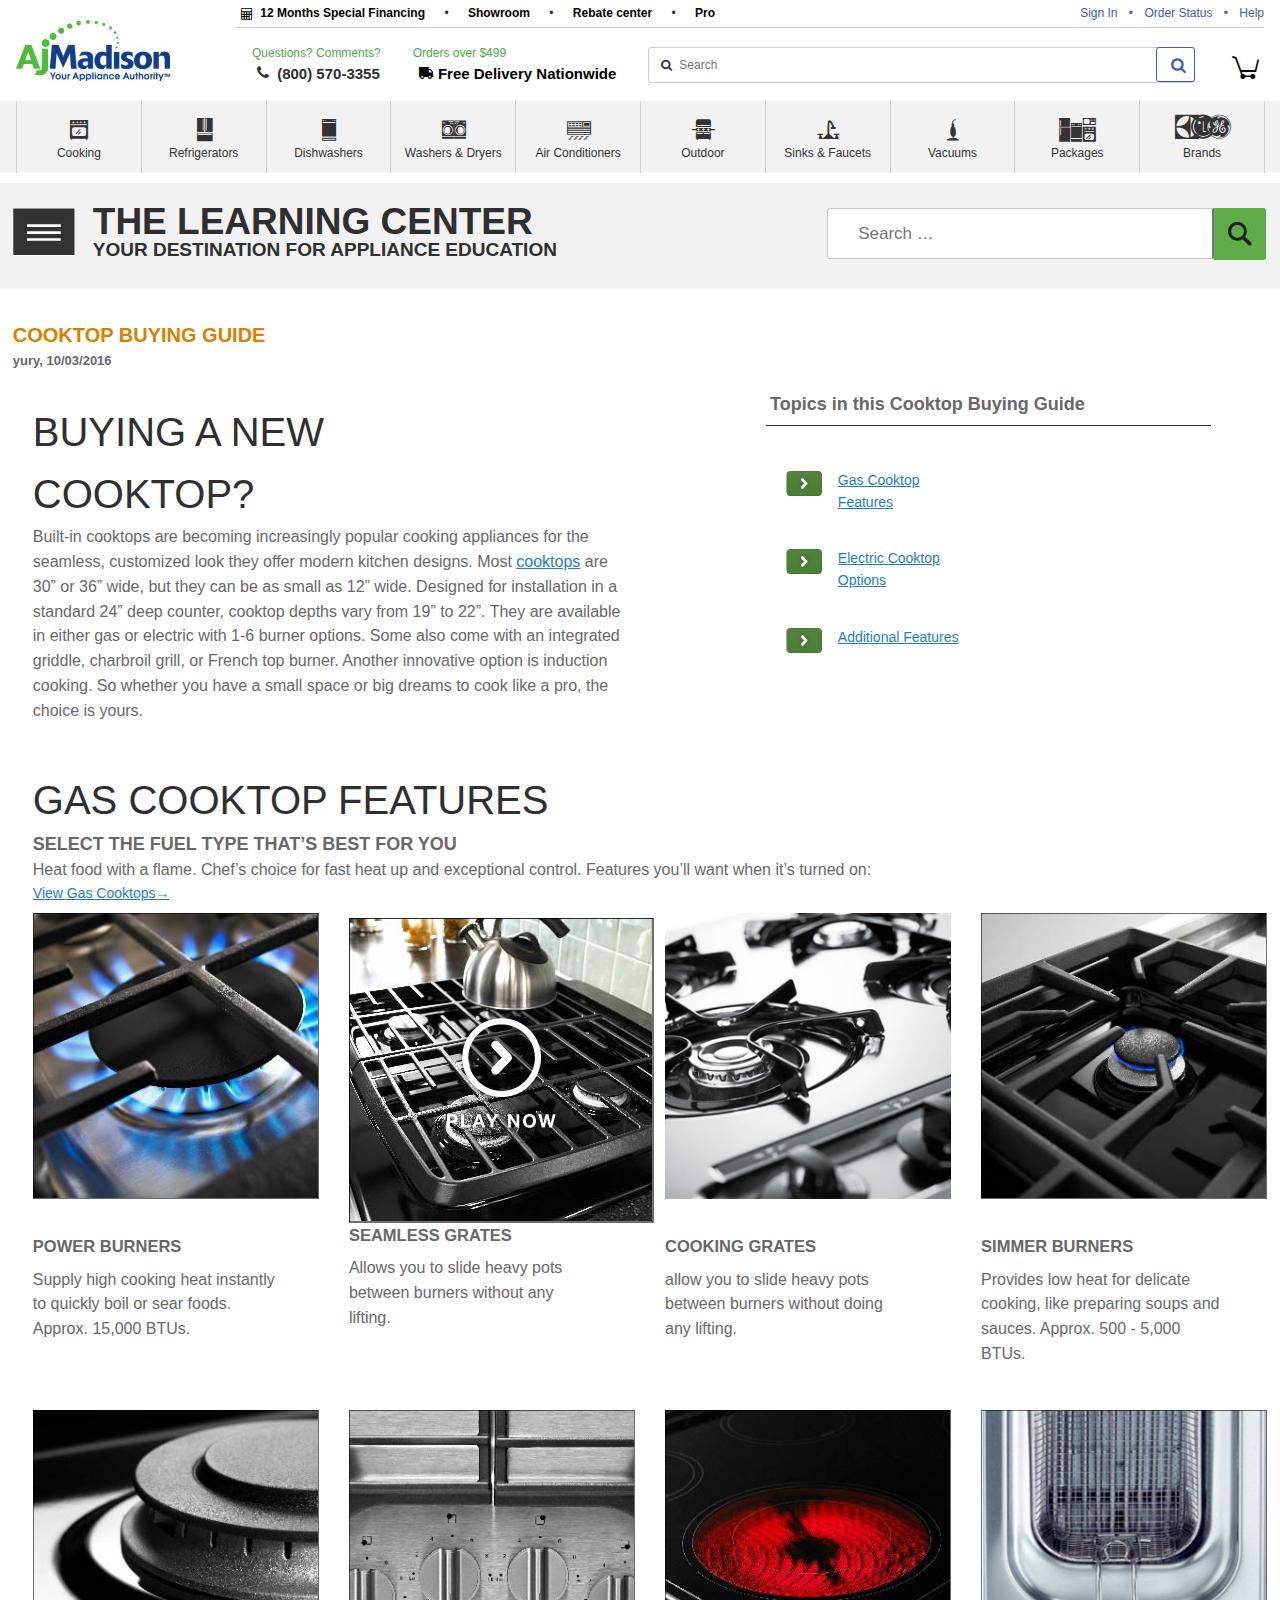
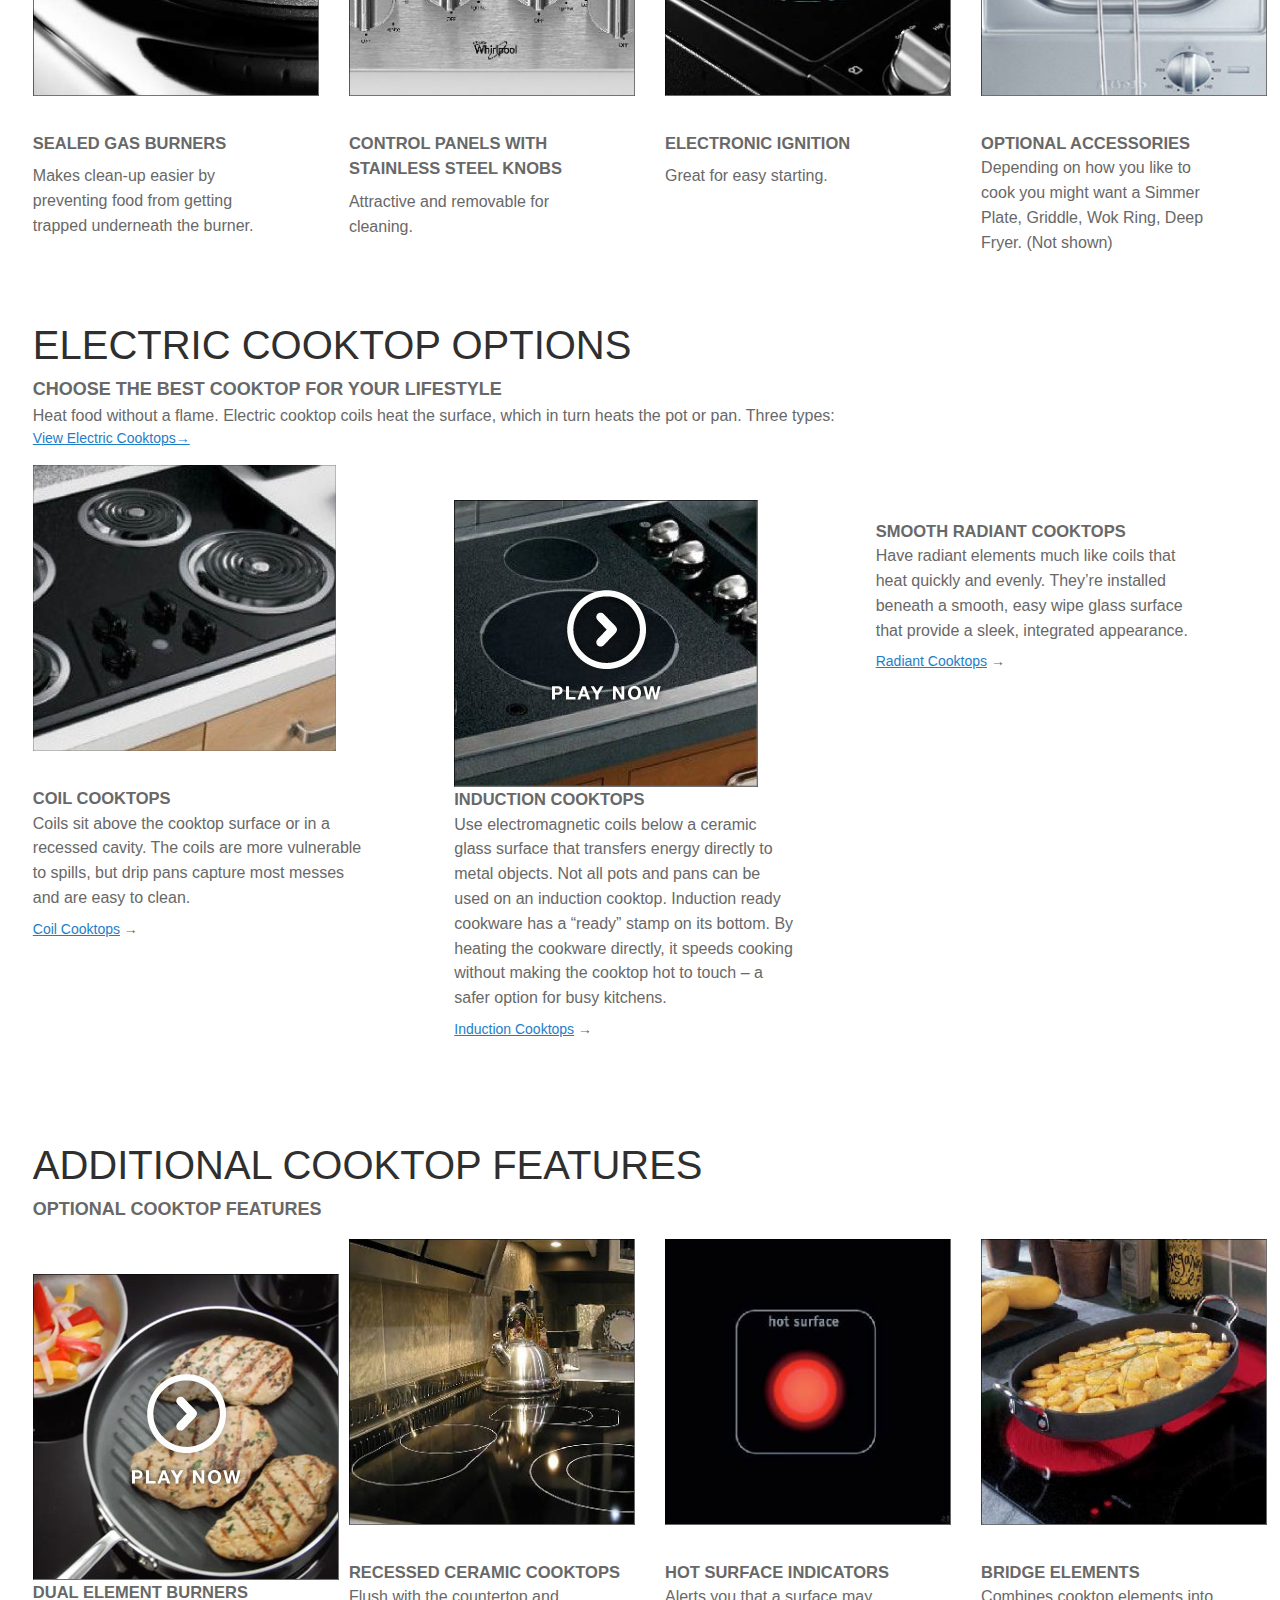
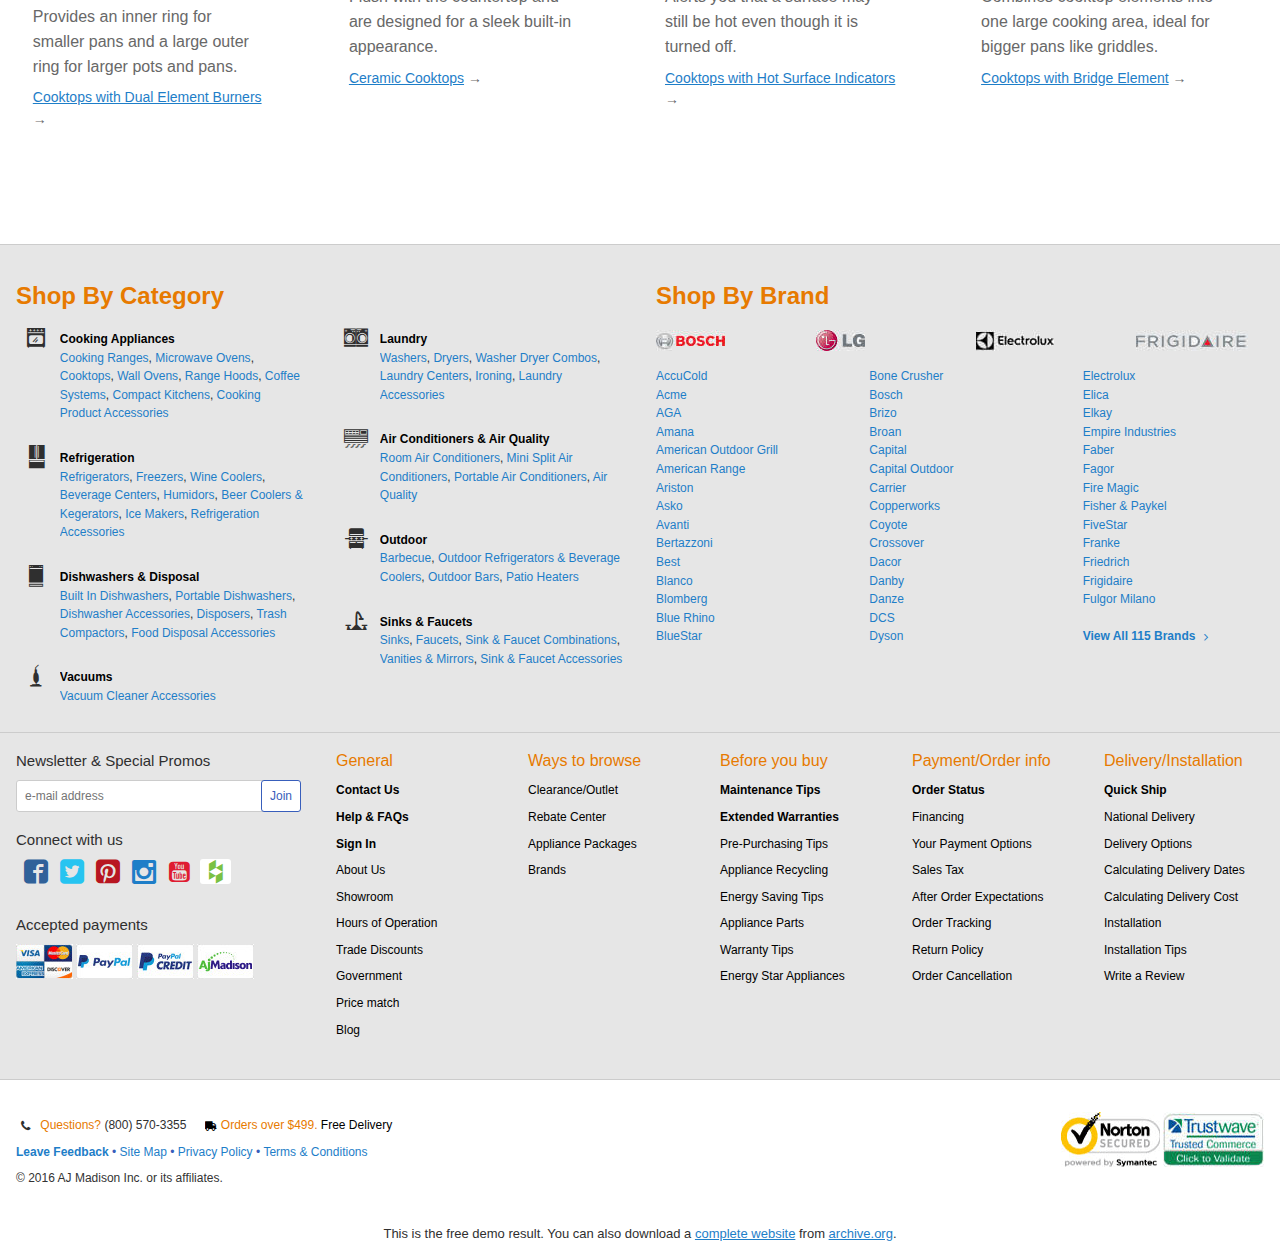
<file: cooktop/index.html>
<!DOCTYPE html>
<html lang="en-US" prefix="og: http://ogp.me/ns#" class="no-js">
<head>
<meta http-equiv="Content-Type" content="text/html; charset=UTF-8"/>
	<script type="text/javascript">(window.NREUM||(NREUM={})).loader_config={xpid:"VwQAUVFUGwcEXFhaBAkG"};window.NREUM||(NREUM={}),__nr_require=function(t,n,e){function r(e){if(!n[e]){var o=n[e]={exports:{}};t[e][0].call(o.exports,function(n){var o=t[e][1][n];return r(o||n)},o,o.exports)}return n[e].exports}if("function"==typeof __nr_require)return __nr_require;for(var o=0;o<e.length;o++)r(e[o]);return r}({1:[function(t,n,e){function r(t){try{s.console&&console.log(t)}catch(n){}}var o,i=t("ee"),a=t(15),s={};try{o=localStorage.getItem("__nr_flags").split(","),console&&"function"==typeof console.log&&(s.console=!0,o.indexOf("dev")!==-1&&(s.dev=!0),o.indexOf("nr_dev")!==-1&&(s.nrDev=!0))}catch(c){}s.nrDev&&i.on("internal-error",function(t){r(t.stack)}),s.dev&&i.on("fn-err",function(t,n,e){r(e.stack)}),s.dev&&(r("NR AGENT IN DEVELOPMENT MODE"),r("flags: "+a(s,function(t,n){return t}).join(", ")))},{}],2:[function(t,n,e){function r(t,n,e,r,o){try{d?d-=1:i("err",[o||new UncaughtException(t,n,e)])}catch(s){try{i("ierr",[s,c.now(),!0])}catch(u){}}return"function"==typeof f&&f.apply(this,a(arguments))}function UncaughtException(t,n,e){this.message=t||"Uncaught error with no additional information",this.sourceURL=n,this.line=e}function o(t){i("err",[t,c.now()])}var i=t("handle"),a=t(16),s=t("ee"),c=t("loader"),f=window.onerror,u=!1,d=0;c.features.err=!0,t(1),window.onerror=r;try{throw new Error}catch(l){"stack"in l&&(t(8),t(7),"addEventListener"in window&&t(5),c.xhrWrappable&&t(9),u=!0)}s.on("fn-start",function(t,n,e){u&&(d+=1)}),s.on("fn-err",function(t,n,e){u&&(this.thrown=!0,o(e))}),s.on("fn-end",function(){u&&!this.thrown&&d>0&&(d-=1)}),s.on("internal-error",function(t){i("ierr",[t,c.now(),!0])})},{}],3:[function(t,n,e){t("loader").features.ins=!0},{}],4:[function(t,n,e){function r(t){}if(window.performance&&window.performance.timing&&window.performance.getEntriesByType){var o=t("ee"),i=t("handle"),a=t(8),s=t(7),c="learResourceTimings",f="addEventListener",u="resourcetimingbufferfull",d="bstResource",l="resource",p="-start",h="-end",m="fn"+p,w="fn"+h,v="bstTimer",y="pushState",g=t("loader");g.features.stn=!0,t(6);var b=NREUM.o.EV;o.on(m,function(t,n){var e=t[0];e instanceof b&&(this.bstStart=g.now())}),o.on(w,function(t,n){var e=t[0];e instanceof b&&i("bst",[e,n,this.bstStart,g.now()])}),a.on(m,function(t,n,e){this.bstStart=g.now(),this.bstType=e}),a.on(w,function(t,n){i(v,[n,this.bstStart,g.now(),this.bstType])}),s.on(m,function(){this.bstStart=g.now()}),s.on(w,function(t,n){i(v,[n,this.bstStart,g.now(),"requestAnimationFrame"])}),o.on(y+p,function(t){this.time=g.now(),this.startPath=location.pathname+location.hash}),o.on(y+h,function(t){i("bstHist",[location.pathname+location.hash,this.startPath,this.time])}),f in window.performance&&(window.performance["c"+c]?window.performance[f](u,function(t){i(d,[window.performance.getEntriesByType(l)]),window.performance["c"+c]()},!1):window.performance[f]("webkit"+u,function(t){i(d,[window.performance.getEntriesByType(l)]),window.performance["webkitC"+c]()},!1)),document[f]("scroll",r,{passive:!0}),document[f]("keypress",r,!1),document[f]("click",r,!1)}},{}],5:[function(t,n,e){function r(t){for(var n=t;n&&!n.hasOwnProperty(u);)n=Object.getPrototypeOf(n);n&&o(n)}function o(t){s.inPlace(t,[u,d],"-",i)}function i(t,n){return t[1]}var a=t("ee").get("events"),s=t(18)(a,!0),c=t("gos"),f=XMLHttpRequest,u="addEventListener",d="removeEventListener";n.exports=a,"getPrototypeOf"in Object?(r(document),r(window),r(f.prototype)):f.prototype.hasOwnProperty(u)&&(o(window),o(f.prototype)),a.on(u+"-start",function(t,n){var e=t[1],r=c(e,"nr@wrapped",function(){function t(){if("function"==typeof e.handleEvent)return e.handleEvent.apply(e,arguments)}var n={object:t,"function":e}[typeof e];return n?s(n,"fn-",null,n.name||"anonymous"):e});this.wrapped=t[1]=r}),a.on(d+"-start",function(t){t[1]=this.wrapped||t[1]})},{}],6:[function(t,n,e){var r=t("ee").get("history"),o=t(18)(r);n.exports=r,o.inPlace(window.history,["pushState","replaceState"],"-")},{}],7:[function(t,n,e){var r=t("ee").get("raf"),o=t(18)(r),i="equestAnimationFrame";n.exports=r,o.inPlace(window,["r"+i,"mozR"+i,"webkitR"+i,"msR"+i],"raf-"),r.on("raf-start",function(t){t[0]=o(t[0],"fn-")})},{}],8:[function(t,n,e){function r(t,n,e){t[0]=a(t[0],"fn-",null,e)}function o(t,n,e){this.method=e,this.timerDuration=isNaN(t[1])?0:+t[1],t[0]=a(t[0],"fn-",this,e)}var i=t("ee").get("timer"),a=t(18)(i),s="setTimeout",c="setInterval",f="clearTimeout",u="-start",d="-";n.exports=i,a.inPlace(window,[s,"setImmediate"],s+d),a.inPlace(window,[c],c+d),a.inPlace(window,[f,"clearImmediate"],f+d),i.on(c+u,r),i.on(s+u,o)},{}],9:[function(t,n,e){function r(t,n){d.inPlace(n,["onreadystatechange"],"fn-",s)}function o(){var t=this,n=u.context(t);t.readyState>3&&!n.resolved&&(n.resolved=!0,u.emit("xhr-resolved",[],t)),d.inPlace(t,y,"fn-",s)}function i(t){g.push(t),h&&(x?x.then(a):w?w(a):(E=-E,O.data=E))}function a(){for(var t=0;t<g.length;t++)r([],g[t]);g.length&&(g=[])}function s(t,n){return n}function c(t,n){for(var e in t)n[e]=t[e];return n}t(5);var f=t("ee"),u=f.get("xhr"),d=t(18)(u),l=NREUM.o,p=l.XHR,h=l.MO,m=l.PR,w=l.SI,v="readystatechange",y=["onload","onerror","onabort","onloadstart","onloadend","onprogress","ontimeout"],g=[];n.exports=u;var b=window.XMLHttpRequest=function(t){var n=new p(t);try{u.emit("new-xhr",[n],n),n.addEventListener(v,o,!1)}catch(e){try{u.emit("internal-error",[e])}catch(r){}}return n};if(c(p,b),b.prototype=p.prototype,d.inPlace(b.prototype,["open","send"],"-xhr-",s),u.on("send-xhr-start",function(t,n){r(t,n),i(n)}),u.on("open-xhr-start",r),h){var x=m&&m.resolve();if(!w&&!m){var E=1,O=document.createTextNode(E);new h(a).observe(O,{characterData:!0})}}else f.on("fn-end",function(t){t[0]&&t[0].type===v||a()})},{}],10:[function(t,n,e){function r(t){var n=this.params,e=this.metrics;if(!this.ended){this.ended=!0;for(var r=0;r<d;r++)t.removeEventListener(u[r],this.listener,!1);if(!n.aborted){if(e.duration=a.now()-this.startTime,4===t.readyState){n.status=t.status;var i=o(t,this.lastSize);if(i&&(e.rxSize=i),this.sameOrigin){var c=t.getResponseHeader("X-NewRelic-App-Data");c&&(n.cat=c.split(", ").pop())}}else n.status=0;e.cbTime=this.cbTime,f.emit("xhr-done",[t],t),s("xhr",[n,e,this.startTime])}}}function o(t,n){var e=t.responseType;if("json"===e&&null!==n)return n;var r="arraybuffer"===e||"blob"===e||"json"===e?t.response:t.responseText;return h(r)}function i(t,n){var e=c(n),r=t.params;r.host=e.hostname+":"+e.port,r.pathname=e.pathname,t.sameOrigin=e.sameOrigin}var a=t("loader");if(a.xhrWrappable){var s=t("handle"),c=t(11),f=t("ee"),u=["load","error","abort","timeout"],d=u.length,l=t("id"),p=t(14),h=t(13),m=window.XMLHttpRequest;a.features.xhr=!0,t(9),f.on("new-xhr",function(t){var n=this;n.totalCbs=0,n.called=0,n.cbTime=0,n.end=r,n.ended=!1,n.xhrGuids={},n.lastSize=null,p&&(p>34||p<10)||window.opera||t.addEventListener("progress",function(t){n.lastSize=t.loaded},!1)}),f.on("open-xhr-start",function(t){this.params={method:t[0]},i(this,t[1]),this.metrics={}}),f.on("open-xhr-end",function(t,n){"loader_config"in NREUM&&"xpid"in NREUM.loader_config&&this.sameOrigin&&n.setRequestHeader("X-NewRelic-ID",NREUM.loader_config.xpid)}),f.on("send-xhr-start",function(t,n){var e=this.metrics,r=t[0],o=this;if(e&&r){var i=h(r);i&&(e.txSize=i)}this.startTime=a.now(),this.listener=function(t){try{"abort"===t.type&&(o.params.aborted=!0),("load"!==t.type||o.called===o.totalCbs&&(o.onloadCalled||"function"!=typeof n.onload))&&o.end(n)}catch(e){try{f.emit("internal-error",[e])}catch(r){}}};for(var s=0;s<d;s++)n.addEventListener(u[s],this.listener,!1)}),f.on("xhr-cb-time",function(t,n,e){this.cbTime+=t,n?this.onloadCalled=!0:this.called+=1,this.called!==this.totalCbs||!this.onloadCalled&&"function"==typeof e.onload||this.end(e)}),f.on("xhr-load-added",function(t,n){var e=""+l(t)+!!n;this.xhrGuids&&!this.xhrGuids[e]&&(this.xhrGuids[e]=!0,this.totalCbs+=1)}),f.on("xhr-load-removed",function(t,n){var e=""+l(t)+!!n;this.xhrGuids&&this.xhrGuids[e]&&(delete this.xhrGuids[e],this.totalCbs-=1)}),f.on("addEventListener-end",function(t,n){n instanceof m&&"load"===t[0]&&f.emit("xhr-load-added",[t[1],t[2]],n)}),f.on("removeEventListener-end",function(t,n){n instanceof m&&"load"===t[0]&&f.emit("xhr-load-removed",[t[1],t[2]],n)}),f.on("fn-start",function(t,n,e){n instanceof m&&("onload"===e&&(this.onload=!0),("load"===(t[0]&&t[0].type)||this.onload)&&(this.xhrCbStart=a.now()))}),f.on("fn-end",function(t,n){this.xhrCbStart&&f.emit("xhr-cb-time",[a.now()-this.xhrCbStart,this.onload,n],n)})}},{}],11:[function(t,n,e){n.exports=function(t){var n=document.createElement("a"),e=window.location,r={};n.href=t,r.port=n.port;var o=n.href.split("://");!r.port&&o[1]&&(r.port=o[1].split("/")[0].split("@").pop().split(":")[1]),r.port&&"0"!==r.port||(r.port="https"===o[0]?"443":"80"),r.hostname=n.hostname||e.hostname,r.pathname=n.pathname,r.protocol=o[0],"/"!==r.pathname.charAt(0)&&(r.pathname="/"+r.pathname);var i=!n.protocol||":"===n.protocol||n.protocol===e.protocol,a=n.hostname===document.domain&&n.port===e.port;return r.sameOrigin=i&&(!n.hostname||a),r}},{}],12:[function(t,n,e){function r(){}function o(t,n,e){return function(){return i(t,[f.now()].concat(s(arguments)),n?null:this,e),n?void 0:this}}var i=t("handle"),a=t(15),s=t(16),c=t("ee").get("tracer"),f=t("loader"),u=NREUM;"undefined"==typeof window.newrelic&&(newrelic=u);var d=["setPageViewName","setCustomAttribute","setErrorHandler","finished","addToTrace","inlineHit","addRelease"],l="api-",p=l+"ixn-";a(d,function(t,n){u[n]=o(l+n,!0,"api")}),u.addPageAction=o(l+"addPageAction",!0),u.setCurrentRouteName=o(l+"routeName",!0),n.exports=newrelic,u.interaction=function(){return(new r).get()};var h=r.prototype={createTracer:function(t,n){var e={},r=this,o="function"==typeof n;return i(p+"tracer",[f.now(),t,e],r),function(){if(c.emit((o?"":"no-")+"fn-start",[f.now(),r,o],e),o)try{return n.apply(this,arguments)}finally{c.emit("fn-end",[f.now()],e)}}}};a("setName,setAttribute,save,ignore,onEnd,getContext,end,get".split(","),function(t,n){h[n]=o(p+n)}),newrelic.noticeError=function(t){"string"==typeof t&&(t=new Error(t)),i("err",[t,f.now()])}},{}],13:[function(t,n,e){n.exports=function(t){if("string"==typeof t&&t.length)return t.length;if("object"==typeof t){if("undefined"!=typeof ArrayBuffer&&t instanceof ArrayBuffer&&t.byteLength)return t.byteLength;if("undefined"!=typeof Blob&&t instanceof Blob&&t.size)return t.size;if(!("undefined"!=typeof FormData&&t instanceof FormData))try{return JSON.stringify(t).length}catch(n){return}}}},{}],14:[function(t,n,e){var r=0,o=navigator.userAgent.match(/Firefox[\/\s](\d+\.\d+)/);o&&(r=+o[1]),n.exports=r},{}],15:[function(t,n,e){function r(t,n){var e=[],r="",i=0;for(r in t)o.call(t,r)&&(e[i]=n(r,t[r]),i+=1);return e}var o=Object.prototype.hasOwnProperty;n.exports=r},{}],16:[function(t,n,e){function r(t,n,e){n||(n=0),"undefined"==typeof e&&(e=t?t.length:0);for(var r=-1,o=e-n||0,i=Array(o<0?0:o);++r<o;)i[r]=t[n+r];return i}n.exports=r},{}],17:[function(t,n,e){n.exports={exists:"undefined"!=typeof window.performance&&window.performance.timing&&"undefined"!=typeof window.performance.timing.navigationStart}},{}],18:[function(t,n,e){function r(t){return!(t&&t instanceof Function&&t.apply&&!t[a])}var o=t("ee"),i=t(16),a="nr@original",s=Object.prototype.hasOwnProperty,c=!1;n.exports=function(t,n){function e(t,n,e,o){function nrWrapper(){var r,a,s,c;try{a=this,r=i(arguments),s="function"==typeof e?e(r,a):e||{}}catch(f){l([f,"",[r,a,o],s])}u(n+"start",[r,a,o],s);try{return c=t.apply(a,r)}catch(d){throw u(n+"err",[r,a,d],s),d}finally{u(n+"end",[r,a,c],s)}}return r(t)?t:(n||(n=""),nrWrapper[a]=t,d(t,nrWrapper),nrWrapper)}function f(t,n,o,i){o||(o="");var a,s,c,f="-"===o.charAt(0);for(c=0;c<n.length;c++)s=n[c],a=t[s],r(a)||(t[s]=e(a,f?s+o:o,i,s))}function u(e,r,o){if(!c||n){var i=c;c=!0;try{t.emit(e,r,o,n)}catch(a){l([a,e,r,o])}c=i}}function d(t,n){if(Object.defineProperty&&Object.keys)try{var e=Object.keys(t);return e.forEach(function(e){Object.defineProperty(n,e,{get:function(){return t[e]},set:function(n){return t[e]=n,n}})}),n}catch(r){l([r])}for(var o in t)s.call(t,o)&&(n[o]=t[o]);return n}function l(n){try{t.emit("internal-error",n)}catch(e){}}return t||(t=o),e.inPlace=f,e.flag=a,e}},{}],ee:[function(t,n,e){function r(){}function o(t){function n(t){return t&&t instanceof r?t:t?c(t,s,i):i()}function e(e,r,o,i){if(!l.aborted||i){t&&t(e,r,o);for(var a=n(o),s=h(e),c=s.length,f=0;f<c;f++)s[f].apply(a,r);var d=u[y[e]];return d&&d.push([g,e,r,a]),a}}function p(t,n){v[t]=h(t).concat(n)}function h(t){return v[t]||[]}function m(t){return d[t]=d[t]||o(e)}function w(t,n){f(t,function(t,e){n=n||"feature",y[e]=n,n in u||(u[n]=[])})}var v={},y={},g={on:p,emit:e,get:m,listeners:h,context:n,buffer:w,abort:a,aborted:!1};return g}function i(){return new r}function a(){(u.api||u.feature)&&(l.aborted=!0,u=l.backlog={})}var s="nr@context",c=t("gos"),f=t(15),u={},d={},l=n.exports=o();l.backlog=u},{}],gos:[function(t,n,e){function r(t,n,e){if(o.call(t,n))return t[n];var r=e();if(Object.defineProperty&&Object.keys)try{return Object.defineProperty(t,n,{value:r,writable:!0,enumerable:!1}),r}catch(i){}return t[n]=r,r}var o=Object.prototype.hasOwnProperty;n.exports=r},{}],handle:[function(t,n,e){function r(t,n,e,r){o.buffer([t],r),o.emit(t,n,e)}var o=t("ee").get("handle");n.exports=r,r.ee=o},{}],id:[function(t,n,e){function r(t){var n=typeof t;return!t||"object"!==n&&"function"!==n?-1:t===window?0:a(t,i,function(){return o++})}var o=1,i="nr@id",a=t("gos");n.exports=r},{}],loader:[function(t,n,e){function r(){if(!x++){var t=b.info=NREUM.info,n=l.getElementsByTagName("script")[0];if(setTimeout(u.abort,3e4),!(t&&t.licenseKey&&t.applicationID&&n))return u.abort();f(y,function(n,e){t[n]||(t[n]=e)}),c("mark",["onload",a()+b.offset],null,"api");var e=l.createElement("script");e.src="https://"+t.agent,n.parentNode.insertBefore(e,n)}}function o(){"complete"===l.readyState&&i()}function i(){c("mark",["domContent",a()+b.offset],null,"api")}function a(){return E.exists&&performance.now?Math.round(performance.now()):(s=Math.max((new Date).getTime(),s))-b.offset}var s=(new Date).getTime(),c=t("handle"),f=t(15),u=t("ee"),d=window,l=d.document,p="addEventListener",h="attachEvent",m=d.XMLHttpRequest,w=m&&m.prototype;NREUM.o={ST:setTimeout,SI:d.setImmediate,CT:clearTimeout,XHR:m,REQ:d.Request,EV:d.Event,PR:d.Promise,MO:d.MutationObserver};var v=""+location,y={beacon:"bam.nr-data.net",errorBeacon:"bam.nr-data.net",agent:"js-agent.newrelic.com/nr-1044.min.js"},g=m&&w&&w[p]&&!/CriOS/.test(navigator.userAgent),b=n.exports={offset:s,now:a,origin:v,features:{},xhrWrappable:g};t(12),l[p]?(l[p]("DOMContentLoaded",i,!1),d[p]("load",r,!1)):(l[h]("onreadystatechange",o),d[h]("onload",r)),c("mark",["firstbyte",s],null,"api");var x=0,E=t(17)},{}]},{},["loader",2,10,4,3]);</script>
	<meta name="viewport" content="width=device-width, initial-scale=1">
	<link rel="profile" href="http://gmpg.org/xfn/11">
		<link rel="pingback" href="https://www.ajmadison.com/learn/xmlrpc.php">
		<link rel="stylesheet" type="text/css" href="learn/wp-content/themes/ajmadison/css/styles.css" media="all"/>
	<script src="ajax/libs/jquery/1.8.2/jquery.min.js"></script>
	<script src="learn/wp-content/themes/ajmadison/js/jquery.bxslider.min.js"></script>
	<link href="learn/wp-content/themes/ajmadison/jquery.bxslider.css" rel="stylesheet"/>
	<link href="learn/wp-content/themes/ajmadison/css/main.css" rel="stylesheet"/> 
    <link rel="stylesheet" href="learn/wp-content/themes/ajmadison/css/jPushMenu.css">	
    <script type="text/javascript">	
        (function(d) { if (document.addEventListener) document.addEventListener('ltkAsyncListener', d);
        else {e = document.documentElement; e.ltkAsyncProperty = 0; e.attachEvent('onpropertychange', function (e) {
        if (e.propertyName == 'ltkAsyncProperty'){d();}});}})(function() {
            /********** Begin Custom Code **********/
            _ltk.Activity.AddPageBrowse();
            _ltk.Activity.Submit();
            /********** End Custom Code **********/
        });
</script>
<script type="text/javascript">
window.dataLayer = [{"fvid":"1586103363199036","sid":"5c542564fac0891cdd00cdb8905d8613","section":"Learning Center","page":"Learning Center","ts":"1512626040"}]; 
      (function(w,d,s,l,i){w[l]=w[l]||[];w[l].push({'gtm.start':
      new Date().getTime(),event:'gtm.js'});var f=d.getElementsByTagName(s)[0],
      j=d.createElement(s),dl=l!='dataLayer'?'&l='+l:'';j.async=true;j.src=
      'https://www.googletagmanager.com/gtm.js?id='+i+dl;f.parentNode.insertBefore(j,f);
      })(window,document,'script','dataLayer','GTM-TTT8XJ');
    </script>
	<script type="text/javascript">
	    $(document).ready(function(){
	      $('.subslider').bxSlider({
	          minSlides: 1,
	          maxSlides: 3,
	          slideWidth: '395',
	          slideMargin: 20,
	          pager: false,
	          speed:1000,
	          moveSlides: 1,
	          //infiniteLoop: true
	          responsive:true
	      });
	    });
    </script>
	<script>(function(html){html.className = html.className.replace(/\bno-js\b/,'js')})(document.documentElement);</script>
<title>Cooktop Buying Guide - How to Buy the Best Cooktop - AJ Madison</title>
<!-- This site is optimized with the Yoast SEO plugin v5.8 - https://yoast.com/wordpress/plugins/seo/ -->
<meta name="description" content="Find the best Cooktops for the seamless, customized look they offer modern kitchen designs including electric cooktop options like coil &amp; induction"/>
<link rel="canonical" href="/"/>
<meta property="og:locale" content="en_US"/>
<meta property="og:type" content="article"/>
<meta property="og:title" content="Cooktop Buying Guide - How to Buy the Best Cooktop - AJ Madison"/>
<meta property="og:description" content="Find the best Cooktops for the seamless, customized look they offer modern kitchen designs including electric cooktop options like coil &amp; induction"/>
<meta property="og:url" content="https://www.ajmadison.com/learn/cooktop-buying-guide/"/>
<meta property="og:site_name" content="AJ Madison Learning Center"/>
<meta property="article:tag" content="Featured Buying Guide"/>
<meta property="article:section" content="Buying Guide"/>
<meta property="article:published_time" content="2016-10-03T15:16:35+00:00"/>
<meta property="article:modified_time" content="2017-05-08T18:13:27+00:00"/>
<meta property="og:updated_time" content="2017-05-08T18:13:27+00:00"/>
<meta property="og:image" content="assets_subdomain/image/fetch/f_auto_fl_lossy.progressive_q_auto/learn/wp-content/uploads/2016/09/featured-image-cooktop.jpg"/>
<meta property="og:image:secure_url" content="https://assets.ajmadison.com/image/fetch/f_auto,fl_lossy.progressive,q_auto/https://www.ajmadison.com/learn/wp-content/uploads/2016/09/featured-image-cooktop.jpg"/>
<meta property="og:image:width" content="510"/>
<meta property="og:image:height" content="343"/>
<meta name="twitter:card" content="summary"/>
<meta name="twitter:description" content="Find the best Cooktops for the seamless, customized look they offer modern kitchen designs including electric cooktop options like coil &amp; induction"/>
<meta name="twitter:title" content="Cooktop Buying Guide - How to Buy the Best Cooktop - AJ Madison"/>
<meta name="twitter:image" content="assets_subdomain/image/fetch/f_auto_fl_lossy.progressive_q_auto/learn/wp-content/uploads/2016/09/featured-image-cooktop.jpg"/>
<script type="application/ld+json">{"@context":"http:\/\/schema.org","@type":"WebSite","@id":"#website","url":"https:\/\/www.ajmadison.com\/learn\/","name":"AJ Madison Learning Center","potentialAction":{"@type":"SearchAction","target":"https:\/\/www.ajmadison.com\/learn\/?s={search_term_string}","query-input":"required name=search_term_string"}}</script>
<!-- / Yoast SEO plugin. -->
<link rel="dns-prefetch" href="https://fonts.googleapis.com/"/>
<link rel="dns-prefetch" href="https://s.w.org/"/>
<link rel="alternate" type="application/rss+xml" title="AJ Madison Learning Center » Feed" href="https://www.ajmadison.com/learn/feed/"/>
<link rel="alternate" type="application/rss+xml" title="AJ Madison Learning Center » Comments Feed" href="https://www.ajmadison.com/learn/comments/feed/"/>
<link rel="alternate" type="application/rss+xml" title="AJ Madison Learning Center » Cooktop Buying Guide Comments Feed" href="https://www.ajmadison.com/learn/cooktop-buying-guide/feed/"/>
		<script type="text/javascript">
			window._wpemojiSettings = {"baseUrl":"https:\/\/s.w.org\/images\/core\/emoji\/2.3\/72x72\/","ext":".png","svgUrl":"https:\/\/s.w.org\/images\/core\/emoji\/2.3\/svg\/","svgExt":".svg","source":{"concatemoji":"https:\/\/www.ajmadison.com\/learn\/wp-includes\/js\/wp-emoji-release.min.js?ver=4.8.3"}};
			!function(a,b,c){function d(a){var b,c,d,e,f=String.fromCharCode;if(!k||!k.fillText)return!1;switch(k.clearRect(0,0,j.width,j.height),k.textBaseline="top",k.font="600 32px Arial",a){case"flag":return k.fillText(f(55356,56826,55356,56819),0,0),b=j.toDataURL(),k.clearRect(0,0,j.width,j.height),k.fillText(f(55356,56826,8203,55356,56819),0,0),c=j.toDataURL(),b!==c&&(k.clearRect(0,0,j.width,j.height),k.fillText(f(55356,57332,56128,56423,56128,56418,56128,56421,56128,56430,56128,56423,56128,56447),0,0),b=j.toDataURL(),k.clearRect(0,0,j.width,j.height),k.fillText(f(55356,57332,8203,56128,56423,8203,56128,56418,8203,56128,56421,8203,56128,56430,8203,56128,56423,8203,56128,56447),0,0),c=j.toDataURL(),b!==c);case"emoji4":return k.fillText(f(55358,56794,8205,9794,65039),0,0),d=j.toDataURL(),k.clearRect(0,0,j.width,j.height),k.fillText(f(55358,56794,8203,9794,65039),0,0),e=j.toDataURL(),d!==e}return!1}function e(a){var c=b.createElement("script");c.src=a,c.defer=c.type="text/javascript",b.getElementsByTagName("head")[0].appendChild(c)}var f,g,h,i,j=b.createElement("canvas"),k=j.getContext&&j.getContext("2d");for(i=Array("flag","emoji4"),c.supports={everything:!0,everythingExceptFlag:!0},h=0;h<i.length;h++)c.supports[i[h]]=d(i[h]),c.supports.everything=c.supports.everything&&c.supports[i[h]],"flag"!==i[h]&&(c.supports.everythingExceptFlag=c.supports.everythingExceptFlag&&c.supports[i[h]]);c.supports.everythingExceptFlag=c.supports.everythingExceptFlag&&!c.supports.flag,c.DOMReady=!1,c.readyCallback=function(){c.DOMReady=!0},c.supports.everything||(g=function(){c.readyCallback()},b.addEventListener?(b.addEventListener("DOMContentLoaded",g,!1),a.addEventListener("load",g,!1)):(a.attachEvent("onload",g),b.attachEvent("onreadystatechange",function(){"complete"===b.readyState&&c.readyCallback()})),f=c.source||{},f.concatemoji?e(f.concatemoji):f.wpemoji&&f.twemoji&&(e(f.twemoji),e(f.wpemoji)))}(window,document,window._wpemojiSettings);
		</script>
		<style type="text/css">
img.wp-smiley,
img.emoji {
	display: inline !important;
	border: none !important;
	box-shadow: none !important;
	height: 1em !important;
	width: 1em !important;
	margin: 0 .07em !important;
	vertical-align: -0.1em !important;
	background: none !important;
	padding: 0 !important;
}
</style>
<link rel="stylesheet" id="ajax-load-more-css" href="learn/wp-content/plugins/ajax-load-more/core/dist/css/ajax-load-more.min.css" type="text/css" media="all"/>
<link rel="stylesheet" id="contact-form-7-css" href="learn/wp-content/plugins/contact-form-7/includes/css/styles.css" type="text/css" media="all"/>
<link rel="stylesheet" id="flipclock-css" href="learn/wp-content/plugins/wp-flipclock/inc/css/flipclock.css" type="text/css" media="all"/>
<link rel="stylesheet" id="flipclock-added-css" href="learn/wp-content/plugins/wp-flipclock/inc/css/added.css" type="text/css" media="all"/>
<link rel="stylesheet" id="twentysixteen-fonts-css" href="//fonts.googleapis.com/css?family=Merriweather%3A400%2C700%2C900%2C400italic%2C700italic%2C900italic%7CMontserrat%3A400%2C700%7CInconsolata%3A400&amp;subset=latin%2Clatin-ext" type="text/css" media="all"/>
<link rel="stylesheet" id="genericons-css" href="learn/wp-content/themes/ajmadison/genericons/genericons.css" type="text/css" media="all"/>
<link rel="stylesheet" id="twentysixteen-style-css" href="learn/wp-content/themes/ajmadison/style.css" type="text/css" media="all"/>
<!--[if lt IE 10]>
<link rel='stylesheet' id='twentysixteen-ie-css'  href='https://www.ajmadison.com/learn/wp-content/themes/ajmadison/css/ie.css?ver=20160816' type='text/css' media='all' />
<![endif]-->
<!--[if lt IE 9]>
<link rel='stylesheet' id='twentysixteen-ie8-css'  href='https://www.ajmadison.com/learn/wp-content/themes/ajmadison/css/ie8.css?ver=20160816' type='text/css' media='all' />
<![endif]-->
<!--[if lt IE 8]>
<link rel='stylesheet' id='twentysixteen-ie7-css'  href='https://www.ajmadison.com/learn/wp-content/themes/ajmadison/css/ie7.css?ver=20160816' type='text/css' media='all' />
<![endif]-->
<link rel="stylesheet" id="js_composer_front-css" href="learn/wp-content/plugins/js_composer/assets/css/js_composer.min.css" type="text/css" media="all"/>
<link rel="stylesheet" id="ubermenu-css" href="learn/wp-content/plugins/ubermenu/pro/assets/css/ubermenu.min.css" type="text/css" media="all"/>
<link rel="stylesheet" id="ubermenu-black-white-2-css" href="learn/wp-content/plugins/ubermenu/assets/css/skins/blackwhite2.css" type="text/css" media="all"/>
<link rel="stylesheet" id="ubermenu-font-awesome-css" href="learn/wp-content/plugins/ubermenu/assets/css/fontawesome/css/font-awesome.min.css" type="text/css" media="all"/>
<script type="text/javascript" src="learn/wp-includes/js/jquery/jquery.js"></script>
<script type="text/javascript" src="learn/wp-includes/js/jquery/jquery-migrate.min.js"></script>
<script type="text/javascript" src="learn/wp-content/plugins/wp-flipclock/inc/js/flipclock.min.js"></script>
<!--[if lt IE 9]>
<script type='text/javascript' src='https://www.ajmadison.com/learn/wp-content/themes/ajmadison/js/html5.js?ver=3.7.3'></script>
<![endif]-->
<link rel="https://api.w.org/" href="https://www.ajmadison.com/learn/wp-json/"/>
<link rel="EditURI" type="application/rsd+xml" title="RSD" href="https://www.ajmadison.com/learn/xmlrpc.php?rsd"/>
<link rel="wlwmanifest" type="application/wlwmanifest+xml" href="https://www.ajmadison.com/learn/wp-includes/wlwmanifest.xml"/> 
<meta name="generator" content="WordPress 4.8.3"/>
<link rel="shortlink" href="https://www.ajmadison.com/learn/?p=51551"/>
<link rel="alternate" type="application/json+oembed" href="https://www.ajmadison.com/learn/wp-json/oembed/1.0/embed?url=https%3A%2F%2Fwww.ajmadison.com%2Flearn%2Fcooktop-buying-guide%2F"/>
<link rel="alternate" type="text/xml+oembed" href="https://www.ajmadison.com/learn/wp-json/oembed/1.0/embed?url=https%3A%2F%2Fwww.ajmadison.com%2Flearn%2Fcooktop-buying-guide%2F&amp;format=xml"/>
            <!--/ Facebook Thumb Fixer Open Graph /-->
            <meta property="og:type" content="article"/>
            <meta property="og:url" content="https://www.ajmadison.com/learn/cooktop-buying-guide/"/>
            <meta property="og:title" content="Cooktop Buying Guide"/>
            <meta property="og:description" content="JTNDc3BhbiUy"/>
            <meta property="og:site_name" content="AJ Madison Learning Center"/>
            <meta property="og:image" content="assets_subdomain/image/fetch/f_auto_fl_lossy.progressive_q_auto/learn/wp-content/uploads/2016/09/featured-image-cooktop.jpg"/>
            <meta itemscope itemtype="article"/>
            <meta itemprop="description" content="JTNDc3BhbiUy"/>
            <meta itemprop="image" content="assets_subdomain/image/fetch/f_auto_fl_lossy.progressive_q_auto/learn/wp-content/uploads/2016/09/featured-image-cooktop.jpg"/>
<style id="ubermenu-custom-generated-css">
/* Status: Loaded from Transient */
</style><style>/* CSS added by WP Meta and Date Remover*//* Remove meta from post */
.entry-meta {
display:none !important;
}
/* Remove meta from home page */
.home .entry-meta { 
display: none; 
}
/* WPTheme 2015 Metadata Removal */
.entry-footer {
display:none !important;
}
/* WPTheme 2015 Metadata Removal */
.home .entry-footer { 
display: none; 
}</style><meta name="generator" content="Powered by Visual Composer - drag and drop page builder for WordPress."/>
<!--[if lte IE 9]><link rel="stylesheet" type="text/css" href="https://www.ajmadison.com/learn/wp-content/plugins/js_composer/assets/css/vc_lte_ie9.min.css" media="screen"><![endif]--><!--[if IE  8]><link rel="stylesheet" type="text/css" href="https://www.ajmadison.com/learn/wp-content/plugins/js_composer/assets/css/vc-ie8.min.css" media="screen"><![endif]--><link rel="amphtml" href="https://www.ajmadison.com/learn/cooktop-buying-guide/amp/"/><style type="text/css" data-type="vc_shortcodes-custom-css">.vc_custom_1470859809428{margin-bottom: 0px !important;margin-left: 5px !important;}.vc_custom_1470854190505{margin-top: 0px !important;margin-left: 5px !important;}.vc_custom_1470849371939{margin-bottom: 35px !important;margin-left: 5px !important;}.vc_custom_1470849371939{margin-bottom: 35px !important;margin-left: 5px !important;}.vc_custom_1470849384487{margin-top: 40px !important;margin-left: 5px !important;}.vc_custom_1470926936984{margin-bottom: 35px !important;margin-left: 5px !important;}.vc_custom_1470862943543{margin-top: 40px !important;margin-left: 5px !important;}.vc_custom_1470926936984{margin-bottom: 35px !important;margin-left: 5px !important;}.vc_custom_1470859882198{margin-bottom: 0px !important;}.vc_custom_1471017009056{margin-top: 0px !important;margin-bottom: 0px !important;}.vc_custom_1476452342584{margin-top: 0px !important;margin-bottom: 0px !important;border-right-width: 0px !important;padding-right: 140px !important;}.vc_custom_1470846786670{margin-top: 0px !important;margin-left: 30px !important;}.vc_custom_1470860782570{margin-left: 60px !important;}.vc_custom_1470846415890{margin-bottom: 0px !important;margin-left: 60px !important;}.vc_custom_1470846415890{margin-bottom: 0px !important;margin-left: 60px !important;}.vc_custom_1474470106848{margin-bottom: 5px !important;margin-left: 0px !important;}.vc_custom_1470844666483{margin-right: 0px !important;margin-left: 45px !important;padding-right: 0px !important;}.vc_custom_1470844673915{margin-left: 20px !important;padding-left: 0px !important;}.vc_custom_1474470992171{margin-right: 50px !important;margin-left: 0px !important;}.vc_custom_1470844666483{margin-right: 0px !important;margin-left: 45px !important;padding-right: 0px !important;}.vc_custom_1470844673915{margin-left: 20px !important;padding-left: 0px !important;}.vc_custom_1474471957528{margin-right: 50px !important;margin-left: 0px !important;}.vc_custom_1470844666483{margin-right: 0px !important;margin-left: 45px !important;padding-right: 0px !important;}.vc_custom_1470844673915{margin-left: 20px !important;padding-left: 0px !important;}.vc_custom_1474471991797{margin-right: 50px !important;margin-left: 0px !important;}.vc_custom_1474470885660{margin-bottom: 0px !important;}.vc_custom_1476452364998{margin-bottom: 0px !important;padding-right: 40px !important;}.vc_custom_1474474668127{margin-top: 0px !important;margin-bottom: 0px !important;}.vc_custom_1474474673856{margin-top: 0px !important;margin-bottom: 0px !important;}.vc_custom_1474474682878{margin-top: 0px !important;margin-bottom: 8px !important;padding-right: 40px !important;}.vc_custom_1476205433287{margin-top: -30px !important;}.vc_custom_1474471260522{margin-bottom: 8px !important;}.vc_custom_1474472805087{margin-bottom: 15px !important;padding-right: 40px !important;}.vc_custom_1474471314028{margin-bottom: 8px !important;}.vc_custom_1474472900846{margin-bottom: 15px !important;padding-right: 40px !important;}.vc_custom_1474471280892{margin-bottom: 8px !important;}.vc_custom_1474473415754{margin-bottom: 15px !important;padding-right: 40px !important;}.vc_custom_1474471452921{margin-bottom: 8px !important;}.vc_custom_1472223228336{margin-bottom: 8px !important;padding-right: 40px !important;}.vc_custom_1474471473143{margin-bottom: 8px !important;}.vc_custom_1472223249141{margin-bottom: 8px !important;padding-right: 60px !important;}.vc_custom_1474471423482{margin-bottom: 8px !important;}.vc_custom_1474473064942{margin-bottom: 15px !important;padding-right: 40px !important;}.vc_custom_1474471509608{margin-bottom: 8px !important;}.vc_custom_1472152579435{margin-bottom: 8px !important;padding-right: 50px !important;}.vc_custom_1470928092152{margin-bottom: 0px !important;}.vc_custom_1472223441570{margin-bottom: 8px !important;padding-right: 50px !important;}.vc_custom_1474471813683{margin-bottom: 0px !important;}.vc_custom_1474471800734{margin-bottom: 0px !important;padding-right: 40px !important;}.vc_custom_1474471846365{margin-bottom: 0px !important;}.vc_custom_1474557255383{margin-top: 0px !important;margin-bottom: 0px !important;}.vc_custom_1474557226675{margin-top: 0px !important;margin-bottom: 15px !important;}.vc_custom_1470930732176{margin-bottom: 0px !important;}.vc_custom_1472223497718{margin-bottom: 8px !important;padding-right: 60px !important;}.vc_custom_1475183195804{margin-bottom: 8px !important;padding-right: 40px !important;}.vc_custom_1470937577666{margin-bottom: 0px !important;}.vc_custom_1472223542768{margin-bottom: 8px !important;padding-right: 50px !important;}.vc_custom_1475183860923{margin-bottom: 8px !important;padding-right: 40px !important;}.vc_custom_1470930843084{margin-bottom: 0px !important;}.vc_custom_1472223567562{margin-bottom: 8px !important;padding-right: 60px !important;}.vc_custom_1475183897492{margin-bottom: 8px !important;padding-right: 40px !important;}.vc_custom_1474471892354{margin-bottom: 0px !important;padding-right: 40px !important;}.vc_custom_1474557319432{margin-bottom: 15px !important;}.vc_custom_1470938013958{margin-bottom: 0px !important;}.vc_custom_1472152690617{margin-bottom: 8px !important;padding-right: 60px !important;}.vc_custom_1475184422900{margin-bottom: 8px !important;padding-right: 40px !important;}.vc_custom_1470938097548{margin-bottom: 0px !important;}.vc_custom_1472223584843{margin-bottom: 8px !important;padding-right: 50px !important;}.vc_custom_1475184430375{margin-bottom: 8px !important;padding-right: 40px !important;}.vc_custom_1470938919634{margin-bottom: 0px !important;}.vc_custom_1472152713822{margin-bottom: 8px !important;padding-right: 60px !important;}.vc_custom_1475184438050{margin-bottom: 8px !important;padding-right: 40px !important;}.vc_custom_1470938253938{margin-bottom: 0px !important;}.vc_custom_1472223673010{margin-bottom: 8px !important;padding-right: 50px !important;}.vc_custom_1475184446733{margin-bottom: 8px !important;padding-right: 40px !important;}</style><noscript><style type="text/css"> .wpb_animate_when_almost_visible { opacity: 1; }</style></noscript></head>
<body class="post-template-default single single-post postid-51551 single-format-standard group-blog no-sidebar wpb-js-composer js-comp-ver-4.11.1 vc_responsive">
	 <div id="feedback-modal" class="modal modal-lg mfp-hide bg-white p3">
      <h3 class="mt1 regular">
      Leave Feedback
        <a class="right link-alt" href="/" rel="modal:close">
        <i class="icon icon-cross"></i>
        </a>
      </h3>
      <form class="js-ajaxify" method="POST" action="2.0/ajax/leave-feedback/send.json/" novalidate>
          <div class="js-show-on-success display-none p1 white bg-green">Thanks for your feedback.</div>
          <div class="js-show-on-error display-none p1 white bg-red">Error.</div>
          <input type="hidden" name="url" value="/">
          <div class="clearfix mxn2">
              <div class="col col-4 md-col-3 p2 right-align">
                  <label for="feedback-modal__name">Name</label>
              </div>
              <div class="col col-8 md-col-9 p2">
                  <input id="feedback-modal__name" class="field block full-width" type="text" required name="name">
              </div>
          </div>
          <div class="clearfix mxn2">
              <div class="col col-4 md-col-3 p2 right-align">
                  <label for="feedback-modal__email">Email Address</label>
              </div>
              <div class="col col-8 md-col-9 p2">
                  <input id="feedback-modal__email" class="field block full-width" type="email" required name="email">
              </div>
          </div>
          <div class="clearfix mxn2">
              <div class="col col-4 md-col-3 p2 right-align">
                  <label for="feedback-modal__feedback">Feedback</label>
              </div>
              <div class="col col-8 md-col-9 p2">
                  <textarea id="feedback-modal__feedback" class="field block full-width" required name="feedback" rows="5"></textarea>
              </div>
          </div>
          <div class="clearfix mxn2">
              <div class="md-col-3 p2">&nbsp;</div>
              <div class="md-col-9 p2">
                  <div id="recaptcha-feedback-modal"></div>
              </div>
          </div>
          <div class="right-align">
              <a class="red" href="/" rel="modal:close">Cancel</a> &nbsp;
              <button class="btn btn-primary" type="submit">Submit</button>
          </div>
      </form>
    </div>
    <!--Desktop header start-->
    <header class="main-header desktop-header">
        <div class="container container--fluid clearfix relative z2">
            <div class="table">
                <a class="table-cell" href="/" style="width: 220px;">
                    <img src="assets_subdomain/image/upload/c_limit_f_jpg_h_61/2.0/assets/images/logo-high.b95ed8da.png" alt="AJ Madison"/> </a>
                <div class="table-cell">
                    <div class="border-bottom clearfix py05">
                        <ul class="list-reset left m0">
                            <li class="inline-block mr2">
                                <a class="link-alt bold" href="financing/">
                                    <i class="icon icon-calculator"></i> 12 Months Special Financing
                                </a>
                            </li>
                            <li class="inline-block mr2">&bull;</li>
                            <li class="inline-block mr2">
                                <a class="link-alt bold" href="appliances/showroom/">Showroom</a>
                            </li>
                            <li class="inline-block mr2">&bull;</li>
                            <li class="inline-block mr2">
                                <a class="link-alt bold" href="rebates/center/">Rebate center</a>
                            </li>
                            <li class="inline-block mr2">&bull;</li>
                            <li class="inline-block mr2">
                                <a class="link-alt bold" href="pages/builder_form/">Pro</a>
                            </li>
                        </ul>
                        <ul class="list-reset right m0 right-list">
                            <li class="inline-block"></li>
                            <li class="inline-block">
                                <a href="customer/account/sign_in/">Sign In</a>
                            </li>
                            <li class="inline-block blue mr1 ml1">&bull;</li>
                            <li class="inline-block">
                                <a href="customer/order_track/login/">Order Status</a>
                            </li>
                            <li class="inline-block blue mr1 ml1">&bull;</li>
                            <li class="inline-block">
                                <a href="help_center/help_center/">Help</a>
                            </li>
                        </ul>
                    </div>
                    <div class="flex items-center py2 px2 mxn2">
                        <div class="flex-none px2">
                            <div class="green">Questions? Comments?</div>
                            <div class="font-size-lg bold">
                                <i class="icon icon-phone align-middle"></i>
                                <span class="rTapNumber210549">(800) 570-3355</span>
                            </div>
                        </div>
                        <div class="flex-none px2">
                            <a class="link-alt" href="pages/sale_details/">
                                <div class="green">
                                    Orders over $499 </div>
                                <div class="font-size-lg bold">
                                    <i class="icon icon-truck icon-flip-horizontal"></i> Free Delivery Nationwide
                                </div>
                            </a>
                        </div>
                        <div class="flex-auto px2">
                            <form class="search-form relative" role="search" method="get" action="b/">
                                <label class="hide" for="searchText">Search</label>
                                <input id="searchText" class="full-width input mb0 search-form__input js-search-form__input" type="text" placeholder="Search" name="Ntt" required>
                                <div class="absolute gray top-0 left-0 icon-search-left">
                                    <i class="icon icon-search"></i>
                                </div>
                                <button class="absolute p1 btn btn-primary search-form__button top-0 right-0 search-form__submit" type="submit">
                                <i class="icon icon-search icon-lg"></i>
                                </button>
                            </form>
                        </div>
                        <div class="cart-nav flex-none px2" data-hover-intent>
                            <a class="link-alt cart-nav__link relative block" href="buy/shopping_cart/">
                                <i class="icon icon-cart-empty icon-3x align-middle"></i>
                                <span class="cart-nav__count absolute font-size-lg center top-0 orange">0</span>
                            </a>
                        </div>
                    </div>
                </div>
            </div>
        </div>
        <div class="main-nav relative z1">
            <div class="container container--fluid clearfix">
                <ul class="main-nav__list border-collapse full-width relative list-reset m0 js-menuaim">
                    <li class="main-nav__item " itemscope itemtype="http://www.schema.org/SiteNavigationElement">
                        <a id="cooking-appliances-head" href="cooking-appliances/" itemprop="url">
                            <i class="icon icon-cooking mr05"></i>
                            <span itemprop="name">Cooking</span>
                        </a>
                        <div class="dropdown-menu main-nav__dropdown-menu">
                            <div class="clearfix mxn2">
                                <div class="sm-col sm-col-4 px2">
                                    <div class="font-size-lg mt2 mb1 bold">
                                        <a class="orange" href="b.php/Ranges/N_25/">Stoves</a> /
                                        <a class="orange" href="b.php/Ranges/N_25/">Ranges</a>
                                    </div>
                                    <ul class="list-reset">
                                        <li class="prepend-arrow">
                                            <a href="gas-ranges/">Gas Ranges</a>
                                        </li>
                                        <li class="prepend-arrow">
                                            <a href="cooking-appliances/electric-ranges/">Electric Ranges</a>
                                        </li>
                                        <li class="prepend-arrow">
                                            <a href="b.php/Dual_Fuel_Ranges/N_25_4294965540/">Dual Fuel Ranges</a>
                                        </li>
                                        <li class="prepend-arrow">
                                            <a href="b.php/Range_Cooktop_Induction_Ranges/rpp_40_N_25_4294836579/">Induction Ranges</a>
                                        </li>
                                    </ul>
                                    <a class="orange font-size-lg mt2 mb1 bold" href="b.php/Cooktops/N_29/">Cooktops & Rangetops</a>
                                    <ul class="list-reset">
                                        <li class="prepend-arrow">
                                            <a href="b.php/Electric_Cooktops/N_29_4294965549/">Electric Cooktops</a>
                                        </li>
                                        <li class="prepend-arrow">
                                            <a href="gas-cooktops/">Gas Cooktops</a>
                                        </li>
                                        <li class="prepend-arrow">
                                            <a href="cooking-appliances/induction-cooktops/">Induction Cooktops</a>
                                        </li>
                                        <li class="prepend-arrow">
                                            <a href="b.php/Rangetop_Cooktops/N_29_4294964366/">Rangetops</a>
                                        </li>
                                    </ul>
                                </div>
                                <div class="sm-col sm-col-4 px2">
                                    <a class="orange font-size-lg mt2 mb1 bold" href="cooking-appliances/wall-ovens/">Wall Ovens</a>
                                    <ul class="list-reset">
                                        <li class="prepend-arrow">
                                            <a href="b.php/Single_Wall_Ovens/N_30_4294836998/">Single Wall Ovens</a>
                                        </li>
                                        <li class="prepend-arrow">
                                            <a href="cooking-appliances/double-wall-ovens/">Double Wall Ovens</a>
                                        </li>
                                        <li class="prepend-arrow">
                                            <a href="b.php/Oven___Microwave_Wall_Ovens/N_30_4294836901/">Microwave + Oven Combos</a>
                                        </li>
                                        <li class="prepend-arrow">
                                            <a href="b.php/Speed_Oven_Wall_Ovens/N_30_4294836990/">Speed Ovens</a>
                                        </li>
                                        <li class="prepend-arrow">
                                            <a href="b.php/Steam_Oven_Wall_Ovens/N_30_4294836993/">Steam Ovens</a>
                                        </li>
                                        <li class="prepend-arrow">
                                            <a href="b.php/Warming_Drawer_Wall_Ovens/N_30_4294836991/">Warming Drawers</a>
                                        </li>
                                    </ul>
                                    <a class="orange font-size-lg mt2 mb1 bold" href="b.php/Microwave_Ovens/N_28/">Microwaves</a>
                                    <ul class="list-reset">
                                        <li class="prepend-arrow">
                                            <a href="b.php/Counter_Top_Microwaves/N_28_4294964355/">Countertop Microwaves</a>
                                        </li>
                                        <li class="prepend-arrow">
                                            <a href="b.php/Over_the_Counter_Microwaves/N_28_4294964086/">Over the Counter Microwaves</a>
                                        </li>
                                        <li class="prepend-arrow">
                                            <a href="cooking-appliances/over-the-range-microwaves/">Over the Range Microwaves</a>
                                        </li>
                                        <li class="prepend-arrow">
                                            <a href="b.php/Built_In_Microwaves/N_28_4294961193/">Built In Microwaves</a>
                                        </li>
                                        <li class="prepend-arrow">
                                            <a href="b.php/Drawer_Microwaves/N_28_4294836766/">Microwave Drawers</a>
                                        </li>
                                    </ul>
                                </div>
                                <div class="sm-col sm-col-4 px2">
                                    <a class="orange font-size-lg mt2 mb1 bold" href="b.php/Range_Hoods/N_32/">Range Hoods</a>
                                    <ul class="list-reset">
                                        <li class="prepend-arrow">
                                            <a href="b.php/Range_Hoods/N_32/">Range Hoods</a>
                                        </li>
                                    </ul>
                                    <a class="orange font-size-lg mt2 mb1 bold" href="b.php/Compact_Kitchens/N_36/">Compact Kitchens</a>
                                    <ul class="list-reset">
                                        <li class="prepend-arrow">
                                            <a href="b.php/Compact_Kitchens/N_36/">Compact Kitchens</a>
                                        </li>
                                    </ul>
                                    <a class="orange font-size-lg mt2 mb1 bold" href="b.php/Coffee_Systems/N_35/">Coffee Systems</a>
                                    <ul class="list-reset">
                                        <li class="prepend-arrow">
                                            <a href="b.php/Built-in_Coffee_Systems/N_35_4294963040/">Built In Coffee Systems</a>
                                        </li>
                                        <li class="prepend-arrow">
                                            <a href="b.php/Freestanding_Coffee_Systems/N_35_4294965548/">Freestanding Coffee Systems</a>
                                        </li>
                                    </ul>
                                    <div class="font-size-lg mt2 mb1 bold orange">Featured</div>
                                    <a class="block link-alt" href="b.php/Kitchen_Appliance_Packages/N_2038/">
                                        <i class="icon icon-packages font-size-xxl mr1"></i>
                                        <div class="inline-block">Kitchen Appliance
                                            <br> Packages</div>
                                    </a>
                                </div>
                            </div>
                        </div>
                    </li>
                    <li class="main-nav__item " itemscope itemtype="http://www.schema.org/SiteNavigationElement">
                        <a href="refrigeration/" itemprop="url">
                            <i class="icon icon-refrigerators mr05"></i>
                            <span itemprop="name">Refrigerators</span>
                        </a>
                        <div class="dropdown-menu main-nav__dropdown-menu">
                            <div class="clearfix mxn2">
                                <div class="sm-col sm-col-4 px2">
                                    <a class="orange font-size-lg mt2 mb1 bold" href="b.php/Full_Size_Refrigerators/N_26_4294842433/">Full Size Refrigerators</a>
                                    <ul class="list-reset">
                                        <li class="prepend-arrow">
                                            <a href="refrigerators/top-freezer-refrigerators/">Top Freezer Refrigerators</a>
                                        </li>
                                        <li class="prepend-arrow">
                                            <a href="refrigerators/bottom-freezer-refrigerators/">Bottom Freezer Refrigerators</a>
                                        </li>
                                        <li class="prepend-arrow">
                                            <a href="refrigerators/french-door-refrigerators/">French Door Refrigerators</a>
                                        </li>
                                        <li class="prepend-arrow">
                                            <a href="refrigerators/side-by-side-refrigerators/">Side by Side Refrigerators</a>
                                        </li>
                                        <li class="prepend-arrow">
                                            <a href="refrigerators/built-in-refrigerators/">Built In Refrigerators</a>
                                        </li>
                                        <li class="prepend-arrow">
                                            <a href="b.php/Panel_Ready_Refrigerators/N_26_1441_Nr_NOT(4294960671)/">Panel Ready Refrigerators</a>
                                        </li>
                                        <li class="prepend-arrow">
                                            <a href="b.php/Full_Refrigerator_Refrigerators/N_26_4294801192_Nr_NOT(4294960671)/">All Refrigerators</a>
                                        </li>
                                        <li class="prepend-arrow">
                                            <a href="b.php/Upright_Freezers/N_51_4294964270_1416/">All Freezers</a>
                                        </li>
                                    </ul>
                                </div>
                                <div class="sm-col sm-col-4 px2">
                                    <a class="orange font-size-lg mt2 mb1 bold" href="refrigerators/compact-refrigerators/">Compact Refrigeration</a>
                                    <ul class="list-reset">
                                        <li class="prepend-arrow">
                                            <a href="refrigerators/compact-refrigerators/">Compact Refrigerators</a>
                                        </li>
                                        <li class="prepend-arrow">
                                            <a href="files/_Total_Capacity_html_p47jdea2re82em5xtbpdox/">Compact Freezers</a>
                                        </li>
                                        <li class="prepend-arrow">
                                            <a href="b.php/Compact_Wine_Coolers/N_34_4294960671/">Compact Wine Storage</a>
                                        </li>
                                        <li class="prepend-arrow">
                                            <a href="b.php/Beverage_Center_Compact_Refrigerators/N_26_4294960895_4294960671/">Compact Beverage Centers</a>
                                        </li>
                                        <li class="prepend-arrow">
                                            <a href="b.php/Ice_Makers/N_31/">Ice Makers</a>
                                        </li>
                                        <li class="prepend-arrow">
                                            <a href="b.php/Beer_Coolers___Kegerators/N_52/">Beer / Kegerators</a>
                                        </li>
                                    </ul>
                                </div>
                                <div class="sm-col sm-col-4 px2">
                                    <a class="orange font-size-lg mt2 mb1 bold" href="b.php/Refrigeration/N_61_Nr_NOT(26)/">Specialty Refrigeration</a>
                                    <ul class="list-reset">
                                        <li class="prepend-arrow">
                                            <a href="b.php/Wine_Coolers/Nao_20_Nf__height_GTEQ_36.1_N_34_propname_height_Height_propname_total_capacity_Total_Capacity/">Full Size Wine Storage</a>
                                        </li>
                                        <li class="prepend-arrow">
                                            <a href="b.php/Beverage_Center_Full_Size_Refrigerators/N_26_4294960895_4294842433/">Full Size Beverage Centers</a>
                                        </li>
                                        <li class="prepend-arrow">
                                            <a href="b.php/Chest_Freezers/N_51_4294964271/">Chest Freezers</a>
                                        </li>
                                        <li class="prepend-arrow">
                                            <a href="b.php/Upright_Freezers/Nr_NOT(26)_N_51_4294964270/">Upright Freezers</a>
                                        </li>
                                    </ul>
                                    <div class="font-size-lg mt2 mb1 bold orange">Featured</div>
                                    <a class="block link-alt" href="b.php/Kitchen_Appliance_Packages/N_2038/">
                                        <i class="icon icon-packages font-size-xxl mr1"></i>
                                        <div class="inline-block">Kitchen Appliance
                                            <br> Packages</div>
                                    </a>
                                </div>
                            </div>
                        </div>
                    </li>
                    <li class="main-nav__item " itemscope itemtype="http://www.schema.org/SiteNavigationElement">
                        <a href="dishwashers/" itemprop="url">
                            <i class="icon icon-dishwashers mr05"></i>
                            <span itemprop="name">Dishwashers</span>
                        </a>
                        <div class="dropdown-menu main-nav__dropdown-menu">
                            <div class="clearfix mxn2">
                                <div class="sm-col sm-col-4 px2">
                                    <a class="orange font-size-lg mt2 mb1 bold" href="b.php/Built_In_Dishwashers/N_64_4294961194/">Built In Dishwashers</a>
                                    <ul class="list-reset">
                                        <li class="prepend-arrow">
                                            <a href="b.php/Full_Console_Dishwashers/N_64_4294965495/">Full Console Dishwashers</a>
                                        </li>
                                        <li class="prepend-arrow">
                                            <a href="b.php/Fully_Integrated_Dishwashers/N_64_4294965728/">Fully Integrated Dishwashers</a>
                                        </li>
                                        <li class="prepend-arrow">
                                            <a href="b.php/Semi-Integrated_Dishwashers/N_64_4294848042/">Semi Integrated Dishwashers</a>
                                        </li>
                                        <li class="prepend-arrow">
                                            <a href="b.php/Panel_Ready_Dishwashers/N_64_1441/">Panel Ready Dishwashers</a>
                                        </li>
                                        <li class="prepend-arrow">
                                            <a href="b.php/Drawers_Dishwashers/N_64_4294965730/">Dishwasher Drawers</a>
                                        </li>
                                    </ul>
                                </div>
                                <div class="sm-col sm-col-4 px2">
                                    <a class="orange font-size-lg mt2 mb1 bold" href="b.php/Portable_Dishwashers/N_64_4294966330/">Portable Dishwashers</a>
                                    <ul class="list-reset">
                                        <li class="prepend-arrow">
                                            <a href="b.php/Portable_Dishwashers/N_64_4294966330/b.php/Portable_Dishwashers/N_64_4294966330/">Portable Dishwashers</a>
                                        </li>
                                    </ul>
                                    <a class="orange font-size-lg mt2 mb1 bold" href="b.php/Disposers/N_38/">Food Disposers</a>
                                    <ul class="list-reset">
                                        <li class="prepend-arrow">
                                            <a href="b.php/Batch_Feed_Disposers/N_38_4294963190/">Batch Feed Disposers</a>
                                        </li>
                                        <li class="prepend-arrow">
                                            <a href="b.php/Continuous_Feed_Disposers/N_38_4294964246/">Continuous Feed Disposers</a>
                                        </li>
                                    </ul>
                                </div>
                                <div class="sm-col sm-col-4 px2">
                                    <a class="orange font-size-lg mt2 mb1 bold" href="b.php/Trash_Compactors/N_44/">Trash Compactors</a>
                                    <ul class="list-reset">
                                        <li class="prepend-arrow">
                                            <a href="b.php/Freestanding_Trash_Compactors/N_44_4294965548/">Freestanding Trash Compactors</a>
                                        </li>
                                        <li class="prepend-arrow">
                                            <a href="b.php/Built_In_Trash_Compactors/N_44_4294961193/">Built in Trash Compactos</a>
                                        </li>
                                        <li class="prepend-arrow">
                                            <a href="b.php/Panel_Ready_Trash_Compactors/N_44_1441/">Panel Ready Trash Compactors</a>
                                        </li>
                                    </ul>
                                </div>
                            </div>
                        </div>
                    </li>
                    <li class="main-nav__item " itemscope itemtype="http://www.schema.org/SiteNavigationElement">
                        <a href="laundry/" itemprop="url">
                            <i class="icon icon-washers-dryers mr05"></i>
                            <span itemprop="name">Washers & Dryers</span>
                        </a>
                        <div class="dropdown-menu main-nav__dropdown-menu">
                            <div class="clearfix mxn2">
                                <div class="sm-col sm-col-4 px2">
                                    <a class="orange font-size-lg mt2 mb1 bold" href="b.php/Washer___Dryer_Sets/N_1771/">Laundry Pairs</a>
                                    <ul class="list-reset">
                                        <li class="prepend-arrow">
                                            <a href="b.php/Front_Load_Washer___Dryer_Sets/N_1771_4294846359/">Front Load Laundry Pairs</a>
                                        </li>
                                        <li class="prepend-arrow">
                                            <a href="b.php/Top_Load_Washer___Dryer_Sets/N_1771_4294846358/">Top Load Laundry Pairs</a>
                                        </li>
                                        <li class="prepend-arrow">
                                            <a href="b.php/Stackable_Washer___Dryer_Sets/N_1771_4294752967/">Stackable Laundry Pairs</a>
                                        </li>
                                        <li class="prepend-arrow">
                                            <a href="b.php/Ventless_Washer___Dryer_Sets/N_1771_1177/">Ventless Laundry Pairs</a>
                                        </li>
                                    </ul>
                                    <div class="font-size-lg mt2 mb1 bold">
                                        <a class="orange" href="laundry/washing-machines/">Washing Machines</a> /
                                        <a class="orange" href="laundry/washing-machines/">Washers</a>
                                    </div>
                                    <ul class="list-reset">
                                        <li class="prepend-arrow">
                                            <a href="front-load-washers/">Front Load Washers</a>
                                        </li>
                                        <li class="prepend-arrow">
                                            <a href="b.php/Top_Load_Washers/N_37_4294846358/">Top Load Washers</a>
                                        </li>
                                        <li class="prepend-arrow">
                                            <a href="b.php/Stackable_Washers/N_37_4294964215/">Stackable Washers</a>
                                        </li>
                                    </ul>
                                </div>
                                <div class="sm-col sm-col-4 px2">
                                    <a class="orange font-size-lg mt2 mb1 bold" href="b.php/Dryers/N_39/">Dryers</a>
                                    <ul class="list-reset">
                                        <li class="prepend-arrow">
                                            <a href="b.php/Gas_Dryers/N_39_4294965554/">Gas Dryers</a>
                                        </li>
                                        <li class="prepend-arrow">
                                            <a href="laundry/electric-dryers/">Electric Dryers</a>
                                        </li>
                                        <li class="prepend-arrow">
                                            <a href="laundry/stackable-dryers/">Stackable Dryers</a>
                                        </li>
                                        <li class="prepend-arrow">
                                            <a href="b.php/Ventless_Dryers/N_39_1177/">Ventless Dryers</a>
                                        </li>
                                    </ul>
                                    <a class="orange font-size-lg mt2 mb1 bold" href="b.php/Laundry_Centers/N_50/">Laundry Centers</a>
                                    <ul class="list-reset">
                                        <li class="prepend-arrow">
                                            <a href="b.php/Laundry_Centers/N_50/">Laundry Centers</a>
                                        </li>
                                    </ul>
                                    <a class="orange font-size-lg mt2 mb1 bold" href="b.php/Washer_Dryer_Combos/N_70/">Washer Dryer Combos</a>
                                    <ul class="list-reset">
                                        <li class="prepend-arrow">
                                            <a href="b.php/Washer_Dryer_Combos/N_70/">Washer Dryer Combos</a>
                                        </li>
                                    </ul>
                                </div>
                                <div class="sm-col sm-col-4 px2">
                                    <a class="orange font-size-lg mt2 mb1 bold" href="b.php/Ironing/N_2015/">Ironing</a>
                                    <ul class="list-reset">
                                        <li class="prepend-arrow">
                                            <a href="b.php/Ironing_Centers/N_126/">Ironing Centers</a>
                                        </li>
                                        <li class="prepend-arrow">
                                            <a href="b.php/Ironing_Stations/N_2016/">Ironing Stations</a>
                                        </li>
                                        <li class="prepend-arrow">
                                            <a href="b.php/Rotary_Irons/N_2046/">Rotary Irons</a>
                                        </li>
                                        <li class="prepend-arrow">
                                            <a href="b.php/Garment_Steamers/N_2014/">Garment Steamers</a>
                                        </li>
                                    </ul>
                                    <a class="orange font-size-lg mt2 mb1 bold" href="b.php/Laundry_Accessories/N_48/">Laundry Accessories</a>
                                    <ul class="list-reset">
                                        <li class="prepend-arrow">
                                            <a href="b.php/Laundry_Pedestals/N_1846/">Pedestals</a>
                                        </li>
                                        <li class="prepend-arrow">
                                            <a href="b.php/Laundry_Stacking_Kits/N_1848/">Stacking Kits</a>
                                        </li>
                                        <li class="prepend-arrow">
                                            <a href="b.php/Ironing_Accessories/N_2041/">More Accessories</a>
                                        </li>
                                    </ul>
                                </div>
                            </div>
                        </div>
                    </li>
                    <li class="main-nav__item " itemscope itemtype="http://www.schema.org/SiteNavigationElement">
                        <a href="air-conditioners/" itemprop="url">
                            <i class="icon icon-air-conditioners mr05"></i>
                            <span itemprop="name">Air Conditioners</span>
                        </a>
                        <div class="dropdown-menu main-nav__dropdown-menu">
                            <div class="clearfix mxn2">
                                <div class="sm-col sm-col-4 px2">
                                    <a class="orange font-size-lg mt2 mb1 bold" href="air-conditioners/room-air-conditioners/">Room Air Conditioners</a>
                                    <ul class="list-reset">
                                        <li class="prepend-arrow">
                                            <a href="air-conditioners/window-air-conditioners/">Window Air Conditioners</a>
                                        </li>
                                        <li class="prepend-arrow">
                                            <a href="air-conditioners/wall-air-conditioners/">Wall Air Conditioners</a>
                                        </li>
                                        <li class="prepend-arrow">
                                            <a href="air-conditioners/ptac-air-conditioners/">PTAC Air Conditioners</a>
                                        </li>
                                    </ul>
                                    <a class="orange font-size-lg mt2 mb1 bold" href="air-conditioners/ductless-mini-split-air-conditioners/">Ductless Mini Splits</a>
                                    <ul class="list-reset">
                                        <li class="prepend-arrow">
                                            <a href="air-conditioners/single-zone-ductless-split-air-conditioners/">Single Zone Ductless Splits</a>
                                        </li>
                                        <li class="prepend-arrow">
                                            <a href="air-conditioners/multi-zone-ductless-split-air-conditioners/">Multi Zone Ductless Splits</a>
                                        </li>
                                        <li class="prepend-arrow">
                                            <a href="air-conditioners/wall-mount-ductless-split-air-conditioners/">Wall Mount Ductless Splits</a>
                                        </li>
                                        <li class="prepend-arrow">
                                            <a href="air-conditioners/ceiling-mount-ductless-split-air-conditioners/">Ceiling Mount Ductless Splits</a>
                                        </li>
                                    </ul>
                                </div>
                                <div class="sm-col sm-col-4 px2">
                                    <a class="orange font-size-lg mt2 mb1 bold" href="air-conditioners/portable-air-conditioners/">Portable Air Conditioners</a>
                                    <ul class="list-reset">
                                        <li class="prepend-arrow">
                                            <a href="air-conditioners/residential-portable-air-conditioners/">Residential</a>
                                        </li>
                                        <li class="prepend-arrow">
                                            <a href="air-conditioners/commercial-portable-air-conditioners/">Commercial</a>
                                        </li>
                                    </ul>
                                    <a class="orange font-size-lg mt2 mb1 bold" href="air-conditioners/air-quality/">Air Quality</a>
                                    <ul class="list-reset">
                                        <li class="prepend-arrow">
                                            <a href="air-conditioners/dehumidifiers/">Dehumidifiers</a>
                                        </li>
                                        <li class="prepend-arrow">
                                            <a href="air-conditioners/air-purifiers/">Air Purifiers</a>
                                        </li>
                                    </ul>
                                </div>
                                <div class="sm-col sm-col-4 px2">
                                    <a class="orange font-size-lg mt2 mb1 bold" href="b.php/N_1994/">Fireplaces</a>
                                    <ul class="list-reset">
                                        <li class="prepend-arrow">
                                            <a href="b.php/N_1994/">Fireplaces</a>
                                        </li>
                                    </ul>
                                </div>
                            </div>
                        </div>
                    </li>
                    <li class="main-nav__item " itemscope itemtype="http://www.schema.org/SiteNavigationElement">
                        <a href="outdoor-living/" itemprop="url">
                            <i class="icon icon-outdoors mr05"></i>
                            <span itemprop="name">Outdoor</span>
                        </a>
                        <div class="dropdown-menu main-nav__dropdown-menu dropdown-menu--right">
                            <div class="clearfix mxn2">
                                <div class="sm-col sm-col-4 px2">
                                    <a class="orange font-size-lg mt2 mb1 bold" href="b.php/Built_In_Barbecue_Grills/N_754_4294961193/">Built In Grills</a>
                                    <ul class="list-reset">
                                        <li class="prepend-arrow">
                                            <a href="b.php/Built_In_Liquid_Propane_Grills/N_754_4294961193_4294964070/">Liquid Propane Built In Grills</a>
                                        </li>
                                        <li class="prepend-arrow">
                                            <a href="b.php/Built_In_Natural_Gas_Grills/N_754_4294961193_4294964069/">Natural Gas Built In Grills</a>
                                        </li>
                                        <li class="prepend-arrow">
                                            <a href="b.php/Built_In_Charcoal_Grills/N_754_4294961193_4294961862/">Charcoal Built In Grills</a>
                                        </li>
                                        <li class="prepend-arrow">
                                            <a href="b.php/Built_In_Electric_Grills/N_754_4294961193_4294965549/">Electric Built In Grills</a>
                                        </li>
                                    </ul>
                                    <a class="orange font-size-lg mt2 mb1 bold" href="b.php/Freestanding_Barbecue_Grills/N_754_4294965548/">Freestanding Grills</a>
                                    <ul class="list-reset">
                                        <li class="prepend-arrow">
                                            <a href="b.php/Freestanding_Liquid_Propane_Grills/N_754_4294965548_4294964070/">Liquid Propane Freestanding Grills</a>
                                        </li>
                                        <li class="prepend-arrow">
                                            <a href="b.php/Freestanding_Natural_Gas_Grills/N_754_4294965548_4294964069/">Natural Gas Freestanding Grills</a>
                                        </li>
                                        <li class="prepend-arrow">
                                            <a href="b.php/Freestanding_Charcoal_Grills/N_754_4294965548_4294961862/">Charcoal Freestanding Grills</a>
                                        </li>
                                        <li class="prepend-arrow">
                                            <a href="b.php/Electric_Grills/N_754_4294965549/">Electric Freestanding Grills</a>
                                        </li>
                                    </ul>
                                    <a class="orange font-size-lg mt2 mb1 bold" href="b.php/Portable_Grills/N_754_4294961238/">Portable Grills</a>
                                    <ul class="list-reset">
                                        <li class="prepend-arrow">
                                            <a href="b.php/Portable_Liquid_Propane_Grills/N_754_4294961238_4294964070/">Liquid Propane Portable Grills</a>
                                        </li>
                                        <li class="prepend-arrow">
                                            <a href="b.php/Portable_Charcoal_Grills/N_754_4294961238_4294961862/">Charcoal Portable Grills</a>
                                        </li>
                                        <li class="prepend-arrow">
                                            <a href="b.php/Portable_Electric_Grills/N_754_4294961238_4294965549/">Electric Portable Grills</a>
                                        </li>
                                    </ul>
                                </div>
                                <div class="sm-col sm-col-4 px2">
                                    <a class="orange font-size-lg mt2 mb1 bold" href="b.php/Post_Mount_Grills/N_754_4294820674/">Post Mount Grills</a>
                                    <ul class="list-reset">
                                        <li class="prepend-arrow">
                                            <a href="b.php/Post_Mount_Liquid_Propane_Grills/N_754_4294820674_4294964070/">Liquid Propane Post Mount Grills</a>
                                        </li>
                                        <li class="prepend-arrow">
                                            <a href="b.php/Post_Mount_Natural_Gas_Grills/N_754_4294820674_4294964069/">Natural Gas Post Mount Grills</a>
                                        </li>
                                        <li class="prepend-arrow">
                                            <a href="b.php/Post_Mount_Charcoal_Grills/N_754_4294820674_4294961862/">Charcoal Post Mount Grills</a>
                                        </li>
                                        <li class="prepend-arrow">
                                            <a href="b.php/Post_Mount_Electric_Grills/N_754_4294820674_4294965549/">Electric Post Mount Grills</a>
                                        </li>
                                    </ul>
                                    <a class="orange font-size-lg mt2 mb1 bold" href="b.php/Outdoor_Cabinets___Shelves/N_1135/">Cabinets & Shelves</a>
                                    <ul class="list-reset">
                                        <li class="prepend-arrow">
                                            <a href="b.php/Outdoor_Cabinets___Shelves/N_1135/">Cabinets & Shelves</a>
                                        </li>
                                    </ul>
                                    <a class="orange font-size-lg mt2 mb1 bold" href="b.php/Outdoor_Hoods/N_1134/">Outdoor Range <br> Hoods</a>
                                    <ul class="list-reset">
                                        <li class="prepend-arrow">
                                            <a href="b.php/Outdoor_Hoods/N_1134/">Outdoor Range Hoods</a>
                                        </li>
                                    </ul>
                                    <a class="orange font-size-lg mt2 mb1 bold" href="b.php/Side_Burners/N_1133/">Side Burners</a>
                                    <ul class="list-reset">
                                        <li class="prepend-arrow">
                                            <a href="b.php/Side_Burners/N_1133/">Side Burners</a>
                                        </li>
                                    </ul>
                                </div>
                                <div class="sm-col sm-col-4 px2">
                                    <a class="orange font-size-lg mt2 mb1 bold" href="b.php/Outdoor_Warming_Drawers/N_1132/">Warming Drawers</a>
                                    <ul class="list-reset">
                                        <li class="prepend-arrow">
                                            <a href="b.php/Outdoor_Warming_Drawers/N_1132/">Warming Drawers</a>
                                        </li>
                                    </ul>
                                    <a class="orange font-size-lg mt2 mb1 bold" href="b.php/Approved_for_Outdoor_Use_Refrigerators/N_26_4294966095/">Outdoor Refrigeration</a>
                                    <ul class="list-reset">
                                        <li class="prepend-arrow">
                                            <a href="b.php/Refrigerators/N_26_4294966095/">Outdoor Refrigerators</a>
                                        </li>
                                        <li class="prepend-arrow">
                                            <a href="b.php/Ice_Makers/N_31_4294966095/">Outdoor Ice Makers</a>
                                        </li>
                                        <li class="prepend-arrow">
                                            <a href="b.php/Outdoor_Beverage_Center/N_26_4294960895_4294966095/">Outdoor Beverage Centers</a>
                                        </li>
                                    </ul>
                                    <a class="orange font-size-lg mt2 mb1 bold" href="b.php/Outdoor_Bars/N_77/">Outdoor Bars & Refreshment <br> Centers</a>
                                    <ul class="list-reset">
                                        <li class="prepend-arrow">
                                            <a href="b.php/Built_In_Outdoor_Bars/N_77_4294961193/">Built In Bars</a>
                                        </li>
                                        <li class="prepend-arrow">
                                            <a href="b.php/Freestanding_Outdoor_Bars/N_77_4294965548/">Freestanding Bars</a>
                                        </li>
                                    </ul>
                                    <a class="orange font-size-lg mt2 mb1 bold" href="b.php/Patio_Heaters/N_54/">Patio Heaters</a>
                                    <ul class="list-reset">
                                        <li class="prepend-arrow">
                                            <a href="b.php/Built_In_Patio_Heaters/N_54_4294961192/">Built In Patio Heaters</a>
                                        </li>
                                        <li class="prepend-arrow">
                                            <a href="b.php/Freestanding_Patio_Heaters/N_54_4294961632/">Freestanding Patio Heaters</a>
                                        </li>
                                    </ul>
                                </div>
                            </div>
                        </div>
                    </li>
                    <li class="main-nav__item " itemscope itemtype="http://www.schema.org/SiteNavigationElement">
                        <a href="sinks-faucets/" itemprop="url">
                            <i class="icon icon-sinks-faucets mr05"></i>
                            <span itemprop="name">Sinks & Faucets</span>
                        </a>
                        <div class="dropdown-menu main-nav__dropdown-menu dropdown-menu--right">
                            <div class="clearfix mxn2">
                                <div class="sm-col sm-col-4 px2">
                                    <a class="orange font-size-lg mt2 mb1 bold" href="b.php/Sinks/N_43/">Sinks</a>
                                    <ul class="list-reset">
                                        <li class="prepend-arrow">
                                            <a href="b.php/Kitchen_Sinks/N_43_4294721452/">Kitchen Sinks</a>
                                        </li>
                                        <li class="prepend-arrow">
                                            <a href="b.php/Bath_Sinks/N_43_4294721449/">Bathroom Sinks</a>
                                        </li>
                                        <li class="prepend-arrow">
                                            <a href="b.php/Bar_Sinks/N_43_4294721451/">Bar Sinks</a>
                                        </li>
                                        <li class="prepend-arrow">
                                            <a href="b.php/Laundry_Sinks/N_43_4294721448/">Laundry Sinks</a>
                                        </li>
                                        <li class="prepend-arrow">
                                            <a href="b.php/Outdoor_Sinks/N_43_4294721446/">Outdoor Sinks</a>
                                        </li>
                                        <li class="prepend-arrow">
                                            <a href="b.php/Undermount_Sinks/N_43_4294721365/">Undermount Sinks</a>
                                        </li>
                                        <li class="prepend-arrow">
                                            <a href="b.php/Drop-In_Sinks/N_43_4294721366/">Drop In Sinks</a>
                                        </li>
                                        <li class="prepend-arrow">
                                            <a href="b.php/Apron_Front_Sinks/N_43_4294721364/">Apron Sinks</a>
                                        </li>
                                    </ul>
                                </div>
                                <div class="sm-col sm-col-4 px2">
                                    <a class="orange font-size-lg mt2 mb1 bold" href="b.php/Faucets/N_42/">Faucets</a>
                                    <ul class="list-reset">
                                        <li class="prepend-arrow">
                                            <a href="b.php/Kitchen_Faucets/N_42_4294721452/">Kitchen Faucets</a>
                                        </li>
                                        <li class="prepend-arrow">
                                            <a href="b.php/Bath_Faucets/N_42_4294721449/">Bathroom Faucets</a>
                                        </li>
                                        <li class="prepend-arrow">
                                            <a href="b.php/Bar_Faucets/N_42_4294721451/">Bar Faucets</a>
                                        </li>
                                        <li class="prepend-arrow">
                                            <a href="b.php/Laundry_Faucets/N_42_4294721448/">Laundry Room Faucets</a>
                                        </li>
                                        <li class="prepend-arrow">
                                            <a href="b.php/Pot_Filler_Faucets/N_42_4294721373/">Pot Fillers</a>
                                        </li>
                                        <li class="prepend-arrow">
                                            <a href="b.php/Instant_Hot_Faucets/N_42_4294721355/">Instant Hot Faucets</a>
                                        </li>
                                        <li class="prepend-arrow">
                                            <a href="b.php/Cast_Spout_Faucets/N_42_4294721371/">Cast Spout Faucets</a>
                                        </li>
                                        <li class="prepend-arrow">
                                            <a href="b.php/Filtration_Faucets/N_42_4294721370/">Filtration Faucets</a>
                                        </li>
                                        <li class="prepend-arrow">
                                            <a href="b.php/Pull-Out_Faucets/N_42_4294721372/">Pullout Faucets</a>
                                        </li>
                                    </ul>
                                </div>
                                <div class="sm-col sm-col-4 px2">
                                    <a class="orange font-size-lg mt2 mb1 bold" href="b.php/Sink___Faucet_Combinations/N_1838/">Sink & Faucet Combos</a>
                                    <ul class="list-reset">
                                        <li class="prepend-arrow">
                                            <a href="b.php/Kitchen_Sink___Faucet_Combinations/N_1838_4294721452/">Kitchen Combos</a>
                                        </li>
                                        <li class="prepend-arrow">
                                            <a href="b.php/Bath_Sink___Faucet_Combinations/N_1838_4294721449/">Bath Combos</a>
                                        </li>
                                        <li class="prepend-arrow">
                                            <a href="b.php/Bar_Sink___Faucet_Combinations/N_1838_4294721451/">Bar Combos</a>
                                        </li>
                                        <li class="prepend-arrow">
                                            <a href="b.php/Single_Bowl_Sink___Faucet_Combinations/N_1838_4294963907/">Single Bowl Combos</a>
                                        </li>
                                        <li class="prepend-arrow">
                                            <a href="b.php/Double_Bowl_Sink___Faucet_Combinations/N_1838_4294963905/">Double Bowl Combos</a>
                                        </li>
                                    </ul>
                                    <a class="orange font-size-lg mt2 mb1 bold" href="b.php/Vanities___Mirrors/N_1663/">Vanities & Mirrors</a>
                                    <ul class="list-reset">
                                        <li class="prepend-arrow">
                                            <a href="b.php/Vanities___Mirrors/N_1663/">Vanities & Mirrors</a>
                                        </li>
                                    </ul>
                                </div>
                            </div>
                        </div>
                    </li>
                    <li class="main-nav__item " itemscope itemtype="http://www.schema.org/SiteNavigationElement">
                        <a href="b.php/Vacuums/N_1602/" itemprop="url">
                            <i class="icon icon-vacuums mr05"></i>
                            <span itemprop="name">Vacuums</span>
                        </a>
                        <div class="dropdown-menu main-nav__dropdown-menu dropdown-menu--right">
                            <a class="orange font-size-lg mt2 mb1 bold" href="b.php/Vacuum_Cleaners/N_1464/">Vacuums</a>
                            <div class="clearfix mxn2">
                                <div class="sm-col sm-col-4 px2">
                                    <ul class="list-reset">
                                        <li class="prepend-arrow">
                                            <a href="b.php/Canister_Vacuum_Cleaners/N_1464_4294839410/">Canister Vacuums</a>
                                        </li>
                                        <li class="prepend-arrow">
                                            <a href="b.php/Upright_Vacuum_Cleaners/N_1464_4294839411/">Upright Vacuums</a>
                                        </li>
                                        <li class="prepend-arrow">
                                            <a href="b.php/Stick_Vacuum_Cleaners/N_1464_4294839412/">Stick Vacuums</a>
                                        </li>
                                        <li class="prepend-arrow">
                                            <a href="b.php/Yes_Vacuum_Cleaners/N_1464_4294827293/">Swivel Vacuums</a>
                                        </li>
                                        <li class="prepend-arrow">
                                            <a href="b.php/Handheld_Vacuum_Cleaners/N_1464_4294835589/">Handheld Vacuums</a>
                                        </li>
                                        <li class="prepend-arrow">
                                            <a href="b.php/Steam_Cleaner_Vacuum_Cleaners/N_1464_4294834032/">Steam Vacuums</a>
                                        </li>
                                        <li class="prepend-arrow">
                                            <a href="b.php/Allergy-Hepa_Filter_Vacuum_Cleaners/N_1464_4294834036/">HEPA Filter Vacuums</a>
                                        </li>
                                    </ul>
                                </div>
                                <div class="sm-col sm-col-4 px2">
                                    <ul class="list-reset">
                                        <li class="prepend-arrow">
                                            <a href="b.php/Smooth_Floor_Vacuum_Cleaners/N_1464_4294834044/">Smooth Floor Vacuums</a>
                                        </li>
                                        <li class="prepend-arrow">
                                            <a href="b.php/Carpet_Vacuum_Cleaners/N_1464_4294834043/">Carpet Vacuums</a>
                                        </li>
                                        <li class="prepend-arrow">
                                            <a href="b.php/Stairs-Multi_Floor_Vacuum_Cleaners/N_1464_4294834042/">Multi Floor Vacuums</a>
                                        </li>
                                        <li class="prepend-arrow">
                                            <a href="b.php/Wet___Dry_Surfaces_Vacuum_Cleaners/N_1464_4294834031/">Wet/Dry Vacuums</a>
                                        </li>
                                    </ul>
                                    <a class="orange font-size-lg mt2 mb1 bold" href="b.php/Vacuum_Cleaner_Accessories/N_1506/">Vacuum Accessories</a>
                                    <ul class="list-reset">
                                        <li class="prepend-arrow">
                                            <a href="b.php/Dust_Bags/N_1605/">Dust Bags</a>
                                        </li>
                                        <li class="prepend-arrow">
                                            <a href="b.php/Filters/N_1606/">Filters</a>
                                        </li>
                                    </ul>
                                </div>
                            </div>
                        </div>
                    </li>
                    <li class="main-nav__item " itemscope itemtype="http://www.schema.org/SiteNavigationElement">
                        <a href="pages/promotions/packages/" itemprop="url">
                            <i class="icon icon-packages mr05"></i>
                            <span itemprop="name">Packages</span>
                        </a>
                        <div class="dropdown-menu main-nav__dropdown-menu dropdown-menu--right">
                            <div class="clearfix mxn2">
                                <div class="sm-col sm-col-6 px2">
                                    <a class="orange font-size-lg mt2 mb1 bold" href="kitchen-appliance-packages/f/">
                                        <img src="assets_subdomain/image/upload/f_jpg/2.0/assets/images/packages/kitchen-package.225a02e1.jpg"/>
                                        <br> Kitchen Packages
                                    </a>
                                </div>
                                <div class="sm-col sm-col-6 px2">
                                    <a class="orange font-size-lg mt2 mb1 bold" href="washer-dryer-sets/f/">
                                        <img src="assets_subdomain/image/upload/f_jpg/2.0/assets/images/packages/laundry-package.c382bb6b.jpg"/>
                                        <br> Washer & Dryer Sets
                                    </a>
                                </div>
                            </div>
                        </div>
                    </li>
                    <li class="main-nav__item " itemscope itemtype="http://www.schema.org/SiteNavigationElement">
                        <a href="pages/brands/shop_appliances_by_brand/" itemprop="url">
                            <div class="icon-group-brands align-middle mr05"><i class="icon icon-electrolux-logo"></i><i class="icon icon-lg-logo"></i><i class="icon icon-ge-logo"></i>
                            </div>
                            <span itemprop="name">Brands</span>
                        </a>
                        <div class="dropdown-menu main-nav__dropdown-menu dropdown-menu--full">
                            <div class="clearfix mxn2">
                                <div class="sm-col sm-col-2 px2">
                                    <ul class="list-reset">
                                        <li class="prepend-arrow">
                                            <a href="accucold-appliances/">AccuCold</a>
                                        </li>
                                        <li class="prepend-arrow">
                                            <a href="acme-appliances/">Acme</a>
                                        </li>
                                        <li class="prepend-arrow">
                                            <a href="aga-appliances/">AGA</a>
                                        </li>
                                        <li class="prepend-arrow">
                                            <a href="amana-appliances/">Amana</a>
                                        </li>
                                        <li class="prepend-arrow">
                                            <a href="american-outdoor-grill-appliances/">American Outdoor Grill</a>
                                        </li>
                                        <li class="prepend-arrow">
                                            <a href="american-range-appliances/">American Range</a>
                                        </li>
                                        <li class="prepend-arrow">
                                            <a href="ariston-appliances/">Ariston</a>
                                        </li>
                                        <li class="prepend-arrow">
                                            <a href="asko-appliances/">Asko</a>
                                        </li>
                                        <li class="prepend-arrow">
                                            <a href="avanti-appliances/">Avanti</a>
                                        </li>
                                        <li class="prepend-arrow">
                                            <a href="bertazzoni-appliances/">Bertazzoni</a>
                                        </li>
                                        <li class="prepend-arrow">
                                            <a href="best-appliances/">Best</a>
                                        </li>
                                        <li class="prepend-arrow">
                                            <a href="blanco-appliances/">Blanco</a>
                                        </li>
                                        <li class="prepend-arrow">
                                            <a href="blomberg-appliances/">Blomberg</a>
                                        </li>
                                        <li class="prepend-arrow">
                                            <a href="blue-rhino-appliances/">Blue Rhino</a>
                                        </li>
                                        <li class="prepend-arrow">
                                            <a href="bluestar-appliances/">BlueStar</a>
                                        </li>
                                        <li class="prepend-arrow">
                                            <a href="bone-crusher-appliances/">Bone Crusher</a>
                                        </li>
                                        <li class="prepend-arrow">
                                            <a href="bosch-appliances/">Bosch</a>
                                        </li>
                                        <li class="prepend-arrow">
                                            <a href="brizo-appliances/">Brizo</a>
                                        </li>
                                        <li class="prepend-arrow">
                                            <a href="broan-appliances/">Broan</a>
                                        </li>
                                        <li class="prepend-arrow">
                                            <a href="capital-appliances/">Capital</a>
                                        </li>
                                    </ul>
                                </div>
                                <div class="sm-col sm-col-2 px2">
                                    <ul class="list-reset">
                                        <li class="prepend-arrow">
                                            <a href="capital-outdoor-appliances/">Capital Outdoor</a>
                                        </li>
                                        <li class="prepend-arrow">
                                            <a href="carrier-appliances/">Carrier</a>
                                        </li>
                                        <li class="prepend-arrow">
                                            <a href="copperworks-appliances/">Copperworks</a>
                                        </li>
                                        <li class="prepend-arrow">
                                            <a href="coyote-appliances/">Coyote</a>
                                        </li>
                                        <li class="prepend-arrow">
                                            <a href="crossover-appliances/">Crossover</a>
                                        </li>
                                        <li class="prepend-arrow">
                                            <a href="dacor-appliances/">Dacor</a>
                                        </li>
                                        <li class="prepend-arrow">
                                            <a href="danby-appliances/">Danby</a>
                                        </li>
                                        <li class="prepend-arrow">
                                            <a href="danze-appliances/">Danze</a>
                                        </li>
                                        <li class="prepend-arrow">
                                            <a href="dcs-appliances/">DCS</a>
                                        </li>
                                        <li class="prepend-arrow">
                                            <a href="dyson-appliances/">Dyson</a>
                                        </li>
                                        <li class="prepend-arrow">
                                            <a href="electrolux-appliances/">Electrolux</a>
                                        </li>
                                        <li class="prepend-arrow">
                                            <a href="elica-appliances/">Elica</a>
                                        </li>
                                        <li class="prepend-arrow">
                                            <a href="elkay-appliances/">Elkay</a>
                                        </li>
                                        <li class="prepend-arrow">
                                            <a href="empire-industries-appliances/">Empire Industries</a>
                                        </li>
                                        <li class="prepend-arrow">
                                            <a href="faber-appliances/">Faber</a>
                                        </li>
                                        <li class="prepend-arrow">
                                            <a href="fagor-appliances/">Fagor</a>
                                        </li>
                                        <li class="prepend-arrow">
                                            <a href="fire-magic-appliances/">Fire Magic</a>
                                        </li>
                                        <li class="prepend-arrow">
                                            <a href="fisher-paykel-appliances/">Fisher & Paykel</a>
                                        </li>
                                        <li class="prepend-arrow">
                                            <a href="fivestar-appliances/">FiveStar</a>
                                        </li>
                                        <li class="prepend-arrow">
                                            <a href="franke-appliances/">Franke</a>
                                        </li>
                                    </ul>
                                </div>
                                <div class="sm-col sm-col-2 px2">
                                    <ul class="list-reset">
                                        <li class="prepend-arrow">
                                            <a href="friedrich-appliances/">Friedrich</a>
                                        </li>
                                        <li class="prepend-arrow">
                                            <a href="frigidaire-appliances/">Frigidaire</a>
                                        </li>
                                        <li class="prepend-arrow">
                                            <a href="fulgor-milano-appliances/">Fulgor Milano</a>
                                        </li>
                                        <li class="prepend-arrow">
                                            <a href="futuro-futuro-appliances/">Futuro Futuro</a>
                                        </li>
                                        <li class="prepend-arrow">
                                            <a href="gaggenau-appliances/">Gaggenau</a>
                                        </li>
                                        <li class="prepend-arrow">
                                            <a href="ge-appliances/">GE</a>
                                        </li>
                                        <li class="prepend-arrow">
                                            <a href="gladiator-appliances/">Gladiator</a>
                                        </li>
                                        <li class="prepend-arrow">
                                            <a href="gree-appliances/">Gree</a>
                                        </li>
                                        <li class="prepend-arrow">
                                            <a href="haier-appliances/">Haier</a>
                                        </li>
                                        <li class="prepend-arrow">
                                            <a href="hansgrohe-appliances/">Hansgrohe</a>
                                        </li>
                                        <li class="prepend-arrow">
                                            <a href="heartland-appliances/">Heartland</a>
                                        </li>
                                        <li class="prepend-arrow">
                                            <a href="hestan-appliances/">Hestan</a>
                                        </li>
                                        <li class="prepend-arrow">
                                            <a href="hotpoint-appliances/">Hotpoint</a>
                                        </li>
                                        <li class="prepend-arrow">
                                            <a href="houzer-appliances/">Houzer</a>
                                        </li>
                                        <li class="prepend-arrow">
                                            <a href="ilve-appliances/">Ilve</a>
                                        </li>
                                        <li class="prepend-arrow">
                                            <a href="insinkerator-appliances/">InSinkErator</a>
                                        </li>
                                        <li class="prepend-arrow">
                                            <a href="iron-a-way-appliances/">Iron-A-Way</a>
                                        </li>
                                        <li class="prepend-arrow">
                                            <a href="kenyon-appliances/">Kenyon</a>
                                        </li>
                                        <li class="prepend-arrow">
                                            <a href="kobe-appliances/">Kobe</a>
                                        </li>
                                        <li class="prepend-arrow">
                                            <a href="kraus-appliances/">Kraus</a>
                                        </li>
                                    </ul>
                                </div>
                                <div class="sm-col sm-col-2 px2">
                                    <ul class="list-reset">
                                        <li class="prepend-arrow">
                                            <a href="lg-appliances/">LG</a>
                                        </li>
                                        <li class="prepend-arrow">
                                            <a href="liebherr-appliances/">Liebherr</a>
                                        </li>
                                        <li class="prepend-arrow">
                                            <a href="lynx-appliances/">Lynx</a>
                                        </li>
                                        <li class="prepend-arrow">
                                            <a href="marvel-appliances/">Marvel</a>
                                        </li>
                                        <li class="prepend-arrow">
                                            <a href="maytag-appliances/">Maytag</a>
                                        </li>
                                        <li class="prepend-arrow">
                                            <a href="microfridge-appliances/">MicroFridge</a>
                                        </li>
                                        <li class="prepend-arrow">
                                            <a href="miele-appliances/">Miele</a>
                                        </li>
                                        <li class="prepend-arrow">
                                            <a href="moen-appliances/">Moen</a>
                                        </li>
                                        <li class="prepend-arrow">
                                            <a href="ge-monogram-appliances/">Monogram</a>
                                        </li>
                                        <li class="prepend-arrow">
                                            <a href="movincool-appliances/">Movincool</a>
                                        </li>
                                        <li class="prepend-arrow">
                                            <a href="nantucket-sinks-appliances/">Nantucket Sinks</a>
                                        </li>
                                        <li class="prepend-arrow">
                                            <a href="napoleon-appliances/">Napoleon</a>
                                        </li>
                                        <li class="prepend-arrow">
                                            <a href="nxr-appliances/">NXR</a>
                                        </li>
                                        <li class="prepend-arrow">
                                            <a href="oceanaire-appliances/">OceanAire</a>
                                        </li>
                                        <li class="prepend-arrow">
                                            <a href="perlick-appliances/">Perlick</a>
                                        </li>
                                        <li class="prepend-arrow">
                                            <a href="premier-appliances/">Premier</a>
                                        </li>
                                        <li class="prepend-arrow">
                                            <a href="prestige-appliances/">Prestige</a>
                                        </li>
                                        <li class="prepend-arrow">
                                            <a href="primo-appliances/">Primo</a>
                                        </li>
                                        <li class="prepend-arrow">
                                            <a href="prizer-hoods-appliances/">Prizer Hoods</a>
                                        </li>
                                    </ul>
                                </div>
                                <div class="sm-col sm-col-2 px2">
                                    <ul class="list-reset">
                                        <li class="prepend-arrow">
                                            <a href="rangecraft-appliances/">RangeCraft</a>
                                        </li>
                                        <li class="prepend-arrow">
                                            <a href="reliable-appliances/">Reliable</a>
                                        </li>
                                        <li class="prepend-arrow">
                                            <a href="rohl-appliances/">Rohl</a>
                                        </li>
                                        <li class="prepend-arrow">
                                            <a href="samsung-appliances/">Samsung</a>
                                        </li>
                                        <li class="prepend-arrow">
                                            <a href="scotsman-appliances/">Scotsman</a>
                                        </li>
                                        <li class="prepend-arrow">
                                            <a href="sharp-appliances/">Sharp</a>
                                        </li>
                                        <li class="prepend-arrow">
                                            <a href="sirius-appliances/">Sirius</a>
                                        </li>
                                        <li class="prepend-arrow">
                                            <a href="smart-choice-appliances/">Smart Choice</a>
                                        </li>
                                        <li class="prepend-arrow">
                                            <a href="smeg-appliances/">Smeg</a>
                                        </li>
                                        <li class="prepend-arrow">
                                            <a href="soleus-appliances/">Soleus</a>
                                        </li>
                                        <li class="prepend-arrow">
                                            <a href="speed-queen-appliances/">Speed Queen</a>
                                        </li>
                                        <li class="prepend-arrow">
                                            <a href="sub-zero-appliances/">Sub-Zero</a>
                                        </li>
                                        <li class="prepend-arrow">
                                            <a href="summit-appliances/">Summit</a>
                                        </li>
                                        <li class="prepend-arrow">
                                            <a href="sunpentown-appliances/">Sunpentown</a>
                                        </li>
                                        <li class="prepend-arrow">
                                            <a href="tecnogas-superiore-appliances/">Tecnogas Superiore</a>
                                        </li>
                                        <li class="prepend-arrow">
                                            <a href="thermador-appliances/">Thermador</a>
                                        </li>
                                        <li class="prepend-arrow">
                                            <a href="traeger-appliances/">Traeger</a>
                                        </li>
                                        <li class="prepend-arrow">
                                            <a href="u-line-appliances/">U Line</a>
                                        </li>
                                        <li class="prepend-arrow">
                                            <a href="ukinox-appliances/">Ukinox</a>
                                        </li>
                                    </ul>
                                </div>
                                <div class="sm-col sm-col-2 px2">
                                    <ul class="list-reset">
                                        <li class="prepend-arrow">
                                            <a href="vapamore-appliances/">Vapamore</a>
                                        </li>
                                        <li class="prepend-arrow">
                                            <a href="vent-a-hood-appliances/">Vent-A-Hood</a>
                                        </li>
                                        <li class="prepend-arrow">
                                            <a href="verona-appliances/">Verona</a>
                                        </li>
                                        <li class="prepend-arrow">
                                            <a href="vigo-industries-appliances/">Vigo Industries</a>
                                        </li>
                                        <li class="prepend-arrow">
                                            <a href="viking-appliances/">Viking</a>
                                        </li>
                                        <li class="prepend-arrow">
                                            <a href="vinotemp-appliances/">Vinotemp</a>
                                        </li>
                                        <li class="prepend-arrow">
                                            <a href="vintage-appliances/">Vintage</a>
                                        </li>
                                        <li class="prepend-arrow">
                                            <a href="waste-king-appliances/">Waste King</a>
                                        </li>
                                        <li class="prepend-arrow">
                                            <a href="waterx-appliances/">WateRx</a>
                                        </li>
                                        <li class="prepend-arrow">
                                            <a href="whirlpool-appliances/">Whirlpool</a>
                                        </li>
                                        <li class="prepend-arrow">
                                            <a href="white-westinghouse-appliances/">White-Westinghouse</a>
                                        </li>
                                        <li class="prepend-arrow">
                                            <a href="whynter-appliances/">Whynter</a>
                                        </li>
                                        <li class="prepend-arrow">
                                            <a href="wolf-appliances/">Wolf</a>
                                        </li>
                                        <li class="prepend-arrow">
                                            <a href="xo-appliances/">XO</a>
                                        </li>
                                        <li class="prepend-arrow">
                                            <a href="zephyr-appliances/">Zephyr</a>
                                        </li>
                                    </ul>
                                </div>
                            </div>
                        </div>
                    </li>
                </ul>
            </div>
        </div>
    </header>
    <!--Desktop header End-->
    <!--Mobile header start-->
    <div class="mobile-header">
      <header class="main-header">
        <div class="container container--fluid clearfix relative z2">
                    <div class="clearfix">
              <a class="block left p2 font-size-xl link-alt mr2 toggle-menu menu-left push-body" href="#">
                <i class="icon icon-shop-burger"></i>
              </a>
              <a class="block left p2 font-size-xl link-alt" href="tel:800-570-3355">
                <i class="icon icon-phone"></i>
              </a>
              <a class="block right p2 link-alt relative" href="buy/shopping_cart/">
                <i class="icon icon-cart-empty align-middle font-size-xxl"></i>
                          <span class="absolute center orange full-width left-0" style="top: 7px;">0</span>
              </a>
              <a class="block right p2 font-size-xl link-alt mr2" href="customer/account/sign_in/">
                <i class="icon icon-user"></i>
              </a>
              <div class="overflow-hidden center">
                <a class="inline-block p1" href="learn/">
                  <img src="assets_subdomain/image/upload/c_limit_f_jpg_h_36/2.0/assets/images/mobile-logo-high.aaa96291.png" alt="AJ Madison">          </a>
              </div>
            </div>
            <form class="search-form relative" role="search" method="get" action="b/">
        <label class="hide" for="searchText">Search</label>
        <span class="twitter-typeahead" style="position: relative; display: inline-block;"><input id="searchText" class="full-width input mb0 search-form__input js-search-form__input tt-input" type="text" placeholder="Search" name="Ntt" required="" autocomplete="off" spellcheck="false" dir="auto" style="position: relative; vertical-align: top;"><pre aria-hidden="true" style="position: absolute; visibility: hidden; white-space: pre; font-family: Arial, sans-serif; font-size: 12px; font-style: normal; font-variant-ligatures: normal; font-variant-caps: normal; font-weight: 400; word-spacing: 0px; letter-spacing: 0px; text-indent: 0px; text-rendering: auto; text-transform: none;"></pre><div class="tt-menu" style="position: absolute; top: 100%; left: 0px; z-index: 100; display: none;"><div class="tt-dataset tt-dataset-search-form"></div></div></span>
        <div class="absolute gray top-0 left-0 icon-search-left">
          <i class="icon icon-search"></i>
        </div>
        <button class="absolute p1 btn btn-primary search-form__button top-0 right-0 search-form__submit" type="submit">
          <i class="icon icon-search icon-lg"></i>
        </button>
      </form>
            </div>
        </header>
    </div>
    <div class="sb-slidebar sb-left sb-width-custom bg-gray-1 mobile-header-content cbp-spmenu cbp-spmenu-vertical cbp-spmenu-left" style="width: 280px;">
      <div class="bg-white clearfix">
        <div class="left font-size-lg p2">Shop</div>
        <i class="icon icon-cross font-size-xl right p2 sb-close toggle-menu menu-left push-body"></i>
      </div>
      <div class="border-bottom">
        <ul class="list-reset mb0 py2 main-menu--mobile">
          <li class="mt1 mb1 px1 " itemscope="" itemtype="http://www.schema.org/SiteNavigationElement">
            <a id="cooking-appliances-head-mob" class="link-alt" href="cooking-appliances/" itemprop="url">
              <i class="icon icon-2x icon-fw align-middle mr1 icon-cooking"></i>
              <span itemprop="name">Cooking</span>
            </a>
          </li>
          <li class="mt1 mb1 px1 " itemscope="" itemtype="http://www.schema.org/SiteNavigationElement">
            <a class="link-alt" href="refrigerators/" itemprop="url">
              <i class="icon icon-2x icon-fw align-middle mr1 icon-refrigerators"></i>
              <span itemprop="name">Refrigerators</span>
            </a>
          </li>
          <li class="mt1 mb1 px1 " itemscope="" itemtype="http://www.schema.org/SiteNavigationElement">
            <a class="link-alt" href="dishwashers/" itemprop="url">
              <i class="icon icon-2x icon-fw align-middle mr1 icon-dishwashers"></i>
              <span itemprop="name">Dishwashers</span>
            </a>
          </li>
          <li class="mt1 mb1 px1 " itemscope="" itemtype="http://www.schema.org/SiteNavigationElement">
            <a class="link-alt" href="laundry/" itemprop="url">
              <i class="icon icon-2x icon-fw align-middle mr1 icon-washers-dryers"></i>
              <span itemprop="name">Washers & Dryers</span>
            </a>
          </li>
          <li class="mt1 mb1 px1 " itemscope="" itemtype="http://www.schema.org/SiteNavigationElement">
            <a class="link-alt" href="air-conditioners/" itemprop="url">
              <i class="icon icon-2x icon-fw align-middle mr1 icon-air-conditioners"></i>
              <span itemprop="name">Air Conditioners</span>
            </a>
          </li>
          <li class="mt1 mb1 px1 " itemscope="" itemtype="http://www.schema.org/SiteNavigationElement">
            <a class="link-alt" href="outdoor-living/" itemprop="url">
              <i class="icon icon-2x icon-fw align-middle mr1 icon-outdoors"></i>
              <span itemprop="name">Outdoor</span>
            </a>
          </li>
          <li class="mt1 mb1 px1 " itemscope="" itemtype="http://www.schema.org/SiteNavigationElement">
            <a class="link-alt" href="sinks-faucets/" itemprop="url">
              <i class="icon icon-2x icon-fw align-middle mr1 icon-sinks-faucets"></i>
              <span itemprop="name">Sinks & Faucets</span>
            </a>
          </li>
          <li class="mt1 mb1 px1 " itemscope="" itemtype="http://www.schema.org/SiteNavigationElement">
            <a class="link-alt" href="b.php/Vacuums/N_1602/" itemprop="url">
              <i class="icon icon-2x icon-fw align-middle mr1 icon-vacuums"></i>
              <span itemprop="name">Vacuums</span>
            </a>
          </li>
        </ul>
      </div>
      <div class="p2 border-bottom">
        <ul class="list-reset mb0">
                  <li class="mt1 mb1">
              <a class="link-alt" href="customer/account/sign_in/">Sign In</a>
            </li>
                <li class="mt1 mb1">
            <a class="link-alt" href="customer/order_track/login/">Order Status</a>
          </li>
          <li class="mt1 mb1">
            <a class="link-alt" href="help_center/help_center/">Help & FAQs</a>
          </li>
        </ul>
      </div>
      <div class="p2 border-bottom">
        <ul class="list-reset mb0">
          <li class="mt1 mb1">
            <a class="link-alt" href="pages/contact_us/">Contact Us</a>
          </li>
          <li class="mt1 mb1">
            <a class="link-alt" href="pages/promise/">About Us</a>
          </li>
          <li class="mt1 mb1">
            <a class="link-alt" href="appliances/showroom/">Showroom</a>
          </li>
        </ul>
      </div>
      <div class="p2">
        <div class="clearfix mxn2 center">
          <div class="col col-6 p2">
            <a class="link-alt block" href="pages/brands/shop_appliances_by_brand/">
              <div class="icon-group-brands mb1"><i class="icon icon-electrolux-logo"></i><i class="icon icon-lg-logo"></i><i class="icon icon-ge-logo"></i></div>
              Brands
            </a>
          </div>
          <div class="col col-6 p2">
            <a class="link-alt block" href="pages/promotions/packages/">
              <i class="icon icon-packages icon-2x block mb1"></i>
              Packages
            </a>
          </div>
        </div>
      </div>
    </div> 
     <!--Mobile header end>
    <div class="bg-yellow">
        <div class="container center">
            <a href="https://www.ajmadison.com#holiday-closing-modal" class="link-alt block p1" rel="modal:open">
                <i class="icon icon-calendar align-middle"></i> Holiday Schedule: Call Center + Showroom </a>
        </div>
    </div> 
    <!-- <div class="header">
    <a href="https://www.ajmadison.com/learn">Header Content goes here</a>
</div> -->
<!-- Body Panel Start-->
    <div class="body-pan">
<div class="body-banner">
    <div class="wrapper">
	    <div class="top-menu">
<!-- UberMenu [Configuration:main] [Theme Loc:primary] [Integration:api] -->
<a class="ubermenu-responsive-toggle ubermenu-responsive-toggle-main ubermenu-skin-black-white-2 ubermenu-loc-primary ubermenu-responsive-toggle-content-align-left ubermenu-responsive-toggle-align-full " data-ubermenu-target="ubermenu-main-12311-primary-2"><i class="fa fa-bars"></i>Menu</a><nav id="ubermenu-main-12311-primary-2" class="ubermenu ubermenu-nojs ubermenu-main ubermenu-menu-12311 ubermenu-loc-primary ubermenu-responsive ubermenu-responsive-default ubermenu-responsive-collapse ubermenu-horizontal ubermenu-transition-fade ubermenu-trigger-click ubermenu-skin-black-white-2 ubermenu-has-border ubermenu-bar-align-full ubermenu-items-align-left ubermenu-bound ubermenu-disable-submenu-scroll ubermenu-sub-indicators ubermenu-retractors-responsive"><ul id="ubermenu-nav-main-12311-primary" class="ubermenu-nav"><li id="menu-item-61681" class="home-icon ubermenu-item ubermenu-item-type-custom ubermenu-item-object-custom ubermenu-current-menu-ancestor ubermenu-item-has-children ubermenu-item-61681 ubermenu-item-level-0 ubermenu-column ubermenu-column-auto ubermenu-has-submenu-drop ubermenu-has-submenu-mega"><a class="ubermenu-target ubermenu-target-with-image ubermenu-item-layout-default ubermenu-item-layout-image_left" href="#" tabindex="0" itemprop="url"><img class="ubermenu-image ubermenu-image-size-full" src="assets_subdomain/image/fetch/f_auto_fl_lossy.progressive_q_auto/learn/wp-content/uploads/2016/10/menu.png" width="62" height="48" alt="menu"/><span class="ubermenu-target-title ubermenu-target-text">Home</span></a><ul class="ubermenu-submenu ubermenu-submenu-id-61681 ubermenu-submenu-type-auto ubermenu-submenu-type-mega ubermenu-submenu-drop ubermenu-submenu-align-full_width"><!-- begin Tabs: [Tabs] 61691 --><li id="menu-item-61691" class="ubermenu-tabs menu-item-61691 ubermenu-item-level-1 ubermenu-column ubermenu-column-full ubermenu-tab-layout-left ubermenu-tabs-show-default"><ul class="ubermenu-tabs-group ubermenu-column ubermenu-column-1-5 ubermenu-submenu ubermenu-submenu-id-61691 ubermenu-submenu-type-auto ubermenu-submenu-type-tabs-group"><li id="menu-item-64921" class="ubermenu-tab ubermenu-item ubermenu-item-type-custom ubermenu-item-object-custom ubermenu-item-has-children ubermenu-item-64921 ubermenu-item-auto ubermenu-column ubermenu-column-full ubermenu-has-submenu-drop" data-ubermenu-trigger="mouseover"><a class="ubermenu-target ubermenu-item-layout-default ubermenu-item-layout-text_only" href="#" itemprop="url"><span class="ubermenu-target-title ubermenu-target-text">Categories</span></a><ul class="ubermenu-tab-content-panel ubermenu-column ubermenu-column-4-5 ubermenu-submenu ubermenu-submenu-id-64921 ubermenu-submenu-type-tab-content-panel"><li id="menu-item-64951" class="ubermenu-item ubermenu-item-type-taxonomy ubermenu-item-object-category ubermenu-item-64951 ubermenu-item-header ubermenu-item-level-3 ubermenu-column ubermenu-column-1-4"><a class="ubermenu-target ubermenu-target-with-image ubermenu-item-layout-default ubermenu-item-layout-image_left" href="learn/refrigerators/" itemprop="url"><img class="ubermenu-image ubermenu-image-size-medium" src="assets_subdomain/image/fetch/f_auto_fl_lossy.progressive_q_auto/learn/wp-content/uploads/2016/10/refrigerators-menu-image.jpg" width="300" height="229" alt="refrigerators-menu-image"/><span class="ubermenu-target-title ubermenu-target-text">Refrigerators</span></a><div class="ubermenu-content-block ubermenu-custom-content ubermenu-custom-content-padded"><center><b>Refrigerators</center></b></div></li><li id="menu-item-64941" class="ubermenu-item ubermenu-item-type-taxonomy ubermenu-item-object-category ubermenu-current-post-ancestor ubermenu-current-menu-parent ubermenu-current-post-parent ubermenu-item-64941 ubermenu-item-auto ubermenu-item-header ubermenu-item-level-3 ubermenu-column ubermenu-column-1-4"><a class="ubermenu-target ubermenu-target-with-image ubermenu-item-layout-default ubermenu-item-layout-image_left" href="learn/cooking/" itemprop="url"><img class="ubermenu-image ubermenu-image-size-medium" src="assets_subdomain/image/fetch/f_auto_fl_lossy.progressive_q_auto/learn/wp-content/uploads/2016/10/gas-range-image.jpg" width="300" height="229" alt="gas-range-image"/><span class="ubermenu-target-title ubermenu-target-text">Cooking</span></a><div class="ubermenu-content-block ubermenu-custom-content ubermenu-custom-content-padded"><center><b>Cooking</center></b></div></li><li id="menu-item-64971" class="ubermenu-item ubermenu-item-type-taxonomy ubermenu-item-object-category ubermenu-item-64971 ubermenu-item-auto ubermenu-item-header ubermenu-item-level-3 ubermenu-column ubermenu-column-1-4"><a class="ubermenu-target ubermenu-target-with-image ubermenu-item-layout-default ubermenu-item-layout-image_left" href="learn/laundry/" itemprop="url"><img class="ubermenu-image ubermenu-image-size-medium" src="assets_subdomain/image/fetch/f_auto_fl_lossy.progressive_q_auto/learn/wp-content/uploads/2016/10/washers-image.jpg" width="300" height="229" alt="washers-image"/><span class="ubermenu-target-title ubermenu-target-text">Laundry</span></a><div class="ubermenu-content-block ubermenu-custom-content ubermenu-custom-content-padded"><center><b>Laundry</center></b></div></li><li id="menu-item-64961" class="ubermenu-item ubermenu-item-type-taxonomy ubermenu-item-object-category ubermenu-item-64961 ubermenu-item-auto ubermenu-item-header ubermenu-item-level-3 ubermenu-column ubermenu-column-1-4"><a class="ubermenu-target ubermenu-target-with-image ubermenu-item-layout-default ubermenu-item-layout-image_left" href="learn/dishwashers/" itemprop="url"><img class="ubermenu-image ubermenu-image-size-medium" src="assets_subdomain/image/fetch/f_auto_fl_lossy.progressive_q_auto/learn/wp-content/uploads/2016/10/dishwashers-featured-image-main-page.jpg" width="300" height="224" alt="dishwashers-featured-image-main-page"/><span class="ubermenu-target-title ubermenu-target-text">Dishwashers</span></a><div class="ubermenu-content-block ubermenu-custom-content ubermenu-custom-content-padded"><center><b>Dishwashers</center></b></div></li><li class="ubermenu-retractor ubermenu-retractor-mobile"><i class="fa fa-times"></i> Close</li></ul></li><li id="menu-item-62211" class="ubermenu-tab ubermenu-item ubermenu-item-type-custom ubermenu-item-object-custom ubermenu-current-menu-ancestor ubermenu-item-has-children ubermenu-item-62211 ubermenu-item-auto ubermenu-column ubermenu-column-full ubermenu-has-submenu-drop" data-ubermenu-trigger="mouseover"><a class="ubermenu-target ubermenu-item-layout-default ubermenu-item-layout-text_only" href="learn/category/buying-guide/" itemprop="url"><span class="ubermenu-target-title ubermenu-target-text">Buying Guides</span></a><ul class="ubermenu-tab-content-panel ubermenu-column ubermenu-column-4-5 ubermenu-submenu ubermenu-submenu-id-62211 ubermenu-submenu-type-tab-content-panel"><li id="menu-item-64871" class="ubermenu-item ubermenu-item-type-custom ubermenu-item-object-custom ubermenu-item-has-children ubermenu-item-64871 ubermenu-item-header ubermenu-item-level-3 ubermenu-column ubermenu-column-auto ubermenu-has-submenu-stack"><a class="ubermenu-target ubermenu-item-layout-default ubermenu-item-layout-text_only" href="#" itemprop="url"><span class="ubermenu-target-title ubermenu-target-text">Featured Buying Guide</span></a><ul class="ubermenu-submenu ubermenu-submenu-id-64871 ubermenu-submenu-type-auto ubermenu-submenu-type-stack"><li id="menu-item-62221" class="ubermenu-item ubermenu-item-type-custom ubermenu-item-object-custom ubermenu-item-62221 ubermenu-item-auto ubermenu-item-normal ubermenu-item-level-4 ubermenu-column ubermenu-column-auto"><a class="ubermenu-target ubermenu-target-with-image ubermenu-item-layout-default ubermenu-item-layout-image_left" href="learn/refrigerator-buying-guide/" itemprop="url"><img class="ubermenu-image ubermenu-image-size-full" src="assets_subdomain/image/fetch/f_auto_fl_lossy.progressive_q_auto/learn/wp-content/uploads/2016/10/refrigerators-featured-image-main-page.jpg" width="308" height="230" alt="refrigerators-featured-image-main-page"/><span class="ubermenu-target-title ubermenu-target-text">Featured Buying Guide</span></a></li></ul></li><li id="menu-item-62231" class="ubermenu-item ubermenu-item-type-custom ubermenu-item-object-custom ubermenu-current-menu-ancestor ubermenu-current-menu-parent ubermenu-item-has-children ubermenu-item-62231 ubermenu-item-auto ubermenu-item-header ubermenu-item-level-3 ubermenu-column ubermenu-column-auto ubermenu-has-submenu-stack"><a class="ubermenu-target ubermenu-item-layout-default ubermenu-item-layout-text_only" href="#" itemprop="url"><span class="ubermenu-target-title ubermenu-target-text">Cooking Buying Guides</span></a><ul class="ubermenu-submenu ubermenu-submenu-id-62231 ubermenu-submenu-type-auto ubermenu-submenu-type-stack"><li id="menu-item-64901" class="ubermenu-item ubermenu-item-type-post_type ubermenu-item-object-post ubermenu-item-64901 ubermenu-item-auto ubermenu-item-normal ubermenu-item-level-4 ubermenu-column ubermenu-column-auto"><a class="ubermenu-target ubermenu-item-layout-default ubermenu-item-layout-text_only" href="learn/range-stove-buying-guide/" itemprop="url"><span class="ubermenu-target-title ubermenu-target-text">Range / Stove</span></a></li><li id="menu-item-64741" class="ubermenu-item ubermenu-item-type-post_type ubermenu-item-object-post ubermenu-item-64741 ubermenu-item-auto ubermenu-item-normal ubermenu-item-level-4 ubermenu-column ubermenu-column-auto"><a class="ubermenu-target ubermenu-item-layout-default ubermenu-item-layout-text_only" href="learn/wall-oven-buying-guide/" itemprop="url"><span class="ubermenu-target-title ubermenu-target-text">Wall Oven</span></a></li><li id="menu-item-64681" class="ubermenu-item ubermenu-item-type-post_type ubermenu-item-object-post ubermenu-current-menu-item ubermenu-item-64681 ubermenu-item-auto ubermenu-item-normal ubermenu-item-level-4 ubermenu-column ubermenu-column-auto"><a class="ubermenu-target ubermenu-item-layout-default ubermenu-item-layout-text_only" href="/" itemprop="url"><span class="ubermenu-target-title ubermenu-target-text">Cooktop</span></a></li><li id="menu-item-64661" class="ubermenu-item ubermenu-item-type-post_type ubermenu-item-object-post ubermenu-item-64661 ubermenu-item-auto ubermenu-item-normal ubermenu-item-level-4 ubermenu-column ubermenu-column-auto"><a class="ubermenu-target ubermenu-item-layout-default ubermenu-item-layout-text_only" href="learn/range-hood-ventilation-buying-guide/" itemprop="url"><span class="ubermenu-target-title ubermenu-target-text">Range Hood Ventilation</span></a></li><li id="menu-item-64671" class="ubermenu-item ubermenu-item-type-post_type ubermenu-item-object-post ubermenu-item-64671 ubermenu-item-auto ubermenu-item-normal ubermenu-item-level-4 ubermenu-column ubermenu-column-auto"><a class="ubermenu-target ubermenu-item-layout-default ubermenu-item-layout-text_only" href="learn/microwave-buying-guide/" itemprop="url"><span class="ubermenu-target-title ubermenu-target-text">Microwave</span></a></li></ul></li><li id="menu-item-62271" class="ubermenu-item ubermenu-item-type-custom ubermenu-item-object-custom ubermenu-item-has-children ubermenu-item-62271 ubermenu-item-auto ubermenu-item-header ubermenu-item-level-3 ubermenu-column ubermenu-column-auto ubermenu-has-submenu-stack"><a class="ubermenu-target ubermenu-item-layout-default ubermenu-item-layout-text_only" href="#" itemprop="url"><span class="ubermenu-target-title ubermenu-target-text">Dishwasher Buying Guides</span></a><ul class="ubermenu-submenu ubermenu-submenu-id-62271 ubermenu-submenu-type-auto ubermenu-submenu-type-stack"><li id="menu-item-64911" class="ubermenu-item ubermenu-item-type-post_type ubermenu-item-object-post ubermenu-item-64911 ubermenu-item-auto ubermenu-item-normal ubermenu-item-level-4 ubermenu-column ubermenu-column-auto"><a class="ubermenu-target ubermenu-item-layout-default ubermenu-item-layout-text_only" href="learn/dishwasher-buying-guide/" itemprop="url"><span class="ubermenu-target-title ubermenu-target-text">Dishwasher</span></a></li><li id="menu-item-64651" class="ubermenu-item ubermenu-item-type-post_type ubermenu-item-object-post ubermenu-item-64651 ubermenu-item-auto ubermenu-item-normal ubermenu-item-level-4 ubermenu-column ubermenu-column-auto"><a class="ubermenu-target ubermenu-item-layout-default ubermenu-item-layout-text_only" href="learn/trash-compactor-food-disposer-buying-guide/" itemprop="url"><span class="ubermenu-target-title ubermenu-target-text">Trash Compactor &#038; Food Disposer</span></a></li></ul></li><li id="menu-item-62311" class="ubermenu-item ubermenu-item-type-custom ubermenu-item-object-custom ubermenu-item-has-children ubermenu-item-62311 ubermenu-item-auto ubermenu-item-header ubermenu-item-level-3 ubermenu-column ubermenu-column-auto ubermenu-has-submenu-stack"><a class="ubermenu-target ubermenu-item-layout-default ubermenu-item-layout-text_only" href="#" itemprop="url"><span class="ubermenu-target-title ubermenu-target-text">More Buying Guides</span></a><ul class="ubermenu-submenu ubermenu-submenu-id-62311 ubermenu-submenu-type-auto ubermenu-submenu-type-stack"><li id="menu-item-64761" class="ubermenu-item ubermenu-item-type-post_type ubermenu-item-object-post ubermenu-item-64761 ubermenu-item-auto ubermenu-item-normal ubermenu-item-level-4 ubermenu-column ubermenu-column-auto"><a class="ubermenu-target ubermenu-item-layout-default ubermenu-item-layout-text_only" href="learn/refrigerator-buying-guide/" itemprop="url"><span class="ubermenu-target-title ubermenu-target-text">Refrigerator</span></a></li><li id="menu-item-64691" class="ubermenu-item ubermenu-item-type-post_type ubermenu-item-object-post ubermenu-item-64691 ubermenu-item-auto ubermenu-item-normal ubermenu-item-level-4 ubermenu-column ubermenu-column-auto"><a class="ubermenu-target ubermenu-item-layout-default ubermenu-item-layout-text_only" href="learn/vacuum-buying-guide/" itemprop="url"><span class="ubermenu-target-title ubermenu-target-text">Vacuum</span></a></li><li id="menu-item-64701" class="ubermenu-item ubermenu-item-type-post_type ubermenu-item-object-post ubermenu-item-64701 ubermenu-item-auto ubermenu-item-normal ubermenu-item-level-4 ubermenu-column ubermenu-column-auto"><a class="ubermenu-target ubermenu-item-layout-default ubermenu-item-layout-text_only" href="learn/small-spaces-buying-guide/" itemprop="url"><span class="ubermenu-target-title ubermenu-target-text">Small Spaces</span></a></li><li id="menu-item-64711" class="ubermenu-item ubermenu-item-type-post_type ubermenu-item-object-post ubermenu-item-64711 ubermenu-item-auto ubermenu-item-normal ubermenu-item-level-4 ubermenu-column ubermenu-column-auto"><a class="ubermenu-target ubermenu-item-layout-default ubermenu-item-layout-text_only" href="learn/washer-dryer-buying-guide/" itemprop="url"><span class="ubermenu-target-title ubermenu-target-text">Washer &#038; Dryer</span></a></li><li id="menu-item-64731" class="ubermenu-item ubermenu-item-type-post_type ubermenu-item-object-post ubermenu-item-64731 ubermenu-item-auto ubermenu-item-normal ubermenu-item-level-4 ubermenu-column ubermenu-column-auto"><a class="ubermenu-target ubermenu-item-layout-default ubermenu-item-layout-text_only" href="learn/sinks-and-faucets-buying-guide/" itemprop="url"><span class="ubermenu-target-title ubermenu-target-text">Sinks and Faucets</span></a></li></ul></li><li class="ubermenu-retractor ubermenu-retractor-mobile"><i class="fa fa-times"></i> Close</li></ul></li><li id="menu-item-64801" class="ubermenu-tab ubermenu-item ubermenu-item-type-custom ubermenu-item-object-custom ubermenu-item-has-children ubermenu-item-64801 ubermenu-item-auto ubermenu-column ubermenu-column-full ubermenu-has-submenu-drop" data-ubermenu-trigger="mouseover"><a class="ubermenu-target ubermenu-item-layout-default ubermenu-item-layout-text_only" href="learn/category/how-to/" itemprop="url"><span class="ubermenu-target-title ubermenu-target-text">How To Articles</span></a><ul class="ubermenu-tab-content-panel ubermenu-column ubermenu-column-4-5 ubermenu-submenu ubermenu-submenu-id-64801 ubermenu-submenu-type-tab-content-panel"><!-- begin Dynamic Posts: [Dynamic Posts] ID[64811] count[4] --><li class=" ubermenu-autocolumn menu-item-64811-col-0 ubermenu-item-level-4 ubermenu-column ubermenu-column-1-4 ubermenu-has-submenu-stack ubermenu-item-type-column ubermenu-column-id-64811-col-0"><ul class="ubermenu-submenu ubermenu-submenu-id-64811-col-0 ubermenu-submenu-type-stack"><li id="menu-item-64811-post-67501" class="ubermenu-item ubermenu-item-type-custom ubermenu-item-object-ubermenu-custom ubermenu-dynamic-post ubermenu-item-64811 ubermenu-item-64811-post-67501 ubermenu-item-auto ubermenu-item-normal ubermenu-item-level-4 ubermenu-column ubermenu-column-auto"><a class="ubermenu-target ubermenu-target-with-image ubermenu-item-layout-default ubermenu-item-layout-image_left" href="learn/save-money-buying-appliances-with-packages-discounts-promotions/" itemprop="url"><img class="ubermenu-image ubermenu-image-size-medium" src="assets_subdomain/image/fetch/f_auto_fl_lossy.progressive_q_auto/learn/wp-content/uploads/2016/11/featured-image.jpg" width="300" height="202" alt="featured-image"/><span class="ubermenu-target-title ubermenu-target-text">Save Money Buying Appliances with Packages, Discounts &#038; Promotions</span></a></li></ul></li><li class=" ubermenu-autocolumn menu-item-64811-col-1 ubermenu-item-level-4 ubermenu-column ubermenu-column-1-4 ubermenu-has-submenu-stack ubermenu-item-type-column ubermenu-column-id-64811-col-1"><ul class="ubermenu-submenu ubermenu-submenu-id-64811-col-1 ubermenu-submenu-type-stack"><li id="menu-item-64811-post-43681" class="ubermenu-item ubermenu-item-type-custom ubermenu-item-object-ubermenu-custom ubermenu-dynamic-post ubermenu-item-64811 ubermenu-item-64811-post-43681 ubermenu-item-auto ubermenu-item-normal ubermenu-item-level-4 ubermenu-column ubermenu-column-auto"><a class="ubermenu-target ubermenu-target-with-image ubermenu-item-layout-default ubermenu-item-layout-image_left" href="learn/common-refrigerator-problems-how-to-fix-them/" itemprop="url"><img class="ubermenu-image ubermenu-image-size-medium" src="assets_subdomain/image/fetch/f_auto_fl_lossy.progressive_q_auto/learn/wp-content/uploads/2016/09/featured-image-16.jpg" width="300" height="202" alt="featured-image"/><span class="ubermenu-target-title ubermenu-target-text">Common Refrigerator Problems &#038; How to Fix Them</span></a></li></ul></li><li class=" ubermenu-autocolumn menu-item-64811-col-2 ubermenu-item-level-4 ubermenu-column ubermenu-column-1-4 ubermenu-has-submenu-stack ubermenu-item-type-column ubermenu-column-id-64811-col-2"><ul class="ubermenu-submenu ubermenu-submenu-id-64811-col-2 ubermenu-submenu-type-stack"><li id="menu-item-64811-post-60871" class="ubermenu-item ubermenu-item-type-custom ubermenu-item-object-ubermenu-custom ubermenu-dynamic-post ubermenu-item-64811 ubermenu-item-64811-post-60871 ubermenu-item-auto ubermenu-item-normal ubermenu-item-level-4 ubermenu-column ubermenu-column-auto"><a class="ubermenu-target ubermenu-target-with-image ubermenu-item-layout-default ubermenu-item-layout-image_left" href="learn/how-to-clean-stainless-steel-appliances/" itemprop="url"><img class="ubermenu-image ubermenu-image-size-medium" src="assets_subdomain/image/fetch/f_auto_fl_lossy.progressive_q_auto/learn/wp-content/uploads/2016/10/featured-image.jpg" width="300" height="202" alt="featured-image"/><span class="ubermenu-target-title ubermenu-target-text">How to Clean Stainless Steel Appliances</span></a></li></ul></li><li class=" ubermenu-autocolumn menu-item-64811-col-3 ubermenu-item-level-4 ubermenu-column ubermenu-column-1-4 ubermenu-has-submenu-stack ubermenu-item-type-column ubermenu-column-id-64811-col-3"><ul class="ubermenu-submenu ubermenu-submenu-id-64811-col-3 ubermenu-submenu-type-stack"><li id="menu-item-64811-post-59231" class="ubermenu-item ubermenu-item-type-custom ubermenu-item-object-ubermenu-custom ubermenu-dynamic-post ubermenu-item-64811 ubermenu-item-64811-post-59231 ubermenu-item-auto ubermenu-item-normal ubermenu-item-level-4 ubermenu-column ubermenu-column-auto"><a class="ubermenu-target ubermenu-target-with-image ubermenu-item-layout-default ubermenu-item-layout-image_left" href="learn/top-7-ways-to-make-your-refrigerator-last-longer/" itemprop="url"><img class="ubermenu-image ubermenu-image-size-medium" src="assets_subdomain/image/fetch/f_auto_fl_lossy.progressive_q_auto/learn/wp-content/uploads/2016/09/featured-image-10.jpg" width="300" height="202" alt="featured-image"/><span class="ubermenu-target-title ubermenu-target-text">Top 7 Ways to Make Your Refrigerator Last Longer</span></a></li></ul></li><li class="ubermenu-item ubermenu-item-normal ubermenu-item-view-all"><a href="learn/how-to/" class="ubermenu-target">View All</a></li><!-- end Dynamic Posts: [Dynamic Posts] ID[64811] --><li class="ubermenu-retractor ubermenu-retractor-mobile"><i class="fa fa-times"></i> Close</li></ul></li><li id="menu-item-64821" class="ubermenu-tab ubermenu-item ubermenu-item-type-custom ubermenu-item-object-custom ubermenu-item-has-children ubermenu-item-64821 ubermenu-item-auto ubermenu-column ubermenu-column-full ubermenu-has-submenu-drop" data-ubermenu-trigger="mouseover"><a class="ubermenu-target ubermenu-item-layout-default ubermenu-item-layout-text_only" href="learn/category/blog/" itemprop="url"><span class="ubermenu-target-title ubermenu-target-text">News &#038; Trends</span></a><ul class="ubermenu-tab-content-panel ubermenu-column ubermenu-column-4-5 ubermenu-submenu ubermenu-submenu-id-64821 ubermenu-submenu-type-tab-content-panel"><!-- begin Dynamic Posts: [Dynamic Posts] ID[64831] count[4] --><li class=" ubermenu-autocolumn menu-item-64831-col-0 ubermenu-item-level-4 ubermenu-column ubermenu-column-1-4 ubermenu-has-submenu-stack ubermenu-item-type-column ubermenu-column-id-64831-col-0"><ul class="ubermenu-submenu ubermenu-submenu-id-64831-col-0 ubermenu-submenu-type-stack"><li id="menu-item-64831-post-118541" class="ubermenu-item ubermenu-item-type-custom ubermenu-item-object-ubermenu-custom ubermenu-dynamic-post ubermenu-item-64831 ubermenu-item-64831-post-118541 ubermenu-item-auto ubermenu-item-normal ubermenu-item-level-4 ubermenu-column ubermenu-column-auto"><a class="ubermenu-target ubermenu-item-layout-default ubermenu-item-layout-text_only" href="learn/holiday-gift-guide/" itemprop="url"><span class="ubermenu-target-title ubermenu-target-text">2017 Holiday Gift Guide</span></a></li></ul></li><li class=" ubermenu-autocolumn menu-item-64831-col-1 ubermenu-item-level-4 ubermenu-column ubermenu-column-1-4 ubermenu-has-submenu-stack ubermenu-item-type-column ubermenu-column-id-64831-col-1"><ul class="ubermenu-submenu ubermenu-submenu-id-64831-col-1 ubermenu-submenu-type-stack"><li id="menu-item-64831-post-117341" class="ubermenu-item ubermenu-item-type-custom ubermenu-item-object-ubermenu-custom ubermenu-dynamic-post ubermenu-item-64831 ubermenu-item-64831-post-117341 ubermenu-item-auto ubermenu-item-normal ubermenu-item-level-4 ubermenu-column ubermenu-column-auto"><a class="ubermenu-target ubermenu-target-with-image ubermenu-item-layout-default ubermenu-item-layout-image_left" href="learn/top-5-best-electrolux-refrigerators/" itemprop="url"><img class="ubermenu-image ubermenu-image-size-medium" src="assets_subdomain/image/fetch/f_auto_fl_lossy.progressive_q_auto/learn/wp-content/uploads/2017/11/top-5-best-electrolux-refrigerators.jpg" width="300" height="202" alt="top-5-best-electrolux-refrigerators"/><span class="ubermenu-target-title ubermenu-target-text">Top 5 Best Electrolux Refrigerators in 2017</span></a></li></ul></li><li class=" ubermenu-autocolumn menu-item-64831-col-2 ubermenu-item-level-4 ubermenu-column ubermenu-column-1-4 ubermenu-has-submenu-stack ubermenu-item-type-column ubermenu-column-id-64831-col-2"><ul class="ubermenu-submenu ubermenu-submenu-id-64831-col-2 ubermenu-submenu-type-stack"><li id="menu-item-64831-post-117231" class="ubermenu-item ubermenu-item-type-custom ubermenu-item-object-ubermenu-custom ubermenu-dynamic-post ubermenu-item-64831 ubermenu-item-64831-post-117231 ubermenu-item-auto ubermenu-item-normal ubermenu-item-level-4 ubermenu-column ubermenu-column-auto"><a class="ubermenu-target ubermenu-target-with-image ubermenu-item-layout-default ubermenu-item-layout-image_left" href="learn/top-5-best-maytag-refrigerators/" itemprop="url"><img class="ubermenu-image ubermenu-image-size-medium" src="assets_subdomain/image/fetch/f_auto_fl_lossy.progressive_q_auto/learn/wp-content/uploads/2017/11/top-5-best-maytag-refrigerators.jpg" width="300" height="202" alt="top-5-best-maytag-refrigerators"/><span class="ubermenu-target-title ubermenu-target-text">Top 5 Best Maytag Refrigerators in 2017</span></a></li></ul></li><li class=" ubermenu-autocolumn menu-item-64831-col-3 ubermenu-item-level-4 ubermenu-column ubermenu-column-1-4 ubermenu-has-submenu-stack ubermenu-item-type-column ubermenu-column-id-64831-col-3"><ul class="ubermenu-submenu ubermenu-submenu-id-64831-col-3 ubermenu-submenu-type-stack"><li id="menu-item-64831-post-117171" class="ubermenu-item ubermenu-item-type-custom ubermenu-item-object-ubermenu-custom ubermenu-dynamic-post ubermenu-item-64831 ubermenu-item-64831-post-117171 ubermenu-item-auto ubermenu-item-normal ubermenu-item-level-4 ubermenu-column ubermenu-column-auto"><a class="ubermenu-target ubermenu-target-with-image ubermenu-item-layout-default ubermenu-item-layout-image_left" href="learn/top-5-best-viking-refrigerators/" itemprop="url"><img class="ubermenu-image ubermenu-image-size-medium" src="assets_subdomain/image/fetch/f_auto_fl_lossy.progressive_q_auto/learn/wp-content/uploads/2017/11/top-5-best-viking-refrigerators.jpg" width="300" height="202" alt="top-5-best-viking-refrigerators"/><span class="ubermenu-target-title ubermenu-target-text">Top 5 Best Viking Refrigerators in 2017</span></a></li></ul></li><li class="ubermenu-item ubermenu-item-normal ubermenu-item-view-all"><a href="learn/blog/" class="ubermenu-target">View All</a></li><!-- end Dynamic Posts: [Dynamic Posts] ID[64831] --><li class="ubermenu-retractor ubermenu-retractor-mobile"><i class="fa fa-times"></i> Close</li></ul></li><li id="menu-item-64841" class="ubermenu-tab ubermenu-item ubermenu-item-type-custom ubermenu-item-object-custom ubermenu-item-has-children ubermenu-item-64841 ubermenu-item-auto ubermenu-column ubermenu-column-full ubermenu-has-submenu-drop" data-ubermenu-trigger="mouseover"><a class="ubermenu-target ubermenu-item-layout-default ubermenu-item-layout-text_only" href="learn/category/product-launch/" itemprop="url"><span class="ubermenu-target-title ubermenu-target-text">New Product Launches</span></a><ul class="ubermenu-tab-content-panel ubermenu-column ubermenu-column-4-5 ubermenu-submenu ubermenu-submenu-id-64841 ubermenu-submenu-type-tab-content-panel"><!-- begin Dynamic Posts: [Dynamic Posts] ID[64851] count[4] --><li class=" ubermenu-autocolumn menu-item-64851-col-0 ubermenu-item-level-4 ubermenu-column ubermenu-column-1-4 ubermenu-has-submenu-stack ubermenu-item-type-column ubermenu-column-id-64851-col-0"><ul class="ubermenu-submenu ubermenu-submenu-id-64851-col-0 ubermenu-submenu-type-stack"><li id="menu-item-64851-post-85791" class="ubermenu-item ubermenu-item-type-custom ubermenu-item-object-ubermenu-custom ubermenu-dynamic-post ubermenu-item-64851 ubermenu-item-64851-post-85791 ubermenu-item-auto ubermenu-item-normal ubermenu-item-level-4 ubermenu-column ubermenu-column-auto"><a class="ubermenu-target ubermenu-target-with-image ubermenu-item-layout-default ubermenu-item-layout-image_left" href="learn/renowned-designer-nate-berkus-partners-with-lg-to-create-a-line-of-stunning-studio-collection-appliances/" itemprop="url"><img class="ubermenu-image ubermenu-image-size-medium" src="assets_subdomain/image/fetch/f_auto_fl_lossy.progressive_q_auto/learn/wp-content/uploads/2017/02/featured-image-nate.jpg" width="300" height="202" alt="featured-image-nate"/><span class="ubermenu-target-title ubermenu-target-text">Renowned Designer Nate Berkus Partners with LG to Create a Line of Stunning Studio Collection Appliances</span></a></li></ul></li><li class=" ubermenu-autocolumn menu-item-64851-col-1 ubermenu-item-level-4 ubermenu-column ubermenu-column-1-4 ubermenu-has-submenu-stack ubermenu-item-type-column ubermenu-column-id-64851-col-1"><ul class="ubermenu-submenu ubermenu-submenu-id-64851-col-1 ubermenu-submenu-type-stack"><li id="menu-item-64851-post-78511" class="ubermenu-item ubermenu-item-type-custom ubermenu-item-object-ubermenu-custom ubermenu-dynamic-post ubermenu-item-64851 ubermenu-item-64851-post-78511 ubermenu-item-auto ubermenu-item-normal ubermenu-item-level-4 ubermenu-column ubermenu-column-auto"><a class="ubermenu-target ubermenu-target-with-image ubermenu-item-layout-default ubermenu-item-layout-image_left" href="learn/viking-professional-series-wine-cellars/" itemprop="url"><img class="ubermenu-image ubermenu-image-size-medium" src="assets_subdomain/image/fetch/f_auto_fl_lossy.progressive_q_auto/learn/wp-content/uploads/2016/12/wine-featured-image.jpg" width="300" height="202" alt="wine-featured-image"/><span class="ubermenu-target-title ubermenu-target-text">Viking Professional Series Wine Cellars</span></a></li></ul></li><li class=" ubermenu-autocolumn menu-item-64851-col-2 ubermenu-item-level-4 ubermenu-column ubermenu-column-1-4 ubermenu-has-submenu-stack ubermenu-item-type-column ubermenu-column-id-64851-col-2"><ul class="ubermenu-submenu ubermenu-submenu-id-64851-col-2 ubermenu-submenu-type-stack"><li id="menu-item-64851-post-75511" class="ubermenu-item ubermenu-item-type-custom ubermenu-item-object-ubermenu-custom ubermenu-dynamic-post ubermenu-item-64851 ubermenu-item-64851-post-75511 ubermenu-item-auto ubermenu-item-normal ubermenu-item-level-4 ubermenu-column ubermenu-column-auto"><a class="ubermenu-target ubermenu-target-with-image ubermenu-item-layout-default ubermenu-item-layout-image_left" href="learn/new-samsung-black-stainless-steel-electric-double-wall-oven-with-steam-cook/" itemprop="url"><img class="ubermenu-image ubermenu-image-size-medium" src="assets_subdomain/image/fetch/f_auto_fl_lossy.progressive_q_auto/learn/wp-content/uploads/2016/12/featured-image-samsung.jpg" width="300" height="202" alt="featured-image-samsung"/><span class="ubermenu-target-title ubermenu-target-text">New Samsung Black Stainless Steel Electric Double Wall Oven with Steam Cook</span></a></li></ul></li><li class=" ubermenu-autocolumn menu-item-64851-col-3 ubermenu-item-level-4 ubermenu-column ubermenu-column-1-4 ubermenu-has-submenu-stack ubermenu-item-type-column ubermenu-column-id-64851-col-3"><ul class="ubermenu-submenu ubermenu-submenu-id-64851-col-3 ubermenu-submenu-type-stack"><li id="menu-item-64851-post-70991" class="ubermenu-item ubermenu-item-type-custom ubermenu-item-object-ubermenu-custom ubermenu-dynamic-post ubermenu-item-64851 ubermenu-item-64851-post-70991 ubermenu-item-auto ubermenu-item-normal ubermenu-item-level-4 ubermenu-column ubermenu-column-auto"><a class="ubermenu-target ubermenu-target-with-image ubermenu-item-layout-default ubermenu-item-layout-image_left" href="learn/bosch-800-dlx-series-dishwashers/" itemprop="url"><img class="ubermenu-image ubermenu-image-size-medium" src="assets_subdomain/image/fetch/f_auto_fl_lossy.progressive_q_auto/learn/wp-content/uploads/2016/11/featured-bosch-product-launch.jpg" width="300" height="202" alt="featured-bosch-product-launch"/><span class="ubermenu-target-title ubermenu-target-text">Bosch 800 DLX Series Dishwashers</span></a></li></ul></li><li class="ubermenu-item ubermenu-item-normal ubermenu-item-view-all"><a href="learn/product-launch/" class="ubermenu-target">View All</a></li><!-- end Dynamic Posts: [Dynamic Posts] ID[64851] --><li class="ubermenu-retractor ubermenu-retractor-mobile"><i class="fa fa-times"></i> Close</li></ul></li></ul></li><!-- end Tabs: [Tabs] 61691 --><li class="ubermenu-retractor ubermenu-retractor-mobile"><i class="fa fa-times"></i> Close</li></ul></li></ul></nav>
<!-- End UberMenu -->
    	</div>
	    <div class="heading-pan-left">
			<h2><a href="learn/">THE LEARNING CENTER <span>YOUR DESTINATION FOR APPLIANCE EDUCATION</span></a></h2>					 
	    </div>
	    <div class="search-right">
            <form role="search" method="get" class="search-form" action="learn/">
                <label>
                <input type="search" class="search-field search" placeholder="Search …" value="" name="s"/>
                </label>
                <button type="submit" class="search-button"><span class="screen-reader-text">Search</span></button>
            </form>
        </div>        
    </div>
</div>
<div class="wrapper">
			<h1 class="proheading">Cooktop Buying Guide</h1>  
		<span class="blogdate">yury, 10/03/2016</span>
	<div class="events_subLanding-pan">
	<div class="vc_row wpb_row vc_row-fluid vc_custom_1470859809428"><div class="wpb_column vc_column_container vc_col-sm-6"><div class="vc_column-inner vc_custom_1470859882198"><div class="wpb_wrapper">
	<div class="wpb_raw_code wpb_content_element wpb_raw_html vc_custom_1471017009056">
		<div class="wpb_wrapper">
			<span id="back-to-top"></span>
		</div>
	</div>
<h2 style="font-size: 40px;text-align: left" class="vc_custom_heading vc_custom_1476452342584">BUYING A NEW COOKTOP?</h2>
	<div class="wpb_text_column wpb_content_element ">
		<div class="wpb_wrapper">
			<p style="text-align: left; font-size: 16px;">Built-in cooktops are becoming increasingly popular cooking appliances for the seamless, customized look they offer modern kitchen designs. Most <a href="b.php/Cooktops/N_29/">cooktops</a> are 30” or 36” wide, but they can be as small as 12” wide. Designed for installation in a standard 24” deep counter, cooktop depths vary from 19” to 22”. They are available in either gas or electric with 1-6 burner options. Some also come with an integrated griddle, charbroil grill, or French top burner. Another innovative option is induction cooking. So whether you have a small space or big dreams to cook like a pro, the choice is yours.</p>
		</div>
	</div>
</div></div></div><div class="wpb_column vc_column_container vc_col-sm-6"><div class="vc_column-inner "><div class="wpb_wrapper"><div class="vc_row wpb_row vc_inner vc_row-fluid vc_custom_1470846786670"><div class="wpb_column vc_column_container vc_col-sm-12"><div class="vc_column-inner "><div class="wpb_wrapper">
	<div class="wpb_text_column wpb_content_element  vc_custom_1474470106848">
		<div class="wpb_wrapper">
			<p style="text-align: left; font-size: 18px; padding-left: 60px;"><strong>Topics in this Cooktop Buying Guide</strong></p>
		</div>
	</div>
<div class="vc_separator wpb_content_element vc_separator_align_center vc_sep_width_80 vc_sep_pos_align_center vc_separator_no_text vc_sep_color_black"><span class="vc_sep_holder vc_sep_holder_l"><span class="vc_sep_line"></span></span><span class="vc_sep_holder vc_sep_holder_r"><span class="vc_sep_line"></span></span>
</div></div></div></div></div><div class="vc_row wpb_row vc_inner vc_row-fluid vc_custom_1470860782570"><div class="wpb_column vc_column_container vc_col-sm-2"><div class="vc_column-inner vc_custom_1470844666483"><div class="wpb_wrapper">
	<div class="wpb_single_image wpb_content_element vc_align_left">
		<figure class="wpb_wrapper vc_figure">
			<div class="vc_single_image-wrapper   vc_box_border_grey"><img class="vc_single_image-img" src="assets_subdomain/image/upload/v1467913590/Arrow_buying-guide.png"/></div>
		</figure>
	</div>
</div></div></div><div class="wpb_column vc_column_container vc_col-sm-4"><div class="vc_column-inner vc_custom_1470844673915"><div class="wpb_wrapper">
	<div class="wpb_text_column wpb_content_element  vc_custom_1474470992171">
		<div class="wpb_wrapper">
			<p style="text-align: left; font-size: 14px;"><a href="#gas-cooktop-features">Gas Cooktop Features</a></p>
		</div>
	</div>
</div></div></div></div><div class="vc_row wpb_row vc_inner vc_row-fluid vc_custom_1470846415890"><div class="wpb_column vc_column_container vc_col-sm-2"><div class="vc_column-inner vc_custom_1470844666483"><div class="wpb_wrapper">
	<div class="wpb_single_image wpb_content_element vc_align_left">
		<figure class="wpb_wrapper vc_figure">
			<div class="vc_single_image-wrapper   vc_box_border_grey"><img class="vc_single_image-img" src="assets_subdomain/image/upload/v1467913590/Arrow_buying-guide.png"/></div>
		</figure>
	</div>
</div></div></div><div class="wpb_column vc_column_container vc_col-sm-4"><div class="vc_column-inner vc_custom_1470844673915"><div class="wpb_wrapper">
	<div class="wpb_text_column wpb_content_element  vc_custom_1474471957528">
		<div class="wpb_wrapper">
			<p style="text-align: left; font-size: 14px;"><a href="#electric-cooktop-options">Electric Cooktop Options</a></p>
		</div>
	</div>
</div></div></div></div><div class="vc_row wpb_row vc_inner vc_row-fluid vc_custom_1470846415890"><div class="wpb_column vc_column_container vc_col-sm-2"><div class="vc_column-inner vc_custom_1470844666483"><div class="wpb_wrapper">
	<div class="wpb_single_image wpb_content_element vc_align_left">
		<figure class="wpb_wrapper vc_figure">
			<div class="vc_single_image-wrapper   vc_box_border_grey"><img class="vc_single_image-img" src="assets_subdomain/image/upload/v1467913590/Arrow_buying-guide.png"/></div>
		</figure>
	</div>
</div></div></div><div class="wpb_column vc_column_container vc_col-sm-4"><div class="vc_column-inner vc_custom_1470844673915"><div class="wpb_wrapper">
	<div class="wpb_text_column wpb_content_element  vc_custom_1474471991797">
		<div class="wpb_wrapper">
			<p style="text-align: left; font-size: 14px;"><a href="#additional-features">Additional Features</a></p>
		</div>
	</div>
</div></div></div></div></div></div></div></div><div class="vc_row wpb_row vc_row-fluid vc_custom_1470854190505"><div class="wpb_column vc_column_container vc_col-sm-12"><div class="vc_column-inner "><div class="wpb_wrapper">
	<div class="wpb_raw_code wpb_content_element wpb_raw_html vc_custom_1474470885660">
		<div class="wpb_wrapper">
			<span id="gas-cooktop-features"></span>
		</div>
	</div>
<h2 style="font-size: 40px;text-align: left" class="vc_custom_heading vc_custom_1476452364998">GAS COOKTOP FEATURES </h2>
	<div class="wpb_text_column wpb_content_element  vc_custom_1474474668127">
		<div class="wpb_wrapper">
			<p style="text-align: left; font-size: 18px;"><strong>SELECT THE FUEL TYPE THAT’S BEST FOR YOU</strong></p>
		</div>
	</div>
	<div class="wpb_text_column wpb_content_element  vc_custom_1474474673856">
		<div class="wpb_wrapper">
			<p style="text-align: left; font-size: 16px;">Heat food with a flame. Chef’s choice for fast heat up and exceptional control. Features you’ll want when it’s turned on:</p>
		</div>
	</div>
	<div class="wpb_text_column wpb_content_element  vc_custom_1474474682878">
		<div class="wpb_wrapper">
			<p style="text-align: left; font-size: 14px;"><a href="b.php/Gas_Cooktop_Cooktops/N_29_4294964374_4294965554/">View Gas Cooktops→</a></p>
		</div>
	</div>
</div></div></div></div><div class="vc_row wpb_row vc_row-fluid vc_custom_1470849371939"><div class="wpb_column vc_column_container vc_col-sm-3"><div class="vc_column-inner "><div class="wpb_wrapper">
	<div class="wpb_single_image wpb_content_element vc_align_left">
		<figure class="wpb_wrapper vc_figure">
			<div class="vc_single_image-wrapper   vc_box_border_grey"><img class="vc_single_image-img" src="assets_subdomain/image/upload/bo_0.5px_solid_rgb_000/v1471027943/Power_Burner.jpg"/></div>
		</figure>
	</div>
	<div class="wpb_text_column wpb_content_element  vc_custom_1474471260522">
		<div class="wpb_wrapper">
			<p style="text-align: left; font-size: 16.5px;"><strong>POWER BURNERS</strong></p>
		</div>
	</div>
	<div class="wpb_text_column wpb_content_element  vc_custom_1474472805087">
		<div class="wpb_wrapper">
			<p style="text-align: left; font-size: 16px;">Supply high cooking heat instantly to quickly boil or sear foods. Approx. 15,000 BTUs.</p>
		</div>
	</div>
</div></div></div><div class="wpb_column vc_column_container vc_col-sm-3"><div class="vc_column-inner vc_custom_1476205433287"><div class="wpb_wrapper">
	<div class="wpb_raw_code wpb_content_element wpb_raw_html">
		<div class="wpb_wrapper">
			<a rel="modal:open" data-type="iframe" href="https://players.brightcove.net/1488773260001/VyyKmQ00g_default/index.html?videoId=5097219590001">
  <img src="assets_subdomain/image/upload/bo_0.5px_solid_rgb_000/v1472070258/Seamless_Grate_play.jpg"/>
</a>
		</div>
	</div>
	<div class="wpb_text_column wpb_content_element  vc_custom_1474471314028">
		<div class="wpb_wrapper">
			<p style="text-align: left; font-size: 16.5px;"><strong>SEAMLESS GRATES</strong></p>
		</div>
	</div>
	<div class="wpb_text_column wpb_content_element  vc_custom_1474472900846">
		<div class="wpb_wrapper">
			<p style="text-align: left; font-size: 16px;">Allows you to slide heavy pots between burners without any lifting.</p>
		</div>
	</div>
</div></div></div><div class="wpb_column vc_column_container vc_col-sm-3"><div class="vc_column-inner "><div class="wpb_wrapper">
	<div class="wpb_single_image wpb_content_element vc_align_left">
		<figure class="wpb_wrapper vc_figure">
			<div class="vc_single_image-wrapper   vc_box_border_grey"><img class="vc_single_image-img" src="learn/wp-content/uploads/2016/09/cooking-grates.jpg"/></div>
		</figure>
	</div>
	<div class="wpb_text_column wpb_content_element  vc_custom_1474471280892">
		<div class="wpb_wrapper">
			<p style="text-align: left; font-size: 16.5px;"><strong>COOKING GRATES</strong></p>
		</div>
	</div>
	<div class="wpb_text_column wpb_content_element  vc_custom_1474473415754">
		<div class="wpb_wrapper">
			<p style="text-align: left; font-size: 16px;">allow you to slide heavy pots between burners without doing any lifting.</p>
		</div>
	</div>
</div></div></div><div class="wpb_column vc_column_container vc_col-sm-3"><div class="vc_column-inner "><div class="wpb_wrapper">
	<div class="wpb_single_image wpb_content_element vc_align_left">
		<figure class="wpb_wrapper vc_figure">
			<div class="vc_single_image-wrapper   vc_box_border_grey"><img class="vc_single_image-img" src="assets_subdomain/image/upload/bo_0.5px_solid_rgb_000/v1471028119/Simmer_Burner.jpg"/></div>
		</figure>
	</div>
	<div class="wpb_text_column wpb_content_element  vc_custom_1474471452921">
		<div class="wpb_wrapper">
			<p style="text-align: left; font-size: 16.5px;"><strong>SIMMER BURNERS</strong></p>
		</div>
	</div>
	<div class="wpb_text_column wpb_content_element  vc_custom_1472223228336">
		<div class="wpb_wrapper">
			<p style="text-align: left; font-size: 16px;">Provides low heat for delicate cooking, like preparing soups and sauces. Approx. 500 - 5,000 BTUs.</p>
		</div>
	</div>
</div></div></div></div><div class="vc_row wpb_row vc_row-fluid vc_custom_1470849371939"><div class="wpb_column vc_column_container vc_col-sm-3"><div class="vc_column-inner "><div class="wpb_wrapper">
	<div class="wpb_single_image wpb_content_element vc_align_left">
		<figure class="wpb_wrapper vc_figure">
			<div class="vc_single_image-wrapper   vc_box_border_grey"><img class="vc_single_image-img" src="assets_subdomain/image/upload/bo_0.5px_solid_rgb_000/v1471028152/Sealed_Gas_Burner.jpg"/></div>
		</figure>
	</div>
	<div class="wpb_text_column wpb_content_element  vc_custom_1474471473143">
		<div class="wpb_wrapper">
			<p style="text-align: left; font-size: 16.5px;"><strong>SEALED GAS BURNERS</strong></p>
		</div>
	</div>
	<div class="wpb_text_column wpb_content_element  vc_custom_1472223249141">
		<div class="wpb_wrapper">
			<p style="text-align: left; font-size: 16px;">Makes clean-up easier by preventing food from getting trapped underneath the burner.</p>
		</div>
	</div>
</div></div></div><div class="wpb_column vc_column_container vc_col-sm-3"><div class="vc_column-inner "><div class="wpb_wrapper">
	<div class="wpb_single_image wpb_content_element vc_align_left">
		<figure class="wpb_wrapper vc_figure">
			<div class="vc_single_image-wrapper   vc_box_border_grey"><img class="vc_single_image-img" src="assets_subdomain/image/upload/bo_0.5px_solid_rgb_000/v1471028059/Center_Control_Panel.jpg"/></div>
		</figure>
	</div>
	<div class="wpb_text_column wpb_content_element  vc_custom_1474471423482">
		<div class="wpb_wrapper">
			<p style="text-align: left; font-size: 16.5px;"><strong>CONTROL PANELS WITH STAINLESS STEEL KNOBS</strong></p>
		</div>
	</div>
	<div class="wpb_text_column wpb_content_element  vc_custom_1474473064942">
		<div class="wpb_wrapper">
			<p style="text-align: left; font-size: 16px;">Attractive and removable for cleaning.</p>
		</div>
	</div>
</div></div></div><div class="wpb_column vc_column_container vc_col-sm-3"><div class="vc_column-inner "><div class="wpb_wrapper">
	<div class="wpb_single_image wpb_content_element vc_align_left">
		<figure class="wpb_wrapper vc_figure">
			<div class="vc_single_image-wrapper   vc_box_border_grey"><img class="vc_single_image-img" src="assets_subdomain/image/upload/bo_0.5px_solid_rgb_000/v1471028091/Electronic_Ignition.jpg"/></div>
		</figure>
	</div>
	<div class="wpb_text_column wpb_content_element  vc_custom_1474471509608">
		<div class="wpb_wrapper">
			<p style="text-align: left; font-size: 16.5px;"><strong>ELECTRONIC IGNITION</strong></p>
		</div>
	</div>
	<div class="wpb_text_column wpb_content_element  vc_custom_1472152579435">
		<div class="wpb_wrapper">
			<p style="text-align: left; font-size: 16px;">Great for easy starting.</p>
		</div>
	</div>
</div></div></div><div class="wpb_column vc_column_container vc_col-sm-3"><div class="vc_column-inner "><div class="wpb_wrapper">
	<div class="wpb_single_image wpb_content_element vc_align_left">
		<figure class="wpb_wrapper vc_figure">
			<div class="vc_single_image-wrapper   vc_box_border_grey"><img class="vc_single_image-img" src="assets_subdomain/image/upload/bo_0.5px_solid_rgb_000/v1471379978/deep_fryer.jpg"/></div>
		</figure>
	</div>
	<div class="wpb_text_column wpb_content_element  vc_custom_1470928092152">
		<div class="wpb_wrapper">
			<p style="text-align: left; font-size: 16.5px;"><strong>OPTIONAL ACCESSORIES</strong></p>
		</div>
	</div>
	<div class="wpb_text_column wpb_content_element  vc_custom_1472223441570">
		<div class="wpb_wrapper">
			<p style="text-align: left; font-size: 16px;">Depending on how you like to cook you might want a Simmer Plate, Griddle, Wok Ring, Deep Fryer. (Not shown)</p>
		</div>
	</div>
</div></div></div></div><div class="vc_row wpb_row vc_row-fluid vc_custom_1470849384487"><div class="wpb_column vc_column_container vc_col-sm-12"><div class="vc_column-inner "><div class="wpb_wrapper">
	<div class="wpb_raw_code wpb_content_element wpb_raw_html vc_custom_1474471813683">
		<div class="wpb_wrapper">
			<span id="electric-cooktop-options"></span>
		</div>
	</div>
<h2 style="font-size: 40px;text-align: left" class="vc_custom_heading vc_custom_1474471800734">ELECTRIC COOKTOP OPTIONS</h2>
	<div class="wpb_text_column wpb_content_element  vc_custom_1474471846365">
		<div class="wpb_wrapper">
			<p style="text-align: left; font-size: 18px;"><strong>CHOOSE THE BEST COOKTOP FOR YOUR LIFESTYLE</strong></p>
		</div>
	</div>
	<div class="wpb_text_column wpb_content_element  vc_custom_1474557255383">
		<div class="wpb_wrapper">
			<p style="text-align: left; font-size: 16px;">Heat food without a flame. Electric cooktop coils heat the surface, which in turn heats the pot or pan. Three types:</p>
		</div>
	</div>
	<div class="wpb_text_column wpb_content_element  vc_custom_1474557226675">
		<div class="wpb_wrapper">
			<p style="text-align: left; font-size: 14px;"><a href="b.php/Electric_Cooktops/N_29_4294965549/">View Electric Cooktops→</a></p>
		</div>
	</div>
</div></div></div></div><div class="vc_row wpb_row vc_row-fluid vc_custom_1470926936984"><div class="wpb_column vc_column_container vc_col-sm-4"><div class="vc_column-inner "><div class="wpb_wrapper">
	<div class="wpb_single_image wpb_content_element vc_align_left">
		<figure class="wpb_wrapper vc_figure">
			<div class="vc_single_image-wrapper   vc_box_border_grey"><img class="vc_single_image-img" src="assets_subdomain/image/upload/bo_0.5px_solid_rgb_000/c_scale_w_303/v1470930687/Cooking_BuyingGuide_image-15.jpg"/></div>
		</figure>
	</div>
	<div class="wpb_text_column wpb_content_element  vc_custom_1470930732176">
		<div class="wpb_wrapper">
			<p style="text-align: left; font-size: 16.5px;"><strong>COIL COOKTOPS</strong></p>
		</div>
	</div>
	<div class="wpb_text_column wpb_content_element  vc_custom_1472223497718">
		<div class="wpb_wrapper">
			<p style="text-align: left; font-size: 16px;">Coils sit above the cooktop surface or in a recessed cavity. The coils are more vulnerable to spills, but drip pans capture most messes and are easy to clean.</p>
		</div>
	</div>
	<div class="wpb_text_column wpb_content_element  vc_custom_1475183195804">
		<div class="wpb_wrapper">
			<p style="text-align: left; font-size: 14px;"><a href="b.php/Coil_Cooktops/N_29_4294964367/">Coil Cooktops</a> →</p>
		</div>
	</div>
</div></div></div><div class="wpb_column vc_column_container vc_col-sm-4"><div class="vc_column-inner "><div class="wpb_wrapper">
	<div class="wpb_raw_code wpb_content_element wpb_raw_html">
		<div class="wpb_wrapper">
			<a rel="modal:open" data-type="iframe" href="https://players.brightcove.net/1488773260001/VyyKmQ00g_default/index.html?videoId=5097290777001">
  <img src="assets_subdomain/image/upload/bo_0.5px_solid_rgb_000/v1472070684/Induction_cooking_play.jpg"/>
</a>
		</div>
	</div>
	<div class="wpb_text_column wpb_content_element  vc_custom_1470937577666">
		<div class="wpb_wrapper">
			<p style="text-align: left; font-size: 16.5px;"><strong>INDUCTION COOKTOPS</strong></p>
		</div>
	</div>
	<div class="wpb_text_column wpb_content_element  vc_custom_1472223542768">
		<div class="wpb_wrapper">
			<p style="text-align: left; font-size: 16px;">Use electromagnetic coils below a ceramic glass surface that transfers energy directly to metal objects. Not all pots and pans can be used on an induction cooktop. Induction ready cookware has a “ready” stamp on its bottom. By heating the cookware directly, it speeds cooking without making the cooktop hot to touch – a safer option for busy kitchens.</p>
		</div>
	</div>
	<div class="wpb_text_column wpb_content_element  vc_custom_1475183860923">
		<div class="wpb_wrapper">
			<p style="text-align: left; font-size: 14px;"><a href="cooking-appliances/induction-cooktops/">Induction Cooktops</a> →</p>
		</div>
	</div>
</div></div></div><div class="wpb_column vc_column_container vc_col-sm-4"><div class="vc_column-inner "><div class="wpb_wrapper">
	<div class="wpb_single_image wpb_content_element vc_align_left">
		<figure class="wpb_wrapper vc_figure">
			<div class="vc_single_image-wrapper   vc_box_border_grey"><img class="vc_single_image-img" /></div>
		</figure>
	</div>
	<div class="wpb_text_column wpb_content_element  vc_custom_1470930843084">
		<div class="wpb_wrapper">
			<p style="text-align: left; font-size: 16.5px;"><strong>SMOOTH RADIANT COOKTOPS</strong></p>
		</div>
	</div>
	<div class="wpb_text_column wpb_content_element  vc_custom_1472223567562">
		<div class="wpb_wrapper">
			<p style="text-align: left; font-size: 16px;">Have radiant elements much like coils that heat quickly and evenly. They’re installed beneath a smooth, easy wipe glass surface that provide a sleek, integrated appearance.</p>
		</div>
	</div>
	<div class="wpb_text_column wpb_content_element  vc_custom_1475183897492">
		<div class="wpb_wrapper">
			<p style="text-align: left; font-size: 14px;"><a href="b_Ntt_radiant_cooktop/">Radiant Cooktops</a> →</p>
		</div>
	</div>
</div></div></div></div><div class="vc_row wpb_row vc_row-fluid vc_custom_1470862943543"><div class="wpb_column vc_column_container vc_col-sm-12"><div class="vc_column-inner "><div class="wpb_wrapper">
	<div class="wpb_raw_code wpb_content_element wpb_raw_html">
		<div class="wpb_wrapper">
			<span id="additional-features"></span>
		</div>
	</div>
<h2 style="font-size: 40px;text-align: left" class="vc_custom_heading vc_custom_1474471892354">ADDITIONAL COOKTOP FEATURES</h2>
	<div class="wpb_text_column wpb_content_element  vc_custom_1474557319432">
		<div class="wpb_wrapper">
			<p style="text-align: left; font-size: 18px;"><strong>OPTIONAL COOKTOP FEATURES</strong></p>
		</div>
	</div>
</div></div></div></div><div class="vc_row wpb_row vc_row-fluid vc_custom_1470926936984"><div class="wpb_column vc_column_container vc_col-sm-3"><div class="vc_column-inner "><div class="wpb_wrapper">
	<div class="wpb_raw_code wpb_content_element wpb_raw_html">
		<div class="wpb_wrapper">
			<a rel="modal:open" data-type="iframe" href="https://players.brightcove.net/1488773260001/VyyKmQ00g_default/index.html?videoId=5097290819001">
  <img src="assets_subdomain/image/upload/bo_0.5px_solid_rgb_000/v1472071021/dual-element-burners_play.jpg"/>
</a>
		</div>
	</div>
	<div class="wpb_text_column wpb_content_element  vc_custom_1470938013958">
		<div class="wpb_wrapper">
			<p style="text-align: left; font-size: 16.5px;"><strong>DUAL ELEMENT BURNERS</strong></p>
		</div>
	</div>
	<div class="wpb_text_column wpb_content_element  vc_custom_1472152690617">
		<div class="wpb_wrapper">
			<p style="text-align: left; font-size: 16px;">Provides an inner ring for smaller pans and a large outer ring for larger pots and pans.</p>
		</div>
	</div>
	<div class="wpb_text_column wpb_content_element  vc_custom_1475184422900">
		<div class="wpb_wrapper">
			<p style="text-align: left; font-size: 14px;"><a href="b.php/Cooktops/N_29_Ntt_dual_elements_burner_cooktop/">Cooktops with Dual Element Burners</a> →</p>
		</div>
	</div>
</div></div></div><div class="wpb_column vc_column_container vc_col-sm-3"><div class="vc_column-inner "><div class="wpb_wrapper">
	<div class="wpb_single_image wpb_content_element vc_align_left">
		<figure class="wpb_wrapper vc_figure">
			<div class="vc_single_image-wrapper   vc_box_border_grey"><img class="vc_single_image-img" src="assets_subdomain/image/upload/bo_0.5px_solid_rgb_000/v1471028463/Recessed_Ceramic_Cooktop_2.jpg"/></div>
		</figure>
	</div>
	<div class="wpb_text_column wpb_content_element  vc_custom_1470938097548">
		<div class="wpb_wrapper">
			<p style="text-align: left; font-size: 16.5px;"><strong>RECESSED CERAMIC COOKTOPS</strong></p>
		</div>
	</div>
	<div class="wpb_text_column wpb_content_element  vc_custom_1472223584843">
		<div class="wpb_wrapper">
			<p style="text-align: left; font-size: 16px;">Flush with the countertop and are designed for a sleek built-in appearance.</p>
		</div>
	</div>
	<div class="wpb_text_column wpb_content_element  vc_custom_1475184430375">
		<div class="wpb_wrapper">
			<p style="text-align: left; font-size: 14px;"><a href="b.php/Cooktops/N_29_Ntt_ceramic_cooktop/">Ceramic Cooktops</a> →</p>
		</div>
	</div>
</div></div></div><div class="wpb_column vc_column_container vc_col-sm-3"><div class="vc_column-inner "><div class="wpb_wrapper">
	<div class="wpb_single_image wpb_content_element vc_align_left">
		<figure class="wpb_wrapper vc_figure">
			<div class="vc_single_image-wrapper   vc_box_border_grey"><img class="vc_single_image-img" src="assets_subdomain/image/upload/bo_0.5px_solid_rgb_000/v1471028369/Hot_Surface_Indicator_2.jpg"/></div>
		</figure>
	</div>
	<div class="wpb_text_column wpb_content_element  vc_custom_1470938919634">
		<div class="wpb_wrapper">
			<p style="text-align: left; font-size: 16.5px;"><strong>HOT SURFACE INDICATORS</strong></p>
		</div>
	</div>
	<div class="wpb_text_column wpb_content_element  vc_custom_1472152713822">
		<div class="wpb_wrapper">
			<p style="text-align: left; font-size: 16px;">Alerts you that a surface may still be hot even though it is turned off.</p>
		</div>
	</div>
	<div class="wpb_text_column wpb_content_element  vc_custom_1475184438050">
		<div class="wpb_wrapper">
			<p style="text-align: left; font-size: 14px;"><a href="b.php/Cooktops/N_29_Ntt_hot_surface_indicator_cooktop/">Cooktops with Hot Surface Indicators</a> →</p>
		</div>
	</div>
</div></div></div><div class="wpb_column vc_column_container vc_col-sm-3"><div class="vc_column-inner "><div class="wpb_wrapper">
	<div class="wpb_single_image wpb_content_element vc_align_left">
		<figure class="wpb_wrapper vc_figure">
			<div class="vc_single_image-wrapper   vc_box_border_grey"><img class="vc_single_image-img" src="assets_subdomain/image/upload/bo_0.5px_solid_rgb_000/v1471028332/Bridge_Element_1.jpg"/></div>
		</figure>
	</div>
	<div class="wpb_text_column wpb_content_element  vc_custom_1470938253938">
		<div class="wpb_wrapper">
			<p style="text-align: left; font-size: 16.5px;"><strong>BRIDGE ELEMENTS</strong></p>
		</div>
	</div>
	<div class="wpb_text_column wpb_content_element  vc_custom_1472223673010">
		<div class="wpb_wrapper">
			<p style="text-align: left; font-size: 16px;">Combines cooktop elements into one large cooking area, ideal for bigger pans like griddles.</p>
		</div>
	</div>
	<div class="wpb_text_column wpb_content_element  vc_custom_1475184446733">
		<div class="wpb_wrapper">
			<p style="text-align: left; font-size: 14px;"><a href="b.php/Cooktops/N_29_Ntt_bridge_element_cooktop/">Cooktops with Bridge Element</a> →</p>
		</div>
	</div>
</div></div></div></div>
	</div>	
</div>
</div>
    <!-- Body Panel End-->
<!-- Footer Panel Start-->
<div class="footer">
	<div class="py3 border-top border-bottom bg-gray-1">
            <div class="border-bottom">
                <div class="container">
                    <div class="clearfix mxn2">
                        <div class="md-col md-col-6 px2 footer-list1">
                            <div class="font-size-xxl bold orange mb2">Shop By Category</div>
                            <div class="clearfix mxn2" style="text-transform: capitalize;">
                                <div class="col col-6 px2">
                                    <div class="mb2">
                                        <i class="icon icon-cooking icon-fw font-size-xxl left mr1"></i>
                                        <div class="overflow-hidden">
                                            <a class="block link-alt bold" href="cooking-appliances/">cooking appliances</a>
                                            <p>
                                                <a href="b.php/Ranges/N_25/">cooking ranges</a>,
                                                <a href="b.php/Microwaves/N_28/">microwave ovens</a>,
                                                <a href="b.php/Cooktops/N_29/">cooktops</a>,
                                                <a href="cooking-appliances/wall-ovens/">wall ovens</a>,
                                                <a href="b.php/Range_Hoods/N_32/">range hoods</a>,
                                                <a href="b.php/Coffee_Systems/N_35/">coffee systems</a>,
                                                <a href="b.php/Compact_Kitchens/N_36/">compact kitchens</a>,
                                                <a href="b.php/Cooking_Product_Accessories/N_127/">cooking product accessories</a>
                                            </p>
                                        </div>
                                    </div>
                                    <div class="mb2">
                                        <i class="icon icon-refrigerators icon-fw font-size-xxl left mr1"></i>
                                        <div class="overflow-hidden">
                                            <a class="block link-alt bold" href="refrigeration/">refrigeration</a>
                                            <p>
                                                <a href="refrigerators/">refrigerators</a>,
                                                <a href="b.php/Freezers/N_51/">freezers</a>,
                                                <a href="b.php/Wine_Coolers/N_34/">wine coolers</a>,
                                                <a href="b.php/Beverage_Center_Refrigerators/N_26_4294960895/">beverage centers</a>,
                                                <a href="b.php/Humidors/N_1651/">humidors</a>,
                                                <a href="b.php/Beer_Coolers___Kegerators/N_52/">beer coolers & kegerators</a>,
                                                <a href="b.php/Ice_Makers/N_31/">ice makers</a>,
                                                <a href="b.php/Refrigeration_Accessories/N_750/">refrigeration accessories</a>
                                            </p>
                                        </div>
                                    </div>
                                    <div class="mb2">
                                        <i class="icon icon-dishwashers icon-fw font-size-xxl left mr1"></i>
                                        <div class="overflow-hidden">
                                            <a class="block link-alt bold" href="dishwashers/">dishwashers & disposal</a>
                                            <p>
                                                <a href="b.php/Built_In_Dishwashers/N_64_4294961194/">built in dishwashers</a>,
                                                <a href="b.php/Portable_Dishwashers/N_64_4294966330/">portable dishwashers</a>,
                                                <a href="b.php/Dishwashers/N_64_4294963285/">dishwasher accessories</a>,
                                                <a href="b.php/Disposers/N_38/">disposers</a>,
                                                <a href="b.php/Trash_Compactors/N_44/">trash compactors</a>,
                                                <a href="b.php/Food_Disposal_Accessories/N_1408/">food disposal accessories</a>
                                            </p>
                                        </div>
                                    </div>
                                    <div class="mb2">
                                        <i class="icon icon-vacuums icon-fw font-size-xxl left mr1"></i>
                                        <div class="overflow-hidden">
                                            <a class="block link-alt bold" href="b.php/Vacuums/N_1602/">vacuums</a>
                                            <p>
                                                <a href="b.php/Vacuum_Cleaner_Accessories/N_1506/">vacuum cleaner accessories</a>
                                            </p>
                                        </div>
                                    </div>
                                </div>
                                <div class="col col-6 px2">
                                    <div class="mb2">
                                        <i class="icon icon-washers-dryers icon-fw font-size-xxl left mr1"></i>
                                        <div class="overflow-hidden">
                                            <a class="block link-alt bold" href="laundry/">laundry</a>
                                            <p>
                                                <a href="laundry/washing-machines/">washers</a>,
                                                <a href="b.php/Dryers/N_39/">dryers</a>,
                                                <a href="b.php/Washer_Dryer_Combos/N_70/">washer dryer combos</a>,
                                                <a href="b.php/Laundry_Centers/N_50/">laundry centers</a>,
                                                <a href="b.php/Ironing/N_2015/">ironing</a>,
                                                <a href="b.php/Laundry_Accessories/N_48/">laundry accessories</a>
                                            </p>
                                        </div>
                                    </div>
                                    <div class="mb2">
                                        <i class="icon icon-air-conditioners icon-fw font-size-xxl left mr1"></i>
                                        <div class="overflow-hidden">
                                            <a class="block link-alt bold" href="air-conditioners/">air conditioners & air quality</a>
                                            <p>
                                                <a href="air-conditioners/room-air-conditioners/">room air conditioners</a>,
                                                <a href="air-conditioners/ductless-mini-split-air-conditioners/">mini split air conditioners</a>,
                                                <a href="air-conditioners/portable-air-conditioners/">portable air conditioners</a>,
                                                <a href="air-conditioners/air-quality/">air quality</a>
                                            </p>
                                        </div>
                                    </div>
                                    <div class="mb2">
                                        <i class="icon icon-outdoors icon-fw font-size-xxl left mr1"></i>
                                        <div class="overflow-hidden">
                                            <a class="block link-alt bold" href="outdoor-living/">outdoor</a>
                                            <p>
                                                <a href="b.php/Barbecue/N_47/">barbecue</a>,
                                                <a href="b.php/Outdoor_Refrigerators___Beverage_Coolers/N_46/">outdoor refrigerators & beverage coolers</a>,
                                                <a href="b.php/Outdoor_Bars/N_77/">outdoor bars</a>,
                                                <a href="b.php/Patio_Heaters/N_54/">patio heaters</a>
                                            </p>
                                        </div>
                                    </div>
                                    <div class="mb2">
                                        <i class="icon icon-sinks-faucets icon-fw font-size-xxl left mr1"></i>
                                        <div class="overflow-hidden">
                                            <a class="block link-alt bold" href="sinks-faucets/">sinks & faucets</a>
                                            <p>
                                                <a href="b.php/Sinks/N_43/">sinks</a>,
                                                <a href="b.php/Faucets/N_42/">faucets</a>,
                                                <a href="b.php/Sink___Faucet_Combinations/N_1838/">sink & faucet combinations</a>,
                                                <a href="b.php/Vanities___Mirrors/N_1663/">vanities & mirrors</a>,
                                                <a href="b.php/Sink___Faucet_Accessories/N_79/">sink & faucet accessories</a>
                                            </p>
                                        </div>
                                    </div>
                                </div>
                            </div>
                        </div>
                        <div class="md-col md-col-6 px2 footer-list2">
                            <div class="font-size-xxl bold orange mb2">Shop By Brand</div>
                            <div class="clearfix mb2 mxn2">
                                <div class="col col-3 px2">
                                    <a href="bosch-appliances/">
                                        <img src="assets_subdomain/image/upload/f_auto_q_auto/2.0/assets/images/footer/bosch.5185092f.jpg"/> </a>
                                </div>
                                <div class="col col-3 px2">
                                    <a href="lg-appliances/">
                                        <img src="assets_subdomain/image/upload/f_auto_q_auto/2.0/assets/images/footer/lg.144fbff5.jpg"/> </a>
                                </div>
                                <div class="col col-3 px2">
                                    <a href="electrolux-appliances/">
                                        <img src="assets_subdomain/image/upload/f_auto_q_auto/2.0/assets/images/footer/electrolux.79c1ae1a.jpg"/> </a>
                                </div>
                                <div class="col col-3 px2">
                                    <a href="frigidaire-appliances/">
                                        <img src="assets_subdomain/image/upload/f_auto_q_auto/2.0/assets/images/footer/frigidaire.ce56f0f2.jpg"/> </a>
                                </div>
                            </div>
                            <div class="clearfix mxn2 mb2">
                                <div class="col col-4 px2">
                                    <ul class="list-reset">
                                        <li>
                                            <a href="accucold-appliances/">AccuCold</a>
                                        </li>
                                        <li>
                                            <a href="acme-appliances/">Acme</a>
                                        </li>
                                        <li>
                                            <a href="aga-appliances/">AGA</a>
                                        </li>
                                        <li>
                                            <a href="amana-appliances/">Amana</a>
                                        </li>
                                        <li>
                                            <a href="american-outdoor-grill-appliances/">American Outdoor Grill</a>
                                        </li>
                                        <li>
                                            <a href="american-range-appliances/">American Range</a>
                                        </li>
                                        <li>
                                            <a href="ariston-appliances/">Ariston</a>
                                        </li>
                                        <li>
                                            <a href="asko-appliances/">Asko</a>
                                        </li>
                                        <li>
                                            <a href="avanti-appliances/">Avanti</a>
                                        </li>
                                        <li>
                                            <a href="bertazzoni-appliances/">Bertazzoni</a>
                                        </li>
                                        <li>
                                            <a href="best-appliances/">Best</a>
                                        </li>
                                        <li>
                                            <a href="blanco-appliances/">Blanco</a>
                                        </li>
                                        <li>
                                            <a href="blomberg-appliances/">Blomberg</a>
                                        </li>
                                        <li>
                                            <a href="blue-rhino-appliances/">Blue Rhino</a>
                                        </li>
                                        <li>
                                            <a href="bluestar-appliances/">BlueStar</a>
                                        </li>
                                    </ul>
                                </div>
                                <div class="col col-4 px2">
                                    <ul class="list-reset">
                                        <li>
                                            <a href="bone-crusher-appliances/">Bone Crusher</a>
                                        </li>
                                        <li>
                                            <a href="bosch-appliances/">Bosch</a>
                                        </li>
                                        <li>
                                            <a href="brizo-appliances/">Brizo</a>
                                        </li>
                                        <li>
                                            <a href="broan-appliances/">Broan</a>
                                        </li>
                                        <li>
                                            <a href="capital-appliances/">Capital</a>
                                        </li>
                                        <li>
                                            <a href="capital-outdoor-appliances/">Capital Outdoor</a>
                                        </li>
                                        <li>
                                            <a href="carrier-appliances/">Carrier</a>
                                        </li>
                                        <li>
                                            <a href="copperworks-appliances/">Copperworks</a>
                                        </li>
                                        <li>
                                            <a href="coyote-appliances/">Coyote</a>
                                        </li>
                                        <li>
                                            <a href="crossover-appliances/">Crossover</a>
                                        </li>
                                        <li>
                                            <a href="dacor-appliances/">Dacor</a>
                                        </li>
                                        <li>
                                            <a href="danby-appliances/">Danby</a>
                                        </li>
                                        <li>
                                            <a href="danze-appliances/">Danze</a>
                                        </li>
                                        <li>
                                            <a href="dcs-appliances/">DCS</a>
                                        </li>
                                        <li>
                                            <a href="dyson-appliances/">Dyson</a>
                                        </li>
                                    </ul>
                                </div>
                                <div class="col col-4 px2">
                                    <ul class="list-reset mb0">
                                        <li>
                                            <a href="electrolux-appliances/">Electrolux</a>
                                        </li>
                                        <li>
                                            <a href="elica-appliances/">Elica</a>
                                        </li>
                                        <li>
                                            <a href="elkay-appliances/">Elkay</a>
                                        </li>
                                        <li>
                                            <a href="empire-industries-appliances/">Empire Industries</a>
                                        </li>
                                        <li>
                                            <a href="faber-appliances/">Faber</a>
                                        </li>
                                        <li>
                                            <a href="fagor-appliances/">Fagor</a>
                                        </li>
                                        <li>
                                            <a href="fire-magic-appliances/">Fire Magic</a>
                                        </li>
                                        <li>
                                            <a href="fisher-paykel-appliances/">Fisher & Paykel</a>
                                        </li>
                                        <li>
                                            <a href="fivestar-appliances/">FiveStar</a>
                                        </li>
                                        <li>
                                            <a href="franke-appliances/">Franke</a>
                                        </li>
                                        <li>
                                            <a href="friedrich-appliances/">Friedrich</a>
                                        </li>
                                        <li>
                                            <a href="frigidaire-appliances/">Frigidaire</a>
                                        </li>
                                        <li>
                                            <a href="fulgor-milano-appliances/">Fulgor Milano</a>
                                        </li>
                                    </ul>
                                    <br>
                                    <a class="bold" href="pages/brands/shop_appliances_by_brand/">
                            View All 115 Brands
                            <i class="icon icon-angle-right align-middle"></i>
                          </a>
                                </div>
                            </div>
                        </div>
                    </div>
                </div>
            </div>
            <div class="container">
                <div class="clearfix mxn2">
                    <div class="lg-col lg-col-3 px2">
                        <div class="clearfix mxn2">
                            <div class="px2 lg-col lg-col-12 sm-col sm-col-4">
                                <div class="font-size-lg mt2 mb1">Newsletter & Special Promos</div>
                                <form class="newsletter-form js-ajaxify" method="POST" action="2.0/ajax/news-letter/send.json/">
                                    <button class="right p1 btn btn-primary btn-overlaps-input" type="submit">Join</button>
                                    <div class="overflow-hidden relative">
                                        <label class="hide" for="newsletter-email">Email</label>
                                        <input id="newsletter-email" class="block full-width rounded input mb0" type="email" placeholder="e-mail address" name="newsletteremail" value="" required>
                                    </div>
                                    <div class="display-none js-show-on-success">Thanks for signing up.</div>
                                    <div class="display-none js-show-on-error">Invalid Email.</div>
                                </form>
                            </div>
                            <div class="px2 lg-col lg-col-12 sm-col sm-col-4">
                                <div class="font-size-lg mt2 mb1">Connect with us</div>
                                <ul class="list-reset font-size-xxl social-icons clearfix mb0">
                                    <li class="left">
                                        <a href="https://www.facebook.com/AJMadisonAppliances" target="_blank">
                                            <i class="icon icon-fw icon-facebook"></i>
                                        </a>
                                    </li>
                                    <li class="left">
                                        <a href="https://twitter.com/ajmadison">
                                            <i class="icon icon-fw icon-twitter"></i>
                                        </a>
                                    </li>
                                    <li class="left">
                                        <a href="https://www.pinterest.com/AJMadisonNYC/" target="_blank">
                                            <i class="icon icon-fw icon-pinterest"></i>
                                        </a>
                                    </li>
                                    <li class="left">
                                        <a href="http://instagram.com/ajmadison" target="_blank">
                                            <i class="icon icon-fw icon-instagram"></i>
                                        </a>
                                    </li>
                                    <li class="left">
                                        <a href="https://www.youtube.com/user/AjMadisonAppliances" target="_blank">
                                            <i class="icon icon-fw icon-youtube"></i>
                                        </a>
                                    </li>
                                    <li class="left">
                                        <a href="http://www.houzz.com/pro/ajmadisonappliances/aj-madison" target="_blank">
                                            <i class="icon icon-fw icon-houzz bg-white rounded"></i>
                                        </a>
                                    </li>
                                </ul>
                            </div>
                            <div class="px2 lg-col lg-col-12 sm-col sm-col-4">
                                <div class="font-size-lg mt2 mb1">Accepted payments</div>
                                <ul class="list-reset clearfix">
                                    <li class="inline-block">
                                        <a href="pages/more_ways_to_pay/" target="_blank">
                                            <img src="assets_subdomain/image/upload/f_jpg_h_35_w_57/2.0/assets/images/icons/cc-high.8bec5838.png" alt="visa"/> </a>
                                    </li>
                                    <li class="inline-block">
                                        <a href="https://www.paypal.com/webapps/mpp/paypal-popup" target="_blank">
                                            <img src="assets_subdomain/image/upload/f_jpg_h_35_w_57/2.0/assets/images/icons/paypal-high.35256a17.png" alt="paypal"/> </a>
                                    </li>
                                    <li class="inline-block">
                                        <a href="https://www.securecheckout.billmelater.com/paycapture-content/fetch?hash=U5330UZ4&amp;content=/bmlweb/np6mrollingiw.html" target="_blank">
                                            <img src="assets_subdomain/image/upload/f_jpg_h_35_w_57/2.0/assets/images/icons/paypalcredit-high.0e35577d.png" alt="bill-me"/> </a>
                                    </li>
                                    <li class="inline-block">
                                        <a href="financing/" target="_blank">
                                            <img src="assets_subdomain/image/upload/f_jpg_h_35_w_57/2.0/assets/images/icons/ajmadison-high.da147374.png" alt="aj-madison"/> </a>
                                    </li>
                                </ul>
                            </div>
                        </div>
                    </div>
                    <div class="lg-col lg-col-9 px2">
                        <div class="clearfix mxn2 footer-nav js-collapsible">
                            <div class="footer-nav__group px2 active">
                                <div class="footer-nav__group__header orange">
                                    General
                                    <i class="icon icon-angle-up icon-lg black right"></i>
                                    <i class="icon icon-angle-down icon-lg black right"></i>
                                </div>
                                <ul class="list-reset mb0">
                                    <li class="mt1 mb1">
                                        <a class="link-alt" href="pages/contact_us/">
                                            <strong>Contact Us</strong>
                                        </a>
                                    </li>
                                    <li class="mt1 mb1">
                                        <a class="link-alt" href="help_center/help_center/">
                                            <strong>Help & FAQs</strong>
                                        </a>
                                    </li>
                                    <li class="mt1 mb1">
                                        <a class="link-alt" href="customer/account/sign_in/">
                                            <strong>Sign In</strong>
                                        </a>
                                    </li>
                                    <li class="mt1 mb1">
                                        <a class="link-alt" href="pages/promise/">About Us</a>
                                    </li>
                                    <li class="mt1 mb1">
                                        <a class="link-alt" href="appliances/showroom/">Showroom</a>
                                    </li>
                                    <li class="mt1 mb1">
                                        <a class="link-alt" href="help_center/help_center_1_7_q-26/">Hours of Operation</a>
                                    </li>
                                    <li class="mt1 mb1">
                                        <a class="link-alt" href="help_center/help_center_1_7_q-24/">Trade Discounts</a>
                                    </li>
                                    <li class="mt1 mb1">
                                        <a class="link-alt" href="gov/">Government</a>
                                    </li>
                                    <li class="mt1 mb1">
                                        <a class="link-alt" href="pages/price_match_policy/">Price match</a>
                                    </li>
                                    <li class="mt1 mb1">
                                        <a class="link-alt" href="http://www.applianceauthority.com/">Blog</a>
                                    </li>
                                </ul>
                            </div>
                            <div class="footer-nav__group px2">
                                <div class="footer-nav__group__header orange">
                                    Ways to browse
                                    <i class="icon icon-angle-up icon-lg black right"></i>
                                    <i class="icon icon-angle-down icon-lg black right"></i>
                                </div>
                                <ul class="list-reset mb0">
                                    <li class="mt1 mb1">
                                        <a class="link-alt" href="b.php/Nr_AND(Clearance_Restricted_1)_template_clearance_01/">Clearance/Outlet</a>
                                    </li>
                                    <li class="mt1 mb1">
                                        <a class="link-alt" href="rebates/center/">Rebate Center</a>
                                    </li>
                                    <li class="mt1 mb1">
                                        <a class="link-alt" href="appliance-packages/f/">Appliance Packages</a>
                                    </li>
                                    <li class="mt1 mb1">
                                        <a class="link-alt" href="pages/brands/shop_appliances_by_brand/">Brands</a>
                                    </li>
                                </ul>
                            </div>
                            <div class="footer-nav__group px2">
                                <div class="footer-nav__group__header orange">
                                    Before you buy
                                    <i class="icon icon-angle-up icon-lg black right"></i>
                                    <i class="icon icon-angle-down icon-lg black right"></i>
                                </div>
                                <ul class="list-reset mb0">
                                    <li class="mt1 mb1">
                                        <a class="link-alt" href="help_center/help_center_1_7_q-41/">
                                            <strong>Maintenance Tips</strong>
                                        </a>
                                    </li>
                                    <li class="mt1 mb1">
                                        <a class="link-alt" href="help_center/help_center_1_7_q-27/">
                                            <strong>Extended Warranties</strong>
                                        </a>
                                    </li>
                                    <li class="mt1 mb1">
                                        <a class="link-alt" href="help_center/help_center_1_7_q-29/">Pre-Purchasing Tips</a>
                                    </li>
                                    <li class="mt1 mb1">
                                        <a class="link-alt" href="help_center/help_center_1_7_q-34/">Appliance Recycling</a>
                                    </li>
                                    <li class="mt1 mb1">
                                        <a class="link-alt" href="help_center/help_center_1_7_q-44/">Energy Saving Tips</a>
                                    </li>
                                    <li class="mt1 mb1">
                                        <a class="link-alt" href="help_center/help_center_1_7_q-6/">Appliance Parts</a>
                                    </li>
                                    <li class="mt1 mb1">
                                        <a class="link-alt" href="help_center/help_center_1_7_q-43/">Warranty Tips</a>
                                    </li>
                                    <li class="mt1 mb1">
                                        <a class="link-alt" href="help_center/help_center_1_7_q-36/">Energy Star Appliances</a>
                                    </li>
                                </ul>
                            </div>
                            <div class="footer-nav__group px2 js-collapsible">
                                <div class="footer-nav__group__header orange">
                                    Payment/Order info
                                    <i class="icon icon-angle-up icon-lg black right"></i>
                                    <i class="icon icon-angle-down icon-lg black right"></i>
                                </div>
                                <ul class="list-reset mb0">
                                    <li class="mt1 mb1">
                                        <a class="link-alt" href="customer/order_track/login/">
                                            <strong>Order Status</strong>
                                        </a>
                                    </li>
                                    <li class="mt1 mb1">
                                        <a class="link-alt" href="financing/">Financing</a>
                                    </li>
                                    <li class="mt1 mb1">
                                        <a class="link-alt" href="help_center/help_center_1_7_q-17/">Your Payment Options</a>
                                    </li>
                                    <li class="mt1 mb1">
                                        <a class="link-alt" href="help_center/help_center_1_7_q-19/">Sales Tax</a>
                                    </li>
                                    <li class="mt1 mb1">
                                        <a class="link-alt" href="help_center/help_center_1_7_q-39/">After Order Expectations</a>
                                    </li>
                                    <li class="mt1 mb1">
                                        <a class="link-alt" href="help_center/help_center_1_7_q-12/">Order Tracking</a>
                                    </li>
                                    <li class="mt1 mb1">
                                        <a class="link-alt" href="help_center/help_center_1_7_q-14/">Return Policy</a>
                                    </li>
                                    <li class="mt1 mb1">
                                        <a class="link-alt" href="help_center/help_center_1_7_q-16/">Order Cancellation</a>
                                    </li>
                                </ul>
                            </div>
                            <div class="footer-nav__group px2">
                                <div class="footer-nav__group__header orange">
                                    Delivery/Installation
                                    <i class="icon icon-angle-up icon-lg black right"></i>
                                    <i class="icon icon-angle-down icon-lg black right"></i>
                                </div>
                                <ul class="list-reset mb0">
                                    <li class="mt1 mb1">
                                        <a class="link-alt" href="help_center/help_center_1_7_q-46/">
                                            <strong>Quick Ship</strong>
                                        </a>
                                    </li>
                                    <li class="mt1 mb1">
                                        <a class="link-alt" href="help_center/help_center_1_7_q-7/">National Delivery</a>
                                    </li>
                                    <li class="mt1 mb1">
                                        <a class="link-alt" href="help_center/help_center_1_7_q-8/">Delivery Options</a>
                                    </li>
                                    <li class="mt1 mb1">
                                        <a class="link-alt" href="help_center/help_center_1_7_q-9/">Calculating Delivery Dates</a>
                                    </li>
                                    <li class="mt1 mb1">
                                        <a class="link-alt" href="help_center/help_center_1_7_q-10/">Calculating Delivery Cost</a>
                                    </li>
                                    <li class="mt1 mb1">
                                        <a class="link-alt" href="help_center/help_center_1_7_q-11/">Installation</a>
                                    </li>
                                    <li class="mt1 mb1">
                                        <a class="link-alt" href="help_center/help_center_1_7_q-42/">Installation Tips</a>
                                    </li>
                                    <li class="mt1 mb1">
                                        <a class="link-alt" href="pages/spread-the-word/">Write a Review</a>
                                    </li>
                                </ul>
                            </div>
                        </div>
                    </div>
                </div>
            </div>
        </div>
        <div class="container">
            <div class="clearfix mxn2">
                <div class="px2 md-col md-col-6 mt3 mb3">
                    <div class="py05">
                        <i class="icon icon-phone"></i>
                        <span class="orange">Questions?</span>
                        <span class="rTapNumber210549">(800) 570-3355</span> &nbsp;
                        <a class="link-alt" href="pages/sale_details/">
                            <i class="icon icon-truck icon-flip-horizontal"></i>
                            <span class="orange">Orders over $499.</span> Free Delivery
                        </a>
                    </div>
                    <div class="py05">
                        <ul class="list-reset m0">
                            <li class="inline-block">
                                <a href="/#feedback-modal" rel="modal:open">
                                    <strong>Leave Feedback</strong>
                                </a>
                            </li>
                            <li class="inline-block blue">&bull;</li>
                            <li class="inline-block">
                                <a href="pages/site_map/">Site Map</a>
                            </li>
                            <li class="inline-block blue">&bull;</li>
                            <li class="inline-block">
                                <a href="help_center/help_center_1_7_q-18/">Privacy Policy</a>
                            </li>
                            <li class="inline-block blue">&bull;</li>
                            <li class="inline-block">
                                <a href="help_center/help_center_1_7_q-15/">Terms & Conditions</a>
                            </li>
                        </ul>
                    </div>
                    <div class="py05 gray-8">
                        &copy; 2016 AJ Madison Inc. or its affiliates.
                    </div>
                </div>
                <div class="px2 md-col md-col-6 mt3 mb3 footer-seals">
                    <a href="https://trustsealinfo.websecurity.norton.com/splash?form_file=fdf/splash.fdf&amp;dn=www.ajmadison.com&amp;lang=en" target="_blank">
                        <img src="assets_subdomain/image/upload/f_auto_q_auto/2.0/assets/images/seals/norton.63957d88.jpg" class="inline"/> </a>
                    <a href="https://sealserver.trustkeeper.net/compliance/cert.php?code=x4ipVclmFhnnfsRB1c9FGabiX2IWgo&amp;style=normal&amp;size=105x54&amp;language=en" target="_blank">
                        <img src="assets_subdomain/image/upload/f_auto_q_auto/2.0/assets/images/seals/trustwave.7b1a5219.jpg" class="inline"/> </a>
                </div>
            </div>
        </div>
        <!--  <div class="FeedbackTab">
	        <a href="https://www.ajmadison.com#feedback-modal" rel="modal:open">Feedback</a>
	    </div> -->
</div>
<!-- Footer Panel End-->
<!-- <div class="container">    
    <div class="mt4 mb4">
        <h3 class="font-size-xxl orange line-deco">Shop By Category</h3>
        <div class="scrollable-container">
            <div class="scrollable scrollable--categories js-scrollable center font-size-lg mCustomScrollbar _mCS_2">
                <div id="mCSB_2" class="mCustomScrollBox mCS-dark mCSB_horizontal mCSB_inside" style="max-height: none;" tabindex="0">
                    <div id="mCSB_2_container" class="mCSB_container" style="position: relative; top: 0px; left: 0px; width: 803px; min-width: 100%; overflow-x: inherit;" dir="ltr">
                        <a id="cooking-appliances-body" class="scrollable__item inline-block mr2" href="/cooking-appliances/">
                            <img src="https://assets.ajmadison.com/image/upload/f_auto,q_auto/2.0/assets/images/categories/cooking.25fd7e92.png" class="mx-auto mCS_img_loaded"> Cooking
                        </a>
                        <a class="scrollable__item inline-block mr2 ml2" href="/refrigerators">
                            <img src="https://assets.ajmadison.com/image/upload/f_auto,q_auto/2.0/assets/images/categories/refrigerators.891d68ff.png" class="mx-auto mCS_img_loaded"> Refrigerators
                        </a>
                        <a class="scrollable__item inline-block mr2 ml2" href="/laundry/">
                            <img src="https://assets.ajmadison.com/image/upload/f_auto,q_auto/2.0/assets/images/categories/laundry.c76e7ace.png" class="mx-auto mCS_img_loaded"> Washers & Dryers
                        </a>
                        <a class="scrollable__item inline-block mr2 ml2" href="/dishwashers">
                            <img src="https://assets.ajmadison.com/image/upload/f_auto,q_auto/2.0/assets/images/categories/dishwashers.fb969cd1.png" class="mx-auto mCS_img_loaded"> Dishwashers
                        </a>
                        <a class="scrollable__item inline-block mr2 ml2" href="/outdoor-living/">
                            <img src="https://assets.ajmadison.com/image/upload/f_auto,q_auto/2.0/assets/images/categories/outdoor.544194dd.png" class="mx-auto mCS_img_loaded"> Outdoor
                        </a>
                        <a class="scrollable__item inline-block mr2 ml2" href="/air-conditioners/">
                            <img src="https://assets.ajmadison.com/image/upload/f_auto,q_auto/2.0/assets/images/categories/air-conditioners.e0a252bc.png" class="mx-auto mCS_img_loaded"> Air Conditioners
                        </a>
                        <a class="scrollable__item inline-block mr2 ml2" href="/b.php/Vacuums/N~1602">
                            <img src="https://assets.ajmadison.com/image/upload/f_auto,q_auto/2.0/assets/images/categories/vacuums.361ab161.png" class="mx-auto mCS_img_loaded"> Vacuums
                        </a>
                        <a class="scrollable__item inline-block mr2 ml2" href="/sinks-faucets/">
                            <img src="https://assets.ajmadison.com/image/upload/f_auto,q_auto/2.0/assets/images/categories/sinks-faucets.5f79f030.png" class="mx-auto mCS_img_loaded"> Sinks & Faucets
                        </a>
                        <a class="scrollable__item inline-block ml2" href="/food-disposal/">
                            <img src="https://assets.ajmadison.com/image/upload/f_auto,q_auto/2.0/assets/images/categories/food-disposal.aa2cbe13.png" class="mx-auto mCS_img_loaded"> Food Disposers
                        </a>
                    </div>
                    <div id="mCSB_2_scrollbar_horizontal" class="mCSB_scrollTools mCSB_2_scrollbar mCS-dark mCSB_scrollTools_horizontal" style="display: block;">
                        <div class="mCSB_draggerContainer">
                            <div id="mCSB_2_dragger_horizontal" class="mCSB_dragger" style="position: absolute; min-width: 30px; display: block; width: 109px; max-width: 286px; left: 0px;" oncontextmenu="return false;">
                                <div class="mCSB_dragger_bar"></div>
                            </div>
                            <div class="mCSB_draggerRail"></div>
                        </div>
                    </div>
                </div>
            </div>
            <button class="btn scrollable__control absolute left-0 bg-white py3 orange rounded-right" type="button" data-direction="left" disabled="">
                <i class="icon icon-angle-left icon-3x"></i>
            </button>
            <button class="btn scrollable__control absolute right-0 bg-white py3 orange rounded-left" type="button" data-direction="right">
                <i class="icon icon-angle-right icon-3x"></i>
            </button>
        </div>
    </div>
    <div class="mt4 mb4">
        <a class="right block" href="/pages/brands/shop_appliances_by_brand/">
        View All
        <i class="icon icon-angle-right"></i>
      </a>
        <h3 class="font-size-xxl orange line-deco">
        Shop By Brand
      </h3>
        <div class="scrollable-container">
            <div class="scrollable js-scrollable scrollable--brands mCustomScrollbar _mCS_3">
                <div id="mCSB_3" class="mCustomScrollBox mCS-dark mCSB_horizontal mCSB_inside" style="max-height: none;" tabindex="0">
                    <div id="mCSB_3_container" class="mCSB_container" style="position: relative; top: 0px; left: -201px; width: 12043px; min-width: 100%; overflow-x: inherit;" dir="ltr">
                        <a class="scrollable__item inline-block m2 align-middle" href="/frigidaire-appliances.hml">
                            <img src="https://assets.ajmadison.com/image/upload/f_auto,q_auto/ajmadison/images/brands/frigidaire.png" alt="Frigidaire" class="mCS_img_loaded"> </a>
                        <a class="scrollable__item inline-block m2 align-middle" href="/ge-appliances.hml">
                            <img src="https://assets.ajmadison.com/image/upload/f_auto,q_auto/ajmadison/images/brands/ge.png" alt="GE" class="mCS_img_loaded"> </a>
                        <a class="scrollable__item inline-block m2 align-middle" href="/bosch-appliances.hml">
                            <img src="https://assets.ajmadison.com/image/upload/f_auto,q_auto/ajmadison/images/brands/bosch.png" alt="Bosch" class="mCS_img_loaded"> </a>
                        <a class="scrollable__item inline-block m2 align-middle" href="/samsung-appliances.hml">
                            <img src="https://assets.ajmadison.com/image/upload/f_auto,q_auto/ajmadison/images/brands/samsung.png" alt="Samsung" class="mCS_img_loaded"> </a>
                        <a class="scrollable__item inline-block m2 align-middle" href="/whirlpool-appliances.hml">
                            <img src="https://assets.ajmadison.com/image/upload/f_auto,q_auto/ajmadison/images/brands/whirlpool.png" alt="Whirlpool" class="mCS_img_loaded"> </a>
                        <a class="scrollable__item inline-block m2 align-middle" href="/lg-appliances.hml">
                            <img src="https://assets.ajmadison.com/image/upload/f_auto,q_auto/ajmadison/images/brands/lg.png" alt="LG" class="mCS_img_loaded"> </a>
                        <a class="scrollable__item inline-block m2 align-middle" href="/ge-monogram-appliances.hml">
                            <img src="https://assets.ajmadison.com/image/upload/f_auto,q_auto/ajmadison/images/brands/monogram.png" alt="Monogram" class="mCS_img_loaded"> </a>
                        <a class="scrollable__item inline-block m2 align-middle" href="/sub-zero-appliances.hml">
                            <img src="https://assets.ajmadison.com/image/upload/f_auto,q_auto/ajmadison/images/brands/sub_zero.png" alt="Sub-Zero" class="mCS_img_loaded"> </a>
                        <a class="scrollable__item inline-block m2 align-middle" href="/electrolux-appliances.hml">
                            <img src="https://assets.ajmadison.com/image/upload/f_auto,q_auto/ajmadison/images/brands/electrolux.png" alt="Electrolux" class="mCS_img_loaded"> </a>
                        <a class="scrollable__item inline-block m2 align-middle" href="/dacor-appliances.hml">
                            <img src="https://assets.ajmadison.com/image/upload/f_auto,q_auto/ajmadison/images/brands/dacor.png" alt="Dacor" class="mCS_img_loaded"> </a>
                        <a class="scrollable__item inline-block m2 align-middle" href="/summit-appliances.hml">
                            <img src="https://assets.ajmadison.com/image/upload/f_auto,q_auto/ajmadison/images/brands/summit.png" alt="Summit" class="mCS_img_loaded"> </a>
                        <a class="scrollable__item inline-block m2 align-middle" href="/miele-appliances.hml">
                            <img src="https://assets.ajmadison.com/image/upload/f_auto,q_auto/ajmadison/images/brands/miele.png" alt="Miele" class="mCS_img_loaded"> </a>
                        <a class="scrollable__item inline-block m2 align-middle" href="/wolf-appliances.hml">
                            <img src="https://assets.ajmadison.com/image/upload/f_auto,q_auto/ajmadison/images/brands/wolf.png" alt="Wolf" class="mCS_img_loaded"> </a>
                        <a class="scrollable__item inline-block m2 align-middle" href="/maytag-appliances.hml">
                            <img src="https://assets.ajmadison.com/image/upload/f_auto,q_auto/ajmadison/images/brands/maytag.png" alt="Maytag" class="mCS_img_loaded"> </a>
                        <a class="scrollable__item inline-block m2 align-middle" href="/thermador-appliances.hml">
                            <img src="https://assets.ajmadison.com/image/upload/f_auto,q_auto/ajmadison/images/brands/thermador.png" alt="Thermador" class="mCS_img_loaded"> </a>
                        <a class="scrollable__item inline-block m2 align-middle" href="/fisher-paykel-appliances.hml">
                            <img src="https://assets.ajmadison.com/image/upload/f_auto,q_auto/ajmadison/images/brands/fisher_paykel.png" alt="Fisher &amp; Paykel" class="mCS_img_loaded"> </a>
                        <a class="scrollable__item inline-block m2 align-middle" href="/bertazzoni-appliances.hml">
                            <img src="https://assets.ajmadison.com/image/upload/f_auto,q_auto/ajmadison/images/brands/bertazzoni.png" alt="Bertazzoni" class="mCS_img_loaded"> </a>
                        <a class="scrollable__item inline-block m2 align-middle" href="/liebherr-appliances.hml">
                            <img src="https://assets.ajmadison.com/image/upload/f_auto,q_auto/ajmadison/images/brands/liebherr.png" alt="Liebherr" class="mCS_img_loaded"> </a>
                        <a class="scrollable__item inline-block m2 align-middle" href="/u-line-appliances.hml">
                            <img src="https://assets.ajmadison.com/image/upload/f_auto,q_auto/ajmadison/images/brands/u_line.png" alt="U Line" class="mCS_img_loaded"> </a>
                        <a class="scrollable__item inline-block m2 align-middle" href="/verona-appliances.hml">
                            <img src="https://assets.ajmadison.com/image/upload/f_auto,q_auto/ajmadison/images/brands/verona.png" alt="Verona" class="mCS_img_loaded"> </a>
                        <a class="scrollable__item inline-block m2 align-middle" href="/friedrich-appliances.hml">
                            <img src="https://assets.ajmadison.com/image/upload/f_auto,q_auto/ajmadison/images/brands/friedrich.png" alt="Friedrich" class="mCS_img_loaded"> </a>
                        <a class="scrollable__item inline-block m2 align-middle" href="/amana-appliances.hml">
                            <img src="https://assets.ajmadison.com/image/upload/f_auto,q_auto/ajmadison/images/brands/amana.png" alt="Amana" class="mCS_img_loaded"> </a>
                        <a class="scrollable__item inline-block m2 align-middle" href="/viking-appliances.hml">
                            <img src="https://assets.ajmadison.com/image/upload/f_auto,q_auto/ajmadison/images/brands/viking.png" alt="Viking" class="mCS_img_loaded"> </a>
                        <a class="scrollable__item inline-block m2 align-middle" href="/bluestar-appliances.hml">
                            <img src="https://assets.ajmadison.com/image/upload/f_auto,q_auto/ajmadison/images/brands/bluestar.png" alt="BlueStar" class="mCS_img_loaded"> </a>
                        <a class="scrollable__item inline-block m2 align-middle" href="/blomberg-appliances.hml">
                            <img src="https://assets.ajmadison.com/image/upload/f_auto,q_auto/ajmadison/images/brands/blomberg.png" alt="Blomberg" class="mCS_img_loaded"> </a>
                        <a class="scrollable__item inline-block m2 align-middle" href="/nxr-appliances.hml">
                            <img src="https://assets.ajmadison.com/image/upload/f_auto,q_auto/ajmadison/images/brands/nxr.png" alt="NXR" class="mCS_img_loaded"> </a>
                        <a class="scrollable__item inline-block m2 align-middle" href="/dcs-appliances.hml">
                            <img src="https://assets.ajmadison.com/image/upload/f_auto,q_auto/ajmadison/images/brands/dcs.png" alt="DCS" class="mCS_img_loaded"> </a>
                        <a class="scrollable__item inline-block m2 align-middle" href="/broan-appliances.hml">
                            <img src="https://assets.ajmadison.com/image/upload/f_auto,q_auto/ajmadison/images/brands/broan.png" alt="Broan" class="mCS_img_loaded"> </a>
                        <a class="scrollable__item inline-block m2 align-middle" href="/marvel-appliances.hml">
                            <img src="https://assets.ajmadison.com/image/upload/f_auto,q_auto/ajmadison/images/brands/marvel.png" alt="Marvel" class="mCS_img_loaded"> </a>
                        <a class="scrollable__item inline-block m2 align-middle" href="/zephyr-appliances.hml">
                            <img src="https://assets.ajmadison.com/image/upload/f_auto,q_auto/ajmadison/images/brands/zephyr.png" alt="Zephyr" class="mCS_img_loaded"> </a>
                        <a class="scrollable__item inline-block m2 align-middle" href="/smeg-appliances.hml">
                            <img src="https://assets.ajmadison.com/image/upload/f_auto,q_auto/ajmadison/images/brands/smeg.png" alt="Smeg" class="mCS_img_loaded"> </a>
                        <a class="scrollable__item inline-block m2 align-middle" href="/avanti-appliances.hml">
                            <img src="https://assets.ajmadison.com/image/upload/f_auto,q_auto/ajmadison/images/brands/avanti.png" alt="Avanti" class="mCS_img_loaded"> </a>
                        <a class="scrollable__item inline-block m2 align-middle" href="/danby-appliances.hml">
                            <img src="https://assets.ajmadison.com/image/upload/f_auto,q_auto/ajmadison/images/brands/danby.png" alt="Danby" class="mCS_img_loaded"> </a>
                        <a class="scrollable__item inline-block m2 align-middle" href="/sharp-appliances.hml">
                            <img src="https://assets.ajmadison.com/image/upload/f_auto,q_auto/ajmadison/images/brands/sharp.png" alt="Sharp" class="mCS_img_loaded"> </a>
                        <a class="scrollable__item inline-block m2 align-middle" href="/capital-appliances.hml">
                            <img src="https://assets.ajmadison.com/image/upload/f_auto,q_auto/ajmadison/images/brands/capital.png" alt="Capital" class="mCS_img_loaded"> </a>
                        <a class="scrollable__item inline-block m2 align-middle" href="/ilve-appliances.hml">
                            <img src="https://assets.ajmadison.com/image/upload/f_auto,q_auto/ajmadison/images/brands/ilve.png" alt="Ilve" class="mCS_img_loaded"> </a>
                        <a class="scrollable__item inline-block m2 align-middle" href="/lynx-appliances.hml">
                            <img src="https://assets.ajmadison.com/image/upload/f_auto,q_auto/ajmadison/images/brands/lynx.png" alt="Lynx" class="mCS_img_loaded"> </a>
                        <a class="scrollable__item inline-block m2 align-middle" href="/premier-appliances.hml">
                            <img src="https://assets.ajmadison.com/image/upload/f_auto,q_auto/ajmadison/images/brands/premier.png" alt="Premier" class="mCS_img_loaded"> </a>
                        <a class="scrollable__item inline-block m2 align-middle" href="/gaggenau-appliances.hml">
                            <img src="https://assets.ajmadison.com/image/upload/f_auto,q_auto/ajmadison/images/brands/gaggenau.png" alt="Gaggenau" class="mCS_img_loaded"> </a>
                        <a class="scrollable__item inline-block m2 align-middle" href="/perlick-appliances.hml">
                            <img src="https://assets.ajmadison.com/image/upload/f_auto,q_auto/ajmadison/images/brands/perlick.png" alt="Perlick" class="mCS_img_loaded"> </a>
                        <a class="scrollable__item inline-block m2 align-middle" href="/american-range-appliances.hml">
                            <img src="https://assets.ajmadison.com/image/upload/f_auto,q_auto/ajmadison/images/brands/american_range.png" alt="American Range" class="mCS_img_loaded"> </a>
                        <a class="scrollable__item inline-block m2 align-middle" href="/movincool-appliances.hml">
                            <img src="https://assets.ajmadison.com/image/upload/f_auto,q_auto/ajmadison/images/brands/movincool.png" alt="Movincool" class="mCS_img_loaded"> </a>
                        <a class="scrollable__item inline-block m2 align-middle" href="/vent-a-hood-appliances.hml">
                            <img src="https://assets.ajmadison.com/image/upload/f_auto,q_auto/ajmadison/images/brands/vent_a_hood.png" alt="Vent-A-Hood" class="mCS_img_loaded"> </a>
                        <a class="scrollable__item inline-block m2 align-middle" href="/scotsman-appliances.hml">
                            <img src="https://assets.ajmadison.com/image/upload/f_auto,q_auto/ajmadison/images/brands/scotsman.png" alt="Scotsman" class="mCS_img_loaded"> </a>
                        <a class="scrollable__item inline-block m2 align-middle" href="/elkay-appliances.hml">
                            <img src="https://assets.ajmadison.com/image/upload/f_auto,q_auto/ajmadison/images/brands/elkay.png" alt="Elkay" class="mCS_img_loaded"> </a>
                        <a class="scrollable__item inline-block m2 align-middle" href="/faber-appliances.hml">
                            <img src="https://assets.ajmadison.com/image/upload/f_auto,q_auto/ajmadison/images/brands/faber.png" alt="Faber" class="mCS_img_loaded"> </a>
                        <a class="scrollable__item inline-block m2 align-middle" href="/futuro-futuro-appliances.hml">
                            <img src="https://assets.ajmadison.com/image/upload/f_auto,q_auto/ajmadison/images/brands/futuro_futuro.png" alt="Futuro Futuro" class="mCS_img_loaded"> </a>
                        <a class="scrollable__item inline-block m2 align-middle" href="/best-appliances.hml">
                            <img src="https://assets.ajmadison.com/image/upload/f_auto,q_auto/ajmadison/images/brands/best.png" alt="Best" class="mCS_img_loaded"> </a>
                        <a class="scrollable__item inline-block m2 align-middle" href="/speed-queen-appliances.hml">
                            <img src="https://assets.ajmadison.com/image/upload/f_auto,q_auto/ajmadison/images/brands/speed_queen.png" alt="Speed Queen" class="mCS_img_loaded"> </a>
                        <a class="scrollable__item inline-block m2 align-middle" href="/aga-appliances.hml">
                            <img src="https://assets.ajmadison.com/image/upload/f_auto,q_auto/ajmadison/images/brands/aga.png" alt="AGA" class="mCS_img_loaded"> </a>
                        <a class="scrollable__item inline-block m2 align-middle" href="/fivestar-appliances.hml">
                            <img src="https://assets.ajmadison.com/image/upload/f_auto,q_auto/ajmadison/images/brands/fivestar.png" alt="FiveStar" class="mCS_img_loaded"> </a>
                        <a class="scrollable__item inline-block m2 align-middle" href="/fagor-appliances.hml">
                            <img src="https://assets.ajmadison.com/image/upload/f_auto,q_auto/ajmadison/images/brands/fagor.png" alt="Fagor" class="mCS_img_loaded"> </a>
                        <a class="scrollable__item inline-block m2 align-middle" href="/xo-appliances.hml">
                            <img src="https://assets.ajmadison.com/image/upload/f_auto,q_auto/ajmadison/images/brands/xo.png" alt="XO" class="mCS_img_loaded"> </a>
                        <a class="scrollable__item inline-block m2 align-middle" href="/acme-appliances.hml">
                            <img src="https://assets.ajmadison.com/image/upload/f_auto,q_auto/ajmadison/images/brands/acme.png" alt="Acme" class="mCS_img_loaded"> </a>
                        <a class="scrollable__item inline-block m2 align-middle" href="/napoleon-appliances.hml">
                            <img src="https://assets.ajmadison.com/image/upload/f_auto,q_auto/ajmadison/images/brands/napoleon.png" alt="Napoleon" class="mCS_img_loaded"> </a>
                        <a class="scrollable__item inline-block m2 align-middle" href="/hotpoint-appliances.hml">
                            <img src="https://assets.ajmadison.com/image/upload/f_auto,q_auto/ajmadison/images/brands/hotpoint.png" alt="Hotpoint" class="mCS_img_loaded"> </a>
                        <a class="scrollable__item inline-block m2 align-middle" href="/asko-appliances.hml">
                            <img src="https://assets.ajmadison.com/image/upload/f_auto,q_auto/ajmadison/images/brands/asko.png" alt="Asko" class="mCS_img_loaded"> </a>
                        <a class="scrollable__item inline-block m2 align-middle" href="/kraus-appliances.hml">
                            <img src="https://assets.ajmadison.com/image/upload/f_auto,q_auto/ajmadison/images/brands/kraus.png" alt="Kraus" class="mCS_img_loaded"> </a>
                        <a class="scrollable__item inline-block m2 align-middle" href="/rohl-appliances.hml">
                            <img src="https://assets.ajmadison.com/image/upload/f_auto,q_auto/ajmadison/images/brands/rohl.png" alt="Rohl" class="mCS_img_loaded"> </a>
                        <a class="scrollable__item inline-block m2 align-middle" href="/heartland-appliances.hml">
                            <img src="https://assets.ajmadison.com/image/upload/f_auto,q_auto/ajmadison/images/brands/heartland.png" alt="Heartland" class="mCS_img_loaded"> </a>
                        <a class="scrollable__item inline-block m2 align-middle" href="/blanco-appliances.hml">
                            <img src="https://assets.ajmadison.com/image/upload/f_auto,q_auto/ajmadison/images/brands/blanco.png" alt="Blanco" class="mCS_img_loaded"> </a>
                        <a class="scrollable__item inline-block m2 align-middle" href="/kobe-appliances.hml">
                            <img src="https://assets.ajmadison.com/image/upload/f_auto,q_auto/ajmadison/images/brands/kobe.png" alt="Kobe" class="mCS_img_loaded"> </a>
                        <a class="scrollable__item inline-block m2 align-middle" href="/elica-appliances.hml">
                            <img src="https://assets.ajmadison.com/image/upload/f_auto,q_auto/ajmadison/images/brands/elica.png" alt="Elica" class="mCS_img_loaded"> </a>
                        <a class="scrollable__item inline-block m2 align-middle" href="/fire-magic-appliances.hml">
                            <img src="https://assets.ajmadison.com/image/upload/f_auto,q_auto/ajmadison/images/brands/fire_magic.png" alt="Fire Magic" class="mCS_img_loaded"> </a>
                        <a class="scrollable__item inline-block m2 align-middle" href="/coyote-appliances.hml">
                            <img src="https://assets.ajmadison.com/image/upload/f_auto,q_auto/ajmadison/images/brands/coyote.png" alt="Coyote" class="mCS_img_loaded"> </a>
                        <a class="scrollable__item inline-block m2 align-middle" href="/traeger-appliances.hml">
                            <img src="https://assets.ajmadison.com/image/upload/f_auto,q_auto/ajmadison/images/brands/traeger.png" alt="Traeger" class="mCS_img_loaded"> </a>
                        <a class="scrollable__item inline-block m2 align-middle" href="/vinotemp-appliances.hml">
                            <img src="https://assets.ajmadison.com/image/upload/f_auto,q_auto/ajmadison/images/brands/vinotemp.png" alt="Vinotemp" class="mCS_img_loaded"> </a>
                        <a class="scrollable__item inline-block m2 align-middle" href="/vigo-industries-appliances.hml">
                            <img src="https://assets.ajmadison.com/image/upload/f_auto,q_auto/ajmadison/images/brands/vigo.png" alt="Vigo Industries" class="mCS_img_loaded"> </a>
                        <a class="scrollable__item inline-block m2 align-middle" href="/ariston-appliances.hml">
                            <img src="https://assets.ajmadison.com/image/upload/f_auto,q_auto/ajmadison/images/brands/ariston.png" alt="Ariston" class="mCS_img_loaded"> </a>
                        <a class="scrollable__item inline-block m2 align-middle" href="/sirius-appliances.hml">
                            <img src="https://assets.ajmadison.com/image/upload/f_auto,q_auto/ajmadison/images/brands/sirius.png" alt="Sirius" class="mCS_img_loaded"> </a>
                        <a class="scrollable__item inline-block m2 align-middle" href="/insinkerator-appliances.hml">
                            <img src="https://assets.ajmadison.com/image/upload/f_auto,q_auto/ajmadison/images/brands/insinkerator.png" alt="InSinkErator" class="mCS_img_loaded"> </a>
                        <a class="scrollable__item inline-block m2 align-middle" href="/franke-appliances.hml">
                            <img src="https://assets.ajmadison.com/image/upload/f_auto,q_auto/ajmadison/images/brands/franke.png" alt="Franke" class="mCS_img_loaded"> </a>
                        <a class="scrollable__item inline-block m2 align-middle" href="/iron-a-way-appliances.hml">
                            <img src="https://assets.ajmadison.com/image/upload/f_auto,q_auto/ajmadison/images/brands/Iron-A-Way.png" alt="Iron-A-Way" class="mCS_img_loaded"> </a>
                        <a class="scrollable__item inline-block m2 align-middle" href="/oceanaire-appliances.hml">
                            <img src="https://assets.ajmadison.com/image/upload/f_auto,q_auto/ajmadison/images/brands/oceanaire.png" alt="OceanAire" class="mCS_img_loaded"> </a>
                        <a class="scrollable__item inline-block m2 align-middle" href="/kenyon-appliances.hml">
                            <img src="https://assets.ajmadison.com/image/upload/f_auto,q_auto/ajmadison/images/brands/kenyon.png" alt="Kenyon" class="mCS_img_loaded"> </a>
                        <a class="scrollable__item inline-block m2 align-middle" href="/fulgor-milano-appliances.hml">
                            <img src="https://assets.ajmadison.com/image/upload/f_auto,q_auto/ajmadison/images/brands/fulgor_milano.png" alt="Fulgor Milano" class="mCS_img_loaded"> </a>
                        <a class="scrollable__item inline-block m2 align-middle" href="/empire-industries-appliances.hml">
                            <img src="https://assets.ajmadison.com/image/upload/f_auto,q_auto/ajmadison/images/brands/empire.png" alt="Empire Industries" class="mCS_img_loaded"> </a>
                        <a class="scrollable__item inline-block m2 align-middle" href="/prestige-appliances.hml">
                            <img src="https://assets.ajmadison.com/image/upload/f_auto,q_auto/ajmadison/images/brands/prestige.png" alt="Prestige" class="mCS_img_loaded"> </a>
                        <a class="scrollable__item inline-block m2 align-middle" href="/soleus-appliances.hml">
                            <img src="https://assets.ajmadison.com/image/upload/f_auto,q_auto/ajmadison/images/brands/soleus.png" alt="Soleus" class="mCS_img_loaded"> </a>
                        <a class="scrollable__item inline-block m2 align-middle" href="/danze-appliances.hml">
                            <img src="https://assets.ajmadison.com/image/upload/f_auto,q_auto/ajmadison/images/brands/danze.png" alt="Danze" class="mCS_img_loaded"> </a>
                        <a class="scrollable__item inline-block m2 align-middle" href="/moen-appliances.hml">
                            <img src="https://assets.ajmadison.com/image/upload/f_auto,q_auto/ajmadison/images/brands/moen.png" alt="Moen" class="mCS_img_loaded"> </a>
                        <a class="scrollable__item inline-block m2 align-middle" href="/sunpentown-appliances.hml">
                            <img src="https://assets.ajmadison.com/image/upload/f_auto,q_auto/ajmadison/images/brands/sunpentown.png" alt="Sunpentown" class="mCS_img_loaded"> </a>
                        <a class="scrollable__item inline-block m2 align-middle" href="/hansgrohe-appliances.hml">
                            <img src="https://assets.ajmadison.com/image/upload/f_auto,q_auto/ajmadison/images/brands/hansgrohe.png" alt="Hansgrohe" class="mCS_img_loaded"> </a>
                        <a class="scrollable__item inline-block m2 align-middle" href="/vintage-appliances.hml">
                            <img src="https://assets.ajmadison.com/image/upload/f_auto,q_auto/ajmadison/images/brands/vintage.png" alt="Vintage" class="mCS_img_loaded"> </a>
                        <a class="scrollable__item inline-block m2 align-middle" href="/waste-king-appliances.hml">
                            <img src="https://assets.ajmadison.com/image/upload/f_auto,q_auto/ajmadison/images/brands/waste_king.png" alt="Waste King" class="mCS_img_loaded"> </a>
                        <a class="scrollable__item inline-block m2 align-middle" href="/houzer-appliances.hml">
                            <img src="https://assets.ajmadison.com/image/upload/f_auto,q_auto/ajmadison/images/brands/houzer.png" alt="Houzer" class="mCS_img_loaded"> </a>
                        <a class="scrollable__item inline-block m2 align-middle" href="/primo-appliances.hml">
                            <img src="https://assets.ajmadison.com/image/upload/f_auto,q_auto/ajmadison/images/brands/primo.png" alt="Primo" class="mCS_img_loaded"> </a>
                        <a class="scrollable__item inline-block m2 align-middle" href="/american-outdoor-grill-appliances.hml">
                            <img src="https://assets.ajmadison.com/image/upload/f_auto,q_auto/ajmadison/images/brands/american_outdoor_grill.png" alt="American Outdoor Grill" class="mCS_img_loaded"> </a>
                        <a class="scrollable__item inline-block m2 align-middle" href="/prizer-hoods-appliances.hml">
                            <img src="https://assets.ajmadison.com/image/upload/f_auto,q_auto/ajmadison/images/brands/prizer_hoods.png" alt="Prizer Hoods" class="mCS_img_loaded"> </a>
                        <a class="scrollable__item inline-block m2 align-middle" href="/microfridge-appliances.hml">
                            <img src="https://assets.ajmadison.com/image/upload/f_auto,q_auto/ajmadison/images/brands/microfridge.png" alt="MicroFridge" class="mCS_img_loaded"> </a>
                        <a class="scrollable__item inline-block m2 align-middle" href="/pacific-living-appliances.hml">
                            <img src="https://assets.ajmadison.com/image/upload/f_auto,q_auto/ajmadison/images/brands/pacific_living.png" alt="Pacific Living" class="mCS_img_loaded"> </a>
                        <a class="scrollable__item inline-block m2 align-middle" href="/waterx-appliances.hml">
                            <img src="https://assets.ajmadison.com/image/upload/f_auto,q_auto/ajmadison/images/brands/waterx.png" alt="WateRx" class="mCS_img_loaded"> </a>
                        <a class="scrollable__item inline-block m2 align-middle" href="/vapamore-appliances.hml">
                            <img src="https://assets.ajmadison.com/image/upload/f_auto,q_auto/ajmadison/images/brands/vapamore.png" alt="Vapamore" class="mCS_img_loaded"> </a>
                        <a class="scrollable__item inline-block m2 align-middle" href="/blue-rhino-appliances.hml">
                            <img src="https://assets.ajmadison.com/image/upload/f_auto,q_auto/ajmadison/images/brands/blue_rhino.png" alt="Blue Rhino" class="mCS_img_loaded"> </a>
                        <a class="scrollable__item inline-block m2 align-middle" href="/ukinox-appliances.hml">
                            <img src="https://assets.ajmadison.com/image/upload/f_auto,q_auto/ajmadison/images/brands/ukinox.png" alt="Ukinox" class="mCS_img_loaded"> </a>
                        <a class="scrollable__item inline-block m2 align-middle" href="/schock-appliances.hml">
                            <img src="https://assets.ajmadison.com/image/upload/f_auto,q_auto/ajmadison/images/brands/schock.png" alt="SCHOCK" class="mCS_img_loaded"> </a>
                        <a class="scrollable__item inline-block m2 align-middle" href="/gladiator-appliances.hml">
                            <img src="https://assets.ajmadison.com/image/upload/f_auto,q_auto/ajmadison/images/brands/gladiator.png" alt="Gladiator" class="mCS_img_loaded"> </a>
                        <a class="scrollable__item inline-block m2 align-middle" href="/haier-appliances.hml">
                            <img src="https://assets.ajmadison.com/image/upload/f_auto,q_auto/ajmadison/images/brands/haier.png" alt="Haier" class="mCS_img_loaded"> </a>
                        <a class="scrollable__item inline-block m2 align-middle" href="/smart-choice-appliances.hml">
                            <img src="https://assets.ajmadison.com/image/upload/f_auto,q_auto/ajmadison/images/brands/smart_choice.png" alt="Smart Choice" class="mCS_img_loaded"> </a>
                        <a class="scrollable__item inline-block m2 align-middle" href="/accucold-appliances.hml">
                            <img src="https://assets.ajmadison.com/image/upload/f_auto,q_auto/ajmadison/images/brands/accucold.png" alt="AccuCold" class="mCS_img_loaded"> </a>
                        <a class="scrollable__item inline-block m2 align-middle" href="/bone-crusher-appliances.hml">
                            <img src="https://assets.ajmadison.com/image/upload/f_auto,q_auto/ajmadison/images/brands/bone_crusher.png" alt="Bone Crusher" class="mCS_img_loaded"> </a>
                        <a class="scrollable__item inline-block m2 align-middle" href="/brizo-appliances.hml">
                            <img src="https://assets.ajmadison.com/image/upload/f_auto,q_auto/ajmadison/images/brands/brizo.png" alt="Brizo" class="mCS_img_loaded"> </a>
                        <a class="scrollable__item inline-block m2 align-middle" href="/capital-outdoor-appliances.hml">
                            <img src="https://assets.ajmadison.com/image/upload/f_auto,q_auto/ajmadison/images/brands/capital_outdoor.png" alt="Capital Outdoor" class="mCS_img_loaded"> </a>
                        <a class="scrollable__item inline-block m2 align-middle" href="/carrier-appliances.hml">
                            <img src="https://assets.ajmadison.com/image/upload/f_auto,q_auto/ajmadison/images/brands/carrier.png" alt="Carrier" class="mCS_img_loaded"> </a>
                        <a class="scrollable__item inline-block m2 align-middle" href="/copperworks-appliances.hml">
                            <img src="https://assets.ajmadison.com/image/upload/f_auto,q_auto/ajmadison/images/brands/copperworks.png" alt="Copperworks" class="mCS_img_loaded"> </a>
                        <a class="scrollable__item inline-block m2 align-middle" href="/crossover-appliances.hml">
                            <img src="https://assets.ajmadison.com/image/upload/f_auto,q_auto/ajmadison/images/brands/crossover.png" alt="Crossover" class="mCS_img_loaded"> </a>
                        <a class="scrollable__item inline-block m2 align-middle" href="/dyson-appliances.hml">
                            <img src="https://assets.ajmadison.com/image/upload/f_auto,q_auto/ajmadison/images/brands/dyson.png" alt="Dyson" class="mCS_img_loaded"> </a>
                        <a class="scrollable__item inline-block m2 align-middle" href="/gree-appliances.hml">
                            <img src="https://assets.ajmadison.com/image/upload/f_auto,q_auto/ajmadison/images/brands/gree.png" alt="Gree" class="mCS_img_loaded"> </a>
                        <a class="scrollable__item inline-block m2 align-middle" href="/hestan-appliances.hml">
                            <img src="https://assets.ajmadison.com/image/upload/f_auto,q_auto/ajmadison/images/brands/hestan.png" alt="Hestan" class="mCS_img_loaded"> </a>
                        <a class="scrollable__item inline-block m2 align-middle" href="/nantucket-sinks-appliances.hml">
                            <img src="https://assets.ajmadison.com/image/upload/f_auto,q_auto/ajmadison/images/brands/nantucket_sinks.png" alt="Nantucket Sinks" class="mCS_img_loaded"> </a>
                        <a class="scrollable__item inline-block m2 align-middle" href="/rangecraft-appliances.hml">
                            <img src="https://assets.ajmadison.com/image/upload/f_auto,q_auto/ajmadison/images/brands/rangecraft.png" alt="RangeCraft" class="mCS_img_loaded"> </a>
                        <a class="scrollable__item inline-block m2 align-middle" href="/reliable-appliances.hml">
                            <img src="https://assets.ajmadison.com/image/upload/f_auto,q_auto/ajmadison/images/brands/reliable.png" alt="Reliable" class="mCS_img_loaded"> </a>
                        <a class="scrollable__item inline-block m2 align-middle" href="/tecnogas-superiore-appliances.hml">
                            <img src="https://assets.ajmadison.com/image/upload/f_auto,q_auto/ajmadison/images/brands/tecnogas_superiore.png" alt="Tecnogas Superiore" class="mCS_img_loaded"> </a>
                        <a class="scrollable__item inline-block m2 align-middle" href="/white-westinghouse-appliances.hml">
                            <img src="https://assets.ajmadison.com/image/upload/f_auto,q_auto/ajmadison/images/brands/white-westinghouse.png" alt="White-Westinghouse" class="mCS_img_loaded"> </a>
                        <a class="scrollable__item inline-block m2 align-middle" href="/whynter-appliances.hml">
                            <img src="https://assets.ajmadison.com/image/upload/f_auto,q_auto/ajmadison/images/brands/whynter.png" alt="Whynter" class="mCS_img_loaded"> </a>
                    </div>
                    <div id="mCSB_3_scrollbar_horizontal" class="mCSB_scrollTools mCSB_3_scrollbar mCS-dark mCSB_scrollTools_horizontal" style="display: block;">
                        <div class="mCSB_draggerContainer">
                            <div id="mCSB_3_dragger_horizontal" class="mCSB_dragger" style="position: absolute; min-width: 30px; display: block; width: 7px; max-width: 286px; left: 5px;" oncontextmenu="return false;">
                                <div class="mCSB_dragger_bar"></div>
                            </div>
                            <div class="mCSB_draggerRail"></div>
                        </div>
                    </div>
                </div>
            </div>
            <button class="btn scrollable__control absolute left-0 bg-white orange rounded-right" type="button" data-direction="left">
                <i class="icon icon-angle-left icon-3x"></i>
            </button>
            <button class="btn scrollable__control absolute right-0 bg-white orange rounded-left" type="button" data-direction="right">
                <i class="icon icon-angle-right icon-3x"></i>
            </button>
        </div>
    </div>
</div> -->
<!-- <div class="footer">
    <a href="https://www.ajmadison.com/learn">Footer Content goes here</a>
</div> -->
<div class="page-overlay js-page-overlay"></div>
<script>
    $('.ubermenu-responsive-collapse').removeClass('ubermenu-responsive-collapse');
</script>   
<script src="https://assets.ajmadison.com/raw/upload/f_auto/2.0/assets/scripts/app.a10b5d01.js" async defer></script>
<script src="https://www.ajmadison.com/learn/wp-content/themes/ajmadison/js/jPushMenu.js"></script>
<script>
    jQuery(document).ready(function($) {
        jQuery('.toggle-menu').jPushMenu();
    });
</script>
<link rel="stylesheet" id="vc_google_fonts_abril_fatfaceregular-css" href="//fonts.googleapis.com/css?family=Abril+Fatface%3Aregular&amp;ver=4.8.3" type="text/css" media="all"/>
<script type="text/javascript">
/* <![CDATA[ */
var wpcf7 = {"apiSettings":{"root":"https:\/\/www.ajmadison.com\/learn\/wp-json\/contact-form-7\/v1","namespace":"contact-form-7\/v1"},"recaptcha":{"messages":{"empty":"Please verify that you are not a robot."}}};
/* ]]> */
</script>
<script type="text/javascript" src="https://www.ajmadison.com/learn/wp-content/plugins/contact-form-7/includes/js/scripts.js?ver=4.9.1"></script>
<script type="text/javascript" src="https://www.ajmadison.com/learn/wp-content/themes/ajmadison/js/skip-link-focus-fix.js?ver=20160816"></script>
<script type="text/javascript" src="https://www.ajmadison.com/learn/wp-includes/js/comment-reply.min.js?ver=4.8.3"></script>
<script type="text/javascript">
/* <![CDATA[ */
var screenReaderText = {"expand":"expand child menu","collapse":"collapse child menu"};
/* ]]> */
</script>
<script type="text/javascript" src="https://www.ajmadison.com/learn/wp-content/themes/ajmadison/js/functions.js?ver=20160816"></script>
<script type="text/javascript">
/* <![CDATA[ */
var ubermenu_data = {"remove_conflicts":"on","reposition_on_load":"off","intent_delay":"300","intent_interval":"100","intent_threshold":"7","scrollto_offset":"50","scrollto_duration":"1000","responsive_breakpoint":"959","accessible":"on","retractor_display_strategy":"responsive","touch_off_close":"on","collapse_after_scroll":"on","v":"3.3.1.1","configurations":["main"],"ajax_url":"/","plugin_url":"https:\/\/www.ajmadison.com\/learn\/wp-content\/plugins\/ubermenu\/","disable_mobile":"off","prefix_boost":"","aria_role_navigation":"off","aria_expanded":"off","aria_hidden":"off","aria_controls":"","aria_responsive_toggle":"off","theme_locations":{"primary":"Primary Menu","social":"Social Links Menu","amp-menu":"AMP Menu","amp-footer-menu":"AMP Footer Menu"}};
/* ]]> */
</script>
<script type="text/javascript" src="https://www.ajmadison.com/learn/wp-content/plugins/ubermenu/assets/js/ubermenu.min.js?ver=3.3.1.1"></script>
<script type="text/javascript" src="https://www.ajmadison.com/learn/wp-includes/js/wp-embed.min.js?ver=4.8.3"></script>
<script type="text/javascript" src="https://www.ajmadison.com/learn/wp-content/plugins/js_composer/assets/js/dist/js_composer_front.min.js?ver=4.11.1"></script>
<!-- Listrak Analytics – Javascript Framework -->
<script type="text/javascript">
        var biJsHost = (("https:" == document.location.protocol) ? "https://" : "http://");
        (function (d, s, id, tid, vid) {
          var js, ljs = d.getElementsByTagName(s)[0];
          if (d.getElementById(id)) return; js = d.createElement(s); js.id = id;
          js.src = biJsHost + "cdn.listrakbi.com/scripts/script.js?m=" + tid + "&v=" + vid;
          ljs.parentNode.insertBefore(js, ljs);
        })(document, 'script', 'ltkSDK', '33jlFGPBOZFI', '1');
</script>
<script type="text/javascript">window.NREUM||(NREUM={});NREUM.info={"beacon":"bam.nr-data.net","licenseKey":"6ae8d474d4","applicationID":"44898381","transactionName":"M1RRZEtWD0dVUhdfCgoeclNNXg5aG0IKWAIIVB5STE4IWlMcBEMMAFQ=","queueTime":0,"applicationTime":203,"atts":"HxNSEgNMHEk=","errorBeacon":"bam.nr-data.net","agent":""}</script><center><font size="2">This is the free demo result. You can also download a <a href="http://www.waybackmachinedownloader.com/en/">complete website</a> from <a href="https://archive.org">archive.org</a>.</font></center></body>
</html>
</file>
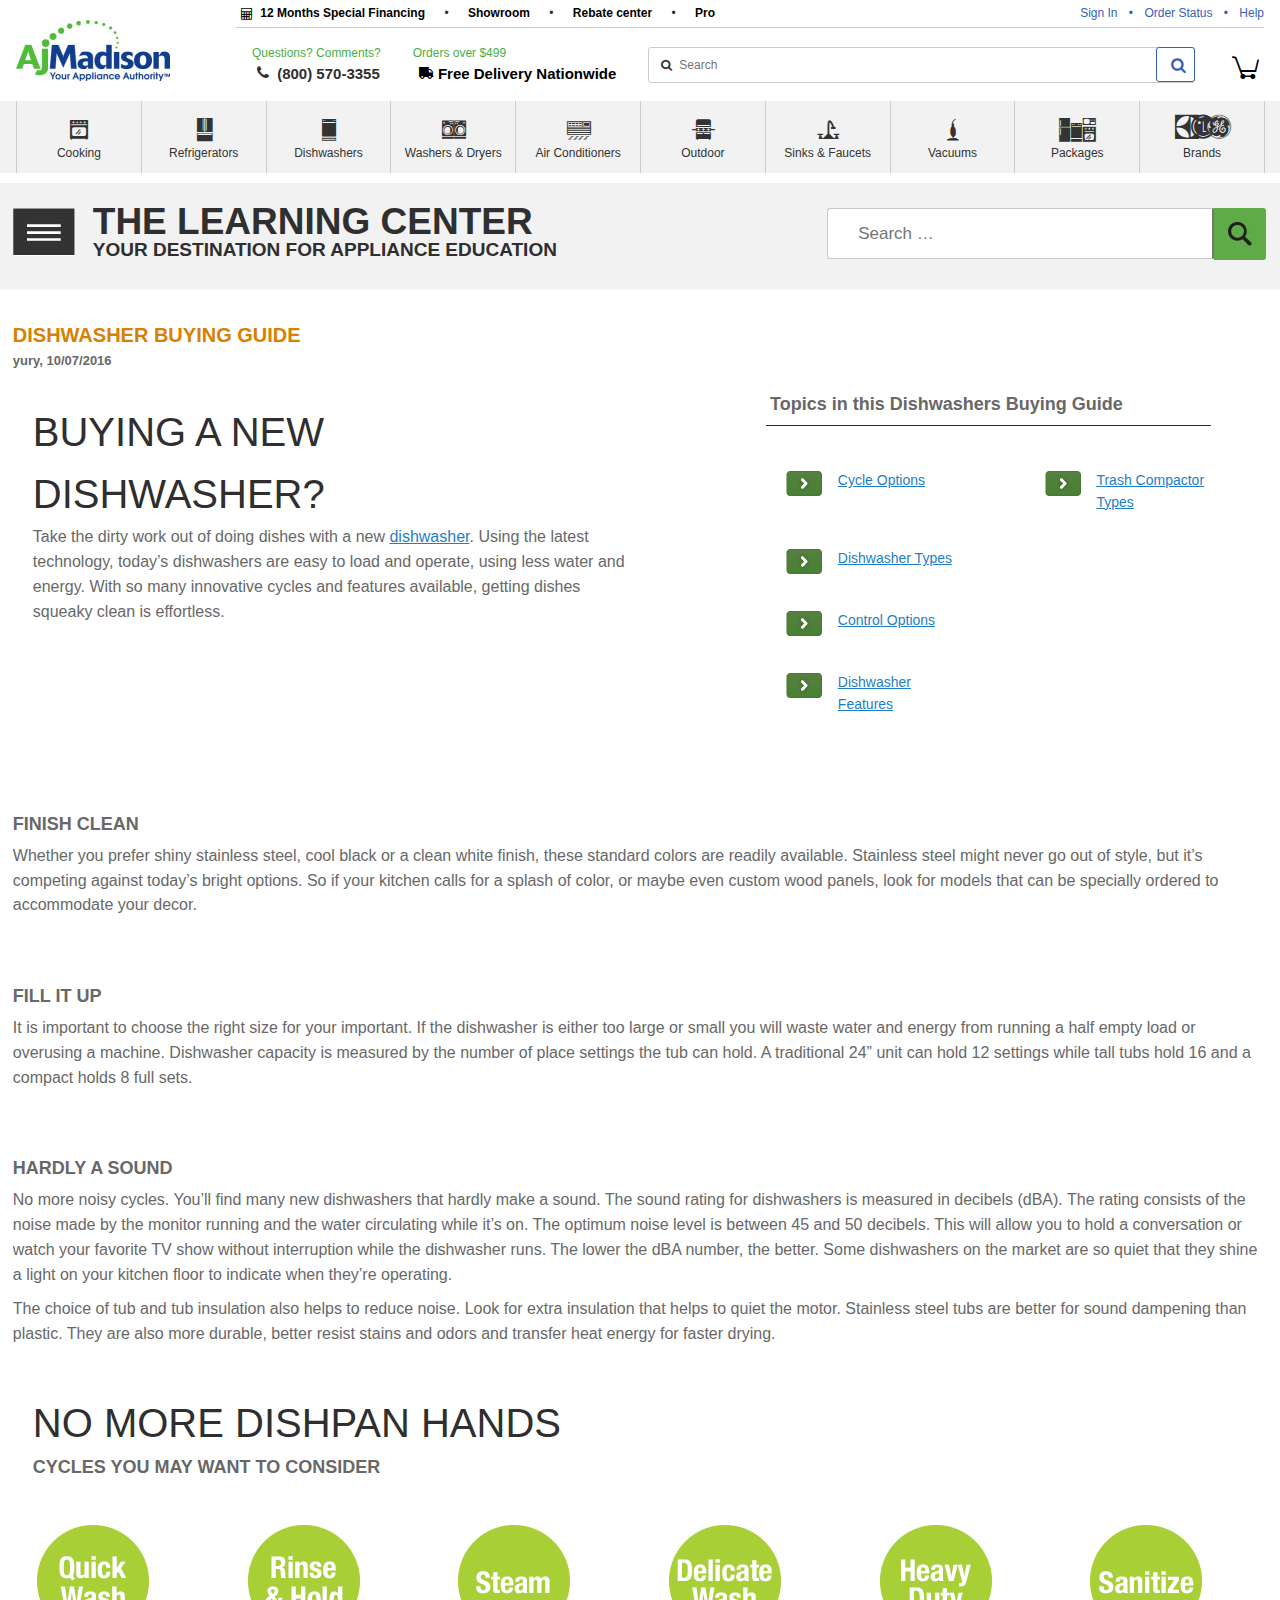
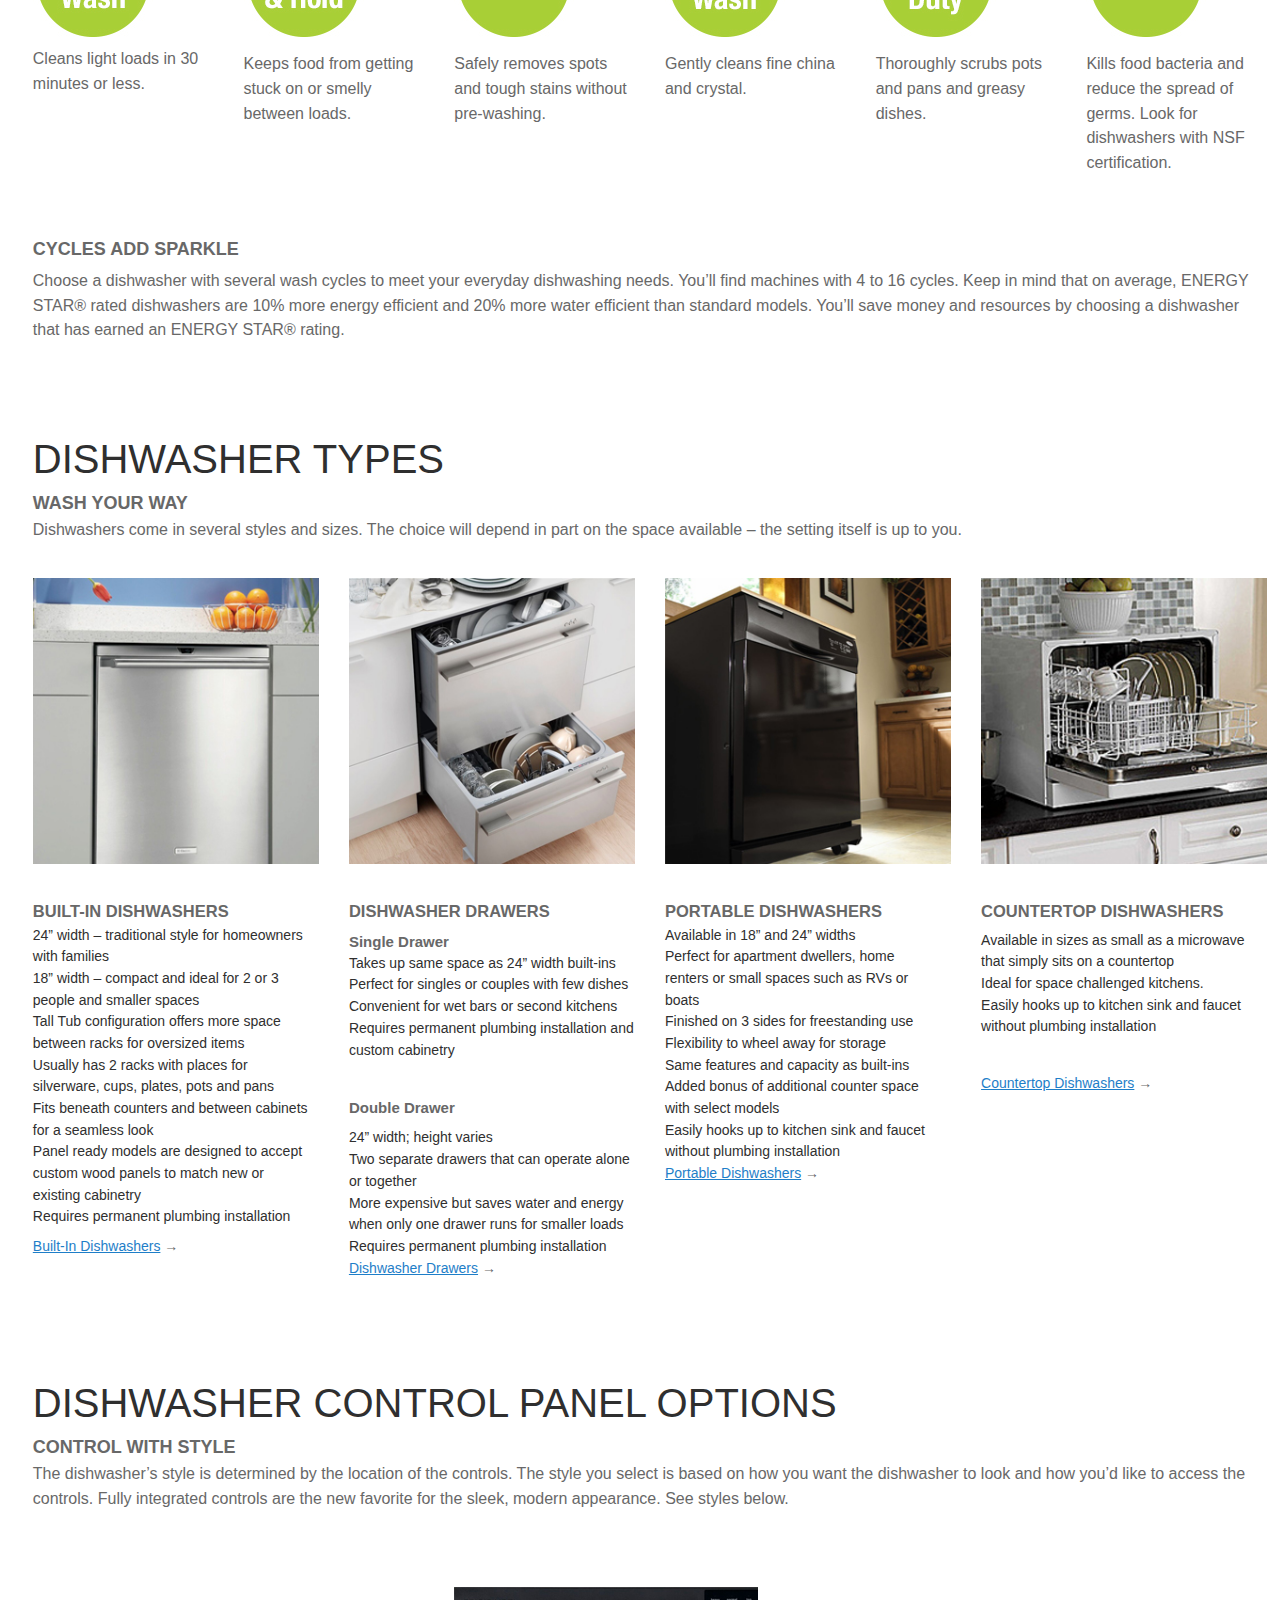
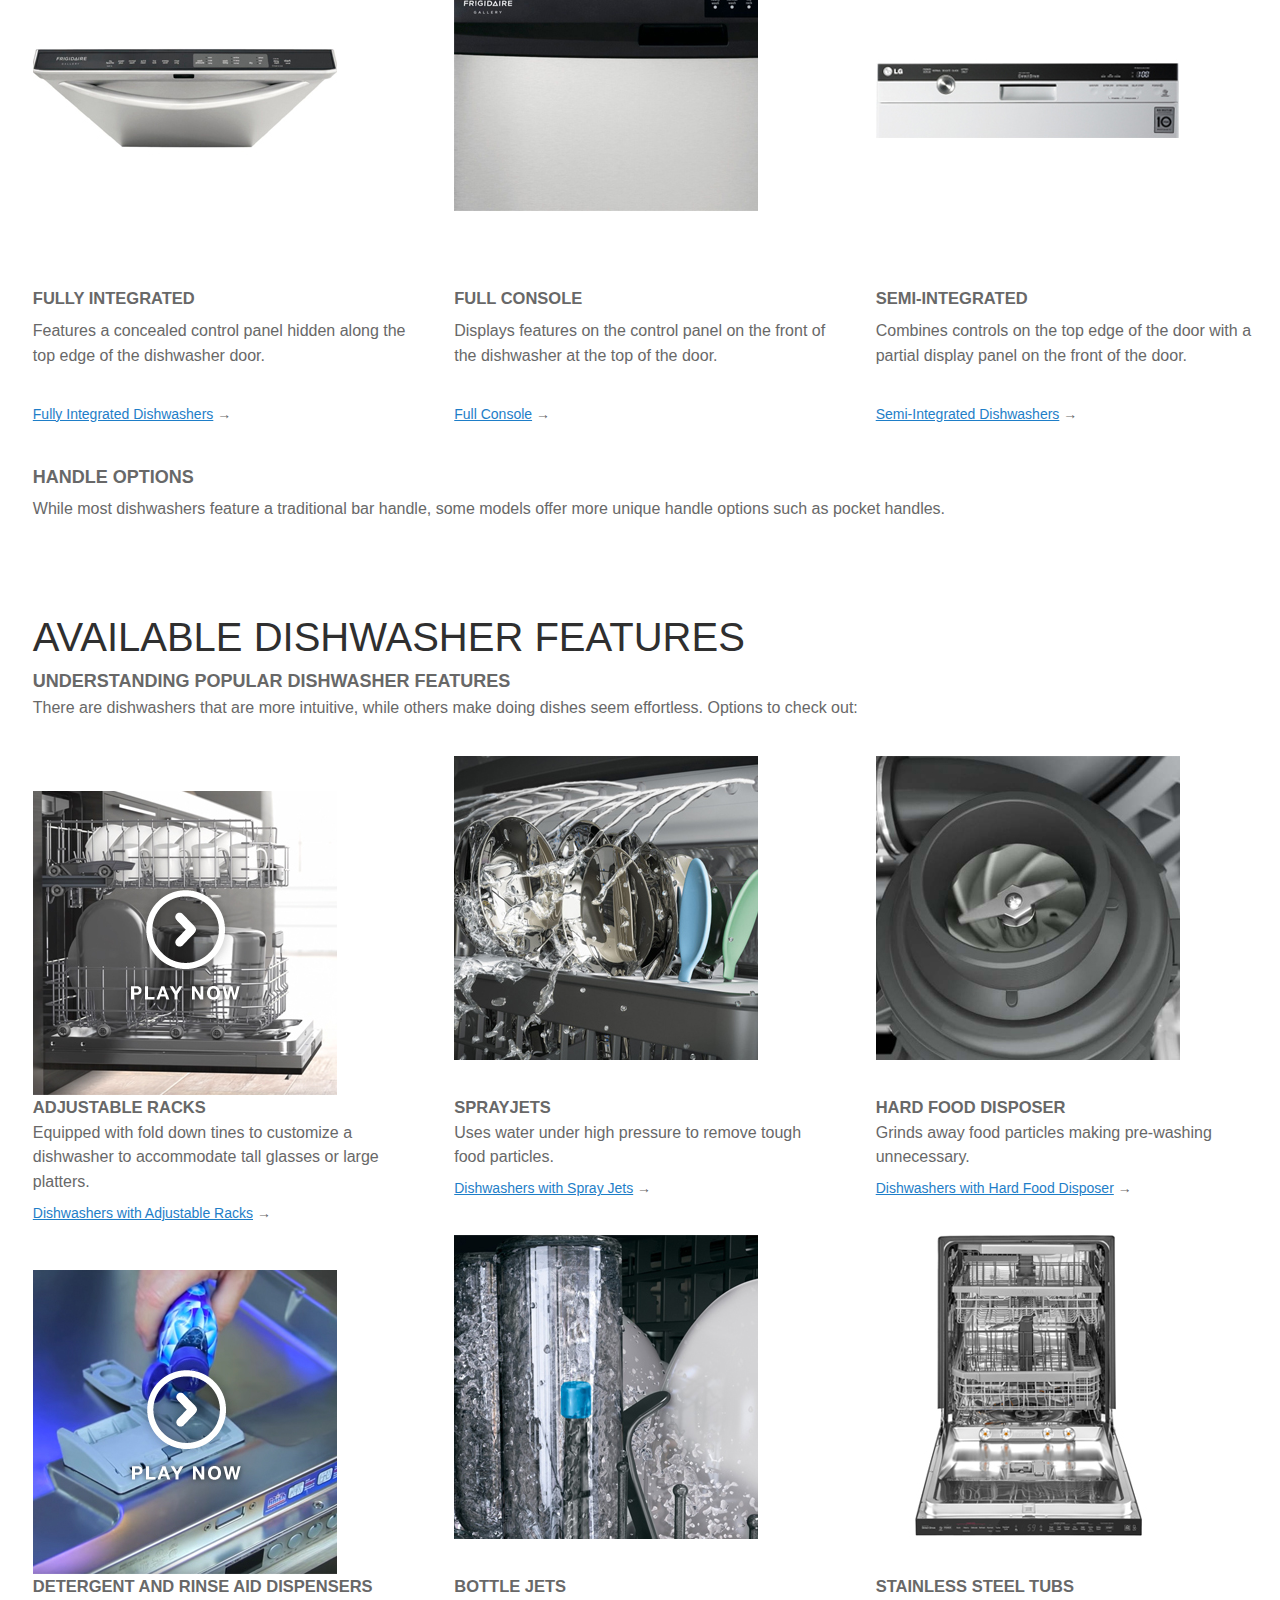
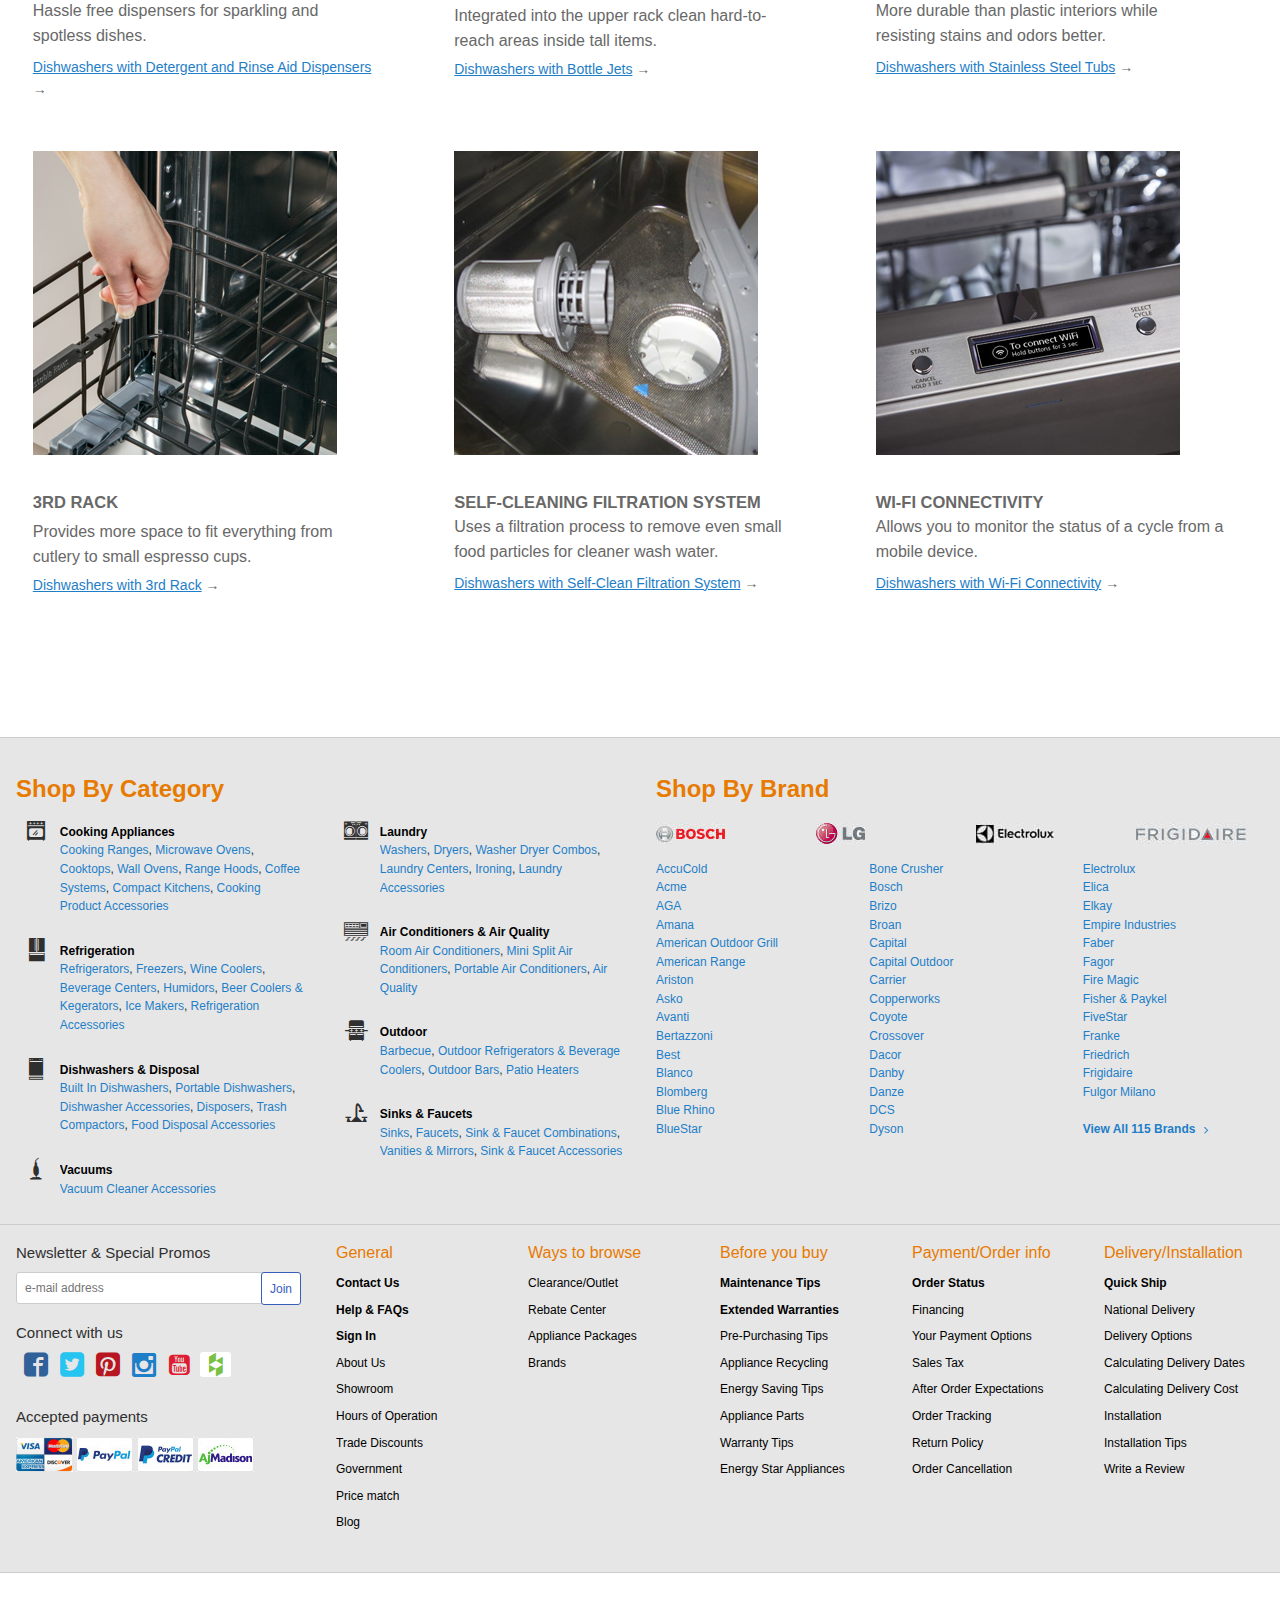
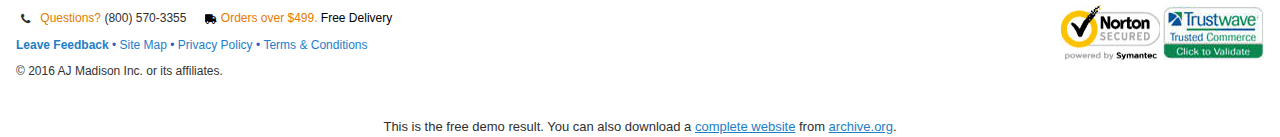
<file: dishwashers/index.html>
<!DOCTYPE html>
<html lang="en-US" prefix="og: http://ogp.me/ns#" class="no-js">
<head>
<meta http-equiv="Content-Type" content="text/html; charset=UTF-8"/>
	<script type="text/javascript">(window.NREUM||(NREUM={})).loader_config={xpid:"VwQAUVFUGwcEXFhaBAkG"};window.NREUM||(NREUM={}),__nr_require=function(t,n,e){function r(e){if(!n[e]){var o=n[e]={exports:{}};t[e][0].call(o.exports,function(n){var o=t[e][1][n];return r(o||n)},o,o.exports)}return n[e].exports}if("function"==typeof __nr_require)return __nr_require;for(var o=0;o<e.length;o++)r(e[o]);return r}({1:[function(t,n,e){function r(t){try{s.console&&console.log(t)}catch(n){}}var o,i=t("ee"),a=t(15),s={};try{o=localStorage.getItem("__nr_flags").split(","),console&&"function"==typeof console.log&&(s.console=!0,o.indexOf("dev")!==-1&&(s.dev=!0),o.indexOf("nr_dev")!==-1&&(s.nrDev=!0))}catch(c){}s.nrDev&&i.on("internal-error",function(t){r(t.stack)}),s.dev&&i.on("fn-err",function(t,n,e){r(e.stack)}),s.dev&&(r("NR AGENT IN DEVELOPMENT MODE"),r("flags: "+a(s,function(t,n){return t}).join(", ")))},{}],2:[function(t,n,e){function r(t,n,e,r,o){try{d?d-=1:i("err",[o||new UncaughtException(t,n,e)])}catch(s){try{i("ierr",[s,c.now(),!0])}catch(u){}}return"function"==typeof f&&f.apply(this,a(arguments))}function UncaughtException(t,n,e){this.message=t||"Uncaught error with no additional information",this.sourceURL=n,this.line=e}function o(t){i("err",[t,c.now()])}var i=t("handle"),a=t(16),s=t("ee"),c=t("loader"),f=window.onerror,u=!1,d=0;c.features.err=!0,t(1),window.onerror=r;try{throw new Error}catch(l){"stack"in l&&(t(8),t(7),"addEventListener"in window&&t(5),c.xhrWrappable&&t(9),u=!0)}s.on("fn-start",function(t,n,e){u&&(d+=1)}),s.on("fn-err",function(t,n,e){u&&(this.thrown=!0,o(e))}),s.on("fn-end",function(){u&&!this.thrown&&d>0&&(d-=1)}),s.on("internal-error",function(t){i("ierr",[t,c.now(),!0])})},{}],3:[function(t,n,e){t("loader").features.ins=!0},{}],4:[function(t,n,e){function r(t){}if(window.performance&&window.performance.timing&&window.performance.getEntriesByType){var o=t("ee"),i=t("handle"),a=t(8),s=t(7),c="learResourceTimings",f="addEventListener",u="resourcetimingbufferfull",d="bstResource",l="resource",p="-start",h="-end",m="fn"+p,w="fn"+h,v="bstTimer",y="pushState",g=t("loader");g.features.stn=!0,t(6);var b=NREUM.o.EV;o.on(m,function(t,n){var e=t[0];e instanceof b&&(this.bstStart=g.now())}),o.on(w,function(t,n){var e=t[0];e instanceof b&&i("bst",[e,n,this.bstStart,g.now()])}),a.on(m,function(t,n,e){this.bstStart=g.now(),this.bstType=e}),a.on(w,function(t,n){i(v,[n,this.bstStart,g.now(),this.bstType])}),s.on(m,function(){this.bstStart=g.now()}),s.on(w,function(t,n){i(v,[n,this.bstStart,g.now(),"requestAnimationFrame"])}),o.on(y+p,function(t){this.time=g.now(),this.startPath=location.pathname+location.hash}),o.on(y+h,function(t){i("bstHist",[location.pathname+location.hash,this.startPath,this.time])}),f in window.performance&&(window.performance["c"+c]?window.performance[f](u,function(t){i(d,[window.performance.getEntriesByType(l)]),window.performance["c"+c]()},!1):window.performance[f]("webkit"+u,function(t){i(d,[window.performance.getEntriesByType(l)]),window.performance["webkitC"+c]()},!1)),document[f]("scroll",r,{passive:!0}),document[f]("keypress",r,!1),document[f]("click",r,!1)}},{}],5:[function(t,n,e){function r(t){for(var n=t;n&&!n.hasOwnProperty(u);)n=Object.getPrototypeOf(n);n&&o(n)}function o(t){s.inPlace(t,[u,d],"-",i)}function i(t,n){return t[1]}var a=t("ee").get("events"),s=t(18)(a,!0),c=t("gos"),f=XMLHttpRequest,u="addEventListener",d="removeEventListener";n.exports=a,"getPrototypeOf"in Object?(r(document),r(window),r(f.prototype)):f.prototype.hasOwnProperty(u)&&(o(window),o(f.prototype)),a.on(u+"-start",function(t,n){var e=t[1],r=c(e,"nr@wrapped",function(){function t(){if("function"==typeof e.handleEvent)return e.handleEvent.apply(e,arguments)}var n={object:t,"function":e}[typeof e];return n?s(n,"fn-",null,n.name||"anonymous"):e});this.wrapped=t[1]=r}),a.on(d+"-start",function(t){t[1]=this.wrapped||t[1]})},{}],6:[function(t,n,e){var r=t("ee").get("history"),o=t(18)(r);n.exports=r,o.inPlace(window.history,["pushState","replaceState"],"-")},{}],7:[function(t,n,e){var r=t("ee").get("raf"),o=t(18)(r),i="equestAnimationFrame";n.exports=r,o.inPlace(window,["r"+i,"mozR"+i,"webkitR"+i,"msR"+i],"raf-"),r.on("raf-start",function(t){t[0]=o(t[0],"fn-")})},{}],8:[function(t,n,e){function r(t,n,e){t[0]=a(t[0],"fn-",null,e)}function o(t,n,e){this.method=e,this.timerDuration=isNaN(t[1])?0:+t[1],t[0]=a(t[0],"fn-",this,e)}var i=t("ee").get("timer"),a=t(18)(i),s="setTimeout",c="setInterval",f="clearTimeout",u="-start",d="-";n.exports=i,a.inPlace(window,[s,"setImmediate"],s+d),a.inPlace(window,[c],c+d),a.inPlace(window,[f,"clearImmediate"],f+d),i.on(c+u,r),i.on(s+u,o)},{}],9:[function(t,n,e){function r(t,n){d.inPlace(n,["onreadystatechange"],"fn-",s)}function o(){var t=this,n=u.context(t);t.readyState>3&&!n.resolved&&(n.resolved=!0,u.emit("xhr-resolved",[],t)),d.inPlace(t,y,"fn-",s)}function i(t){g.push(t),h&&(x?x.then(a):w?w(a):(E=-E,O.data=E))}function a(){for(var t=0;t<g.length;t++)r([],g[t]);g.length&&(g=[])}function s(t,n){return n}function c(t,n){for(var e in t)n[e]=t[e];return n}t(5);var f=t("ee"),u=f.get("xhr"),d=t(18)(u),l=NREUM.o,p=l.XHR,h=l.MO,m=l.PR,w=l.SI,v="readystatechange",y=["onload","onerror","onabort","onloadstart","onloadend","onprogress","ontimeout"],g=[];n.exports=u;var b=window.XMLHttpRequest=function(t){var n=new p(t);try{u.emit("new-xhr",[n],n),n.addEventListener(v,o,!1)}catch(e){try{u.emit("internal-error",[e])}catch(r){}}return n};if(c(p,b),b.prototype=p.prototype,d.inPlace(b.prototype,["open","send"],"-xhr-",s),u.on("send-xhr-start",function(t,n){r(t,n),i(n)}),u.on("open-xhr-start",r),h){var x=m&&m.resolve();if(!w&&!m){var E=1,O=document.createTextNode(E);new h(a).observe(O,{characterData:!0})}}else f.on("fn-end",function(t){t[0]&&t[0].type===v||a()})},{}],10:[function(t,n,e){function r(t){var n=this.params,e=this.metrics;if(!this.ended){this.ended=!0;for(var r=0;r<d;r++)t.removeEventListener(u[r],this.listener,!1);if(!n.aborted){if(e.duration=a.now()-this.startTime,4===t.readyState){n.status=t.status;var i=o(t,this.lastSize);if(i&&(e.rxSize=i),this.sameOrigin){var c=t.getResponseHeader("X-NewRelic-App-Data");c&&(n.cat=c.split(", ").pop())}}else n.status=0;e.cbTime=this.cbTime,f.emit("xhr-done",[t],t),s("xhr",[n,e,this.startTime])}}}function o(t,n){var e=t.responseType;if("json"===e&&null!==n)return n;var r="arraybuffer"===e||"blob"===e||"json"===e?t.response:t.responseText;return h(r)}function i(t,n){var e=c(n),r=t.params;r.host=e.hostname+":"+e.port,r.pathname=e.pathname,t.sameOrigin=e.sameOrigin}var a=t("loader");if(a.xhrWrappable){var s=t("handle"),c=t(11),f=t("ee"),u=["load","error","abort","timeout"],d=u.length,l=t("id"),p=t(14),h=t(13),m=window.XMLHttpRequest;a.features.xhr=!0,t(9),f.on("new-xhr",function(t){var n=this;n.totalCbs=0,n.called=0,n.cbTime=0,n.end=r,n.ended=!1,n.xhrGuids={},n.lastSize=null,p&&(p>34||p<10)||window.opera||t.addEventListener("progress",function(t){n.lastSize=t.loaded},!1)}),f.on("open-xhr-start",function(t){this.params={method:t[0]},i(this,t[1]),this.metrics={}}),f.on("open-xhr-end",function(t,n){"loader_config"in NREUM&&"xpid"in NREUM.loader_config&&this.sameOrigin&&n.setRequestHeader("X-NewRelic-ID",NREUM.loader_config.xpid)}),f.on("send-xhr-start",function(t,n){var e=this.metrics,r=t[0],o=this;if(e&&r){var i=h(r);i&&(e.txSize=i)}this.startTime=a.now(),this.listener=function(t){try{"abort"===t.type&&(o.params.aborted=!0),("load"!==t.type||o.called===o.totalCbs&&(o.onloadCalled||"function"!=typeof n.onload))&&o.end(n)}catch(e){try{f.emit("internal-error",[e])}catch(r){}}};for(var s=0;s<d;s++)n.addEventListener(u[s],this.listener,!1)}),f.on("xhr-cb-time",function(t,n,e){this.cbTime+=t,n?this.onloadCalled=!0:this.called+=1,this.called!==this.totalCbs||!this.onloadCalled&&"function"==typeof e.onload||this.end(e)}),f.on("xhr-load-added",function(t,n){var e=""+l(t)+!!n;this.xhrGuids&&!this.xhrGuids[e]&&(this.xhrGuids[e]=!0,this.totalCbs+=1)}),f.on("xhr-load-removed",function(t,n){var e=""+l(t)+!!n;this.xhrGuids&&this.xhrGuids[e]&&(delete this.xhrGuids[e],this.totalCbs-=1)}),f.on("addEventListener-end",function(t,n){n instanceof m&&"load"===t[0]&&f.emit("xhr-load-added",[t[1],t[2]],n)}),f.on("removeEventListener-end",function(t,n){n instanceof m&&"load"===t[0]&&f.emit("xhr-load-removed",[t[1],t[2]],n)}),f.on("fn-start",function(t,n,e){n instanceof m&&("onload"===e&&(this.onload=!0),("load"===(t[0]&&t[0].type)||this.onload)&&(this.xhrCbStart=a.now()))}),f.on("fn-end",function(t,n){this.xhrCbStart&&f.emit("xhr-cb-time",[a.now()-this.xhrCbStart,this.onload,n],n)})}},{}],11:[function(t,n,e){n.exports=function(t){var n=document.createElement("a"),e=window.location,r={};n.href=t,r.port=n.port;var o=n.href.split("://");!r.port&&o[1]&&(r.port=o[1].split("/")[0].split("@").pop().split(":")[1]),r.port&&"0"!==r.port||(r.port="https"===o[0]?"443":"80"),r.hostname=n.hostname||e.hostname,r.pathname=n.pathname,r.protocol=o[0],"/"!==r.pathname.charAt(0)&&(r.pathname="/"+r.pathname);var i=!n.protocol||":"===n.protocol||n.protocol===e.protocol,a=n.hostname===document.domain&&n.port===e.port;return r.sameOrigin=i&&(!n.hostname||a),r}},{}],12:[function(t,n,e){function r(){}function o(t,n,e){return function(){return i(t,[f.now()].concat(s(arguments)),n?null:this,e),n?void 0:this}}var i=t("handle"),a=t(15),s=t(16),c=t("ee").get("tracer"),f=t("loader"),u=NREUM;"undefined"==typeof window.newrelic&&(newrelic=u);var d=["setPageViewName","setCustomAttribute","setErrorHandler","finished","addToTrace","inlineHit","addRelease"],l="api-",p=l+"ixn-";a(d,function(t,n){u[n]=o(l+n,!0,"api")}),u.addPageAction=o(l+"addPageAction",!0),u.setCurrentRouteName=o(l+"routeName",!0),n.exports=newrelic,u.interaction=function(){return(new r).get()};var h=r.prototype={createTracer:function(t,n){var e={},r=this,o="function"==typeof n;return i(p+"tracer",[f.now(),t,e],r),function(){if(c.emit((o?"":"no-")+"fn-start",[f.now(),r,o],e),o)try{return n.apply(this,arguments)}finally{c.emit("fn-end",[f.now()],e)}}}};a("setName,setAttribute,save,ignore,onEnd,getContext,end,get".split(","),function(t,n){h[n]=o(p+n)}),newrelic.noticeError=function(t){"string"==typeof t&&(t=new Error(t)),i("err",[t,f.now()])}},{}],13:[function(t,n,e){n.exports=function(t){if("string"==typeof t&&t.length)return t.length;if("object"==typeof t){if("undefined"!=typeof ArrayBuffer&&t instanceof ArrayBuffer&&t.byteLength)return t.byteLength;if("undefined"!=typeof Blob&&t instanceof Blob&&t.size)return t.size;if(!("undefined"!=typeof FormData&&t instanceof FormData))try{return JSON.stringify(t).length}catch(n){return}}}},{}],14:[function(t,n,e){var r=0,o=navigator.userAgent.match(/Firefox[\/\s](\d+\.\d+)/);o&&(r=+o[1]),n.exports=r},{}],15:[function(t,n,e){function r(t,n){var e=[],r="",i=0;for(r in t)o.call(t,r)&&(e[i]=n(r,t[r]),i+=1);return e}var o=Object.prototype.hasOwnProperty;n.exports=r},{}],16:[function(t,n,e){function r(t,n,e){n||(n=0),"undefined"==typeof e&&(e=t?t.length:0);for(var r=-1,o=e-n||0,i=Array(o<0?0:o);++r<o;)i[r]=t[n+r];return i}n.exports=r},{}],17:[function(t,n,e){n.exports={exists:"undefined"!=typeof window.performance&&window.performance.timing&&"undefined"!=typeof window.performance.timing.navigationStart}},{}],18:[function(t,n,e){function r(t){return!(t&&t instanceof Function&&t.apply&&!t[a])}var o=t("ee"),i=t(16),a="nr@original",s=Object.prototype.hasOwnProperty,c=!1;n.exports=function(t,n){function e(t,n,e,o){function nrWrapper(){var r,a,s,c;try{a=this,r=i(arguments),s="function"==typeof e?e(r,a):e||{}}catch(f){l([f,"",[r,a,o],s])}u(n+"start",[r,a,o],s);try{return c=t.apply(a,r)}catch(d){throw u(n+"err",[r,a,d],s),d}finally{u(n+"end",[r,a,c],s)}}return r(t)?t:(n||(n=""),nrWrapper[a]=t,d(t,nrWrapper),nrWrapper)}function f(t,n,o,i){o||(o="");var a,s,c,f="-"===o.charAt(0);for(c=0;c<n.length;c++)s=n[c],a=t[s],r(a)||(t[s]=e(a,f?s+o:o,i,s))}function u(e,r,o){if(!c||n){var i=c;c=!0;try{t.emit(e,r,o,n)}catch(a){l([a,e,r,o])}c=i}}function d(t,n){if(Object.defineProperty&&Object.keys)try{var e=Object.keys(t);return e.forEach(function(e){Object.defineProperty(n,e,{get:function(){return t[e]},set:function(n){return t[e]=n,n}})}),n}catch(r){l([r])}for(var o in t)s.call(t,o)&&(n[o]=t[o]);return n}function l(n){try{t.emit("internal-error",n)}catch(e){}}return t||(t=o),e.inPlace=f,e.flag=a,e}},{}],ee:[function(t,n,e){function r(){}function o(t){function n(t){return t&&t instanceof r?t:t?c(t,s,i):i()}function e(e,r,o,i){if(!l.aborted||i){t&&t(e,r,o);for(var a=n(o),s=h(e),c=s.length,f=0;f<c;f++)s[f].apply(a,r);var d=u[y[e]];return d&&d.push([g,e,r,a]),a}}function p(t,n){v[t]=h(t).concat(n)}function h(t){return v[t]||[]}function m(t){return d[t]=d[t]||o(e)}function w(t,n){f(t,function(t,e){n=n||"feature",y[e]=n,n in u||(u[n]=[])})}var v={},y={},g={on:p,emit:e,get:m,listeners:h,context:n,buffer:w,abort:a,aborted:!1};return g}function i(){return new r}function a(){(u.api||u.feature)&&(l.aborted=!0,u=l.backlog={})}var s="nr@context",c=t("gos"),f=t(15),u={},d={},l=n.exports=o();l.backlog=u},{}],gos:[function(t,n,e){function r(t,n,e){if(o.call(t,n))return t[n];var r=e();if(Object.defineProperty&&Object.keys)try{return Object.defineProperty(t,n,{value:r,writable:!0,enumerable:!1}),r}catch(i){}return t[n]=r,r}var o=Object.prototype.hasOwnProperty;n.exports=r},{}],handle:[function(t,n,e){function r(t,n,e,r){o.buffer([t],r),o.emit(t,n,e)}var o=t("ee").get("handle");n.exports=r,r.ee=o},{}],id:[function(t,n,e){function r(t){var n=typeof t;return!t||"object"!==n&&"function"!==n?-1:t===window?0:a(t,i,function(){return o++})}var o=1,i="nr@id",a=t("gos");n.exports=r},{}],loader:[function(t,n,e){function r(){if(!x++){var t=b.info=NREUM.info,n=l.getElementsByTagName("script")[0];if(setTimeout(u.abort,3e4),!(t&&t.licenseKey&&t.applicationID&&n))return u.abort();f(y,function(n,e){t[n]||(t[n]=e)}),c("mark",["onload",a()+b.offset],null,"api");var e=l.createElement("script");e.src="https://"+t.agent,n.parentNode.insertBefore(e,n)}}function o(){"complete"===l.readyState&&i()}function i(){c("mark",["domContent",a()+b.offset],null,"api")}function a(){return E.exists&&performance.now?Math.round(performance.now()):(s=Math.max((new Date).getTime(),s))-b.offset}var s=(new Date).getTime(),c=t("handle"),f=t(15),u=t("ee"),d=window,l=d.document,p="addEventListener",h="attachEvent",m=d.XMLHttpRequest,w=m&&m.prototype;NREUM.o={ST:setTimeout,SI:d.setImmediate,CT:clearTimeout,XHR:m,REQ:d.Request,EV:d.Event,PR:d.Promise,MO:d.MutationObserver};var v=""+location,y={beacon:"bam.nr-data.net",errorBeacon:"bam.nr-data.net",agent:"js-agent.newrelic.com/nr-1044.min.js"},g=m&&w&&w[p]&&!/CriOS/.test(navigator.userAgent),b=n.exports={offset:s,now:a,origin:v,features:{},xhrWrappable:g};t(12),l[p]?(l[p]("DOMContentLoaded",i,!1),d[p]("load",r,!1)):(l[h]("onreadystatechange",o),d[h]("onload",r)),c("mark",["firstbyte",s],null,"api");var x=0,E=t(17)},{}]},{},["loader",2,10,4,3]);</script>
	<meta name="viewport" content="width=device-width, initial-scale=1">
	<link rel="profile" href="http://gmpg.org/xfn/11">
		<link rel="pingback" href="https://www.ajmadison.com/learn/xmlrpc.php">
		<link rel="stylesheet" type="text/css" href="learn/wp-content/themes/ajmadison/css/styles.css" media="all"/>
	<script src="ajax/libs/jquery/1.8.2/jquery.min.js"></script>
	<script src="learn/wp-content/themes/ajmadison/js/jquery.bxslider.min.js"></script>
	<link href="learn/wp-content/themes/ajmadison/jquery.bxslider.css" rel="stylesheet"/>
	<link href="learn/wp-content/themes/ajmadison/css/main.css" rel="stylesheet"/> 
    <link rel="stylesheet" href="learn/wp-content/themes/ajmadison/css/jPushMenu.css">	
    <script type="text/javascript">	
        (function(d) { if (document.addEventListener) document.addEventListener('ltkAsyncListener', d);
        else {e = document.documentElement; e.ltkAsyncProperty = 0; e.attachEvent('onpropertychange', function (e) {
        if (e.propertyName == 'ltkAsyncProperty'){d();}});}})(function() {
            /********** Begin Custom Code **********/
            _ltk.Activity.AddPageBrowse();
            _ltk.Activity.Submit();
            /********** End Custom Code **********/
        });
</script>
<script type="text/javascript">
window.dataLayer = [{"fvid":"1586105826760148","sid":"caf306449e5e12b7179cea10a4061ba6","section":"Learning Center","page":"Learning Center","ts":"1512628390"}]; 
      (function(w,d,s,l,i){w[l]=w[l]||[];w[l].push({'gtm.start':
      new Date().getTime(),event:'gtm.js'});var f=d.getElementsByTagName(s)[0],
      j=d.createElement(s),dl=l!='dataLayer'?'&l='+l:'';j.async=true;j.src=
      'https://www.googletagmanager.com/gtm.js?id='+i+dl;f.parentNode.insertBefore(j,f);
      })(window,document,'script','dataLayer','GTM-TTT8XJ');
    </script>
	<script type="text/javascript">
	    $(document).ready(function(){
	      $('.subslider').bxSlider({
	          minSlides: 1,
	          maxSlides: 3,
	          slideWidth: '395',
	          slideMargin: 20,
	          pager: false,
	          speed:1000,
	          moveSlides: 1,
	          //infiniteLoop: true
	          responsive:true
	      });
	    });
    </script>
	<script>(function(html){html.className = html.className.replace(/\bno-js\b/,'js')})(document.documentElement);</script>
<title>Dishwasher Buying Guide - Features, Types & Control Options - AJ Madison</title>
<!-- This site is optimized with the Yoast SEO plugin v5.8 - https://yoast.com/wordpress/plugins/seo/ -->
<meta name="description" content="Shopping for a new dishwasher? Read AJ Madison's Dishwasher Buying Guide to learn more about dishwasher features, control options, types &amp; more!"/>
<link rel="canonical" href="/"/>
<meta property="og:locale" content="en_US"/>
<meta property="og:type" content="article"/>
<meta property="og:title" content="Dishwasher Buying Guide - Features, Types &amp; Control Options - AJ Madison"/>
<meta property="og:description" content="Shopping for a new dishwasher? Read AJ Madison's Dishwasher Buying Guide to learn more about dishwasher features, control options, types &amp; more!"/>
<meta property="og:url" content="https://www.ajmadison.com/learn/dishwasher-buying-guide/"/>
<meta property="og:site_name" content="AJ Madison Learning Center"/>
<meta property="article:tag" content="Featured Buying Guide"/>
<meta property="article:section" content="Buying Guide"/>
<meta property="article:published_time" content="2016-10-07T21:14:57+00:00"/>
<meta property="article:modified_time" content="2017-10-10T19:16:18+00:00"/>
<meta property="og:updated_time" content="2017-10-10T19:16:18+00:00"/>
<meta property="og:image" content="assets_subdomain/image/fetch/f_auto_fl_lossy.progressive_q_auto/learn/wp-content/uploads/2016/09/featured-image-dishwashers.jpg"/>
<meta property="og:image:secure_url" content="https://assets.ajmadison.com/image/fetch/f_auto,fl_lossy.progressive,q_auto/https://www.ajmadison.com/learn/wp-content/uploads/2016/09/featured-image-dishwashers.jpg"/>
<meta property="og:image:width" content="510"/>
<meta property="og:image:height" content="343"/>
<meta name="twitter:card" content="summary"/>
<meta name="twitter:description" content="Shopping for a new dishwasher? Read AJ Madison's Dishwasher Buying Guide to learn more about dishwasher features, control options, types &amp; more!"/>
<meta name="twitter:title" content="Dishwasher Buying Guide - Features, Types &amp; Control Options - AJ Madison"/>
<meta name="twitter:image" content="assets_subdomain/image/fetch/f_auto_fl_lossy.progressive_q_auto/learn/wp-content/uploads/2016/09/featured-image-dishwashers.jpg"/>
<script type="application/ld+json">{"@context":"http:\/\/schema.org","@type":"WebSite","@id":"#website","url":"https:\/\/www.ajmadison.com\/learn\/","name":"AJ Madison Learning Center","potentialAction":{"@type":"SearchAction","target":"https:\/\/www.ajmadison.com\/learn\/?s={search_term_string}","query-input":"required name=search_term_string"}}</script>
<!-- / Yoast SEO plugin. -->
<link rel="dns-prefetch" href="https://fonts.googleapis.com/"/>
<link rel="dns-prefetch" href="https://s.w.org/"/>
<link rel="alternate" type="application/rss+xml" title="AJ Madison Learning Center » Feed" href="https://www.ajmadison.com/learn/feed/"/>
<link rel="alternate" type="application/rss+xml" title="AJ Madison Learning Center » Comments Feed" href="https://www.ajmadison.com/learn/comments/feed/"/>
<link rel="alternate" type="application/rss+xml" title="AJ Madison Learning Center » Dishwasher Buying Guide Comments Feed" href="https://www.ajmadison.com/learn/dishwasher-buying-guide/feed/"/>
		<script type="text/javascript">
			window._wpemojiSettings = {"baseUrl":"https:\/\/s.w.org\/images\/core\/emoji\/2.3\/72x72\/","ext":".png","svgUrl":"https:\/\/s.w.org\/images\/core\/emoji\/2.3\/svg\/","svgExt":".svg","source":{"concatemoji":"https:\/\/www.ajmadison.com\/learn\/wp-includes\/js\/wp-emoji-release.min.js?ver=4.8.3"}};
			!function(a,b,c){function d(a){var b,c,d,e,f=String.fromCharCode;if(!k||!k.fillText)return!1;switch(k.clearRect(0,0,j.width,j.height),k.textBaseline="top",k.font="600 32px Arial",a){case"flag":return k.fillText(f(55356,56826,55356,56819),0,0),b=j.toDataURL(),k.clearRect(0,0,j.width,j.height),k.fillText(f(55356,56826,8203,55356,56819),0,0),c=j.toDataURL(),b!==c&&(k.clearRect(0,0,j.width,j.height),k.fillText(f(55356,57332,56128,56423,56128,56418,56128,56421,56128,56430,56128,56423,56128,56447),0,0),b=j.toDataURL(),k.clearRect(0,0,j.width,j.height),k.fillText(f(55356,57332,8203,56128,56423,8203,56128,56418,8203,56128,56421,8203,56128,56430,8203,56128,56423,8203,56128,56447),0,0),c=j.toDataURL(),b!==c);case"emoji4":return k.fillText(f(55358,56794,8205,9794,65039),0,0),d=j.toDataURL(),k.clearRect(0,0,j.width,j.height),k.fillText(f(55358,56794,8203,9794,65039),0,0),e=j.toDataURL(),d!==e}return!1}function e(a){var c=b.createElement("script");c.src=a,c.defer=c.type="text/javascript",b.getElementsByTagName("head")[0].appendChild(c)}var f,g,h,i,j=b.createElement("canvas"),k=j.getContext&&j.getContext("2d");for(i=Array("flag","emoji4"),c.supports={everything:!0,everythingExceptFlag:!0},h=0;h<i.length;h++)c.supports[i[h]]=d(i[h]),c.supports.everything=c.supports.everything&&c.supports[i[h]],"flag"!==i[h]&&(c.supports.everythingExceptFlag=c.supports.everythingExceptFlag&&c.supports[i[h]]);c.supports.everythingExceptFlag=c.supports.everythingExceptFlag&&!c.supports.flag,c.DOMReady=!1,c.readyCallback=function(){c.DOMReady=!0},c.supports.everything||(g=function(){c.readyCallback()},b.addEventListener?(b.addEventListener("DOMContentLoaded",g,!1),a.addEventListener("load",g,!1)):(a.attachEvent("onload",g),b.attachEvent("onreadystatechange",function(){"complete"===b.readyState&&c.readyCallback()})),f=c.source||{},f.concatemoji?e(f.concatemoji):f.wpemoji&&f.twemoji&&(e(f.twemoji),e(f.wpemoji)))}(window,document,window._wpemojiSettings);
		</script>
		<style type="text/css">
img.wp-smiley,
img.emoji {
	display: inline !important;
	border: none !important;
	box-shadow: none !important;
	height: 1em !important;
	width: 1em !important;
	margin: 0 .07em !important;
	vertical-align: -0.1em !important;
	background: none !important;
	padding: 0 !important;
}
</style>
<link rel="stylesheet" id="ajax-load-more-css" href="learn/wp-content/plugins/ajax-load-more/core/dist/css/ajax-load-more.min.css" type="text/css" media="all"/>
<link rel="stylesheet" id="contact-form-7-css" href="learn/wp-content/plugins/contact-form-7/includes/css/styles.css" type="text/css" media="all"/>
<link rel="stylesheet" id="flipclock-css" href="learn/wp-content/plugins/wp-flipclock/inc/css/flipclock.css" type="text/css" media="all"/>
<link rel="stylesheet" id="flipclock-added-css" href="learn/wp-content/plugins/wp-flipclock/inc/css/added.css" type="text/css" media="all"/>
<link rel="stylesheet" id="twentysixteen-fonts-css" href="//fonts.googleapis.com/css?family=Merriweather%3A400%2C700%2C900%2C400italic%2C700italic%2C900italic%7CMontserrat%3A400%2C700%7CInconsolata%3A400&amp;subset=latin%2Clatin-ext" type="text/css" media="all"/>
<link rel="stylesheet" id="genericons-css" href="learn/wp-content/themes/ajmadison/genericons/genericons.css" type="text/css" media="all"/>
<link rel="stylesheet" id="twentysixteen-style-css" href="learn/wp-content/themes/ajmadison/style.css" type="text/css" media="all"/>
<!--[if lt IE 10]>
<link rel='stylesheet' id='twentysixteen-ie-css'  href='https://www.ajmadison.com/learn/wp-content/themes/ajmadison/css/ie.css?ver=20160816' type='text/css' media='all' />
<![endif]-->
<!--[if lt IE 9]>
<link rel='stylesheet' id='twentysixteen-ie8-css'  href='https://www.ajmadison.com/learn/wp-content/themes/ajmadison/css/ie8.css?ver=20160816' type='text/css' media='all' />
<![endif]-->
<!--[if lt IE 8]>
<link rel='stylesheet' id='twentysixteen-ie7-css'  href='https://www.ajmadison.com/learn/wp-content/themes/ajmadison/css/ie7.css?ver=20160816' type='text/css' media='all' />
<![endif]-->
<link rel="stylesheet" id="js_composer_front-css" href="learn/wp-content/plugins/js_composer/assets/css/js_composer.min.css" type="text/css" media="all"/>
<link rel="stylesheet" id="ubermenu-css" href="learn/wp-content/plugins/ubermenu/pro/assets/css/ubermenu.min.css" type="text/css" media="all"/>
<link rel="stylesheet" id="ubermenu-black-white-2-css" href="learn/wp-content/plugins/ubermenu/assets/css/skins/blackwhite2.css" type="text/css" media="all"/>
<link rel="stylesheet" id="ubermenu-font-awesome-css" href="learn/wp-content/plugins/ubermenu/assets/css/fontawesome/css/font-awesome.min.css" type="text/css" media="all"/>
<script type="text/javascript" src="learn/wp-includes/js/jquery/jquery.js"></script>
<script type="text/javascript" src="learn/wp-includes/js/jquery/jquery-migrate.min.js"></script>
<script type="text/javascript" src="learn/wp-content/plugins/wp-flipclock/inc/js/flipclock.min.js"></script>
<!--[if lt IE 9]>
<script type='text/javascript' src='https://www.ajmadison.com/learn/wp-content/themes/ajmadison/js/html5.js?ver=3.7.3'></script>
<![endif]-->
<link rel="https://api.w.org/" href="https://www.ajmadison.com/learn/wp-json/"/>
<link rel="EditURI" type="application/rsd+xml" title="RSD" href="https://www.ajmadison.com/learn/xmlrpc.php?rsd"/>
<link rel="wlwmanifest" type="application/wlwmanifest+xml" href="https://www.ajmadison.com/learn/wp-includes/wlwmanifest.xml"/> 
<meta name="generator" content="WordPress 4.8.3"/>
<link rel="shortlink" href="https://www.ajmadison.com/learn/?p=48161"/>
<link rel="alternate" type="application/json+oembed" href="https://www.ajmadison.com/learn/wp-json/oembed/1.0/embed?url=https%3A%2F%2Fwww.ajmadison.com%2Flearn%2Fdishwasher-buying-guide%2F"/>
<link rel="alternate" type="text/xml+oembed" href="https://www.ajmadison.com/learn/wp-json/oembed/1.0/embed?url=https%3A%2F%2Fwww.ajmadison.com%2Flearn%2Fdishwasher-buying-guide%2F&amp;format=xml"/>
            <!--/ Facebook Thumb Fixer Open Graph /-->
            <meta property="og:type" content="article"/>
            <meta property="og:url" content="https://www.ajmadison.com/learn/dishwasher-buying-guide/"/>
            <meta property="og:title" content="Dishwasher Buying Guide"/>
            <meta property="og:description" content="JTNDc3BhbiUy"/>
            <meta property="og:site_name" content="AJ Madison Learning Center"/>
            <meta property="og:image" content="assets_subdomain/image/fetch/f_auto_fl_lossy.progressive_q_auto/learn/wp-content/uploads/2016/09/featured-image-dishwashers.jpg"/>
            <meta itemscope itemtype="article"/>
            <meta itemprop="description" content="JTNDc3BhbiUy"/>
            <meta itemprop="image" content="assets_subdomain/image/fetch/f_auto_fl_lossy.progressive_q_auto/learn/wp-content/uploads/2016/09/featured-image-dishwashers.jpg"/>
<style id="ubermenu-custom-generated-css">
/* Status: Loaded from Transient */
</style><style>/* CSS added by WP Meta and Date Remover*//* Remove meta from post */
.entry-meta {
display:none !important;
}
/* Remove meta from home page */
.home .entry-meta { 
display: none; 
}
/* WPTheme 2015 Metadata Removal */
.entry-footer {
display:none !important;
}
/* WPTheme 2015 Metadata Removal */
.home .entry-footer { 
display: none; 
}</style><meta name="generator" content="Powered by Visual Composer - drag and drop page builder for WordPress."/>
<!--[if lte IE 9]><link rel="stylesheet" type="text/css" href="https://www.ajmadison.com/learn/wp-content/plugins/js_composer/assets/css/vc_lte_ie9.min.css" media="screen"><![endif]--><!--[if IE  8]><link rel="stylesheet" type="text/css" href="https://www.ajmadison.com/learn/wp-content/plugins/js_composer/assets/css/vc-ie8.min.css" media="screen"><![endif]--><link rel="amphtml" href="https://www.ajmadison.com/learn/dishwasher-buying-guide/amp/"/><style type="text/css" data-type="vc_shortcodes-custom-css">.vc_custom_1470859809428{margin-bottom: 0px !important;margin-left: 5px !important;}.vc_custom_1474033121536{margin-top: 60px !important;}.vc_custom_1470854190505{margin-top: 0px !important;margin-left: 5px !important;}.vc_custom_1470849384487{margin-top: 40px !important;margin-left: 5px !important;}.vc_custom_1470862951718{margin-bottom: 35px !important;margin-left: 5px !important;}.vc_custom_1470862943543{margin-top: 40px !important;margin-left: 5px !important;}.vc_custom_1470849371939{margin-bottom: 35px !important;margin-left: 5px !important;}.vc_custom_1470862943543{margin-top: 40px !important;margin-left: 5px !important;}.vc_custom_1472135460921{margin-bottom: 35px !important;margin-left: 5px !important;}.vc_custom_1470926876051{margin-bottom: 35px !important;margin-left: 5px !important;}.vc_custom_1470859882198{margin-bottom: 0px !important;}.vc_custom_1471017009056{margin-top: 0px !important;margin-bottom: 0px !important;}.vc_custom_1476394928524{margin-top: 0px !important;margin-bottom: 0px !important;border-right-width: 0px !important;padding-right: 140px !important;}.vc_custom_1470846786670{margin-top: 0px !important;margin-left: 30px !important;}.vc_custom_1470860782570{margin-left: 60px !important;}.vc_custom_1470846415890{margin-bottom: 0px !important;margin-left: 60px !important;}.vc_custom_1470846415890{margin-bottom: 0px !important;margin-left: 60px !important;}.vc_custom_1470846415890{margin-bottom: 0px !important;margin-left: 60px !important;}.vc_custom_1474042939930{margin-bottom: 5px !important;margin-left: 0px !important;}.vc_custom_1470844666483{margin-right: 0px !important;margin-left: 45px !important;padding-right: 0px !important;}.vc_custom_1470844673915{margin-left: 20px !important;padding-left: 0px !important;}.vc_custom_1470844600451{margin-left: 25px !important;padding-right: 0px !important;}.vc_custom_1470844500068{margin-right: 70px !important;margin-left: 0px !important;padding-right: 0px !important;padding-left: 0px !important;}.vc_custom_1473976266918{margin-right: 50px !important;margin-left: 0px !important;}.vc_custom_1470844323808{padding-right: 0px !important;}.vc_custom_1474051025817{margin-right: 70px !important;margin-left: 0px !important;padding-right: 0px !important;}.vc_custom_1470844666483{margin-right: 0px !important;margin-left: 45px !important;padding-right: 0px !important;}.vc_custom_1470844673915{margin-left: 20px !important;padding-left: 0px !important;}.vc_custom_1474038900328{margin-right: 50px !important;margin-left: 0px !important;}.vc_custom_1470844666483{margin-right: 0px !important;margin-left: 45px !important;padding-right: 0px !important;}.vc_custom_1470844673915{margin-left: 20px !important;padding-left: 0px !important;}.vc_custom_1474041181616{margin-right: 50px !important;margin-left: 0px !important;}.vc_custom_1470844666483{margin-right: 0px !important;margin-left: 45px !important;padding-right: 0px !important;}.vc_custom_1470844673915{margin-left: 20px !important;padding-left: 0px !important;}.vc_custom_1474042155261{margin-right: 50px !important;margin-left: 0px !important;}.vc_custom_1474033129956{margin-top: 30px !important;}.vc_custom_1474038712850{margin-top: 30px !important;}.vc_custom_1474033168288{margin-bottom: 0px !important;}.vc_custom_1474383752366{margin-top: 5px !important;}.vc_custom_1474038492663{margin-bottom: 0px !important;}.vc_custom_1474383788652{margin-top: 5px !important;}.vc_custom_1474038720261{margin-bottom: 0px !important;}.vc_custom_1474383841518{margin-top: 5px !important;}.vc_custom_1473976282864{margin-bottom: 0px !important;}.vc_custom_1473976229144{margin-bottom: 0px !important;padding-right: 40px !important;}.vc_custom_1473976207422{margin-bottom: 35px !important;}.vc_custom_1473976485157{margin-bottom: 0px !important;}.vc_custom_1489605903188{margin-bottom: 0px !important;}.vc_custom_1473975981698{margin-top: 0px !important;}.vc_custom_1489605907060{margin-bottom: 0px !important;}.vc_custom_1474383926929{margin-top: 5px !important;}.vc_custom_1489605910446{margin-bottom: 0px !important;}.vc_custom_1474038323172{margin-top: 5px !important;}.vc_custom_1489605913755{margin-bottom: 0px !important;}.vc_custom_1474383959613{margin-top: 5px !important;}.vc_custom_1489605917323{margin-bottom: 0px !important;}.vc_custom_1474383984435{margin-top: 5px !important;}.vc_custom_1489605922132{margin-bottom: 0px !important;}.vc_custom_1474383998570{margin-top: 5px !important;}.vc_custom_1473976608185{margin-top: 25px !important;}.vc_custom_1473976539106{margin-bottom: 0px !important;}.vc_custom_1474384024477{margin-top: 5px !important;}.vc_custom_1474038875946{margin-bottom: 0px !important;}.vc_custom_1474038864739{margin-bottom: 0px !important;padding-right: 40px !important;}.vc_custom_1474382411215{margin-bottom: 0px !important;}.vc_custom_1474039034018{margin-bottom: 0px !important;}.vc_custom_1474040027371{margin-bottom: 8px !important;padding-right: 10px !important;}.vc_custom_1507662961490{margin-bottom: 8px !important;padding-right: 40px !important;}.vc_custom_1474039051576{margin-bottom: 0px !important;}.vc_custom_1474040301744{margin-top: 5px !important;margin-bottom: 0px !important;}.vc_custom_1474382630447{margin-top: 0px !important;}.vc_custom_1474040008950{margin-bottom: 8px !important;padding-right: 10px !important;}.vc_custom_1474382570534{margin-bottom: 0px !important;}.vc_custom_1475002859212{margin-bottom: 8px !important;padding-right: 40px !important;}.vc_custom_1474039073666{margin-bottom: 0px !important;}.vc_custom_1474040402587{margin-bottom: 0px !important;padding-right: 10px !important;}.vc_custom_1475002882539{margin-bottom: 8px !important;padding-right: 40px !important;}.vc_custom_1474040934909{margin-bottom: 0px !important;}.vc_custom_1474382705543{margin-top: 5px !important;}.vc_custom_1476394954412{margin-bottom: 0px !important;padding-right: 40px !important;}.vc_custom_1474041092297{margin-bottom: 0px !important;}.vc_custom_1474043015707{margin-top: 30px !important;}.vc_custom_1474041302122{margin-bottom: 8px !important;}.vc_custom_1475002927178{margin-bottom: 8px !important;padding-right: 0px !important;}.vc_custom_1474041287458{margin-bottom: 8px !important;}.vc_custom_1475002943977{margin-bottom: 8px !important;}.vc_custom_1475002994730{margin-bottom: 8px !important;}.vc_custom_1475002989109{margin-bottom: 8px !important;padding-right: 0px !important;}.vc_custom_1474041559745{margin-bottom: 0px !important;}.vc_custom_1474041566595{margin-top: 5px !important;}.vc_custom_1474042186405{margin-bottom: 0px !important;}.vc_custom_1474042176663{margin-bottom: 0px !important;padding-right: 40px !important;}.vc_custom_1474042204022{margin-bottom: 0px !important;}.vc_custom_1470922632924{padding-right: 20px !important;}.vc_custom_1474042297306{margin-bottom: 0px !important;}.vc_custom_1474384320502{margin-bottom: 8px !important;padding-right: 30px !important;}.vc_custom_1475003018168{margin-bottom: 8px !important;padding-right: 40px !important;}.vc_custom_1474042311082{margin-bottom: 0px !important;}.vc_custom_1474384371782{margin-bottom: 8px !important;padding-right: 40px !important;}.vc_custom_1475003039142{margin-bottom: 8px !important;padding-right: 40px !important;}.vc_custom_1474042332555{margin-bottom: 0px !important;}.vc_custom_1474384356969{margin-bottom: 8px !important;padding-right: 50px !important;}.vc_custom_1475003062070{margin-bottom: 35px !important;padding-right: 40px !important;}.vc_custom_1474042355768{margin-bottom: 0px !important;}.vc_custom_1474384418616{margin-bottom: 8px !important;padding-right: 60px !important;}.vc_custom_1475003096557{margin-bottom: 8px !important;padding-right: 40px !important;}.vc_custom_1474042438058{margin-bottom: 5px !important;}.vc_custom_1474050811260{margin-bottom: 5px !important;padding-right: 60px !important;}.vc_custom_1474042403430{margin-bottom: 0px !important;}.vc_custom_1474384454296{margin-bottom: 8px !important;padding-right: 60px !important;}.vc_custom_1475003150020{margin-bottom: 8px !important;padding-right: 40px !important;}.vc_custom_1474042421800{margin-bottom: 5px !important;}.vc_custom_1474384469588{margin-bottom: 5px !important;padding-right: 60px !important;}.vc_custom_1474042384884{margin-bottom: 0px !important;}.vc_custom_1474050665547{margin-bottom: 8px !important;padding-right: 60px !important;}.vc_custom_1475003181763{margin-bottom: 8px !important;padding-right: 40px !important;}.vc_custom_1474042454657{margin-bottom: 0px !important;}.vc_custom_1474050836839{margin-bottom: 8px !important;padding-right: 40px !important;}.vc_custom_1475003197162{margin-bottom: 8px !important;padding-right: 40px !important;}</style><noscript><style type="text/css"> .wpb_animate_when_almost_visible { opacity: 1; }</style></noscript></head>
<body class="post-template-default single single-post postid-48161 single-format-standard group-blog no-sidebar wpb-js-composer js-comp-ver-4.11.1 vc_responsive">
	 <div id="feedback-modal" class="modal modal-lg mfp-hide bg-white p3">
      <h3 class="mt1 regular">
      Leave Feedback
        <a class="right link-alt" href="/" rel="modal:close">
        <i class="icon icon-cross"></i>
        </a>
      </h3>
      <form class="js-ajaxify" method="POST" action="2.0/ajax/leave-feedback/send.json/" novalidate>
          <div class="js-show-on-success display-none p1 white bg-green">Thanks for your feedback.</div>
          <div class="js-show-on-error display-none p1 white bg-red">Error.</div>
          <input type="hidden" name="url" value="/">
          <div class="clearfix mxn2">
              <div class="col col-4 md-col-3 p2 right-align">
                  <label for="feedback-modal__name">Name</label>
              </div>
              <div class="col col-8 md-col-9 p2">
                  <input id="feedback-modal__name" class="field block full-width" type="text" required name="name">
              </div>
          </div>
          <div class="clearfix mxn2">
              <div class="col col-4 md-col-3 p2 right-align">
                  <label for="feedback-modal__email">Email Address</label>
              </div>
              <div class="col col-8 md-col-9 p2">
                  <input id="feedback-modal__email" class="field block full-width" type="email" required name="email">
              </div>
          </div>
          <div class="clearfix mxn2">
              <div class="col col-4 md-col-3 p2 right-align">
                  <label for="feedback-modal__feedback">Feedback</label>
              </div>
              <div class="col col-8 md-col-9 p2">
                  <textarea id="feedback-modal__feedback" class="field block full-width" required name="feedback" rows="5"></textarea>
              </div>
          </div>
          <div class="clearfix mxn2">
              <div class="md-col-3 p2">&nbsp;</div>
              <div class="md-col-9 p2">
                  <div id="recaptcha-feedback-modal"></div>
              </div>
          </div>
          <div class="right-align">
              <a class="red" href="/" rel="modal:close">Cancel</a> &nbsp;
              <button class="btn btn-primary" type="submit">Submit</button>
          </div>
      </form>
    </div>
    <!--Desktop header start-->
    <header class="main-header desktop-header">
        <div class="container container--fluid clearfix relative z2">
            <div class="table">
                <a class="table-cell" href="/" style="width: 220px;">
                    <img src="assets_subdomain/image/upload/c_limit_f_jpg_h_61/2.0/assets/images/logo-high.b95ed8da.png" alt="AJ Madison"/> </a>
                <div class="table-cell">
                    <div class="border-bottom clearfix py05">
                        <ul class="list-reset left m0">
                            <li class="inline-block mr2">
                                <a class="link-alt bold" href="financing/">
                                    <i class="icon icon-calculator"></i> 12 Months Special Financing
                                </a>
                            </li>
                            <li class="inline-block mr2">&bull;</li>
                            <li class="inline-block mr2">
                                <a class="link-alt bold" href="appliances/showroom/">Showroom</a>
                            </li>
                            <li class="inline-block mr2">&bull;</li>
                            <li class="inline-block mr2">
                                <a class="link-alt bold" href="rebates/center/">Rebate center</a>
                            </li>
                            <li class="inline-block mr2">&bull;</li>
                            <li class="inline-block mr2">
                                <a class="link-alt bold" href="pages/builder_form/">Pro</a>
                            </li>
                        </ul>
                        <ul class="list-reset right m0 right-list">
                            <li class="inline-block"></li>
                            <li class="inline-block">
                                <a href="customer/account/sign_in/">Sign In</a>
                            </li>
                            <li class="inline-block blue mr1 ml1">&bull;</li>
                            <li class="inline-block">
                                <a href="customer/order_track/login/">Order Status</a>
                            </li>
                            <li class="inline-block blue mr1 ml1">&bull;</li>
                            <li class="inline-block">
                                <a href="help_center/help_center/">Help</a>
                            </li>
                        </ul>
                    </div>
                    <div class="flex items-center py2 px2 mxn2">
                        <div class="flex-none px2">
                            <div class="green">Questions? Comments?</div>
                            <div class="font-size-lg bold">
                                <i class="icon icon-phone align-middle"></i>
                                <span class="rTapNumber210549">(800) 570-3355</span>
                            </div>
                        </div>
                        <div class="flex-none px2">
                            <a class="link-alt" href="pages/sale_details/">
                                <div class="green">
                                    Orders over $499 </div>
                                <div class="font-size-lg bold">
                                    <i class="icon icon-truck icon-flip-horizontal"></i> Free Delivery Nationwide
                                </div>
                            </a>
                        </div>
                        <div class="flex-auto px2">
                            <form class="search-form relative" role="search" method="get" action="b/">
                                <label class="hide" for="searchText">Search</label>
                                <input id="searchText" class="full-width input mb0 search-form__input js-search-form__input" type="text" placeholder="Search" name="Ntt" required>
                                <div class="absolute gray top-0 left-0 icon-search-left">
                                    <i class="icon icon-search"></i>
                                </div>
                                <button class="absolute p1 btn btn-primary search-form__button top-0 right-0 search-form__submit" type="submit">
                                <i class="icon icon-search icon-lg"></i>
                                </button>
                            </form>
                        </div>
                        <div class="cart-nav flex-none px2" data-hover-intent>
                            <a class="link-alt cart-nav__link relative block" href="buy/shopping_cart/">
                                <i class="icon icon-cart-empty icon-3x align-middle"></i>
                                <span class="cart-nav__count absolute font-size-lg center top-0 orange">0</span>
                            </a>
                        </div>
                    </div>
                </div>
            </div>
        </div>
        <div class="main-nav relative z1">
            <div class="container container--fluid clearfix">
                <ul class="main-nav__list border-collapse full-width relative list-reset m0 js-menuaim">
                    <li class="main-nav__item " itemscope itemtype="http://www.schema.org/SiteNavigationElement">
                        <a id="cooking-appliances-head" href="cooking-appliances/" itemprop="url">
                            <i class="icon icon-cooking mr05"></i>
                            <span itemprop="name">Cooking</span>
                        </a>
                        <div class="dropdown-menu main-nav__dropdown-menu">
                            <div class="clearfix mxn2">
                                <div class="sm-col sm-col-4 px2">
                                    <div class="font-size-lg mt2 mb1 bold">
                                        <a class="orange" href="b.php/Ranges/N_25/">Stoves</a> /
                                        <a class="orange" href="b.php/Ranges/N_25/">Ranges</a>
                                    </div>
                                    <ul class="list-reset">
                                        <li class="prepend-arrow">
                                            <a href="gas-ranges/">Gas Ranges</a>
                                        </li>
                                        <li class="prepend-arrow">
                                            <a href="cooking-appliances/electric-ranges/">Electric Ranges</a>
                                        </li>
                                        <li class="prepend-arrow">
                                            <a href="b.php/Dual_Fuel_Ranges/N_25_4294965540/">Dual Fuel Ranges</a>
                                        </li>
                                        <li class="prepend-arrow">
                                            <a href="b.php/Range_Cooktop_Induction_Ranges/rpp_40_N_25_4294836579/">Induction Ranges</a>
                                        </li>
                                    </ul>
                                    <a class="orange font-size-lg mt2 mb1 bold" href="b.php/Cooktops/N_29/">Cooktops & Rangetops</a>
                                    <ul class="list-reset">
                                        <li class="prepend-arrow">
                                            <a href="b.php/Electric_Cooktops/N_29_4294965549/">Electric Cooktops</a>
                                        </li>
                                        <li class="prepend-arrow">
                                            <a href="gas-cooktops/">Gas Cooktops</a>
                                        </li>
                                        <li class="prepend-arrow">
                                            <a href="cooking-appliances/induction-cooktops/">Induction Cooktops</a>
                                        </li>
                                        <li class="prepend-arrow">
                                            <a href="b.php/Rangetop_Cooktops/N_29_4294964366/">Rangetops</a>
                                        </li>
                                    </ul>
                                </div>
                                <div class="sm-col sm-col-4 px2">
                                    <a class="orange font-size-lg mt2 mb1 bold" href="cooking-appliances/wall-ovens/">Wall Ovens</a>
                                    <ul class="list-reset">
                                        <li class="prepend-arrow">
                                            <a href="b.php/Single_Wall_Ovens/N_30_4294836998/">Single Wall Ovens</a>
                                        </li>
                                        <li class="prepend-arrow">
                                            <a href="cooking-appliances/double-wall-ovens/">Double Wall Ovens</a>
                                        </li>
                                        <li class="prepend-arrow">
                                            <a href="b.php/Oven___Microwave_Wall_Ovens/N_30_4294836901/">Microwave + Oven Combos</a>
                                        </li>
                                        <li class="prepend-arrow">
                                            <a href="b.php/Speed_Oven_Wall_Ovens/N_30_4294836990/">Speed Ovens</a>
                                        </li>
                                        <li class="prepend-arrow">
                                            <a href="b.php/Steam_Oven_Wall_Ovens/N_30_4294836993/">Steam Ovens</a>
                                        </li>
                                        <li class="prepend-arrow">
                                            <a href="b.php/Warming_Drawer_Wall_Ovens/N_30_4294836991/">Warming Drawers</a>
                                        </li>
                                    </ul>
                                    <a class="orange font-size-lg mt2 mb1 bold" href="b.php/Microwave_Ovens/N_28/">Microwaves</a>
                                    <ul class="list-reset">
                                        <li class="prepend-arrow">
                                            <a href="b.php/Counter_Top_Microwaves/N_28_4294964355/">Countertop Microwaves</a>
                                        </li>
                                        <li class="prepend-arrow">
                                            <a href="b.php/Over_the_Counter_Microwaves/N_28_4294964086/">Over the Counter Microwaves</a>
                                        </li>
                                        <li class="prepend-arrow">
                                            <a href="cooking-appliances/over-the-range-microwaves/">Over the Range Microwaves</a>
                                        </li>
                                        <li class="prepend-arrow">
                                            <a href="b.php/Built_In_Microwaves/N_28_4294961193/">Built In Microwaves</a>
                                        </li>
                                        <li class="prepend-arrow">
                                            <a href="b.php/Drawer_Microwaves/N_28_4294836766/">Microwave Drawers</a>
                                        </li>
                                    </ul>
                                </div>
                                <div class="sm-col sm-col-4 px2">
                                    <a class="orange font-size-lg mt2 mb1 bold" href="b.php/Range_Hoods/N_32/">Range Hoods</a>
                                    <ul class="list-reset">
                                        <li class="prepend-arrow">
                                            <a href="b.php/Range_Hoods/N_32/">Range Hoods</a>
                                        </li>
                                    </ul>
                                    <a class="orange font-size-lg mt2 mb1 bold" href="b.php/Compact_Kitchens/N_36/">Compact Kitchens</a>
                                    <ul class="list-reset">
                                        <li class="prepend-arrow">
                                            <a href="b.php/Compact_Kitchens/N_36/">Compact Kitchens</a>
                                        </li>
                                    </ul>
                                    <a class="orange font-size-lg mt2 mb1 bold" href="b.php/Coffee_Systems/N_35/">Coffee Systems</a>
                                    <ul class="list-reset">
                                        <li class="prepend-arrow">
                                            <a href="b.php/Built-in_Coffee_Systems/N_35_4294963040/">Built In Coffee Systems</a>
                                        </li>
                                        <li class="prepend-arrow">
                                            <a href="b.php/Freestanding_Coffee_Systems/N_35_4294965548/">Freestanding Coffee Systems</a>
                                        </li>
                                    </ul>
                                    <div class="font-size-lg mt2 mb1 bold orange">Featured</div>
                                    <a class="block link-alt" href="b.php/Kitchen_Appliance_Packages/N_2038/">
                                        <i class="icon icon-packages font-size-xxl mr1"></i>
                                        <div class="inline-block">Kitchen Appliance
                                            <br> Packages</div>
                                    </a>
                                </div>
                            </div>
                        </div>
                    </li>
                    <li class="main-nav__item " itemscope itemtype="http://www.schema.org/SiteNavigationElement">
                        <a href="refrigeration/" itemprop="url">
                            <i class="icon icon-refrigerators mr05"></i>
                            <span itemprop="name">Refrigerators</span>
                        </a>
                        <div class="dropdown-menu main-nav__dropdown-menu">
                            <div class="clearfix mxn2">
                                <div class="sm-col sm-col-4 px2">
                                    <a class="orange font-size-lg mt2 mb1 bold" href="b.php/Full_Size_Refrigerators/N_26_4294842433/">Full Size Refrigerators</a>
                                    <ul class="list-reset">
                                        <li class="prepend-arrow">
                                            <a href="refrigerators/top-freezer-refrigerators/">Top Freezer Refrigerators</a>
                                        </li>
                                        <li class="prepend-arrow">
                                            <a href="refrigerators/bottom-freezer-refrigerators/">Bottom Freezer Refrigerators</a>
                                        </li>
                                        <li class="prepend-arrow">
                                            <a href="refrigerators/french-door-refrigerators/">French Door Refrigerators</a>
                                        </li>
                                        <li class="prepend-arrow">
                                            <a href="refrigerators/side-by-side-refrigerators/">Side by Side Refrigerators</a>
                                        </li>
                                        <li class="prepend-arrow">
                                            <a href="refrigerators/built-in-refrigerators/">Built In Refrigerators</a>
                                        </li>
                                        <li class="prepend-arrow">
                                            <a href="b.php/Panel_Ready_Refrigerators/N_26_1441_Nr_NOT(4294960671)/">Panel Ready Refrigerators</a>
                                        </li>
                                        <li class="prepend-arrow">
                                            <a href="b.php/Full_Refrigerator_Refrigerators/N_26_4294801192_Nr_NOT(4294960671)/">All Refrigerators</a>
                                        </li>
                                        <li class="prepend-arrow">
                                            <a href="b.php/Upright_Freezers/N_51_4294964270_1416/">All Freezers</a>
                                        </li>
                                    </ul>
                                </div>
                                <div class="sm-col sm-col-4 px2">
                                    <a class="orange font-size-lg mt2 mb1 bold" href="refrigerators/compact-refrigerators/">Compact Refrigeration</a>
                                    <ul class="list-reset">
                                        <li class="prepend-arrow">
                                            <a href="refrigerators/compact-refrigerators/">Compact Refrigerators</a>
                                        </li>
                                        <li class="prepend-arrow">
                                            <a href="files/_Total_Capacity_html_dbm88y28jo4x200ej32th6/">Compact Freezers</a>
                                        </li>
                                        <li class="prepend-arrow">
                                            <a href="b.php/Compact_Wine_Coolers/N_34_4294960671/">Compact Wine Storage</a>
                                        </li>
                                        <li class="prepend-arrow">
                                            <a href="b.php/Beverage_Center_Compact_Refrigerators/N_26_4294960895_4294960671/">Compact Beverage Centers</a>
                                        </li>
                                        <li class="prepend-arrow">
                                            <a href="b.php/Ice_Makers/N_31/">Ice Makers</a>
                                        </li>
                                        <li class="prepend-arrow">
                                            <a href="b.php/Beer_Coolers___Kegerators/N_52/">Beer / Kegerators</a>
                                        </li>
                                    </ul>
                                </div>
                                <div class="sm-col sm-col-4 px2">
                                    <a class="orange font-size-lg mt2 mb1 bold" href="b.php/Refrigeration/N_61_Nr_NOT(26)/">Specialty Refrigeration</a>
                                    <ul class="list-reset">
                                        <li class="prepend-arrow">
                                            <a href="b.php/Wine_Coolers/Nao_20_Nf__height_GTEQ_36.1_N_34_propname_height_Height_propname_total_capacity_Total_Capacity/">Full Size Wine Storage</a>
                                        </li>
                                        <li class="prepend-arrow">
                                            <a href="b.php/Beverage_Center_Full_Size_Refrigerators/N_26_4294960895_4294842433/">Full Size Beverage Centers</a>
                                        </li>
                                        <li class="prepend-arrow">
                                            <a href="b.php/Chest_Freezers/N_51_4294964271/">Chest Freezers</a>
                                        </li>
                                        <li class="prepend-arrow">
                                            <a href="b.php/Upright_Freezers/Nr_NOT(26)_N_51_4294964270/">Upright Freezers</a>
                                        </li>
                                    </ul>
                                    <div class="font-size-lg mt2 mb1 bold orange">Featured</div>
                                    <a class="block link-alt" href="b.php/Kitchen_Appliance_Packages/N_2038/">
                                        <i class="icon icon-packages font-size-xxl mr1"></i>
                                        <div class="inline-block">Kitchen Appliance
                                            <br> Packages</div>
                                    </a>
                                </div>
                            </div>
                        </div>
                    </li>
                    <li class="main-nav__item " itemscope itemtype="http://www.schema.org/SiteNavigationElement">
                        <a href="dishwashers/" itemprop="url">
                            <i class="icon icon-dishwashers mr05"></i>
                            <span itemprop="name">Dishwashers</span>
                        </a>
                        <div class="dropdown-menu main-nav__dropdown-menu">
                            <div class="clearfix mxn2">
                                <div class="sm-col sm-col-4 px2">
                                    <a class="orange font-size-lg mt2 mb1 bold" href="b.php/Built_In_Dishwashers/N_64_4294961194/">Built In Dishwashers</a>
                                    <ul class="list-reset">
                                        <li class="prepend-arrow">
                                            <a href="b.php/Full_Console_Dishwashers/N_64_4294965495/">Full Console Dishwashers</a>
                                        </li>
                                        <li class="prepend-arrow">
                                            <a href="b.php/Fully_Integrated_Dishwashers/N_64_4294965728/">Fully Integrated Dishwashers</a>
                                        </li>
                                        <li class="prepend-arrow">
                                            <a href="b.php/Semi-Integrated_Dishwashers/N_64_4294848042/">Semi Integrated Dishwashers</a>
                                        </li>
                                        <li class="prepend-arrow">
                                            <a href="b.php/Panel_Ready_Dishwashers/N_64_1441/">Panel Ready Dishwashers</a>
                                        </li>
                                        <li class="prepend-arrow">
                                            <a href="b.php/Drawers_Dishwashers/N_64_4294965730/">Dishwasher Drawers</a>
                                        </li>
                                    </ul>
                                </div>
                                <div class="sm-col sm-col-4 px2">
                                    <a class="orange font-size-lg mt2 mb1 bold" href="b.php/Portable_Dishwashers/N_64_4294966330/">Portable Dishwashers</a>
                                    <ul class="list-reset">
                                        <li class="prepend-arrow">
                                            <a href="b.php/Portable_Dishwashers/N_64_4294966330/b.php/Portable_Dishwashers/N_64_4294966330/">Portable Dishwashers</a>
                                        </li>
                                    </ul>
                                    <a class="orange font-size-lg mt2 mb1 bold" href="b.php/Disposers/N_38/">Food Disposers</a>
                                    <ul class="list-reset">
                                        <li class="prepend-arrow">
                                            <a href="b.php/Batch_Feed_Disposers/N_38_4294963190/">Batch Feed Disposers</a>
                                        </li>
                                        <li class="prepend-arrow">
                                            <a href="b.php/Continuous_Feed_Disposers/N_38_4294964246/">Continuous Feed Disposers</a>
                                        </li>
                                    </ul>
                                </div>
                                <div class="sm-col sm-col-4 px2">
                                    <a class="orange font-size-lg mt2 mb1 bold" href="b.php/Trash_Compactors/N_44/">Trash Compactors</a>
                                    <ul class="list-reset">
                                        <li class="prepend-arrow">
                                            <a href="b.php/Freestanding_Trash_Compactors/N_44_4294965548/">Freestanding Trash Compactors</a>
                                        </li>
                                        <li class="prepend-arrow">
                                            <a href="b.php/Built_In_Trash_Compactors/N_44_4294961193/">Built in Trash Compactos</a>
                                        </li>
                                        <li class="prepend-arrow">
                                            <a href="b.php/Panel_Ready_Trash_Compactors/N_44_1441/">Panel Ready Trash Compactors</a>
                                        </li>
                                    </ul>
                                </div>
                            </div>
                        </div>
                    </li>
                    <li class="main-nav__item " itemscope itemtype="http://www.schema.org/SiteNavigationElement">
                        <a href="laundry/" itemprop="url">
                            <i class="icon icon-washers-dryers mr05"></i>
                            <span itemprop="name">Washers & Dryers</span>
                        </a>
                        <div class="dropdown-menu main-nav__dropdown-menu">
                            <div class="clearfix mxn2">
                                <div class="sm-col sm-col-4 px2">
                                    <a class="orange font-size-lg mt2 mb1 bold" href="b.php/Washer___Dryer_Sets/N_1771/">Laundry Pairs</a>
                                    <ul class="list-reset">
                                        <li class="prepend-arrow">
                                            <a href="b.php/Front_Load_Washer___Dryer_Sets/N_1771_4294846359/">Front Load Laundry Pairs</a>
                                        </li>
                                        <li class="prepend-arrow">
                                            <a href="b.php/Top_Load_Washer___Dryer_Sets/N_1771_4294846358/">Top Load Laundry Pairs</a>
                                        </li>
                                        <li class="prepend-arrow">
                                            <a href="b.php/Stackable_Washer___Dryer_Sets/N_1771_4294752967/">Stackable Laundry Pairs</a>
                                        </li>
                                        <li class="prepend-arrow">
                                            <a href="b.php/Ventless_Washer___Dryer_Sets/N_1771_1177/">Ventless Laundry Pairs</a>
                                        </li>
                                    </ul>
                                    <div class="font-size-lg mt2 mb1 bold">
                                        <a class="orange" href="laundry/washing-machines/">Washing Machines</a> /
                                        <a class="orange" href="laundry/washing-machines/">Washers</a>
                                    </div>
                                    <ul class="list-reset">
                                        <li class="prepend-arrow">
                                            <a href="front-load-washers/">Front Load Washers</a>
                                        </li>
                                        <li class="prepend-arrow">
                                            <a href="b.php/Top_Load_Washers/N_37_4294846358/">Top Load Washers</a>
                                        </li>
                                        <li class="prepend-arrow">
                                            <a href="b.php/Stackable_Washers/N_37_4294964215/">Stackable Washers</a>
                                        </li>
                                    </ul>
                                </div>
                                <div class="sm-col sm-col-4 px2">
                                    <a class="orange font-size-lg mt2 mb1 bold" href="b.php/Dryers/N_39/">Dryers</a>
                                    <ul class="list-reset">
                                        <li class="prepend-arrow">
                                            <a href="b.php/Gas_Dryers/N_39_4294965554/">Gas Dryers</a>
                                        </li>
                                        <li class="prepend-arrow">
                                            <a href="laundry/electric-dryers/">Electric Dryers</a>
                                        </li>
                                        <li class="prepend-arrow">
                                            <a href="laundry/stackable-dryers/">Stackable Dryers</a>
                                        </li>
                                        <li class="prepend-arrow">
                                            <a href="b.php/Ventless_Dryers/N_39_1177/">Ventless Dryers</a>
                                        </li>
                                    </ul>
                                    <a class="orange font-size-lg mt2 mb1 bold" href="b.php/Laundry_Centers/N_50/">Laundry Centers</a>
                                    <ul class="list-reset">
                                        <li class="prepend-arrow">
                                            <a href="b.php/Laundry_Centers/N_50/">Laundry Centers</a>
                                        </li>
                                    </ul>
                                    <a class="orange font-size-lg mt2 mb1 bold" href="b.php/Washer_Dryer_Combos/N_70/">Washer Dryer Combos</a>
                                    <ul class="list-reset">
                                        <li class="prepend-arrow">
                                            <a href="b.php/Washer_Dryer_Combos/N_70/">Washer Dryer Combos</a>
                                        </li>
                                    </ul>
                                </div>
                                <div class="sm-col sm-col-4 px2">
                                    <a class="orange font-size-lg mt2 mb1 bold" href="b.php/Ironing/N_2015/">Ironing</a>
                                    <ul class="list-reset">
                                        <li class="prepend-arrow">
                                            <a href="b.php/Ironing_Centers/N_126/">Ironing Centers</a>
                                        </li>
                                        <li class="prepend-arrow">
                                            <a href="b.php/Ironing_Stations/N_2016/">Ironing Stations</a>
                                        </li>
                                        <li class="prepend-arrow">
                                            <a href="b.php/Rotary_Irons/N_2046/">Rotary Irons</a>
                                        </li>
                                        <li class="prepend-arrow">
                                            <a href="b.php/Garment_Steamers/N_2014/">Garment Steamers</a>
                                        </li>
                                    </ul>
                                    <a class="orange font-size-lg mt2 mb1 bold" href="b.php/Laundry_Accessories/N_48/">Laundry Accessories</a>
                                    <ul class="list-reset">
                                        <li class="prepend-arrow">
                                            <a href="b.php/Laundry_Pedestals/N_1846/">Pedestals</a>
                                        </li>
                                        <li class="prepend-arrow">
                                            <a href="b.php/Laundry_Stacking_Kits/N_1848/">Stacking Kits</a>
                                        </li>
                                        <li class="prepend-arrow">
                                            <a href="b.php/Ironing_Accessories/N_2041/">More Accessories</a>
                                        </li>
                                    </ul>
                                </div>
                            </div>
                        </div>
                    </li>
                    <li class="main-nav__item " itemscope itemtype="http://www.schema.org/SiteNavigationElement">
                        <a href="air-conditioners/" itemprop="url">
                            <i class="icon icon-air-conditioners mr05"></i>
                            <span itemprop="name">Air Conditioners</span>
                        </a>
                        <div class="dropdown-menu main-nav__dropdown-menu">
                            <div class="clearfix mxn2">
                                <div class="sm-col sm-col-4 px2">
                                    <a class="orange font-size-lg mt2 mb1 bold" href="air-conditioners/room-air-conditioners/">Room Air Conditioners</a>
                                    <ul class="list-reset">
                                        <li class="prepend-arrow">
                                            <a href="air-conditioners/window-air-conditioners/">Window Air Conditioners</a>
                                        </li>
                                        <li class="prepend-arrow">
                                            <a href="air-conditioners/wall-air-conditioners/">Wall Air Conditioners</a>
                                        </li>
                                        <li class="prepend-arrow">
                                            <a href="air-conditioners/ptac-air-conditioners/">PTAC Air Conditioners</a>
                                        </li>
                                    </ul>
                                    <a class="orange font-size-lg mt2 mb1 bold" href="air-conditioners/ductless-mini-split-air-conditioners/">Ductless Mini Splits</a>
                                    <ul class="list-reset">
                                        <li class="prepend-arrow">
                                            <a href="air-conditioners/single-zone-ductless-split-air-conditioners/">Single Zone Ductless Splits</a>
                                        </li>
                                        <li class="prepend-arrow">
                                            <a href="air-conditioners/multi-zone-ductless-split-air-conditioners/">Multi Zone Ductless Splits</a>
                                        </li>
                                        <li class="prepend-arrow">
                                            <a href="air-conditioners/wall-mount-ductless-split-air-conditioners/">Wall Mount Ductless Splits</a>
                                        </li>
                                        <li class="prepend-arrow">
                                            <a href="air-conditioners/ceiling-mount-ductless-split-air-conditioners/">Ceiling Mount Ductless Splits</a>
                                        </li>
                                    </ul>
                                </div>
                                <div class="sm-col sm-col-4 px2">
                                    <a class="orange font-size-lg mt2 mb1 bold" href="air-conditioners/portable-air-conditioners/">Portable Air Conditioners</a>
                                    <ul class="list-reset">
                                        <li class="prepend-arrow">
                                            <a href="air-conditioners/residential-portable-air-conditioners/">Residential</a>
                                        </li>
                                        <li class="prepend-arrow">
                                            <a href="air-conditioners/commercial-portable-air-conditioners/">Commercial</a>
                                        </li>
                                    </ul>
                                    <a class="orange font-size-lg mt2 mb1 bold" href="air-conditioners/air-quality/">Air Quality</a>
                                    <ul class="list-reset">
                                        <li class="prepend-arrow">
                                            <a href="air-conditioners/dehumidifiers/">Dehumidifiers</a>
                                        </li>
                                        <li class="prepend-arrow">
                                            <a href="air-conditioners/air-purifiers/">Air Purifiers</a>
                                        </li>
                                    </ul>
                                </div>
                                <div class="sm-col sm-col-4 px2">
                                    <a class="orange font-size-lg mt2 mb1 bold" href="b.php/N_1994/">Fireplaces</a>
                                    <ul class="list-reset">
                                        <li class="prepend-arrow">
                                            <a href="b.php/N_1994/">Fireplaces</a>
                                        </li>
                                    </ul>
                                </div>
                            </div>
                        </div>
                    </li>
                    <li class="main-nav__item " itemscope itemtype="http://www.schema.org/SiteNavigationElement">
                        <a href="outdoor-living/" itemprop="url">
                            <i class="icon icon-outdoors mr05"></i>
                            <span itemprop="name">Outdoor</span>
                        </a>
                        <div class="dropdown-menu main-nav__dropdown-menu dropdown-menu--right">
                            <div class="clearfix mxn2">
                                <div class="sm-col sm-col-4 px2">
                                    <a class="orange font-size-lg mt2 mb1 bold" href="b.php/Built_In_Barbecue_Grills/N_754_4294961193/">Built In Grills</a>
                                    <ul class="list-reset">
                                        <li class="prepend-arrow">
                                            <a href="b.php/Built_In_Liquid_Propane_Grills/N_754_4294961193_4294964070/">Liquid Propane Built In Grills</a>
                                        </li>
                                        <li class="prepend-arrow">
                                            <a href="b.php/Built_In_Natural_Gas_Grills/N_754_4294961193_4294964069/">Natural Gas Built In Grills</a>
                                        </li>
                                        <li class="prepend-arrow">
                                            <a href="b.php/Built_In_Charcoal_Grills/N_754_4294961193_4294961862/">Charcoal Built In Grills</a>
                                        </li>
                                        <li class="prepend-arrow">
                                            <a href="b.php/Built_In_Electric_Grills/N_754_4294961193_4294965549/">Electric Built In Grills</a>
                                        </li>
                                    </ul>
                                    <a class="orange font-size-lg mt2 mb1 bold" href="b.php/Freestanding_Barbecue_Grills/N_754_4294965548/">Freestanding Grills</a>
                                    <ul class="list-reset">
                                        <li class="prepend-arrow">
                                            <a href="b.php/Freestanding_Liquid_Propane_Grills/N_754_4294965548_4294964070/">Liquid Propane Freestanding Grills</a>
                                        </li>
                                        <li class="prepend-arrow">
                                            <a href="b.php/Freestanding_Natural_Gas_Grills/N_754_4294965548_4294964069/">Natural Gas Freestanding Grills</a>
                                        </li>
                                        <li class="prepend-arrow">
                                            <a href="b.php/Freestanding_Charcoal_Grills/N_754_4294965548_4294961862/">Charcoal Freestanding Grills</a>
                                        </li>
                                        <li class="prepend-arrow">
                                            <a href="b.php/Electric_Grills/N_754_4294965549/">Electric Freestanding Grills</a>
                                        </li>
                                    </ul>
                                    <a class="orange font-size-lg mt2 mb1 bold" href="b.php/Portable_Grills/N_754_4294961238/">Portable Grills</a>
                                    <ul class="list-reset">
                                        <li class="prepend-arrow">
                                            <a href="b.php/Portable_Liquid_Propane_Grills/N_754_4294961238_4294964070/">Liquid Propane Portable Grills</a>
                                        </li>
                                        <li class="prepend-arrow">
                                            <a href="b.php/Portable_Charcoal_Grills/N_754_4294961238_4294961862/">Charcoal Portable Grills</a>
                                        </li>
                                        <li class="prepend-arrow">
                                            <a href="b.php/Portable_Electric_Grills/N_754_4294961238_4294965549/">Electric Portable Grills</a>
                                        </li>
                                    </ul>
                                </div>
                                <div class="sm-col sm-col-4 px2">
                                    <a class="orange font-size-lg mt2 mb1 bold" href="b.php/Post_Mount_Grills/N_754_4294820674/">Post Mount Grills</a>
                                    <ul class="list-reset">
                                        <li class="prepend-arrow">
                                            <a href="b.php/Post_Mount_Liquid_Propane_Grills/N_754_4294820674_4294964070/">Liquid Propane Post Mount Grills</a>
                                        </li>
                                        <li class="prepend-arrow">
                                            <a href="b.php/Post_Mount_Natural_Gas_Grills/N_754_4294820674_4294964069/">Natural Gas Post Mount Grills</a>
                                        </li>
                                        <li class="prepend-arrow">
                                            <a href="b.php/Post_Mount_Charcoal_Grills/N_754_4294820674_4294961862/">Charcoal Post Mount Grills</a>
                                        </li>
                                        <li class="prepend-arrow">
                                            <a href="b.php/Post_Mount_Electric_Grills/N_754_4294820674_4294965549/">Electric Post Mount Grills</a>
                                        </li>
                                    </ul>
                                    <a class="orange font-size-lg mt2 mb1 bold" href="b.php/Outdoor_Cabinets___Shelves/N_1135/">Cabinets & Shelves</a>
                                    <ul class="list-reset">
                                        <li class="prepend-arrow">
                                            <a href="b.php/Outdoor_Cabinets___Shelves/N_1135/">Cabinets & Shelves</a>
                                        </li>
                                    </ul>
                                    <a class="orange font-size-lg mt2 mb1 bold" href="b.php/Outdoor_Hoods/N_1134/">Outdoor Range <br> Hoods</a>
                                    <ul class="list-reset">
                                        <li class="prepend-arrow">
                                            <a href="b.php/Outdoor_Hoods/N_1134/">Outdoor Range Hoods</a>
                                        </li>
                                    </ul>
                                    <a class="orange font-size-lg mt2 mb1 bold" href="b.php/Side_Burners/N_1133/">Side Burners</a>
                                    <ul class="list-reset">
                                        <li class="prepend-arrow">
                                            <a href="b.php/Side_Burners/N_1133/">Side Burners</a>
                                        </li>
                                    </ul>
                                </div>
                                <div class="sm-col sm-col-4 px2">
                                    <a class="orange font-size-lg mt2 mb1 bold" href="b.php/Outdoor_Warming_Drawers/N_1132/">Warming Drawers</a>
                                    <ul class="list-reset">
                                        <li class="prepend-arrow">
                                            <a href="b.php/Outdoor_Warming_Drawers/N_1132/">Warming Drawers</a>
                                        </li>
                                    </ul>
                                    <a class="orange font-size-lg mt2 mb1 bold" href="b.php/Approved_for_Outdoor_Use_Refrigerators/N_26_4294966095/">Outdoor Refrigeration</a>
                                    <ul class="list-reset">
                                        <li class="prepend-arrow">
                                            <a href="b.php/Refrigerators/N_26_4294966095/">Outdoor Refrigerators</a>
                                        </li>
                                        <li class="prepend-arrow">
                                            <a href="b.php/Ice_Makers/N_31_4294966095/">Outdoor Ice Makers</a>
                                        </li>
                                        <li class="prepend-arrow">
                                            <a href="b.php/Outdoor_Beverage_Center/N_26_4294960895_4294966095/">Outdoor Beverage Centers</a>
                                        </li>
                                    </ul>
                                    <a class="orange font-size-lg mt2 mb1 bold" href="b.php/Outdoor_Bars/N_77/">Outdoor Bars & Refreshment <br> Centers</a>
                                    <ul class="list-reset">
                                        <li class="prepend-arrow">
                                            <a href="b.php/Built_In_Outdoor_Bars/N_77_4294961193/">Built In Bars</a>
                                        </li>
                                        <li class="prepend-arrow">
                                            <a href="b.php/Freestanding_Outdoor_Bars/N_77_4294965548/">Freestanding Bars</a>
                                        </li>
                                    </ul>
                                    <a class="orange font-size-lg mt2 mb1 bold" href="b.php/Patio_Heaters/N_54/">Patio Heaters</a>
                                    <ul class="list-reset">
                                        <li class="prepend-arrow">
                                            <a href="b.php/Built_In_Patio_Heaters/N_54_4294961192/">Built In Patio Heaters</a>
                                        </li>
                                        <li class="prepend-arrow">
                                            <a href="b.php/Freestanding_Patio_Heaters/N_54_4294961632/">Freestanding Patio Heaters</a>
                                        </li>
                                    </ul>
                                </div>
                            </div>
                        </div>
                    </li>
                    <li class="main-nav__item " itemscope itemtype="http://www.schema.org/SiteNavigationElement">
                        <a href="sinks-faucets/" itemprop="url">
                            <i class="icon icon-sinks-faucets mr05"></i>
                            <span itemprop="name">Sinks & Faucets</span>
                        </a>
                        <div class="dropdown-menu main-nav__dropdown-menu dropdown-menu--right">
                            <div class="clearfix mxn2">
                                <div class="sm-col sm-col-4 px2">
                                    <a class="orange font-size-lg mt2 mb1 bold" href="b.php/Sinks/N_43/">Sinks</a>
                                    <ul class="list-reset">
                                        <li class="prepend-arrow">
                                            <a href="b.php/Kitchen_Sinks/N_43_4294721452/">Kitchen Sinks</a>
                                        </li>
                                        <li class="prepend-arrow">
                                            <a href="b.php/Bath_Sinks/N_43_4294721449/">Bathroom Sinks</a>
                                        </li>
                                        <li class="prepend-arrow">
                                            <a href="b.php/Bar_Sinks/N_43_4294721451/">Bar Sinks</a>
                                        </li>
                                        <li class="prepend-arrow">
                                            <a href="b.php/Laundry_Sinks/N_43_4294721448/">Laundry Sinks</a>
                                        </li>
                                        <li class="prepend-arrow">
                                            <a href="b.php/Outdoor_Sinks/N_43_4294721446/">Outdoor Sinks</a>
                                        </li>
                                        <li class="prepend-arrow">
                                            <a href="b.php/Undermount_Sinks/N_43_4294721365/">Undermount Sinks</a>
                                        </li>
                                        <li class="prepend-arrow">
                                            <a href="b.php/Drop-In_Sinks/N_43_4294721366/">Drop In Sinks</a>
                                        </li>
                                        <li class="prepend-arrow">
                                            <a href="b.php/Apron_Front_Sinks/N_43_4294721364/">Apron Sinks</a>
                                        </li>
                                    </ul>
                                </div>
                                <div class="sm-col sm-col-4 px2">
                                    <a class="orange font-size-lg mt2 mb1 bold" href="b.php/Faucets/N_42/">Faucets</a>
                                    <ul class="list-reset">
                                        <li class="prepend-arrow">
                                            <a href="b.php/Kitchen_Faucets/N_42_4294721452/">Kitchen Faucets</a>
                                        </li>
                                        <li class="prepend-arrow">
                                            <a href="b.php/Bath_Faucets/N_42_4294721449/">Bathroom Faucets</a>
                                        </li>
                                        <li class="prepend-arrow">
                                            <a href="b.php/Bar_Faucets/N_42_4294721451/">Bar Faucets</a>
                                        </li>
                                        <li class="prepend-arrow">
                                            <a href="b.php/Laundry_Faucets/N_42_4294721448/">Laundry Room Faucets</a>
                                        </li>
                                        <li class="prepend-arrow">
                                            <a href="b.php/Pot_Filler_Faucets/N_42_4294721373/">Pot Fillers</a>
                                        </li>
                                        <li class="prepend-arrow">
                                            <a href="b.php/Instant_Hot_Faucets/N_42_4294721355/">Instant Hot Faucets</a>
                                        </li>
                                        <li class="prepend-arrow">
                                            <a href="b.php/Cast_Spout_Faucets/N_42_4294721371/">Cast Spout Faucets</a>
                                        </li>
                                        <li class="prepend-arrow">
                                            <a href="b.php/Filtration_Faucets/N_42_4294721370/">Filtration Faucets</a>
                                        </li>
                                        <li class="prepend-arrow">
                                            <a href="b.php/Pull-Out_Faucets/N_42_4294721372/">Pullout Faucets</a>
                                        </li>
                                    </ul>
                                </div>
                                <div class="sm-col sm-col-4 px2">
                                    <a class="orange font-size-lg mt2 mb1 bold" href="b.php/Sink___Faucet_Combinations/N_1838/">Sink & Faucet Combos</a>
                                    <ul class="list-reset">
                                        <li class="prepend-arrow">
                                            <a href="b.php/Kitchen_Sink___Faucet_Combinations/N_1838_4294721452/">Kitchen Combos</a>
                                        </li>
                                        <li class="prepend-arrow">
                                            <a href="b.php/Bath_Sink___Faucet_Combinations/N_1838_4294721449/">Bath Combos</a>
                                        </li>
                                        <li class="prepend-arrow">
                                            <a href="b.php/Bar_Sink___Faucet_Combinations/N_1838_4294721451/">Bar Combos</a>
                                        </li>
                                        <li class="prepend-arrow">
                                            <a href="b.php/Single_Bowl_Sink___Faucet_Combinations/N_1838_4294963907/">Single Bowl Combos</a>
                                        </li>
                                        <li class="prepend-arrow">
                                            <a href="b.php/Double_Bowl_Sink___Faucet_Combinations/N_1838_4294963905/">Double Bowl Combos</a>
                                        </li>
                                    </ul>
                                    <a class="orange font-size-lg mt2 mb1 bold" href="b.php/Vanities___Mirrors/N_1663/">Vanities & Mirrors</a>
                                    <ul class="list-reset">
                                        <li class="prepend-arrow">
                                            <a href="b.php/Vanities___Mirrors/N_1663/">Vanities & Mirrors</a>
                                        </li>
                                    </ul>
                                </div>
                            </div>
                        </div>
                    </li>
                    <li class="main-nav__item " itemscope itemtype="http://www.schema.org/SiteNavigationElement">
                        <a href="b.php/Vacuums/N_1602/" itemprop="url">
                            <i class="icon icon-vacuums mr05"></i>
                            <span itemprop="name">Vacuums</span>
                        </a>
                        <div class="dropdown-menu main-nav__dropdown-menu dropdown-menu--right">
                            <a class="orange font-size-lg mt2 mb1 bold" href="b.php/Vacuum_Cleaners/N_1464/">Vacuums</a>
                            <div class="clearfix mxn2">
                                <div class="sm-col sm-col-4 px2">
                                    <ul class="list-reset">
                                        <li class="prepend-arrow">
                                            <a href="b.php/Canister_Vacuum_Cleaners/N_1464_4294839410/">Canister Vacuums</a>
                                        </li>
                                        <li class="prepend-arrow">
                                            <a href="b.php/Upright_Vacuum_Cleaners/N_1464_4294839411/">Upright Vacuums</a>
                                        </li>
                                        <li class="prepend-arrow">
                                            <a href="b.php/Stick_Vacuum_Cleaners/N_1464_4294839412/">Stick Vacuums</a>
                                        </li>
                                        <li class="prepend-arrow">
                                            <a href="b.php/Yes_Vacuum_Cleaners/N_1464_4294827293/">Swivel Vacuums</a>
                                        </li>
                                        <li class="prepend-arrow">
                                            <a href="b.php/Handheld_Vacuum_Cleaners/N_1464_4294835589/">Handheld Vacuums</a>
                                        </li>
                                        <li class="prepend-arrow">
                                            <a href="b.php/Steam_Cleaner_Vacuum_Cleaners/N_1464_4294834032/">Steam Vacuums</a>
                                        </li>
                                        <li class="prepend-arrow">
                                            <a href="b.php/Allergy-Hepa_Filter_Vacuum_Cleaners/N_1464_4294834036/">HEPA Filter Vacuums</a>
                                        </li>
                                    </ul>
                                </div>
                                <div class="sm-col sm-col-4 px2">
                                    <ul class="list-reset">
                                        <li class="prepend-arrow">
                                            <a href="b.php/Smooth_Floor_Vacuum_Cleaners/N_1464_4294834044/">Smooth Floor Vacuums</a>
                                        </li>
                                        <li class="prepend-arrow">
                                            <a href="b.php/Carpet_Vacuum_Cleaners/N_1464_4294834043/">Carpet Vacuums</a>
                                        </li>
                                        <li class="prepend-arrow">
                                            <a href="b.php/Stairs-Multi_Floor_Vacuum_Cleaners/N_1464_4294834042/">Multi Floor Vacuums</a>
                                        </li>
                                        <li class="prepend-arrow">
                                            <a href="b.php/Wet___Dry_Surfaces_Vacuum_Cleaners/N_1464_4294834031/">Wet/Dry Vacuums</a>
                                        </li>
                                    </ul>
                                    <a class="orange font-size-lg mt2 mb1 bold" href="b.php/Vacuum_Cleaner_Accessories/N_1506/">Vacuum Accessories</a>
                                    <ul class="list-reset">
                                        <li class="prepend-arrow">
                                            <a href="b.php/Dust_Bags/N_1605/">Dust Bags</a>
                                        </li>
                                        <li class="prepend-arrow">
                                            <a href="b.php/Filters/N_1606/">Filters</a>
                                        </li>
                                    </ul>
                                </div>
                            </div>
                        </div>
                    </li>
                    <li class="main-nav__item " itemscope itemtype="http://www.schema.org/SiteNavigationElement">
                        <a href="pages/promotions/packages/" itemprop="url">
                            <i class="icon icon-packages mr05"></i>
                            <span itemprop="name">Packages</span>
                        </a>
                        <div class="dropdown-menu main-nav__dropdown-menu dropdown-menu--right">
                            <div class="clearfix mxn2">
                                <div class="sm-col sm-col-6 px2">
                                    <a class="orange font-size-lg mt2 mb1 bold" href="kitchen-appliance-packages/f/">
                                        <img src="assets_subdomain/image/upload/f_jpg/2.0/assets/images/packages/kitchen-package.225a02e1.jpg"/>
                                        <br> Kitchen Packages
                                    </a>
                                </div>
                                <div class="sm-col sm-col-6 px2">
                                    <a class="orange font-size-lg mt2 mb1 bold" href="washer-dryer-sets/f/">
                                        <img src="assets_subdomain/image/upload/f_jpg/2.0/assets/images/packages/laundry-package.c382bb6b.jpg"/>
                                        <br> Washer & Dryer Sets
                                    </a>
                                </div>
                            </div>
                        </div>
                    </li>
                    <li class="main-nav__item " itemscope itemtype="http://www.schema.org/SiteNavigationElement">
                        <a href="pages/brands/shop_appliances_by_brand/" itemprop="url">
                            <div class="icon-group-brands align-middle mr05"><i class="icon icon-electrolux-logo"></i><i class="icon icon-lg-logo"></i><i class="icon icon-ge-logo"></i>
                            </div>
                            <span itemprop="name">Brands</span>
                        </a>
                        <div class="dropdown-menu main-nav__dropdown-menu dropdown-menu--full">
                            <div class="clearfix mxn2">
                                <div class="sm-col sm-col-2 px2">
                                    <ul class="list-reset">
                                        <li class="prepend-arrow">
                                            <a href="accucold-appliances/">AccuCold</a>
                                        </li>
                                        <li class="prepend-arrow">
                                            <a href="acme-appliances/">Acme</a>
                                        </li>
                                        <li class="prepend-arrow">
                                            <a href="aga-appliances/">AGA</a>
                                        </li>
                                        <li class="prepend-arrow">
                                            <a href="amana-appliances/">Amana</a>
                                        </li>
                                        <li class="prepend-arrow">
                                            <a href="american-outdoor-grill-appliances/">American Outdoor Grill</a>
                                        </li>
                                        <li class="prepend-arrow">
                                            <a href="american-range-appliances/">American Range</a>
                                        </li>
                                        <li class="prepend-arrow">
                                            <a href="ariston-appliances/">Ariston</a>
                                        </li>
                                        <li class="prepend-arrow">
                                            <a href="asko-appliances/">Asko</a>
                                        </li>
                                        <li class="prepend-arrow">
                                            <a href="avanti-appliances/">Avanti</a>
                                        </li>
                                        <li class="prepend-arrow">
                                            <a href="bertazzoni-appliances/">Bertazzoni</a>
                                        </li>
                                        <li class="prepend-arrow">
                                            <a href="best-appliances/">Best</a>
                                        </li>
                                        <li class="prepend-arrow">
                                            <a href="blanco-appliances/">Blanco</a>
                                        </li>
                                        <li class="prepend-arrow">
                                            <a href="blomberg-appliances/">Blomberg</a>
                                        </li>
                                        <li class="prepend-arrow">
                                            <a href="blue-rhino-appliances/">Blue Rhino</a>
                                        </li>
                                        <li class="prepend-arrow">
                                            <a href="bluestar-appliances/">BlueStar</a>
                                        </li>
                                        <li class="prepend-arrow">
                                            <a href="bone-crusher-appliances/">Bone Crusher</a>
                                        </li>
                                        <li class="prepend-arrow">
                                            <a href="bosch-appliances/">Bosch</a>
                                        </li>
                                        <li class="prepend-arrow">
                                            <a href="brizo-appliances/">Brizo</a>
                                        </li>
                                        <li class="prepend-arrow">
                                            <a href="broan-appliances/">Broan</a>
                                        </li>
                                        <li class="prepend-arrow">
                                            <a href="capital-appliances/">Capital</a>
                                        </li>
                                    </ul>
                                </div>
                                <div class="sm-col sm-col-2 px2">
                                    <ul class="list-reset">
                                        <li class="prepend-arrow">
                                            <a href="capital-outdoor-appliances/">Capital Outdoor</a>
                                        </li>
                                        <li class="prepend-arrow">
                                            <a href="carrier-appliances/">Carrier</a>
                                        </li>
                                        <li class="prepend-arrow">
                                            <a href="copperworks-appliances/">Copperworks</a>
                                        </li>
                                        <li class="prepend-arrow">
                                            <a href="coyote-appliances/">Coyote</a>
                                        </li>
                                        <li class="prepend-arrow">
                                            <a href="crossover-appliances/">Crossover</a>
                                        </li>
                                        <li class="prepend-arrow">
                                            <a href="dacor-appliances/">Dacor</a>
                                        </li>
                                        <li class="prepend-arrow">
                                            <a href="danby-appliances/">Danby</a>
                                        </li>
                                        <li class="prepend-arrow">
                                            <a href="danze-appliances/">Danze</a>
                                        </li>
                                        <li class="prepend-arrow">
                                            <a href="dcs-appliances/">DCS</a>
                                        </li>
                                        <li class="prepend-arrow">
                                            <a href="dyson-appliances/">Dyson</a>
                                        </li>
                                        <li class="prepend-arrow">
                                            <a href="electrolux-appliances/">Electrolux</a>
                                        </li>
                                        <li class="prepend-arrow">
                                            <a href="elica-appliances/">Elica</a>
                                        </li>
                                        <li class="prepend-arrow">
                                            <a href="elkay-appliances/">Elkay</a>
                                        </li>
                                        <li class="prepend-arrow">
                                            <a href="empire-industries-appliances/">Empire Industries</a>
                                        </li>
                                        <li class="prepend-arrow">
                                            <a href="faber-appliances/">Faber</a>
                                        </li>
                                        <li class="prepend-arrow">
                                            <a href="fagor-appliances/">Fagor</a>
                                        </li>
                                        <li class="prepend-arrow">
                                            <a href="fire-magic-appliances/">Fire Magic</a>
                                        </li>
                                        <li class="prepend-arrow">
                                            <a href="fisher-paykel-appliances/">Fisher & Paykel</a>
                                        </li>
                                        <li class="prepend-arrow">
                                            <a href="fivestar-appliances/">FiveStar</a>
                                        </li>
                                        <li class="prepend-arrow">
                                            <a href="franke-appliances/">Franke</a>
                                        </li>
                                    </ul>
                                </div>
                                <div class="sm-col sm-col-2 px2">
                                    <ul class="list-reset">
                                        <li class="prepend-arrow">
                                            <a href="friedrich-appliances/">Friedrich</a>
                                        </li>
                                        <li class="prepend-arrow">
                                            <a href="frigidaire-appliances/">Frigidaire</a>
                                        </li>
                                        <li class="prepend-arrow">
                                            <a href="fulgor-milano-appliances/">Fulgor Milano</a>
                                        </li>
                                        <li class="prepend-arrow">
                                            <a href="futuro-futuro-appliances/">Futuro Futuro</a>
                                        </li>
                                        <li class="prepend-arrow">
                                            <a href="gaggenau-appliances/">Gaggenau</a>
                                        </li>
                                        <li class="prepend-arrow">
                                            <a href="ge-appliances/">GE</a>
                                        </li>
                                        <li class="prepend-arrow">
                                            <a href="gladiator-appliances/">Gladiator</a>
                                        </li>
                                        <li class="prepend-arrow">
                                            <a href="gree-appliances/">Gree</a>
                                        </li>
                                        <li class="prepend-arrow">
                                            <a href="haier-appliances/">Haier</a>
                                        </li>
                                        <li class="prepend-arrow">
                                            <a href="hansgrohe-appliances/">Hansgrohe</a>
                                        </li>
                                        <li class="prepend-arrow">
                                            <a href="heartland-appliances/">Heartland</a>
                                        </li>
                                        <li class="prepend-arrow">
                                            <a href="hestan-appliances/">Hestan</a>
                                        </li>
                                        <li class="prepend-arrow">
                                            <a href="hotpoint-appliances/">Hotpoint</a>
                                        </li>
                                        <li class="prepend-arrow">
                                            <a href="houzer-appliances/">Houzer</a>
                                        </li>
                                        <li class="prepend-arrow">
                                            <a href="ilve-appliances/">Ilve</a>
                                        </li>
                                        <li class="prepend-arrow">
                                            <a href="insinkerator-appliances/">InSinkErator</a>
                                        </li>
                                        <li class="prepend-arrow">
                                            <a href="iron-a-way-appliances/">Iron-A-Way</a>
                                        </li>
                                        <li class="prepend-arrow">
                                            <a href="kenyon-appliances/">Kenyon</a>
                                        </li>
                                        <li class="prepend-arrow">
                                            <a href="kobe-appliances/">Kobe</a>
                                        </li>
                                        <li class="prepend-arrow">
                                            <a href="kraus-appliances/">Kraus</a>
                                        </li>
                                    </ul>
                                </div>
                                <div class="sm-col sm-col-2 px2">
                                    <ul class="list-reset">
                                        <li class="prepend-arrow">
                                            <a href="lg-appliances/">LG</a>
                                        </li>
                                        <li class="prepend-arrow">
                                            <a href="liebherr-appliances/">Liebherr</a>
                                        </li>
                                        <li class="prepend-arrow">
                                            <a href="lynx-appliances/">Lynx</a>
                                        </li>
                                        <li class="prepend-arrow">
                                            <a href="marvel-appliances/">Marvel</a>
                                        </li>
                                        <li class="prepend-arrow">
                                            <a href="maytag-appliances/">Maytag</a>
                                        </li>
                                        <li class="prepend-arrow">
                                            <a href="microfridge-appliances/">MicroFridge</a>
                                        </li>
                                        <li class="prepend-arrow">
                                            <a href="miele-appliances/">Miele</a>
                                        </li>
                                        <li class="prepend-arrow">
                                            <a href="moen-appliances/">Moen</a>
                                        </li>
                                        <li class="prepend-arrow">
                                            <a href="ge-monogram-appliances/">Monogram</a>
                                        </li>
                                        <li class="prepend-arrow">
                                            <a href="movincool-appliances/">Movincool</a>
                                        </li>
                                        <li class="prepend-arrow">
                                            <a href="nantucket-sinks-appliances/">Nantucket Sinks</a>
                                        </li>
                                        <li class="prepend-arrow">
                                            <a href="napoleon-appliances/">Napoleon</a>
                                        </li>
                                        <li class="prepend-arrow">
                                            <a href="nxr-appliances/">NXR</a>
                                        </li>
                                        <li class="prepend-arrow">
                                            <a href="oceanaire-appliances/">OceanAire</a>
                                        </li>
                                        <li class="prepend-arrow">
                                            <a href="perlick-appliances/">Perlick</a>
                                        </li>
                                        <li class="prepend-arrow">
                                            <a href="premier-appliances/">Premier</a>
                                        </li>
                                        <li class="prepend-arrow">
                                            <a href="prestige-appliances/">Prestige</a>
                                        </li>
                                        <li class="prepend-arrow">
                                            <a href="primo-appliances/">Primo</a>
                                        </li>
                                        <li class="prepend-arrow">
                                            <a href="prizer-hoods-appliances/">Prizer Hoods</a>
                                        </li>
                                    </ul>
                                </div>
                                <div class="sm-col sm-col-2 px2">
                                    <ul class="list-reset">
                                        <li class="prepend-arrow">
                                            <a href="rangecraft-appliances/">RangeCraft</a>
                                        </li>
                                        <li class="prepend-arrow">
                                            <a href="reliable-appliances/">Reliable</a>
                                        </li>
                                        <li class="prepend-arrow">
                                            <a href="rohl-appliances/">Rohl</a>
                                        </li>
                                        <li class="prepend-arrow">
                                            <a href="samsung-appliances/">Samsung</a>
                                        </li>
                                        <li class="prepend-arrow">
                                            <a href="scotsman-appliances/">Scotsman</a>
                                        </li>
                                        <li class="prepend-arrow">
                                            <a href="sharp-appliances/">Sharp</a>
                                        </li>
                                        <li class="prepend-arrow">
                                            <a href="sirius-appliances/">Sirius</a>
                                        </li>
                                        <li class="prepend-arrow">
                                            <a href="smart-choice-appliances/">Smart Choice</a>
                                        </li>
                                        <li class="prepend-arrow">
                                            <a href="smeg-appliances/">Smeg</a>
                                        </li>
                                        <li class="prepend-arrow">
                                            <a href="soleus-appliances/">Soleus</a>
                                        </li>
                                        <li class="prepend-arrow">
                                            <a href="speed-queen-appliances/">Speed Queen</a>
                                        </li>
                                        <li class="prepend-arrow">
                                            <a href="sub-zero-appliances/">Sub-Zero</a>
                                        </li>
                                        <li class="prepend-arrow">
                                            <a href="summit-appliances/">Summit</a>
                                        </li>
                                        <li class="prepend-arrow">
                                            <a href="sunpentown-appliances/">Sunpentown</a>
                                        </li>
                                        <li class="prepend-arrow">
                                            <a href="tecnogas-superiore-appliances/">Tecnogas Superiore</a>
                                        </li>
                                        <li class="prepend-arrow">
                                            <a href="thermador-appliances/">Thermador</a>
                                        </li>
                                        <li class="prepend-arrow">
                                            <a href="traeger-appliances/">Traeger</a>
                                        </li>
                                        <li class="prepend-arrow">
                                            <a href="u-line-appliances/">U Line</a>
                                        </li>
                                        <li class="prepend-arrow">
                                            <a href="ukinox-appliances/">Ukinox</a>
                                        </li>
                                    </ul>
                                </div>
                                <div class="sm-col sm-col-2 px2">
                                    <ul class="list-reset">
                                        <li class="prepend-arrow">
                                            <a href="vapamore-appliances/">Vapamore</a>
                                        </li>
                                        <li class="prepend-arrow">
                                            <a href="vent-a-hood-appliances/">Vent-A-Hood</a>
                                        </li>
                                        <li class="prepend-arrow">
                                            <a href="verona-appliances/">Verona</a>
                                        </li>
                                        <li class="prepend-arrow">
                                            <a href="vigo-industries-appliances/">Vigo Industries</a>
                                        </li>
                                        <li class="prepend-arrow">
                                            <a href="viking-appliances/">Viking</a>
                                        </li>
                                        <li class="prepend-arrow">
                                            <a href="vinotemp-appliances/">Vinotemp</a>
                                        </li>
                                        <li class="prepend-arrow">
                                            <a href="vintage-appliances/">Vintage</a>
                                        </li>
                                        <li class="prepend-arrow">
                                            <a href="waste-king-appliances/">Waste King</a>
                                        </li>
                                        <li class="prepend-arrow">
                                            <a href="waterx-appliances/">WateRx</a>
                                        </li>
                                        <li class="prepend-arrow">
                                            <a href="whirlpool-appliances/">Whirlpool</a>
                                        </li>
                                        <li class="prepend-arrow">
                                            <a href="white-westinghouse-appliances/">White-Westinghouse</a>
                                        </li>
                                        <li class="prepend-arrow">
                                            <a href="whynter-appliances/">Whynter</a>
                                        </li>
                                        <li class="prepend-arrow">
                                            <a href="wolf-appliances/">Wolf</a>
                                        </li>
                                        <li class="prepend-arrow">
                                            <a href="xo-appliances/">XO</a>
                                        </li>
                                        <li class="prepend-arrow">
                                            <a href="zephyr-appliances/">Zephyr</a>
                                        </li>
                                    </ul>
                                </div>
                            </div>
                        </div>
                    </li>
                </ul>
            </div>
        </div>
    </header>
    <!--Desktop header End-->
    <!--Mobile header start-->
    <div class="mobile-header">
      <header class="main-header">
        <div class="container container--fluid clearfix relative z2">
                    <div class="clearfix">
              <a class="block left p2 font-size-xl link-alt mr2 toggle-menu menu-left push-body" href="#">
                <i class="icon icon-shop-burger"></i>
              </a>
              <a class="block left p2 font-size-xl link-alt" href="tel:800-570-3355">
                <i class="icon icon-phone"></i>
              </a>
              <a class="block right p2 link-alt relative" href="buy/shopping_cart/">
                <i class="icon icon-cart-empty align-middle font-size-xxl"></i>
                          <span class="absolute center orange full-width left-0" style="top: 7px;">0</span>
              </a>
              <a class="block right p2 font-size-xl link-alt mr2" href="customer/account/sign_in/">
                <i class="icon icon-user"></i>
              </a>
              <div class="overflow-hidden center">
                <a class="inline-block p1" href="learn/">
                  <img src="assets_subdomain/image/upload/c_limit_f_jpg_h_36/2.0/assets/images/mobile-logo-high.aaa96291.png" alt="AJ Madison">          </a>
              </div>
            </div>
            <form class="search-form relative" role="search" method="get" action="b/">
        <label class="hide" for="searchText">Search</label>
        <span class="twitter-typeahead" style="position: relative; display: inline-block;"><input id="searchText" class="full-width input mb0 search-form__input js-search-form__input tt-input" type="text" placeholder="Search" name="Ntt" required="" autocomplete="off" spellcheck="false" dir="auto" style="position: relative; vertical-align: top;"><pre aria-hidden="true" style="position: absolute; visibility: hidden; white-space: pre; font-family: Arial, sans-serif; font-size: 12px; font-style: normal; font-variant-ligatures: normal; font-variant-caps: normal; font-weight: 400; word-spacing: 0px; letter-spacing: 0px; text-indent: 0px; text-rendering: auto; text-transform: none;"></pre><div class="tt-menu" style="position: absolute; top: 100%; left: 0px; z-index: 100; display: none;"><div class="tt-dataset tt-dataset-search-form"></div></div></span>
        <div class="absolute gray top-0 left-0 icon-search-left">
          <i class="icon icon-search"></i>
        </div>
        <button class="absolute p1 btn btn-primary search-form__button top-0 right-0 search-form__submit" type="submit">
          <i class="icon icon-search icon-lg"></i>
        </button>
      </form>
            </div>
        </header>
    </div>
    <div class="sb-slidebar sb-left sb-width-custom bg-gray-1 mobile-header-content cbp-spmenu cbp-spmenu-vertical cbp-spmenu-left" style="width: 280px;">
      <div class="bg-white clearfix">
        <div class="left font-size-lg p2">Shop</div>
        <i class="icon icon-cross font-size-xl right p2 sb-close toggle-menu menu-left push-body"></i>
      </div>
      <div class="border-bottom">
        <ul class="list-reset mb0 py2 main-menu--mobile">
          <li class="mt1 mb1 px1 " itemscope="" itemtype="http://www.schema.org/SiteNavigationElement">
            <a id="cooking-appliances-head-mob" class="link-alt" href="cooking-appliances/" itemprop="url">
              <i class="icon icon-2x icon-fw align-middle mr1 icon-cooking"></i>
              <span itemprop="name">Cooking</span>
            </a>
          </li>
          <li class="mt1 mb1 px1 " itemscope="" itemtype="http://www.schema.org/SiteNavigationElement">
            <a class="link-alt" href="refrigerators/" itemprop="url">
              <i class="icon icon-2x icon-fw align-middle mr1 icon-refrigerators"></i>
              <span itemprop="name">Refrigerators</span>
            </a>
          </li>
          <li class="mt1 mb1 px1 " itemscope="" itemtype="http://www.schema.org/SiteNavigationElement">
            <a class="link-alt" href="dishwashers/" itemprop="url">
              <i class="icon icon-2x icon-fw align-middle mr1 icon-dishwashers"></i>
              <span itemprop="name">Dishwashers</span>
            </a>
          </li>
          <li class="mt1 mb1 px1 " itemscope="" itemtype="http://www.schema.org/SiteNavigationElement">
            <a class="link-alt" href="laundry/" itemprop="url">
              <i class="icon icon-2x icon-fw align-middle mr1 icon-washers-dryers"></i>
              <span itemprop="name">Washers & Dryers</span>
            </a>
          </li>
          <li class="mt1 mb1 px1 " itemscope="" itemtype="http://www.schema.org/SiteNavigationElement">
            <a class="link-alt" href="air-conditioners/" itemprop="url">
              <i class="icon icon-2x icon-fw align-middle mr1 icon-air-conditioners"></i>
              <span itemprop="name">Air Conditioners</span>
            </a>
          </li>
          <li class="mt1 mb1 px1 " itemscope="" itemtype="http://www.schema.org/SiteNavigationElement">
            <a class="link-alt" href="outdoor-living/" itemprop="url">
              <i class="icon icon-2x icon-fw align-middle mr1 icon-outdoors"></i>
              <span itemprop="name">Outdoor</span>
            </a>
          </li>
          <li class="mt1 mb1 px1 " itemscope="" itemtype="http://www.schema.org/SiteNavigationElement">
            <a class="link-alt" href="sinks-faucets/" itemprop="url">
              <i class="icon icon-2x icon-fw align-middle mr1 icon-sinks-faucets"></i>
              <span itemprop="name">Sinks & Faucets</span>
            </a>
          </li>
          <li class="mt1 mb1 px1 " itemscope="" itemtype="http://www.schema.org/SiteNavigationElement">
            <a class="link-alt" href="b.php/Vacuums/N_1602/" itemprop="url">
              <i class="icon icon-2x icon-fw align-middle mr1 icon-vacuums"></i>
              <span itemprop="name">Vacuums</span>
            </a>
          </li>
        </ul>
      </div>
      <div class="p2 border-bottom">
        <ul class="list-reset mb0">
                  <li class="mt1 mb1">
              <a class="link-alt" href="customer/account/sign_in/">Sign In</a>
            </li>
                <li class="mt1 mb1">
            <a class="link-alt" href="customer/order_track/login/">Order Status</a>
          </li>
          <li class="mt1 mb1">
            <a class="link-alt" href="help_center/help_center/">Help & FAQs</a>
          </li>
        </ul>
      </div>
      <div class="p2 border-bottom">
        <ul class="list-reset mb0">
          <li class="mt1 mb1">
            <a class="link-alt" href="pages/contact_us/">Contact Us</a>
          </li>
          <li class="mt1 mb1">
            <a class="link-alt" href="pages/promise/">About Us</a>
          </li>
          <li class="mt1 mb1">
            <a class="link-alt" href="appliances/showroom/">Showroom</a>
          </li>
        </ul>
      </div>
      <div class="p2">
        <div class="clearfix mxn2 center">
          <div class="col col-6 p2">
            <a class="link-alt block" href="pages/brands/shop_appliances_by_brand/">
              <div class="icon-group-brands mb1"><i class="icon icon-electrolux-logo"></i><i class="icon icon-lg-logo"></i><i class="icon icon-ge-logo"></i></div>
              Brands
            </a>
          </div>
          <div class="col col-6 p2">
            <a class="link-alt block" href="pages/promotions/packages/">
              <i class="icon icon-packages icon-2x block mb1"></i>
              Packages
            </a>
          </div>
        </div>
      </div>
    </div> 
     <!--Mobile header end>
    <div class="bg-yellow">
        <div class="container center">
            <a href="https://www.ajmadison.com#holiday-closing-modal" class="link-alt block p1" rel="modal:open">
                <i class="icon icon-calendar align-middle"></i> Holiday Schedule: Call Center + Showroom </a>
        </div>
    </div> 
    <!-- <div class="header">
    <a href="https://www.ajmadison.com/learn">Header Content goes here</a>
</div> -->
<!-- Body Panel Start-->
    <div class="body-pan">
<div class="body-banner">
    <div class="wrapper">
	    <div class="top-menu">
<!-- UberMenu [Configuration:main] [Theme Loc:primary] [Integration:api] -->
<a class="ubermenu-responsive-toggle ubermenu-responsive-toggle-main ubermenu-skin-black-white-2 ubermenu-loc-primary ubermenu-responsive-toggle-content-align-left ubermenu-responsive-toggle-align-full " data-ubermenu-target="ubermenu-main-12311-primary-2"><i class="fa fa-bars"></i>Menu</a><nav id="ubermenu-main-12311-primary-2" class="ubermenu ubermenu-nojs ubermenu-main ubermenu-menu-12311 ubermenu-loc-primary ubermenu-responsive ubermenu-responsive-default ubermenu-responsive-collapse ubermenu-horizontal ubermenu-transition-fade ubermenu-trigger-click ubermenu-skin-black-white-2 ubermenu-has-border ubermenu-bar-align-full ubermenu-items-align-left ubermenu-bound ubermenu-disable-submenu-scroll ubermenu-sub-indicators ubermenu-retractors-responsive"><ul id="ubermenu-nav-main-12311-primary" class="ubermenu-nav"><li id="menu-item-61681" class="home-icon ubermenu-item ubermenu-item-type-custom ubermenu-item-object-custom ubermenu-current-menu-ancestor ubermenu-item-has-children ubermenu-item-61681 ubermenu-item-level-0 ubermenu-column ubermenu-column-auto ubermenu-has-submenu-drop ubermenu-has-submenu-mega"><a class="ubermenu-target ubermenu-target-with-image ubermenu-item-layout-default ubermenu-item-layout-image_left" href="#" tabindex="0" itemprop="url"><img class="ubermenu-image ubermenu-image-size-full" src="assets_subdomain/image/fetch/f_auto_fl_lossy.progressive_q_auto/learn/wp-content/uploads/2016/10/menu.png" width="62" height="48" alt="menu"/><span class="ubermenu-target-title ubermenu-target-text">Home</span></a><ul class="ubermenu-submenu ubermenu-submenu-id-61681 ubermenu-submenu-type-auto ubermenu-submenu-type-mega ubermenu-submenu-drop ubermenu-submenu-align-full_width"><!-- begin Tabs: [Tabs] 61691 --><li id="menu-item-61691" class="ubermenu-tabs menu-item-61691 ubermenu-item-level-1 ubermenu-column ubermenu-column-full ubermenu-tab-layout-left ubermenu-tabs-show-default"><ul class="ubermenu-tabs-group ubermenu-column ubermenu-column-1-5 ubermenu-submenu ubermenu-submenu-id-61691 ubermenu-submenu-type-auto ubermenu-submenu-type-tabs-group"><li id="menu-item-64921" class="ubermenu-tab ubermenu-item ubermenu-item-type-custom ubermenu-item-object-custom ubermenu-item-has-children ubermenu-item-64921 ubermenu-item-auto ubermenu-column ubermenu-column-full ubermenu-has-submenu-drop" data-ubermenu-trigger="mouseover"><a class="ubermenu-target ubermenu-item-layout-default ubermenu-item-layout-text_only" href="#" itemprop="url"><span class="ubermenu-target-title ubermenu-target-text">Categories</span></a><ul class="ubermenu-tab-content-panel ubermenu-column ubermenu-column-4-5 ubermenu-submenu ubermenu-submenu-id-64921 ubermenu-submenu-type-tab-content-panel"><li id="menu-item-64951" class="ubermenu-item ubermenu-item-type-taxonomy ubermenu-item-object-category ubermenu-item-64951 ubermenu-item-header ubermenu-item-level-3 ubermenu-column ubermenu-column-1-4"><a class="ubermenu-target ubermenu-target-with-image ubermenu-item-layout-default ubermenu-item-layout-image_left" href="learn/refrigerators/" itemprop="url"><img class="ubermenu-image ubermenu-image-size-medium" src="assets_subdomain/image/fetch/f_auto_fl_lossy.progressive_q_auto/learn/wp-content/uploads/2016/10/refrigerators-menu-image.jpg" width="300" height="229" alt="refrigerators-menu-image"/><span class="ubermenu-target-title ubermenu-target-text">Refrigerators</span></a><div class="ubermenu-content-block ubermenu-custom-content ubermenu-custom-content-padded"><center><b>Refrigerators</center></b></div></li><li id="menu-item-64941" class="ubermenu-item ubermenu-item-type-taxonomy ubermenu-item-object-category ubermenu-item-64941 ubermenu-item-auto ubermenu-item-header ubermenu-item-level-3 ubermenu-column ubermenu-column-1-4"><a class="ubermenu-target ubermenu-target-with-image ubermenu-item-layout-default ubermenu-item-layout-image_left" href="learn/cooking/" itemprop="url"><img class="ubermenu-image ubermenu-image-size-medium" src="assets_subdomain/image/fetch/f_auto_fl_lossy.progressive_q_auto/learn/wp-content/uploads/2016/10/gas-range-image.jpg" width="300" height="229" alt="gas-range-image"/><span class="ubermenu-target-title ubermenu-target-text">Cooking</span></a><div class="ubermenu-content-block ubermenu-custom-content ubermenu-custom-content-padded"><center><b>Cooking</center></b></div></li><li id="menu-item-64971" class="ubermenu-item ubermenu-item-type-taxonomy ubermenu-item-object-category ubermenu-item-64971 ubermenu-item-auto ubermenu-item-header ubermenu-item-level-3 ubermenu-column ubermenu-column-1-4"><a class="ubermenu-target ubermenu-target-with-image ubermenu-item-layout-default ubermenu-item-layout-image_left" href="learn/laundry/" itemprop="url"><img class="ubermenu-image ubermenu-image-size-medium" src="assets_subdomain/image/fetch/f_auto_fl_lossy.progressive_q_auto/learn/wp-content/uploads/2016/10/washers-image.jpg" width="300" height="229" alt="washers-image"/><span class="ubermenu-target-title ubermenu-target-text">Laundry</span></a><div class="ubermenu-content-block ubermenu-custom-content ubermenu-custom-content-padded"><center><b>Laundry</center></b></div></li><li id="menu-item-64961" class="ubermenu-item ubermenu-item-type-taxonomy ubermenu-item-object-category ubermenu-current-post-ancestor ubermenu-current-menu-parent ubermenu-current-post-parent ubermenu-item-64961 ubermenu-item-auto ubermenu-item-header ubermenu-item-level-3 ubermenu-column ubermenu-column-1-4"><a class="ubermenu-target ubermenu-target-with-image ubermenu-item-layout-default ubermenu-item-layout-image_left" href="learn/dishwashers/" itemprop="url"><img class="ubermenu-image ubermenu-image-size-medium" src="assets_subdomain/image/fetch/f_auto_fl_lossy.progressive_q_auto/learn/wp-content/uploads/2016/10/dishwashers-featured-image-main-page.jpg" width="300" height="224" alt="dishwashers-featured-image-main-page"/><span class="ubermenu-target-title ubermenu-target-text">Dishwashers</span></a><div class="ubermenu-content-block ubermenu-custom-content ubermenu-custom-content-padded"><center><b>Dishwashers</center></b></div></li><li class="ubermenu-retractor ubermenu-retractor-mobile"><i class="fa fa-times"></i> Close</li></ul></li><li id="menu-item-62211" class="ubermenu-tab ubermenu-item ubermenu-item-type-custom ubermenu-item-object-custom ubermenu-current-menu-ancestor ubermenu-item-has-children ubermenu-item-62211 ubermenu-item-auto ubermenu-column ubermenu-column-full ubermenu-has-submenu-drop" data-ubermenu-trigger="mouseover"><a class="ubermenu-target ubermenu-item-layout-default ubermenu-item-layout-text_only" href="learn/category/buying-guide/" itemprop="url"><span class="ubermenu-target-title ubermenu-target-text">Buying Guides</span></a><ul class="ubermenu-tab-content-panel ubermenu-column ubermenu-column-4-5 ubermenu-submenu ubermenu-submenu-id-62211 ubermenu-submenu-type-tab-content-panel"><li id="menu-item-64871" class="ubermenu-item ubermenu-item-type-custom ubermenu-item-object-custom ubermenu-item-has-children ubermenu-item-64871 ubermenu-item-header ubermenu-item-level-3 ubermenu-column ubermenu-column-auto ubermenu-has-submenu-stack"><a class="ubermenu-target ubermenu-item-layout-default ubermenu-item-layout-text_only" href="#" itemprop="url"><span class="ubermenu-target-title ubermenu-target-text">Featured Buying Guide</span></a><ul class="ubermenu-submenu ubermenu-submenu-id-64871 ubermenu-submenu-type-auto ubermenu-submenu-type-stack"><li id="menu-item-62221" class="ubermenu-item ubermenu-item-type-custom ubermenu-item-object-custom ubermenu-item-62221 ubermenu-item-auto ubermenu-item-normal ubermenu-item-level-4 ubermenu-column ubermenu-column-auto"><a class="ubermenu-target ubermenu-target-with-image ubermenu-item-layout-default ubermenu-item-layout-image_left" href="learn/refrigerator-buying-guide/" itemprop="url"><img class="ubermenu-image ubermenu-image-size-full" src="assets_subdomain/image/fetch/f_auto_fl_lossy.progressive_q_auto/learn/wp-content/uploads/2016/10/refrigerators-featured-image-main-page.jpg" width="308" height="230" alt="refrigerators-featured-image-main-page"/><span class="ubermenu-target-title ubermenu-target-text">Featured Buying Guide</span></a></li></ul></li><li id="menu-item-62231" class="ubermenu-item ubermenu-item-type-custom ubermenu-item-object-custom ubermenu-item-has-children ubermenu-item-62231 ubermenu-item-auto ubermenu-item-header ubermenu-item-level-3 ubermenu-column ubermenu-column-auto ubermenu-has-submenu-stack"><a class="ubermenu-target ubermenu-item-layout-default ubermenu-item-layout-text_only" href="#" itemprop="url"><span class="ubermenu-target-title ubermenu-target-text">Cooking Buying Guides</span></a><ul class="ubermenu-submenu ubermenu-submenu-id-62231 ubermenu-submenu-type-auto ubermenu-submenu-type-stack"><li id="menu-item-64901" class="ubermenu-item ubermenu-item-type-post_type ubermenu-item-object-post ubermenu-item-64901 ubermenu-item-auto ubermenu-item-normal ubermenu-item-level-4 ubermenu-column ubermenu-column-auto"><a class="ubermenu-target ubermenu-item-layout-default ubermenu-item-layout-text_only" href="learn/range-stove-buying-guide/" itemprop="url"><span class="ubermenu-target-title ubermenu-target-text">Range / Stove</span></a></li><li id="menu-item-64741" class="ubermenu-item ubermenu-item-type-post_type ubermenu-item-object-post ubermenu-item-64741 ubermenu-item-auto ubermenu-item-normal ubermenu-item-level-4 ubermenu-column ubermenu-column-auto"><a class="ubermenu-target ubermenu-item-layout-default ubermenu-item-layout-text_only" href="learn/wall-oven-buying-guide/" itemprop="url"><span class="ubermenu-target-title ubermenu-target-text">Wall Oven</span></a></li><li id="menu-item-64681" class="ubermenu-item ubermenu-item-type-post_type ubermenu-item-object-post ubermenu-item-64681 ubermenu-item-auto ubermenu-item-normal ubermenu-item-level-4 ubermenu-column ubermenu-column-auto"><a class="ubermenu-target ubermenu-item-layout-default ubermenu-item-layout-text_only" href="learn/cooktop-buying-guide/" itemprop="url"><span class="ubermenu-target-title ubermenu-target-text">Cooktop</span></a></li><li id="menu-item-64661" class="ubermenu-item ubermenu-item-type-post_type ubermenu-item-object-post ubermenu-item-64661 ubermenu-item-auto ubermenu-item-normal ubermenu-item-level-4 ubermenu-column ubermenu-column-auto"><a class="ubermenu-target ubermenu-item-layout-default ubermenu-item-layout-text_only" href="learn/range-hood-ventilation-buying-guide/" itemprop="url"><span class="ubermenu-target-title ubermenu-target-text">Range Hood Ventilation</span></a></li><li id="menu-item-64671" class="ubermenu-item ubermenu-item-type-post_type ubermenu-item-object-post ubermenu-item-64671 ubermenu-item-auto ubermenu-item-normal ubermenu-item-level-4 ubermenu-column ubermenu-column-auto"><a class="ubermenu-target ubermenu-item-layout-default ubermenu-item-layout-text_only" href="learn/microwave-buying-guide/" itemprop="url"><span class="ubermenu-target-title ubermenu-target-text">Microwave</span></a></li></ul></li><li id="menu-item-62271" class="ubermenu-item ubermenu-item-type-custom ubermenu-item-object-custom ubermenu-current-menu-ancestor ubermenu-current-menu-parent ubermenu-item-has-children ubermenu-item-62271 ubermenu-item-auto ubermenu-item-header ubermenu-item-level-3 ubermenu-column ubermenu-column-auto ubermenu-has-submenu-stack"><a class="ubermenu-target ubermenu-item-layout-default ubermenu-item-layout-text_only" href="#" itemprop="url"><span class="ubermenu-target-title ubermenu-target-text">Dishwasher Buying Guides</span></a><ul class="ubermenu-submenu ubermenu-submenu-id-62271 ubermenu-submenu-type-auto ubermenu-submenu-type-stack"><li id="menu-item-64911" class="ubermenu-item ubermenu-item-type-post_type ubermenu-item-object-post ubermenu-current-menu-item ubermenu-item-64911 ubermenu-item-auto ubermenu-item-normal ubermenu-item-level-4 ubermenu-column ubermenu-column-auto"><a class="ubermenu-target ubermenu-item-layout-default ubermenu-item-layout-text_only" href="/" itemprop="url"><span class="ubermenu-target-title ubermenu-target-text">Dishwasher</span></a></li><li id="menu-item-64651" class="ubermenu-item ubermenu-item-type-post_type ubermenu-item-object-post ubermenu-item-64651 ubermenu-item-auto ubermenu-item-normal ubermenu-item-level-4 ubermenu-column ubermenu-column-auto"><a class="ubermenu-target ubermenu-item-layout-default ubermenu-item-layout-text_only" href="learn/trash-compactor-food-disposer-buying-guide/" itemprop="url"><span class="ubermenu-target-title ubermenu-target-text">Trash Compactor &#038; Food Disposer</span></a></li></ul></li><li id="menu-item-62311" class="ubermenu-item ubermenu-item-type-custom ubermenu-item-object-custom ubermenu-item-has-children ubermenu-item-62311 ubermenu-item-auto ubermenu-item-header ubermenu-item-level-3 ubermenu-column ubermenu-column-auto ubermenu-has-submenu-stack"><a class="ubermenu-target ubermenu-item-layout-default ubermenu-item-layout-text_only" href="#" itemprop="url"><span class="ubermenu-target-title ubermenu-target-text">More Buying Guides</span></a><ul class="ubermenu-submenu ubermenu-submenu-id-62311 ubermenu-submenu-type-auto ubermenu-submenu-type-stack"><li id="menu-item-64761" class="ubermenu-item ubermenu-item-type-post_type ubermenu-item-object-post ubermenu-item-64761 ubermenu-item-auto ubermenu-item-normal ubermenu-item-level-4 ubermenu-column ubermenu-column-auto"><a class="ubermenu-target ubermenu-item-layout-default ubermenu-item-layout-text_only" href="learn/refrigerator-buying-guide/" itemprop="url"><span class="ubermenu-target-title ubermenu-target-text">Refrigerator</span></a></li><li id="menu-item-64691" class="ubermenu-item ubermenu-item-type-post_type ubermenu-item-object-post ubermenu-item-64691 ubermenu-item-auto ubermenu-item-normal ubermenu-item-level-4 ubermenu-column ubermenu-column-auto"><a class="ubermenu-target ubermenu-item-layout-default ubermenu-item-layout-text_only" href="learn/vacuum-buying-guide/" itemprop="url"><span class="ubermenu-target-title ubermenu-target-text">Vacuum</span></a></li><li id="menu-item-64701" class="ubermenu-item ubermenu-item-type-post_type ubermenu-item-object-post ubermenu-item-64701 ubermenu-item-auto ubermenu-item-normal ubermenu-item-level-4 ubermenu-column ubermenu-column-auto"><a class="ubermenu-target ubermenu-item-layout-default ubermenu-item-layout-text_only" href="learn/small-spaces-buying-guide/" itemprop="url"><span class="ubermenu-target-title ubermenu-target-text">Small Spaces</span></a></li><li id="menu-item-64711" class="ubermenu-item ubermenu-item-type-post_type ubermenu-item-object-post ubermenu-item-64711 ubermenu-item-auto ubermenu-item-normal ubermenu-item-level-4 ubermenu-column ubermenu-column-auto"><a class="ubermenu-target ubermenu-item-layout-default ubermenu-item-layout-text_only" href="learn/washer-dryer-buying-guide/" itemprop="url"><span class="ubermenu-target-title ubermenu-target-text">Washer &#038; Dryer</span></a></li><li id="menu-item-64731" class="ubermenu-item ubermenu-item-type-post_type ubermenu-item-object-post ubermenu-item-64731 ubermenu-item-auto ubermenu-item-normal ubermenu-item-level-4 ubermenu-column ubermenu-column-auto"><a class="ubermenu-target ubermenu-item-layout-default ubermenu-item-layout-text_only" href="learn/sinks-and-faucets-buying-guide/" itemprop="url"><span class="ubermenu-target-title ubermenu-target-text">Sinks and Faucets</span></a></li></ul></li><li class="ubermenu-retractor ubermenu-retractor-mobile"><i class="fa fa-times"></i> Close</li></ul></li><li id="menu-item-64801" class="ubermenu-tab ubermenu-item ubermenu-item-type-custom ubermenu-item-object-custom ubermenu-item-has-children ubermenu-item-64801 ubermenu-item-auto ubermenu-column ubermenu-column-full ubermenu-has-submenu-drop" data-ubermenu-trigger="mouseover"><a class="ubermenu-target ubermenu-item-layout-default ubermenu-item-layout-text_only" href="learn/category/how-to/" itemprop="url"><span class="ubermenu-target-title ubermenu-target-text">How To Articles</span></a><ul class="ubermenu-tab-content-panel ubermenu-column ubermenu-column-4-5 ubermenu-submenu ubermenu-submenu-id-64801 ubermenu-submenu-type-tab-content-panel"><!-- begin Dynamic Posts: [Dynamic Posts] ID[64811] count[4] --><li class=" ubermenu-autocolumn menu-item-64811-col-0 ubermenu-item-level-4 ubermenu-column ubermenu-column-1-4 ubermenu-has-submenu-stack ubermenu-item-type-column ubermenu-column-id-64811-col-0"><ul class="ubermenu-submenu ubermenu-submenu-id-64811-col-0 ubermenu-submenu-type-stack"><li id="menu-item-64811-post-67501" class="ubermenu-item ubermenu-item-type-custom ubermenu-item-object-ubermenu-custom ubermenu-dynamic-post ubermenu-item-64811 ubermenu-item-64811-post-67501 ubermenu-item-auto ubermenu-item-normal ubermenu-item-level-4 ubermenu-column ubermenu-column-auto"><a class="ubermenu-target ubermenu-target-with-image ubermenu-item-layout-default ubermenu-item-layout-image_left" href="learn/save-money-buying-appliances-with-packages-discounts-promotions/" itemprop="url"><img class="ubermenu-image ubermenu-image-size-medium" src="assets_subdomain/image/fetch/f_auto_fl_lossy.progressive_q_auto/learn/wp-content/uploads/2016/11/featured-image.jpg" width="300" height="202" alt="featured-image"/><span class="ubermenu-target-title ubermenu-target-text">Save Money Buying Appliances with Packages, Discounts &#038; Promotions</span></a></li></ul></li><li class=" ubermenu-autocolumn menu-item-64811-col-1 ubermenu-item-level-4 ubermenu-column ubermenu-column-1-4 ubermenu-has-submenu-stack ubermenu-item-type-column ubermenu-column-id-64811-col-1"><ul class="ubermenu-submenu ubermenu-submenu-id-64811-col-1 ubermenu-submenu-type-stack"><li id="menu-item-64811-post-43681" class="ubermenu-item ubermenu-item-type-custom ubermenu-item-object-ubermenu-custom ubermenu-dynamic-post ubermenu-item-64811 ubermenu-item-64811-post-43681 ubermenu-item-auto ubermenu-item-normal ubermenu-item-level-4 ubermenu-column ubermenu-column-auto"><a class="ubermenu-target ubermenu-target-with-image ubermenu-item-layout-default ubermenu-item-layout-image_left" href="learn/common-refrigerator-problems-how-to-fix-them/" itemprop="url"><img class="ubermenu-image ubermenu-image-size-medium" src="assets_subdomain/image/fetch/f_auto_fl_lossy.progressive_q_auto/learn/wp-content/uploads/2016/09/featured-image-16.jpg" width="300" height="202" alt="featured-image"/><span class="ubermenu-target-title ubermenu-target-text">Common Refrigerator Problems &#038; How to Fix Them</span></a></li></ul></li><li class=" ubermenu-autocolumn menu-item-64811-col-2 ubermenu-item-level-4 ubermenu-column ubermenu-column-1-4 ubermenu-has-submenu-stack ubermenu-item-type-column ubermenu-column-id-64811-col-2"><ul class="ubermenu-submenu ubermenu-submenu-id-64811-col-2 ubermenu-submenu-type-stack"><li id="menu-item-64811-post-60871" class="ubermenu-item ubermenu-item-type-custom ubermenu-item-object-ubermenu-custom ubermenu-dynamic-post ubermenu-item-64811 ubermenu-item-64811-post-60871 ubermenu-item-auto ubermenu-item-normal ubermenu-item-level-4 ubermenu-column ubermenu-column-auto"><a class="ubermenu-target ubermenu-target-with-image ubermenu-item-layout-default ubermenu-item-layout-image_left" href="learn/how-to-clean-stainless-steel-appliances/" itemprop="url"><img class="ubermenu-image ubermenu-image-size-medium" src="assets_subdomain/image/fetch/f_auto_fl_lossy.progressive_q_auto/learn/wp-content/uploads/2016/10/featured-image.jpg" width="300" height="202" alt="featured-image"/><span class="ubermenu-target-title ubermenu-target-text">How to Clean Stainless Steel Appliances</span></a></li></ul></li><li class=" ubermenu-autocolumn menu-item-64811-col-3 ubermenu-item-level-4 ubermenu-column ubermenu-column-1-4 ubermenu-has-submenu-stack ubermenu-item-type-column ubermenu-column-id-64811-col-3"><ul class="ubermenu-submenu ubermenu-submenu-id-64811-col-3 ubermenu-submenu-type-stack"><li id="menu-item-64811-post-59231" class="ubermenu-item ubermenu-item-type-custom ubermenu-item-object-ubermenu-custom ubermenu-dynamic-post ubermenu-item-64811 ubermenu-item-64811-post-59231 ubermenu-item-auto ubermenu-item-normal ubermenu-item-level-4 ubermenu-column ubermenu-column-auto"><a class="ubermenu-target ubermenu-target-with-image ubermenu-item-layout-default ubermenu-item-layout-image_left" href="learn/top-7-ways-to-make-your-refrigerator-last-longer/" itemprop="url"><img class="ubermenu-image ubermenu-image-size-medium" src="assets_subdomain/image/fetch/f_auto_fl_lossy.progressive_q_auto/learn/wp-content/uploads/2016/09/featured-image-10.jpg" width="300" height="202" alt="featured-image"/><span class="ubermenu-target-title ubermenu-target-text">Top 7 Ways to Make Your Refrigerator Last Longer</span></a></li></ul></li><li class="ubermenu-item ubermenu-item-normal ubermenu-item-view-all"><a href="learn/how-to/" class="ubermenu-target">View All</a></li><!-- end Dynamic Posts: [Dynamic Posts] ID[64811] --><li class="ubermenu-retractor ubermenu-retractor-mobile"><i class="fa fa-times"></i> Close</li></ul></li><li id="menu-item-64821" class="ubermenu-tab ubermenu-item ubermenu-item-type-custom ubermenu-item-object-custom ubermenu-item-has-children ubermenu-item-64821 ubermenu-item-auto ubermenu-column ubermenu-column-full ubermenu-has-submenu-drop" data-ubermenu-trigger="mouseover"><a class="ubermenu-target ubermenu-item-layout-default ubermenu-item-layout-text_only" href="learn/category/blog/" itemprop="url"><span class="ubermenu-target-title ubermenu-target-text">News &#038; Trends</span></a><ul class="ubermenu-tab-content-panel ubermenu-column ubermenu-column-4-5 ubermenu-submenu ubermenu-submenu-id-64821 ubermenu-submenu-type-tab-content-panel"><!-- begin Dynamic Posts: [Dynamic Posts] ID[64831] count[4] --><li class=" ubermenu-autocolumn menu-item-64831-col-0 ubermenu-item-level-4 ubermenu-column ubermenu-column-1-4 ubermenu-has-submenu-stack ubermenu-item-type-column ubermenu-column-id-64831-col-0"><ul class="ubermenu-submenu ubermenu-submenu-id-64831-col-0 ubermenu-submenu-type-stack"><li id="menu-item-64831-post-118541" class="ubermenu-item ubermenu-item-type-custom ubermenu-item-object-ubermenu-custom ubermenu-dynamic-post ubermenu-item-64831 ubermenu-item-64831-post-118541 ubermenu-item-auto ubermenu-item-normal ubermenu-item-level-4 ubermenu-column ubermenu-column-auto"><a class="ubermenu-target ubermenu-item-layout-default ubermenu-item-layout-text_only" href="learn/holiday-gift-guide/" itemprop="url"><span class="ubermenu-target-title ubermenu-target-text">2017 Holiday Gift Guide</span></a></li></ul></li><li class=" ubermenu-autocolumn menu-item-64831-col-1 ubermenu-item-level-4 ubermenu-column ubermenu-column-1-4 ubermenu-has-submenu-stack ubermenu-item-type-column ubermenu-column-id-64831-col-1"><ul class="ubermenu-submenu ubermenu-submenu-id-64831-col-1 ubermenu-submenu-type-stack"><li id="menu-item-64831-post-117341" class="ubermenu-item ubermenu-item-type-custom ubermenu-item-object-ubermenu-custom ubermenu-dynamic-post ubermenu-item-64831 ubermenu-item-64831-post-117341 ubermenu-item-auto ubermenu-item-normal ubermenu-item-level-4 ubermenu-column ubermenu-column-auto"><a class="ubermenu-target ubermenu-target-with-image ubermenu-item-layout-default ubermenu-item-layout-image_left" href="learn/top-5-best-electrolux-refrigerators/" itemprop="url"><img class="ubermenu-image ubermenu-image-size-medium" src="assets_subdomain/image/fetch/f_auto_fl_lossy.progressive_q_auto/learn/wp-content/uploads/2017/11/top-5-best-electrolux-refrigerators.jpg" width="300" height="202" alt="top-5-best-electrolux-refrigerators"/><span class="ubermenu-target-title ubermenu-target-text">Top 5 Best Electrolux Refrigerators in 2017</span></a></li></ul></li><li class=" ubermenu-autocolumn menu-item-64831-col-2 ubermenu-item-level-4 ubermenu-column ubermenu-column-1-4 ubermenu-has-submenu-stack ubermenu-item-type-column ubermenu-column-id-64831-col-2"><ul class="ubermenu-submenu ubermenu-submenu-id-64831-col-2 ubermenu-submenu-type-stack"><li id="menu-item-64831-post-117231" class="ubermenu-item ubermenu-item-type-custom ubermenu-item-object-ubermenu-custom ubermenu-dynamic-post ubermenu-item-64831 ubermenu-item-64831-post-117231 ubermenu-item-auto ubermenu-item-normal ubermenu-item-level-4 ubermenu-column ubermenu-column-auto"><a class="ubermenu-target ubermenu-target-with-image ubermenu-item-layout-default ubermenu-item-layout-image_left" href="learn/top-5-best-maytag-refrigerators/" itemprop="url"><img class="ubermenu-image ubermenu-image-size-medium" src="assets_subdomain/image/fetch/f_auto_fl_lossy.progressive_q_auto/learn/wp-content/uploads/2017/11/top-5-best-maytag-refrigerators.jpg" width="300" height="202" alt="top-5-best-maytag-refrigerators"/><span class="ubermenu-target-title ubermenu-target-text">Top 5 Best Maytag Refrigerators in 2017</span></a></li></ul></li><li class=" ubermenu-autocolumn menu-item-64831-col-3 ubermenu-item-level-4 ubermenu-column ubermenu-column-1-4 ubermenu-has-submenu-stack ubermenu-item-type-column ubermenu-column-id-64831-col-3"><ul class="ubermenu-submenu ubermenu-submenu-id-64831-col-3 ubermenu-submenu-type-stack"><li id="menu-item-64831-post-117171" class="ubermenu-item ubermenu-item-type-custom ubermenu-item-object-ubermenu-custom ubermenu-dynamic-post ubermenu-item-64831 ubermenu-item-64831-post-117171 ubermenu-item-auto ubermenu-item-normal ubermenu-item-level-4 ubermenu-column ubermenu-column-auto"><a class="ubermenu-target ubermenu-target-with-image ubermenu-item-layout-default ubermenu-item-layout-image_left" href="learn/top-5-best-viking-refrigerators/" itemprop="url"><img class="ubermenu-image ubermenu-image-size-medium" src="assets_subdomain/image/fetch/f_auto_fl_lossy.progressive_q_auto/learn/wp-content/uploads/2017/11/top-5-best-viking-refrigerators.jpg" width="300" height="202" alt="top-5-best-viking-refrigerators"/><span class="ubermenu-target-title ubermenu-target-text">Top 5 Best Viking Refrigerators in 2017</span></a></li></ul></li><li class="ubermenu-item ubermenu-item-normal ubermenu-item-view-all"><a href="learn/blog/" class="ubermenu-target">View All</a></li><!-- end Dynamic Posts: [Dynamic Posts] ID[64831] --><li class="ubermenu-retractor ubermenu-retractor-mobile"><i class="fa fa-times"></i> Close</li></ul></li><li id="menu-item-64841" class="ubermenu-tab ubermenu-item ubermenu-item-type-custom ubermenu-item-object-custom ubermenu-item-has-children ubermenu-item-64841 ubermenu-item-auto ubermenu-column ubermenu-column-full ubermenu-has-submenu-drop" data-ubermenu-trigger="mouseover"><a class="ubermenu-target ubermenu-item-layout-default ubermenu-item-layout-text_only" href="learn/category/product-launch/" itemprop="url"><span class="ubermenu-target-title ubermenu-target-text">New Product Launches</span></a><ul class="ubermenu-tab-content-panel ubermenu-column ubermenu-column-4-5 ubermenu-submenu ubermenu-submenu-id-64841 ubermenu-submenu-type-tab-content-panel"><!-- begin Dynamic Posts: [Dynamic Posts] ID[64851] count[4] --><li class=" ubermenu-autocolumn menu-item-64851-col-0 ubermenu-item-level-4 ubermenu-column ubermenu-column-1-4 ubermenu-has-submenu-stack ubermenu-item-type-column ubermenu-column-id-64851-col-0"><ul class="ubermenu-submenu ubermenu-submenu-id-64851-col-0 ubermenu-submenu-type-stack"><li id="menu-item-64851-post-85791" class="ubermenu-item ubermenu-item-type-custom ubermenu-item-object-ubermenu-custom ubermenu-dynamic-post ubermenu-item-64851 ubermenu-item-64851-post-85791 ubermenu-item-auto ubermenu-item-normal ubermenu-item-level-4 ubermenu-column ubermenu-column-auto"><a class="ubermenu-target ubermenu-target-with-image ubermenu-item-layout-default ubermenu-item-layout-image_left" href="learn/renowned-designer-nate-berkus-partners-with-lg-to-create-a-line-of-stunning-studio-collection-appliances/" itemprop="url"><img class="ubermenu-image ubermenu-image-size-medium" src="assets_subdomain/image/fetch/f_auto_fl_lossy.progressive_q_auto/learn/wp-content/uploads/2017/02/featured-image-nate.jpg" width="300" height="202" alt="featured-image-nate"/><span class="ubermenu-target-title ubermenu-target-text">Renowned Designer Nate Berkus Partners with LG to Create a Line of Stunning Studio Collection Appliances</span></a></li></ul></li><li class=" ubermenu-autocolumn menu-item-64851-col-1 ubermenu-item-level-4 ubermenu-column ubermenu-column-1-4 ubermenu-has-submenu-stack ubermenu-item-type-column ubermenu-column-id-64851-col-1"><ul class="ubermenu-submenu ubermenu-submenu-id-64851-col-1 ubermenu-submenu-type-stack"><li id="menu-item-64851-post-78511" class="ubermenu-item ubermenu-item-type-custom ubermenu-item-object-ubermenu-custom ubermenu-dynamic-post ubermenu-item-64851 ubermenu-item-64851-post-78511 ubermenu-item-auto ubermenu-item-normal ubermenu-item-level-4 ubermenu-column ubermenu-column-auto"><a class="ubermenu-target ubermenu-target-with-image ubermenu-item-layout-default ubermenu-item-layout-image_left" href="learn/viking-professional-series-wine-cellars/" itemprop="url"><img class="ubermenu-image ubermenu-image-size-medium" src="assets_subdomain/image/fetch/f_auto_fl_lossy.progressive_q_auto/learn/wp-content/uploads/2016/12/wine-featured-image.jpg" width="300" height="202" alt="wine-featured-image"/><span class="ubermenu-target-title ubermenu-target-text">Viking Professional Series Wine Cellars</span></a></li></ul></li><li class=" ubermenu-autocolumn menu-item-64851-col-2 ubermenu-item-level-4 ubermenu-column ubermenu-column-1-4 ubermenu-has-submenu-stack ubermenu-item-type-column ubermenu-column-id-64851-col-2"><ul class="ubermenu-submenu ubermenu-submenu-id-64851-col-2 ubermenu-submenu-type-stack"><li id="menu-item-64851-post-75511" class="ubermenu-item ubermenu-item-type-custom ubermenu-item-object-ubermenu-custom ubermenu-dynamic-post ubermenu-item-64851 ubermenu-item-64851-post-75511 ubermenu-item-auto ubermenu-item-normal ubermenu-item-level-4 ubermenu-column ubermenu-column-auto"><a class="ubermenu-target ubermenu-target-with-image ubermenu-item-layout-default ubermenu-item-layout-image_left" href="learn/new-samsung-black-stainless-steel-electric-double-wall-oven-with-steam-cook/" itemprop="url"><img class="ubermenu-image ubermenu-image-size-medium" src="assets_subdomain/image/fetch/f_auto_fl_lossy.progressive_q_auto/learn/wp-content/uploads/2016/12/featured-image-samsung.jpg" width="300" height="202" alt="featured-image-samsung"/><span class="ubermenu-target-title ubermenu-target-text">New Samsung Black Stainless Steel Electric Double Wall Oven with Steam Cook</span></a></li></ul></li><li class=" ubermenu-autocolumn menu-item-64851-col-3 ubermenu-item-level-4 ubermenu-column ubermenu-column-1-4 ubermenu-has-submenu-stack ubermenu-item-type-column ubermenu-column-id-64851-col-3"><ul class="ubermenu-submenu ubermenu-submenu-id-64851-col-3 ubermenu-submenu-type-stack"><li id="menu-item-64851-post-70991" class="ubermenu-item ubermenu-item-type-custom ubermenu-item-object-ubermenu-custom ubermenu-dynamic-post ubermenu-item-64851 ubermenu-item-64851-post-70991 ubermenu-item-auto ubermenu-item-normal ubermenu-item-level-4 ubermenu-column ubermenu-column-auto"><a class="ubermenu-target ubermenu-target-with-image ubermenu-item-layout-default ubermenu-item-layout-image_left" href="learn/bosch-800-dlx-series-dishwashers/" itemprop="url"><img class="ubermenu-image ubermenu-image-size-medium" src="assets_subdomain/image/fetch/f_auto_fl_lossy.progressive_q_auto/learn/wp-content/uploads/2016/11/featured-bosch-product-launch.jpg" width="300" height="202" alt="featured-bosch-product-launch"/><span class="ubermenu-target-title ubermenu-target-text">Bosch 800 DLX Series Dishwashers</span></a></li></ul></li><li class="ubermenu-item ubermenu-item-normal ubermenu-item-view-all"><a href="learn/product-launch/" class="ubermenu-target">View All</a></li><!-- end Dynamic Posts: [Dynamic Posts] ID[64851] --><li class="ubermenu-retractor ubermenu-retractor-mobile"><i class="fa fa-times"></i> Close</li></ul></li></ul></li><!-- end Tabs: [Tabs] 61691 --><li class="ubermenu-retractor ubermenu-retractor-mobile"><i class="fa fa-times"></i> Close</li></ul></li></ul></nav>
<!-- End UberMenu -->
    	</div>
	    <div class="heading-pan-left">
			<h2><a href="learn/">THE LEARNING CENTER <span>YOUR DESTINATION FOR APPLIANCE EDUCATION</span></a></h2>					 
	    </div>
	    <div class="search-right">
            <form role="search" method="get" class="search-form" action="learn/">
                <label>
                <input type="search" class="search-field search" placeholder="Search …" value="" name="s"/>
                </label>
                <button type="submit" class="search-button"><span class="screen-reader-text">Search</span></button>
            </form>
        </div>        
    </div>
</div>
<div class="wrapper">
			<h1 class="proheading">Dishwasher Buying Guide</h1>  
		<span class="blogdate">yury, 10/07/2016</span>
	<div class="events_subLanding-pan">
	<div class="vc_row wpb_row vc_row-fluid vc_custom_1470859809428"><div class="wpb_column vc_column_container vc_col-sm-6"><div class="vc_column-inner vc_custom_1470859882198"><div class="wpb_wrapper">
	<div class="wpb_raw_code wpb_content_element wpb_raw_html vc_custom_1471017009056">
		<div class="wpb_wrapper">
			<span id="back-to-top"></span>
		</div>
	</div>
<h2 style="font-size: 40px;text-align: left" class="vc_custom_heading vc_custom_1476394928524">BUYING A NEW DISHWASHER?</h2>
	<div class="wpb_text_column wpb_content_element ">
		<div class="wpb_wrapper">
			<p style="text-align: left; font-size: 16px;">Take the dirty work out of doing dishes with a new <a href="dishwashers/">dishwasher</a>. Using the latest technology, today’s dishwashers are easy to load and operate, using less water and energy. With so many innovative cycles and features available, getting dishes squeaky clean is effortless.</p>
		</div>
	</div>
</div></div></div><div class="wpb_column vc_column_container vc_col-sm-6"><div class="vc_column-inner "><div class="wpb_wrapper"><div class="vc_row wpb_row vc_inner vc_row-fluid vc_custom_1470846786670"><div class="wpb_column vc_column_container vc_col-sm-12"><div class="vc_column-inner "><div class="wpb_wrapper">
	<div class="wpb_text_column wpb_content_element  vc_custom_1474042939930">
		<div class="wpb_wrapper">
			<p style="text-align: left; font-size: 18px; padding-left: 60px;"><strong>Topics in this Dishwashers Buying Guide</strong></p>
		</div>
	</div>
<div class="vc_separator wpb_content_element vc_separator_align_center vc_sep_width_80 vc_sep_pos_align_center vc_separator_no_text vc_sep_color_black"><span class="vc_sep_holder vc_sep_holder_l"><span class="vc_sep_line"></span></span><span class="vc_sep_holder vc_sep_holder_r"><span class="vc_sep_line"></span></span>
</div></div></div></div></div><div class="vc_row wpb_row vc_inner vc_row-fluid vc_custom_1470860782570"><div class="wpb_column vc_column_container vc_col-sm-2"><div class="vc_column-inner vc_custom_1470844666483"><div class="wpb_wrapper">
	<div class="wpb_single_image wpb_content_element vc_align_left">
		<figure class="wpb_wrapper vc_figure">
			<div class="vc_single_image-wrapper   vc_box_border_grey"><img class="vc_single_image-img" src="assets_subdomain/image/upload/v1467913590/Arrow_buying-guide.png"/></div>
		</figure>
	</div>
</div></div></div><div class="wpb_column vc_column_container vc_col-sm-4"><div class="vc_column-inner vc_custom_1470844673915"><div class="wpb_wrapper">
	<div class="wpb_text_column wpb_content_element  vc_custom_1473976266918">
		<div class="wpb_wrapper">
			<p style="text-align: left; font-size: 14px;"><a href="#cycle-options">Cycle Options</a></p>
		</div>
	</div>
</div></div></div><div class="wpb_column vc_column_container vc_col-sm-2"><div class="vc_column-inner vc_custom_1470844600451"><div class="wpb_wrapper">
	<div class="wpb_single_image wpb_content_element vc_align_left  vc_custom_1470844323808">
		<figure class="wpb_wrapper vc_figure">
			<div class="vc_single_image-wrapper   vc_box_border_grey"><img class="vc_single_image-img" src="assets_subdomain/image/upload/v1467913590/Arrow_buying-guide.png"/></div>
		</figure>
	</div>
</div></div></div><div class="wpb_column vc_column_container vc_col-sm-4"><div class="vc_column-inner vc_custom_1470844500068"><div class="wpb_wrapper">
	<div class="wpb_text_column wpb_content_element  vc_custom_1474051025817">
		<div class="wpb_wrapper">
			<p style="text-align: left; font-size: 14px;"><a href="#trash-compactor-types">Trash Compactor Types</a></p>
		</div>
	</div>
</div></div></div></div><div class="vc_row wpb_row vc_inner vc_row-fluid vc_custom_1470846415890"><div class="wpb_column vc_column_container vc_col-sm-2"><div class="vc_column-inner vc_custom_1470844666483"><div class="wpb_wrapper">
	<div class="wpb_single_image wpb_content_element vc_align_left">
		<figure class="wpb_wrapper vc_figure">
			<div class="vc_single_image-wrapper   vc_box_border_grey"><img class="vc_single_image-img" src="assets_subdomain/image/upload/v1467913590/Arrow_buying-guide.png"/></div>
		</figure>
	</div>
</div></div></div><div class="wpb_column vc_column_container vc_col-sm-4"><div class="vc_column-inner vc_custom_1470844673915"><div class="wpb_wrapper">
	<div class="wpb_text_column wpb_content_element  vc_custom_1474038900328">
		<div class="wpb_wrapper">
			<p style="text-align: left; font-size: 14px;"><a href="#dishwasher-types">Dishwasher Types</a></p>
		</div>
	</div>
</div></div></div></div><div class="vc_row wpb_row vc_inner vc_row-fluid vc_custom_1470846415890"><div class="wpb_column vc_column_container vc_col-sm-2"><div class="vc_column-inner vc_custom_1470844666483"><div class="wpb_wrapper">
	<div class="wpb_single_image wpb_content_element vc_align_left">
		<figure class="wpb_wrapper vc_figure">
			<div class="vc_single_image-wrapper   vc_box_border_grey"><img class="vc_single_image-img" src="assets_subdomain/image/upload/v1467913590/Arrow_buying-guide.png"/></div>
		</figure>
	</div>
</div></div></div><div class="wpb_column vc_column_container vc_col-sm-4"><div class="vc_column-inner vc_custom_1470844673915"><div class="wpb_wrapper">
	<div class="wpb_text_column wpb_content_element  vc_custom_1474041181616">
		<div class="wpb_wrapper">
			<p style="text-align: left; font-size: 14px;"><a href="#control-options">Control Options</a></p>
		</div>
	</div>
</div></div></div></div><div class="vc_row wpb_row vc_inner vc_row-fluid vc_custom_1470846415890"><div class="wpb_column vc_column_container vc_col-sm-2"><div class="vc_column-inner vc_custom_1470844666483"><div class="wpb_wrapper">
	<div class="wpb_single_image wpb_content_element vc_align_left">
		<figure class="wpb_wrapper vc_figure">
			<div class="vc_single_image-wrapper   vc_box_border_grey"><img class="vc_single_image-img" src="assets_subdomain/image/upload/v1467913590/Arrow_buying-guide.png"/></div>
		</figure>
	</div>
</div></div></div><div class="wpb_column vc_column_container vc_col-sm-4"><div class="vc_column-inner vc_custom_1470844673915"><div class="wpb_wrapper">
	<div class="wpb_text_column wpb_content_element  vc_custom_1474042155261">
		<div class="wpb_wrapper">
			<p style="text-align: left; font-size: 14px;"><a href="#dishwasher-features">Dishwasher Features</a></p>
		</div>
	</div>
</div></div></div></div></div></div></div></div><div class="vc_row wpb_row vc_row-fluid vc_custom_1474033121536"><div class="wpb_column vc_column_container vc_col-sm-12"><div class="vc_column-inner "><div class="wpb_wrapper"><div class="vc_row wpb_row vc_inner vc_row-fluid"><div class="wpb_column vc_column_container vc_col-sm-12"><div class="vc_column-inner "><div class="wpb_wrapper">
	<div class="wpb_text_column wpb_content_element  vc_custom_1474033168288">
		<div class="wpb_wrapper">
			<p style="text-align: left; font-size: 18px;"><strong>FINISH CLEAN</strong></p>
		</div>
	</div>
	<div class="wpb_text_column wpb_content_element  vc_custom_1474383752366">
		<div class="wpb_wrapper">
			<p style="text-align: left; font-size: 16px;">Whether you prefer shiny stainless steel, cool black or a clean white finish, these standard colors are readily available. Stainless steel might never go out of style, but it’s competing against today’s bright options. So if your kitchen calls for a splash of color, or maybe even custom wood panels, look for models that can be specially ordered to accommodate your decor.</p>
		</div>
	</div>
</div></div></div></div><div class="vc_row wpb_row vc_inner vc_row-fluid vc_custom_1474033129956"><div class="wpb_column vc_column_container vc_col-sm-12"><div class="vc_column-inner "><div class="wpb_wrapper">
	<div class="wpb_text_column wpb_content_element  vc_custom_1474038492663">
		<div class="wpb_wrapper">
			<p style="text-align: left; font-size: 18px;"><strong>FILL IT UP</strong></p>
		</div>
	</div>
	<div class="wpb_text_column wpb_content_element  vc_custom_1474383788652">
		<div class="wpb_wrapper">
			<p style="text-align: left; font-size: 16px;">It is important to choose the right size for your important. If the dishwasher is either too large or small you will waste water and energy from running a half empty load or overusing a machine. Dishwasher capacity is measured by the number of place settings the tub can hold. A traditional 24” unit can hold 12 settings while tall tubs hold 16 and a compact holds 8 full sets.</p>
		</div>
	</div>
</div></div></div></div><div class="vc_row wpb_row vc_inner vc_row-fluid vc_custom_1474038712850"><div class="wpb_column vc_column_container vc_col-sm-12"><div class="vc_column-inner "><div class="wpb_wrapper">
	<div class="wpb_text_column wpb_content_element  vc_custom_1474038720261">
		<div class="wpb_wrapper">
			<p style="text-align: left; font-size: 18px;"><strong>HARDLY A SOUND</strong></p>
		</div>
	</div>
	<div class="wpb_text_column wpb_content_element  vc_custom_1474383841518">
		<div class="wpb_wrapper">
			<p style="text-align: left; font-size: 16px;">No more noisy cycles. You’ll find many new dishwashers that hardly make a sound. The sound rating for dishwashers is measured in decibels (dBA). The rating consists of the noise made by the monitor running and the water circulating while it’s on. The optimum noise level is between 45 and 50 decibels. This will allow you to hold a conversation or watch your favorite TV show without interruption while the dishwasher runs. The lower the dBA number, the better. Some dishwashers on the market are so quiet that they shine a light on your kitchen floor to indicate when they’re operating.</p>
<p style="text-align: left; font-size: 16px;">The choice of tub and tub insulation also helps to reduce noise. Look for extra insulation that helps to quiet the motor. Stainless steel tubs are better for sound dampening than plastic. They are also more durable, better resist stains and odors and transfer heat energy for faster drying.</p>
		</div>
	</div>
</div></div></div></div></div></div></div></div><div class="vc_row wpb_row vc_row-fluid vc_custom_1470854190505"><div class="wpb_column vc_column_container vc_col-sm-12"><div class="vc_column-inner "><div class="wpb_wrapper">
	<div class="wpb_raw_code wpb_content_element wpb_raw_html vc_custom_1473976282864">
		<div class="wpb_wrapper">
			<span id="cycle-options"></span>
		</div>
	</div>
<h2 style="font-size: 40px;text-align: left" class="vc_custom_heading vc_custom_1473976229144">NO MORE DISHPAN HANDS</h2>
	<div class="wpb_text_column wpb_content_element  vc_custom_1473976207422">
		<div class="wpb_wrapper">
			<p style="text-align: left; font-size: 18px;"><strong>CYCLES YOU MAY WANT TO CONSIDER</strong></p>
		</div>
	</div>
<div class="vc_row wpb_row vc_inner vc_row-fluid vc_custom_1473976485157"><div class="wpb_column vc_column_container vc_col-sm-2"><div class="vc_column-inner "><div class="wpb_wrapper">
	<div class="wpb_single_image wpb_content_element vc_align_center  vc_custom_1489605903188">
		<figure class="wpb_wrapper vc_figure">
			<div class="vc_single_image-wrapper   vc_box_border_grey"><img class="vc_single_image-img" src="learn/wp-content/uploads/2016/09/quick-wash.jpg"/></div>
		</figure>
	</div>
	<div class="wpb_text_column wpb_content_element  vc_custom_1473975981698">
		<div class="wpb_wrapper">
			<p style="text-align: left; font-size: 16px;">Cleans light loads in 30 minutes or less.</p>
		</div>
	</div>
</div></div></div><div class="wpb_column vc_column_container vc_col-sm-2"><div class="vc_column-inner "><div class="wpb_wrapper">
	<div class="wpb_single_image wpb_content_element vc_align_center  vc_custom_1489605907060">
		<figure class="wpb_wrapper vc_figure">
			<div class="vc_single_image-wrapper   vc_box_border_grey"><img class="vc_single_image-img" src="learn/wp-content/uploads/2016/09/rinse-and-hold.jpg"/></div>
		</figure>
	</div>
	<div class="wpb_text_column wpb_content_element  vc_custom_1474383926929">
		<div class="wpb_wrapper">
			<p style="text-align: left; font-size: 16px;">Keeps food from getting stuck on or smelly between loads.</p>
		</div>
	</div>
</div></div></div><div class="wpb_column vc_column_container vc_col-sm-2"><div class="vc_column-inner "><div class="wpb_wrapper">
	<div class="wpb_single_image wpb_content_element vc_align_left  vc_custom_1489605910446">
		<figure class="wpb_wrapper vc_figure">
			<div class="vc_single_image-wrapper   vc_box_border_grey"><img class="vc_single_image-img" src="learn/wp-content/uploads/2016/09/steam.jpg"/></div>
		</figure>
	</div>
	<div class="wpb_text_column wpb_content_element  vc_custom_1474038323172">
		<div class="wpb_wrapper">
			<p style="text-align: left; font-size: 16px;">Safely removes spots and tough stains without pre-washing.</p>
		</div>
	</div>
</div></div></div><div class="wpb_column vc_column_container vc_col-sm-2"><div class="vc_column-inner "><div class="wpb_wrapper">
	<div class="wpb_single_image wpb_content_element vc_align_left  vc_custom_1489605913755">
		<figure class="wpb_wrapper vc_figure">
			<div class="vc_single_image-wrapper   vc_box_border_grey"><img class="vc_single_image-img" src="learn/wp-content/uploads/2016/09/delicate-wash.jpg"/></div>
		</figure>
	</div>
	<div class="wpb_text_column wpb_content_element  vc_custom_1474383959613">
		<div class="wpb_wrapper">
			<p style="text-align: left; font-size: 16px;">Gently cleans fine china and crystal.</p>
		</div>
	</div>
</div></div></div><div class="wpb_column vc_column_container vc_col-sm-2"><div class="vc_column-inner "><div class="wpb_wrapper">
	<div class="wpb_single_image wpb_content_element vc_align_left  vc_custom_1489605917323">
		<figure class="wpb_wrapper vc_figure">
			<div class="vc_single_image-wrapper   vc_box_border_grey"><img class="vc_single_image-img" src="learn/wp-content/uploads/2016/09/heavy-duty.jpg"/></div>
		</figure>
	</div>
	<div class="wpb_text_column wpb_content_element  vc_custom_1474383984435">
		<div class="wpb_wrapper">
			<p style="text-align: left; font-size: 16px;">Thoroughly scrubs pots and pans and greasy dishes.</p>
		</div>
	</div>
</div></div></div><div class="wpb_column vc_column_container vc_col-sm-2"><div class="vc_column-inner "><div class="wpb_wrapper">
	<div class="wpb_single_image wpb_content_element vc_align_left  vc_custom_1489605922132">
		<figure class="wpb_wrapper vc_figure">
			<div class="vc_single_image-wrapper   vc_box_border_grey"><img class="vc_single_image-img" src="learn/wp-content/uploads/2016/09/sanitize.jpg"/></div>
		</figure>
	</div>
	<div class="wpb_text_column wpb_content_element  vc_custom_1474383998570">
		<div class="wpb_wrapper">
			<p style="text-align: left; font-size: 16px;">Kills food bacteria and reduce the spread of germs. Look for dishwashers with NSF certification.</p>
		</div>
	</div>
</div></div></div></div><div class="vc_row wpb_row vc_inner vc_row-fluid"><div class="wpb_column vc_column_container vc_col-sm-12"><div class="vc_column-inner vc_custom_1473976608185"><div class="wpb_wrapper">
	<div class="wpb_text_column wpb_content_element  vc_custom_1473976539106">
		<div class="wpb_wrapper">
			<p style="text-align: left; font-size: 18px;"><strong>CYCLES ADD SPARKLE</strong></p>
		</div>
	</div>
	<div class="wpb_text_column wpb_content_element  vc_custom_1474384024477">
		<div class="wpb_wrapper">
			<p style="text-align: left; font-size: 16px;">Choose a dishwasher with several wash cycles to meet your everyday dishwashing needs. You’ll find machines with 4 to 16 cycles. Keep in mind that on average, ENERGY STAR® rated dishwashers are 10% more energy efficient and 20% more water efficient than standard models. You’ll save money and resources by choosing a dishwasher that has earned an ENERGY STAR® rating.</p>
		</div>
	</div>
</div></div></div></div></div></div></div></div><div class="vc_row wpb_row vc_row-fluid vc_custom_1470849384487"><div class="wpb_column vc_column_container vc_col-sm-12"><div class="vc_column-inner "><div class="wpb_wrapper">
	<div class="wpb_raw_code wpb_content_element wpb_raw_html vc_custom_1474038875946">
		<div class="wpb_wrapper">
			<span id="dishwasher-types"></span>
		</div>
	</div>
<h2 style="font-size: 40px;text-align: left" class="vc_custom_heading vc_custom_1474038864739">DISHWASHER TYPES</h2>
	<div class="wpb_text_column wpb_content_element  vc_custom_1474382411215">
		<div class="wpb_wrapper">
			<p style="text-align: left; font-size: 18px;"><strong>WASH YOUR WAY</strong></p>
		</div>
	</div>
	<div class="wpb_text_column wpb_content_element ">
		<div class="wpb_wrapper">
			<p style="text-align: left; font-size: 16px;">Dishwashers come in several styles and sizes. The choice will depend in part on the space available – the setting itself is up to you.</p>
		</div>
	</div>
</div></div></div></div><div class="vc_row wpb_row vc_row-fluid vc_custom_1470862951718"><div class="wpb_column vc_column_container vc_col-sm-3"><div class="vc_column-inner "><div class="wpb_wrapper">
	<div class="wpb_single_image wpb_content_element vc_align_left">
		<figure class="wpb_wrapper vc_figure">
			<div class="vc_single_image-wrapper   vc_box_border_grey"><img class="vc_single_image-img" src="learn/wp-content/uploads/2016/09/BUILT-IN-DISHWASHERS.jpg"/></div>
		</figure>
	</div>
	<div class="wpb_text_column wpb_content_element  vc_custom_1474039034018">
		<div class="wpb_wrapper">
			<p style="text-align: left; font-size: 16.5px;"><strong>BUILT-IN DISHWASHERS</strong></p>
		</div>
	</div>
	<div class="wpb_text_column wpb_content_element  vc_custom_1474040027371">
		<div class="wpb_wrapper">
			<ul>
<li style="text-align: left; font-size: 14px;">24” width – traditional style for homeowners with families</li>
<li style="text-align: left; font-size: 14px;">18” width – compact and ideal for 2 or 3 people and smaller spaces</li>
<li style="text-align: left; font-size: 14px;">Tall Tub configuration offers more space between racks for oversized items</li>
<li style="text-align: left; font-size: 14px;">Usually has 2 racks with places for silverware, cups, plates, pots and pans</li>
<li style="text-align: left; font-size: 14px;">Fits beneath counters and between cabinets for a seamless look</li>
<li style="text-align: left; font-size: 14px;">Panel ready models are designed to accept custom wood panels to match new or existing cabinetry</li>
<li style="text-align: left; font-size: 14px;">Requires permanent plumbing installation</li>
</ul>
		</div>
	</div>
	<div class="wpb_text_column wpb_content_element  vc_custom_1507662961490">
		<div class="wpb_wrapper">
			<p style="text-align: left; font-size: 14px;"><a href="b.php/Built_In_Dishwashers/N_64_4294961194/">Built-In Dishwashers</a> →</p>
		</div>
	</div>
</div></div></div><div class="wpb_column vc_column_container vc_col-sm-3"><div class="vc_column-inner "><div class="wpb_wrapper">
	<div class="wpb_single_image wpb_content_element vc_align_left">
		<figure class="wpb_wrapper vc_figure">
			<div class="vc_single_image-wrapper   vc_box_border_grey"><img class="vc_single_image-img" src="learn/wp-content/uploads/2016/09/DISHWASHER-DRAWERS.jpg"/></div>
		</figure>
	</div>
	<div class="wpb_text_column wpb_content_element  vc_custom_1474039051576">
		<div class="wpb_wrapper">
			<p style="text-align: left; font-size: 16.5px;"><strong>DISHWASHER DRAWERS</strong></p>
		</div>
	</div>
	<div class="wpb_text_column wpb_content_element  vc_custom_1474040301744">
		<div class="wpb_wrapper">
			<p style="text-align: left; font-size: 15px;"><strong>Single Drawer</strong></p>
		</div>
	</div>
	<div class="wpb_text_column wpb_content_element  vc_custom_1474382630447">
		<div class="wpb_wrapper">
			<ul>
<li style="text-align: left; font-size: 14px;">Takes up same space as 24” width built-ins</li>
<li style="text-align: left; font-size: 14px;">Perfect for singles or couples with few dishes</li>
<li style="text-align: left; font-size: 14px;">Convenient for wet bars or second kitchens</li>
<li style="text-align: left; font-size: 14px;">Requires permanent plumbing installation and custom cabinetry</li>
</ul>
		</div>
	</div>
	<div class="wpb_text_column wpb_content_element  vc_custom_1474040008950">
		<div class="wpb_wrapper">
			<p style="text-align: left; font-size: 15px;"><strong>Double Drawer</strong></p>
		</div>
	</div>
	<div class="wpb_text_column wpb_content_element  vc_custom_1474382570534">
		<div class="wpb_wrapper">
			<ul>
<li style="text-align: left; font-size: 14px;">24” width; height varies</li>
<li style="text-align: left; font-size: 14px;">Two separate drawers that can operate alone or together</li>
<li style="text-align: left; font-size: 14px;">More expensive but saves water and energy when only one drawer runs for smaller loads</li>
<li style="text-align: left; font-size: 14px;">Requires permanent plumbing installation</li>
</ul>
		</div>
	</div>
	<div class="wpb_text_column wpb_content_element  vc_custom_1475002859212">
		<div class="wpb_wrapper">
			<p style="text-align: left; font-size: 14px;"><a href="b.php/Drawers_Dishwashers/N_64_4294965730/">Dishwasher Drawers</a> →</p>
		</div>
	</div>
</div></div></div><div class="wpb_column vc_column_container vc_col-sm-3"><div class="vc_column-inner "><div class="wpb_wrapper">
	<div class="wpb_single_image wpb_content_element vc_align_left">
		<figure class="wpb_wrapper vc_figure">
			<div class="vc_single_image-wrapper   vc_box_border_grey"><img class="vc_single_image-img" src="learn/wp-content/uploads/2016/09/PORTABLE-DISHWASHERS.jpg"/></div>
		</figure>
	</div>
	<div class="wpb_text_column wpb_content_element  vc_custom_1474039073666">
		<div class="wpb_wrapper">
			<p style="text-align: left; font-size: 16.5px;"><strong>PORTABLE DISHWASHERS</strong></p>
		</div>
	</div>
	<div class="wpb_text_column wpb_content_element  vc_custom_1474040402587">
		<div class="wpb_wrapper">
			<ul>
<li style="text-align: left; font-size: 14px;">Available in 18” and 24” widths</li>
<li style="text-align: left; font-size: 14px;">Perfect for apartment dwellers, home renters or small spaces such as RVs or boats</li>
<li style="text-align: left; font-size: 14px;">Finished on 3 sides for freestanding use</li>
<li style="text-align: left; font-size: 14px;">Flexibility to wheel away for storage</li>
<li style="text-align: left; font-size: 14px;">Same features and capacity as built-ins</li>
<li style="text-align: left; font-size: 14px;">Added bonus of additional counter space with select models</li>
<li style="text-align: left; font-size: 14px;">Easily hooks up to kitchen sink and faucet without plumbing installation</li>
</ul>
		</div>
	</div>
	<div class="wpb_text_column wpb_content_element  vc_custom_1475002882539">
		<div class="wpb_wrapper">
			<p style="text-align: left; font-size: 14px;"><a href="b.php/Portable_Dishwashers/N_64_4294966330/">Portable Dishwashers</a> →</p>
		</div>
	</div>
</div></div></div><div class="wpb_column vc_column_container vc_col-sm-3"><div class="vc_column-inner "><div class="wpb_wrapper">
	<div class="wpb_single_image wpb_content_element vc_align_left">
		<figure class="wpb_wrapper vc_figure">
			<div class="vc_single_image-wrapper   vc_box_border_grey"><img class="vc_single_image-img" src="learn/wp-content/uploads/2016/09/COUNTERTOP-DISHWASHER.jpg"/></div>
		</figure>
	</div>
	<div class="wpb_text_column wpb_content_element  vc_custom_1474040934909">
		<div class="wpb_wrapper">
			<p style="text-align: left; font-size: 16.5px;"><strong>COUNTERTOP DISHWASHERS</strong></p>
		</div>
	</div>
	<div class="wpb_text_column wpb_content_element  vc_custom_1474382705543">
		<div class="wpb_wrapper">
			<ul>
<li style="text-align: left; font-size: 14px;">Available in sizes as small as a microwave that simply sits on a countertop</li>
<li style="text-align: left; font-size: 14px;">Ideal for space challenged kitchens.</li>
<li style="text-align: left; font-size: 14px;">Easily hooks up to kitchen sink and faucet without plumbing installation</li>
</ul>
		</div>
	</div>
	<div class="wpb_text_column wpb_content_element ">
		<div class="wpb_wrapper">
			<p style="text-align: left; font-size: 14px;"><a href="b.php/Countertop_Dishwashers/N_64_4294965778/">Countertop Dishwashers</a> →</p>
		</div>
	</div>
</div></div></div></div><div class="vc_row wpb_row vc_row-fluid vc_custom_1470862943543"><div class="wpb_column vc_column_container vc_col-sm-12"><div class="vc_column-inner "><div class="wpb_wrapper">
	<div class="wpb_raw_code wpb_content_element wpb_raw_html">
		<div class="wpb_wrapper">
			<span id="control-options"></span>
		</div>
	</div>
<h2 style="font-size: 40px;text-align: left" class="vc_custom_heading vc_custom_1476394954412">DISHWASHER CONTROL PANEL OPTIONS</h2>
	<div class="wpb_text_column wpb_content_element  vc_custom_1474041092297">
		<div class="wpb_wrapper">
			<p style="text-align: left; font-size: 18px;"><strong>CONTROL WITH STYLE</strong></p>
		</div>
	</div>
	<div class="wpb_text_column wpb_content_element ">
		<div class="wpb_wrapper">
			<p style="text-align: left; font-size: 16px;">The dishwasher’s style is determined by the location of the controls. The style you select is based on how you want the dishwasher to look and how you’d like to access the controls. Fully integrated controls are the new favorite for the sleek, modern appearance. See styles below.</p>
		</div>
	</div>
</div></div></div></div><div class="vc_row wpb_row vc_row-fluid vc_custom_1470849371939"><div class="wpb_column vc_column_container vc_col-sm-4"><div class="vc_column-inner "><div class="wpb_wrapper">
	<div class="wpb_single_image wpb_content_element vc_align_left">
		<figure class="wpb_wrapper vc_figure">
			<div class="vc_single_image-wrapper   vc_box_border_grey"><img class="vc_single_image-img" src="learn/wp-content/uploads/2016/09/fully-integrated.jpg"/></div>
		</figure>
	</div>
	<div class="wpb_text_column wpb_content_element  vc_custom_1474041302122">
		<div class="wpb_wrapper">
			<p style="text-align: left; font-size: 16.5px;"><strong>FULLY INTEGRATED</strong></p>
		</div>
	</div>
	<div class="wpb_text_column wpb_content_element ">
		<div class="wpb_wrapper">
			<p style="text-align: left; font-size: 16px;">Features a concealed control panel hidden along the top edge of the dishwasher door.</p>
		</div>
	</div>
	<div class="wpb_text_column wpb_content_element  vc_custom_1475002927178">
		<div class="wpb_wrapper">
			<p style="text-align: left; font-size: 14px;"><a href="b.php/Fully_Integrated_Dishwashers/N_64_4294965728/">Fully Integrated Dishwashers</a> →</p>
		</div>
	</div>
</div></div></div><div class="wpb_column vc_column_container vc_col-sm-4"><div class="vc_column-inner "><div class="wpb_wrapper">
	<div class="wpb_single_image wpb_content_element vc_align_left">
		<figure class="wpb_wrapper vc_figure">
			<div class="vc_single_image-wrapper   vc_box_border_grey"><img class="vc_single_image-img" src="learn/wp-content/uploads/2016/09/full-console.jpg"/></div>
		</figure>
	</div>
	<div class="wpb_text_column wpb_content_element  vc_custom_1474041287458">
		<div class="wpb_wrapper">
			<p style="text-align: left; font-size: 16.5px;"><strong>FULL CONSOLE</strong></p>
		</div>
	</div>
	<div class="wpb_text_column wpb_content_element ">
		<div class="wpb_wrapper">
			<p style="text-align: left; font-size: 16px;">Displays features on the control panel on the front of the dishwasher at the top of the door.</p>
		</div>
	</div>
	<div class="wpb_text_column wpb_content_element  vc_custom_1475002943977">
		<div class="wpb_wrapper">
			<p style="text-align: left; font-size: 14px;"><a href="b.php/Full_Console_Dishwashers/N_64_4294965495/">Full Console</a> →</p>
		</div>
	</div>
</div></div></div><div class="wpb_column vc_column_container vc_col-sm-4"><div class="vc_column-inner "><div class="wpb_wrapper">
	<div class="wpb_single_image wpb_content_element vc_align_left">
		<figure class="wpb_wrapper vc_figure">
			<div class="vc_single_image-wrapper   vc_box_border_grey"><img class="vc_single_image-img" src="learn/wp-content/uploads/2016/09/partially-integrated.jpg"/></div>
		</figure>
	</div>
	<div class="wpb_text_column wpb_content_element  vc_custom_1475002994730">
		<div class="wpb_wrapper">
			<p style="text-align: left; font-size: 16.5px;"><strong>SEMI-INTEGRATED</strong></p>
		</div>
	</div>
	<div class="wpb_text_column wpb_content_element ">
		<div class="wpb_wrapper">
			<p style="text-align: left; font-size: 16px;">Combines controls on the top edge of the door with a partial display panel on the front of the door.</p>
		</div>
	</div>
	<div class="wpb_text_column wpb_content_element  vc_custom_1475002989109">
		<div class="wpb_wrapper">
			<p style="text-align: left; font-size: 14px;"><a href="b.php/Semi-Integrated_Dishwashers/N_64_4294848042/">Semi-Integrated Dishwashers</a> →</p>
		</div>
	</div>
</div></div></div><div class="wpb_column vc_column_container vc_col-sm-12"><div class="vc_column-inner vc_custom_1474043015707"><div class="wpb_wrapper"><div class="vc_row wpb_row vc_inner vc_row-fluid"><div class="wpb_column vc_column_container vc_col-sm-12"><div class="vc_column-inner "><div class="wpb_wrapper">
	<div class="wpb_text_column wpb_content_element  vc_custom_1474041559745">
		<div class="wpb_wrapper">
			<p style="text-align: left; font-size: 18px;"><strong>HANDLE OPTIONS</strong></p>
		</div>
	</div>
	<div class="wpb_text_column wpb_content_element  vc_custom_1474041566595">
		<div class="wpb_wrapper">
			<p style="text-align: left; font-size: 16px;">While most dishwashers feature a traditional bar handle, some models offer more unique handle options such as pocket handles.</p>
		</div>
	</div>
</div></div></div></div></div></div></div></div><div class="vc_row wpb_row vc_row-fluid vc_custom_1470862943543"><div class="wpb_column vc_column_container vc_col-sm-12"><div class="vc_column-inner "><div class="wpb_wrapper">
	<div class="wpb_raw_code wpb_content_element wpb_raw_html vc_custom_1474042186405">
		<div class="wpb_wrapper">
			<span id="dishwasher-features"></span>
		</div>
	</div>
<h2 style="font-size: 40px;text-align: left" class="vc_custom_heading vc_custom_1474042176663">AVAILABLE DISHWASHER FEATURES</h2>
	<div class="wpb_text_column wpb_content_element  vc_custom_1474042204022">
		<div class="wpb_wrapper">
			<p style="text-align: left; font-size: 18px;"><strong>UNDERSTANDING POPULAR DISHWASHER FEATURES</strong></p>
		</div>
	</div>
	<div class="wpb_text_column wpb_content_element ">
		<div class="wpb_wrapper">
			<p style="text-align: left; font-size: 16px;">There are dishwashers that are more intuitive, while others make doing dishes seem effortless. Options to check out:</p>
		</div>
	</div>
</div></div></div></div><div class="vc_row wpb_row vc_row-fluid vc_custom_1472135460921"><div class="wpb_column vc_column_container vc_col-sm-4"><div class="vc_column-inner vc_custom_1470922632924"><div class="wpb_wrapper">
	<div class="wpb_raw_code wpb_content_element wpb_raw_html">
		<div class="wpb_wrapper">
			<a rel="modal:open" data-type="iframe" href="https://players.brightcove.net/1488773260001/VyyKmQ00g_default/index.html?videoId=5128412959001">
  <img src="learn/wp-content/uploads/2016/09/adjustable-racks.jpg"/>
</a>
		</div>
	</div>
	<div class="wpb_text_column wpb_content_element  vc_custom_1474042297306">
		<div class="wpb_wrapper">
			<p style="text-align: left; font-size: 16.5px;"><strong>ADJUSTABLE RACKS</strong></p>
		</div>
	</div>
	<div class="wpb_text_column wpb_content_element  vc_custom_1474384320502">
		<div class="wpb_wrapper">
			<p style="text-align: left; font-size: 16px;">Equipped with fold down tines to customize a dishwasher to accommodate tall glasses or large platters.</p>
		</div>
	</div>
	<div class="wpb_text_column wpb_content_element  vc_custom_1475003018168">
		<div class="wpb_wrapper">
			<p style="text-align: left; font-size: 14px;"><a href="b_Ntt_adjustable_rack_dishwashers/">Dishwashers with Adjustable Racks</a> →</p>
		</div>
	</div>
</div></div></div><div class="wpb_column vc_column_container vc_col-sm-4"><div class="vc_column-inner "><div class="wpb_wrapper">
	<div class="wpb_single_image wpb_content_element vc_align_left">
		<figure class="wpb_wrapper vc_figure">
			<div class="vc_single_image-wrapper   vc_box_border_grey"><img class="vc_single_image-img" src="learn/wp-content/uploads/2016/09/spray-jets.jpg"/></div>
		</figure>
	</div>
	<div class="wpb_text_column wpb_content_element  vc_custom_1474042311082">
		<div class="wpb_wrapper">
			<p style="text-align: left; font-size: 16.5px;"><strong>SPRAYJETS</strong></p>
		</div>
	</div>
	<div class="wpb_text_column wpb_content_element  vc_custom_1474384371782">
		<div class="wpb_wrapper">
			<p style="text-align: left; font-size: 16px;">Uses water under high pressure to remove tough food particles.</p>
		</div>
	</div>
	<div class="wpb_text_column wpb_content_element  vc_custom_1475003039142">
		<div class="wpb_wrapper">
			<p style="text-align: left; font-size: 14px;"><a href="b_Ntt_spray_jet_dishwasher/">Dishwashers with Spray Jets</a> →</p>
		</div>
	</div>
</div></div></div><div class="wpb_column vc_column_container vc_col-sm-4"><div class="vc_column-inner "><div class="wpb_wrapper">
	<div class="wpb_single_image wpb_content_element vc_align_left">
		<figure class="wpb_wrapper vc_figure">
			<div class="vc_single_image-wrapper   vc_box_border_grey"><img class="vc_single_image-img" src="learn/wp-content/uploads/2016/09/hard-food-disposer.jpg"/></div>
		</figure>
	</div>
	<div class="wpb_text_column wpb_content_element  vc_custom_1474042332555">
		<div class="wpb_wrapper">
			<p style="text-align: left; font-size: 16.5px;"><strong>HARD FOOD DISPOSER</strong></p>
		</div>
	</div>
	<div class="wpb_text_column wpb_content_element  vc_custom_1474384356969">
		<div class="wpb_wrapper">
			<p style="text-align: left; font-size: 16px;">Grinds away food particles making pre-washing unnecessary.</p>
		</div>
	</div>
	<div class="wpb_text_column wpb_content_element  vc_custom_1475003062070">
		<div class="wpb_wrapper">
			<p style="text-align: left; font-size: 14px;"><a href="b.php/Hard_Food_Disposer_Dishwashers/N_64_4294965671/">Dishwashers with Hard Food Disposer</a> →</p>
		</div>
	</div>
</div></div></div><div class="wpb_column vc_column_container vc_col-sm-12"><div class="vc_column-inner "><div class="wpb_wrapper"><div class="vc_row wpb_row vc_inner vc_row-fluid"><div class="wpb_column vc_column_container vc_col-sm-4"><div class="vc_column-inner "><div class="wpb_wrapper">
	<div class="wpb_raw_code wpb_content_element wpb_raw_html">
		<div class="wpb_wrapper">
			<a rel="modal:open" data-type="iframe" href="https://players.brightcove.net/1488773260001/VyyKmQ00g_default/index.html?videoId=5128554892001">
  <img src="learn/wp-content/uploads/2016/09/rinse-aid.jpg"/>
</a>
		</div>
	</div>
	<div class="wpb_text_column wpb_content_element  vc_custom_1474042355768">
		<div class="wpb_wrapper">
			<p style="text-align: left; font-size: 16.5px;"><strong>DETERGENT AND RINSE AID DISPENSERS</strong></p>
		</div>
	</div>
	<div class="wpb_text_column wpb_content_element  vc_custom_1474384418616">
		<div class="wpb_wrapper">
			<p style="text-align: left; font-size: 16px;">Hassle free dispensers for sparkling and spotless dishes.</p>
		</div>
	</div>
	<div class="wpb_text_column wpb_content_element  vc_custom_1475003096557">
		<div class="wpb_wrapper">
			<p style="text-align: left; font-size: 14px;"><a href="b_Ntt_dispensers_dishwasher/">Dishwashers with Detergent and Rinse Aid Dispensers</a> →</p>
		</div>
	</div>
</div></div></div><div class="wpb_column vc_column_container vc_col-sm-4"><div class="vc_column-inner "><div class="wpb_wrapper">
	<div class="wpb_single_image wpb_content_element vc_align_left">
		<figure class="wpb_wrapper vc_figure">
			<div class="vc_single_image-wrapper   vc_box_border_grey"><img class="vc_single_image-img" src="learn/wp-content/uploads/2016/09/bottle-jets.jpg"/></div>
		</figure>
	</div>
	<div class="wpb_text_column wpb_content_element  vc_custom_1474042438058">
		<div class="wpb_wrapper">
			<p style="text-align: left; font-size: 16.5px;"><strong>BOTTLE JETS</strong></p>
		</div>
	</div>
	<div class="wpb_text_column wpb_content_element  vc_custom_1474050811260">
		<div class="wpb_wrapper">
			<p style="text-align: left; font-size: 16px;">Integrated into the upper rack clean hard-to-reach areas inside tall items.</p>
		</div>
	</div>
	<div class="wpb_text_column wpb_content_element ">
		<div class="wpb_wrapper">
			<p style="text-align: left; font-size: 14px;"><a href="b_Ntt_bottle_jets_dishwasher/">Dishwashers with Bottle Jets</a> →</p>
		</div>
	</div>
</div></div></div><div class="wpb_column vc_column_container vc_col-sm-4"><div class="vc_column-inner "><div class="wpb_wrapper">
	<div class="wpb_single_image wpb_content_element vc_align_left">
		<figure class="wpb_wrapper vc_figure">
			<div class="vc_single_image-wrapper   vc_box_border_grey"><img class="vc_single_image-img" src="learn/wp-content/uploads/2016/09/stainless-steel-tubs.jpg"/></div>
		</figure>
	</div>
	<div class="wpb_text_column wpb_content_element  vc_custom_1474042403430">
		<div class="wpb_wrapper">
			<p style="text-align: left; font-size: 16.5px;"><strong>STAINLESS STEEL TUBS</strong></p>
		</div>
	</div>
	<div class="wpb_text_column wpb_content_element  vc_custom_1474384454296">
		<div class="wpb_wrapper">
			<p style="text-align: left; font-size: 16px;">More durable than plastic interiors while resisting stains and odors better.</p>
		</div>
	</div>
	<div class="wpb_text_column wpb_content_element  vc_custom_1475003150020">
		<div class="wpb_wrapper">
			<p style="text-align: left; font-size: 14px;"><a href="b_Ntt_stainless_steel_tub_dishwasher/">Dishwashers with Stainless Steel Tubs</a> →</p>
		</div>
	</div>
</div></div></div></div></div></div></div></div><div class="vc_row wpb_row vc_row-fluid vc_custom_1470926876051"><div class="wpb_column vc_column_container vc_col-sm-4"><div class="vc_column-inner "><div class="wpb_wrapper">
	<div class="wpb_single_image wpb_content_element vc_align_left">
		<figure class="wpb_wrapper vc_figure">
			<div class="vc_single_image-wrapper   vc_box_border_grey"><img class="vc_single_image-img" src="learn/wp-content/uploads/2016/09/3rd-racks.jpg"/></div>
		</figure>
	</div>
	<div class="wpb_text_column wpb_content_element  vc_custom_1474042421800">
		<div class="wpb_wrapper">
			<p style="text-align: left; font-size: 16.5px;"><strong>3RD RACK</strong></p>
		</div>
	</div>
	<div class="wpb_text_column wpb_content_element  vc_custom_1474384469588">
		<div class="wpb_wrapper">
			<p style="text-align: left; font-size: 16px;">Provides more space to fit everything from cutlery to small espresso cups.</p>
		</div>
	</div>
	<div class="wpb_text_column wpb_content_element ">
		<div class="wpb_wrapper">
			<p style="text-align: left; font-size: 14px;"><a href="b_Ntt_3rd_rack_dishwasher/">Dishwashers with 3rd Rack</a> →</p>
		</div>
	</div>
</div></div></div><div class="wpb_column vc_column_container vc_col-sm-4"><div class="vc_column-inner "><div class="wpb_wrapper">
	<div class="wpb_single_image wpb_content_element vc_align_left">
		<figure class="wpb_wrapper vc_figure">
			<div class="vc_single_image-wrapper   vc_box_border_grey"><img class="vc_single_image-img" src="learn/wp-content/uploads/2016/09/self-clean-filter.jpg"/></div>
		</figure>
	</div>
	<div class="wpb_text_column wpb_content_element  vc_custom_1474042384884">
		<div class="wpb_wrapper">
			<p style="text-align: left; font-size: 16.5px;"><strong>SELF-CLEANING FILTRATION SYSTEM</strong></p>
		</div>
	</div>
	<div class="wpb_text_column wpb_content_element  vc_custom_1474050665547">
		<div class="wpb_wrapper">
			<p style="text-align: left; font-size: 16px;">Uses a filtration process to remove even small food particles for cleaner wash water.</p>
		</div>
	</div>
	<div class="wpb_text_column wpb_content_element  vc_custom_1475003181763">
		<div class="wpb_wrapper">
			<p style="text-align: left; font-size: 14px;"><a href="b_Ntt_self_clean_dishwasher/">Dishwashers with Self-Clean Filtration System</a> →</p>
		</div>
	</div>
</div></div></div><div class="wpb_column vc_column_container vc_col-sm-4"><div class="vc_column-inner "><div class="wpb_wrapper">
	<div class="wpb_single_image wpb_content_element vc_align_left">
		<figure class="wpb_wrapper vc_figure">
			<div class="vc_single_image-wrapper   vc_box_border_grey"><img class="vc_single_image-img" src="learn/wp-content/uploads/2016/09/wifi-connectivity.jpg"/></div>
		</figure>
	</div>
	<div class="wpb_text_column wpb_content_element  vc_custom_1474042454657">
		<div class="wpb_wrapper">
			<p style="text-align: left; font-size: 16.5px;"><strong>WI-FI CONNECTIVITY</strong></p>
		</div>
	</div>
	<div class="wpb_text_column wpb_content_element  vc_custom_1474050836839">
		<div class="wpb_wrapper">
			<p style="text-align: left; font-size: 16px;">Allows you to monitor the status of a cycle from a mobile device.</p>
		</div>
	</div>
	<div class="wpb_text_column wpb_content_element  vc_custom_1475003197162">
		<div class="wpb_wrapper">
			<p style="text-align: left; font-size: 14px;"><a href="b_Ntt_wifi_dishwasher/">Dishwashers with Wi-Fi Connectivity</a> →</p>
		</div>
	</div>
</div></div></div></div>
	</div>	
</div>
</div>
    <!-- Body Panel End-->
<!-- Footer Panel Start-->
<div class="footer">
	<div class="py3 border-top border-bottom bg-gray-1">
            <div class="border-bottom">
                <div class="container">
                    <div class="clearfix mxn2">
                        <div class="md-col md-col-6 px2 footer-list1">
                            <div class="font-size-xxl bold orange mb2">Shop By Category</div>
                            <div class="clearfix mxn2" style="text-transform: capitalize;">
                                <div class="col col-6 px2">
                                    <div class="mb2">
                                        <i class="icon icon-cooking icon-fw font-size-xxl left mr1"></i>
                                        <div class="overflow-hidden">
                                            <a class="block link-alt bold" href="cooking-appliances/">cooking appliances</a>
                                            <p>
                                                <a href="b.php/Ranges/N_25/">cooking ranges</a>,
                                                <a href="b.php/Microwaves/N_28/">microwave ovens</a>,
                                                <a href="b.php/Cooktops/N_29/">cooktops</a>,
                                                <a href="cooking-appliances/wall-ovens/">wall ovens</a>,
                                                <a href="b.php/Range_Hoods/N_32/">range hoods</a>,
                                                <a href="b.php/Coffee_Systems/N_35/">coffee systems</a>,
                                                <a href="b.php/Compact_Kitchens/N_36/">compact kitchens</a>,
                                                <a href="b.php/Cooking_Product_Accessories/N_127/">cooking product accessories</a>
                                            </p>
                                        </div>
                                    </div>
                                    <div class="mb2">
                                        <i class="icon icon-refrigerators icon-fw font-size-xxl left mr1"></i>
                                        <div class="overflow-hidden">
                                            <a class="block link-alt bold" href="refrigeration/">refrigeration</a>
                                            <p>
                                                <a href="refrigerators/">refrigerators</a>,
                                                <a href="b.php/Freezers/N_51/">freezers</a>,
                                                <a href="b.php/Wine_Coolers/N_34/">wine coolers</a>,
                                                <a href="b.php/Beverage_Center_Refrigerators/N_26_4294960895/">beverage centers</a>,
                                                <a href="b.php/Humidors/N_1651/">humidors</a>,
                                                <a href="b.php/Beer_Coolers___Kegerators/N_52/">beer coolers & kegerators</a>,
                                                <a href="b.php/Ice_Makers/N_31/">ice makers</a>,
                                                <a href="b.php/Refrigeration_Accessories/N_750/">refrigeration accessories</a>
                                            </p>
                                        </div>
                                    </div>
                                    <div class="mb2">
                                        <i class="icon icon-dishwashers icon-fw font-size-xxl left mr1"></i>
                                        <div class="overflow-hidden">
                                            <a class="block link-alt bold" href="dishwashers/">dishwashers & disposal</a>
                                            <p>
                                                <a href="b.php/Built_In_Dishwashers/N_64_4294961194/">built in dishwashers</a>,
                                                <a href="b.php/Portable_Dishwashers/N_64_4294966330/">portable dishwashers</a>,
                                                <a href="b.php/Dishwashers/N_64_4294963285/">dishwasher accessories</a>,
                                                <a href="b.php/Disposers/N_38/">disposers</a>,
                                                <a href="b.php/Trash_Compactors/N_44/">trash compactors</a>,
                                                <a href="b.php/Food_Disposal_Accessories/N_1408/">food disposal accessories</a>
                                            </p>
                                        </div>
                                    </div>
                                    <div class="mb2">
                                        <i class="icon icon-vacuums icon-fw font-size-xxl left mr1"></i>
                                        <div class="overflow-hidden">
                                            <a class="block link-alt bold" href="b.php/Vacuums/N_1602/">vacuums</a>
                                            <p>
                                                <a href="b.php/Vacuum_Cleaner_Accessories/N_1506/">vacuum cleaner accessories</a>
                                            </p>
                                        </div>
                                    </div>
                                </div>
                                <div class="col col-6 px2">
                                    <div class="mb2">
                                        <i class="icon icon-washers-dryers icon-fw font-size-xxl left mr1"></i>
                                        <div class="overflow-hidden">
                                            <a class="block link-alt bold" href="laundry/">laundry</a>
                                            <p>
                                                <a href="laundry/washing-machines/">washers</a>,
                                                <a href="b.php/Dryers/N_39/">dryers</a>,
                                                <a href="b.php/Washer_Dryer_Combos/N_70/">washer dryer combos</a>,
                                                <a href="b.php/Laundry_Centers/N_50/">laundry centers</a>,
                                                <a href="b.php/Ironing/N_2015/">ironing</a>,
                                                <a href="b.php/Laundry_Accessories/N_48/">laundry accessories</a>
                                            </p>
                                        </div>
                                    </div>
                                    <div class="mb2">
                                        <i class="icon icon-air-conditioners icon-fw font-size-xxl left mr1"></i>
                                        <div class="overflow-hidden">
                                            <a class="block link-alt bold" href="air-conditioners/">air conditioners & air quality</a>
                                            <p>
                                                <a href="air-conditioners/room-air-conditioners/">room air conditioners</a>,
                                                <a href="air-conditioners/ductless-mini-split-air-conditioners/">mini split air conditioners</a>,
                                                <a href="air-conditioners/portable-air-conditioners/">portable air conditioners</a>,
                                                <a href="air-conditioners/air-quality/">air quality</a>
                                            </p>
                                        </div>
                                    </div>
                                    <div class="mb2">
                                        <i class="icon icon-outdoors icon-fw font-size-xxl left mr1"></i>
                                        <div class="overflow-hidden">
                                            <a class="block link-alt bold" href="outdoor-living/">outdoor</a>
                                            <p>
                                                <a href="b.php/Barbecue/N_47/">barbecue</a>,
                                                <a href="b.php/Outdoor_Refrigerators___Beverage_Coolers/N_46/">outdoor refrigerators & beverage coolers</a>,
                                                <a href="b.php/Outdoor_Bars/N_77/">outdoor bars</a>,
                                                <a href="b.php/Patio_Heaters/N_54/">patio heaters</a>
                                            </p>
                                        </div>
                                    </div>
                                    <div class="mb2">
                                        <i class="icon icon-sinks-faucets icon-fw font-size-xxl left mr1"></i>
                                        <div class="overflow-hidden">
                                            <a class="block link-alt bold" href="sinks-faucets/">sinks & faucets</a>
                                            <p>
                                                <a href="b.php/Sinks/N_43/">sinks</a>,
                                                <a href="b.php/Faucets/N_42/">faucets</a>,
                                                <a href="b.php/Sink___Faucet_Combinations/N_1838/">sink & faucet combinations</a>,
                                                <a href="b.php/Vanities___Mirrors/N_1663/">vanities & mirrors</a>,
                                                <a href="b.php/Sink___Faucet_Accessories/N_79/">sink & faucet accessories</a>
                                            </p>
                                        </div>
                                    </div>
                                </div>
                            </div>
                        </div>
                        <div class="md-col md-col-6 px2 footer-list2">
                            <div class="font-size-xxl bold orange mb2">Shop By Brand</div>
                            <div class="clearfix mb2 mxn2">
                                <div class="col col-3 px2">
                                    <a href="bosch-appliances/">
                                        <img src="assets_subdomain/image/upload/f_auto_q_auto/2.0/assets/images/footer/bosch.5185092f.jpg"/> </a>
                                </div>
                                <div class="col col-3 px2">
                                    <a href="lg-appliances/">
                                        <img src="assets_subdomain/image/upload/f_auto_q_auto/2.0/assets/images/footer/lg.144fbff5.jpg"/> </a>
                                </div>
                                <div class="col col-3 px2">
                                    <a href="electrolux-appliances/">
                                        <img src="assets_subdomain/image/upload/f_auto_q_auto/2.0/assets/images/footer/electrolux.79c1ae1a.jpg"/> </a>
                                </div>
                                <div class="col col-3 px2">
                                    <a href="frigidaire-appliances/">
                                        <img src="assets_subdomain/image/upload/f_auto_q_auto/2.0/assets/images/footer/frigidaire.ce56f0f2.jpg"/> </a>
                                </div>
                            </div>
                            <div class="clearfix mxn2 mb2">
                                <div class="col col-4 px2">
                                    <ul class="list-reset">
                                        <li>
                                            <a href="accucold-appliances/">AccuCold</a>
                                        </li>
                                        <li>
                                            <a href="acme-appliances/">Acme</a>
                                        </li>
                                        <li>
                                            <a href="aga-appliances/">AGA</a>
                                        </li>
                                        <li>
                                            <a href="amana-appliances/">Amana</a>
                                        </li>
                                        <li>
                                            <a href="american-outdoor-grill-appliances/">American Outdoor Grill</a>
                                        </li>
                                        <li>
                                            <a href="american-range-appliances/">American Range</a>
                                        </li>
                                        <li>
                                            <a href="ariston-appliances/">Ariston</a>
                                        </li>
                                        <li>
                                            <a href="asko-appliances/">Asko</a>
                                        </li>
                                        <li>
                                            <a href="avanti-appliances/">Avanti</a>
                                        </li>
                                        <li>
                                            <a href="bertazzoni-appliances/">Bertazzoni</a>
                                        </li>
                                        <li>
                                            <a href="best-appliances/">Best</a>
                                        </li>
                                        <li>
                                            <a href="blanco-appliances/">Blanco</a>
                                        </li>
                                        <li>
                                            <a href="blomberg-appliances/">Blomberg</a>
                                        </li>
                                        <li>
                                            <a href="blue-rhino-appliances/">Blue Rhino</a>
                                        </li>
                                        <li>
                                            <a href="bluestar-appliances/">BlueStar</a>
                                        </li>
                                    </ul>
                                </div>
                                <div class="col col-4 px2">
                                    <ul class="list-reset">
                                        <li>
                                            <a href="bone-crusher-appliances/">Bone Crusher</a>
                                        </li>
                                        <li>
                                            <a href="bosch-appliances/">Bosch</a>
                                        </li>
                                        <li>
                                            <a href="brizo-appliances/">Brizo</a>
                                        </li>
                                        <li>
                                            <a href="broan-appliances/">Broan</a>
                                        </li>
                                        <li>
                                            <a href="capital-appliances/">Capital</a>
                                        </li>
                                        <li>
                                            <a href="capital-outdoor-appliances/">Capital Outdoor</a>
                                        </li>
                                        <li>
                                            <a href="carrier-appliances/">Carrier</a>
                                        </li>
                                        <li>
                                            <a href="copperworks-appliances/">Copperworks</a>
                                        </li>
                                        <li>
                                            <a href="coyote-appliances/">Coyote</a>
                                        </li>
                                        <li>
                                            <a href="crossover-appliances/">Crossover</a>
                                        </li>
                                        <li>
                                            <a href="dacor-appliances/">Dacor</a>
                                        </li>
                                        <li>
                                            <a href="danby-appliances/">Danby</a>
                                        </li>
                                        <li>
                                            <a href="danze-appliances/">Danze</a>
                                        </li>
                                        <li>
                                            <a href="dcs-appliances/">DCS</a>
                                        </li>
                                        <li>
                                            <a href="dyson-appliances/">Dyson</a>
                                        </li>
                                    </ul>
                                </div>
                                <div class="col col-4 px2">
                                    <ul class="list-reset mb0">
                                        <li>
                                            <a href="electrolux-appliances/">Electrolux</a>
                                        </li>
                                        <li>
                                            <a href="elica-appliances/">Elica</a>
                                        </li>
                                        <li>
                                            <a href="elkay-appliances/">Elkay</a>
                                        </li>
                                        <li>
                                            <a href="empire-industries-appliances/">Empire Industries</a>
                                        </li>
                                        <li>
                                            <a href="faber-appliances/">Faber</a>
                                        </li>
                                        <li>
                                            <a href="fagor-appliances/">Fagor</a>
                                        </li>
                                        <li>
                                            <a href="fire-magic-appliances/">Fire Magic</a>
                                        </li>
                                        <li>
                                            <a href="fisher-paykel-appliances/">Fisher & Paykel</a>
                                        </li>
                                        <li>
                                            <a href="fivestar-appliances/">FiveStar</a>
                                        </li>
                                        <li>
                                            <a href="franke-appliances/">Franke</a>
                                        </li>
                                        <li>
                                            <a href="friedrich-appliances/">Friedrich</a>
                                        </li>
                                        <li>
                                            <a href="frigidaire-appliances/">Frigidaire</a>
                                        </li>
                                        <li>
                                            <a href="fulgor-milano-appliances/">Fulgor Milano</a>
                                        </li>
                                    </ul>
                                    <br>
                                    <a class="bold" href="pages/brands/shop_appliances_by_brand/">
                            View All 115 Brands
                            <i class="icon icon-angle-right align-middle"></i>
                          </a>
                                </div>
                            </div>
                        </div>
                    </div>
                </div>
            </div>
            <div class="container">
                <div class="clearfix mxn2">
                    <div class="lg-col lg-col-3 px2">
                        <div class="clearfix mxn2">
                            <div class="px2 lg-col lg-col-12 sm-col sm-col-4">
                                <div class="font-size-lg mt2 mb1">Newsletter & Special Promos</div>
                                <form class="newsletter-form js-ajaxify" method="POST" action="2.0/ajax/news-letter/send.json/">
                                    <button class="right p1 btn btn-primary btn-overlaps-input" type="submit">Join</button>
                                    <div class="overflow-hidden relative">
                                        <label class="hide" for="newsletter-email">Email</label>
                                        <input id="newsletter-email" class="block full-width rounded input mb0" type="email" placeholder="e-mail address" name="newsletteremail" value="" required>
                                    </div>
                                    <div class="display-none js-show-on-success">Thanks for signing up.</div>
                                    <div class="display-none js-show-on-error">Invalid Email.</div>
                                </form>
                            </div>
                            <div class="px2 lg-col lg-col-12 sm-col sm-col-4">
                                <div class="font-size-lg mt2 mb1">Connect with us</div>
                                <ul class="list-reset font-size-xxl social-icons clearfix mb0">
                                    <li class="left">
                                        <a href="https://www.facebook.com/AJMadisonAppliances" target="_blank">
                                            <i class="icon icon-fw icon-facebook"></i>
                                        </a>
                                    </li>
                                    <li class="left">
                                        <a href="https://twitter.com/ajmadison">
                                            <i class="icon icon-fw icon-twitter"></i>
                                        </a>
                                    </li>
                                    <li class="left">
                                        <a href="https://www.pinterest.com/AJMadisonNYC/" target="_blank">
                                            <i class="icon icon-fw icon-pinterest"></i>
                                        </a>
                                    </li>
                                    <li class="left">
                                        <a href="http://instagram.com/ajmadison" target="_blank">
                                            <i class="icon icon-fw icon-instagram"></i>
                                        </a>
                                    </li>
                                    <li class="left">
                                        <a href="https://www.youtube.com/user/AjMadisonAppliances" target="_blank">
                                            <i class="icon icon-fw icon-youtube"></i>
                                        </a>
                                    </li>
                                    <li class="left">
                                        <a href="http://www.houzz.com/pro/ajmadisonappliances/aj-madison" target="_blank">
                                            <i class="icon icon-fw icon-houzz bg-white rounded"></i>
                                        </a>
                                    </li>
                                </ul>
                            </div>
                            <div class="px2 lg-col lg-col-12 sm-col sm-col-4">
                                <div class="font-size-lg mt2 mb1">Accepted payments</div>
                                <ul class="list-reset clearfix">
                                    <li class="inline-block">
                                        <a href="pages/more_ways_to_pay/" target="_blank">
                                            <img src="assets_subdomain/image/upload/f_jpg_h_35_w_57/2.0/assets/images/icons/cc-high.8bec5838.png" alt="visa"/> </a>
                                    </li>
                                    <li class="inline-block">
                                        <a href="https://www.paypal.com/webapps/mpp/paypal-popup" target="_blank">
                                            <img src="assets_subdomain/image/upload/f_jpg_h_35_w_57/2.0/assets/images/icons/paypal-high.35256a17.png" alt="paypal"/> </a>
                                    </li>
                                    <li class="inline-block">
                                        <a href="https://www.securecheckout.billmelater.com/paycapture-content/fetch?hash=U5330UZ4&amp;content=/bmlweb/np6mrollingiw.html" target="_blank">
                                            <img src="assets_subdomain/image/upload/f_jpg_h_35_w_57/2.0/assets/images/icons/paypalcredit-high.0e35577d.png" alt="bill-me"/> </a>
                                    </li>
                                    <li class="inline-block">
                                        <a href="financing/" target="_blank">
                                            <img src="assets_subdomain/image/upload/f_jpg_h_35_w_57/2.0/assets/images/icons/ajmadison-high.da147374.png" alt="aj-madison"/> </a>
                                    </li>
                                </ul>
                            </div>
                        </div>
                    </div>
                    <div class="lg-col lg-col-9 px2">
                        <div class="clearfix mxn2 footer-nav js-collapsible">
                            <div class="footer-nav__group px2 active">
                                <div class="footer-nav__group__header orange">
                                    General
                                    <i class="icon icon-angle-up icon-lg black right"></i>
                                    <i class="icon icon-angle-down icon-lg black right"></i>
                                </div>
                                <ul class="list-reset mb0">
                                    <li class="mt1 mb1">
                                        <a class="link-alt" href="pages/contact_us/">
                                            <strong>Contact Us</strong>
                                        </a>
                                    </li>
                                    <li class="mt1 mb1">
                                        <a class="link-alt" href="help_center/help_center/">
                                            <strong>Help & FAQs</strong>
                                        </a>
                                    </li>
                                    <li class="mt1 mb1">
                                        <a class="link-alt" href="customer/account/sign_in/">
                                            <strong>Sign In</strong>
                                        </a>
                                    </li>
                                    <li class="mt1 mb1">
                                        <a class="link-alt" href="pages/promise/">About Us</a>
                                    </li>
                                    <li class="mt1 mb1">
                                        <a class="link-alt" href="appliances/showroom/">Showroom</a>
                                    </li>
                                    <li class="mt1 mb1">
                                        <a class="link-alt" href="help_center/help_center_1_7_q-26/">Hours of Operation</a>
                                    </li>
                                    <li class="mt1 mb1">
                                        <a class="link-alt" href="help_center/help_center_1_7_q-24/">Trade Discounts</a>
                                    </li>
                                    <li class="mt1 mb1">
                                        <a class="link-alt" href="gov/">Government</a>
                                    </li>
                                    <li class="mt1 mb1">
                                        <a class="link-alt" href="pages/price_match_policy/">Price match</a>
                                    </li>
                                    <li class="mt1 mb1">
                                        <a class="link-alt" href="http://www.applianceauthority.com/">Blog</a>
                                    </li>
                                </ul>
                            </div>
                            <div class="footer-nav__group px2">
                                <div class="footer-nav__group__header orange">
                                    Ways to browse
                                    <i class="icon icon-angle-up icon-lg black right"></i>
                                    <i class="icon icon-angle-down icon-lg black right"></i>
                                </div>
                                <ul class="list-reset mb0">
                                    <li class="mt1 mb1">
                                        <a class="link-alt" href="b.php/Nr_AND(Clearance_Restricted_1)_template_clearance_01/">Clearance/Outlet</a>
                                    </li>
                                    <li class="mt1 mb1">
                                        <a class="link-alt" href="rebates/center/">Rebate Center</a>
                                    </li>
                                    <li class="mt1 mb1">
                                        <a class="link-alt" href="appliance-packages/f/">Appliance Packages</a>
                                    </li>
                                    <li class="mt1 mb1">
                                        <a class="link-alt" href="pages/brands/shop_appliances_by_brand/">Brands</a>
                                    </li>
                                </ul>
                            </div>
                            <div class="footer-nav__group px2">
                                <div class="footer-nav__group__header orange">
                                    Before you buy
                                    <i class="icon icon-angle-up icon-lg black right"></i>
                                    <i class="icon icon-angle-down icon-lg black right"></i>
                                </div>
                                <ul class="list-reset mb0">
                                    <li class="mt1 mb1">
                                        <a class="link-alt" href="help_center/help_center_1_7_q-41/">
                                            <strong>Maintenance Tips</strong>
                                        </a>
                                    </li>
                                    <li class="mt1 mb1">
                                        <a class="link-alt" href="help_center/help_center_1_7_q-27/">
                                            <strong>Extended Warranties</strong>
                                        </a>
                                    </li>
                                    <li class="mt1 mb1">
                                        <a class="link-alt" href="help_center/help_center_1_7_q-29/">Pre-Purchasing Tips</a>
                                    </li>
                                    <li class="mt1 mb1">
                                        <a class="link-alt" href="help_center/help_center_1_7_q-34/">Appliance Recycling</a>
                                    </li>
                                    <li class="mt1 mb1">
                                        <a class="link-alt" href="help_center/help_center_1_7_q-44/">Energy Saving Tips</a>
                                    </li>
                                    <li class="mt1 mb1">
                                        <a class="link-alt" href="help_center/help_center_1_7_q-6/">Appliance Parts</a>
                                    </li>
                                    <li class="mt1 mb1">
                                        <a class="link-alt" href="help_center/help_center_1_7_q-43/">Warranty Tips</a>
                                    </li>
                                    <li class="mt1 mb1">
                                        <a class="link-alt" href="help_center/help_center_1_7_q-36/">Energy Star Appliances</a>
                                    </li>
                                </ul>
                            </div>
                            <div class="footer-nav__group px2 js-collapsible">
                                <div class="footer-nav__group__header orange">
                                    Payment/Order info
                                    <i class="icon icon-angle-up icon-lg black right"></i>
                                    <i class="icon icon-angle-down icon-lg black right"></i>
                                </div>
                                <ul class="list-reset mb0">
                                    <li class="mt1 mb1">
                                        <a class="link-alt" href="customer/order_track/login/">
                                            <strong>Order Status</strong>
                                        </a>
                                    </li>
                                    <li class="mt1 mb1">
                                        <a class="link-alt" href="financing/">Financing</a>
                                    </li>
                                    <li class="mt1 mb1">
                                        <a class="link-alt" href="help_center/help_center_1_7_q-17/">Your Payment Options</a>
                                    </li>
                                    <li class="mt1 mb1">
                                        <a class="link-alt" href="help_center/help_center_1_7_q-19/">Sales Tax</a>
                                    </li>
                                    <li class="mt1 mb1">
                                        <a class="link-alt" href="help_center/help_center_1_7_q-39/">After Order Expectations</a>
                                    </li>
                                    <li class="mt1 mb1">
                                        <a class="link-alt" href="help_center/help_center_1_7_q-12/">Order Tracking</a>
                                    </li>
                                    <li class="mt1 mb1">
                                        <a class="link-alt" href="help_center/help_center_1_7_q-14/">Return Policy</a>
                                    </li>
                                    <li class="mt1 mb1">
                                        <a class="link-alt" href="help_center/help_center_1_7_q-16/">Order Cancellation</a>
                                    </li>
                                </ul>
                            </div>
                            <div class="footer-nav__group px2">
                                <div class="footer-nav__group__header orange">
                                    Delivery/Installation
                                    <i class="icon icon-angle-up icon-lg black right"></i>
                                    <i class="icon icon-angle-down icon-lg black right"></i>
                                </div>
                                <ul class="list-reset mb0">
                                    <li class="mt1 mb1">
                                        <a class="link-alt" href="help_center/help_center_1_7_q-46/">
                                            <strong>Quick Ship</strong>
                                        </a>
                                    </li>
                                    <li class="mt1 mb1">
                                        <a class="link-alt" href="help_center/help_center_1_7_q-7/">National Delivery</a>
                                    </li>
                                    <li class="mt1 mb1">
                                        <a class="link-alt" href="help_center/help_center_1_7_q-8/">Delivery Options</a>
                                    </li>
                                    <li class="mt1 mb1">
                                        <a class="link-alt" href="help_center/help_center_1_7_q-9/">Calculating Delivery Dates</a>
                                    </li>
                                    <li class="mt1 mb1">
                                        <a class="link-alt" href="help_center/help_center_1_7_q-10/">Calculating Delivery Cost</a>
                                    </li>
                                    <li class="mt1 mb1">
                                        <a class="link-alt" href="help_center/help_center_1_7_q-11/">Installation</a>
                                    </li>
                                    <li class="mt1 mb1">
                                        <a class="link-alt" href="help_center/help_center_1_7_q-42/">Installation Tips</a>
                                    </li>
                                    <li class="mt1 mb1">
                                        <a class="link-alt" href="pages/spread-the-word/">Write a Review</a>
                                    </li>
                                </ul>
                            </div>
                        </div>
                    </div>
                </div>
            </div>
        </div>
        <div class="container">
            <div class="clearfix mxn2">
                <div class="px2 md-col md-col-6 mt3 mb3">
                    <div class="py05">
                        <i class="icon icon-phone"></i>
                        <span class="orange">Questions?</span>
                        <span class="rTapNumber210549">(800) 570-3355</span> &nbsp;
                        <a class="link-alt" href="pages/sale_details/">
                            <i class="icon icon-truck icon-flip-horizontal"></i>
                            <span class="orange">Orders over $499.</span> Free Delivery
                        </a>
                    </div>
                    <div class="py05">
                        <ul class="list-reset m0">
                            <li class="inline-block">
                                <a href="/#feedback-modal" rel="modal:open">
                                    <strong>Leave Feedback</strong>
                                </a>
                            </li>
                            <li class="inline-block blue">&bull;</li>
                            <li class="inline-block">
                                <a href="pages/site_map/">Site Map</a>
                            </li>
                            <li class="inline-block blue">&bull;</li>
                            <li class="inline-block">
                                <a href="help_center/help_center_1_7_q-18/">Privacy Policy</a>
                            </li>
                            <li class="inline-block blue">&bull;</li>
                            <li class="inline-block">
                                <a href="help_center/help_center_1_7_q-15/">Terms & Conditions</a>
                            </li>
                        </ul>
                    </div>
                    <div class="py05 gray-8">
                        &copy; 2016 AJ Madison Inc. or its affiliates.
                    </div>
                </div>
                <div class="px2 md-col md-col-6 mt3 mb3 footer-seals">
                    <a href="https://trustsealinfo.websecurity.norton.com/splash?form_file=fdf/splash.fdf&amp;dn=www.ajmadison.com&amp;lang=en" target="_blank">
                        <img src="assets_subdomain/image/upload/f_auto_q_auto/2.0/assets/images/seals/norton.63957d88.jpg" class="inline"/> </a>
                    <a href="https://sealserver.trustkeeper.net/compliance/cert.php?code=x4ipVclmFhnnfsRB1c9FGabiX2IWgo&amp;style=normal&amp;size=105x54&amp;language=en" target="_blank">
                        <img src="assets_subdomain/image/upload/f_auto_q_auto/2.0/assets/images/seals/trustwave.7b1a5219.jpg" class="inline"/> </a>
                </div>
            </div>
        </div>
        <!--  <div class="FeedbackTab">
	        <a href="https://www.ajmadison.com#feedback-modal" rel="modal:open">Feedback</a>
	    </div> -->
</div>
<!-- Footer Panel End-->
<!-- <div class="container">    
    <div class="mt4 mb4">
        <h3 class="font-size-xxl orange line-deco">Shop By Category</h3>
        <div class="scrollable-container">
            <div class="scrollable scrollable--categories js-scrollable center font-size-lg mCustomScrollbar _mCS_2">
                <div id="mCSB_2" class="mCustomScrollBox mCS-dark mCSB_horizontal mCSB_inside" style="max-height: none;" tabindex="0">
                    <div id="mCSB_2_container" class="mCSB_container" style="position: relative; top: 0px; left: 0px; width: 803px; min-width: 100%; overflow-x: inherit;" dir="ltr">
                        <a id="cooking-appliances-body" class="scrollable__item inline-block mr2" href="/cooking-appliances/">
                            <img src="https://assets.ajmadison.com/image/upload/f_auto,q_auto/2.0/assets/images/categories/cooking.25fd7e92.png" class="mx-auto mCS_img_loaded"> Cooking
                        </a>
                        <a class="scrollable__item inline-block mr2 ml2" href="/refrigerators">
                            <img src="https://assets.ajmadison.com/image/upload/f_auto,q_auto/2.0/assets/images/categories/refrigerators.891d68ff.png" class="mx-auto mCS_img_loaded"> Refrigerators
                        </a>
                        <a class="scrollable__item inline-block mr2 ml2" href="/laundry/">
                            <img src="https://assets.ajmadison.com/image/upload/f_auto,q_auto/2.0/assets/images/categories/laundry.c76e7ace.png" class="mx-auto mCS_img_loaded"> Washers & Dryers
                        </a>
                        <a class="scrollable__item inline-block mr2 ml2" href="/dishwashers">
                            <img src="https://assets.ajmadison.com/image/upload/f_auto,q_auto/2.0/assets/images/categories/dishwashers.fb969cd1.png" class="mx-auto mCS_img_loaded"> Dishwashers
                        </a>
                        <a class="scrollable__item inline-block mr2 ml2" href="/outdoor-living/">
                            <img src="https://assets.ajmadison.com/image/upload/f_auto,q_auto/2.0/assets/images/categories/outdoor.544194dd.png" class="mx-auto mCS_img_loaded"> Outdoor
                        </a>
                        <a class="scrollable__item inline-block mr2 ml2" href="/air-conditioners/">
                            <img src="https://assets.ajmadison.com/image/upload/f_auto,q_auto/2.0/assets/images/categories/air-conditioners.e0a252bc.png" class="mx-auto mCS_img_loaded"> Air Conditioners
                        </a>
                        <a class="scrollable__item inline-block mr2 ml2" href="/b.php/Vacuums/N~1602">
                            <img src="https://assets.ajmadison.com/image/upload/f_auto,q_auto/2.0/assets/images/categories/vacuums.361ab161.png" class="mx-auto mCS_img_loaded"> Vacuums
                        </a>
                        <a class="scrollable__item inline-block mr2 ml2" href="/sinks-faucets/">
                            <img src="https://assets.ajmadison.com/image/upload/f_auto,q_auto/2.0/assets/images/categories/sinks-faucets.5f79f030.png" class="mx-auto mCS_img_loaded"> Sinks & Faucets
                        </a>
                        <a class="scrollable__item inline-block ml2" href="/food-disposal/">
                            <img src="https://assets.ajmadison.com/image/upload/f_auto,q_auto/2.0/assets/images/categories/food-disposal.aa2cbe13.png" class="mx-auto mCS_img_loaded"> Food Disposers
                        </a>
                    </div>
                    <div id="mCSB_2_scrollbar_horizontal" class="mCSB_scrollTools mCSB_2_scrollbar mCS-dark mCSB_scrollTools_horizontal" style="display: block;">
                        <div class="mCSB_draggerContainer">
                            <div id="mCSB_2_dragger_horizontal" class="mCSB_dragger" style="position: absolute; min-width: 30px; display: block; width: 109px; max-width: 286px; left: 0px;" oncontextmenu="return false;">
                                <div class="mCSB_dragger_bar"></div>
                            </div>
                            <div class="mCSB_draggerRail"></div>
                        </div>
                    </div>
                </div>
            </div>
            <button class="btn scrollable__control absolute left-0 bg-white py3 orange rounded-right" type="button" data-direction="left" disabled="">
                <i class="icon icon-angle-left icon-3x"></i>
            </button>
            <button class="btn scrollable__control absolute right-0 bg-white py3 orange rounded-left" type="button" data-direction="right">
                <i class="icon icon-angle-right icon-3x"></i>
            </button>
        </div>
    </div>
    <div class="mt4 mb4">
        <a class="right block" href="/pages/brands/shop_appliances_by_brand/">
        View All
        <i class="icon icon-angle-right"></i>
      </a>
        <h3 class="font-size-xxl orange line-deco">
        Shop By Brand
      </h3>
        <div class="scrollable-container">
            <div class="scrollable js-scrollable scrollable--brands mCustomScrollbar _mCS_3">
                <div id="mCSB_3" class="mCustomScrollBox mCS-dark mCSB_horizontal mCSB_inside" style="max-height: none;" tabindex="0">
                    <div id="mCSB_3_container" class="mCSB_container" style="position: relative; top: 0px; left: -201px; width: 12043px; min-width: 100%; overflow-x: inherit;" dir="ltr">
                        <a class="scrollable__item inline-block m2 align-middle" href="/frigidaire-appliances.hml">
                            <img src="https://assets.ajmadison.com/image/upload/f_auto,q_auto/ajmadison/images/brands/frigidaire.png" alt="Frigidaire" class="mCS_img_loaded"> </a>
                        <a class="scrollable__item inline-block m2 align-middle" href="/ge-appliances.hml">
                            <img src="https://assets.ajmadison.com/image/upload/f_auto,q_auto/ajmadison/images/brands/ge.png" alt="GE" class="mCS_img_loaded"> </a>
                        <a class="scrollable__item inline-block m2 align-middle" href="/bosch-appliances.hml">
                            <img src="https://assets.ajmadison.com/image/upload/f_auto,q_auto/ajmadison/images/brands/bosch.png" alt="Bosch" class="mCS_img_loaded"> </a>
                        <a class="scrollable__item inline-block m2 align-middle" href="/samsung-appliances.hml">
                            <img src="https://assets.ajmadison.com/image/upload/f_auto,q_auto/ajmadison/images/brands/samsung.png" alt="Samsung" class="mCS_img_loaded"> </a>
                        <a class="scrollable__item inline-block m2 align-middle" href="/whirlpool-appliances.hml">
                            <img src="https://assets.ajmadison.com/image/upload/f_auto,q_auto/ajmadison/images/brands/whirlpool.png" alt="Whirlpool" class="mCS_img_loaded"> </a>
                        <a class="scrollable__item inline-block m2 align-middle" href="/lg-appliances.hml">
                            <img src="https://assets.ajmadison.com/image/upload/f_auto,q_auto/ajmadison/images/brands/lg.png" alt="LG" class="mCS_img_loaded"> </a>
                        <a class="scrollable__item inline-block m2 align-middle" href="/ge-monogram-appliances.hml">
                            <img src="https://assets.ajmadison.com/image/upload/f_auto,q_auto/ajmadison/images/brands/monogram.png" alt="Monogram" class="mCS_img_loaded"> </a>
                        <a class="scrollable__item inline-block m2 align-middle" href="/sub-zero-appliances.hml">
                            <img src="https://assets.ajmadison.com/image/upload/f_auto,q_auto/ajmadison/images/brands/sub_zero.png" alt="Sub-Zero" class="mCS_img_loaded"> </a>
                        <a class="scrollable__item inline-block m2 align-middle" href="/electrolux-appliances.hml">
                            <img src="https://assets.ajmadison.com/image/upload/f_auto,q_auto/ajmadison/images/brands/electrolux.png" alt="Electrolux" class="mCS_img_loaded"> </a>
                        <a class="scrollable__item inline-block m2 align-middle" href="/dacor-appliances.hml">
                            <img src="https://assets.ajmadison.com/image/upload/f_auto,q_auto/ajmadison/images/brands/dacor.png" alt="Dacor" class="mCS_img_loaded"> </a>
                        <a class="scrollable__item inline-block m2 align-middle" href="/summit-appliances.hml">
                            <img src="https://assets.ajmadison.com/image/upload/f_auto,q_auto/ajmadison/images/brands/summit.png" alt="Summit" class="mCS_img_loaded"> </a>
                        <a class="scrollable__item inline-block m2 align-middle" href="/miele-appliances.hml">
                            <img src="https://assets.ajmadison.com/image/upload/f_auto,q_auto/ajmadison/images/brands/miele.png" alt="Miele" class="mCS_img_loaded"> </a>
                        <a class="scrollable__item inline-block m2 align-middle" href="/wolf-appliances.hml">
                            <img src="https://assets.ajmadison.com/image/upload/f_auto,q_auto/ajmadison/images/brands/wolf.png" alt="Wolf" class="mCS_img_loaded"> </a>
                        <a class="scrollable__item inline-block m2 align-middle" href="/maytag-appliances.hml">
                            <img src="https://assets.ajmadison.com/image/upload/f_auto,q_auto/ajmadison/images/brands/maytag.png" alt="Maytag" class="mCS_img_loaded"> </a>
                        <a class="scrollable__item inline-block m2 align-middle" href="/thermador-appliances.hml">
                            <img src="https://assets.ajmadison.com/image/upload/f_auto,q_auto/ajmadison/images/brands/thermador.png" alt="Thermador" class="mCS_img_loaded"> </a>
                        <a class="scrollable__item inline-block m2 align-middle" href="/fisher-paykel-appliances.hml">
                            <img src="https://assets.ajmadison.com/image/upload/f_auto,q_auto/ajmadison/images/brands/fisher_paykel.png" alt="Fisher &amp; Paykel" class="mCS_img_loaded"> </a>
                        <a class="scrollable__item inline-block m2 align-middle" href="/bertazzoni-appliances.hml">
                            <img src="https://assets.ajmadison.com/image/upload/f_auto,q_auto/ajmadison/images/brands/bertazzoni.png" alt="Bertazzoni" class="mCS_img_loaded"> </a>
                        <a class="scrollable__item inline-block m2 align-middle" href="/liebherr-appliances.hml">
                            <img src="https://assets.ajmadison.com/image/upload/f_auto,q_auto/ajmadison/images/brands/liebherr.png" alt="Liebherr" class="mCS_img_loaded"> </a>
                        <a class="scrollable__item inline-block m2 align-middle" href="/u-line-appliances.hml">
                            <img src="https://assets.ajmadison.com/image/upload/f_auto,q_auto/ajmadison/images/brands/u_line.png" alt="U Line" class="mCS_img_loaded"> </a>
                        <a class="scrollable__item inline-block m2 align-middle" href="/verona-appliances.hml">
                            <img src="https://assets.ajmadison.com/image/upload/f_auto,q_auto/ajmadison/images/brands/verona.png" alt="Verona" class="mCS_img_loaded"> </a>
                        <a class="scrollable__item inline-block m2 align-middle" href="/friedrich-appliances.hml">
                            <img src="https://assets.ajmadison.com/image/upload/f_auto,q_auto/ajmadison/images/brands/friedrich.png" alt="Friedrich" class="mCS_img_loaded"> </a>
                        <a class="scrollable__item inline-block m2 align-middle" href="/amana-appliances.hml">
                            <img src="https://assets.ajmadison.com/image/upload/f_auto,q_auto/ajmadison/images/brands/amana.png" alt="Amana" class="mCS_img_loaded"> </a>
                        <a class="scrollable__item inline-block m2 align-middle" href="/viking-appliances.hml">
                            <img src="https://assets.ajmadison.com/image/upload/f_auto,q_auto/ajmadison/images/brands/viking.png" alt="Viking" class="mCS_img_loaded"> </a>
                        <a class="scrollable__item inline-block m2 align-middle" href="/bluestar-appliances.hml">
                            <img src="https://assets.ajmadison.com/image/upload/f_auto,q_auto/ajmadison/images/brands/bluestar.png" alt="BlueStar" class="mCS_img_loaded"> </a>
                        <a class="scrollable__item inline-block m2 align-middle" href="/blomberg-appliances.hml">
                            <img src="https://assets.ajmadison.com/image/upload/f_auto,q_auto/ajmadison/images/brands/blomberg.png" alt="Blomberg" class="mCS_img_loaded"> </a>
                        <a class="scrollable__item inline-block m2 align-middle" href="/nxr-appliances.hml">
                            <img src="https://assets.ajmadison.com/image/upload/f_auto,q_auto/ajmadison/images/brands/nxr.png" alt="NXR" class="mCS_img_loaded"> </a>
                        <a class="scrollable__item inline-block m2 align-middle" href="/dcs-appliances.hml">
                            <img src="https://assets.ajmadison.com/image/upload/f_auto,q_auto/ajmadison/images/brands/dcs.png" alt="DCS" class="mCS_img_loaded"> </a>
                        <a class="scrollable__item inline-block m2 align-middle" href="/broan-appliances.hml">
                            <img src="https://assets.ajmadison.com/image/upload/f_auto,q_auto/ajmadison/images/brands/broan.png" alt="Broan" class="mCS_img_loaded"> </a>
                        <a class="scrollable__item inline-block m2 align-middle" href="/marvel-appliances.hml">
                            <img src="https://assets.ajmadison.com/image/upload/f_auto,q_auto/ajmadison/images/brands/marvel.png" alt="Marvel" class="mCS_img_loaded"> </a>
                        <a class="scrollable__item inline-block m2 align-middle" href="/zephyr-appliances.hml">
                            <img src="https://assets.ajmadison.com/image/upload/f_auto,q_auto/ajmadison/images/brands/zephyr.png" alt="Zephyr" class="mCS_img_loaded"> </a>
                        <a class="scrollable__item inline-block m2 align-middle" href="/smeg-appliances.hml">
                            <img src="https://assets.ajmadison.com/image/upload/f_auto,q_auto/ajmadison/images/brands/smeg.png" alt="Smeg" class="mCS_img_loaded"> </a>
                        <a class="scrollable__item inline-block m2 align-middle" href="/avanti-appliances.hml">
                            <img src="https://assets.ajmadison.com/image/upload/f_auto,q_auto/ajmadison/images/brands/avanti.png" alt="Avanti" class="mCS_img_loaded"> </a>
                        <a class="scrollable__item inline-block m2 align-middle" href="/danby-appliances.hml">
                            <img src="https://assets.ajmadison.com/image/upload/f_auto,q_auto/ajmadison/images/brands/danby.png" alt="Danby" class="mCS_img_loaded"> </a>
                        <a class="scrollable__item inline-block m2 align-middle" href="/sharp-appliances.hml">
                            <img src="https://assets.ajmadison.com/image/upload/f_auto,q_auto/ajmadison/images/brands/sharp.png" alt="Sharp" class="mCS_img_loaded"> </a>
                        <a class="scrollable__item inline-block m2 align-middle" href="/capital-appliances.hml">
                            <img src="https://assets.ajmadison.com/image/upload/f_auto,q_auto/ajmadison/images/brands/capital.png" alt="Capital" class="mCS_img_loaded"> </a>
                        <a class="scrollable__item inline-block m2 align-middle" href="/ilve-appliances.hml">
                            <img src="https://assets.ajmadison.com/image/upload/f_auto,q_auto/ajmadison/images/brands/ilve.png" alt="Ilve" class="mCS_img_loaded"> </a>
                        <a class="scrollable__item inline-block m2 align-middle" href="/lynx-appliances.hml">
                            <img src="https://assets.ajmadison.com/image/upload/f_auto,q_auto/ajmadison/images/brands/lynx.png" alt="Lynx" class="mCS_img_loaded"> </a>
                        <a class="scrollable__item inline-block m2 align-middle" href="/premier-appliances.hml">
                            <img src="https://assets.ajmadison.com/image/upload/f_auto,q_auto/ajmadison/images/brands/premier.png" alt="Premier" class="mCS_img_loaded"> </a>
                        <a class="scrollable__item inline-block m2 align-middle" href="/gaggenau-appliances.hml">
                            <img src="https://assets.ajmadison.com/image/upload/f_auto,q_auto/ajmadison/images/brands/gaggenau.png" alt="Gaggenau" class="mCS_img_loaded"> </a>
                        <a class="scrollable__item inline-block m2 align-middle" href="/perlick-appliances.hml">
                            <img src="https://assets.ajmadison.com/image/upload/f_auto,q_auto/ajmadison/images/brands/perlick.png" alt="Perlick" class="mCS_img_loaded"> </a>
                        <a class="scrollable__item inline-block m2 align-middle" href="/american-range-appliances.hml">
                            <img src="https://assets.ajmadison.com/image/upload/f_auto,q_auto/ajmadison/images/brands/american_range.png" alt="American Range" class="mCS_img_loaded"> </a>
                        <a class="scrollable__item inline-block m2 align-middle" href="/movincool-appliances.hml">
                            <img src="https://assets.ajmadison.com/image/upload/f_auto,q_auto/ajmadison/images/brands/movincool.png" alt="Movincool" class="mCS_img_loaded"> </a>
                        <a class="scrollable__item inline-block m2 align-middle" href="/vent-a-hood-appliances.hml">
                            <img src="https://assets.ajmadison.com/image/upload/f_auto,q_auto/ajmadison/images/brands/vent_a_hood.png" alt="Vent-A-Hood" class="mCS_img_loaded"> </a>
                        <a class="scrollable__item inline-block m2 align-middle" href="/scotsman-appliances.hml">
                            <img src="https://assets.ajmadison.com/image/upload/f_auto,q_auto/ajmadison/images/brands/scotsman.png" alt="Scotsman" class="mCS_img_loaded"> </a>
                        <a class="scrollable__item inline-block m2 align-middle" href="/elkay-appliances.hml">
                            <img src="https://assets.ajmadison.com/image/upload/f_auto,q_auto/ajmadison/images/brands/elkay.png" alt="Elkay" class="mCS_img_loaded"> </a>
                        <a class="scrollable__item inline-block m2 align-middle" href="/faber-appliances.hml">
                            <img src="https://assets.ajmadison.com/image/upload/f_auto,q_auto/ajmadison/images/brands/faber.png" alt="Faber" class="mCS_img_loaded"> </a>
                        <a class="scrollable__item inline-block m2 align-middle" href="/futuro-futuro-appliances.hml">
                            <img src="https://assets.ajmadison.com/image/upload/f_auto,q_auto/ajmadison/images/brands/futuro_futuro.png" alt="Futuro Futuro" class="mCS_img_loaded"> </a>
                        <a class="scrollable__item inline-block m2 align-middle" href="/best-appliances.hml">
                            <img src="https://assets.ajmadison.com/image/upload/f_auto,q_auto/ajmadison/images/brands/best.png" alt="Best" class="mCS_img_loaded"> </a>
                        <a class="scrollable__item inline-block m2 align-middle" href="/speed-queen-appliances.hml">
                            <img src="https://assets.ajmadison.com/image/upload/f_auto,q_auto/ajmadison/images/brands/speed_queen.png" alt="Speed Queen" class="mCS_img_loaded"> </a>
                        <a class="scrollable__item inline-block m2 align-middle" href="/aga-appliances.hml">
                            <img src="https://assets.ajmadison.com/image/upload/f_auto,q_auto/ajmadison/images/brands/aga.png" alt="AGA" class="mCS_img_loaded"> </a>
                        <a class="scrollable__item inline-block m2 align-middle" href="/fivestar-appliances.hml">
                            <img src="https://assets.ajmadison.com/image/upload/f_auto,q_auto/ajmadison/images/brands/fivestar.png" alt="FiveStar" class="mCS_img_loaded"> </a>
                        <a class="scrollable__item inline-block m2 align-middle" href="/fagor-appliances.hml">
                            <img src="https://assets.ajmadison.com/image/upload/f_auto,q_auto/ajmadison/images/brands/fagor.png" alt="Fagor" class="mCS_img_loaded"> </a>
                        <a class="scrollable__item inline-block m2 align-middle" href="/xo-appliances.hml">
                            <img src="https://assets.ajmadison.com/image/upload/f_auto,q_auto/ajmadison/images/brands/xo.png" alt="XO" class="mCS_img_loaded"> </a>
                        <a class="scrollable__item inline-block m2 align-middle" href="/acme-appliances.hml">
                            <img src="https://assets.ajmadison.com/image/upload/f_auto,q_auto/ajmadison/images/brands/acme.png" alt="Acme" class="mCS_img_loaded"> </a>
                        <a class="scrollable__item inline-block m2 align-middle" href="/napoleon-appliances.hml">
                            <img src="https://assets.ajmadison.com/image/upload/f_auto,q_auto/ajmadison/images/brands/napoleon.png" alt="Napoleon" class="mCS_img_loaded"> </a>
                        <a class="scrollable__item inline-block m2 align-middle" href="/hotpoint-appliances.hml">
                            <img src="https://assets.ajmadison.com/image/upload/f_auto,q_auto/ajmadison/images/brands/hotpoint.png" alt="Hotpoint" class="mCS_img_loaded"> </a>
                        <a class="scrollable__item inline-block m2 align-middle" href="/asko-appliances.hml">
                            <img src="https://assets.ajmadison.com/image/upload/f_auto,q_auto/ajmadison/images/brands/asko.png" alt="Asko" class="mCS_img_loaded"> </a>
                        <a class="scrollable__item inline-block m2 align-middle" href="/kraus-appliances.hml">
                            <img src="https://assets.ajmadison.com/image/upload/f_auto,q_auto/ajmadison/images/brands/kraus.png" alt="Kraus" class="mCS_img_loaded"> </a>
                        <a class="scrollable__item inline-block m2 align-middle" href="/rohl-appliances.hml">
                            <img src="https://assets.ajmadison.com/image/upload/f_auto,q_auto/ajmadison/images/brands/rohl.png" alt="Rohl" class="mCS_img_loaded"> </a>
                        <a class="scrollable__item inline-block m2 align-middle" href="/heartland-appliances.hml">
                            <img src="https://assets.ajmadison.com/image/upload/f_auto,q_auto/ajmadison/images/brands/heartland.png" alt="Heartland" class="mCS_img_loaded"> </a>
                        <a class="scrollable__item inline-block m2 align-middle" href="/blanco-appliances.hml">
                            <img src="https://assets.ajmadison.com/image/upload/f_auto,q_auto/ajmadison/images/brands/blanco.png" alt="Blanco" class="mCS_img_loaded"> </a>
                        <a class="scrollable__item inline-block m2 align-middle" href="/kobe-appliances.hml">
                            <img src="https://assets.ajmadison.com/image/upload/f_auto,q_auto/ajmadison/images/brands/kobe.png" alt="Kobe" class="mCS_img_loaded"> </a>
                        <a class="scrollable__item inline-block m2 align-middle" href="/elica-appliances.hml">
                            <img src="https://assets.ajmadison.com/image/upload/f_auto,q_auto/ajmadison/images/brands/elica.png" alt="Elica" class="mCS_img_loaded"> </a>
                        <a class="scrollable__item inline-block m2 align-middle" href="/fire-magic-appliances.hml">
                            <img src="https://assets.ajmadison.com/image/upload/f_auto,q_auto/ajmadison/images/brands/fire_magic.png" alt="Fire Magic" class="mCS_img_loaded"> </a>
                        <a class="scrollable__item inline-block m2 align-middle" href="/coyote-appliances.hml">
                            <img src="https://assets.ajmadison.com/image/upload/f_auto,q_auto/ajmadison/images/brands/coyote.png" alt="Coyote" class="mCS_img_loaded"> </a>
                        <a class="scrollable__item inline-block m2 align-middle" href="/traeger-appliances.hml">
                            <img src="https://assets.ajmadison.com/image/upload/f_auto,q_auto/ajmadison/images/brands/traeger.png" alt="Traeger" class="mCS_img_loaded"> </a>
                        <a class="scrollable__item inline-block m2 align-middle" href="/vinotemp-appliances.hml">
                            <img src="https://assets.ajmadison.com/image/upload/f_auto,q_auto/ajmadison/images/brands/vinotemp.png" alt="Vinotemp" class="mCS_img_loaded"> </a>
                        <a class="scrollable__item inline-block m2 align-middle" href="/vigo-industries-appliances.hml">
                            <img src="https://assets.ajmadison.com/image/upload/f_auto,q_auto/ajmadison/images/brands/vigo.png" alt="Vigo Industries" class="mCS_img_loaded"> </a>
                        <a class="scrollable__item inline-block m2 align-middle" href="/ariston-appliances.hml">
                            <img src="https://assets.ajmadison.com/image/upload/f_auto,q_auto/ajmadison/images/brands/ariston.png" alt="Ariston" class="mCS_img_loaded"> </a>
                        <a class="scrollable__item inline-block m2 align-middle" href="/sirius-appliances.hml">
                            <img src="https://assets.ajmadison.com/image/upload/f_auto,q_auto/ajmadison/images/brands/sirius.png" alt="Sirius" class="mCS_img_loaded"> </a>
                        <a class="scrollable__item inline-block m2 align-middle" href="/insinkerator-appliances.hml">
                            <img src="https://assets.ajmadison.com/image/upload/f_auto,q_auto/ajmadison/images/brands/insinkerator.png" alt="InSinkErator" class="mCS_img_loaded"> </a>
                        <a class="scrollable__item inline-block m2 align-middle" href="/franke-appliances.hml">
                            <img src="https://assets.ajmadison.com/image/upload/f_auto,q_auto/ajmadison/images/brands/franke.png" alt="Franke" class="mCS_img_loaded"> </a>
                        <a class="scrollable__item inline-block m2 align-middle" href="/iron-a-way-appliances.hml">
                            <img src="https://assets.ajmadison.com/image/upload/f_auto,q_auto/ajmadison/images/brands/Iron-A-Way.png" alt="Iron-A-Way" class="mCS_img_loaded"> </a>
                        <a class="scrollable__item inline-block m2 align-middle" href="/oceanaire-appliances.hml">
                            <img src="https://assets.ajmadison.com/image/upload/f_auto,q_auto/ajmadison/images/brands/oceanaire.png" alt="OceanAire" class="mCS_img_loaded"> </a>
                        <a class="scrollable__item inline-block m2 align-middle" href="/kenyon-appliances.hml">
                            <img src="https://assets.ajmadison.com/image/upload/f_auto,q_auto/ajmadison/images/brands/kenyon.png" alt="Kenyon" class="mCS_img_loaded"> </a>
                        <a class="scrollable__item inline-block m2 align-middle" href="/fulgor-milano-appliances.hml">
                            <img src="https://assets.ajmadison.com/image/upload/f_auto,q_auto/ajmadison/images/brands/fulgor_milano.png" alt="Fulgor Milano" class="mCS_img_loaded"> </a>
                        <a class="scrollable__item inline-block m2 align-middle" href="/empire-industries-appliances.hml">
                            <img src="https://assets.ajmadison.com/image/upload/f_auto,q_auto/ajmadison/images/brands/empire.png" alt="Empire Industries" class="mCS_img_loaded"> </a>
                        <a class="scrollable__item inline-block m2 align-middle" href="/prestige-appliances.hml">
                            <img src="https://assets.ajmadison.com/image/upload/f_auto,q_auto/ajmadison/images/brands/prestige.png" alt="Prestige" class="mCS_img_loaded"> </a>
                        <a class="scrollable__item inline-block m2 align-middle" href="/soleus-appliances.hml">
                            <img src="https://assets.ajmadison.com/image/upload/f_auto,q_auto/ajmadison/images/brands/soleus.png" alt="Soleus" class="mCS_img_loaded"> </a>
                        <a class="scrollable__item inline-block m2 align-middle" href="/danze-appliances.hml">
                            <img src="https://assets.ajmadison.com/image/upload/f_auto,q_auto/ajmadison/images/brands/danze.png" alt="Danze" class="mCS_img_loaded"> </a>
                        <a class="scrollable__item inline-block m2 align-middle" href="/moen-appliances.hml">
                            <img src="https://assets.ajmadison.com/image/upload/f_auto,q_auto/ajmadison/images/brands/moen.png" alt="Moen" class="mCS_img_loaded"> </a>
                        <a class="scrollable__item inline-block m2 align-middle" href="/sunpentown-appliances.hml">
                            <img src="https://assets.ajmadison.com/image/upload/f_auto,q_auto/ajmadison/images/brands/sunpentown.png" alt="Sunpentown" class="mCS_img_loaded"> </a>
                        <a class="scrollable__item inline-block m2 align-middle" href="/hansgrohe-appliances.hml">
                            <img src="https://assets.ajmadison.com/image/upload/f_auto,q_auto/ajmadison/images/brands/hansgrohe.png" alt="Hansgrohe" class="mCS_img_loaded"> </a>
                        <a class="scrollable__item inline-block m2 align-middle" href="/vintage-appliances.hml">
                            <img src="https://assets.ajmadison.com/image/upload/f_auto,q_auto/ajmadison/images/brands/vintage.png" alt="Vintage" class="mCS_img_loaded"> </a>
                        <a class="scrollable__item inline-block m2 align-middle" href="/waste-king-appliances.hml">
                            <img src="https://assets.ajmadison.com/image/upload/f_auto,q_auto/ajmadison/images/brands/waste_king.png" alt="Waste King" class="mCS_img_loaded"> </a>
                        <a class="scrollable__item inline-block m2 align-middle" href="/houzer-appliances.hml">
                            <img src="https://assets.ajmadison.com/image/upload/f_auto,q_auto/ajmadison/images/brands/houzer.png" alt="Houzer" class="mCS_img_loaded"> </a>
                        <a class="scrollable__item inline-block m2 align-middle" href="/primo-appliances.hml">
                            <img src="https://assets.ajmadison.com/image/upload/f_auto,q_auto/ajmadison/images/brands/primo.png" alt="Primo" class="mCS_img_loaded"> </a>
                        <a class="scrollable__item inline-block m2 align-middle" href="/american-outdoor-grill-appliances.hml">
                            <img src="https://assets.ajmadison.com/image/upload/f_auto,q_auto/ajmadison/images/brands/american_outdoor_grill.png" alt="American Outdoor Grill" class="mCS_img_loaded"> </a>
                        <a class="scrollable__item inline-block m2 align-middle" href="/prizer-hoods-appliances.hml">
                            <img src="https://assets.ajmadison.com/image/upload/f_auto,q_auto/ajmadison/images/brands/prizer_hoods.png" alt="Prizer Hoods" class="mCS_img_loaded"> </a>
                        <a class="scrollable__item inline-block m2 align-middle" href="/microfridge-appliances.hml">
                            <img src="https://assets.ajmadison.com/image/upload/f_auto,q_auto/ajmadison/images/brands/microfridge.png" alt="MicroFridge" class="mCS_img_loaded"> </a>
                        <a class="scrollable__item inline-block m2 align-middle" href="/pacific-living-appliances.hml">
                            <img src="https://assets.ajmadison.com/image/upload/f_auto,q_auto/ajmadison/images/brands/pacific_living.png" alt="Pacific Living" class="mCS_img_loaded"> </a>
                        <a class="scrollable__item inline-block m2 align-middle" href="/waterx-appliances.hml">
                            <img src="https://assets.ajmadison.com/image/upload/f_auto,q_auto/ajmadison/images/brands/waterx.png" alt="WateRx" class="mCS_img_loaded"> </a>
                        <a class="scrollable__item inline-block m2 align-middle" href="/vapamore-appliances.hml">
                            <img src="https://assets.ajmadison.com/image/upload/f_auto,q_auto/ajmadison/images/brands/vapamore.png" alt="Vapamore" class="mCS_img_loaded"> </a>
                        <a class="scrollable__item inline-block m2 align-middle" href="/blue-rhino-appliances.hml">
                            <img src="https://assets.ajmadison.com/image/upload/f_auto,q_auto/ajmadison/images/brands/blue_rhino.png" alt="Blue Rhino" class="mCS_img_loaded"> </a>
                        <a class="scrollable__item inline-block m2 align-middle" href="/ukinox-appliances.hml">
                            <img src="https://assets.ajmadison.com/image/upload/f_auto,q_auto/ajmadison/images/brands/ukinox.png" alt="Ukinox" class="mCS_img_loaded"> </a>
                        <a class="scrollable__item inline-block m2 align-middle" href="/schock-appliances.hml">
                            <img src="https://assets.ajmadison.com/image/upload/f_auto,q_auto/ajmadison/images/brands/schock.png" alt="SCHOCK" class="mCS_img_loaded"> </a>
                        <a class="scrollable__item inline-block m2 align-middle" href="/gladiator-appliances.hml">
                            <img src="https://assets.ajmadison.com/image/upload/f_auto,q_auto/ajmadison/images/brands/gladiator.png" alt="Gladiator" class="mCS_img_loaded"> </a>
                        <a class="scrollable__item inline-block m2 align-middle" href="/haier-appliances.hml">
                            <img src="https://assets.ajmadison.com/image/upload/f_auto,q_auto/ajmadison/images/brands/haier.png" alt="Haier" class="mCS_img_loaded"> </a>
                        <a class="scrollable__item inline-block m2 align-middle" href="/smart-choice-appliances.hml">
                            <img src="https://assets.ajmadison.com/image/upload/f_auto,q_auto/ajmadison/images/brands/smart_choice.png" alt="Smart Choice" class="mCS_img_loaded"> </a>
                        <a class="scrollable__item inline-block m2 align-middle" href="/accucold-appliances.hml">
                            <img src="https://assets.ajmadison.com/image/upload/f_auto,q_auto/ajmadison/images/brands/accucold.png" alt="AccuCold" class="mCS_img_loaded"> </a>
                        <a class="scrollable__item inline-block m2 align-middle" href="/bone-crusher-appliances.hml">
                            <img src="https://assets.ajmadison.com/image/upload/f_auto,q_auto/ajmadison/images/brands/bone_crusher.png" alt="Bone Crusher" class="mCS_img_loaded"> </a>
                        <a class="scrollable__item inline-block m2 align-middle" href="/brizo-appliances.hml">
                            <img src="https://assets.ajmadison.com/image/upload/f_auto,q_auto/ajmadison/images/brands/brizo.png" alt="Brizo" class="mCS_img_loaded"> </a>
                        <a class="scrollable__item inline-block m2 align-middle" href="/capital-outdoor-appliances.hml">
                            <img src="https://assets.ajmadison.com/image/upload/f_auto,q_auto/ajmadison/images/brands/capital_outdoor.png" alt="Capital Outdoor" class="mCS_img_loaded"> </a>
                        <a class="scrollable__item inline-block m2 align-middle" href="/carrier-appliances.hml">
                            <img src="https://assets.ajmadison.com/image/upload/f_auto,q_auto/ajmadison/images/brands/carrier.png" alt="Carrier" class="mCS_img_loaded"> </a>
                        <a class="scrollable__item inline-block m2 align-middle" href="/copperworks-appliances.hml">
                            <img src="https://assets.ajmadison.com/image/upload/f_auto,q_auto/ajmadison/images/brands/copperworks.png" alt="Copperworks" class="mCS_img_loaded"> </a>
                        <a class="scrollable__item inline-block m2 align-middle" href="/crossover-appliances.hml">
                            <img src="https://assets.ajmadison.com/image/upload/f_auto,q_auto/ajmadison/images/brands/crossover.png" alt="Crossover" class="mCS_img_loaded"> </a>
                        <a class="scrollable__item inline-block m2 align-middle" href="/dyson-appliances.hml">
                            <img src="https://assets.ajmadison.com/image/upload/f_auto,q_auto/ajmadison/images/brands/dyson.png" alt="Dyson" class="mCS_img_loaded"> </a>
                        <a class="scrollable__item inline-block m2 align-middle" href="/gree-appliances.hml">
                            <img src="https://assets.ajmadison.com/image/upload/f_auto,q_auto/ajmadison/images/brands/gree.png" alt="Gree" class="mCS_img_loaded"> </a>
                        <a class="scrollable__item inline-block m2 align-middle" href="/hestan-appliances.hml">
                            <img src="https://assets.ajmadison.com/image/upload/f_auto,q_auto/ajmadison/images/brands/hestan.png" alt="Hestan" class="mCS_img_loaded"> </a>
                        <a class="scrollable__item inline-block m2 align-middle" href="/nantucket-sinks-appliances.hml">
                            <img src="https://assets.ajmadison.com/image/upload/f_auto,q_auto/ajmadison/images/brands/nantucket_sinks.png" alt="Nantucket Sinks" class="mCS_img_loaded"> </a>
                        <a class="scrollable__item inline-block m2 align-middle" href="/rangecraft-appliances.hml">
                            <img src="https://assets.ajmadison.com/image/upload/f_auto,q_auto/ajmadison/images/brands/rangecraft.png" alt="RangeCraft" class="mCS_img_loaded"> </a>
                        <a class="scrollable__item inline-block m2 align-middle" href="/reliable-appliances.hml">
                            <img src="https://assets.ajmadison.com/image/upload/f_auto,q_auto/ajmadison/images/brands/reliable.png" alt="Reliable" class="mCS_img_loaded"> </a>
                        <a class="scrollable__item inline-block m2 align-middle" href="/tecnogas-superiore-appliances.hml">
                            <img src="https://assets.ajmadison.com/image/upload/f_auto,q_auto/ajmadison/images/brands/tecnogas_superiore.png" alt="Tecnogas Superiore" class="mCS_img_loaded"> </a>
                        <a class="scrollable__item inline-block m2 align-middle" href="/white-westinghouse-appliances.hml">
                            <img src="https://assets.ajmadison.com/image/upload/f_auto,q_auto/ajmadison/images/brands/white-westinghouse.png" alt="White-Westinghouse" class="mCS_img_loaded"> </a>
                        <a class="scrollable__item inline-block m2 align-middle" href="/whynter-appliances.hml">
                            <img src="https://assets.ajmadison.com/image/upload/f_auto,q_auto/ajmadison/images/brands/whynter.png" alt="Whynter" class="mCS_img_loaded"> </a>
                    </div>
                    <div id="mCSB_3_scrollbar_horizontal" class="mCSB_scrollTools mCSB_3_scrollbar mCS-dark mCSB_scrollTools_horizontal" style="display: block;">
                        <div class="mCSB_draggerContainer">
                            <div id="mCSB_3_dragger_horizontal" class="mCSB_dragger" style="position: absolute; min-width: 30px; display: block; width: 7px; max-width: 286px; left: 5px;" oncontextmenu="return false;">
                                <div class="mCSB_dragger_bar"></div>
                            </div>
                            <div class="mCSB_draggerRail"></div>
                        </div>
                    </div>
                </div>
            </div>
            <button class="btn scrollable__control absolute left-0 bg-white orange rounded-right" type="button" data-direction="left">
                <i class="icon icon-angle-left icon-3x"></i>
            </button>
            <button class="btn scrollable__control absolute right-0 bg-white orange rounded-left" type="button" data-direction="right">
                <i class="icon icon-angle-right icon-3x"></i>
            </button>
        </div>
    </div>
</div> -->
<!-- <div class="footer">
    <a href="https://www.ajmadison.com/learn">Footer Content goes here</a>
</div> -->
<div class="page-overlay js-page-overlay"></div>
<script>
    $('.ubermenu-responsive-collapse').removeClass('ubermenu-responsive-collapse');
</script>   
<script src="https://assets.ajmadison.com/raw/upload/f_auto/2.0/assets/scripts/app.a10b5d01.js" async defer></script>
<script src="https://www.ajmadison.com/learn/wp-content/themes/ajmadison/js/jPushMenu.js"></script>
<script>
    jQuery(document).ready(function($) {
        jQuery('.toggle-menu').jPushMenu();
    });
</script>
<link rel="stylesheet" id="vc_google_fonts_abril_fatfaceregular-css" href="//fonts.googleapis.com/css?family=Abril+Fatface%3Aregular&amp;ver=4.8.3" type="text/css" media="all"/>
<script type="text/javascript">
/* <![CDATA[ */
var wpcf7 = {"apiSettings":{"root":"https:\/\/www.ajmadison.com\/learn\/wp-json\/contact-form-7\/v1","namespace":"contact-form-7\/v1"},"recaptcha":{"messages":{"empty":"Please verify that you are not a robot."}}};
/* ]]> */
</script>
<script type="text/javascript" src="https://www.ajmadison.com/learn/wp-content/plugins/contact-form-7/includes/js/scripts.js?ver=4.9.1"></script>
<script type="text/javascript" src="https://www.ajmadison.com/learn/wp-content/themes/ajmadison/js/skip-link-focus-fix.js?ver=20160816"></script>
<script type="text/javascript">
/* <![CDATA[ */
var screenReaderText = {"expand":"expand child menu","collapse":"collapse child menu"};
/* ]]> */
</script>
<script type="text/javascript" src="https://www.ajmadison.com/learn/wp-content/themes/ajmadison/js/functions.js?ver=20160816"></script>
<script type="text/javascript">
/* <![CDATA[ */
var ubermenu_data = {"remove_conflicts":"on","reposition_on_load":"off","intent_delay":"300","intent_interval":"100","intent_threshold":"7","scrollto_offset":"50","scrollto_duration":"1000","responsive_breakpoint":"959","accessible":"on","retractor_display_strategy":"responsive","touch_off_close":"on","collapse_after_scroll":"on","v":"3.3.1.1","configurations":["main"],"ajax_url":"/","plugin_url":"https:\/\/www.ajmadison.com\/learn\/wp-content\/plugins\/ubermenu\/","disable_mobile":"off","prefix_boost":"","aria_role_navigation":"off","aria_expanded":"off","aria_hidden":"off","aria_controls":"","aria_responsive_toggle":"off","theme_locations":{"primary":"Primary Menu","social":"Social Links Menu","amp-menu":"AMP Menu","amp-footer-menu":"AMP Footer Menu"}};
/* ]]> */
</script>
<script type="text/javascript" src="https://www.ajmadison.com/learn/wp-content/plugins/ubermenu/assets/js/ubermenu.min.js?ver=3.3.1.1"></script>
<script type="text/javascript" src="https://www.ajmadison.com/learn/wp-includes/js/wp-embed.min.js?ver=4.8.3"></script>
<script type="text/javascript" src="https://www.ajmadison.com/learn/wp-content/plugins/js_composer/assets/js/dist/js_composer_front.min.js?ver=4.11.1"></script>
<!-- Listrak Analytics – Javascript Framework -->
<script type="text/javascript">
        var biJsHost = (("https:" == document.location.protocol) ? "https://" : "http://");
        (function (d, s, id, tid, vid) {
          var js, ljs = d.getElementsByTagName(s)[0];
          if (d.getElementById(id)) return; js = d.createElement(s); js.id = id;
          js.src = biJsHost + "cdn.listrakbi.com/scripts/script.js?m=" + tid + "&v=" + vid;
          ljs.parentNode.insertBefore(js, ljs);
        })(document, 'script', 'ltkSDK', '33jlFGPBOZFI', '1');
</script>
<script type="text/javascript">window.NREUM||(NREUM={});NREUM.info={"beacon":"bam.nr-data.net","licenseKey":"6ae8d474d4","applicationID":"44898381","transactionName":"M1RRZEtWD0dVUhdfCgoeclNNXg5aG0IKWAIIVB5STE4IWlMcBEMMAFQ=","queueTime":0,"applicationTime":229,"atts":"HxNSEgNMHEk=","errorBeacon":"bam.nr-data.net","agent":""}</script><center><font size="2">This is the free demo result. You can also download a <a href="http://www.waybackmachinedownloader.com/en/">complete website</a> from <a href="https://archive.org">archive.org</a>.</font></center></body>
</html>
</file>
<file: cooktop/learn/wp-content/themes/ajmadison/css/main.css>
.mfp-bg {
    top: 0;
    left: 0;
    width: 100%;
    height: 100%;
    z-index: 1042;
    overflow: hidden;
    position: fixed;
    background: #0b0b0b;
    opacity: .8
}
.mfp-wrap {
    top: 0;
    left: 0;
    width: 100%;
    height: 100%;
    z-index: 1043;
    position: fixed;
    outline: 0!important;
    -webkit-backface-visibility: hidden
}
.mfp-container {
    text-align: center;
    position: absolute;
    width: 100%;
    height: 100%;
    left: 0;
    top: 0;
    padding: 0 8px;
    box-sizing: border-box
}
.mfp-container:before {
    content: '';
    display: inline-block;
    height: 100%;
    vertical-align: middle
}
.mfp-align-top .mfp-container:before {
    display: none
}
.mfp-content {
    position: relative;
    display: inline-block;
    vertical-align: middle;
    margin: 0 auto;
    text-align: left;
    z-index: 1045
}
.mfp-ajax-holder .mfp-content,
.mfp-inline-holder .mfp-content {
    width: 100%;
    cursor: auto
}
.mfp-ajax-cur {
    cursor: progress
}
.mfp-zoom-out-cur,
.mfp-zoom-out-cur .mfp-image-holder .mfp-close {
    cursor: zoom-out
}
.mfp-zoom {
    cursor: pointer;
    cursor: zoom-in
}
.mfp-auto-cursor .mfp-content {
    cursor: auto
}
.mfp-arrow,
.mfp-close,
.mfp-counter,
.mfp-preloader {
    -webkit-user-select: none;
    -moz-user-select: none;
    -ms-user-select: none;
    user-select: none
}
.mfp-loading.mfp-figure {
    display: none
}
.mfp-hide {
    display: none!important
}
.mfp-preloader {
    color: #CCC;
    position: absolute;
    top: 50%;
    width: auto;
    text-align: center;
    margin-top: -.8em;
    left: 8px;
    right: 8px;
    z-index: 1044
}
.mfp-preloader a {
    color: #CCC
}
.mfp-preloader a:hover {
    color: #FFF
}
.mfp-s-ready .mfp-preloader {
    display: none
}
.mfp-s-error .mfp-content {
    display: none
}
button.mfp-arrow,
button.mfp-close {
    overflow: visible;
    cursor: pointer;
    background: 0 0;
    border: 0;
    -webkit-appearance: none;
    display: block;
    outline: 0;
    padding: 0;
    z-index: 1046;
    box-shadow: none;
    -ms-touch-action: manipulation;
    touch-action: manipulation
}
button::-moz-focus-inner {
    padding: 0;
    border: 0
}
.mfp-close {
    width: 44px;
    height: 44px;
    line-height: 44px;
    position: absolute;
    right: 0;
    top: 0;
    text-decoration: none;
    text-align: center;
    opacity: .65;
    padding: 0 0 18px 10px;
    color: #FFF;
    font-style: normal;
    font-size: 28px;
    font-family: Arial, Baskerville, monospace
}
.mfp-close:focus,
.mfp-close:hover {
    opacity: 1
}
.mfp-close:active {
    top: 1px
}
.mfp-close-btn-in .mfp-close {
    color: #333
}
.mfp-iframe-holder .mfp-close,
.mfp-image-holder .mfp-close {
    color: #FFF;
    right: -6px;
    text-align: right;
    padding-right: 6px;
    width: 100%
}
.mfp-counter {
    position: absolute;
    top: 0;
    right: 0;
    color: #CCC;
    font-size: 12px;
    line-height: 18px;
    white-space: nowrap
}
.mfp-arrow {
    position: absolute;
    opacity: .65;
    margin: 0;
    top: 50%;
    margin-top: -55px;
    padding: 0;
    width: 90px;
    height: 110px;
    -webkit-tap-highlight-color: transparent
}
.mfp-arrow:active {
    margin-top: -54px
}
.mfp-arrow:focus,
.mfp-arrow:hover {
    opacity: 1
}
.mfp-arrow:after,
.mfp-arrow:before {
    content: '';
    display: block;
    width: 0;
    height: 0;
    position: absolute;
    left: 0;
    top: 0;
    margin-top: 35px;
    margin-left: 35px;
    border: medium inset transparent
}
.mfp-arrow:after {
    border-top-width: 13px;
    border-bottom-width: 13px;
    top: 8px
}
.mfp-arrow:before {
    border-top-width: 21px;
    border-bottom-width: 21px;
    opacity: .7
}
.mfp-arrow-left {
    left: 0
}
.mfp-arrow-left:after {
    border-right: 17px solid #FFF;
    margin-left: 31px
}
.mfp-arrow-left:before {
    margin-left: 25px;
    border-right: 27px solid #3F3F3F
}
.mfp-arrow-right {
    right: 0
}
.mfp-arrow-right:after {
    border-left: 17px solid #FFF;
    margin-left: 39px
}
.mfp-arrow-right:before {
    border-left: 27px solid #3F3F3F
}
.mfp-iframe-holder {
    padding-top: 40px;
    padding-bottom: 40px
}
.mfp-iframe-holder .mfp-content {
    line-height: 0;
    width: 100%;
    max-width: 900px
}
.mfp-iframe-holder .mfp-close {
    top: -40px
}
.mfp-iframe-scaler {
    width: 100%;
    height: 0;
    overflow: hidden;
    padding-top: 56.25%
}
.mfp-iframe-scaler iframe {
    position: absolute;
    display: block;
    top: 0;
    left: 0;
    width: 100%;
    height: 100%;
    box-shadow: 0 0 8px rgba(0, 0, 0, .6);
    background: #000
}
img.mfp-img {
    width: auto;
    max-width: 100%;
    height: auto;
    display: block;
    line-height: 0;
    box-sizing: border-box;
    padding: 40px 0 40px;
    margin: 0 auto
}
.mfp-figure {
    line-height: 0
}
.mfp-figure:after {
    content: '';
    position: absolute;
    left: 0;
    top: 40px;
    bottom: 40px;
    display: block;
    right: 0;
    width: auto;
    height: auto;
    z-index: -1;
    box-shadow: 0 0 8px rgba(0, 0, 0, .6);
    background: #444
}
.mfp-figure small {
    color: #BDBDBD;
    display: block;
    font-size: 12px;
    line-height: 14px
}
.mfp-figure figure {
    margin: 0
}
.mfp-bottom-bar {
    margin-top: -36px;
    position: absolute;
    top: 100%;
    left: 0;
    width: 100%;
    cursor: auto
}
.mfp-title {
    text-align: left;
    line-height: 18px;
    color: #F3F3F3;
    word-wrap: break-word;
    padding-right: 36px
}
.mfp-image-holder .mfp-content {
    max-width: 100%
}
.mfp-gallery .mfp-image-holder .mfp-figure {
    cursor: pointer
}

#sb-site,
.sb-site-container,
.sb-slide,
.sb-slidebar {
    -ms-transform: translate(0);
    transform: translate(0);
    transition: transform .4s ease;
    -webkit-transition-property: -webkit-transform, left, right;
    -webkit-backface-visibility: hidden
}
.sb-hide {
    display: none
}
.tooltipster-default {
    border-radius: 5px;
    border: 2px solid #000;
    background: #4c4c4c;
    color: #fff
}
.tooltipster-default .tooltipster-content {
    font-family: Arial, sans-serif;
    font-size: 14px;
    line-height: 16px;
    padding: 8px 10px;
    overflow: hidden
}
.tooltipster-icon {
    cursor: help;
    margin-left: 4px
}
.tooltipster-base {
    padding: 0;
    font-size: 0;
    line-height: 0;
    position: absolute;
    left: 0;
    top: 0;
    z-index: 9999999;
    pointer-events: none;
    width: auto;
    overflow: visible
}
.tooltipster-base .tooltipster-content {
    overflow: hidden
}
.tooltipster-arrow {
    display: block;
    text-align: center;
    width: 100%;
    height: 100%;
    position: absolute;
    top: 0;
    left: 0;
    z-index: -1
}
.tooltipster-arrow span,
.tooltipster-arrow-border {
    display: block;
    width: 0;
    height: 0;
    position: absolute
}
.tooltipster-arrow-top span,
.tooltipster-arrow-top-left span,
.tooltipster-arrow-top-right span {
    border-left: 8px solid transparent!important;
    border-right: 8px solid transparent!important;
    border-top: 8px solid;
    bottom: -7px
}
.tooltipster-arrow-top .tooltipster-arrow-border,
.tooltipster-arrow-top-left .tooltipster-arrow-border,
.tooltipster-arrow-top-right .tooltipster-arrow-border {
    border-left: 9px solid transparent!important;
    border-right: 9px solid transparent!important;
    border-top: 9px solid;
    bottom: -7px
}
.tooltipster-arrow-bottom span,
.tooltipster-arrow-bottom-left span,
.tooltipster-arrow-bottom-right span {
    border-left: 8px solid transparent!important;
    border-right: 8px solid transparent!important;
    border-bottom: 8px solid;
    top: -7px
}
.tooltipster-arrow-bottom .tooltipster-arrow-border,
.tooltipster-arrow-bottom-left .tooltipster-arrow-border,
.tooltipster-arrow-bottom-right .tooltipster-arrow-border {
    border-left: 9px solid transparent!important;
    border-right: 9px solid transparent!important;
    border-bottom: 9px solid;
    top: -7px
}
.tooltipster-arrow-bottom .tooltipster-arrow-border,
.tooltipster-arrow-bottom span,
.tooltipster-arrow-top .tooltipster-arrow-border,
.tooltipster-arrow-top span {
    left: 0;
    right: 0;
    margin: 0 auto
}
.tooltipster-arrow-bottom-left span,
.tooltipster-arrow-top-left span {
    left: 6px
}
.tooltipster-arrow-bottom-left .tooltipster-arrow-border,
.tooltipster-arrow-top-left .tooltipster-arrow-border {
    left: 5px
}
.tooltipster-arrow-bottom-right span,
.tooltipster-arrow-top-right span {
    right: 6px
}
.tooltipster-arrow-bottom-right .tooltipster-arrow-border,
.tooltipster-arrow-top-right .tooltipster-arrow-border {
    right: 5px
}
.tooltipster-arrow-left .tooltipster-arrow-border,
.tooltipster-arrow-left span {
    border-top: 8px solid transparent!important;
    border-bottom: 8px solid transparent!important;
    border-left: 8px solid;
    top: 50%;
    margin-top: -7px;
    right: -7px
}
.tooltipster-arrow-left .tooltipster-arrow-border {
    border-top: 9px solid transparent!important;
    border-bottom: 9px solid transparent!important;
    border-left: 9px solid;
    margin-top: -8px
}
.tooltipster-arrow-right .tooltipster-arrow-border,
.tooltipster-arrow-right span {
    border-top: 8px solid transparent!important;
    border-bottom: 8px solid transparent!important;
    border-right: 8px solid;
    top: 50%;
    margin-top: -7px;
    left: -7px
}
.tooltipster-arrow-right .tooltipster-arrow-border {
    border-top: 9px solid transparent!important;
    border-bottom: 9px solid transparent!important;
    border-right: 9px solid;
    margin-top: -8px
}
.tooltipster-fade {
    opacity: 0;
    transition-property: opacity
}
.tooltipster-fade-show {
    opacity: 1
}
.tooltipster-grow {
    -ms-transform: scale(0, 0);
    transform: scale(0, 0);
    transition-property: transform;
    -webkit-backface-visibility: hidden
}
.tooltipster-grow-show {
    -ms-transform: scale(1, 1);
    transform: scale(1, 1);
    transition-timing-function: cubic-bezier(.175, .885, .32, 1.15)
}
.tooltipster-swing {
    opacity: 0;
    -ms-transform: rotateZ(4deg);
    transform: rotateZ(4deg);
    transition-property: transform
}
.tooltipster-swing-show {
    opacity: 1;
    -ms-transform: rotateZ(0);
    transform: rotateZ(0);
    transition-timing-function: cubic-bezier(.23, .635, .495, 2.4)
}
.tooltipster-fall {
    top: 0;
    transition-property: top;
    transition-timing-function: cubic-bezier(.175, .885, .32, 1.15)
}
.tooltipster-fall.tooltipster-dying {
    transition-property: all;
    top: 0!important;
    opacity: 0
}
.tooltipster-slide {
    left: -40px;
    transition-property: left;
    transition-timing-function: cubic-bezier(.175, .885, .32, 1.15)
}
.tooltipster-slide.tooltipster-dying {
    transition-property: all;
    left: 0!important;
    opacity: 0
}
.tooltipster-content-changing {
    opacity: .5;
    -ms-transform: scale(1.1, 1.1);
    transform: scale(1.1, 1.1)
}
.fc {
    direction: ltr;
    text-align: left
}
.fc-rtl {
    text-align: right
}
body .fc {
    font-size: 1em
}
.fc-unthemed .fc-content,
.fc-unthemed .fc-divider,
.fc-unthemed .fc-popover,
.fc-unthemed .fc-row,
.fc-unthemed tbody,
.fc-unthemed td,
.fc-unthemed th,
.fc-unthemed thead {
    border-color: #ddd
}
.fc-unthemed .fc-popover {
    background-color: #fff
}
.fc-unthemed .fc-divider,
.fc-unthemed .fc-popover .fc-header {
    background: #eee
}
.fc-unthemed .fc-popover .fc-header .fc-close {
    color: #666
}
.fc-unthemed .fc-today {
    background: #fcf8e3
}
.fc-highlight {
    background: #bce8f1;
    opacity: .3;
    filter: alpha(opacity=30)
}
.fc-bgevent {
    background: #8fdf82;
    opacity: .3;
    filter: alpha(opacity=30)
}
.fc-nonbusiness {
    background: #d7d7d7
}
.fc-icon {
    display: inline-block;
    height: 1em;
    line-height: 1em;
    font-size: 1em;
    text-align: center;
    overflow: hidden;
    font-family: "Courier New", Courier, monospace;
    -webkit-touch-callout: none;
    -webkit-user-select: none;
    -moz-user-select: none;
    -ms-user-select: none;
    user-select: none
}
.fc-icon:after {
    position: relative
}
.fc-icon-left-single-arrow:after {
    content: "\02039";
    font-weight: 700;
    font-size: 200%;
    top: -7%
}
.fc-icon-right-single-arrow:after {
    content: "\0203A";
    font-weight: 700;
    font-size: 200%;
    top: -7%
}
.fc-icon-left-double-arrow:after {
    content: "\000AB";
    font-size: 160%;
    top: -7%
}
.fc-icon-right-double-arrow:after {
    content: "\000BB";
    font-size: 160%;
    top: -7%
}
.fc-icon-left-triangle:after {
    content: "\25C4";
    font-size: 125%;
    top: 3%
}
.fc-icon-right-triangle:after {
    content: "\25BA";
    font-size: 125%;
    top: 3%
}
.fc-icon-down-triangle:after {
    content: "\25BC";
    font-size: 125%;
    top: 2%
}
.fc-icon-x:after {
    content: "\000D7";
    font-size: 200%;
    top: 6%
}
.fc button {
    box-sizing: border-box;
    margin: 0;
    height: 2.1em;
    padding: 0 .6em;
    font-size: 1em;
    white-space: nowrap;
    cursor: pointer
}
.fc button::-moz-focus-inner {
    margin: 0;
    padding: 0
}
.fc-state-default {
    border: 1px solid
}
.fc-state-default.fc-corner-left {
    border-top-left-radius: 4px;
    border-bottom-left-radius: 4px
}
.fc-state-default.fc-corner-right {
    border-top-right-radius: 4px;
    border-bottom-right-radius: 4px
}
.fc button .fc-icon {
    position: relative;
    top: -.05em;
    margin: 0 .2em;
    vertical-align: middle
}
.fc-state-default {
    background-color: #f5f5f5;
    background-image: linear-gradient(to bottom, #fff, #e6e6e6);
    background-repeat: repeat-x;
    border-color: #e6e6e6 #e6e6e6 #bfbfbf;
    border-color: rgba(0, 0, 0, .1) rgba(0, 0, 0, .1) rgba(0, 0, 0, .25);
    color: #333;
    text-shadow: 0 1px 1px rgba(255, 255, 255, .75);
    box-shadow: inset 0 1px 0 rgba(255, 255, 255, .2), 0 1px 2px rgba(0, 0, 0, .05)
}
.fc-state-active,
.fc-state-disabled,
.fc-state-down,
.fc-state-hover {
    color: #333;
    background-color: #e6e6e6
}
.fc-state-hover {
    color: #333;
    text-decoration: none;
    background-position: 0 -15px;
    transition: background-position .1s linear
}
.fc-state-active,
.fc-state-down {
    background-color: #ccc;
    background-image: none;
    box-shadow: inset 0 2px 4px rgba(0, 0, 0, .15), 0 1px 2px rgba(0, 0, 0, .05)
}
.fc-state-disabled {
    cursor: default;
    background-image: none;
    opacity: .65;
    filter: alpha(opacity=65);
    box-shadow: none
}
.fc-button-group {
    display: inline-block
}
.fc .fc-button-group>* {
    float: left;
    margin: 0 0 0 -1px
}
.fc .fc-button-group>:first-child {
    margin-left: 0
}
.fc-popover {
    position: absolute;
    box-shadow: 0 2px 6px rgba(0, 0, 0, .15)
}
.fc-popover .fc-header {
    padding: 2px 4px
}
.fc-popover .fc-header .fc-title {
    margin: 0 2px
}
.fc-popover .fc-header .fc-close {
    cursor: pointer
}
.fc-ltr .fc-popover .fc-header .fc-title,
.fc-rtl .fc-popover .fc-header .fc-close {
    float: left
}
.fc-ltr .fc-popover .fc-header .fc-close,
.fc-rtl .fc-popover .fc-header .fc-title {
    float: right
}
.fc-unthemed .fc-popover {
    border-width: 1px;
    border-style: solid
}
.fc-unthemed .fc-popover .fc-header .fc-close {
    font-size: .9em;
    margin-top: 2px
}
.fc-popover>.ui-widget-header+.ui-widget-content {
    border-top: 0
}
.fc-divider {
    border-style: solid;
    border-width: 1px
}
hr.fc-divider {
    height: 0;
    margin: 0;
    padding: 0 0 2px;
    border-width: 1px 0
}
.fc-clear {
    clear: both
}
.fc-bg,
.fc-bgevent-skeleton,
.fc-helper-skeleton,
.fc-highlight-skeleton {
    position: absolute;
    top: 0;
    left: 0;
    right: 0
}
.fc-bg {
    bottom: 0
}
.fc-bg table {
    height: 100%
}
.fc table {
    width: 100%;
    box-sizing: border-box;
    table-layout: fixed;
    border-collapse: collapse;
    border-spacing: 0;
    font-size: 1em
}
.fc th {
    text-align: center
}
.fc td,
.fc th {
    border-style: solid;
    border-width: 1px;
    padding: 0;
    vertical-align: top
}
.fc td.fc-today {
    border-style: double
}
.fc .fc-row {
    border-style: solid;
    border-width: 0
}
.fc-row table {
    border-left: 0 hidden transparent;
    border-right: 0 hidden transparent;
    border-bottom: 0 hidden transparent
}
.fc-row:first-child table {
    border-top: 0 hidden transparent
}
.fc-row {
    position: relative
}
.fc-row .fc-bg {
    z-index: 1
}
.fc-row .fc-bgevent-skeleton,
.fc-row .fc-highlight-skeleton {
    bottom: 0
}
.fc-row .fc-bgevent-skeleton table,
.fc-row .fc-highlight-skeleton table {
    height: 100%
}
.fc-row .fc-bgevent-skeleton td,
.fc-row .fc-highlight-skeleton td {
    border-color: transparent
}
.fc-row .fc-bgevent-skeleton {
    z-index: 2
}
.fc-row .fc-highlight-skeleton {
    z-index: 3
}
.fc-row .fc-content-skeleton {
    position: relative;
    z-index: 4;
    padding-bottom: 2px
}
.fc-row .fc-helper-skeleton {
    z-index: 5
}
.fc-row .fc-content-skeleton td,
.fc-row .fc-helper-skeleton td {
    background: 0 0;
    border-color: transparent;
    border-bottom: 0
}
.fc-row .fc-content-skeleton tbody td,
.fc-row .fc-helper-skeleton tbody td {
    border-top: 0
}
.fc-scroller {
    -webkit-overflow-scrolling: touch
}
.fc-scroller>.fc-day-grid,
.fc-scroller>.fc-time-grid {
    position: relative;
    width: 100%
}
.fc-event {
    position: relative;
    display: block;
    font-size: .85em;
    line-height: 1.3;
    border-radius: 3px;
    border: 1px solid #3a87ad;
    background-color: #3a87ad;
    font-weight: 400
}
.fc-event,
.fc-event:hover,
.ui-widget .fc-event {
    color: #fff;
    text-decoration: none
}
.fc-event.fc-draggable,
.fc-event[href] {
    cursor: pointer
}
.fc-not-allowed,
.fc-not-allowed .fc-event {
    cursor: not-allowed
}
.fc-event .fc-bg {
    z-index: 1;
    background: #fff;
    opacity: .25;
    filter: alpha(opacity=25)
}
.fc-event .fc-content {
    position: relative;
    z-index: 2
}
.fc-event .fc-resizer {
    position: absolute;
    z-index: 4
}
.fc-event .fc-resizer {
    display: none
}
.fc-event.fc-allow-mouse-resize .fc-resizer,
.fc-event.fc-selected .fc-resizer {
    display: block
}
.fc-event.fc-selected .fc-resizer:before {
    content: "";
    position: absolute;
    z-index: 9999;
    top: 50%;
    left: 50%;
    width: 40px;
    height: 40px;
    margin-left: -20px;
    margin-top: -20px
}
.fc-event.fc-selected {
    z-index: 9999!important;
    box-shadow: 0 2px 5px rgba(0, 0, 0, .2)
}
.fc-event.fc-selected.fc-dragging {
    box-shadow: 0 2px 7px rgba(0, 0, 0, .3)
}
.fc-h-event.fc-selected:before {
    content: "";
    position: absolute;
    z-index: 3;
    top: -10px;
    bottom: -10px;
    left: 0;
    right: 0
}
.fc-ltr .fc-h-event.fc-not-start,
.fc-rtl .fc-h-event.fc-not-end {
    margin-left: 0;
    border-left-width: 0;
    padding-left: 1px;
    border-top-left-radius: 0;
    border-bottom-left-radius: 0
}
.fc-ltr .fc-h-event.fc-not-end,
.fc-rtl .fc-h-event.fc-not-start {
    margin-right: 0;
    border-right-width: 0;
    padding-right: 1px;
    border-top-right-radius: 0;
    border-bottom-right-radius: 0
}
.fc-ltr .fc-h-event .fc-start-resizer,
.fc-rtl .fc-h-event .fc-end-resizer {
    cursor: w-resize;
    left: -1px
}
.fc-ltr .fc-h-event .fc-end-resizer,
.fc-rtl .fc-h-event .fc-start-resizer {
    cursor: e-resize;
    right: -1px
}
.fc-h-event.fc-allow-mouse-resize .fc-resizer {
    width: 7px;
    top: -1px;
    bottom: -1px
}
.fc-h-event.fc-selected .fc-resizer {
    border-radius: 4px;
    border-width: 1px;
    width: 6px;
    height: 6px;
    border-style: solid;
    border-color: inherit;
    background: #fff;
    top: 50%;
    margin-top: -4px
}
.fc-ltr .fc-h-event.fc-selected .fc-start-resizer,
.fc-rtl .fc-h-event.fc-selected .fc-end-resizer {
    margin-left: -4px
}
.fc-ltr .fc-h-event.fc-selected .fc-end-resizer,
.fc-rtl .fc-h-event.fc-selected .fc-start-resizer {
    margin-right: -4px
}
.fc-day-grid-event {
    margin: 1px 2px 0;
    padding: 0 1px
}
.fc-day-grid-event.fc-selected:after {
    content: "";
    position: absolute;
    z-index: 1;
    top: -1px;
    right: -1px;
    bottom: -1px;
    left: -1px;
    background: #000;
    opacity: .25;
    filter: alpha(opacity=25)
}
.fc-day-grid-event .fc-content {
    white-space: nowrap;
    overflow: hidden
}
.fc-day-grid-event .fc-time {
    font-weight: 700
}
.fc-ltr .fc-day-grid-event.fc-allow-mouse-resize .fc-start-resizer,
.fc-rtl .fc-day-grid-event.fc-allow-mouse-resize .fc-end-resizer {
    margin-left: -2px
}
.fc-ltr .fc-day-grid-event.fc-allow-mouse-resize .fc-end-resizer,
.fc-rtl .fc-day-grid-event.fc-allow-mouse-resize .fc-start-resizer {
    margin-right: -2px
}
a.fc-more {
    margin: 1px 3px;
    font-size: .85em;
    cursor: pointer;
    text-decoration: none
}
a.fc-more:hover {
    text-decoration: underline
}
.fc-limited {
    display: none
}
.fc-day-grid .fc-row {
    z-index: 1
}
.fc-more-popover {
    z-index: 2;
    width: 220px
}
.fc-more-popover .fc-event-container {
    padding: 10px
}
.fc-now-indicator {
    position: absolute;
    border: 0 solid red
}
.fc-unselectable {
    -webkit-user-select: none;
    -moz-user-select: none;
    -ms-user-select: none;
    user-select: none;
    -webkit-touch-callout: none;
    -webkit-tap-highlight-color: transparent
}
.fc-toolbar {
    text-align: center;
    margin-bottom: 1em
}
.fc-toolbar .fc-left {
    float: left
}
.fc-toolbar .fc-right {
    float: right
}
.fc-toolbar .fc-center {
    display: inline-block
}
.fc .fc-toolbar>*>* {
    float: left;
    margin-left: .75em
}
.fc .fc-toolbar>*>:first-child {
    margin-left: 0
}
.fc-toolbar h2 {
    margin: 0
}
.fc-toolbar button {
    position: relative
}
.fc-toolbar .fc-state-hover,
.fc-toolbar .ui-state-hover {
    z-index: 2
}
.fc-toolbar .fc-state-down {
    z-index: 3
}
.fc-toolbar .fc-state-active,
.fc-toolbar .ui-state-active {
    z-index: 4
}
.fc-toolbar button:focus {
    z-index: 5
}
.fc-view-container *,
.fc-view-container:after,
.fc-view-container:before {
    box-sizing: content-box
}
.fc-view,
.fc-view>table {
    position: relative;
    z-index: 1
}
.fc-basicDay-view .fc-content-skeleton,
.fc-basicWeek-view .fc-content-skeleton {
    padding-top: 1px;
    padding-bottom: 1em
}
.fc-basic-view .fc-body .fc-row {
    min-height: 4em
}
.fc-row.fc-rigid {
    overflow: hidden
}
.fc-row.fc-rigid .fc-content-skeleton {
    position: absolute;
    top: 0;
    left: 0;
    right: 0
}
.fc-basic-view .fc-day-number,
.fc-basic-view .fc-week-number {
    padding: 0 2px
}
.fc-basic-view td.fc-day-number,
.fc-basic-view td.fc-week-number span {
    padding-top: 2px;
    padding-bottom: 2px
}
.fc-basic-view .fc-week-number {
    text-align: center
}
.fc-basic-view .fc-week-number span {
    display: inline-block;
    min-width: 1.25em
}
.fc-ltr .fc-basic-view .fc-day-number {
    text-align: right
}
.fc-rtl .fc-basic-view .fc-day-number {
    text-align: left
}
.fc-day-number.fc-other-month {
    opacity: .3;
    filter: alpha(opacity=30)
}
.fc-agenda-view .fc-day-grid {
    position: relative;
    z-index: 2
}
.fc-agenda-view .fc-day-grid .fc-row {
    min-height: 3em
}
.fc-agenda-view .fc-day-grid .fc-row .fc-content-skeleton {
    padding-top: 1px;
    padding-bottom: 1em
}
.fc .fc-axis {
    vertical-align: middle;
    padding: 0 4px;
    white-space: nowrap
}
.fc-ltr .fc-axis {
    text-align: right
}
.fc-rtl .fc-axis {
    text-align: left
}
.ui-widget td.fc-axis {
    font-weight: 400
}
.fc-time-grid,
.fc-time-grid-container {
    position: relative;
    z-index: 1
}
.fc-time-grid {
    min-height: 100%
}
.fc-time-grid table {
    border: 0 hidden transparent
}
.fc-time-grid>.fc-bg {
    z-index: 1
}
.fc-time-grid .fc-slats,
.fc-time-grid>hr {
    position: relative;
    z-index: 2
}
.fc-time-grid .fc-content-col {
    position: relative
}
.fc-time-grid .fc-content-skeleton {
    position: absolute;
    z-index: 3;
    top: 0;
    left: 0;
    right: 0
}
.fc-time-grid .fc-business-container {
    position: relative;
    z-index: 1
}
.fc-time-grid .fc-bgevent-container {
    position: relative;
    z-index: 2
}
.fc-time-grid .fc-highlight-container {
    position: relative;
    z-index: 3
}
.fc-time-grid .fc-event-container {
    position: relative;
    z-index: 4
}
.fc-time-grid .fc-now-indicator-line {
    z-index: 5
}
.fc-time-grid .fc-helper-container {
    position: relative;
    z-index: 6
}
.fc-time-grid .fc-slats td {
    height: 1.5em;
    border-bottom: 0
}
.fc-time-grid .fc-slats .fc-minor td {
    border-top-style: dotted
}
.fc-time-grid .fc-slats .ui-widget-content {
    background: 0 0
}
.fc-time-grid .fc-highlight-container {
    position: relative
}
.fc-time-grid .fc-highlight {
    position: absolute;
    left: 0;
    right: 0
}
.fc-ltr .fc-time-grid .fc-event-container {
    margin: 0 2.5% 0 2px
}
.fc-rtl .fc-time-grid .fc-event-container {
    margin: 0 2px 0 2.5%
}
.fc-time-grid .fc-bgevent,
.fc-time-grid .fc-event {
    position: absolute;
    z-index: 1
}
.fc-time-grid .fc-bgevent {
    left: 0;
    right: 0
}
.fc-v-event.fc-not-start {
    border-top-width: 0;
    padding-top: 1px;
    border-top-left-radius: 0;
    border-top-right-radius: 0
}
.fc-v-event.fc-not-end {
    border-bottom-width: 0;
    padding-bottom: 1px;
    border-bottom-left-radius: 0;
    border-bottom-right-radius: 0
}
.fc-time-grid-event {
    overflow: hidden
}
.fc-time-grid-event.fc-selected {
    overflow: visible
}
.fc-time-grid-event.fc-selected .fc-bg {
    display: none
}
.fc-time-grid-event .fc-content {
    overflow: hidden
}
.fc-time-grid-event .fc-time,
.fc-time-grid-event .fc-title {
    padding: 0 1px
}
.fc-time-grid-event .fc-time {
    font-size: .85em;
    white-space: nowrap
}
.fc-time-grid-event.fc-short .fc-content {
    white-space: nowrap
}
.fc-time-grid-event.fc-short .fc-time,
.fc-time-grid-event.fc-short .fc-title {
    display: inline-block;
    vertical-align: top
}
.fc-time-grid-event.fc-short .fc-time span {
    display: none
}
.fc-time-grid-event.fc-short .fc-time:before {
    content: attr(data-start)
}
.fc-time-grid-event.fc-short .fc-time:after {
    content: "\000A0-\000A0"
}
.fc-time-grid-event.fc-short .fc-title {
    font-size: .85em;
    padding: 0
}
.fc-time-grid-event.fc-allow-mouse-resize .fc-resizer {
    left: 0;
    right: 0;
    bottom: 0;
    height: 8px;
    overflow: hidden;
    line-height: 8px;
    font-size: 11px;
    font-family: monospace;
    text-align: center;
    cursor: s-resize
}
.fc-time-grid-event.fc-allow-mouse-resize .fc-resizer:after {
    content: "="
}
.fc-time-grid-event.fc-selected .fc-resizer {
    border-radius: 5px;
    border-width: 1px;
    width: 8px;
    height: 8px;
    border-style: solid;
    border-color: inherit;
    background: #fff;
    left: 50%;
    margin-left: -5px;
    bottom: -5px
}
.fc-time-grid .fc-now-indicator-line {
    border-top-width: 1px;
    left: 0;
    right: 0
}
.fc-time-grid .fc-now-indicator-arrow {
    margin-top: -5px
}
.fc-ltr .fc-time-grid .fc-now-indicator-arrow {
    left: 0;
    border-width: 5px 0 5px 6px;
    border-top-color: transparent;
    border-bottom-color: transparent
}
.fc-rtl .fc-time-grid .fc-now-indicator-arrow {
    right: 0;
    border-width: 5px 6px 5px 0;
    border-top-color: transparent;
    border-bottom-color: transparent
}
.col {
    float: left;
    box-sizing: border-box
}
.col-right {
    float: right;
    box-sizing: border-box
}
.col-1 {
    width: 8.33333%
}
.col-2 {
    width: 16.66667%
}
.col-3 {
    width: 25%
}
.col-4 {
    width: 33.33333%
}
.col-5 {
    width: 41.66667%
}
.col-6 {
    width: 50%
}
.col-7 {
    width: 58.33333%
}
.col-8 {
    width: 66.66667%
}
.col-9 {
    width: 75%
}
.col-10 {
    width: 83.33333%
}
.col-11 {
    width: 91.66667%
}
.col-12 {
    width: 100%
}
@media (min-width: 768px) {
    .sm-col {
        float: left;
        box-sizing: border-box
    }
    .sm-col-right {
        float: right;
        box-sizing: border-box
    }
    .sm-col-1 {
        width: 8.33333%
    }
    .sm-col-2 {
        width: 16.66667%
    }
    .sm-col-3 {
        width: 25%
    }
    .sm-col-4 {
        width: 33.33333%
    }
    .sm-col-5 {
        width: 41.66667%
    }
    .sm-col-6 {
        width: 50%
    }
    .sm-col-7 {
        width: 58.33333%
    }
    .sm-col-8 {
        width: 66.66667%
    }
    .sm-col-9 {
        width: 75%
    }
    .sm-col-10 {
        width: 83.33333%
    }
    .sm-col-11 {
        width: 91.66667%
    }
    .sm-col-12 {
        width: 100%
    }
}
@media (min-width: 960px) {
    .md-col {
        float: left;
        box-sizing: border-box
    }
    .md-col-right {
        float: right;
        box-sizing: border-box
    }
    .md-col-1 {
        width: 8.33333%
    }
    .md-col-2 {
        width: 16.66667%
    }
    .md-col-3 {
        width: 25%
    }
    .md-col-4 {
        width: 33.33333%
    }
    .md-col-5 {
        width: 41.66667%
    }
    .md-col-6 {
        width: 50%
    }
    .md-col-7 {
        width: 58.33333%
    }
    .md-col-8 {
        width: 66.66667%
    }
    .md-col-9 {
        width: 75%
    }
    .md-col-10 {
        width: 83.33333%
    }
    .md-col-11 {
        width: 91.66667%
    }
    .md-col-12 {
        width: 100%
    }
}
@media (min-width: 1280px) {
    .lg-col {
        float: left;
        box-sizing: border-box
    }
    .lg-col-right {
        float: right;
        box-sizing: border-box
    }
    .lg-col-1 {
        width: 8.33333%
    }
    .lg-col-2 {
        width: 16.66667%
    }
    .lg-col-3 {
        width: 25%
    }
    .lg-col-4 {
        width: 33.33333%
    }
    .lg-col-5 {
        width: 41.66667%
    }
    .lg-col-6 {
        width: 50%
    }
    .lg-col-7 {
        width: 58.33333%
    }
    .lg-col-8 {
        width: 66.66667%
    }
    .lg-col-9 {
        width: 75%
    }
    .lg-col-10 {
        width: 83.33333%
    }
    .lg-col-11 {
        width: 91.66667%
    }
    .lg-col-12 {
        width: 100%
    }
}
.btn {
    font-family: inherit;
    font-size: inherit;
    font-weight: 700;
    text-decoration: none;
    cursor: pointer;
    display: inline-block;
    line-height: 18px;
    line-height: 1.5rem;
    padding: 6px 12px;
    padding: .5rem 1rem;
    margin: 0;
    height: auto;
    border: 1px solid transparent;
    vertical-align: middle;
    -webkit-appearance: none;
    color: inherit;
    background-color: transparent
}
.btn:hover {
    text-decoration: none
}
.btn:focus {
    outline: 0;
    border-color: rgba(0, 0, 0, .125);
    box-shadow: 0 0 0 3px rgba(0, 0, 0, .25)
}
::-moz-focus-inner {
    border: 0;
    padding: 0
}
.label {
    font-size: 10.5px;
    font-size: .875rem;
    font-weight: 700;
    display: block;
    margin-bottom: 6px;
    margin-bottom: .5rem
}
.input {
    font-family: inherit;
    font-size: inherit;
    display: block;
    width: 100%;
    height: 30px;
    height: 2.5rem;
    padding: 6px;
    padding: .5rem;
    margin-bottom: 12px;
    margin-bottom: 1rem;
    border: 1px solid #ccc;
    border-radius: 3px
}
.select {
    font-family: inherit;
    font-size: inherit;
    display: block;
    width: 100%;
    height: 30px;
    height: 2.5rem;
    padding: 6px;
    padding: .5rem;
    margin-bottom: 12px;
    margin-bottom: 1rem;
    border: 1px solid #ccc;
    border-radius: 3px
}
.textarea {
    font-family: inherit;
    font-size: inherit;
    display: block;
    width: 100%;
    padding: 6px;
    padding: .5rem;
    margin-bottom: 12px;
    margin-bottom: 1rem;
    border: 1px solid #ccc;
    border-radius: 3px
}
.fade {
    opacity: 0;
    transition: opacity .15s linear
}
.fade.in {
    opacity: 1
}
.collapse {
    display: none
}
.collapse.in {
    display: block
}
tr.collapse.in {
    display: table-row
}
tbody.collapse.in {
    display: table-row-group
}
.collapsing {
    position: relative;
    height: 0;
    overflow: hidden;
    transition-property: height, visibility;
    transition-duration: .35s;
    transition-timing-function: ease
}
.icon-lg {
    font-size: 1.33333em;
    line-height: .75em;
    vertical-align: -15%
}
.icon-2x {
    font-size: 2em
}
.icon-3x {
    font-size: 3em
}
.icon-4x {
    font-size: 4em
}
.icon-5x {
    font-size: 5em
}
.icon-fw {
    width: 1.28571em!important;
    text-align: center
}
.icon-ul {
    padding-left: 0;
    margin-left: 2.14286em;
    list-style-type: none
}
.icon-ul>li {
    position: relative
}
.icon-li {
    position: absolute;
    left: -2.14286em;
    width: 2.14286em;
    top: .14286em;
    text-align: center
}
.icon-li.icon-lg {
    left: -1.85714em
}
.icon-border {
    padding: .2em .25em .15em;
    border: solid .08em #eee;
    border-radius: .1em
}
.icon-pull-left {
    float: left
}
.icon-pull-right {
    float: right
}
.icon.icon-pull-left {
    margin-right: .3em
}
.icon.icon-pull-right {
    margin-left: .3em
}
.pull-right {
    float: right
}
.pull-left {
    float: left
}
.icon.pull-left {
    margin-right: .3em
}
.icon.pull-right {
    margin-left: .3em
}
.icon-spin {
    animation: fa-spin 2s infinite linear
}
.icon-pulse {
    animation: fa-spin 1s infinite steps(8)
}
@keyframes fa-spin {
    0% {
        transform: rotate(0)
    }
    100% {
        transform: rotate(359deg)
    }
}
.icon-rotate-90 {
    -ms-filter: "progid:DXImageTransform.Microsoft.BasicImage(rotation=1)";
    -ms-transform: rotate(90deg);
    transform: rotate(90deg)
}
.icon-rotate-180 {
    -ms-filter: "progid:DXImageTransform.Microsoft.BasicImage(rotation=2)";
    -ms-transform: rotate(180deg);
    transform: rotate(180deg)
}
.icon-rotate-270 {
    -ms-filter: "progid:DXImageTransform.Microsoft.BasicImage(rotation=3)";
    -ms-transform: rotate(270deg);
    transform: rotate(270deg)
}
.icon-flip-horizontal {
    -ms-filter: "progid:DXImageTransform.Microsoft.BasicImage(rotation=0, mirror=1)";
    -ms-transform: scale(-1, 1);
    transform: scale(-1, 1)
}
.icon-flip-vertical {
    -ms-filter: "progid:DXImageTransform.Microsoft.BasicImage(rotation=2, mirror=1)";
    -ms-transform: scale(1, -1);
    transform: scale(1, -1)
}
:root .icon-flip-horizontal,
:root .icon-flip-vertical,
:root .icon-rotate-180,
:root .icon-rotate-270,
:root .icon-rotate-90 {
    -webkit-filter: none;
    filter: none
}
.icon-stack {
    position: relative;
    display: inline-block;
    width: 2em;
    height: 2em;
    line-height: 2em;
    vertical-align: middle
}
.icon-stack-1x,
.icon-stack-2x {
    position: absolute;
    left: 0;
    width: 100%;
    text-align: center
}
.icon-stack-1x {
    line-height: inherit
}
.icon-stack-2x {
    font-size: 2em
}
.icon-inverse {
    color: #fff
}
@-ms-viewport {
    width: device-width
}
/*html {
    font-size: 12px;
    box-sizing: border-box
}
*,
::after,
::before {
    box-sizing: inherit
}
body {
    color: #3f3f3f;
    background-color: #fff;
    font-family: Arial, sans-serif;
    line-height: 1.5;
    font-size: 12px;
    font-size: 1rem;
    -webkit-font-smoothing: antialiased;
    -moz-osx-font-smoothing: grayscale;
    min-width: 960px
}
.is-mobile body {
    min-width: 0
}*/
.container {
    transition: width 250ms ease-out;
    margin-left: auto;
    margin-right: auto;
    max-width: 1280px;
    padding-right: 12px;
    padding-right: 1rem;
    padding-left: 12px;
    padding-left: 1rem
}


@font-face {
    font-family: ajm-icon-font;
    src: url(../../../../../assets_subdomain/raw/upload/f_auto/2.0/assets/fonts/ajm-icon-font.eot);
    src: url(../../../../../assets_subdomain/raw/upload/f_auto/2.0/assets/fonts/ajm-icon-font.eot) format("embedded-opentype"), url(../../../../../assets_subdomain/raw/upload/f_auto/2.0/assets/fonts/ajm-icon-font.woff) format("woff"), url(../../../../../assets_subdomain/raw/upload/f_auto/2.0/assets/fonts/ajm-icon-font.ttf) format("truetype"), url(../../../../../assets_subdomain/raw/upload/f_auto/2.0/assets/fonts/ajm-icon-font.svg) format("svg");
    font-weight: 400;
    font-style: normal
}
.icon {
    font-family: ajm-icon-font;
    speak: none;
    font-style: normal;
    font-weight: 400;
    font-variant: normal;
    text-transform: none;
    line-height: 1;
    -webkit-font-smoothing: antialiased;
    -moz-osx-font-smoothing: grayscale;
    text-rendering: auto;
    -ms-transform: translate(0, 0);
    transform: translate(0, 0);
    display: inline-block
}
.icon-lock:before {
    content: "\e917"
}
.icon-fast-truck:before {
    content: "\e915"
}
.icon-tax:before {
    content: "\e916"
}
.icon-cart:before {
    content: "\e913"
}
.icon-washingmachine:before {
    content: "\e912"
}
.icon-add-to-cart:before {
    content: "\e908"
}
.icon-energy-star:before {
    content: "\e909"
}
.icon-in-cart:before {
    content: "\e90a"
}
.icon-print:before {
    content: "\e90b"
}
.icon-instagram:before {
    content: "\e90c"
}
.icon-youtube:before {
    content: "\e90d"
}
.icon-flickr:before {
    content: "\e90e"
}
.icon-houzz:before {
    content: "\e90f"
}
.icon-shop-burger:before {
    content: "\e615"
}
.icon-question-circle:before {
    content: "\e613"
}
.icon-packages:before {
    content: "\e600"
}
.icon-air-conditioners:before {
    content: "\e603"
}
.icon-cart-empty:before {
    content: "\e604"
}
.icon-cooking:before {
    content: "\e605"
}
.icon-dishwashers:before {
    content: "\e606"
}
.icon-electrolux-logo:before {
    content: "\e607"
}
.icon-ge-logo:before {
    content: "\e608"
}
.icon-lg-logo:before {
    content: "\e609"
}
.icon-outdoors:before {
    content: "\e60a"
}
.icon-percent:before {
    content: "\e60b"
}
.icon-refrigerators:before {
    content: "\e60c"
}
.icon-sale:before {
    content: "\e60d"
}
.icon-sinks-faucets:before {
    content: "\e60e"
}
.icon-vacuums:before {
    content: "\e60f"
}
.icon-washers-dryers:before {
    content: "\e610"
}
.icon-angle-left:before {
    content: "\f104"
}
.icon-angle-right:before {
    content: "\f105"
}
.icon-angle-up:before {
    content: "\f106"
}
.icon-angle-down:before {
    content: "\f107"
}
.icon-search:before {
    content: "\f002"
}
.icon-calendar:before {
    content: "\f073"
}
.icon-phone:before {
    content: "\f095"
}
.icon-truck:before {
    content: "\f0d1"
}
.icon-calculator:before {
    content: "\f1ec"
}
.icon-dash:before {
    content: "\e914"
}
.icon-fire:before {
    content: "\e911"
}
.icon-power-cord:before {
    content: "\e910"
}
.icon-play:before {
    content: "\e901"
}
.icon-file-pdf:before {
    content: "\e902"
}
.icon-share:before {
    content: "\e903"
}
.icon-checkmark:before {
    content: "\e900"
}
.icon-facebook:before {
    content: "\e905"
}
.icon-twitter:before {
    content: "\e904"
}
.icon-pinterest:before {
    content: "\e907"
}
.icon-mail:before {
    content: "\e906"
}
.icon-user:before {
    content: "\e616"
}
.icon-star-full:before {
    content: "\e611"
}
.icon-star-half:before {
    content: "\e601"
}
.icon-star-empty:before {
    content: "\e602"
}
.icon-warning:before {
    content: "\e612"
}
.icon-cross:before {
    content: "\e614"
}
.btn-inline {
    padding: 0;
    background-color: transparent;
    border: none;
    font-weight: 400;
    color: #385EBB;
    display: inline;
    vertical-align: baseline
}
.btn-inline:hover {
    box-shadow: none;
    text-decoration: underline
}
.btn-primary {
    border: 1px solid #385EBB;
    color: #385EBB;
    background-color: #fff;
    font-weight: 400;
    border-radius: 3px
}
.btn-primary:hover {
    box-shadow: inset 0 0 0 20rem rgba(0, 0, 0, .0625);
    color: #fff;
    background-color: #385EBB
}
.btn-primary:active {
    box-shadow: inset 0 0 0 20rem rgba(0, 0, 0, .125), inset 0 3px 4px 0 rgba(0, 0, 0, .25), 0 0 1px rgba(0, 0, 0, .125)
}
.btn-primary.is-disabled,
.btn-primarydisabled {
    opacity: .5
}

.btn-overlaps-input {
    position: relative;
    left: -3px;
    z-index: 1
}
.form-control-static {
    line-height: 27px;
    line-height: 2.25rem
}
.input {
    transition: border-color 250ms ease-in-out
}
.input:invalid {
    border-color: #ccc
}
.input:focus {
    border-color: #385EBB
}
.input.error {
    border-color: #BB3838
}
.label.error {
    color: #BB3838
}
.input {
    border-style: solid;
    border-width: 1px;
    border-color: #ccc;
    border-radius: 3px;
    height: auto
}
.input.is-focused,
.input:focus {
    outline: 0;
    border-color: #385EBB;
    box-shadow: 0 0 0 2px color(#385EBB a(.5))
}
.p-backdrop {
    position: absolute;
    top: -24px;
    top: -2rem;
    width: 100%;
    z-index: -1;
    height: 350px;
    background-position: center;
    background-size: cover;
    background-repeat: no-repeat;
    background-color: #e6e6e6
}
.p-main-title {
    font-size: 42px;
    font-size: 3.5rem;
    text-shadow: 0 0 10px rgba(0, 0, 0, .5)
}
.p-header-overlay {
    padding: 12px;
    padding: 1rem;
    background-color: #4d4d4d;
    background-color: rgba(0, 0, 0, .7)
}
.prepend-arrow {
    margin-left: 12px;
    margin-left: 1rem;
    position: relative
}
.prepend-arrow:before {
    font-size: 9px;
    font-size: .75rem;
    font-family: ajm-icon-font;
    content: "\f105";
    position: absolute;
    left: -6px;
    left: -.5rem;
    top: 3px;
    top: 0rem
}
.line-deco {
    display: table;
    width: 100%;
    margin-right: auto;
    margin-left: auto;
    white-space: nowrap;
    overflow: hidden
}
.line-deco:after,
.line-deco:before {
    border-top: 4px double #ccc;
    content: '';
    display: table-cell;
    position: relative;
    top: .5em;
    width: 45%
}
.line-deco:before {
    right: 1.5%
}
.line-deco:after {
    left: 1.5%
}
.top-outer-shadow {
    position: relative
}
.top-outer-shadow:before {
    content: "";
    position: absolute;
    left: 0;
    top: 0;
    width: 100%;
    height: 150px;
    border-radius: 0;
    box-shadow: 0 0 8px rgba(0, 0, 0, .6);
    z-index: -1
}
.hp-cats .table-cell {
    vertical-align: top
}
.hp-cats img {
    max-height: 175px;
    max-width: 100px
}
.hp-cats .overflow-hidden {
    clear: both
}
@media (min-width: 960px) {
    .hp-cats .overflow-hidden {
        clear: none
    }
}
.block-vertically-centered {
    position: absolute;
    top: 50%;
    -ms-transform: translateY(-50%);
    transform: translateY(-50%)
}
.hide {
    position: absolute!important;
    height: 1px;
    width: 1px;
    overflow: hidden;
    clip: rect(1px, 1px, 1px, 1px)
}
.dropdown-menu {
    display: none;
    position: absolute;
    min-width: 200px;
    top: 100%;
    left: 0;
    box-sizing: border-box;
    z-index: 5;
    background: #fff;
    padding: 12px;
    padding: 1rem;
    border: 1px solid #ccc
}
.dropdown-menu li a {
    color: #000
}
.dropdown-menu li a:hover {
    color: #385EBB
}
.dropdown-menu.dropdown-menu--right {
    left: inherit;
    right: 0
}
.dropdown-menu.dropdown-menu--full {
    width: 100%
}
.x-divided {
    padding-bottom: 24px;
    padding-bottom: 2rem
}
.x-divided~.x-divided {
    border-top: 1px solid #ccc;
    padding-top: 24px;
    padding-top: 2rem
}
.social-icons .icon,
.social-icons .icon:hover {
    text-decoration: none
}
.social-icons .icon.icon-facebook,
.social-icons .icon:hover.icon-facebook {
    color: #306199
}
.social-icons .icon.icon-twitter,
.social-icons .icon:hover.icon-twitter {
    color: #26c4f1
}
.social-icons .icon.icon-pinterest,
.social-icons .icon:hover.icon-pinterest {
    color: #b81621
}
.social-icons .icon.icon-mail,
.social-icons .icon:hover.icon-mail {
    color: #3f3f3f
}
.social-icons .icon.icon-print,
.social-icons .icon:hover.icon-print {
    color: #e77a00
}
.social-icons .icon.icon-youtube,
.social-icons .icon:hover.icon-youtube {
    color: #df1c31
}
.social-icons .icon.icon-houzz,
.social-icons .icon:hover.icon-houzz {
    color: #7ac143;
    line-height: 25px;
    display: block;
    height: 25px;
}
.cr {
    width: 140px;
    position: absolute;
    text-align: center
}
.cr-top {
    top: 35px
}
.cr-bottom {
    bottom: 25px
}
.cr-left {
    left: -30px
}
.cr-right {
    right: -50px
}
.cr-bottom.cr-right,
.cr-top.cr-left {
    -ms-transform: rotate(-45deg);
    transform: rotate(-45deg)
}
.cr-bottom.cr-left,
.cr-top.cr-right {
    -ms-transform: rotate(45deg);
    transform: rotate(45deg)
}
.main-header {
    background: #fff;
    z-index: 10000;
    position: relative
}
.main-header .container {
    transition: none
}
.is-mobile .main-header .icon {
    color: #385EBB
}
.main-footer {
    background-color: #e6e6e6
}
.newsletter-form {
    max-width: 300px
}
@media (min-width: 768px) {
    .footer-nav__group {
        float: left;
        width: 20%;
        box-sizing: border-box
    }
    .footer-nav__group ul {
        display: block!important
    }
}
.footer-nav__group__header {
    margin-top: 1em
}
@media (min-width: 768px) {
    .footer-nav__group__header {
        font-size: 1.25rem
    }
    .footer-nav__group__header .icon {
        display: none
    }
}
@media (min-width: 1280px) {
    .footer-nav__group__header {
        font-size: 1rem
    }
}
@media (min-width: 960px) {
    .footer-seals {
        text-align: right
    }
}
@media (max-width: 745px) {
    .footer-nav {
        margin-top: 2rem
    }
    .footer-nav__group {
        padding-right: 0;
        padding-left: 0;
        margin-right: 1rem;
        margin-left: 1rem;
        background-color: #fff
    }
    .footer-nav__group.active .icon-angle-up {
        display: none
    }
    .footer-nav__group.active .icon-angle-down {
        display: block
    }
    .footer-nav__group.active ul {
        max-height: 350px;
        border-bottom: 1px solid #e6e6e6
    }
    .footer-nav__group__header {
        padding: .5rem;
        margin-top: 0;
        cursor: pointer;
        border-bottom: 1px solid #e6e6e6;
        box-sizing: border-box
    }
    .footer-nav__group .icon-angle-down {
        display: none
    }
    .footer-nav__group ul {
        max-height: 0;
        overflow-y: hidden;
        box-sizing: border-box;
        transition: max-height .5s cubic-bezier(0, 1, .5, 1);
        padding: 0 .5rem
    }
}
.mCSB_scrollTools .mCSB_dragger .mCSB_dragger_bar {
    border-radius: 0
}
.mCSB_horizontal.mCSB_inside>.mCSB_container {
    margin-bottom: 18px;
    margin-bottom: 1.5rem
}
.scrollable-container {
    position: relative;
    overflow: hidden
}
.scrollable {
    white-space: nowrap;
    overflow-x: scroll;
    -webkit-overflow-scrolling: touch
}
.scrollable[data-axis="y"] {
    overflow-x: visible;
    overflow-y: scroll
}
.scrollable.mCustomScrollbar {
    overflow: auto
}
.scrollable__item {
    white-space: normal
}
.scrollable__control {
    display: none;
    padding-right: 6px;
    padding-right: .5rem;
    padding-left: 6px;
    padding-left: .5rem;
    border: none;
    opacity: 0;
    transition: opacity 1s;
    box-shadow: 0 0 6px 0 rgba(51, 51, 51, .5);
    top: 50%;
    -ms-transform: translateY(-50%);
    transform: translateY(-50%);
    margin-top: -9px;
    margin-top: -.75rem
}
.scrollable__control:focus {
    box-shadow: 0 0 6px 0 rgba(51, 51, 51, .7)
}
.mCustomScrollbar:hover~.scrollable__control,
.mCustomScrollbar:not(.dirty)~.scrollable__control--show-until-dirty,
.scrollable__control:hover {
    opacity: 1
}
.mCustomScrollbar:hover~.scrollable__control[disabled],
.mCustomScrollbar:not(.dirty)~.scrollable__control--show-until-dirty[disabled],
.scrollable__control:hover[disabled] {
    opacity: .5
}
.mCSB_scrollTools {
    opacity: 0;
    transition: opacity 1s
}
.mCustomScrollbar:hover .mCSB_scrollTools {
    opacity: 1
}
.mCustomScrollbar~.scrollable__control {
    display: inherit
}
.mCS_no_scrollbar~.scrollable__control {
    display: none
}
.scrollable--brands .scrollable__item {
    line-height: 35px
}
.scrollable--brands img {
    vertical-align: middle;
    max-height: 70px;
    max-width: 160px
}
.scrollable--categories .scrollable__item {
    max-width: 20vw
}
.scrollable--aj-way .scrollable__item {
    width: 195px;
    vertical-align: top
}
.scrollable--cart-items {
    max-height: 302px
}
.scrollable--cart-items .mCSB_scrollTools {
    right: 0;
    opacity: 1
}
.scrollable--cart-items .mCSB_scrollTools .mCSB_draggerRail {
    background-color: transparent
}
.scrollable-packages .scrollable__item {
    width: 300px
}
.main-nav {
    background: #f2f2f2
}
.main-nav__list {
    display: table
}
@media (min-width: 1280px) {
    .main-nav__list {
        table-layout: fixed
    }
}
.main-nav__item {
    display: table-cell;
    text-align: center;
    border-left: 1px solid #ccc;
    border-right: 1px solid #ccc
}
.main-nav__item>a {
    color: #333;
    display: inline-block;
    padding-top: 8px;
    padding-bottom: 10px;
    border-top: 5px solid #f2f2f2;
    text-align: center
}
.main-nav__item>a:hover {
    color: #385EBB;
    text-decoration: none
}
.main-nav__item>a:hover .icon-group-brands .icon-electrolux-logo {
    color: #1a245f
}
.main-nav__item>a:hover .icon-group-brands .icon-lg-logo {
    color: #a50034
}
.main-nav__item>a:hover .icon-group-brands .icon-ge-logo {
    color: #3c9bdd
}
.main-nav__item>a .icon-group-brands .icon {
    color: #333;
    background-color: #f2f2f2;
    font-size: 1.5rem;
}
.main-nav__item>a>i.icon {
    display: block;
    font-size: 24px;
    font-size: 1.5rem;
}
.main-nav__item.active+.main-nav__item,
.main-nav__item.dropdown-active+.main-nav__item {
    border-left-color: #ccc
}
.main-nav__item.active>a,
.main-nav__item.dropdown-active>a {
    border-top-color: #333;
    position: relative
}
.main-nav__item.active>a:after,
.main-nav__item.active>a:before,
.main-nav__item.dropdown-active>a:after,
.main-nav__item.dropdown-active>a:before {
    top: 100%;
    border: solid transparent;
    content: " ";
    width: 0;
    height: 0;
    position: absolute;
    left: 50%;
    pointer-events: none
}
.main-nav__item.active>a:after,
.main-nav__item.dropdown-active>a:after {
    border-color: rgba(242, 242, 242, 0);
    border-top-color: #f2f2f2;
    border-width: 8px;
    margin-left: -8px
}
.main-nav__item.active>a:before,
.main-nav__item.dropdown-active>a:before {
    border-color: rgba(242, 242, 242, 0);
    border-top-color: #f2f2f2;
    border-width: 8px;
    margin-left: -8px
}
.main-nav__item.active>a {
    border-top-color: #e77a00
}
.main-nav__item.dropdown-active>a {
    position: relative;
    z-index: 10
}
.dropdown-active .dropdown-menu {
    display: block
}
.main-nav__dropdown-menu {
    width: 750px;
    text-align: left;
    border-color: #f2f2f2
}
.icon-group-brands {
    line-height: 1;
    padding-top: 10px;
}
.icon-group-brands .icon {
    position: relative;
    background-color: #fff;
    border-radius: 50%;
    font-size: 24px;
    font-size: 2rem;
    width:auto;
    vertical-align: super;
    margin-top: -5px;
}
.icon-group-brands .icon:not(:first-of-type) {
    font-size: 22.8px;
    font-size: 1.9rem;
    margin-left: -8px
}
.icon-group-brands .icon:first-of-type {
    color: #666
}
.icon-group-brands .icon:nth-of-type(2n) {
    z-index: 1
}
.icon-group-brands .icon:last-of-type {
    z-index: 2;
    color: #4d4d4d
}
a:hover .icon-group-brands .icon {
    color: #385EBB
}
.main-menu--mobile li {
    border-left: 4px solid #e6e6e6
}
.main-menu--mobile li.active {
    border-color: #385EBB
}
.main-menu--mobile li.active a {
    color: #385EBB
}
.cart-nav {
    position: relative
}
.cart-nav.active .cart-nav__details {
    display: block
}
.cart-nav__count {
    left: 8px;
    width: 18px
}
.cart-nav__details {
    display: none;
    width: 290px
}
.cart-nav__details:after,
.cart-nav__details:before {
    bottom: 100%;
    border: solid transparent;
    content: " ";
    width: 0;
    height: 0;
    position: absolute;
    right: 15px;
    pointer-events: none
}
.cart-nav__details:after {
    border-color: rgba(255, 255, 255, 0);
    border-bottom-color: #fff;
    border-width: 10px;
    margin-left: -10px
}
.cart-nav__details:before {
    border-color: rgba(204, 204, 204, 0);
    border-bottom-color: #ccc;
    border-width: 11px;
    margin-left: -11px
}
.cart-nav__details .scrollable__item:first-of-type {
    border-top: none
}
.cart-nav__link .icon-angle-down {
    vertical-align: text-bottom;
    display: none
}
@media (min-width: 960px) {
    .cart-nav__link .icon-angle-down {
        display: inline-block
    }
}
.c-row {
    display: table;
    border-collapse: collapse;
    table-layout: fixed;
    width: 100%;
    box-sizing: border-box
}
.c-cell {
    display: table-cell;
    box-sizing: border-box
}
.c-cell.c-cell--with-sticky-title {
    padding-bottom: 48px;
    padding-bottom: 4rem
}
.c-row--equal .c-cell {
    width: 1%
}
.c-row--middle .c-cell {
    vertical-align: middle
}
.c-cell:hover .c-cell--sticky-title {
    text-decoration: underline
}
.c-cell__col {
    display: block
}
@media (min-width: 1280px) {
    .c-cell__col {
        display: inline-block
    }
}
.c-cont-sm {
    width: 85px
}
.c-cont-sm img {
    max-height: 85px
}
.c-cont-md {
    width: 150px
}
.c-cont-lg {
    height: 200px
}
.c-cont-lg img {
    max-height: 100%
}
.c-cont-icon {
    width: 30px
}
.color-swatch {
    width: 20px;
    height: 20px;
    border: 1px solid #ccc
}
.color-swatch--black {
    background: #3f3f3f;
    border-width: 0
}
.color-swatch--stainless-steel {
    background: #c4c4c4;
    background: linear-gradient(to bottom, #c4c4c4 0, #797979 100%);
    filter: progid: DXImageTransform.Microsoft.gradient( startColorstr='#c4c4c4', endColorstr='#797979', GradientType=0)
}
.color-swatch--bisque {
    background: #f7f5ef;
    background: linear-gradient(to bottom, #f7f5ef 0, #f4f3d9 100%);
    filter: progid: DXImageTransform.Microsoft.gradient( startColorstr='#f7f5ef', endColorstr='#f4f3d9', GradientType=0)
}
.tooltipster-default {
    border-radius: 4px;
    border: 1px solid #3f3f3f;
    background: #3f3f3f;
    color: #fff
}
.tooltipster-default .tooltipster-content {
    line-height: 1;
    padding: 6px;
    padding: .5rem
}
.FeedbackTab {
    box-sizing: content-box;
    height: 104px;
    width: 104px;
    position: fixed;
    top: 40%;
    -ms-transform: rotate(-90deg);
    transform: rotate(-90deg);
    -webkit-transform: rotate(-90deg);
    -moz-transform: rotate(-90deg);
    -o-transform: rotate(-90deg);
    filter: progid: DXImageTransform.Microsoft.BasicImage(rotation=3);
    display: none
}
@media (min-width: 1310px) {
    .FeedbackTab {
        display: block
    }
}
.FeedbackTab a {
    display: block;
    background: #48AE45;
    height: 25px;
    width: 75px;
    padding: 4px 16px;
    color: #fff;
    font-family: Arial, sans-serif;
    font-size: 17px;
    font-weight: 700;
    text-decoration: none;
    border: 1px solid #3f3f3f;
    border-top: none
}
.FeedbackTab a:hover {
    background: #e77a00
}
section {
    margin-top: 48px;
    margin-top: 4rem;
    margin-bottom: 48px;
    margin-bottom: 4rem
}
section:first-child {
    margin-top: 24px;
    margin-top: 2rem
}
.section__title {
    font-size: 24px;
    font-size: 2rem;
    color: #e77a00
}
.btu-calculator__option {
    padding: 6px;
    padding-top: 11px;
    margin: 3px;
    margin: .25rem;
    cursor: pointer;
    width: 60px
}
.btu-calculator__option.is-active,
.btu-calculator__option:hover {
    border-top-width: 6px;
    padding-top: 6px
}
.btu-calculator__option.is-active {
    border-color: #e77a00;
    background-color: #e6e6e6
}
.fc-day-grid-event .fc-content {
    white-space: normal
}
.product-option {
    position: relative
}
.product-option .icon-checkmark {
    display: none;
    right: 3px;
    bottom: 3px
}
.product-option.is-active {
    border-color: #e77a00
}
.product-option.is-active .icon-checkmark {
    display: inline
}
.product-image__container .MagicZoom>img {
    width: auto;
    margin-right: auto!important;
    margin-left: auto!important
}
.product-image__carousel .mz-thumb {
    text-shadow: 1px 1px 3px rgba(63, 63, 63, .8)
}
.product-image__carousel .mz-thumb.mz-thumb-selected {
    border-color: #48AE45
}
.product-image__carousel .mz-thumb-selected img,
.product-image__carousel .mz-thumb:hover img {
    -webkit-filter: none!important;
    filter: none!important
}
.mz-no-zoom .mz-hint {
    display: none
}
.mz-expand {
    background-color: rgba(255, 255, 255, .95)!important
}
.mz-expand .mz-expand-thumbnails .magic-thumb {
    max-width: 50px
}
.mz-expand .mz-expand-thumbnails .magic-thumb>img {
    height: auto;
    display: inline-block
}
.mz-expand .mz-caption {
    color: #3f3f3f!important;
    font-family: inherit!important
}
.mz-expand-bg {
    display: none!important
}
:root:not(.mobile-magic) .mz-expand button.mz-button {
    color: #555!important;
    background-color: rgba(255, 255, 255, .9)!important
}
:root:not(.mobile-magic) .mz-expand button.mz-button:hover {
    color: #222!important
}
.compare-table {
    white-space: normal;
    table-layout: fixed;
    border-collapse: collapse
}
.compare-table td {
    width: 200px;
    border: 1px inset #ccc
}
.compare-table td.is-current {
    border-left: 1px solid #e77a00;
    border-right: 1px solid #e77a00
}
.compare-table td.compare-table__header {
    background-color: #e6e6e6;
    font-weight: 700
}
.compare-table tr:last-of-type td.is-current {
    border-bottom: 1px solid #e77a00
}
.compare-table .compare-table__here td {
    border: none
}
.compare-table .compare-table__here td.is-current {
    border: 1px solid #e77a00;
    background-color: #e77a00;
    color: #fff;
    text-align: center
}
.product-rebate__terms u {
    text-decoration: none;
    font-weight: 700
}
@font-face {
    font-family: magictoolbox-thin;
    font-weight: 400;
    font-style: normal;
    src: url(../../../../../2.0/assets/fonts/magictoolbox-thin.eot) format("embedded-opentype"), url([data-uri])
}
.MagicZoom,
.mz-button,
.mz-expand .mz-expand-stage,
.mz-expand .mz-expand-stage .mz-image-stage,
.mz-expand .mz-image-stage>figure .mz-caption,
.mz-expand-controls,
.mz-expand-thumbnails,
.mz-figure,
.mz-hint,
.mz-lens,
.mz-loading,
.mz-thumb img,
.mz-zoom-window {
    box-sizing: border-box
}
.MagicZoom,
.mz-figure {
    display: inline-block;
    outline: 0!important;
    font-size: 0!important;
    line-height: 100%!important;
    direction: ltr!important;
    position: relative;
    margin: 0 auto;
    vertical-align: middle;
    -webkit-user-select: none;
    -moz-user-select: none;
    -ms-user-select: none;
    user-select: none;
    -webkit-touch-callout: none;
    -webkit-tap-highlight-color: transparent;
    backface-visibility: hidden;
    transform-style: preserve-3d
}
.MagicZoom {
    -webkit-transform: translate3d(0, 0, 0);
    -ms-touch-action: pan-y;
    touch-action: pan-y
}
figure.mz-figure {
    overflow: hidden;
    margin: 0!important;
    perspective: 300px
}
.MagicZoom img,
.mz-figure img {
    border: 0!important;
    margin: 0!important;
    outline: 0!important;
    padding: 0!important
}
.MagicZoom>img,
.mz-figure>img {
    width: 100%;
    height: auto
}
.ie8-magic .MagicZoom>img,
.ie8-magic .mz-figure>img {
    width: 100%;
    max-width: none!important
}
.mz-expand .mz-figure.mz-no-zoom,
.mz-figure.mz-no-zoom.mz-no-expand {
    cursor: default!important
}
.mz-expand,
.mz-figure.mz-active {
    -ms-touch-action: none;
    touch-action: none
}
.mz-lens,
.mz-zoom-window {
    position: absolute!important;
    overflow: hidden!important;
    pointer-events: none!important
}
.mz-lens img,
.mz-zoom-window img {
    position: absolute!important;
    max-width: none!important;
    max-height: none!important
}
.mz-lens img {
    transition: none!important
}
.mz-zoom-window {
    z-index: 2000000000;
    transform: translate3d(0, 0, 0)
}
.mz-zoom-window.mz-magnifier {
    -webkit-mask-image: -webkit-radial-gradient(circle, #fff, #000);
    -webkit-mask-clip: content;
    cursor: none
}
.mz-figure.mz-active .mz-zoom-window.mz-magnifier {
    pointer-events: auto!important;
    cursor: inherit!important
}
.mz-zoom-window.mz-magnifier.mz-expanded {
    z-index: 2147483647
}
.mz-zoom-window img {
    width: auto;
    height: auto;
    left: -1000%;
    right: -1000%;
    top: -1000%;
    bottom: -1000%;
    margin: auto!important;
    transition: none;
    -ms-transform-origin: 50% 50%!important;
    transform-origin: 50% 50%!important
}
.mz-zoom-window.mz-preview img {
    top: 0!important;
    bottom: 0!important;
    left: 0!important;
    right: 0!important;
    margin: 0!important;
    width: 100%!important;
    height: auto!important;
    -ms-transform: none!important;
    transform: none!important
}
.lt-ie9-magic .mz-zoom-window img {
    margin: 0!important
}
.mz-expand-controls {
    z-index: 2147483647
}
.mz-fade {
    transition: opacity .25s
}
.mz-hidden {
    opacity: 0
}
.mz-visible {
    opacity: 1
}
.mobile-magic .mz-expand .mz-expand-bg {
    transform-style: flat!important
}
.mobile-magic .mz-expand .mz-image-stage>figure .mz-caption {
    display: none!important
}
.mobile-magic .mz-expand-controls.mz-fade {
    transition: none!important
}
.mobile-magic .mz-expand>.mz-zoom-window {
    top: 0!important;
    left: 0!important
}
.mz-figure.mz-active {
    background: #fff
}
.mz-figure.mz-active,
.mz-figure.mz-click-zoom,
.mz-figure.mz-no-zoom {
    cursor: pointer;
    cursor: zoom-in
}
.mz-figure.mz-active.mz-no-expand {
    cursor: crosshair
}
.mz-figure.mz-active.mz-click-zoom.mz-no-expand {
    cursor: crosshair;
    cursor: zoom-out
}
.mz-figure.mz-active.mz-magnifier-zoom.mz-hover-zoom.mz-no-expand {
    cursor: none
}
.mz-figure.mz-magnifier-zoom.mz-active {
    overflow: visible!important
}
.mz-figure.mz-active>img {
    filter: url("data:image/svg+xml;utf8,<svg xmlns='http://www.w3.org/2000/svg'><filter id='grayscale'><feColorMatrix type='saturate' values='0'/><feComponentTransfer><feFuncA type='linear' slope='0.6'/></feComponentTransfer></filter></svg>#grayscale");
    -webkit-filter: grayscale(80%) opacity(60%);
    filter: grayscale(80%) opacity(60%)
}
.no-cssfilters-magic .mz-figure.mz-active>img {
    opacity: .6
}
.lt-ie10-magic .mz-figure.mz-active>img {
    opacity: 1;
    filter: progid: DXImageTransform.Microsoft.BasicImage(grayScale=1, opacity=.6)
}
.lt-ie11-magic .mz-expand .mz-figure.mz-active.mz-inner-zoom,
.lt-ie11-magic .mz-figure.mz-active.mz-inner-zoom>img,
.mz-figure.mz-active.mz-inner-zoom {
    opacity: 0
}
.lt-ie11-magic .mz-figure.mz-active.mz-inner-zoom,
.lt-ie11-magic .mz-figure.mz-active.mz-inner-zoom>.mz-zoom-window {
    opacity: 1
}
.lt-ie10-magic .mz-expand .mz-figure.mz-active.mz-inner-zoom,
.lt-ie10-magic .mz-figure.mz-active.mz-inner-zoom>img {
    filter: alpha(opacity=0)
}
.ie9-magic .mz-expand .mz-figure.mz-active.mz-inner-zoom {
    background: 0 0
}
.mz-lens {
    border: 1px solid #aaa;
    border-color: rgba(170, 170, 170, .7);
    box-shadow: 0 0 5px rgba(0, 0, 0, .3);
    cursor: none;
    z-index: 10;
    opacity: 0
}
.mz-figure.mz-active .mz-lens {
    opacity: 1;
    transition: opacity .3s cubic-bezier(.25, .5, .5, .9) .1s
}
.mz-figure.mz-active.mz-magnifier-zoom .mz-lens {
    border-radius: 50%;
    opacity: 0;
    cursor: none
}
.mz-zoom-window {
    background: #fff;
    box-shadow: 0 0 3px rgba(0, 0, 0, .2)
}
.mz-zoom-window.mz-magnifier {
    border-radius: 100%;
    border: 0;
    background: rgba(255, 255, 255, .3)
}
.mz-zoom-window.mz-magnifier:before {
    content: "";
    display: block;
    position: absolute;
    top: 0;
    bottom: 0;
    left: 0;
    right: 0;
    border-radius: 100%;
    border: 1px solid rgba(170, 170, 170, .7);
    box-shadow: inset 0 0 20px 1px rgba(0, 0, 0, .3);
    background: 0 0;
    z-index: 1
}
.mz-zoom-window.mz-magnifier.mz-square,
.mz-zoom-window.mz-magnifier.mz-square:before {
    border-radius: 0!important
}
.lt-ie9-magic .mz-zoom-window {
    border: 1px solid #e5e5e5
}
.mz-zoom-window.mz-inner {
    border: none;
    box-shadow: none
}
.mz-zoom-window .mz-caption {
    background: #777;
    color: #fff;
    font-size: 10pt;
    opacity: .8;
    position: absolute;
    top: 0;
    z-index: 150;
    padding: 3px;
    width: 100%;
    line-height: normal!important;
    text-align: center!important
}
.lt-ie9-magic .mz-zoom-window .mz-caption {
    filter: alpha(opacity=80)
}
.mz-zoom-window.caption-bottom .mz-caption {
    top: auto;
    bottom: 0
}
.mz-zoom-window.mz-expanded>.mz-caption {
    display: none
}
.mz-zoom-window.mz-activating,
.mz-zoom-window.mz-deactivating {
    transition: opacity .3s cubic-bezier(.25, .5, .5, .9), transform .3s cubic-bezier(.25, .5, .5, .9)
}
.mz-zoom-window.mz-deactivating {
    transition-duration: .25s, .25s, .25s
}
.mz-zoom-window.mz-p-bottom,
.mz-zoom-window.mz-p-left,
.mz-zoom-window.mz-p-right,
.mz-zoom-window.mz-p-top {
    opacity: 0;
    z-index: -100
}
.mz-zoom-window.mz-p-right {
    transform: translate3d(-20%, 0, 0)
}
.mz-zoom-window.mz-p-left {
    transform: translate3d(20%, 0, 0)
}
.mz-zoom-window.mz-p-top {
    transform: translate3d(0, 20%, 0)
}
.mz-zoom-window.mz-p-bottom {
    transform: translate3d(0, -20%, 0)
}
.mz-zoom-window>img {
    transform: translate3d(0, 0, 0) scale(1);
    backface-visibility: hidden
}
.mz-zoom-window.mz-p-inner.mz-activating>img,
.mz-zoom-window.mz-p-inner.mz-deactivating>img {
    transition: transform .22s cubic-bezier(.25, .5, .5, .9)
}
.mz-zoom-window.mz-p-magnifier {
    -ms-transform: scale(.1);
    transform: scale(.1)
}
.mz-zoom-window.mz-custom.mz-activating,
.mz-zoom-window.mz-custom.mz-deactivating,
.mz-zoom-window.mz-preview.mz-activating,
.mz-zoom-window.mz-preview.mz-deactivating {
    transition: opacity .3s cubic-bezier(.25, .5, .5, .9)
}
.mz-zoom-window.mz-custom.mz-deactivating,
.mz-zoom-window.mz-preview.mz-deactivating {
    transition-duration: .2s
}
.mz-zoom-window.mz-p-custom,
.mz-zoom-window.mz-p-preview {
    opacity: 0
}
.mz-hint,
.mz-loading {
    color: #eee;
    background: rgba(49, 51, 61, .7);
    font: 400 12px/1.2em 'Lucida Grande', 'Lucida Sans Unicode', Verdana, 'Helvetica Neue', Arial, Helvetica, sans-serif;
    text-decoration: none;
    text-align: center;
    direction: ltr;
    display: inline-block;
    margin: 0;
    position: absolute;
    z-index: 1000;
    pointer-events: none;
    -webkit-font-smoothing: antialiased;
    -moz-osx-font-smoothing: grayscale;
    transition: opacity .25s ease
}
.mz-hint {
    bottom: 8px;
    left: 0;
    right: 0;
    padding: 0 10%;
    background-color: transparent;
    transition: opacity .25s ease, z-index .25s ease
}
.mz-hint-message {
    display: inline-block;
    background: rgba(49, 51, 61, .7);
    border-radius: 2em;
    padding: .7em 1.1em
}
.mz-hint-message:before {
    content: '\02295';
    font-family: serif;
    font-size: 1.5em;
    speak: none;
    text-align: center;
    vertical-align: -2px;
    margin-right: 6px;
    transition: opacity .25s ease
}
.mobile-magic .mz-hint-message:before {
    display: none
}
.mz-hint-hidden {
    opacity: 0;
    z-index: -1;
    transition-delay: .6s
}
.mobile-magic .mz-expand .mz-hint {
    font-size: 18px;
    line-height: 1.1em;
    top: 50%;
    bottom: auto;
    margin: 0;
    -ms-transform: translate(0, -50%);
    transform: translate(0, -50%)
}
.mobile-magic .mz-expand .mz-hint-message {
    padding: 1.1em
}
.mobile-magic .mz-expand .mz-hint-message:before {
    display: none
}
.mobile-magic .mz-expand .mz-hint-hidden {
    transition-delay: 1s;
    opacity: 0
}
.mz-loading {
    font-size: 0;
    border-radius: 100%;
    opacity: 0;
    padding: 0;
    width: 36px;
    height: 36px;
    top: 50%;
    left: 50%;
    -ms-transform: translate(-50%, -50%);
    transform: translate(-50%, -50%)
}
.mz-loading:after {
    content: '';
    position: absolute;
    top: 0;
    bottom: 0;
    left: 0;
    right: 0;
    width: 24px;
    height: 24px;
    margin: auto;
    text-indent: -9999em;
    border-radius: 50%;
    border: 2px solid #fff;
    border-top-color: transparent;
    box-sizing: border-box
}
.mz-loading.shown {
    opacity: 1;
    z-index: 1;
    transition: opacity 0s
}
.mz-loading.shown:after {
    animation: spin-loading .9s infinite linear
}
@keyframes spin-loading {
    0% {
        transform: rotate(0)
    }
    100% {
        transform: rotate(360deg)
    }
}
.lt-ie10-magic .mz-loading {
    font-size: 12px;
    padding: .7em 1.1em;
    width: auto;
    height: auto
}
.lt-ie10-magic .mz-loading:after {
    content: 'Loading...';
    text-indent: 0;
    border: none;
    position: relative
}
.lt-ie9-magic .mz-loading {
    filter: alpha(opacity=0);
    right: 0;
    left: 0;
    width: 126px;
    margin: auto
}
.lt-ie9-magic .mz-hint-message,
.lt-ie9-magic .mz-loading.shown {
    background: 0 0!important;
    filter: progid: DXImageTransform.Microsoft.gradient(GradientType=0, StartColorStr='#7c31333D', EndColorStr='#7c31333D')
}
.lt-ie9-magic .mz-hint-hidden {
    filter: alpha(opacity=0)
}
.mz-expand,
.mz-expand .mz-expand-bg,
.mz-expand .mz-expand-bg>img,
.mz-expand .mz-expand-bg>svg,
.mz-expand .mz-expand-stage,
.mz-expand .mz-expand-stage .mz-image-stage {
    position: absolute;
    top: 0;
    bottom: 0;
    left: 0;
    right: 0
}
.mz-expand .mz-expand-bg,
.mz-expand .mz-expand-bg>img,
.mz-expand .mz-expand-bg>svg {
    width: auto!important;
    height: auto!important
}
.mz-expand .mz-expand-bg,
.mz-expand .mz-expand-bg>svg {
    min-width: 100%!important;
    min-height: 100%!important
}
.mz-expand {
    background-color: #000;
    text-align: center;
    vertical-align: middle;
    display: block;
    overflow: hidden;
    z-index: 2100000000;
    position: fixed;
    width: auto;
    height: auto;
    perspective: 600px;
    transform-style: preserve-3d;
    backface-visibility: hidden;
    -ms-overflow-style: none
}
.mz-expand .mz-expand-bg {
    display: inline-block;
    vertical-align: middle;
    margin: auto;
    z-index: -100;
    max-width: none!important;
    max-height: none!important;
    -ms-transform: translate(0, 0) scale(10, 10) rotate(.01deg);
    transform: translate3d(0, 0, 0) scale(10) rotate(.01deg);
    perspective: 600px;
    background-repeat: no-repeat;
    background-size: cover
}
.mz-expand .mz-expand-bg>img {
    margin: auto;
    filter: url("data:image/svg+xml;utf8,<svg xmlns='http://www.w3.org/2000/svg'><filter id='blur'><feGaussianBlur stdDeviation='80' in='SourceGraphic'></feGaussianBlur></filter></svg>#blur");
    -webkit-filter: blur(20px) brightness(60%);
    filter: blur(20px) brightness(60%);
    transform: translate3d(0, 0, 0);
    backface-visibility: hidden
}
.mz-expand .mz-expand-bg>svg {
    margin: auto;
    opacity: .6
}
.lt-ie10-magic .mz-expand .mz-expand-bg {
    display: none!important
}
.lt-ie9-magic .mz-expand {
    background: #1f1f1f
}
.mz-expand.dark-bg .mz-expand-bg,
.mz-expand.plain-bg .mz-expand-bg,
.mz-expand.white-bg .mz-expand-bg {
    display: none!important
}
.mz-expand.dark-bg {
    background-color: #1f1f1f;
    background-color: rgba(31, 31, 31, .96)
}
.mz-expand.white-bg {
    background-color: #fff
}
.mz-expand .mz-expand-stage {
    z-index: 2100000000;
    padding: 0
}
.mz-expand .mz-expand-stage .mz-image-stage {
    z-index: 50;
    left: 120px;
    right: 120px;
    padding: 20px 0 40px 0;
    margin: 0;
    text-align: center;
    vertical-align: middle;
    perspective: 600px;
    backface-visibility: hidden
}
.mz-expand .mz-expand-stage.with-thumbs .mz-image-stage {
    padding-bottom: 120px
}
.mz-expand .mz-expand-stage.mz-zoom-in .mz-image-stage {
    padding: 0!important;
    left: 0;
    right: 0
}
.mz-expand .mz-image-stage:before,
.mz-expand .mz-image-stage>figure:before {
    content: '';
    display: inline-block;
    vertical-align: middle;
    height: 100%;
    font-size: 0;
    line-height: 100%;
    width: 0
}
.mz-expand .mz-image-stage>figure {
    width: 100%;
    max-width: 100%;
    max-height: 100%;
    padding: 0;
    margin: 0;
    display: inline-block;
    vertical-align: middle;
    font-size: 0;
    line-height: 100%;
    position: relative
}
.mz-expand .mz-figure {
    overflow: visible;
    max-width: 100%!important
}
.mz-expand .mz-figure>img {
    max-width: 100%;
    width: auto;
    height: auto
}
.mz-expand .mz-zoom-in .mz-image-stage>figure,
.mz-expand .mz-zoom-in .mz-image-stage>figure .mz-figure.mz-activating,
.mz-expand .mz-zoom-in .mz-image-stage>figure .mz-figure.mz-active {
    width: 100%;
    height: 100%
}
.mz-expand .mz-figure {
    cursor: pointer;
    cursor: zoom-in
}
.mz-expand .mz-figure.mz-active {
    cursor: crosshair;
    cursor: zoom-out
}
.mz-expand .mz-expand-stage.mz-zoom-in.mz-always-zoom .mz-image-stage>figure>figure>img {
    z-index: 1;
    position: absolute!important;
    top: -5000px!important;
    bottom: -5000px!important;
    left: -5000px!important;
    right: -5000px!important;
    margin: auto!important
}
.lt-ie10-magic .mz-zoom-window.mz-expanded img {
    filter: alpha(opacity=100)
}
.lt-ie10-magic .mz-expand .mz-figure.mz-magnifier-zoom {
    overflow: hidden;
    filter: alpha(opacity=100)
}
.mz-expand .mz-caption {
    color: #fff;
    text-shadow: 0 0 46px #000;
    padding: 10px 4px;
    font: 400 10pt/1em 'Lucida Grande', 'Lucida Sans Unicode', Verdana, 'Helvetica Neue', Arial, Helvetica, sans-serif;
    text-align: center;
    width: 100%;
    position: absolute;
    left: 0;
    opacity: 0
}
.mz-expand .mz-caption.mz-show {
    transition: opacity .15s ease-out;
    opacity: 1
}
.mz-expand .mz-caption a {
    color: inherit;
    cursor: pointer
}
.mz-expand.white-bg .mz-caption {
    color: #555;
    text-shadow: none
}
.lt-ie9-magic .mz-expand .mz-caption {
    top: 100%
}
.mz-expand .mz-zoom-window {
    box-shadow: none;
    background: 0 0
}
.lt-ie9-magic .mz-expand .mz-zoom-window {
    border: 0
}
.mobile-magic .mz-expand-stage .mz-expand-thumbnails,
.mobile-magic .mz-expand-stage .mz-image-stage {
    left: 0;
    right: 0
}
.mobile-magic .mz-expand .mz-expand-stage.with-thumbs {
    bottom: 0
}
.mobile-magic .mz-expand-stage .mz-image-stage {
    padding: 0
}
.mobile-magic .mz-expand .mz-expand-stage.with-thumbs .mz-image-stage {
    padding: 5px 0 60px
}
.mobile-magic .mz-expand .mz-expand-stage.mz-zoom-in .mz-image-stage {
    padding-top: 0
}
.mobile-magic .mz-expand .mz-expand-thumbnails {
    padding: 0;
    height: 60px
}
.mz-expand-controls,
button.mz-button {
    margin: 0!important;
    padding: 0!important;
    outline: 0!important
}
button.mz-button {
    color: #b4b4b4!important;
    font: 900 34px/1 magictoolbox-thin!important;
    cursor: pointer;
    z-index: 90!important;
    background-color: transparent!important;
    border: 1px solid rgba(180, 180, 180, 0)!important;
    border-radius: 100%!important;
    box-shadow: none!important;
    position: absolute!important;
    text-transform: none!important;
    text-align: center;
    speak: none;
    -webkit-font-smoothing: antialiased;
    width: 60px!important;
    height: 60px!important;
    min-width: 0!important;
    min-height: 0!important;
    max-width: none!important;
    max-height: none!important
}
button.mz-button.mz-button-next,
button.mz-button.mz-button-prev {
    margin: auto 10px!important;
    top: 0!important;
    bottom: 0!important;
    overflow: hidden!important
}
button.mz-button.mz-button-prev {
    left: 0!important
}
button.mz-button.mz-button-next {
    right: 0!important
}
button.mz-button.mz-button-close {
    font-size: 26px!important;
    margin: 10px!important;
    top: 0!important;
    right: 0!important;
    z-index: 95!important
}
:root:not(.mobile-magic) button.mz-button {
    color: rgba(180, 180, 180, .75)!important;
    -ms-transform: scale(.85)!important;
    transform: scale(.85)!important;
    transition: color .25s, border-color .25s, transform .25s!important
}
:root:not(.mobile-magic) button.mz-button:hover {
    color: #b4b4b4!important;
    border-color: rgba(180, 180, 180, .6)!important;
    -ms-transform: scale(1)!important;
    transform: scale(1)!important
}
.mobile-magic button.mz-button {
    transition: transform .1s!important
}
.mobile-magic button.mz-button:active {
    border-color: rgba(180, 180, 180, .6)!important;
    -ms-transform: scale(.95)!important;
    transform: scale(.95)!important
}
button.mz-button.mz-button-close:before {
    content: "\a001"
}
button.mz-button.mz-button-prev:before {
    content: "\a002"
}
button.mz-button.mz-button-next:before {
    content: "\a003"
}
@media screen and (max-device-width: 767px) {
    button.mz-button-next,
    button.mz-button-prev {
        display: none!important
    }
    .mobile-magic .mz-expand button.mz-button {
        width: 44px!important;
        height: 44px!important;
        font-size: 18px!important;
        color: rgba(255, 255, 255, .8)!important;
        background-color: rgba(49, 51, 61, .3)!important;
        border-color: transparent!important
    }
}
.lt-ie9-magic button.mz-button {
    border: 0;
    filter: alpha(opacity=75)
}
.lt-ie9-magic button.mz-button:hover {
    filter: alpha(opacity=100)
}
.mz-thumb,
.mz-thumb:focus {
    display: inline-block;
    line-height: 0;
    outline: 0
}
.mz-thumb img {
    border: 0;
    box-shadow: 0 0 1px 0 rgba(0, 0, 0, .3);
    box-sizing: border-box
}
.mz-thumb:hover:not(.mz-thumb-selected) img {
    -webkit-filter: brightness(75%);
    filter: brightness(75%)
}
.mz-thumb-selected img {
    -webkit-filter: brightness(60%);
    filter: brightness(60%)
}
.no-cssfilters-magic .mz-thumb {
    background: #000
}
.no-cssfilters-magic .mz-thumb:hover:not(.mz-thumb-selected) img {
    opacity: .75;
    filter: alpha(opacity=75)
}
.no-cssfilters-magic .mz-thumb-selected img {
    opacity: .6;
    filter: alpha(opacity=60)
}
.ie9-magic .mz-thumb img {
    box-shadow: 0 0 4px 0 rgba(0, 0, 0, .3)
}
.mz-expand-thumbnails {
    z-index: 50;
    position: absolute;
    bottom: 0;
    left: 65px;
    right: 65px;
    height: 80px;
    padding: 10px 0;
    box-sizing: border-box
}
.mz-expand-thumbnails .magic-thumbs .magic-thumb {
    padding: 10px 2px
}
.mz-expand-thumbnails .magic-thumb>img {
    cursor: pointer;
    height: 40px;
    box-shadow: 0 0 5px 1px rgba(0, 0, 0, .3)
}
.mz-expand-thumbnails .magic-thumb:not(.magic-thumb-selected)>img:hover {
    -webkit-filter: brightness(70%);
    filter: brightness(70%)
}
.mz-expand-thumbnails .magic-thumb-selected img {
    -webkit-filter: brightness(50%);
    filter: brightness(50%)
}
.mz-expand-thumbnails .magic-thumbs .magic-thumbs-button {
    box-shadow: none
}
.mz-expand-thumbnails .magic-thumbs .magic-thumbs-button-disabled {
    opacity: 0
}
.no-cssfilters-magic .mz-expand-thumbnails .magic-thumb:hover:not(.magic-thumb-selected) img {
    opacity: .7;
    filter: alpha(opacity=70)
}
.no-cssfilters-magic .mz-expand-thumbnails .magic-thumb-selected img {
    opacity: .5;
    filter: alpha(opacity=50)
}
.mz-expand.no-expand-thumbnails .mz-expand-stage.with-thumbs .mz-image-stage {
    padding-bottom: 40px
}
.mz-expand.no-expand-thumbnails .mz-expand-thumbnails {
    display: none
}
.mobile-magic .mz-expand.no-expand-thumbnails .mz-expand-stage.with-thumbs .mz-image-stage {
    padding: 0
}
.magic-thumbs,
.magic-thumbs .magic-thumbs-button,
.magic-thumbs .magic-thumbs-wrapper,
.magic-thumbs li,
.magic-thumbs li img,
.magic-thumbs li:after,
.magic-thumbs li:before,
.magic-thumbs ul {
    margin: 0;
    padding: 0;
    outline: 0;
    box-sizing: border-box
}
.magic-thumbs {
    direction: ltr;
    overflow: visible;
    z-index: 100;
    position: relative;
    left: 0;
    top: 0;
    padding: 0 30px;
    -webkit-user-select: none;
    -moz-user-select: none;
    -ms-user-select: none;
    user-select: none;
    -webkit-touch-callout: none;
    -webkit-tap-highlight-color: transparent;
    -ms-touch-action: none;
    touch-action: none
}
.magic-thumbs {
    width: 100%;
    height: 100%;
    white-space: nowrap
}
.magic-thumbs.no-buttons {
    padding: 0!important
}
.magic-thumbs-wrapper {
    display: block;
    width: 100%;
    height: 100%;
    position: relative;
    overflow: hidden;
    text-align: center
}
.magic-thumbs ul {
    list-style: none;
    font-size: 0;
    display: inline-block;
    vertical-align: middle;
    height: 100%;
    position: relative;
    white-space: nowrap
}
.magic-thumbs.no-buttons ul {
    padding: 0!important;
    transition: none!important;
    -ms-transform: none!important;
    transform: none!important;
    left: 0!important
}
.magic-thumbs ul li {
    margin: 0 4px;
    height: 100%;
    width: auto;
    vertical-align: top;
    line-height: 0;
    display: inline-block
}
.magic-thumbs ul li:after {
    content: '';
    display: inline-block;
    vertical-align: middle;
    height: 100%;
    width: 0
}
.magic-thumbs ul li>img {
    width: auto;
    height: auto;
    max-height: 100%;
    vertical-align: middle
}
.ie8-magic .magic-thumbs ul li>img {
    max-width: none!important;
    max-height: none!important
}
.magic-thumbs.magic-thumbs-vertical {
    height: 100%
}
.magic-thumbs-vertical {
    padding: 30px 0
}
.magic-thumbs-vertical ul {
    height: auto;
    width: 100%;
    white-space: normal
}
.magic-thumbs-vertical ul li {
    width: 100%;
    height: auto
}
.magic-thumbs-vertical ul li {
    margin: 4px 0
}
.magic-thumbs-vertical ul li>img {
    max-width: 100%;
    max-height: none
}
.ie8-magic .magic-thumbs-vertical ul li>img {
    width: 100%
}
.magic-thumbs .magic-thumbs-button {
    cursor: pointer;
    z-index: 90;
    background-repeat: no-repeat;
    background-color: transparent;
    background-image: none;
    border: 0;
    border-radius: 0;
    overflow: hidden;
    position: absolute;
    font-family: magictoolbox-thin;
    font-style: normal;
    font-weight: 200;
    font-variant: normal;
    text-transform: none!important;
    speak: none;
    line-height: 1;
    text-align: center;
    color: #bbb;
    -webkit-font-smoothing: antialiased;
    font-size: 30px;
    width: 30px;
    height: 100%;
    top: 0;
    bottom: 0
}
.magic-thumbs .magic-thumbs-button-prev {
    left: 0
}
.magic-thumbs .magic-thumbs-button-next {
    right: 0
}
.magic-thumbs .magic-thumbs-button-prev:before {
    content: "\a002"
}
.magic-thumbs .magic-thumbs-button-next:before {
    content: "\a003"
}
.magic-thumbs-button:before {
    transition: opacity .25s;
    opacity: .6
}
.magic-thumbs .magic-thumbs-button:hover:before {
    opacity: 1
}
.magic-thumbs-vertical .magic-thumbs-button {
    width: 100%;
    height: 30px;
    left: 0;
    right: 0;
    top: auto;
    bottom: auto
}
.magic-thumbs-vertical .magic-thumbs-button-prev {
    top: 0
}
.magic-thumbs-vertical .magic-thumbs-button-next {
    bottom: 0
}
.magic-thumbs-vertical .magic-thumbs-button-prev:before {
    content: "\a005"
}
.magic-thumbs-vertical .magic-thumbs-button-next:before {
    content: "\a004"
}
.magic-thumbs.no-buttons .magic-thumbs-button {
    display: none!important
}
.magic-thumbs-button-disabled {
    opacity: .2;
    filter: alpha(opacity=20)
}
.carousel {
    position: relative
}
.carousel-inner {
    position: relative;
    overflow: hidden;
    width: 100%
}
.carousel-inner>.item {
    display: none;
    position: relative;
    transition: .6s ease-in-out left
}
.carousel-inner>.item>a>img,
.carousel-inner>.item>img {
    line-height: 1
}
@media all and (transform-3d),
(-webkit-transform-3d) {
    .carousel-inner>.item {
        transition: transform .6s ease-in-out;
        backface-visibility: hidden;
        perspective: 1000px
    }
    .carousel-inner>.item.active.right,
    .carousel-inner>.item.next {
        transform: translate3d(100%, 0, 0);
        left: 0
    }
    .carousel-inner>.item.active.left,
    .carousel-inner>.item.prev {
        transform: translate3d(-100%, 0, 0);
        left: 0
    }
    .carousel-inner>.item.active,
    .carousel-inner>.item.next.left,
    .carousel-inner>.item.prev.right {
        transform: translate3d(0, 0, 0);
        left: 0
    }
}
.carousel-inner>.active,
.carousel-inner>.next,
.carousel-inner>.prev {
    display: block
}
.carousel-inner>.active {
    left: 0
}
.carousel-inner>.next,
.carousel-inner>.prev {
    position: absolute;
    top: 0;
    width: 100%
}
.carousel-inner>.next {
    left: 100%
}
.carousel-inner>.prev {
    left: -100%
}
.carousel-inner>.next.left,
.carousel-inner>.prev.right {
    left: 0
}
.carousel-inner>.active.left {
    left: -100%
}
.carousel-inner>.active.right {
    left: 100%
}
.carousel__control {
    border-right: 1px solid #ccc
}
.carousel__control:last-of-type {
    border-right: none
}
.carousel__control.is-active {
    position: relative;
    background-color: #385EBB;
    color: #fff
}
.carousel__control.is-active:after,
.carousel__control.is-active:before {
    bottom: 100%;
    border: solid transparent;
    content: " ";
    width: 0;
    height: 0;
    position: absolute;
    left: 50%;
    pointer-events: none
}
.carousel__control.is-active:after {
    border-color: rgba(56, 94, 187, 0);
    border-bottom-color: #385EBB;
    border-width: 12px;
    border-width: 1rem;
    margin-left: -12px;
    margin-left: -1rem
}
.carousel__control.is-active:before {
    border-color: rgba(56, 94, 187, 0);
    border-bottom-color: #385EBB;
    border-width: 12px;
    border-width: 1rem;
    margin-left: -12px;
    margin-left: -1rem
}
.js-show-on-load {
    opacity: 0;
    transition: opacity 250ms ease-out
}
.js-show-on-load.is-loaded {
    opacity: 1
}
.tabs {
    padding-top: 2px
}
.tab {
    font-weight: 700;
    color: #385EBB;
    background-color: #d8e4f0;
    border-color: #afc4d7;
    padding: 2px 12px;
    padding: 2px 1rem;
    cursor: pointer
}
.tab.active {
    background-color: transparent;
    color: #3f3f3f;
    padding-top: 4px;
    margin-top: -2px;
    border-bottom-color: #fff
}
.tab-content {
    margin-top: -1px;
    border-color: #afc4d7
}
.tab-content>.tab-pane {
    display: none
}
.tab-content>.active {
    display: block
}
.white-background {
    background-color: #fff
}
.modal {
    margin: 0 auto
}
@media (min-width: 768px) {
    .modal {
        width: 400px
    }
    .modal.modal-lg {
        width: 600px
    }
}
.modal {
    opacity: 0;
    -ms-transform: scale(.8);
    transform: scale(.8);
    transition: all .2s ease-in-out
}
.mfp-ready .modal {
    opacity: 1;
    -ms-transform: scale(1);
    transform: scale(1)
}
.mfp-ready.mfp-removing .modal {
    opacity: 0;
    -ms-transform: scale(.8);
    transform: scale(.8)
}
[rel="modal:close"]:hover {
    color: #BB3838
}
.mfp-content {
    transition: width 250ms ease-out, height 250ms ease-out
}
.panel.is-open {
    border-color: #b3b3b3
}
.panel-heading {
    font-weight: 700;
    background-color: #d8e4f0
}
.panel-heading a {
    display: block;
    padding: 12px 6px;
    padding: 1rem .5rem;
    color: #385EBB
}
.panel-heading a:hover {
    text-decoration: none
}
.panel-heading a::after {
    font-family: ajm-icon-font;
    font-size: 24px;
    font-size: 2rem;
    line-height: .8;
    float: right;
    content: "\f106"
}
.panel.is-open>.panel-heading {
    background-color: #ccc
}
.panel.is-open>.panel-heading a {
    color: #666
}
.panel.is-open>.panel-heading a::after {
    content: "\f107"
}
.panel-collapse {
    padding: 6px;
    padding: .5rem;
    border-top: 1px solid #afc4d7
}
.panel.is-open .panel-collapse {
    border-color: #b3b3b3
}
.search-form .search-form__input {
    height: 36px;
    /*height: 3rem;*/
    padding-right: 40px;
    padding-left: 30px;
    z-index: 101;
    box-sizing: border-box;
}
.search-form__button {
    height: 36px;
    height: 2.2rem
}
.icon-search-left {
    padding: .5rem;
    z-index: 100;
}
.search-form__submit {
    padding: 12px;
    padding: 1rem;
    z-index: 100
}
.twitter-typeahead {
    display: block!important;
    z-index: 10
}
.tt-menu {
    background-color: #fff;
    border: 1px solid #ccc;
    border-bottom-right-radius: 3px;
    border-bottom-left-radius: 3px;
    width: calc(100% - 24px);
    left: 24px!important;
    margin-top: -1px
}
.tt-menu:after {
    content: 'Suggested Results';
    float: right;
    margin-right: 6px;
    margin-right: .5rem;
    margin-bottom: 6px;
    margin-bottom: .5rem;
    font-size: 10.2px;
    font-size: .85rem
}
.tt-cursor {
    background-color: #f2f2f2
}
.tt-suggestion {
    padding: 6px;
    padding: .5rem;
    cursor: pointer;
    font-weight: 700
}
.tt-suggestion strong {
    font-weight: 400
}
.page-overlay {
    position: fixed;
    top: 0;
    left: 0;
    width: 100%;
    height: 100%;
    background-color: rgba(0, 0, 0, .6);
    opacity: 0;
    display: none;
    z-index: 1000;
    transition: opacity .5s
}
.page-overlay.is-active {
    display: block
}
.page-overlay.opaque {
    opacity: 1
}
.highlight {
    background-color: rgba(255, 255, 176, 0);
    transition: background-color .5s ease-out
}
.highlight.is-active {
    background-color: #ffffb0
}
.spec-bar:nth-child(odd) {
    background-color: #f2f2f2
}
#specs-tab-pane table th {
    text-align: left;
    padding: 5px
}
#specs-tab-pane table .header1 th {
    padding: 12px 0;
    padding: 1rem 0;
    font-weight: 700
}
#specs-tab-pane table .header2 {
    background: #ebebeb
}
#specs-tab-pane table tr.data:nth-child(odd) {
    background: #f7f7f7
}
#specs-tab-pane table tr.data th {
    text-align: right;
    padding: 5px 12px;
    padding: 5px 1rem
}
.features-list-items {
    list-style: none
}
.c12 .c31 {
    filter: progid: DXImageTransform.Microsoft.gradient( startColorstr='#f1f1f2', endColorstr='#ffffff', GradientType=0);
    padding-top: 50px;
    margin-top: 20px;
    display: table
}
.c12 .c31:first-child {
    margin-top: 0
}
.c12 .c32 {
    display: table-cell;
    width: 50%;
    padding: 0 10px;
    vertical-align: top
}
.c12 .c33 {
    display: table-cell;
    width: 50%;
    padding: 0 10px;
    vertical-align: top
}
.c12 .c32 span,
.c12 .c33 span {
    display: block;
    font-size: 20px;
    margin-bottom: 10px
}
.c12 {
    width: 757px;
    margin-left: auto;
    margin-right: auto
}
#description-tab-pane strong {
    color: #3f3f3f
}
.link-grouped-product {
    border-top: 2px solid #f2f2f2;
    background-color: #f2f2f2
}
.link-grouped-product.is-active {
    border-color: #e77a00;
    position: relative
}
.link-grouped-product.is-active:after,
.link-grouped-product.is-active:before {
    top: 100%;
    border: solid transparent;
    content: " ";
    width: 0;
    height: 0;
    position: absolute;
    left: 50%;
    pointer-events: none
}
.link-grouped-product.is-active:after {
    border-color: rgba(242, 242, 242, 0);
    border-top-color: #f2f2f2;
    border-width: 8px;
    margin-left: -8px
}
.link-grouped-product.is-active:before {
    border-color: rgba(242, 242, 242, 0);
    border-top-color: #f2f2f2;
    border-width: 8px;
    margin-left: -8px
}
.sticky-wrapper .js-waypoint-grouped-product-anchors-display-none {
    display: none
}
.sticky-wrapper .fixed .js-waypoint-grouped-product-anchors-display-none {
    display: block
}
.anti-bump:hover {
    padding-bottom: 3.6px;
    padding-bottom: .3rem
}
.mb-neg-7 {
    margin-bottom: -7px
}
.pl-43 {
    padding-left: 5.16px;
    padding-left: .43rem
}
.top-neg-115 {
    top: -115px
}
.top-neg-130 {
    top: -130px
}
.sale-details-images {
    height: 240px;
    margin-top: -50px
}
.flex {
    display: -ms-flexbox;
    display: flex
}
@media (min-width: 768px) {
    .sm-flex {
        display: -ms-flexbox;
        display: flex
    }
}
@media (min-width: 960px) {
    .md-flex {
        display: -ms-flexbox;
        display: flex
    }
}
@media (min-width: 1280px) {
    .lg-flex {
        display: -ms-flexbox;
        display: flex
    }
}
.flex-column {
    -ms-flex-direction: column;
    flex-direction: column
}
.flex-wrap {
    -ms-flex-wrap: wrap;
    flex-wrap: wrap
}
.items-start {
    -ms-flex-align: start;
    -ms-grid-row-align: flex-start;
    align-items: flex-start
}
.items-end {
    -ms-flex-align: end;
    -ms-grid-row-align: flex-end;
    align-items: flex-end
}
.items-center {
    -ms-flex-align: center;
    -ms-grid-row-align: center;
    align-items: center
}
.items-baseline {
    -ms-flex-align: baseline;
    -ms-grid-row-align: baseline;
    align-items: baseline
}
.items-stretch {
    -ms-flex-align: stretch;
    -ms-grid-row-align: stretch;
    align-items: stretch
}
.self-start {
    -ms-flex-item-align: start;
    align-self: flex-start
}
.self-end {
    -ms-flex-item-align: end;
    align-self: flex-end
}
.self-center {
    -ms-flex-item-align: center;
    align-self: center
}
.self-baseline {
    -ms-flex-item-align: baseline;
    align-self: baseline
}
.self-stretch {
    -ms-flex-item-align: stretch;
    align-self: stretch
}
.justify-start {
    -ms-flex-pack: start;
    justify-content: flex-start
}
.justify-end {
    -ms-flex-pack: end;
    justify-content: flex-end
}
.justify-center {
    -ms-flex-pack: center;
    justify-content: center
}
.justify-between {
    -ms-flex-pack: justify;
    justify-content: space-between
}
.justify-around {
    -ms-flex-pack: distribute;
    justify-content: space-around
}
.content-start {
    -ms-flex-line-pack: start;
    align-content: flex-start
}
.content-end {
    -ms-flex-line-pack: end;
    align-content: flex-end
}
.content-center {
    -ms-flex-line-pack: center;
    align-content: center
}
.content-between {
    -ms-flex-line-pack: justify;
    align-content: space-between
}
.content-around {
    -ms-flex-line-pack: distribute;
    align-content: space-around
}
.content-stretch {
    -ms-flex-line-pack: stretch;
    align-content: stretch
}
.flex-auto {
    -ms-flex: 1 1 auto;
    flex: 1 1 auto;
    min-width: 0;
    min-height: 0
}
.flex-none {
    -ms-flex: none;
    flex: none
}
.order-0 {
    -ms-flex-order: 0;
    order: 0
}
.order-1 {
    -ms-flex-order: 1;
    order: 1
}
.order-2 {
    -ms-flex-order: 2;
    order: 2
}
.order-3 {
    -ms-flex-order: 3;
    order: 3
}
.order-last {
    -ms-flex-order: 99999;
    order: 99999
}
.inline {
    display: inline
}
.block {
    display: block
}
.inline-block {
    display: inline-block
}
.table {
    display: table
}
.table-cell {
    display: table-cell
}
.overflow-hidden {
    overflow: hidden
}
.overflow-scroll {
    overflow: scroll
}
.overflow-auto {
    overflow: auto
}
.clearfix:after,
.clearfix:before {
    content: " ";
    display: table
}
.clearfix:after {
    clear: both
}
.left {
    float: left
}
.right {
    float: right
}
.fit {
    max-width: 100%
}
.max-width-1 {
    max-width: 288px;
    max-width: 24rem
}
.max-width-2 {
    max-width: 384px;
    max-width: 32rem
}
.max-width-3 {
    max-width: 576px;
    max-width: 48rem
}
.max-width-4 {
    max-width: 768px;
    max-width: 64rem
}
.border-box {
    box-sizing: border-box
}
.relative {
    position: relative
}
.absolute {
    position: absolute
}
.fixed {
    position: fixed
}
.top-0 {
    top: 0
}
.right-0 {
    right: 0
}
.bottom-0 {
    bottom: 0
}
.left-0 {
    left: 0
}
.z1 {
    z-index: 1
}
.z2 {
    z-index: 2
}
.z3 {
    z-index: 3
}
.z4 {
    z-index: 4
}
.border {
    border-style: solid;
    border-width: 1px
}
.border-top {
    border-top-style: solid;
    border-top-width: 1px
}
.border-right {
    border-right-style: solid;
    border-right-width: 1px
}
.border-bottom {
    border-bottom-style: solid;
    border-bottom-width: 1px
}
.border-left {
    border-left-style: solid;
    border-left-width: 1px
}
.border-none {
    border: 0
}
.rounded {
    border-radius: 3px
}
.circle {
    border-radius: 50%
}
.rounded-top {
    border-radius: 3px 3px 0 0
}
.rounded-right {
    border-radius: 0 3px 3px 0
}
.rounded-bottom {
    border-radius: 0 0 3px 3px
}
.rounded-left {
    border-radius: 3px 0 0 3px
}
.not-rounded {
    border-radius: 0
}
.m0 {
    margin: 0
}
.mt0 {
    margin-top: 0
}
.mr0 {
    margin-right: 0
}
.mb0 {
    margin-bottom: 0
}
.ml0 {
    margin-left: 0
}
.mx0 {
    margin-left: 0;
    margin-right: 0
}
.my0 {
    margin-top: 0;
    margin-bottom: 0
}
.m1 {
    margin: 6px;
    margin: .5rem
}
.mt1 {
    margin-top: 6px;
    margin-top: .5rem
}
.mr1 {
    margin-right: 6px;
    margin-right: .5rem
}
.mb1 {
    margin-bottom: 6px;
    margin-bottom: .5rem
}
.ml1 {
    margin-left: 6px;
    margin-left: .5rem
}
.mx1 {
    margin-left: 6px;
    margin-left: .5rem;
    margin-right: 6px;
    margin-right: .5rem
}
.my1 {
    margin-top: 6px;
    margin-top: .5rem;
    margin-bottom: 6px;
    margin-bottom: .5rem
}
.m2 {
    margin: 12px;
    margin: 1rem
}
.mt2 {
    margin-top: 12px;
    margin-top: 1rem
}
.mr2 {
    margin-right: 12px;
    margin-right: 1rem
}
.mb2 {
    margin-bottom: 12px;
    margin-bottom: 1rem
}
.ml2 {
    margin-left: 12px;
    margin-left: 1rem
}
.mx2 {
    margin-left: 12px;
    margin-left: 1rem;
    margin-right: 12px;
    margin-right: 1rem
}
.my2 {
    margin-top: 12px;
    margin-top: 1rem;
    margin-bottom: 12px;
    margin-bottom: 1rem
}
.m3 {
    margin: 24px;
    margin: 2rem
}
.mt3 {
    margin-top: 24px;
    margin-top: 2rem
}
.mr3 {
    margin-right: 24px;
    margin-right: 2rem
}
.mb3 {
    margin-bottom: 24px;
    margin-bottom: 2rem
}
.ml3 {
    margin-left: 24px;
    margin-left: 2rem
}
.mx3 {
    margin-left: 24px;
    margin-left: 2rem;
    margin-right: 24px;
    margin-right: 2rem
}
.my3 {
    margin-top: 24px;
    margin-top: 2rem;
    margin-bottom: 24px;
    margin-bottom: 2rem
}
.m4 {
    margin: 48px;
    margin: 4rem
}
.mt4 {
    margin-top: 48px;
    margin-top: 4rem
}
.mr4 {
    margin-right: 48px;
    margin-right: 4rem
}
.mb4 {
    margin-bottom: 48px;
    margin-bottom: 4rem
}
.ml4 {
    margin-left: 48px;
    margin-left: 4rem
}
.mx4 {
    margin-left: 48px;
    margin-left: 4rem;
    margin-right: 48px;
    margin-right: 4rem
}
.my4 {
    margin-top: 48px;
    margin-top: 4rem;
    margin-bottom: 48px;
    margin-bottom: 4rem
}
.mxn1 {
    margin-left: -6px;
    margin-left: -.5rem;
    margin-right: -6px;
    margin-right: -.5rem
}
.mxn2 {
    margin-left: -12px;
    margin-left: -1rem;
    margin-right: -12px;
    margin-right: -1rem
}
.mxn3 {
    margin-left: -24px;
    margin-left: -2rem;
    margin-right: -24px;
    margin-right: -2rem
}
.mxn4 {
    margin-left: -48px;
    margin-left: -4rem;
    margin-right: -48px;
    margin-right: -4rem
}
.ml-auto {
    margin-left: auto
}
.mr-auto {
    margin-right: auto
}
.mx-auto {
    margin-left: auto;
    margin-right: auto
}
.p0 {
    padding: 0
}
.pt0 {
    padding-top: 0
}
.pr0 {
    padding-right: 0
}
.pb0 {
    padding-bottom: 0
}
.pl0 {
    padding-left: 0
}
.px0 {
    padding-left: 0;
    padding-right: 0
}
.py0 {
    padding-top: 0;
    padding-bottom: 0
}
.p1 {
    padding: 6px;
    padding: 0.2rem 0.5rem;
}
.pt1 {
    padding-top: 6px;
    padding-top: .5rem
}
.pr1 {
    padding-right: 6px;
    padding-right: .5rem
}
.pb1 {
    padding-bottom: 6px;
    padding-bottom: .5rem
}
.pl1 {
    padding-left: 6px;
    padding-left: .5rem
}
.py1 {
    padding-top: 6px;
    padding-top: .5rem;
    padding-bottom: 6px;
    padding-bottom: .5rem
}
.px1 {
    padding-left: 6px;
    padding-left: .5rem;
    padding-right: 6px;
    padding-right: .5rem
}
.p2 {
    padding: 12px;
    padding: 1rem
}
.pt2 {
    padding-top: 12px;
    padding-top: 1rem
}
.pr2 {
    padding-right: 12px;
    padding-right: 1rem
}
.pb2 {
    padding-bottom: 12px;
    padding-bottom: 1rem
}
.pl2 {
    padding-left: 12px;
    padding-left: 1rem
}
.py2 {
    padding-top: 12px;
    padding-top: 1rem;
    padding-bottom: 12px;
    padding-bottom: 1rem
}
.px2 {
    padding-left: 12px;
    padding-left: 1rem;
    padding-right: 12px;
    padding-right: 1rem
}
.p3 {
    padding: 24px;
    padding: 2rem
}
.pt3 {
    padding-top: 24px;
    padding-top: 2rem
}
.pr3 {
    padding-right: 24px;
    padding-right: 2rem
}
.pb3 {
    padding-bottom: 24px;
    padding-bottom: 2rem
}
.pl3 {
    padding-left: 24px;
    padding-left: 2rem
}
.py3 {
    padding-top: 24px;
    padding-top: 2rem;
    padding-bottom: 24px;
    padding-bottom: 2rem
}
.px3 {
    padding-left: 24px;
    padding-left: 2rem;
    padding-right: 24px;
    padding-right: 2rem
}
.p4 {
    padding: 48px;
    padding: 4rem
}
.pt4 {
    padding-top: 48px;
    padding-top: 4rem
}
.pr4 {
    padding-right: 48px;
    padding-right: 4rem
}
.pb4 {
    padding-bottom: 48px;
    padding-bottom: 4rem
}
.pl4 {
    padding-left: 48px;
    padding-left: 4rem
}
.py4 {
    padding-top: 48px;
    padding-top: 4rem;
    padding-bottom: 48px;
    padding-bottom: 4rem
}
.px4 {
    padding-left: 48px;
    padding-left: 4rem;
    padding-right: 48px;
    padding-right: 4rem
}
.font-family-inherit {
    font-family: inherit
}
.font-size-inherit {
    font-size: inherit
}
.text-decoration-none {
    text-decoration: none
}
.bold {
    font-weight: 700
}
.regular {
    font-weight: 400
}
.italic {
    font-style: italic
}
.caps {
    text-transform: uppercase;
    letter-spacing: .2em
}
.left-align {
    text-align: left
}
.center {
    text-align: center
}
.right-align {
    text-align: right
}
.justify {
    text-align: justify
}
.nowrap {
    white-space: nowrap
}
.break-word {
    word-wrap: break-word
}
.line-height-1 {
    line-height: 1
}
.line-height-2 {
    line-height: 1.125
}
.line-height-3 {
    line-height: 1.25
}
.line-height-4 {
    line-height: 1.5
}
.list-style-none {
    list-style: none
}
.underline {
    text-decoration: underline
}
.truncate {
    max-width: 100%;
    overflow: hidden;
    text-overflow: ellipsis;
    white-space: nowrap
}
.list-reset {
    list-style: none;
    padding-left: 0
}
.align-baseline {
    vertical-align: baseline
}
.align-top {
    vertical-align: top
}
.align-middle {
    vertical-align: middle
}
.align-bottom {
    vertical-align: bottom
}
.uppercase {
    text-transform: uppercase
}
.font-size-sm {
    font-size: 10.2px;
    font-size: .85rem
}
.font-size-md {
    font-size: 12px;
    font-size: 1rem
}
.font-size-lg {
    font-size: 15px;
   /* font-size: 1.25rem*/
}
.font-size-xl {
    font-size: 18px;
    font-size: 1.5rem
}
.font-size-xxl {
    font-size: 24px;
    font-size: 1.5rem
}
.font-size-xxxl {
    font-size: 42px;
    font-size: 3.5rem
}
.break-word {
    word-wrap: break-word
}
.p05 {
    padding: 3px;
    padding: .25rem
}
.py05 {
    padding-top: 3px;
    padding-top: .25rem;
    padding-bottom: 3px;
    padding-bottom: .25rem
}
.mr05 {
    margin-right: 3px;
    margin-right: .25rem
}
.border,
.border-bottom,
.border-left,
.border-right,
.border-top {
    border-color: #ccc
}
.border-collapse {
    border-collapse: collapse
}
.border-thick {
    border-width: 2px
}
.hover-border-darken:hover {
    border-color: #a3a3a3
}
.hover-border-thick:hover {
    border-width: 2px
}
.hover-gray-bg:hover {
    background-color: #f2f2f2
}
.divided {
    border-bottom: 1px solid #ccc
}
.divided:last-child {
    border-bottom: none
}
.table {
    display: table;
    width: 100%
}
.table-cell {
    display: table-cell;
    vertical-align: middle
}
.table-fixed {
    table-layout: fixed
}
.table-cell-minified {
    width: 1%;
    white-space: nowrap
}
.full-width {
    width: 100%
}
.half-width {
    width: 50%
}
.display-none {
    display: none!important
}
.x-group-item {
    margin-left: -1px
}
.x-group-item:first-of-type {
    margin-left: 0
}
.y-group-item {
    margin-top: -1px
}
.y-group-item:first-of-type {
    margin-top: 0
}
.x-group-item:focus,
.y-group-item:focus {
    position: relative;
    z-index: 1
}
@media (min-width: 768px) {
    .hidden-sm-up {
        display: none!important
    }
}
@media (max-width: 959px) {
    .hidden-sm-down {
        display: none!important
    }
}
@media (min-width: 960px) {
    .hidden-md-up {
        display: none!important
    }
}
@media (max-width: 1279px) {
    .hidden-md-down {
        display: none!important
    }
}
@media (min-width: 1280px) {
    .hidden-lg-up {
        display: none!important
    }
}
.hidden-lg-down {
    display: none!important
}
.old-light-blue {
    color: #d8e4f0
}
.bg-old-light-blue {
    background-color: #d8e4f0
}
.border-old-light-blue {
    border-color: #d8e4f0
}
.old-blue {
    color: #afc4d7
}
.bg-old-blue {
    background-color: #afc4d7
}
.border-old-blue {
    border-color: #afc4d7
}
.bg-light-green {
    background-color: #F6FBF6
}
.color-facebook {
    color: #306199
}
.color-twitter {
    color: #26c4f1
}
.color-youtube {
    color: #df1c31
}
.color-pinterest {
    color: #b81621
}
.color-instagram {
    color: #125688
}
.color-houzz {
    color: #7ac143
}
.color-energy-star {
    color: #00aeef
}
.blue {
    color: #385EBB
}
.blue.btn:hover {
    color: #385EBB
}
.border-blue {
    border-color: #385EBB
}
.bg-blue {
    background-color: #385EBB
}
.darkblue {
    color: #385EBB
}
.darkblue.btn:hover {
    color: #385EBB
}
.border-darkblue {
    border-color: #385EBB
}
.bg-darkblue {
    background-color: #385EBB
}
.green {
    color: #48AE45
}
.green.btn:hover {
    color: #48AE45
}
.border-green {
    border-color: #48AE45
}
.bg-green {
    background-color: #48AE45
}
.yellow {
    color: #fdefbe
}
.yellow.btn:hover {
    color: #fdefbe
}
.border-yellow {
    border-color: #fdefbe
}
.bg-yellow {
    background-color: #fdefbe
}
.orange {
    color: #e77a00
}
.orange.btn:hover {
    color: #e77a00
}
.border-orange {
    border-color: #e77a00
}
.bg-orange {
    background-color: #e77a00
}
.red {
    color: #BB3838
}
.red.btn:hover {
    color: #BB3838
}
.border-red {
    border-color: #BB3838
}
.bg-red {
    background-color: #BB3838
}
.black {
    color: #3f3f3f
}
.black.btn:hover {
    color: #3f3f3f
}
.border-black {
    border-color: #3f3f3f
}
.bg-black {
    background-color: #3f3f3f
}
.white {
    color: #fff
}
.white.btn:hover {
    color: #fff
}
.border-white {
    border-color: #fff
}
.bg-white {
    background-color: #fff
}
.gray-05 {
    color: #f2f2f2
}
.gray-05.btn:hover {
    color: #f2f2f2
}
.border-gray-05 {
    border-color: #f2f2f2
}
.bg-gray-05 {
    background-color: #f2f2f2
}
.gray-1 {
    color: #e6e6e6
}
.gray-1.btn:hover {
    color: #e6e6e6
}
.border-gray-1 {
    border-color: #e6e6e6
}
.bg-gray-1 {
    background-color: #e6e6e6
}
.gray-2 {
    color: #ccc
}
.gray-2.btn:hover {
    color: #ccc
}
.border-gray-2 {
    border-color: #ccc
}
.bg-gray-2 {
    background-color: #ccc
}
.gray-3 {
    color: #b3b3b3
}
.gray-3.btn:hover {
    color: #b3b3b3
}
.border-gray-3 {
    border-color: #b3b3b3
}
.bg-gray-3 {
    background-color: #b3b3b3
}
.gray-4 {
    color: #999
}
.gray-4.btn:hover {
    color: #999
}
.border-gray-4 {
    border-color: #999
}
.bg-gray-4 {
    background-color: #999
}
.gray-5 {
    color: gray
}
.gray-5.btn:hover {
    color: gray
}
.border-gray-5 {
    border-color: gray
}
.bg-gray-5 {
    background-color: gray
}
.gray-6 {
    color: #666
}
.gray-6.btn:hover {
    color: #666
}
.border-gray-6 {
    border-color: #666
}
.bg-gray-6 {
    background-color: #666
}
.gray-7 {
    color: #4d4d4d
}
.gray-7.btn:hover {
    color: #4d4d4d
}
.border-gray-7 {
    border-color: #4d4d4d
}
.bg-gray-7 {
    background-color: #4d4d4d
}
.gray-8 {
    color: #333
}
.gray-8.btn:hover {
    color: #333
}
.border-gray-8 {
    border-color: #333
}
.bg-gray-8 {
    background-color: #333
}
.gray-9 {
    color: #1a1a1a
}
.gray-9.btn:hover {
    color: #1a1a1a
}
.border-gray-9 {
    border-color: #1a1a1a
}
.bg-gray-9 {
    background-color: #1a1a1a
}
.bg-gradient {
    background-image: linear-gradient(to bottom, rgba(255, 255, 255, .3) 0, rgba(0, 0, 0, .2) 100%)
}
.bg-gradient:hover {
    background-image: linear-gradient(to bottom, rgba(255, 255, 255, 0) 0, rgba(0, 0, 0, .3) 100%)
}
.icon {
    -ms-transform: none!important;
    transform: none!important
}
.icon-flip-horizontal {
    -ms-transform: scale(-1, 1)!important;
    transform: scale(-1, 1)!important
}
html {
    overflow-x: auto
}
html body {
    overflow-x: auto
}
html.is-mobile {
    overflow-x: hidden
}
html.is-mobile body {
    overflow-x: hidden
}
._product_vendor_stock_indicator_007_ {
    cursor: help;
    margin-left: .1em;
    font-family: "Courier New", Courier, mono;
    font-size: 10px;
    color: #000
}
._product_vendor_stock_indicator_007_p0_ {
    margin-left: 0
}
._product_vendor_stock_indicator_007_cAJDSPL_ {
    background-color: #c36b15;
    color: #fff;
    font-weight: 700
}
._product_vendor_stock_indicator_007_cAJWHS1_ {
    background-color: green;
    color: #fff;
    font-weight: 700
}
._product_vendor_stock_indicator_007_cshow_ {
    background-color: #00f;
    color: #fff;
    font-weight: 700
}
._product_vendor_stock_indicator_007_cEXPO_ {
    background-color: #000;
    color: #fff;
    font-weight: 700
}
._product_vendor_stock_indicator_007_cLMD1_ {
    background-color: green;
    color: #fff;
    font-weight: 700
}
._product_vendor_stock_indicator_007_cFGOCLEAR_ {
    background-color: #c36b15;
    color: #fff;
    font-weight: 700
}
._product_vendor_stock_indicator_007_cDYNA02_ {
    color: #900
}
._product_vendor_stock_indicator_007_cNOHEAP_ {
    color: #00f
}
._product_vendor_stock_indicator_007_cCARL01_ {
    background-color: #000;
    color: #fff;
    font-weight: 700
}
._product_vendor_stock_indicator_007_cRETURN_ {
    background-color: #cef6f5;
    color: #000;
    font-weight: 700
}
._product_vendor_stock_indicator_007_cDAMAGE_ {
    background-color: purple;
    color: #fff;
    font-weight: 700
}
</file>
<file: cooktop/learn/wp-content/themes/ajmadison/css/jPushMenu.css>
/* General styles for all menus */
.cbp-spmenu {
	position: fixed;
}

.cbp-spmenu h3 {
	color: #afdefa;
	font-size: 1.9em;
	padding: 20px;
	margin: 0;
	font-weight: 300;
	background: #0d77b6;
}

.cbp-spmenu a {
	display: block;
}

.cbp-spmenu a:hover {

}

.cbp-spmenu a:active {

}

/* Orientation-dependent styles for the content of the menu */

.cbp-spmenu-vertical {
	width: 240px;
	height: 100%;
	top: 0;
	z-index: 10000000;
}

.cbp-spmenu-vertical a {
}

.cbp-spmenu-horizontal {
	width: 100%;
	height: 150px;
	left: 0;
	z-index: 1000;
	overflow: hidden;
}

.cbp-spmenu-horizontal h3 {
	height: 100%;
	width: 20%;
	float: left;
}

.cbp-spmenu-horizontal a {
	float: left;
	width: 20%;
	padding: 0.8em;
	border-left: 1px solid #258ecd;
}

/* Vertical menu that slides from the left or right */

.cbp-spmenu-left {
	left: -280px;
}

.cbp-spmenu-right {
	right: -240px;
}

.cbp-spmenu-left.cbp-spmenu-open {
	left: 0px;
}

.cbp-spmenu-right.cbp-spmenu-open {
	right: 0px;
}

/* Horizontal menu that slides from the top or bottom */

.cbp-spmenu-top {
	top: -150px;
}

.cbp-spmenu-bottom {
	bottom: -150px;
}

.cbp-spmenu-top.cbp-spmenu-open {
	top: 0px;
}

.cbp-spmenu-bottom.cbp-spmenu-open {
	bottom: 0px;
}

/* Push classes applied to the body */

.cbp-spmenu-push {
	overflow-x: hidden;
	position: relative;
	left: 0;
}

.cbp-spmenu-push-toright {
	left: 240px;
}

.cbp-spmenu-push-toleft {
	left: -240px;
}

/* Transitions */

.cbp-spmenu,
.cbp-spmenu-push {
	-webkit-transition: all 0.3s ease;
	-moz-transition: all 0.3s ease;
	transition: all 0.3s ease;
}

/* Example media queries */

@media screen and (max-width: 55.1875em){

	.cbp-spmenu-horizontal {
		font-size: 75%;
		height: 110px;
	}

	.cbp-spmenu-top {
		top: -110px;
	}

	.cbp-spmenu-bottom {
		bottom: -110px;
	}

}

@media screen and (max-height: 26.375em){

	.cbp-spmenu-vertical {
		font-size: 90%;
		width: 190px;
	}

	.cbp-spmenu-left,
	.cbp-spmenu-push-toleft {
		left: -280px;
	}

	.cbp-spmenu-right {
		right: -190px;
	}

	.cbp-spmenu-push-toright {
		left: 190px;
	}
}
</file>
<file: cooktop/learn/wp-content/plugins/contact-form-7/includes/css/styles.css>
div.wpcf7 {
	margin: 0;
	padding: 0;
}

div.wpcf7-response-output {
	margin: 2em 0.5em 1em;
	padding: 0.2em 1em;
}

div.wpcf7 .screen-reader-response {
	position: absolute;
	overflow: hidden;
	clip: rect(1px, 1px, 1px, 1px);
	height: 1px;
	width: 1px;
	margin: 0;
	padding: 0;
	border: 0;
}

div.wpcf7-mail-sent-ok {
	border: 2px solid #398f14;
}

div.wpcf7-mail-sent-ng {
	border: 2px solid #ff0000;
}

div.wpcf7-spam-blocked {
	border: 2px solid #ffa500;
}

div.wpcf7-validation-errors {
	border: 2px solid #f7e700;
}

.wpcf7-form-control-wrap {
	position: relative;
}

span.wpcf7-not-valid-tip {
	color: #f00;
	font-size: 1em;
	font-weight: normal;
	display: block;
}

.use-floating-validation-tip span.wpcf7-not-valid-tip {
	position: absolute;
	top: 20%;
	left: 20%;
	z-index: 100;
	border: 1px solid #ff0000;
	background: #fff;
	padding: .2em .8em;
}

span.wpcf7-list-item {
	display: inline-block;
	margin: 0 0 0 1em;
}

span.wpcf7-list-item-label::before,
span.wpcf7-list-item-label::after {
	content: " ";
}

.wpcf7-display-none {
	display: none;
}

div.wpcf7 .ajax-loader {
	visibility: hidden;
	display: inline-block;
	background-image: url('../../images/ajax-loader.gif');
	width: 16px;
	height: 16px;
	border: none;
	padding: 0;
	margin: 0 0 0 4px;
	vertical-align: middle;
}

div.wpcf7 .ajax-loader.is-active {
	visibility: visible;
}

div.wpcf7 div.ajax-error {
	display: none;
}

div.wpcf7 .placeheld {
	color: #888;
}

div.wpcf7 .wpcf7-recaptcha iframe {
	margin-bottom: 0;
}

div.wpcf7 input[type="file"] {
	cursor: pointer;
}

div.wpcf7 input[type="file"]:disabled {
	cursor: default;
}
</file>
<file: cooktop/learn/wp-content/themes/ajmadison/genericons/genericons.css>
/**

	Genericons

*/


/* IE8 and below use EOT and allow cross-site embedding. 
   IE9 uses WOFF which is base64 encoded to allow cross-site embedding.
   So unfortunately, IE9 will throw a console error, but it'll still work.
   When the font is base64 encoded, cross-site embedding works in Firefox */
@font-face {
  font-family: "Genericons";
  src: url("Genericons.eot");
  src: url("Genericons.eot") format("embedded-opentype");
  font-weight: normal;
  font-style: normal;
}

@font-face {
  font-family: "Genericons";
  src: url("[data-uri]") format("woff"),
       url("Genericons.ttf") format("truetype"),
       url("Genericons.svg") format("svg");
  font-weight: normal;
  font-style: normal;
}

@media screen and (-webkit-min-device-pixel-ratio:0) {
  @font-face {
    font-family: "Genericons";
    src: url("Genericons.svg") format("svg");
  }
}


/**
 * All Genericons
 */

.genericon {
	font-size: 16px;
	vertical-align: top;
	text-align: center;
	-moz-transition: color .1s ease-in 0;
	-webkit-transition: color .1s ease-in 0;
	display: inline-block;
	font-family: "Genericons";
	font-style: normal;
	font-weight: normal;
	font-variant: normal;
	line-height: 1;
	text-decoration: inherit;
	text-transform: none;
	-moz-osx-font-smoothing: grayscale;
	-webkit-font-smoothing: antialiased;
	speak: none;
}


/**
 * Helper classes
 */

.genericon-rotate-90 {
	-webkit-transform: rotate(90deg);
	-moz-transform: rotate(90deg);
	-ms-transform: rotate(90deg);
	-o-transform: rotate(90deg);
	transform: rotate(90deg);
	filter: progid:DXImageTransform.Microsoft.BasicImage(rotation=1);
}

.genericon-rotate-180 {
	-webkit-transform: rotate(180deg);
	-moz-transform: rotate(180deg);
	-ms-transform: rotate(180deg);
	-o-transform: rotate(180deg);
	transform: rotate(180deg);
	filter: progid:DXImageTransform.Microsoft.BasicImage(rotation=2);
}

.genericon-rotate-270 {
	-webkit-transform: rotate(270deg);
	-moz-transform: rotate(270deg);
	-ms-transform: rotate(270deg);
	-o-transform: rotate(270deg);
	transform: rotate(270deg);
	filter: progid:DXImageTransform.Microsoft.BasicImage(rotation=3);
}

.genericon-flip-horizontal {
	-webkit-transform: scale(-1, 1);
	-moz-transform: scale(-1, 1);
	-ms-transform: scale(-1, 1);
	-o-transform: scale(-1, 1);
	transform: scale(-1, 1);
}

.genericon-flip-vertical {
	-webkit-transform: scale(1, -1);
	-moz-transform: scale(1, -1);
	-ms-transform: scale(1, -1);
	-o-transform: scale(1, -1);
	transform: scale(1, -1);
}


/**
 * Individual icons
 */

.genericon-404:before { content: "\f423"; }
.genericon-activity:before { content: "\f508"; }
.genericon-anchor:before { content: "\f509"; }
.genericon-aside:before { content: "\f101"; }
.genericon-attachment:before { content: "\f416"; }
.genericon-audio:before { content: "\f109"; }
.genericon-bold:before { content: "\f471"; }
.genericon-book:before { content: "\f444"; }
.genericon-bug:before { content: "\f50a"; }
.genericon-cart:before { content: "\f447"; }
.genericon-category:before { content: "\f301"; }
.genericon-chat:before { content: "\f108"; }
.genericon-checkmark:before { content: "\f418"; }
.genericon-close:before { content: "\f405"; }
.genericon-close-alt:before { content: "\f406"; }
.genericon-cloud:before { content: "\f426"; }
.genericon-cloud-download:before { content: "\f440"; }
.genericon-cloud-upload:before { content: "\f441"; }
.genericon-code:before { content: "\f462"; }
.genericon-codepen:before { content: "\f216"; }
.genericon-cog:before { content: "\f445"; }
.genericon-collapse:before { content: "\f432"; }
.genericon-comment:before { content: "\f300"; }
.genericon-day:before { content: "\f305"; }
.genericon-digg:before { content: "\f221"; }
.genericon-document:before { content: "\f443"; }
.genericon-dot:before { content: "\f428"; }
.genericon-downarrow:before { content: "\f502"; }
.genericon-download:before { content: "\f50b"; }
.genericon-draggable:before { content: "\f436"; }
.genericon-dribbble:before { content: "\f201"; }
.genericon-dropbox:before { content: "\f225"; }
.genericon-dropdown:before { content: "\f433"; }
.genericon-dropdown-left:before { content: "\f434"; }
.genericon-edit:before { content: "\f411"; }
.genericon-ellipsis:before { content: "\f476"; }
.genericon-expand:before { content: "\f431"; }
.genericon-external:before { content: "\f442"; }
.genericon-facebook:before { content: "\f203"; }
.genericon-facebook-alt:before { content: "\f204"; }
.genericon-fastforward:before { content: "\f458"; }
.genericon-feed:before { content: "\f413"; }
.genericon-flag:before { content: "\f468"; }
.genericon-flickr:before { content: "\f211"; }
.genericon-foursquare:before { content: "\f226"; }
.genericon-fullscreen:before { content: "\f474"; }
.genericon-gallery:before { content: "\f103"; }
.genericon-github:before { content: "\f200"; }
.genericon-googleplus:before { content: "\f206"; }
.genericon-googleplus-alt:before { content: "\f218"; }
.genericon-handset:before { content: "\f50c"; }
.genericon-heart:before { content: "\f461"; }
.genericon-help:before { content: "\f457"; }
.genericon-hide:before { content: "\f404"; }
.genericon-hierarchy:before { content: "\f505"; }
.genericon-home:before { content: "\f409"; }
.genericon-image:before { content: "\f102"; }
.genericon-info:before { content: "\f455"; }
.genericon-instagram:before { content: "\f215"; }
.genericon-italic:before { content: "\f472"; }
.genericon-key:before { content: "\f427"; }
.genericon-leftarrow:before { content: "\f503"; }
.genericon-link:before { content: "\f107"; }
.genericon-linkedin:before { content: "\f207"; }
.genericon-linkedin-alt:before { content: "\f208"; }
.genericon-location:before { content: "\f417"; }
.genericon-lock:before { content: "\f470"; }
.genericon-mail:before { content: "\f410"; }
.genericon-maximize:before { content: "\f422"; }
.genericon-menu:before { content: "\f419"; }
.genericon-microphone:before { content: "\f50d"; }
.genericon-minimize:before { content: "\f421"; }
.genericon-minus:before { content: "\f50e"; }
.genericon-month:before { content: "\f307"; }
.genericon-move:before { content: "\f50f"; }
.genericon-next:before { content: "\f429"; }
.genericon-notice:before { content: "\f456"; }
.genericon-paintbrush:before { content: "\f506"; }
.genericon-path:before { content: "\f219"; }
.genericon-pause:before { content: "\f448"; }
.genericon-phone:before { content: "\f437"; }
.genericon-picture:before { content: "\f473"; }
.genericon-pinned:before { content: "\f308"; }
.genericon-pinterest:before { content: "\f209"; }
.genericon-pinterest-alt:before { content: "\f210"; }
.genericon-play:before { content: "\f452"; }
.genericon-plugin:before { content: "\f439"; }
.genericon-plus:before { content: "\f510"; }
.genericon-pocket:before { content: "\f224"; }
.genericon-polldaddy:before { content: "\f217"; }
.genericon-portfolio:before { content: "\f460"; }
.genericon-previous:before { content: "\f430"; }
.genericon-print:before { content: "\f469"; }
.genericon-quote:before { content: "\f106"; }
.genericon-rating-empty:before { content: "\f511"; }
.genericon-rating-full:before { content: "\f512"; }
.genericon-rating-half:before { content: "\f513"; }
.genericon-reddit:before { content: "\f222"; }
.genericon-refresh:before { content: "\f420"; }
.genericon-reply:before { content: "\f412"; }
.genericon-reply-alt:before { content: "\f466"; }
.genericon-reply-single:before { content: "\f467"; }
.genericon-rewind:before { content: "\f459"; }
.genericon-rightarrow:before { content: "\f501"; }
.genericon-search:before { content: "\f400"; }
.genericon-send-to-phone:before { content: "\f438"; }
.genericon-send-to-tablet:before { content: "\f454"; }
.genericon-share:before { content: "\f415"; }
.genericon-show:before { content: "\f403"; }
.genericon-shuffle:before { content: "\f514"; }
.genericon-sitemap:before { content: "\f507"; }
.genericon-skip-ahead:before { content: "\f451"; }
.genericon-skip-back:before { content: "\f450"; }
.genericon-skype:before { content: "\f220"; }
.genericon-spam:before { content: "\f424"; }
.genericon-spotify:before { content: "\f515"; }
.genericon-standard:before { content: "\f100"; }
.genericon-star:before { content: "\f408"; }
.genericon-status:before { content: "\f105"; }
.genericon-stop:before { content: "\f449"; }
.genericon-stumbleupon:before { content: "\f223"; }
.genericon-subscribe:before { content: "\f463"; }
.genericon-subscribed:before { content: "\f465"; }
.genericon-summary:before { content: "\f425"; }
.genericon-tablet:before { content: "\f453"; }
.genericon-tag:before { content: "\f302"; }
.genericon-time:before { content: "\f303"; }
.genericon-top:before { content: "\f435"; }
.genericon-trash:before { content: "\f407"; }
.genericon-tumblr:before { content: "\f214"; }
.genericon-twitch:before { content: "\f516"; }
.genericon-twitter:before { content: "\f202"; }
.genericon-unapprove:before { content: "\f446"; }
.genericon-unsubscribe:before { content: "\f464"; }
.genericon-unzoom:before { content: "\f401"; }
.genericon-uparrow:before { content: "\f500"; }
.genericon-user:before { content: "\f304"; }
.genericon-video:before { content: "\f104"; }
.genericon-videocamera:before { content: "\f517"; }
.genericon-vimeo:before { content: "\f212"; }
.genericon-warning:before { content: "\f414"; }
.genericon-website:before { content: "\f475"; }
.genericon-week:before { content: "\f306"; }
.genericon-wordpress:before { content: "\f205"; }
.genericon-xpost:before { content: "\f504"; }
.genericon-youtube:before { content: "\f213"; }
.genericon-zoom:before { content: "\f402"; }
</file>
<file: cooktop/learn/wp-content/themes/ajmadison/style.css>
/*
Theme Name: Ajmadison
Theme URI: https://wordpress.org/themes/twentysixteen/
Author: the WordPress team
Author URI: https://wordpress.org/
Description: Twenty Sixteen is a modernized take on an ever-popular WordPress layout — the horizontal masthead with an optional right sidebar that works perfectly for blogs and websites. It has custom color options with beautiful default color schemes, a harmonious fluid grid using a mobile-first approach, and impeccable polish in every detail. Twenty Sixteen will make your WordPress look beautiful everywhere.
Version: 1.3
License: GNU General Public License v2 or later
License URI: http://www.gnu.org/licenses/gpl-2.0.html
Tags: one-column, two-columns, right-sidebar, accessibility-ready, custom-background, custom-colors, custom-header, custom-menu, editor-style, featured-images, flexible-header, microformats, post-formats, rtl-language-support, sticky-post, threaded-comments, translation-ready, blog
Text Domain: Ajmadison

This theme, like WordPress, is licensed under the GPL.
Use it to make something cool, have fun, and share what you've learned with others.
*/


/**
 * Table of Contents
 *
 * 1.0 - Normalize
 * 2.0 - Genericons
 * 3.0 - Typography
 * 4.0 - Elements
 * 5.0 - Forms
 * 6.0 - Navigation
 *   6.1 - Links
 *   6.2 - Menus
 * 7.0 - Accessibility
 * 8.0 - Alignments
 * 9.0 - Clearings
 * 10.0 - Widgets
 * 11.0 - Content
 *    11.1 - Header
 *    11.2 - Posts and pages
 *    11.3 - Post Formats
 *    11.4 - Comments
 *    11.5 - Sidebar
 *    11.6 - Footer
 * 12.0 - Media
 *    12.1 - Captions
 *    12.2 - Galleries
 * 13.0 - Multisite
 * 14.0 - Media Queries
 *    14.1 - >= 710px
 *    14.2 - >= 783px
 *    14.3 - >= 910px
 *    14.4 - >= 985px
 *    14.5 - >= 1200px
 * 15.0 - Print
 */


/**
 * 1.0 - Normalize
 *
 * Normalizing styles have been helped along thanks to the fine work of
 * Nicolas Gallagher and Jonathan Neal http://necolas.github.com/normalize.css/
 */
</file>
<file: cooktop/learn/wp-content/plugins/ubermenu/assets/css/skins/blackwhite2.css>
/* UberMenu - Copyright 2011-2017, SevenSpark */
.ubermenu-skin-black-white-2 {
  font-size: 12px;
  color: #888888;
}
.ubermenu-skin-black-white-2 .ubermenu-target {
  color: #555555;
}
.ubermenu-skin-black-white-2 .ubermenu-target-description {
  color: #aaaaaa;
}
.ubermenu-skin-black-white-2.ubermenu-responsive-toggle {
  background: #222222;
  color: #eeeeee;
  font-size: 12px;
  text-transform: uppercase;
  font-weight: bold;
}
.ubermenu-skin-black-white-2.ubermenu-responsive-toggle:hover {
  background: #111111;
  color: #ffffff;
}
.ubermenu-skin-black-white-2 {
  border: 1px solid #000000;
  background-color: #3d3d3d;
  background: -webkit-gradient(linear, left top, left bottom, color-stop(50%, #3d3d3d), color-stop(50%, #3d3d3d), color-stop(50%, #212121));
  background: -webkit-linear-gradient(top, #3d3d3d, #212121);
  background: -moz-linear-gradient(top, #3d3d3d, #212121);
  background: -ms-linear-gradient(top, #3d3d3d, #212121);
  background: -o-linear-gradient(top, #3d3d3d, #212121);
  -webkit-box-shadow: inset 1px 1px 0 0 rgba(255, 255, 255, 0.1);
  -moz-box-shadow: inset 1px 1px 0 0 rgba(255, 255, 255, 0.1);
  box-shadow: inset 1px 1px 0 0 rgba(255, 255, 255, 0.1);
}
.ubermenu-skin-black-white-2 .ubermenu-item-level-0.ubermenu-current-menu-item > .ubermenu-target,
.ubermenu-skin-black-white-2 .ubermenu-item-level-0.ubermenu-current-menu-parent > .ubermenu-target,
.ubermenu-skin-black-white-2 .ubermenu-item-level-0.ubermenu-current-menu-ancestor > .ubermenu-target {
  color: #ffffff;
  background: #000000;
}
.ubermenu-skin-black-white-2 .ubermenu-item.ubermenu-item-level-0 > .ubermenu-highlight {
  color: #4d90fe;
  background: transparent;
}
.ubermenu-skin-black-white-2.ubermenu-vertical .ubermenu-item-level-0 > .ubermenu-target {
  background-color: #3d3d3d;
  background: -webkit-gradient(linear, left top, left bottom, color-stop(50%, #3d3d3d), color-stop(50%, #3d3d3d), color-stop(50%, #212121));
  background: -webkit-linear-gradient(top, #3d3d3d, #212121);
  background: -moz-linear-gradient(top, #3d3d3d, #212121);
  background: -ms-linear-gradient(top, #3d3d3d, #212121);
  background: -o-linear-gradient(top, #3d3d3d, #212121);
  -webkit-box-shadow: inset 1px 1px 0 0 rgba(255, 255, 255, 0.1);
  -moz-box-shadow: inset 1px 1px 0 0 rgba(255, 255, 255, 0.1);
  box-shadow: inset 1px 1px 0 0 rgba(255, 255, 255, 0.1);
}
.ubermenu-skin-black-white-2 .ubermenu-item-level-0 > .ubermenu-target {
  font-weight: bold;
  color: #d9d9d9;
  text-transform: uppercase;
  border-left: 1px solid #000000;
  -webkit-box-shadow: inset 1px 0 0 0 rgba(255, 255, 255, 0.1);
  -moz-box-shadow: inset 1px 0 0 0 rgba(255, 255, 255, 0.1);
  box-shadow: inset 1px 0 0 0 rgba(255, 255, 255, 0.1);
}
body:not(.rtl) .ubermenu-skin-black-white-2.ubermenu-horizontal .ubermenu-item-level-0:first-child > .ubermenu-target {
  box-shadow: none;
}
.ubermenu-skin-black-white-2 .ubermenu-item-level-0:hover > .ubermenu-target,
.ubermenu-skin-black-white-2 .ubermenu-item-level-0.ubermenu-active > .ubermenu-target {
  background: #111111;
  color: #ffffff;
}
.ubermenu-skin-black-white-2 .ubermenu-item-level-0 > .ubermenu-submenu-type-stack > .ubermenu-item > .ubermenu-target {
  color: #d9d9d9;
}
.ubermenu-skin-black-white-2 .ubermenu-item-level-0 > .ubermenu-submenu-type-stack > .ubermenu-item > .ubermenu-target:hover {
  color: #ffffff;
}
.ubermenu-skin-black-white-2 .ubermenu-submenu.ubermenu-submenu-drop {
  background: #f9f9f9;
  border: 1px solid #e0e0e0;
}
.ubermenu-skin-black-white-2.ubermenu-horizontal .ubermenu-item-level-0 > .ubermenu-submenu-drop {
  border-top: none;
}
.ubermenu-skin-black-white-2 .ubermenu-tab-content-panel {
  background: #f9f9f9;
}
.ubermenu-skin-black-white-2 .ubermenu-submenu,
.ubermenu-skin-black-white-2 .ubermenu-submenu .ubermenu-target {
  color: #888888;
}
.ubermenu-skin-black-white-2 .ubermenu-submenu .ubermenu-highlight {
  color: #4d90fe;
}
.ubermenu-skin-black-white-2 .ubermenu-submenu .ubermenu-target:hover,
.ubermenu-skin-black-white-2 .ubermenu-submenu .ubermenu-active > .ubermenu-target {
  color: #111111;
}
.ubermenu-skin-black-white-2 .ubermenu-submenu .ubermenu-target > .ubermenu-target-description {
  color: #aaaaaa;
}
.ubermenu-skin-black-white-2 .ubermenu-submenu .ubermenu-active > .ubermenu-target > .ubermenu-target-description {
  color: #666666;
}
.ubermenu-skin-black-white-2 .ubermenu-submenu .ubermenu-item-header > .ubermenu-target {
  font-weight: bold;
  color: #777777;
}
.ubermenu-skin-black-white-2 .ubermenu-submenu .ubermenu-item-header.ubermenu-has-submenu-stack > .ubermenu-target {
  border-bottom: 1px solid #e9e9e9;
}
.ubermenu-skin-black-white-2 .ubermenu-submenu .ubermenu-item-header > .ubermenu-target:hover {
  color: #222222;
}
.ubermenu-skin-black-white-2 .ubermenu-submenu .ubermenu-current-menu-item > .ubermenu-target {
  color: #222222;
  background: transparent;
}
.ubermenu-nojs.ubermenu-skin-black-white-2 .ubermenu-submenu .ubermenu-tabs .ubermenu-tab:hover > .ubermenu-target,
.ubermenu-skin-black-white-2 .ubermenu-submenu .ubermenu-tab.ubermenu-active > .ubermenu-target {
  background: #eeeeee;
  color: #111111;
}
.ubermenu-skin-black-white-2 .ubermenu-tabs-group,
.ubermenu-skin-black-white-2 .ubermenu-tab > .ubermenu-target,
.ubermenu-skin-black-white-2 .ubermenu-tab-content-panel {
  border-color: #eeeeee;
}
.ubermenu-skin-black-white-2 .ubermenu-submenu-drop {
  border-bottom-width: 3px;
}
.ubermenu-skin-black-white-2 .ubermenu-item .ubermenu-submenu-drop {
  -webkit-box-sizing: content-box;
  /* Takes into account borders */
  -moz-box-sizing: content-box;
  /* Takes into account borders */
  -o-box-sizing: content-box;
  /* Takes into account borders */
  box-sizing: content-box;
  /* Takes into account borders */
}
.ubermenu-skin-black-white-2.ubermenu-horizontal .ubermenu-submenu-drop.ubermenu-submenu-align-left_edge_bar,
.ubermenu-skin-black-white-2.ubermenu-horizontal .ubermenu-submenu-drop.ubermenu-submenu-align-full_width {
  left: -1px;
  /* for borders */
}
.ubermenu-skin-black-white-2.ubermenu-horizontal .ubermenu-submenu-drop.ubermenu-submenu-align-right_edge_bar {
  right: -1px;
  /* for borders */
}
.ubermenu-skin-black-white-2.ubermenu-horizontal .ubermenu-submenu-drop.ubermenu-submenu-align-full_width.ubermenu-submenu-padded {
  width: calc(103%);
  /* because we use box-sizing:border-box */
}
.ubermenu-skin-black-white-2.ubermenu-vertical .ubermenu-item-level-0 > .ubermenu-submenu-drop,
.ubermenu-skin-black-white-2.ubermenu-nojs.ubermenu-vertical .ubermenu-item-level-0:hover > .ubermenu-submenu-drop,
.ubermenu-skin-black-white-2.ubermenu-vertical .ubermenu-item-level-0.ubermenu-active > .ubermenu-submenu-drop,
.ubermenu-skin-black-white-2.ubermenu-vertical .ubermenu-active .ubermenu-submenu.ubermenu-submenu-type-flyout .ubermenu-submenu-type-mega {
  top: -1px;
}
.ubermenu-skin-black-white-2.ubermenu-horizontal .ubermenu-item-level-0.ubermenu-active:after {
  content: '';
  border-bottom: 1px solid transparent;
  width: 100%;
  width: calc(101%);
  margin-bottom: -1px;
}
.ubermenu-skin-black-white-2.ubermenu-horizontal .ubermenu-item-level-0.ubermenu-active > .ubermenu-submenu-drop,
.ubermenu-skin-black-white-2.ubermenu-horizontal:not(.ubermenu-transition-shift) .ubermenu-item-level-0 > .ubermenu-submenu-drop {
  margin-top: 1px;
}
.ubermenu-skin-black-white-2.ubermenu-vertical:before {
  content: '';
  position: absolute;
  top: 0;
  right: -1px;
  height: 100%;
  border-right: 1px solid #000000;
  z-index: 100;
  width: 0;
}
</file>
<file: dishwashers/learn/wp-content/themes/ajmadison/css/main.css>
.mfp-bg {
    top: 0;
    left: 0;
    width: 100%;
    height: 100%;
    z-index: 1042;
    overflow: hidden;
    position: fixed;
    background: #0b0b0b;
    opacity: .8
}
.mfp-wrap {
    top: 0;
    left: 0;
    width: 100%;
    height: 100%;
    z-index: 1043;
    position: fixed;
    outline: 0!important;
    -webkit-backface-visibility: hidden
}
.mfp-container {
    text-align: center;
    position: absolute;
    width: 100%;
    height: 100%;
    left: 0;
    top: 0;
    padding: 0 8px;
    box-sizing: border-box
}
.mfp-container:before {
    content: '';
    display: inline-block;
    height: 100%;
    vertical-align: middle
}
.mfp-align-top .mfp-container:before {
    display: none
}
.mfp-content {
    position: relative;
    display: inline-block;
    vertical-align: middle;
    margin: 0 auto;
    text-align: left;
    z-index: 1045
}
.mfp-ajax-holder .mfp-content,
.mfp-inline-holder .mfp-content {
    width: 100%;
    cursor: auto
}
.mfp-ajax-cur {
    cursor: progress
}
.mfp-zoom-out-cur,
.mfp-zoom-out-cur .mfp-image-holder .mfp-close {
    cursor: zoom-out
}
.mfp-zoom {
    cursor: pointer;
    cursor: zoom-in
}
.mfp-auto-cursor .mfp-content {
    cursor: auto
}
.mfp-arrow,
.mfp-close,
.mfp-counter,
.mfp-preloader {
    -webkit-user-select: none;
    -moz-user-select: none;
    -ms-user-select: none;
    user-select: none
}
.mfp-loading.mfp-figure {
    display: none
}
.mfp-hide {
    display: none!important
}
.mfp-preloader {
    color: #CCC;
    position: absolute;
    top: 50%;
    width: auto;
    text-align: center;
    margin-top: -.8em;
    left: 8px;
    right: 8px;
    z-index: 1044
}
.mfp-preloader a {
    color: #CCC
}
.mfp-preloader a:hover {
    color: #FFF
}
.mfp-s-ready .mfp-preloader {
    display: none
}
.mfp-s-error .mfp-content {
    display: none
}
button.mfp-arrow,
button.mfp-close {
    overflow: visible;
    cursor: pointer;
    background: 0 0;
    border: 0;
    -webkit-appearance: none;
    display: block;
    outline: 0;
    padding: 0;
    z-index: 1046;
    box-shadow: none;
    -ms-touch-action: manipulation;
    touch-action: manipulation
}
button::-moz-focus-inner {
    padding: 0;
    border: 0
}
.mfp-close {
    width: 44px;
    height: 44px;
    line-height: 44px;
    position: absolute;
    right: 0;
    top: 0;
    text-decoration: none;
    text-align: center;
    opacity: .65;
    padding: 0 0 18px 10px;
    color: #FFF;
    font-style: normal;
    font-size: 28px;
    font-family: Arial, Baskerville, monospace
}
.mfp-close:focus,
.mfp-close:hover {
    opacity: 1
}
.mfp-close:active {
    top: 1px
}
.mfp-close-btn-in .mfp-close {
    color: #333
}
.mfp-iframe-holder .mfp-close,
.mfp-image-holder .mfp-close {
    color: #FFF;
    right: -6px;
    text-align: right;
    padding-right: 6px;
    width: 100%
}
.mfp-counter {
    position: absolute;
    top: 0;
    right: 0;
    color: #CCC;
    font-size: 12px;
    line-height: 18px;
    white-space: nowrap
}
.mfp-arrow {
    position: absolute;
    opacity: .65;
    margin: 0;
    top: 50%;
    margin-top: -55px;
    padding: 0;
    width: 90px;
    height: 110px;
    -webkit-tap-highlight-color: transparent
}
.mfp-arrow:active {
    margin-top: -54px
}
.mfp-arrow:focus,
.mfp-arrow:hover {
    opacity: 1
}
.mfp-arrow:after,
.mfp-arrow:before {
    content: '';
    display: block;
    width: 0;
    height: 0;
    position: absolute;
    left: 0;
    top: 0;
    margin-top: 35px;
    margin-left: 35px;
    border: medium inset transparent
}
.mfp-arrow:after {
    border-top-width: 13px;
    border-bottom-width: 13px;
    top: 8px
}
.mfp-arrow:before {
    border-top-width: 21px;
    border-bottom-width: 21px;
    opacity: .7
}
.mfp-arrow-left {
    left: 0
}
.mfp-arrow-left:after {
    border-right: 17px solid #FFF;
    margin-left: 31px
}
.mfp-arrow-left:before {
    margin-left: 25px;
    border-right: 27px solid #3F3F3F
}
.mfp-arrow-right {
    right: 0
}
.mfp-arrow-right:after {
    border-left: 17px solid #FFF;
    margin-left: 39px
}
.mfp-arrow-right:before {
    border-left: 27px solid #3F3F3F
}
.mfp-iframe-holder {
    padding-top: 40px;
    padding-bottom: 40px
}
.mfp-iframe-holder .mfp-content {
    line-height: 0;
    width: 100%;
    max-width: 900px
}
.mfp-iframe-holder .mfp-close {
    top: -40px
}
.mfp-iframe-scaler {
    width: 100%;
    height: 0;
    overflow: hidden;
    padding-top: 56.25%
}
.mfp-iframe-scaler iframe {
    position: absolute;
    display: block;
    top: 0;
    left: 0;
    width: 100%;
    height: 100%;
    box-shadow: 0 0 8px rgba(0, 0, 0, .6);
    background: #000
}
img.mfp-img {
    width: auto;
    max-width: 100%;
    height: auto;
    display: block;
    line-height: 0;
    box-sizing: border-box;
    padding: 40px 0 40px;
    margin: 0 auto
}
.mfp-figure {
    line-height: 0
}
.mfp-figure:after {
    content: '';
    position: absolute;
    left: 0;
    top: 40px;
    bottom: 40px;
    display: block;
    right: 0;
    width: auto;
    height: auto;
    z-index: -1;
    box-shadow: 0 0 8px rgba(0, 0, 0, .6);
    background: #444
}
.mfp-figure small {
    color: #BDBDBD;
    display: block;
    font-size: 12px;
    line-height: 14px
}
.mfp-figure figure {
    margin: 0
}
.mfp-bottom-bar {
    margin-top: -36px;
    position: absolute;
    top: 100%;
    left: 0;
    width: 100%;
    cursor: auto
}
.mfp-title {
    text-align: left;
    line-height: 18px;
    color: #F3F3F3;
    word-wrap: break-word;
    padding-right: 36px
}
.mfp-image-holder .mfp-content {
    max-width: 100%
}
.mfp-gallery .mfp-image-holder .mfp-figure {
    cursor: pointer
}

#sb-site,
.sb-site-container,
.sb-slide,
.sb-slidebar {
    -ms-transform: translate(0);
    transform: translate(0);
    transition: transform .4s ease;
    -webkit-transition-property: -webkit-transform, left, right;
    -webkit-backface-visibility: hidden
}
.sb-hide {
    display: none
}
.tooltipster-default {
    border-radius: 5px;
    border: 2px solid #000;
    background: #4c4c4c;
    color: #fff
}
.tooltipster-default .tooltipster-content {
    font-family: Arial, sans-serif;
    font-size: 14px;
    line-height: 16px;
    padding: 8px 10px;
    overflow: hidden
}
.tooltipster-icon {
    cursor: help;
    margin-left: 4px
}
.tooltipster-base {
    padding: 0;
    font-size: 0;
    line-height: 0;
    position: absolute;
    left: 0;
    top: 0;
    z-index: 9999999;
    pointer-events: none;
    width: auto;
    overflow: visible
}
.tooltipster-base .tooltipster-content {
    overflow: hidden
}
.tooltipster-arrow {
    display: block;
    text-align: center;
    width: 100%;
    height: 100%;
    position: absolute;
    top: 0;
    left: 0;
    z-index: -1
}
.tooltipster-arrow span,
.tooltipster-arrow-border {
    display: block;
    width: 0;
    height: 0;
    position: absolute
}
.tooltipster-arrow-top span,
.tooltipster-arrow-top-left span,
.tooltipster-arrow-top-right span {
    border-left: 8px solid transparent!important;
    border-right: 8px solid transparent!important;
    border-top: 8px solid;
    bottom: -7px
}
.tooltipster-arrow-top .tooltipster-arrow-border,
.tooltipster-arrow-top-left .tooltipster-arrow-border,
.tooltipster-arrow-top-right .tooltipster-arrow-border {
    border-left: 9px solid transparent!important;
    border-right: 9px solid transparent!important;
    border-top: 9px solid;
    bottom: -7px
}
.tooltipster-arrow-bottom span,
.tooltipster-arrow-bottom-left span,
.tooltipster-arrow-bottom-right span {
    border-left: 8px solid transparent!important;
    border-right: 8px solid transparent!important;
    border-bottom: 8px solid;
    top: -7px
}
.tooltipster-arrow-bottom .tooltipster-arrow-border,
.tooltipster-arrow-bottom-left .tooltipster-arrow-border,
.tooltipster-arrow-bottom-right .tooltipster-arrow-border {
    border-left: 9px solid transparent!important;
    border-right: 9px solid transparent!important;
    border-bottom: 9px solid;
    top: -7px
}
.tooltipster-arrow-bottom .tooltipster-arrow-border,
.tooltipster-arrow-bottom span,
.tooltipster-arrow-top .tooltipster-arrow-border,
.tooltipster-arrow-top span {
    left: 0;
    right: 0;
    margin: 0 auto
}
.tooltipster-arrow-bottom-left span,
.tooltipster-arrow-top-left span {
    left: 6px
}
.tooltipster-arrow-bottom-left .tooltipster-arrow-border,
.tooltipster-arrow-top-left .tooltipster-arrow-border {
    left: 5px
}
.tooltipster-arrow-bottom-right span,
.tooltipster-arrow-top-right span {
    right: 6px
}
.tooltipster-arrow-bottom-right .tooltipster-arrow-border,
.tooltipster-arrow-top-right .tooltipster-arrow-border {
    right: 5px
}
.tooltipster-arrow-left .tooltipster-arrow-border,
.tooltipster-arrow-left span {
    border-top: 8px solid transparent!important;
    border-bottom: 8px solid transparent!important;
    border-left: 8px solid;
    top: 50%;
    margin-top: -7px;
    right: -7px
}
.tooltipster-arrow-left .tooltipster-arrow-border {
    border-top: 9px solid transparent!important;
    border-bottom: 9px solid transparent!important;
    border-left: 9px solid;
    margin-top: -8px
}
.tooltipster-arrow-right .tooltipster-arrow-border,
.tooltipster-arrow-right span {
    border-top: 8px solid transparent!important;
    border-bottom: 8px solid transparent!important;
    border-right: 8px solid;
    top: 50%;
    margin-top: -7px;
    left: -7px
}
.tooltipster-arrow-right .tooltipster-arrow-border {
    border-top: 9px solid transparent!important;
    border-bottom: 9px solid transparent!important;
    border-right: 9px solid;
    margin-top: -8px
}
.tooltipster-fade {
    opacity: 0;
    transition-property: opacity
}
.tooltipster-fade-show {
    opacity: 1
}
.tooltipster-grow {
    -ms-transform: scale(0, 0);
    transform: scale(0, 0);
    transition-property: transform;
    -webkit-backface-visibility: hidden
}
.tooltipster-grow-show {
    -ms-transform: scale(1, 1);
    transform: scale(1, 1);
    transition-timing-function: cubic-bezier(.175, .885, .32, 1.15)
}
.tooltipster-swing {
    opacity: 0;
    -ms-transform: rotateZ(4deg);
    transform: rotateZ(4deg);
    transition-property: transform
}
.tooltipster-swing-show {
    opacity: 1;
    -ms-transform: rotateZ(0);
    transform: rotateZ(0);
    transition-timing-function: cubic-bezier(.23, .635, .495, 2.4)
}
.tooltipster-fall {
    top: 0;
    transition-property: top;
    transition-timing-function: cubic-bezier(.175, .885, .32, 1.15)
}
.tooltipster-fall.tooltipster-dying {
    transition-property: all;
    top: 0!important;
    opacity: 0
}
.tooltipster-slide {
    left: -40px;
    transition-property: left;
    transition-timing-function: cubic-bezier(.175, .885, .32, 1.15)
}
.tooltipster-slide.tooltipster-dying {
    transition-property: all;
    left: 0!important;
    opacity: 0
}
.tooltipster-content-changing {
    opacity: .5;
    -ms-transform: scale(1.1, 1.1);
    transform: scale(1.1, 1.1)
}
.fc {
    direction: ltr;
    text-align: left
}
.fc-rtl {
    text-align: right
}
body .fc {
    font-size: 1em
}
.fc-unthemed .fc-content,
.fc-unthemed .fc-divider,
.fc-unthemed .fc-popover,
.fc-unthemed .fc-row,
.fc-unthemed tbody,
.fc-unthemed td,
.fc-unthemed th,
.fc-unthemed thead {
    border-color: #ddd
}
.fc-unthemed .fc-popover {
    background-color: #fff
}
.fc-unthemed .fc-divider,
.fc-unthemed .fc-popover .fc-header {
    background: #eee
}
.fc-unthemed .fc-popover .fc-header .fc-close {
    color: #666
}
.fc-unthemed .fc-today {
    background: #fcf8e3
}
.fc-highlight {
    background: #bce8f1;
    opacity: .3;
    filter: alpha(opacity=30)
}
.fc-bgevent {
    background: #8fdf82;
    opacity: .3;
    filter: alpha(opacity=30)
}
.fc-nonbusiness {
    background: #d7d7d7
}
.fc-icon {
    display: inline-block;
    height: 1em;
    line-height: 1em;
    font-size: 1em;
    text-align: center;
    overflow: hidden;
    font-family: "Courier New", Courier, monospace;
    -webkit-touch-callout: none;
    -webkit-user-select: none;
    -moz-user-select: none;
    -ms-user-select: none;
    user-select: none
}
.fc-icon:after {
    position: relative
}
.fc-icon-left-single-arrow:after {
    content: "\02039";
    font-weight: 700;
    font-size: 200%;
    top: -7%
}
.fc-icon-right-single-arrow:after {
    content: "\0203A";
    font-weight: 700;
    font-size: 200%;
    top: -7%
}
.fc-icon-left-double-arrow:after {
    content: "\000AB";
    font-size: 160%;
    top: -7%
}
.fc-icon-right-double-arrow:after {
    content: "\000BB";
    font-size: 160%;
    top: -7%
}
.fc-icon-left-triangle:after {
    content: "\25C4";
    font-size: 125%;
    top: 3%
}
.fc-icon-right-triangle:after {
    content: "\25BA";
    font-size: 125%;
    top: 3%
}
.fc-icon-down-triangle:after {
    content: "\25BC";
    font-size: 125%;
    top: 2%
}
.fc-icon-x:after {
    content: "\000D7";
    font-size: 200%;
    top: 6%
}
.fc button {
    box-sizing: border-box;
    margin: 0;
    height: 2.1em;
    padding: 0 .6em;
    font-size: 1em;
    white-space: nowrap;
    cursor: pointer
}
.fc button::-moz-focus-inner {
    margin: 0;
    padding: 0
}
.fc-state-default {
    border: 1px solid
}
.fc-state-default.fc-corner-left {
    border-top-left-radius: 4px;
    border-bottom-left-radius: 4px
}
.fc-state-default.fc-corner-right {
    border-top-right-radius: 4px;
    border-bottom-right-radius: 4px
}
.fc button .fc-icon {
    position: relative;
    top: -.05em;
    margin: 0 .2em;
    vertical-align: middle
}
.fc-state-default {
    background-color: #f5f5f5;
    background-image: linear-gradient(to bottom, #fff, #e6e6e6);
    background-repeat: repeat-x;
    border-color: #e6e6e6 #e6e6e6 #bfbfbf;
    border-color: rgba(0, 0, 0, .1) rgba(0, 0, 0, .1) rgba(0, 0, 0, .25);
    color: #333;
    text-shadow: 0 1px 1px rgba(255, 255, 255, .75);
    box-shadow: inset 0 1px 0 rgba(255, 255, 255, .2), 0 1px 2px rgba(0, 0, 0, .05)
}
.fc-state-active,
.fc-state-disabled,
.fc-state-down,
.fc-state-hover {
    color: #333;
    background-color: #e6e6e6
}
.fc-state-hover {
    color: #333;
    text-decoration: none;
    background-position: 0 -15px;
    transition: background-position .1s linear
}
.fc-state-active,
.fc-state-down {
    background-color: #ccc;
    background-image: none;
    box-shadow: inset 0 2px 4px rgba(0, 0, 0, .15), 0 1px 2px rgba(0, 0, 0, .05)
}
.fc-state-disabled {
    cursor: default;
    background-image: none;
    opacity: .65;
    filter: alpha(opacity=65);
    box-shadow: none
}
.fc-button-group {
    display: inline-block
}
.fc .fc-button-group>* {
    float: left;
    margin: 0 0 0 -1px
}
.fc .fc-button-group>:first-child {
    margin-left: 0
}
.fc-popover {
    position: absolute;
    box-shadow: 0 2px 6px rgba(0, 0, 0, .15)
}
.fc-popover .fc-header {
    padding: 2px 4px
}
.fc-popover .fc-header .fc-title {
    margin: 0 2px
}
.fc-popover .fc-header .fc-close {
    cursor: pointer
}
.fc-ltr .fc-popover .fc-header .fc-title,
.fc-rtl .fc-popover .fc-header .fc-close {
    float: left
}
.fc-ltr .fc-popover .fc-header .fc-close,
.fc-rtl .fc-popover .fc-header .fc-title {
    float: right
}
.fc-unthemed .fc-popover {
    border-width: 1px;
    border-style: solid
}
.fc-unthemed .fc-popover .fc-header .fc-close {
    font-size: .9em;
    margin-top: 2px
}
.fc-popover>.ui-widget-header+.ui-widget-content {
    border-top: 0
}
.fc-divider {
    border-style: solid;
    border-width: 1px
}
hr.fc-divider {
    height: 0;
    margin: 0;
    padding: 0 0 2px;
    border-width: 1px 0
}
.fc-clear {
    clear: both
}
.fc-bg,
.fc-bgevent-skeleton,
.fc-helper-skeleton,
.fc-highlight-skeleton {
    position: absolute;
    top: 0;
    left: 0;
    right: 0
}
.fc-bg {
    bottom: 0
}
.fc-bg table {
    height: 100%
}
.fc table {
    width: 100%;
    box-sizing: border-box;
    table-layout: fixed;
    border-collapse: collapse;
    border-spacing: 0;
    font-size: 1em
}
.fc th {
    text-align: center
}
.fc td,
.fc th {
    border-style: solid;
    border-width: 1px;
    padding: 0;
    vertical-align: top
}
.fc td.fc-today {
    border-style: double
}
.fc .fc-row {
    border-style: solid;
    border-width: 0
}
.fc-row table {
    border-left: 0 hidden transparent;
    border-right: 0 hidden transparent;
    border-bottom: 0 hidden transparent
}
.fc-row:first-child table {
    border-top: 0 hidden transparent
}
.fc-row {
    position: relative
}
.fc-row .fc-bg {
    z-index: 1
}
.fc-row .fc-bgevent-skeleton,
.fc-row .fc-highlight-skeleton {
    bottom: 0
}
.fc-row .fc-bgevent-skeleton table,
.fc-row .fc-highlight-skeleton table {
    height: 100%
}
.fc-row .fc-bgevent-skeleton td,
.fc-row .fc-highlight-skeleton td {
    border-color: transparent
}
.fc-row .fc-bgevent-skeleton {
    z-index: 2
}
.fc-row .fc-highlight-skeleton {
    z-index: 3
}
.fc-row .fc-content-skeleton {
    position: relative;
    z-index: 4;
    padding-bottom: 2px
}
.fc-row .fc-helper-skeleton {
    z-index: 5
}
.fc-row .fc-content-skeleton td,
.fc-row .fc-helper-skeleton td {
    background: 0 0;
    border-color: transparent;
    border-bottom: 0
}
.fc-row .fc-content-skeleton tbody td,
.fc-row .fc-helper-skeleton tbody td {
    border-top: 0
}
.fc-scroller {
    -webkit-overflow-scrolling: touch
}
.fc-scroller>.fc-day-grid,
.fc-scroller>.fc-time-grid {
    position: relative;
    width: 100%
}
.fc-event {
    position: relative;
    display: block;
    font-size: .85em;
    line-height: 1.3;
    border-radius: 3px;
    border: 1px solid #3a87ad;
    background-color: #3a87ad;
    font-weight: 400
}
.fc-event,
.fc-event:hover,
.ui-widget .fc-event {
    color: #fff;
    text-decoration: none
}
.fc-event.fc-draggable,
.fc-event[href] {
    cursor: pointer
}
.fc-not-allowed,
.fc-not-allowed .fc-event {
    cursor: not-allowed
}
.fc-event .fc-bg {
    z-index: 1;
    background: #fff;
    opacity: .25;
    filter: alpha(opacity=25)
}
.fc-event .fc-content {
    position: relative;
    z-index: 2
}
.fc-event .fc-resizer {
    position: absolute;
    z-index: 4
}
.fc-event .fc-resizer {
    display: none
}
.fc-event.fc-allow-mouse-resize .fc-resizer,
.fc-event.fc-selected .fc-resizer {
    display: block
}
.fc-event.fc-selected .fc-resizer:before {
    content: "";
    position: absolute;
    z-index: 9999;
    top: 50%;
    left: 50%;
    width: 40px;
    height: 40px;
    margin-left: -20px;
    margin-top: -20px
}
.fc-event.fc-selected {
    z-index: 9999!important;
    box-shadow: 0 2px 5px rgba(0, 0, 0, .2)
}
.fc-event.fc-selected.fc-dragging {
    box-shadow: 0 2px 7px rgba(0, 0, 0, .3)
}
.fc-h-event.fc-selected:before {
    content: "";
    position: absolute;
    z-index: 3;
    top: -10px;
    bottom: -10px;
    left: 0;
    right: 0
}
.fc-ltr .fc-h-event.fc-not-start,
.fc-rtl .fc-h-event.fc-not-end {
    margin-left: 0;
    border-left-width: 0;
    padding-left: 1px;
    border-top-left-radius: 0;
    border-bottom-left-radius: 0
}
.fc-ltr .fc-h-event.fc-not-end,
.fc-rtl .fc-h-event.fc-not-start {
    margin-right: 0;
    border-right-width: 0;
    padding-right: 1px;
    border-top-right-radius: 0;
    border-bottom-right-radius: 0
}
.fc-ltr .fc-h-event .fc-start-resizer,
.fc-rtl .fc-h-event .fc-end-resizer {
    cursor: w-resize;
    left: -1px
}
.fc-ltr .fc-h-event .fc-end-resizer,
.fc-rtl .fc-h-event .fc-start-resizer {
    cursor: e-resize;
    right: -1px
}
.fc-h-event.fc-allow-mouse-resize .fc-resizer {
    width: 7px;
    top: -1px;
    bottom: -1px
}
.fc-h-event.fc-selected .fc-resizer {
    border-radius: 4px;
    border-width: 1px;
    width: 6px;
    height: 6px;
    border-style: solid;
    border-color: inherit;
    background: #fff;
    top: 50%;
    margin-top: -4px
}
.fc-ltr .fc-h-event.fc-selected .fc-start-resizer,
.fc-rtl .fc-h-event.fc-selected .fc-end-resizer {
    margin-left: -4px
}
.fc-ltr .fc-h-event.fc-selected .fc-end-resizer,
.fc-rtl .fc-h-event.fc-selected .fc-start-resizer {
    margin-right: -4px
}
.fc-day-grid-event {
    margin: 1px 2px 0;
    padding: 0 1px
}
.fc-day-grid-event.fc-selected:after {
    content: "";
    position: absolute;
    z-index: 1;
    top: -1px;
    right: -1px;
    bottom: -1px;
    left: -1px;
    background: #000;
    opacity: .25;
    filter: alpha(opacity=25)
}
.fc-day-grid-event .fc-content {
    white-space: nowrap;
    overflow: hidden
}
.fc-day-grid-event .fc-time {
    font-weight: 700
}
.fc-ltr .fc-day-grid-event.fc-allow-mouse-resize .fc-start-resizer,
.fc-rtl .fc-day-grid-event.fc-allow-mouse-resize .fc-end-resizer {
    margin-left: -2px
}
.fc-ltr .fc-day-grid-event.fc-allow-mouse-resize .fc-end-resizer,
.fc-rtl .fc-day-grid-event.fc-allow-mouse-resize .fc-start-resizer {
    margin-right: -2px
}
a.fc-more {
    margin: 1px 3px;
    font-size: .85em;
    cursor: pointer;
    text-decoration: none
}
a.fc-more:hover {
    text-decoration: underline
}
.fc-limited {
    display: none
}
.fc-day-grid .fc-row {
    z-index: 1
}
.fc-more-popover {
    z-index: 2;
    width: 220px
}
.fc-more-popover .fc-event-container {
    padding: 10px
}
.fc-now-indicator {
    position: absolute;
    border: 0 solid red
}
.fc-unselectable {
    -webkit-user-select: none;
    -moz-user-select: none;
    -ms-user-select: none;
    user-select: none;
    -webkit-touch-callout: none;
    -webkit-tap-highlight-color: transparent
}
.fc-toolbar {
    text-align: center;
    margin-bottom: 1em
}
.fc-toolbar .fc-left {
    float: left
}
.fc-toolbar .fc-right {
    float: right
}
.fc-toolbar .fc-center {
    display: inline-block
}
.fc .fc-toolbar>*>* {
    float: left;
    margin-left: .75em
}
.fc .fc-toolbar>*>:first-child {
    margin-left: 0
}
.fc-toolbar h2 {
    margin: 0
}
.fc-toolbar button {
    position: relative
}
.fc-toolbar .fc-state-hover,
.fc-toolbar .ui-state-hover {
    z-index: 2
}
.fc-toolbar .fc-state-down {
    z-index: 3
}
.fc-toolbar .fc-state-active,
.fc-toolbar .ui-state-active {
    z-index: 4
}
.fc-toolbar button:focus {
    z-index: 5
}
.fc-view-container *,
.fc-view-container:after,
.fc-view-container:before {
    box-sizing: content-box
}
.fc-view,
.fc-view>table {
    position: relative;
    z-index: 1
}
.fc-basicDay-view .fc-content-skeleton,
.fc-basicWeek-view .fc-content-skeleton {
    padding-top: 1px;
    padding-bottom: 1em
}
.fc-basic-view .fc-body .fc-row {
    min-height: 4em
}
.fc-row.fc-rigid {
    overflow: hidden
}
.fc-row.fc-rigid .fc-content-skeleton {
    position: absolute;
    top: 0;
    left: 0;
    right: 0
}
.fc-basic-view .fc-day-number,
.fc-basic-view .fc-week-number {
    padding: 0 2px
}
.fc-basic-view td.fc-day-number,
.fc-basic-view td.fc-week-number span {
    padding-top: 2px;
    padding-bottom: 2px
}
.fc-basic-view .fc-week-number {
    text-align: center
}
.fc-basic-view .fc-week-number span {
    display: inline-block;
    min-width: 1.25em
}
.fc-ltr .fc-basic-view .fc-day-number {
    text-align: right
}
.fc-rtl .fc-basic-view .fc-day-number {
    text-align: left
}
.fc-day-number.fc-other-month {
    opacity: .3;
    filter: alpha(opacity=30)
}
.fc-agenda-view .fc-day-grid {
    position: relative;
    z-index: 2
}
.fc-agenda-view .fc-day-grid .fc-row {
    min-height: 3em
}
.fc-agenda-view .fc-day-grid .fc-row .fc-content-skeleton {
    padding-top: 1px;
    padding-bottom: 1em
}
.fc .fc-axis {
    vertical-align: middle;
    padding: 0 4px;
    white-space: nowrap
}
.fc-ltr .fc-axis {
    text-align: right
}
.fc-rtl .fc-axis {
    text-align: left
}
.ui-widget td.fc-axis {
    font-weight: 400
}
.fc-time-grid,
.fc-time-grid-container {
    position: relative;
    z-index: 1
}
.fc-time-grid {
    min-height: 100%
}
.fc-time-grid table {
    border: 0 hidden transparent
}
.fc-time-grid>.fc-bg {
    z-index: 1
}
.fc-time-grid .fc-slats,
.fc-time-grid>hr {
    position: relative;
    z-index: 2
}
.fc-time-grid .fc-content-col {
    position: relative
}
.fc-time-grid .fc-content-skeleton {
    position: absolute;
    z-index: 3;
    top: 0;
    left: 0;
    right: 0
}
.fc-time-grid .fc-business-container {
    position: relative;
    z-index: 1
}
.fc-time-grid .fc-bgevent-container {
    position: relative;
    z-index: 2
}
.fc-time-grid .fc-highlight-container {
    position: relative;
    z-index: 3
}
.fc-time-grid .fc-event-container {
    position: relative;
    z-index: 4
}
.fc-time-grid .fc-now-indicator-line {
    z-index: 5
}
.fc-time-grid .fc-helper-container {
    position: relative;
    z-index: 6
}
.fc-time-grid .fc-slats td {
    height: 1.5em;
    border-bottom: 0
}
.fc-time-grid .fc-slats .fc-minor td {
    border-top-style: dotted
}
.fc-time-grid .fc-slats .ui-widget-content {
    background: 0 0
}
.fc-time-grid .fc-highlight-container {
    position: relative
}
.fc-time-grid .fc-highlight {
    position: absolute;
    left: 0;
    right: 0
}
.fc-ltr .fc-time-grid .fc-event-container {
    margin: 0 2.5% 0 2px
}
.fc-rtl .fc-time-grid .fc-event-container {
    margin: 0 2px 0 2.5%
}
.fc-time-grid .fc-bgevent,
.fc-time-grid .fc-event {
    position: absolute;
    z-index: 1
}
.fc-time-grid .fc-bgevent {
    left: 0;
    right: 0
}
.fc-v-event.fc-not-start {
    border-top-width: 0;
    padding-top: 1px;
    border-top-left-radius: 0;
    border-top-right-radius: 0
}
.fc-v-event.fc-not-end {
    border-bottom-width: 0;
    padding-bottom: 1px;
    border-bottom-left-radius: 0;
    border-bottom-right-radius: 0
}
.fc-time-grid-event {
    overflow: hidden
}
.fc-time-grid-event.fc-selected {
    overflow: visible
}
.fc-time-grid-event.fc-selected .fc-bg {
    display: none
}
.fc-time-grid-event .fc-content {
    overflow: hidden
}
.fc-time-grid-event .fc-time,
.fc-time-grid-event .fc-title {
    padding: 0 1px
}
.fc-time-grid-event .fc-time {
    font-size: .85em;
    white-space: nowrap
}
.fc-time-grid-event.fc-short .fc-content {
    white-space: nowrap
}
.fc-time-grid-event.fc-short .fc-time,
.fc-time-grid-event.fc-short .fc-title {
    display: inline-block;
    vertical-align: top
}
.fc-time-grid-event.fc-short .fc-time span {
    display: none
}
.fc-time-grid-event.fc-short .fc-time:before {
    content: attr(data-start)
}
.fc-time-grid-event.fc-short .fc-time:after {
    content: "\000A0-\000A0"
}
.fc-time-grid-event.fc-short .fc-title {
    font-size: .85em;
    padding: 0
}
.fc-time-grid-event.fc-allow-mouse-resize .fc-resizer {
    left: 0;
    right: 0;
    bottom: 0;
    height: 8px;
    overflow: hidden;
    line-height: 8px;
    font-size: 11px;
    font-family: monospace;
    text-align: center;
    cursor: s-resize
}
.fc-time-grid-event.fc-allow-mouse-resize .fc-resizer:after {
    content: "="
}
.fc-time-grid-event.fc-selected .fc-resizer {
    border-radius: 5px;
    border-width: 1px;
    width: 8px;
    height: 8px;
    border-style: solid;
    border-color: inherit;
    background: #fff;
    left: 50%;
    margin-left: -5px;
    bottom: -5px
}
.fc-time-grid .fc-now-indicator-line {
    border-top-width: 1px;
    left: 0;
    right: 0
}
.fc-time-grid .fc-now-indicator-arrow {
    margin-top: -5px
}
.fc-ltr .fc-time-grid .fc-now-indicator-arrow {
    left: 0;
    border-width: 5px 0 5px 6px;
    border-top-color: transparent;
    border-bottom-color: transparent
}
.fc-rtl .fc-time-grid .fc-now-indicator-arrow {
    right: 0;
    border-width: 5px 6px 5px 0;
    border-top-color: transparent;
    border-bottom-color: transparent
}
.col {
    float: left;
    box-sizing: border-box
}
.col-right {
    float: right;
    box-sizing: border-box
}
.col-1 {
    width: 8.33333%
}
.col-2 {
    width: 16.66667%
}
.col-3 {
    width: 25%
}
.col-4 {
    width: 33.33333%
}
.col-5 {
    width: 41.66667%
}
.col-6 {
    width: 50%
}
.col-7 {
    width: 58.33333%
}
.col-8 {
    width: 66.66667%
}
.col-9 {
    width: 75%
}
.col-10 {
    width: 83.33333%
}
.col-11 {
    width: 91.66667%
}
.col-12 {
    width: 100%
}
@media (min-width: 768px) {
    .sm-col {
        float: left;
        box-sizing: border-box
    }
    .sm-col-right {
        float: right;
        box-sizing: border-box
    }
    .sm-col-1 {
        width: 8.33333%
    }
    .sm-col-2 {
        width: 16.66667%
    }
    .sm-col-3 {
        width: 25%
    }
    .sm-col-4 {
        width: 33.33333%
    }
    .sm-col-5 {
        width: 41.66667%
    }
    .sm-col-6 {
        width: 50%
    }
    .sm-col-7 {
        width: 58.33333%
    }
    .sm-col-8 {
        width: 66.66667%
    }
    .sm-col-9 {
        width: 75%
    }
    .sm-col-10 {
        width: 83.33333%
    }
    .sm-col-11 {
        width: 91.66667%
    }
    .sm-col-12 {
        width: 100%
    }
}
@media (min-width: 960px) {
    .md-col {
        float: left;
        box-sizing: border-box
    }
    .md-col-right {
        float: right;
        box-sizing: border-box
    }
    .md-col-1 {
        width: 8.33333%
    }
    .md-col-2 {
        width: 16.66667%
    }
    .md-col-3 {
        width: 25%
    }
    .md-col-4 {
        width: 33.33333%
    }
    .md-col-5 {
        width: 41.66667%
    }
    .md-col-6 {
        width: 50%
    }
    .md-col-7 {
        width: 58.33333%
    }
    .md-col-8 {
        width: 66.66667%
    }
    .md-col-9 {
        width: 75%
    }
    .md-col-10 {
        width: 83.33333%
    }
    .md-col-11 {
        width: 91.66667%
    }
    .md-col-12 {
        width: 100%
    }
}
@media (min-width: 1280px) {
    .lg-col {
        float: left;
        box-sizing: border-box
    }
    .lg-col-right {
        float: right;
        box-sizing: border-box
    }
    .lg-col-1 {
        width: 8.33333%
    }
    .lg-col-2 {
        width: 16.66667%
    }
    .lg-col-3 {
        width: 25%
    }
    .lg-col-4 {
        width: 33.33333%
    }
    .lg-col-5 {
        width: 41.66667%
    }
    .lg-col-6 {
        width: 50%
    }
    .lg-col-7 {
        width: 58.33333%
    }
    .lg-col-8 {
        width: 66.66667%
    }
    .lg-col-9 {
        width: 75%
    }
    .lg-col-10 {
        width: 83.33333%
    }
    .lg-col-11 {
        width: 91.66667%
    }
    .lg-col-12 {
        width: 100%
    }
}
.btn {
    font-family: inherit;
    font-size: inherit;
    font-weight: 700;
    text-decoration: none;
    cursor: pointer;
    display: inline-block;
    line-height: 18px;
    line-height: 1.5rem;
    padding: 6px 12px;
    padding: .5rem 1rem;
    margin: 0;
    height: auto;
    border: 1px solid transparent;
    vertical-align: middle;
    -webkit-appearance: none;
    color: inherit;
    background-color: transparent
}
.btn:hover {
    text-decoration: none
}
.btn:focus {
    outline: 0;
    border-color: rgba(0, 0, 0, .125);
    box-shadow: 0 0 0 3px rgba(0, 0, 0, .25)
}
::-moz-focus-inner {
    border: 0;
    padding: 0
}
.label {
    font-size: 10.5px;
    font-size: .875rem;
    font-weight: 700;
    display: block;
    margin-bottom: 6px;
    margin-bottom: .5rem
}
.input {
    font-family: inherit;
    font-size: inherit;
    display: block;
    width: 100%;
    height: 30px;
    height: 2.5rem;
    padding: 6px;
    padding: .5rem;
    margin-bottom: 12px;
    margin-bottom: 1rem;
    border: 1px solid #ccc;
    border-radius: 3px
}
.select {
    font-family: inherit;
    font-size: inherit;
    display: block;
    width: 100%;
    height: 30px;
    height: 2.5rem;
    padding: 6px;
    padding: .5rem;
    margin-bottom: 12px;
    margin-bottom: 1rem;
    border: 1px solid #ccc;
    border-radius: 3px
}
.textarea {
    font-family: inherit;
    font-size: inherit;
    display: block;
    width: 100%;
    padding: 6px;
    padding: .5rem;
    margin-bottom: 12px;
    margin-bottom: 1rem;
    border: 1px solid #ccc;
    border-radius: 3px
}
.fade {
    opacity: 0;
    transition: opacity .15s linear
}
.fade.in {
    opacity: 1
}
.collapse {
    display: none
}
.collapse.in {
    display: block
}
tr.collapse.in {
    display: table-row
}
tbody.collapse.in {
    display: table-row-group
}
.collapsing {
    position: relative;
    height: 0;
    overflow: hidden;
    transition-property: height, visibility;
    transition-duration: .35s;
    transition-timing-function: ease
}
.icon-lg {
    font-size: 1.33333em;
    line-height: .75em;
    vertical-align: -15%
}
.icon-2x {
    font-size: 2em
}
.icon-3x {
    font-size: 3em
}
.icon-4x {
    font-size: 4em
}
.icon-5x {
    font-size: 5em
}
.icon-fw {
    width: 1.28571em!important;
    text-align: center
}
.icon-ul {
    padding-left: 0;
    margin-left: 2.14286em;
    list-style-type: none
}
.icon-ul>li {
    position: relative
}
.icon-li {
    position: absolute;
    left: -2.14286em;
    width: 2.14286em;
    top: .14286em;
    text-align: center
}
.icon-li.icon-lg {
    left: -1.85714em
}
.icon-border {
    padding: .2em .25em .15em;
    border: solid .08em #eee;
    border-radius: .1em
}
.icon-pull-left {
    float: left
}
.icon-pull-right {
    float: right
}
.icon.icon-pull-left {
    margin-right: .3em
}
.icon.icon-pull-right {
    margin-left: .3em
}
.pull-right {
    float: right
}
.pull-left {
    float: left
}
.icon.pull-left {
    margin-right: .3em
}
.icon.pull-right {
    margin-left: .3em
}
.icon-spin {
    animation: fa-spin 2s infinite linear
}
.icon-pulse {
    animation: fa-spin 1s infinite steps(8)
}
@keyframes fa-spin {
    0% {
        transform: rotate(0)
    }
    100% {
        transform: rotate(359deg)
    }
}
.icon-rotate-90 {
    -ms-filter: "progid:DXImageTransform.Microsoft.BasicImage(rotation=1)";
    -ms-transform: rotate(90deg);
    transform: rotate(90deg)
}
.icon-rotate-180 {
    -ms-filter: "progid:DXImageTransform.Microsoft.BasicImage(rotation=2)";
    -ms-transform: rotate(180deg);
    transform: rotate(180deg)
}
.icon-rotate-270 {
    -ms-filter: "progid:DXImageTransform.Microsoft.BasicImage(rotation=3)";
    -ms-transform: rotate(270deg);
    transform: rotate(270deg)
}
.icon-flip-horizontal {
    -ms-filter: "progid:DXImageTransform.Microsoft.BasicImage(rotation=0, mirror=1)";
    -ms-transform: scale(-1, 1);
    transform: scale(-1, 1)
}
.icon-flip-vertical {
    -ms-filter: "progid:DXImageTransform.Microsoft.BasicImage(rotation=2, mirror=1)";
    -ms-transform: scale(1, -1);
    transform: scale(1, -1)
}
:root .icon-flip-horizontal,
:root .icon-flip-vertical,
:root .icon-rotate-180,
:root .icon-rotate-270,
:root .icon-rotate-90 {
    -webkit-filter: none;
    filter: none
}
.icon-stack {
    position: relative;
    display: inline-block;
    width: 2em;
    height: 2em;
    line-height: 2em;
    vertical-align: middle
}
.icon-stack-1x,
.icon-stack-2x {
    position: absolute;
    left: 0;
    width: 100%;
    text-align: center
}
.icon-stack-1x {
    line-height: inherit
}
.icon-stack-2x {
    font-size: 2em
}
.icon-inverse {
    color: #fff
}
@-ms-viewport {
    width: device-width
}
/*html {
    font-size: 12px;
    box-sizing: border-box
}
*,
::after,
::before {
    box-sizing: inherit
}
body {
    color: #3f3f3f;
    background-color: #fff;
    font-family: Arial, sans-serif;
    line-height: 1.5;
    font-size: 12px;
    font-size: 1rem;
    -webkit-font-smoothing: antialiased;
    -moz-osx-font-smoothing: grayscale;
    min-width: 960px
}
.is-mobile body {
    min-width: 0
}*/
.container {
    transition: width 250ms ease-out;
    margin-left: auto;
    margin-right: auto;
    max-width: 1280px;
    padding-right: 12px;
    padding-right: 1rem;
    padding-left: 12px;
    padding-left: 1rem
}


@font-face {
    font-family: ajm-icon-font;
    src: url(../../../../../assets_subdomain/raw/upload/f_auto/2.0/assets/fonts/ajm-icon-font.eot);
    src: url(../../../../../assets_subdomain/raw/upload/f_auto/2.0/assets/fonts/ajm-icon-font.eot) format("embedded-opentype"), url(../../../../../assets_subdomain/raw/upload/f_auto/2.0/assets/fonts/ajm-icon-font.woff) format("woff"), url(../../../../../assets_subdomain/raw/upload/f_auto/2.0/assets/fonts/ajm-icon-font.ttf) format("truetype"), url(../../../../../assets_subdomain/raw/upload/f_auto/2.0/assets/fonts/ajm-icon-font.svg) format("svg");
    font-weight: 400;
    font-style: normal
}
.icon {
    font-family: ajm-icon-font;
    speak: none;
    font-style: normal;
    font-weight: 400;
    font-variant: normal;
    text-transform: none;
    line-height: 1;
    -webkit-font-smoothing: antialiased;
    -moz-osx-font-smoothing: grayscale;
    text-rendering: auto;
    -ms-transform: translate(0, 0);
    transform: translate(0, 0);
    display: inline-block
}
.icon-lock:before {
    content: "\e917"
}
.icon-fast-truck:before {
    content: "\e915"
}
.icon-tax:before {
    content: "\e916"
}
.icon-cart:before {
    content: "\e913"
}
.icon-washingmachine:before {
    content: "\e912"
}
.icon-add-to-cart:before {
    content: "\e908"
}
.icon-energy-star:before {
    content: "\e909"
}
.icon-in-cart:before {
    content: "\e90a"
}
.icon-print:before {
    content: "\e90b"
}
.icon-instagram:before {
    content: "\e90c"
}
.icon-youtube:before {
    content: "\e90d"
}
.icon-flickr:before {
    content: "\e90e"
}
.icon-houzz:before {
    content: "\e90f"
}
.icon-shop-burger:before {
    content: "\e615"
}
.icon-question-circle:before {
    content: "\e613"
}
.icon-packages:before {
    content: "\e600"
}
.icon-air-conditioners:before {
    content: "\e603"
}
.icon-cart-empty:before {
    content: "\e604"
}
.icon-cooking:before {
    content: "\e605"
}
.icon-dishwashers:before {
    content: "\e606"
}
.icon-electrolux-logo:before {
    content: "\e607"
}
.icon-ge-logo:before {
    content: "\e608"
}
.icon-lg-logo:before {
    content: "\e609"
}
.icon-outdoors:before {
    content: "\e60a"
}
.icon-percent:before {
    content: "\e60b"
}
.icon-refrigerators:before {
    content: "\e60c"
}
.icon-sale:before {
    content: "\e60d"
}
.icon-sinks-faucets:before {
    content: "\e60e"
}
.icon-vacuums:before {
    content: "\e60f"
}
.icon-washers-dryers:before {
    content: "\e610"
}
.icon-angle-left:before {
    content: "\f104"
}
.icon-angle-right:before {
    content: "\f105"
}
.icon-angle-up:before {
    content: "\f106"
}
.icon-angle-down:before {
    content: "\f107"
}
.icon-search:before {
    content: "\f002"
}
.icon-calendar:before {
    content: "\f073"
}
.icon-phone:before {
    content: "\f095"
}
.icon-truck:before {
    content: "\f0d1"
}
.icon-calculator:before {
    content: "\f1ec"
}
.icon-dash:before {
    content: "\e914"
}
.icon-fire:before {
    content: "\e911"
}
.icon-power-cord:before {
    content: "\e910"
}
.icon-play:before {
    content: "\e901"
}
.icon-file-pdf:before {
    content: "\e902"
}
.icon-share:before {
    content: "\e903"
}
.icon-checkmark:before {
    content: "\e900"
}
.icon-facebook:before {
    content: "\e905"
}
.icon-twitter:before {
    content: "\e904"
}
.icon-pinterest:before {
    content: "\e907"
}
.icon-mail:before {
    content: "\e906"
}
.icon-user:before {
    content: "\e616"
}
.icon-star-full:before {
    content: "\e611"
}
.icon-star-half:before {
    content: "\e601"
}
.icon-star-empty:before {
    content: "\e602"
}
.icon-warning:before {
    content: "\e612"
}
.icon-cross:before {
    content: "\e614"
}
.btn-inline {
    padding: 0;
    background-color: transparent;
    border: none;
    font-weight: 400;
    color: #385EBB;
    display: inline;
    vertical-align: baseline
}
.btn-inline:hover {
    box-shadow: none;
    text-decoration: underline
}
.btn-primary {
    border: 1px solid #385EBB;
    color: #385EBB;
    background-color: #fff;
    font-weight: 400;
    border-radius: 3px
}
.btn-primary:hover {
    box-shadow: inset 0 0 0 20rem rgba(0, 0, 0, .0625);
    color: #fff;
    background-color: #385EBB
}
.btn-primary:active {
    box-shadow: inset 0 0 0 20rem rgba(0, 0, 0, .125), inset 0 3px 4px 0 rgba(0, 0, 0, .25), 0 0 1px rgba(0, 0, 0, .125)
}
.btn-primary.is-disabled,
.btn-primarydisabled {
    opacity: .5
}

.btn-overlaps-input {
    position: relative;
    left: -3px;
    z-index: 1
}
.form-control-static {
    line-height: 27px;
    line-height: 2.25rem
}
.input {
    transition: border-color 250ms ease-in-out
}
.input:invalid {
    border-color: #ccc
}
.input:focus {
    border-color: #385EBB
}
.input.error {
    border-color: #BB3838
}
.label.error {
    color: #BB3838
}
.input {
    border-style: solid;
    border-width: 1px;
    border-color: #ccc;
    border-radius: 3px;
    height: auto
}
.input.is-focused,
.input:focus {
    outline: 0;
    border-color: #385EBB;
    box-shadow: 0 0 0 2px color(#385EBB a(.5))
}
.p-backdrop {
    position: absolute;
    top: -24px;
    top: -2rem;
    width: 100%;
    z-index: -1;
    height: 350px;
    background-position: center;
    background-size: cover;
    background-repeat: no-repeat;
    background-color: #e6e6e6
}
.p-main-title {
    font-size: 42px;
    font-size: 3.5rem;
    text-shadow: 0 0 10px rgba(0, 0, 0, .5)
}
.p-header-overlay {
    padding: 12px;
    padding: 1rem;
    background-color: #4d4d4d;
    background-color: rgba(0, 0, 0, .7)
}
.prepend-arrow {
    margin-left: 12px;
    margin-left: 1rem;
    position: relative
}
.prepend-arrow:before {
    font-size: 9px;
    font-size: .75rem;
    font-family: ajm-icon-font;
    content: "\f105";
    position: absolute;
    left: -6px;
    left: -.5rem;
    top: 3px;
    top: 0rem
}
.line-deco {
    display: table;
    width: 100%;
    margin-right: auto;
    margin-left: auto;
    white-space: nowrap;
    overflow: hidden
}
.line-deco:after,
.line-deco:before {
    border-top: 4px double #ccc;
    content: '';
    display: table-cell;
    position: relative;
    top: .5em;
    width: 45%
}
.line-deco:before {
    right: 1.5%
}
.line-deco:after {
    left: 1.5%
}
.top-outer-shadow {
    position: relative
}
.top-outer-shadow:before {
    content: "";
    position: absolute;
    left: 0;
    top: 0;
    width: 100%;
    height: 150px;
    border-radius: 0;
    box-shadow: 0 0 8px rgba(0, 0, 0, .6);
    z-index: -1
}
.hp-cats .table-cell {
    vertical-align: top
}
.hp-cats img {
    max-height: 175px;
    max-width: 100px
}
.hp-cats .overflow-hidden {
    clear: both
}
@media (min-width: 960px) {
    .hp-cats .overflow-hidden {
        clear: none
    }
}
.block-vertically-centered {
    position: absolute;
    top: 50%;
    -ms-transform: translateY(-50%);
    transform: translateY(-50%)
}
.hide {
    position: absolute!important;
    height: 1px;
    width: 1px;
    overflow: hidden;
    clip: rect(1px, 1px, 1px, 1px)
}
.dropdown-menu {
    display: none;
    position: absolute;
    min-width: 200px;
    top: 100%;
    left: 0;
    box-sizing: border-box;
    z-index: 5;
    background: #fff;
    padding: 12px;
    padding: 1rem;
    border: 1px solid #ccc
}
.dropdown-menu li a {
    color: #000
}
.dropdown-menu li a:hover {
    color: #385EBB
}
.dropdown-menu.dropdown-menu--right {
    left: inherit;
    right: 0
}
.dropdown-menu.dropdown-menu--full {
    width: 100%
}
.x-divided {
    padding-bottom: 24px;
    padding-bottom: 2rem
}
.x-divided~.x-divided {
    border-top: 1px solid #ccc;
    padding-top: 24px;
    padding-top: 2rem
}
.social-icons .icon,
.social-icons .icon:hover {
    text-decoration: none
}
.social-icons .icon.icon-facebook,
.social-icons .icon:hover.icon-facebook {
    color: #306199
}
.social-icons .icon.icon-twitter,
.social-icons .icon:hover.icon-twitter {
    color: #26c4f1
}
.social-icons .icon.icon-pinterest,
.social-icons .icon:hover.icon-pinterest {
    color: #b81621
}
.social-icons .icon.icon-mail,
.social-icons .icon:hover.icon-mail {
    color: #3f3f3f
}
.social-icons .icon.icon-print,
.social-icons .icon:hover.icon-print {
    color: #e77a00
}
.social-icons .icon.icon-youtube,
.social-icons .icon:hover.icon-youtube {
    color: #df1c31
}
.social-icons .icon.icon-houzz,
.social-icons .icon:hover.icon-houzz {
    color: #7ac143;
    line-height: 25px;
    display: block;
    height: 25px;
}
.cr {
    width: 140px;
    position: absolute;
    text-align: center
}
.cr-top {
    top: 35px
}
.cr-bottom {
    bottom: 25px
}
.cr-left {
    left: -30px
}
.cr-right {
    right: -50px
}
.cr-bottom.cr-right,
.cr-top.cr-left {
    -ms-transform: rotate(-45deg);
    transform: rotate(-45deg)
}
.cr-bottom.cr-left,
.cr-top.cr-right {
    -ms-transform: rotate(45deg);
    transform: rotate(45deg)
}
.main-header {
    background: #fff;
    z-index: 10000;
    position: relative
}
.main-header .container {
    transition: none
}
.is-mobile .main-header .icon {
    color: #385EBB
}
.main-footer {
    background-color: #e6e6e6
}
.newsletter-form {
    max-width: 300px
}
@media (min-width: 768px) {
    .footer-nav__group {
        float: left;
        width: 20%;
        box-sizing: border-box
    }
    .footer-nav__group ul {
        display: block!important
    }
}
.footer-nav__group__header {
    margin-top: 1em
}
@media (min-width: 768px) {
    .footer-nav__group__header {
        font-size: 1.25rem
    }
    .footer-nav__group__header .icon {
        display: none
    }
}
@media (min-width: 1280px) {
    .footer-nav__group__header {
        font-size: 1rem
    }
}
@media (min-width: 960px) {
    .footer-seals {
        text-align: right
    }
}
@media (max-width: 745px) {
    .footer-nav {
        margin-top: 2rem
    }
    .footer-nav__group {
        padding-right: 0;
        padding-left: 0;
        margin-right: 1rem;
        margin-left: 1rem;
        background-color: #fff
    }
    .footer-nav__group.active .icon-angle-up {
        display: none
    }
    .footer-nav__group.active .icon-angle-down {
        display: block
    }
    .footer-nav__group.active ul {
        max-height: 350px;
        border-bottom: 1px solid #e6e6e6
    }
    .footer-nav__group__header {
        padding: .5rem;
        margin-top: 0;
        cursor: pointer;
        border-bottom: 1px solid #e6e6e6;
        box-sizing: border-box
    }
    .footer-nav__group .icon-angle-down {
        display: none
    }
    .footer-nav__group ul {
        max-height: 0;
        overflow-y: hidden;
        box-sizing: border-box;
        transition: max-height .5s cubic-bezier(0, 1, .5, 1);
        padding: 0 .5rem
    }
}
.mCSB_scrollTools .mCSB_dragger .mCSB_dragger_bar {
    border-radius: 0
}
.mCSB_horizontal.mCSB_inside>.mCSB_container {
    margin-bottom: 18px;
    margin-bottom: 1.5rem
}
.scrollable-container {
    position: relative;
    overflow: hidden
}
.scrollable {
    white-space: nowrap;
    overflow-x: scroll;
    -webkit-overflow-scrolling: touch
}
.scrollable[data-axis="y"] {
    overflow-x: visible;
    overflow-y: scroll
}
.scrollable.mCustomScrollbar {
    overflow: auto
}
.scrollable__item {
    white-space: normal
}
.scrollable__control {
    display: none;
    padding-right: 6px;
    padding-right: .5rem;
    padding-left: 6px;
    padding-left: .5rem;
    border: none;
    opacity: 0;
    transition: opacity 1s;
    box-shadow: 0 0 6px 0 rgba(51, 51, 51, .5);
    top: 50%;
    -ms-transform: translateY(-50%);
    transform: translateY(-50%);
    margin-top: -9px;
    margin-top: -.75rem
}
.scrollable__control:focus {
    box-shadow: 0 0 6px 0 rgba(51, 51, 51, .7)
}
.mCustomScrollbar:hover~.scrollable__control,
.mCustomScrollbar:not(.dirty)~.scrollable__control--show-until-dirty,
.scrollable__control:hover {
    opacity: 1
}
.mCustomScrollbar:hover~.scrollable__control[disabled],
.mCustomScrollbar:not(.dirty)~.scrollable__control--show-until-dirty[disabled],
.scrollable__control:hover[disabled] {
    opacity: .5
}
.mCSB_scrollTools {
    opacity: 0;
    transition: opacity 1s
}
.mCustomScrollbar:hover .mCSB_scrollTools {
    opacity: 1
}
.mCustomScrollbar~.scrollable__control {
    display: inherit
}
.mCS_no_scrollbar~.scrollable__control {
    display: none
}
.scrollable--brands .scrollable__item {
    line-height: 35px
}
.scrollable--brands img {
    vertical-align: middle;
    max-height: 70px;
    max-width: 160px
}
.scrollable--categories .scrollable__item {
    max-width: 20vw
}
.scrollable--aj-way .scrollable__item {
    width: 195px;
    vertical-align: top
}
.scrollable--cart-items {
    max-height: 302px
}
.scrollable--cart-items .mCSB_scrollTools {
    right: 0;
    opacity: 1
}
.scrollable--cart-items .mCSB_scrollTools .mCSB_draggerRail {
    background-color: transparent
}
.scrollable-packages .scrollable__item {
    width: 300px
}
.main-nav {
    background: #f2f2f2
}
.main-nav__list {
    display: table
}
@media (min-width: 1280px) {
    .main-nav__list {
        table-layout: fixed
    }
}
.main-nav__item {
    display: table-cell;
    text-align: center;
    border-left: 1px solid #ccc;
    border-right: 1px solid #ccc
}
.main-nav__item>a {
    color: #333;
    display: inline-block;
    padding-top: 8px;
    padding-bottom: 10px;
    border-top: 5px solid #f2f2f2;
    text-align: center
}
.main-nav__item>a:hover {
    color: #385EBB;
    text-decoration: none
}
.main-nav__item>a:hover .icon-group-brands .icon-electrolux-logo {
    color: #1a245f
}
.main-nav__item>a:hover .icon-group-brands .icon-lg-logo {
    color: #a50034
}
.main-nav__item>a:hover .icon-group-brands .icon-ge-logo {
    color: #3c9bdd
}
.main-nav__item>a .icon-group-brands .icon {
    color: #333;
    background-color: #f2f2f2;
    font-size: 1.5rem;
}
.main-nav__item>a>i.icon {
    display: block;
    font-size: 24px;
    font-size: 1.5rem;
}
.main-nav__item.active+.main-nav__item,
.main-nav__item.dropdown-active+.main-nav__item {
    border-left-color: #ccc
}
.main-nav__item.active>a,
.main-nav__item.dropdown-active>a {
    border-top-color: #333;
    position: relative
}
.main-nav__item.active>a:after,
.main-nav__item.active>a:before,
.main-nav__item.dropdown-active>a:after,
.main-nav__item.dropdown-active>a:before {
    top: 100%;
    border: solid transparent;
    content: " ";
    width: 0;
    height: 0;
    position: absolute;
    left: 50%;
    pointer-events: none
}
.main-nav__item.active>a:after,
.main-nav__item.dropdown-active>a:after {
    border-color: rgba(242, 242, 242, 0);
    border-top-color: #f2f2f2;
    border-width: 8px;
    margin-left: -8px
}
.main-nav__item.active>a:before,
.main-nav__item.dropdown-active>a:before {
    border-color: rgba(242, 242, 242, 0);
    border-top-color: #f2f2f2;
    border-width: 8px;
    margin-left: -8px
}
.main-nav__item.active>a {
    border-top-color: #e77a00
}
.main-nav__item.dropdown-active>a {
    position: relative;
    z-index: 10
}
.dropdown-active .dropdown-menu {
    display: block
}
.main-nav__dropdown-menu {
    width: 750px;
    text-align: left;
    border-color: #f2f2f2
}
.icon-group-brands {
    line-height: 1;
    padding-top: 10px;
}
.icon-group-brands .icon {
    position: relative;
    background-color: #fff;
    border-radius: 50%;
    font-size: 24px;
    font-size: 2rem;
    width:auto;
    vertical-align: super;
    margin-top: -5px;
}
.icon-group-brands .icon:not(:first-of-type) {
    font-size: 22.8px;
    font-size: 1.9rem;
    margin-left: -8px
}
.icon-group-brands .icon:first-of-type {
    color: #666
}
.icon-group-brands .icon:nth-of-type(2n) {
    z-index: 1
}
.icon-group-brands .icon:last-of-type {
    z-index: 2;
    color: #4d4d4d
}
a:hover .icon-group-brands .icon {
    color: #385EBB
}
.main-menu--mobile li {
    border-left: 4px solid #e6e6e6
}
.main-menu--mobile li.active {
    border-color: #385EBB
}
.main-menu--mobile li.active a {
    color: #385EBB
}
.cart-nav {
    position: relative
}
.cart-nav.active .cart-nav__details {
    display: block
}
.cart-nav__count {
    left: 8px;
    width: 18px
}
.cart-nav__details {
    display: none;
    width: 290px
}
.cart-nav__details:after,
.cart-nav__details:before {
    bottom: 100%;
    border: solid transparent;
    content: " ";
    width: 0;
    height: 0;
    position: absolute;
    right: 15px;
    pointer-events: none
}
.cart-nav__details:after {
    border-color: rgba(255, 255, 255, 0);
    border-bottom-color: #fff;
    border-width: 10px;
    margin-left: -10px
}
.cart-nav__details:before {
    border-color: rgba(204, 204, 204, 0);
    border-bottom-color: #ccc;
    border-width: 11px;
    margin-left: -11px
}
.cart-nav__details .scrollable__item:first-of-type {
    border-top: none
}
.cart-nav__link .icon-angle-down {
    vertical-align: text-bottom;
    display: none
}
@media (min-width: 960px) {
    .cart-nav__link .icon-angle-down {
        display: inline-block
    }
}
.c-row {
    display: table;
    border-collapse: collapse;
    table-layout: fixed;
    width: 100%;
    box-sizing: border-box
}
.c-cell {
    display: table-cell;
    box-sizing: border-box
}
.c-cell.c-cell--with-sticky-title {
    padding-bottom: 48px;
    padding-bottom: 4rem
}
.c-row--equal .c-cell {
    width: 1%
}
.c-row--middle .c-cell {
    vertical-align: middle
}
.c-cell:hover .c-cell--sticky-title {
    text-decoration: underline
}
.c-cell__col {
    display: block
}
@media (min-width: 1280px) {
    .c-cell__col {
        display: inline-block
    }
}
.c-cont-sm {
    width: 85px
}
.c-cont-sm img {
    max-height: 85px
}
.c-cont-md {
    width: 150px
}
.c-cont-lg {
    height: 200px
}
.c-cont-lg img {
    max-height: 100%
}
.c-cont-icon {
    width: 30px
}
.color-swatch {
    width: 20px;
    height: 20px;
    border: 1px solid #ccc
}
.color-swatch--black {
    background: #3f3f3f;
    border-width: 0
}
.color-swatch--stainless-steel {
    background: #c4c4c4;
    background: linear-gradient(to bottom, #c4c4c4 0, #797979 100%);
    filter: progid: DXImageTransform.Microsoft.gradient( startColorstr='#c4c4c4', endColorstr='#797979', GradientType=0)
}
.color-swatch--bisque {
    background: #f7f5ef;
    background: linear-gradient(to bottom, #f7f5ef 0, #f4f3d9 100%);
    filter: progid: DXImageTransform.Microsoft.gradient( startColorstr='#f7f5ef', endColorstr='#f4f3d9', GradientType=0)
}
.tooltipster-default {
    border-radius: 4px;
    border: 1px solid #3f3f3f;
    background: #3f3f3f;
    color: #fff
}
.tooltipster-default .tooltipster-content {
    line-height: 1;
    padding: 6px;
    padding: .5rem
}
.FeedbackTab {
    box-sizing: content-box;
    height: 104px;
    width: 104px;
    position: fixed;
    top: 40%;
    -ms-transform: rotate(-90deg);
    transform: rotate(-90deg);
    -webkit-transform: rotate(-90deg);
    -moz-transform: rotate(-90deg);
    -o-transform: rotate(-90deg);
    filter: progid: DXImageTransform.Microsoft.BasicImage(rotation=3);
    display: none
}
@media (min-width: 1310px) {
    .FeedbackTab {
        display: block
    }
}
.FeedbackTab a {
    display: block;
    background: #48AE45;
    height: 25px;
    width: 75px;
    padding: 4px 16px;
    color: #fff;
    font-family: Arial, sans-serif;
    font-size: 17px;
    font-weight: 700;
    text-decoration: none;
    border: 1px solid #3f3f3f;
    border-top: none
}
.FeedbackTab a:hover {
    background: #e77a00
}
section {
    margin-top: 48px;
    margin-top: 4rem;
    margin-bottom: 48px;
    margin-bottom: 4rem
}
section:first-child {
    margin-top: 24px;
    margin-top: 2rem
}
.section__title {
    font-size: 24px;
    font-size: 2rem;
    color: #e77a00
}
.btu-calculator__option {
    padding: 6px;
    padding-top: 11px;
    margin: 3px;
    margin: .25rem;
    cursor: pointer;
    width: 60px
}
.btu-calculator__option.is-active,
.btu-calculator__option:hover {
    border-top-width: 6px;
    padding-top: 6px
}
.btu-calculator__option.is-active {
    border-color: #e77a00;
    background-color: #e6e6e6
}
.fc-day-grid-event .fc-content {
    white-space: normal
}
.product-option {
    position: relative
}
.product-option .icon-checkmark {
    display: none;
    right: 3px;
    bottom: 3px
}
.product-option.is-active {
    border-color: #e77a00
}
.product-option.is-active .icon-checkmark {
    display: inline
}
.product-image__container .MagicZoom>img {
    width: auto;
    margin-right: auto!important;
    margin-left: auto!important
}
.product-image__carousel .mz-thumb {
    text-shadow: 1px 1px 3px rgba(63, 63, 63, .8)
}
.product-image__carousel .mz-thumb.mz-thumb-selected {
    border-color: #48AE45
}
.product-image__carousel .mz-thumb-selected img,
.product-image__carousel .mz-thumb:hover img {
    -webkit-filter: none!important;
    filter: none!important
}
.mz-no-zoom .mz-hint {
    display: none
}
.mz-expand {
    background-color: rgba(255, 255, 255, .95)!important
}
.mz-expand .mz-expand-thumbnails .magic-thumb {
    max-width: 50px
}
.mz-expand .mz-expand-thumbnails .magic-thumb>img {
    height: auto;
    display: inline-block
}
.mz-expand .mz-caption {
    color: #3f3f3f!important;
    font-family: inherit!important
}
.mz-expand-bg {
    display: none!important
}
:root:not(.mobile-magic) .mz-expand button.mz-button {
    color: #555!important;
    background-color: rgba(255, 255, 255, .9)!important
}
:root:not(.mobile-magic) .mz-expand button.mz-button:hover {
    color: #222!important
}
.compare-table {
    white-space: normal;
    table-layout: fixed;
    border-collapse: collapse
}
.compare-table td {
    width: 200px;
    border: 1px inset #ccc
}
.compare-table td.is-current {
    border-left: 1px solid #e77a00;
    border-right: 1px solid #e77a00
}
.compare-table td.compare-table__header {
    background-color: #e6e6e6;
    font-weight: 700
}
.compare-table tr:last-of-type td.is-current {
    border-bottom: 1px solid #e77a00
}
.compare-table .compare-table__here td {
    border: none
}
.compare-table .compare-table__here td.is-current {
    border: 1px solid #e77a00;
    background-color: #e77a00;
    color: #fff;
    text-align: center
}
.product-rebate__terms u {
    text-decoration: none;
    font-weight: 700
}
@font-face {
    font-family: magictoolbox-thin;
    font-weight: 400;
    font-style: normal;
    src: url(../../../../../2.0/assets/fonts/magictoolbox-thin.eot) format("embedded-opentype"), url([data-uri])
}
.MagicZoom,
.mz-button,
.mz-expand .mz-expand-stage,
.mz-expand .mz-expand-stage .mz-image-stage,
.mz-expand .mz-image-stage>figure .mz-caption,
.mz-expand-controls,
.mz-expand-thumbnails,
.mz-figure,
.mz-hint,
.mz-lens,
.mz-loading,
.mz-thumb img,
.mz-zoom-window {
    box-sizing: border-box
}
.MagicZoom,
.mz-figure {
    display: inline-block;
    outline: 0!important;
    font-size: 0!important;
    line-height: 100%!important;
    direction: ltr!important;
    position: relative;
    margin: 0 auto;
    vertical-align: middle;
    -webkit-user-select: none;
    -moz-user-select: none;
    -ms-user-select: none;
    user-select: none;
    -webkit-touch-callout: none;
    -webkit-tap-highlight-color: transparent;
    backface-visibility: hidden;
    transform-style: preserve-3d
}
.MagicZoom {
    -webkit-transform: translate3d(0, 0, 0);
    -ms-touch-action: pan-y;
    touch-action: pan-y
}
figure.mz-figure {
    overflow: hidden;
    margin: 0!important;
    perspective: 300px
}
.MagicZoom img,
.mz-figure img {
    border: 0!important;
    margin: 0!important;
    outline: 0!important;
    padding: 0!important
}
.MagicZoom>img,
.mz-figure>img {
    width: 100%;
    height: auto
}
.ie8-magic .MagicZoom>img,
.ie8-magic .mz-figure>img {
    width: 100%;
    max-width: none!important
}
.mz-expand .mz-figure.mz-no-zoom,
.mz-figure.mz-no-zoom.mz-no-expand {
    cursor: default!important
}
.mz-expand,
.mz-figure.mz-active {
    -ms-touch-action: none;
    touch-action: none
}
.mz-lens,
.mz-zoom-window {
    position: absolute!important;
    overflow: hidden!important;
    pointer-events: none!important
}
.mz-lens img,
.mz-zoom-window img {
    position: absolute!important;
    max-width: none!important;
    max-height: none!important
}
.mz-lens img {
    transition: none!important
}
.mz-zoom-window {
    z-index: 2000000000;
    transform: translate3d(0, 0, 0)
}
.mz-zoom-window.mz-magnifier {
    -webkit-mask-image: -webkit-radial-gradient(circle, #fff, #000);
    -webkit-mask-clip: content;
    cursor: none
}
.mz-figure.mz-active .mz-zoom-window.mz-magnifier {
    pointer-events: auto!important;
    cursor: inherit!important
}
.mz-zoom-window.mz-magnifier.mz-expanded {
    z-index: 2147483647
}
.mz-zoom-window img {
    width: auto;
    height: auto;
    left: -1000%;
    right: -1000%;
    top: -1000%;
    bottom: -1000%;
    margin: auto!important;
    transition: none;
    -ms-transform-origin: 50% 50%!important;
    transform-origin: 50% 50%!important
}
.mz-zoom-window.mz-preview img {
    top: 0!important;
    bottom: 0!important;
    left: 0!important;
    right: 0!important;
    margin: 0!important;
    width: 100%!important;
    height: auto!important;
    -ms-transform: none!important;
    transform: none!important
}
.lt-ie9-magic .mz-zoom-window img {
    margin: 0!important
}
.mz-expand-controls {
    z-index: 2147483647
}
.mz-fade {
    transition: opacity .25s
}
.mz-hidden {
    opacity: 0
}
.mz-visible {
    opacity: 1
}
.mobile-magic .mz-expand .mz-expand-bg {
    transform-style: flat!important
}
.mobile-magic .mz-expand .mz-image-stage>figure .mz-caption {
    display: none!important
}
.mobile-magic .mz-expand-controls.mz-fade {
    transition: none!important
}
.mobile-magic .mz-expand>.mz-zoom-window {
    top: 0!important;
    left: 0!important
}
.mz-figure.mz-active {
    background: #fff
}
.mz-figure.mz-active,
.mz-figure.mz-click-zoom,
.mz-figure.mz-no-zoom {
    cursor: pointer;
    cursor: zoom-in
}
.mz-figure.mz-active.mz-no-expand {
    cursor: crosshair
}
.mz-figure.mz-active.mz-click-zoom.mz-no-expand {
    cursor: crosshair;
    cursor: zoom-out
}
.mz-figure.mz-active.mz-magnifier-zoom.mz-hover-zoom.mz-no-expand {
    cursor: none
}
.mz-figure.mz-magnifier-zoom.mz-active {
    overflow: visible!important
}
.mz-figure.mz-active>img {
    filter: url("data:image/svg+xml;utf8,<svg xmlns='http://www.w3.org/2000/svg'><filter id='grayscale'><feColorMatrix type='saturate' values='0'/><feComponentTransfer><feFuncA type='linear' slope='0.6'/></feComponentTransfer></filter></svg>#grayscale");
    -webkit-filter: grayscale(80%) opacity(60%);
    filter: grayscale(80%) opacity(60%)
}
.no-cssfilters-magic .mz-figure.mz-active>img {
    opacity: .6
}
.lt-ie10-magic .mz-figure.mz-active>img {
    opacity: 1;
    filter: progid: DXImageTransform.Microsoft.BasicImage(grayScale=1, opacity=.6)
}
.lt-ie11-magic .mz-expand .mz-figure.mz-active.mz-inner-zoom,
.lt-ie11-magic .mz-figure.mz-active.mz-inner-zoom>img,
.mz-figure.mz-active.mz-inner-zoom {
    opacity: 0
}
.lt-ie11-magic .mz-figure.mz-active.mz-inner-zoom,
.lt-ie11-magic .mz-figure.mz-active.mz-inner-zoom>.mz-zoom-window {
    opacity: 1
}
.lt-ie10-magic .mz-expand .mz-figure.mz-active.mz-inner-zoom,
.lt-ie10-magic .mz-figure.mz-active.mz-inner-zoom>img {
    filter: alpha(opacity=0)
}
.ie9-magic .mz-expand .mz-figure.mz-active.mz-inner-zoom {
    background: 0 0
}
.mz-lens {
    border: 1px solid #aaa;
    border-color: rgba(170, 170, 170, .7);
    box-shadow: 0 0 5px rgba(0, 0, 0, .3);
    cursor: none;
    z-index: 10;
    opacity: 0
}
.mz-figure.mz-active .mz-lens {
    opacity: 1;
    transition: opacity .3s cubic-bezier(.25, .5, .5, .9) .1s
}
.mz-figure.mz-active.mz-magnifier-zoom .mz-lens {
    border-radius: 50%;
    opacity: 0;
    cursor: none
}
.mz-zoom-window {
    background: #fff;
    box-shadow: 0 0 3px rgba(0, 0, 0, .2)
}
.mz-zoom-window.mz-magnifier {
    border-radius: 100%;
    border: 0;
    background: rgba(255, 255, 255, .3)
}
.mz-zoom-window.mz-magnifier:before {
    content: "";
    display: block;
    position: absolute;
    top: 0;
    bottom: 0;
    left: 0;
    right: 0;
    border-radius: 100%;
    border: 1px solid rgba(170, 170, 170, .7);
    box-shadow: inset 0 0 20px 1px rgba(0, 0, 0, .3);
    background: 0 0;
    z-index: 1
}
.mz-zoom-window.mz-magnifier.mz-square,
.mz-zoom-window.mz-magnifier.mz-square:before {
    border-radius: 0!important
}
.lt-ie9-magic .mz-zoom-window {
    border: 1px solid #e5e5e5
}
.mz-zoom-window.mz-inner {
    border: none;
    box-shadow: none
}
.mz-zoom-window .mz-caption {
    background: #777;
    color: #fff;
    font-size: 10pt;
    opacity: .8;
    position: absolute;
    top: 0;
    z-index: 150;
    padding: 3px;
    width: 100%;
    line-height: normal!important;
    text-align: center!important
}
.lt-ie9-magic .mz-zoom-window .mz-caption {
    filter: alpha(opacity=80)
}
.mz-zoom-window.caption-bottom .mz-caption {
    top: auto;
    bottom: 0
}
.mz-zoom-window.mz-expanded>.mz-caption {
    display: none
}
.mz-zoom-window.mz-activating,
.mz-zoom-window.mz-deactivating {
    transition: opacity .3s cubic-bezier(.25, .5, .5, .9), transform .3s cubic-bezier(.25, .5, .5, .9)
}
.mz-zoom-window.mz-deactivating {
    transition-duration: .25s, .25s, .25s
}
.mz-zoom-window.mz-p-bottom,
.mz-zoom-window.mz-p-left,
.mz-zoom-window.mz-p-right,
.mz-zoom-window.mz-p-top {
    opacity: 0;
    z-index: -100
}
.mz-zoom-window.mz-p-right {
    transform: translate3d(-20%, 0, 0)
}
.mz-zoom-window.mz-p-left {
    transform: translate3d(20%, 0, 0)
}
.mz-zoom-window.mz-p-top {
    transform: translate3d(0, 20%, 0)
}
.mz-zoom-window.mz-p-bottom {
    transform: translate3d(0, -20%, 0)
}
.mz-zoom-window>img {
    transform: translate3d(0, 0, 0) scale(1);
    backface-visibility: hidden
}
.mz-zoom-window.mz-p-inner.mz-activating>img,
.mz-zoom-window.mz-p-inner.mz-deactivating>img {
    transition: transform .22s cubic-bezier(.25, .5, .5, .9)
}
.mz-zoom-window.mz-p-magnifier {
    -ms-transform: scale(.1);
    transform: scale(.1)
}
.mz-zoom-window.mz-custom.mz-activating,
.mz-zoom-window.mz-custom.mz-deactivating,
.mz-zoom-window.mz-preview.mz-activating,
.mz-zoom-window.mz-preview.mz-deactivating {
    transition: opacity .3s cubic-bezier(.25, .5, .5, .9)
}
.mz-zoom-window.mz-custom.mz-deactivating,
.mz-zoom-window.mz-preview.mz-deactivating {
    transition-duration: .2s
}
.mz-zoom-window.mz-p-custom,
.mz-zoom-window.mz-p-preview {
    opacity: 0
}
.mz-hint,
.mz-loading {
    color: #eee;
    background: rgba(49, 51, 61, .7);
    font: 400 12px/1.2em 'Lucida Grande', 'Lucida Sans Unicode', Verdana, 'Helvetica Neue', Arial, Helvetica, sans-serif;
    text-decoration: none;
    text-align: center;
    direction: ltr;
    display: inline-block;
    margin: 0;
    position: absolute;
    z-index: 1000;
    pointer-events: none;
    -webkit-font-smoothing: antialiased;
    -moz-osx-font-smoothing: grayscale;
    transition: opacity .25s ease
}
.mz-hint {
    bottom: 8px;
    left: 0;
    right: 0;
    padding: 0 10%;
    background-color: transparent;
    transition: opacity .25s ease, z-index .25s ease
}
.mz-hint-message {
    display: inline-block;
    background: rgba(49, 51, 61, .7);
    border-radius: 2em;
    padding: .7em 1.1em
}
.mz-hint-message:before {
    content: '\02295';
    font-family: serif;
    font-size: 1.5em;
    speak: none;
    text-align: center;
    vertical-align: -2px;
    margin-right: 6px;
    transition: opacity .25s ease
}
.mobile-magic .mz-hint-message:before {
    display: none
}
.mz-hint-hidden {
    opacity: 0;
    z-index: -1;
    transition-delay: .6s
}
.mobile-magic .mz-expand .mz-hint {
    font-size: 18px;
    line-height: 1.1em;
    top: 50%;
    bottom: auto;
    margin: 0;
    -ms-transform: translate(0, -50%);
    transform: translate(0, -50%)
}
.mobile-magic .mz-expand .mz-hint-message {
    padding: 1.1em
}
.mobile-magic .mz-expand .mz-hint-message:before {
    display: none
}
.mobile-magic .mz-expand .mz-hint-hidden {
    transition-delay: 1s;
    opacity: 0
}
.mz-loading {
    font-size: 0;
    border-radius: 100%;
    opacity: 0;
    padding: 0;
    width: 36px;
    height: 36px;
    top: 50%;
    left: 50%;
    -ms-transform: translate(-50%, -50%);
    transform: translate(-50%, -50%)
}
.mz-loading:after {
    content: '';
    position: absolute;
    top: 0;
    bottom: 0;
    left: 0;
    right: 0;
    width: 24px;
    height: 24px;
    margin: auto;
    text-indent: -9999em;
    border-radius: 50%;
    border: 2px solid #fff;
    border-top-color: transparent;
    box-sizing: border-box
}
.mz-loading.shown {
    opacity: 1;
    z-index: 1;
    transition: opacity 0s
}
.mz-loading.shown:after {
    animation: spin-loading .9s infinite linear
}
@keyframes spin-loading {
    0% {
        transform: rotate(0)
    }
    100% {
        transform: rotate(360deg)
    }
}
.lt-ie10-magic .mz-loading {
    font-size: 12px;
    padding: .7em 1.1em;
    width: auto;
    height: auto
}
.lt-ie10-magic .mz-loading:after {
    content: 'Loading...';
    text-indent: 0;
    border: none;
    position: relative
}
.lt-ie9-magic .mz-loading {
    filter: alpha(opacity=0);
    right: 0;
    left: 0;
    width: 126px;
    margin: auto
}
.lt-ie9-magic .mz-hint-message,
.lt-ie9-magic .mz-loading.shown {
    background: 0 0!important;
    filter: progid: DXImageTransform.Microsoft.gradient(GradientType=0, StartColorStr='#7c31333D', EndColorStr='#7c31333D')
}
.lt-ie9-magic .mz-hint-hidden {
    filter: alpha(opacity=0)
}
.mz-expand,
.mz-expand .mz-expand-bg,
.mz-expand .mz-expand-bg>img,
.mz-expand .mz-expand-bg>svg,
.mz-expand .mz-expand-stage,
.mz-expand .mz-expand-stage .mz-image-stage {
    position: absolute;
    top: 0;
    bottom: 0;
    left: 0;
    right: 0
}
.mz-expand .mz-expand-bg,
.mz-expand .mz-expand-bg>img,
.mz-expand .mz-expand-bg>svg {
    width: auto!important;
    height: auto!important
}
.mz-expand .mz-expand-bg,
.mz-expand .mz-expand-bg>svg {
    min-width: 100%!important;
    min-height: 100%!important
}
.mz-expand {
    background-color: #000;
    text-align: center;
    vertical-align: middle;
    display: block;
    overflow: hidden;
    z-index: 2100000000;
    position: fixed;
    width: auto;
    height: auto;
    perspective: 600px;
    transform-style: preserve-3d;
    backface-visibility: hidden;
    -ms-overflow-style: none
}
.mz-expand .mz-expand-bg {
    display: inline-block;
    vertical-align: middle;
    margin: auto;
    z-index: -100;
    max-width: none!important;
    max-height: none!important;
    -ms-transform: translate(0, 0) scale(10, 10) rotate(.01deg);
    transform: translate3d(0, 0, 0) scale(10) rotate(.01deg);
    perspective: 600px;
    background-repeat: no-repeat;
    background-size: cover
}
.mz-expand .mz-expand-bg>img {
    margin: auto;
    filter: url("data:image/svg+xml;utf8,<svg xmlns='http://www.w3.org/2000/svg'><filter id='blur'><feGaussianBlur stdDeviation='80' in='SourceGraphic'></feGaussianBlur></filter></svg>#blur");
    -webkit-filter: blur(20px) brightness(60%);
    filter: blur(20px) brightness(60%);
    transform: translate3d(0, 0, 0);
    backface-visibility: hidden
}
.mz-expand .mz-expand-bg>svg {
    margin: auto;
    opacity: .6
}
.lt-ie10-magic .mz-expand .mz-expand-bg {
    display: none!important
}
.lt-ie9-magic .mz-expand {
    background: #1f1f1f
}
.mz-expand.dark-bg .mz-expand-bg,
.mz-expand.plain-bg .mz-expand-bg,
.mz-expand.white-bg .mz-expand-bg {
    display: none!important
}
.mz-expand.dark-bg {
    background-color: #1f1f1f;
    background-color: rgba(31, 31, 31, .96)
}
.mz-expand.white-bg {
    background-color: #fff
}
.mz-expand .mz-expand-stage {
    z-index: 2100000000;
    padding: 0
}
.mz-expand .mz-expand-stage .mz-image-stage {
    z-index: 50;
    left: 120px;
    right: 120px;
    padding: 20px 0 40px 0;
    margin: 0;
    text-align: center;
    vertical-align: middle;
    perspective: 600px;
    backface-visibility: hidden
}
.mz-expand .mz-expand-stage.with-thumbs .mz-image-stage {
    padding-bottom: 120px
}
.mz-expand .mz-expand-stage.mz-zoom-in .mz-image-stage {
    padding: 0!important;
    left: 0;
    right: 0
}
.mz-expand .mz-image-stage:before,
.mz-expand .mz-image-stage>figure:before {
    content: '';
    display: inline-block;
    vertical-align: middle;
    height: 100%;
    font-size: 0;
    line-height: 100%;
    width: 0
}
.mz-expand .mz-image-stage>figure {
    width: 100%;
    max-width: 100%;
    max-height: 100%;
    padding: 0;
    margin: 0;
    display: inline-block;
    vertical-align: middle;
    font-size: 0;
    line-height: 100%;
    position: relative
}
.mz-expand .mz-figure {
    overflow: visible;
    max-width: 100%!important
}
.mz-expand .mz-figure>img {
    max-width: 100%;
    width: auto;
    height: auto
}
.mz-expand .mz-zoom-in .mz-image-stage>figure,
.mz-expand .mz-zoom-in .mz-image-stage>figure .mz-figure.mz-activating,
.mz-expand .mz-zoom-in .mz-image-stage>figure .mz-figure.mz-active {
    width: 100%;
    height: 100%
}
.mz-expand .mz-figure {
    cursor: pointer;
    cursor: zoom-in
}
.mz-expand .mz-figure.mz-active {
    cursor: crosshair;
    cursor: zoom-out
}
.mz-expand .mz-expand-stage.mz-zoom-in.mz-always-zoom .mz-image-stage>figure>figure>img {
    z-index: 1;
    position: absolute!important;
    top: -5000px!important;
    bottom: -5000px!important;
    left: -5000px!important;
    right: -5000px!important;
    margin: auto!important
}
.lt-ie10-magic .mz-zoom-window.mz-expanded img {
    filter: alpha(opacity=100)
}
.lt-ie10-magic .mz-expand .mz-figure.mz-magnifier-zoom {
    overflow: hidden;
    filter: alpha(opacity=100)
}
.mz-expand .mz-caption {
    color: #fff;
    text-shadow: 0 0 46px #000;
    padding: 10px 4px;
    font: 400 10pt/1em 'Lucida Grande', 'Lucida Sans Unicode', Verdana, 'Helvetica Neue', Arial, Helvetica, sans-serif;
    text-align: center;
    width: 100%;
    position: absolute;
    left: 0;
    opacity: 0
}
.mz-expand .mz-caption.mz-show {
    transition: opacity .15s ease-out;
    opacity: 1
}
.mz-expand .mz-caption a {
    color: inherit;
    cursor: pointer
}
.mz-expand.white-bg .mz-caption {
    color: #555;
    text-shadow: none
}
.lt-ie9-magic .mz-expand .mz-caption {
    top: 100%
}
.mz-expand .mz-zoom-window {
    box-shadow: none;
    background: 0 0
}
.lt-ie9-magic .mz-expand .mz-zoom-window {
    border: 0
}
.mobile-magic .mz-expand-stage .mz-expand-thumbnails,
.mobile-magic .mz-expand-stage .mz-image-stage {
    left: 0;
    right: 0
}
.mobile-magic .mz-expand .mz-expand-stage.with-thumbs {
    bottom: 0
}
.mobile-magic .mz-expand-stage .mz-image-stage {
    padding: 0
}
.mobile-magic .mz-expand .mz-expand-stage.with-thumbs .mz-image-stage {
    padding: 5px 0 60px
}
.mobile-magic .mz-expand .mz-expand-stage.mz-zoom-in .mz-image-stage {
    padding-top: 0
}
.mobile-magic .mz-expand .mz-expand-thumbnails {
    padding: 0;
    height: 60px
}
.mz-expand-controls,
button.mz-button {
    margin: 0!important;
    padding: 0!important;
    outline: 0!important
}
button.mz-button {
    color: #b4b4b4!important;
    font: 900 34px/1 magictoolbox-thin!important;
    cursor: pointer;
    z-index: 90!important;
    background-color: transparent!important;
    border: 1px solid rgba(180, 180, 180, 0)!important;
    border-radius: 100%!important;
    box-shadow: none!important;
    position: absolute!important;
    text-transform: none!important;
    text-align: center;
    speak: none;
    -webkit-font-smoothing: antialiased;
    width: 60px!important;
    height: 60px!important;
    min-width: 0!important;
    min-height: 0!important;
    max-width: none!important;
    max-height: none!important
}
button.mz-button.mz-button-next,
button.mz-button.mz-button-prev {
    margin: auto 10px!important;
    top: 0!important;
    bottom: 0!important;
    overflow: hidden!important
}
button.mz-button.mz-button-prev {
    left: 0!important
}
button.mz-button.mz-button-next {
    right: 0!important
}
button.mz-button.mz-button-close {
    font-size: 26px!important;
    margin: 10px!important;
    top: 0!important;
    right: 0!important;
    z-index: 95!important
}
:root:not(.mobile-magic) button.mz-button {
    color: rgba(180, 180, 180, .75)!important;
    -ms-transform: scale(.85)!important;
    transform: scale(.85)!important;
    transition: color .25s, border-color .25s, transform .25s!important
}
:root:not(.mobile-magic) button.mz-button:hover {
    color: #b4b4b4!important;
    border-color: rgba(180, 180, 180, .6)!important;
    -ms-transform: scale(1)!important;
    transform: scale(1)!important
}
.mobile-magic button.mz-button {
    transition: transform .1s!important
}
.mobile-magic button.mz-button:active {
    border-color: rgba(180, 180, 180, .6)!important;
    -ms-transform: scale(.95)!important;
    transform: scale(.95)!important
}
button.mz-button.mz-button-close:before {
    content: "\a001"
}
button.mz-button.mz-button-prev:before {
    content: "\a002"
}
button.mz-button.mz-button-next:before {
    content: "\a003"
}
@media screen and (max-device-width: 767px) {
    button.mz-button-next,
    button.mz-button-prev {
        display: none!important
    }
    .mobile-magic .mz-expand button.mz-button {
        width: 44px!important;
        height: 44px!important;
        font-size: 18px!important;
        color: rgba(255, 255, 255, .8)!important;
        background-color: rgba(49, 51, 61, .3)!important;
        border-color: transparent!important
    }
}
.lt-ie9-magic button.mz-button {
    border: 0;
    filter: alpha(opacity=75)
}
.lt-ie9-magic button.mz-button:hover {
    filter: alpha(opacity=100)
}
.mz-thumb,
.mz-thumb:focus {
    display: inline-block;
    line-height: 0;
    outline: 0
}
.mz-thumb img {
    border: 0;
    box-shadow: 0 0 1px 0 rgba(0, 0, 0, .3);
    box-sizing: border-box
}
.mz-thumb:hover:not(.mz-thumb-selected) img {
    -webkit-filter: brightness(75%);
    filter: brightness(75%)
}
.mz-thumb-selected img {
    -webkit-filter: brightness(60%);
    filter: brightness(60%)
}
.no-cssfilters-magic .mz-thumb {
    background: #000
}
.no-cssfilters-magic .mz-thumb:hover:not(.mz-thumb-selected) img {
    opacity: .75;
    filter: alpha(opacity=75)
}
.no-cssfilters-magic .mz-thumb-selected img {
    opacity: .6;
    filter: alpha(opacity=60)
}
.ie9-magic .mz-thumb img {
    box-shadow: 0 0 4px 0 rgba(0, 0, 0, .3)
}
.mz-expand-thumbnails {
    z-index: 50;
    position: absolute;
    bottom: 0;
    left: 65px;
    right: 65px;
    height: 80px;
    padding: 10px 0;
    box-sizing: border-box
}
.mz-expand-thumbnails .magic-thumbs .magic-thumb {
    padding: 10px 2px
}
.mz-expand-thumbnails .magic-thumb>img {
    cursor: pointer;
    height: 40px;
    box-shadow: 0 0 5px 1px rgba(0, 0, 0, .3)
}
.mz-expand-thumbnails .magic-thumb:not(.magic-thumb-selected)>img:hover {
    -webkit-filter: brightness(70%);
    filter: brightness(70%)
}
.mz-expand-thumbnails .magic-thumb-selected img {
    -webkit-filter: brightness(50%);
    filter: brightness(50%)
}
.mz-expand-thumbnails .magic-thumbs .magic-thumbs-button {
    box-shadow: none
}
.mz-expand-thumbnails .magic-thumbs .magic-thumbs-button-disabled {
    opacity: 0
}
.no-cssfilters-magic .mz-expand-thumbnails .magic-thumb:hover:not(.magic-thumb-selected) img {
    opacity: .7;
    filter: alpha(opacity=70)
}
.no-cssfilters-magic .mz-expand-thumbnails .magic-thumb-selected img {
    opacity: .5;
    filter: alpha(opacity=50)
}
.mz-expand.no-expand-thumbnails .mz-expand-stage.with-thumbs .mz-image-stage {
    padding-bottom: 40px
}
.mz-expand.no-expand-thumbnails .mz-expand-thumbnails {
    display: none
}
.mobile-magic .mz-expand.no-expand-thumbnails .mz-expand-stage.with-thumbs .mz-image-stage {
    padding: 0
}
.magic-thumbs,
.magic-thumbs .magic-thumbs-button,
.magic-thumbs .magic-thumbs-wrapper,
.magic-thumbs li,
.magic-thumbs li img,
.magic-thumbs li:after,
.magic-thumbs li:before,
.magic-thumbs ul {
    margin: 0;
    padding: 0;
    outline: 0;
    box-sizing: border-box
}
.magic-thumbs {
    direction: ltr;
    overflow: visible;
    z-index: 100;
    position: relative;
    left: 0;
    top: 0;
    padding: 0 30px;
    -webkit-user-select: none;
    -moz-user-select: none;
    -ms-user-select: none;
    user-select: none;
    -webkit-touch-callout: none;
    -webkit-tap-highlight-color: transparent;
    -ms-touch-action: none;
    touch-action: none
}
.magic-thumbs {
    width: 100%;
    height: 100%;
    white-space: nowrap
}
.magic-thumbs.no-buttons {
    padding: 0!important
}
.magic-thumbs-wrapper {
    display: block;
    width: 100%;
    height: 100%;
    position: relative;
    overflow: hidden;
    text-align: center
}
.magic-thumbs ul {
    list-style: none;
    font-size: 0;
    display: inline-block;
    vertical-align: middle;
    height: 100%;
    position: relative;
    white-space: nowrap
}
.magic-thumbs.no-buttons ul {
    padding: 0!important;
    transition: none!important;
    -ms-transform: none!important;
    transform: none!important;
    left: 0!important
}
.magic-thumbs ul li {
    margin: 0 4px;
    height: 100%;
    width: auto;
    vertical-align: top;
    line-height: 0;
    display: inline-block
}
.magic-thumbs ul li:after {
    content: '';
    display: inline-block;
    vertical-align: middle;
    height: 100%;
    width: 0
}
.magic-thumbs ul li>img {
    width: auto;
    height: auto;
    max-height: 100%;
    vertical-align: middle
}
.ie8-magic .magic-thumbs ul li>img {
    max-width: none!important;
    max-height: none!important
}
.magic-thumbs.magic-thumbs-vertical {
    height: 100%
}
.magic-thumbs-vertical {
    padding: 30px 0
}
.magic-thumbs-vertical ul {
    height: auto;
    width: 100%;
    white-space: normal
}
.magic-thumbs-vertical ul li {
    width: 100%;
    height: auto
}
.magic-thumbs-vertical ul li {
    margin: 4px 0
}
.magic-thumbs-vertical ul li>img {
    max-width: 100%;
    max-height: none
}
.ie8-magic .magic-thumbs-vertical ul li>img {
    width: 100%
}
.magic-thumbs .magic-thumbs-button {
    cursor: pointer;
    z-index: 90;
    background-repeat: no-repeat;
    background-color: transparent;
    background-image: none;
    border: 0;
    border-radius: 0;
    overflow: hidden;
    position: absolute;
    font-family: magictoolbox-thin;
    font-style: normal;
    font-weight: 200;
    font-variant: normal;
    text-transform: none!important;
    speak: none;
    line-height: 1;
    text-align: center;
    color: #bbb;
    -webkit-font-smoothing: antialiased;
    font-size: 30px;
    width: 30px;
    height: 100%;
    top: 0;
    bottom: 0
}
.magic-thumbs .magic-thumbs-button-prev {
    left: 0
}
.magic-thumbs .magic-thumbs-button-next {
    right: 0
}
.magic-thumbs .magic-thumbs-button-prev:before {
    content: "\a002"
}
.magic-thumbs .magic-thumbs-button-next:before {
    content: "\a003"
}
.magic-thumbs-button:before {
    transition: opacity .25s;
    opacity: .6
}
.magic-thumbs .magic-thumbs-button:hover:before {
    opacity: 1
}
.magic-thumbs-vertical .magic-thumbs-button {
    width: 100%;
    height: 30px;
    left: 0;
    right: 0;
    top: auto;
    bottom: auto
}
.magic-thumbs-vertical .magic-thumbs-button-prev {
    top: 0
}
.magic-thumbs-vertical .magic-thumbs-button-next {
    bottom: 0
}
.magic-thumbs-vertical .magic-thumbs-button-prev:before {
    content: "\a005"
}
.magic-thumbs-vertical .magic-thumbs-button-next:before {
    content: "\a004"
}
.magic-thumbs.no-buttons .magic-thumbs-button {
    display: none!important
}
.magic-thumbs-button-disabled {
    opacity: .2;
    filter: alpha(opacity=20)
}
.carousel {
    position: relative
}
.carousel-inner {
    position: relative;
    overflow: hidden;
    width: 100%
}
.carousel-inner>.item {
    display: none;
    position: relative;
    transition: .6s ease-in-out left
}
.carousel-inner>.item>a>img,
.carousel-inner>.item>img {
    line-height: 1
}
@media all and (transform-3d),
(-webkit-transform-3d) {
    .carousel-inner>.item {
        transition: transform .6s ease-in-out;
        backface-visibility: hidden;
        perspective: 1000px
    }
    .carousel-inner>.item.active.right,
    .carousel-inner>.item.next {
        transform: translate3d(100%, 0, 0);
        left: 0
    }
    .carousel-inner>.item.active.left,
    .carousel-inner>.item.prev {
        transform: translate3d(-100%, 0, 0);
        left: 0
    }
    .carousel-inner>.item.active,
    .carousel-inner>.item.next.left,
    .carousel-inner>.item.prev.right {
        transform: translate3d(0, 0, 0);
        left: 0
    }
}
.carousel-inner>.active,
.carousel-inner>.next,
.carousel-inner>.prev {
    display: block
}
.carousel-inner>.active {
    left: 0
}
.carousel-inner>.next,
.carousel-inner>.prev {
    position: absolute;
    top: 0;
    width: 100%
}
.carousel-inner>.next {
    left: 100%
}
.carousel-inner>.prev {
    left: -100%
}
.carousel-inner>.next.left,
.carousel-inner>.prev.right {
    left: 0
}
.carousel-inner>.active.left {
    left: -100%
}
.carousel-inner>.active.right {
    left: 100%
}
.carousel__control {
    border-right: 1px solid #ccc
}
.carousel__control:last-of-type {
    border-right: none
}
.carousel__control.is-active {
    position: relative;
    background-color: #385EBB;
    color: #fff
}
.carousel__control.is-active:after,
.carousel__control.is-active:before {
    bottom: 100%;
    border: solid transparent;
    content: " ";
    width: 0;
    height: 0;
    position: absolute;
    left: 50%;
    pointer-events: none
}
.carousel__control.is-active:after {
    border-color: rgba(56, 94, 187, 0);
    border-bottom-color: #385EBB;
    border-width: 12px;
    border-width: 1rem;
    margin-left: -12px;
    margin-left: -1rem
}
.carousel__control.is-active:before {
    border-color: rgba(56, 94, 187, 0);
    border-bottom-color: #385EBB;
    border-width: 12px;
    border-width: 1rem;
    margin-left: -12px;
    margin-left: -1rem
}
.js-show-on-load {
    opacity: 0;
    transition: opacity 250ms ease-out
}
.js-show-on-load.is-loaded {
    opacity: 1
}
.tabs {
    padding-top: 2px
}
.tab {
    font-weight: 700;
    color: #385EBB;
    background-color: #d8e4f0;
    border-color: #afc4d7;
    padding: 2px 12px;
    padding: 2px 1rem;
    cursor: pointer
}
.tab.active {
    background-color: transparent;
    color: #3f3f3f;
    padding-top: 4px;
    margin-top: -2px;
    border-bottom-color: #fff
}
.tab-content {
    margin-top: -1px;
    border-color: #afc4d7
}
.tab-content>.tab-pane {
    display: none
}
.tab-content>.active {
    display: block
}
.white-background {
    background-color: #fff
}
.modal {
    margin: 0 auto
}
@media (min-width: 768px) {
    .modal {
        width: 400px
    }
    .modal.modal-lg {
        width: 600px
    }
}
.modal {
    opacity: 0;
    -ms-transform: scale(.8);
    transform: scale(.8);
    transition: all .2s ease-in-out
}
.mfp-ready .modal {
    opacity: 1;
    -ms-transform: scale(1);
    transform: scale(1)
}
.mfp-ready.mfp-removing .modal {
    opacity: 0;
    -ms-transform: scale(.8);
    transform: scale(.8)
}
[rel="modal:close"]:hover {
    color: #BB3838
}
.mfp-content {
    transition: width 250ms ease-out, height 250ms ease-out
}
.panel.is-open {
    border-color: #b3b3b3
}
.panel-heading {
    font-weight: 700;
    background-color: #d8e4f0
}
.panel-heading a {
    display: block;
    padding: 12px 6px;
    padding: 1rem .5rem;
    color: #385EBB
}
.panel-heading a:hover {
    text-decoration: none
}
.panel-heading a::after {
    font-family: ajm-icon-font;
    font-size: 24px;
    font-size: 2rem;
    line-height: .8;
    float: right;
    content: "\f106"
}
.panel.is-open>.panel-heading {
    background-color: #ccc
}
.panel.is-open>.panel-heading a {
    color: #666
}
.panel.is-open>.panel-heading a::after {
    content: "\f107"
}
.panel-collapse {
    padding: 6px;
    padding: .5rem;
    border-top: 1px solid #afc4d7
}
.panel.is-open .panel-collapse {
    border-color: #b3b3b3
}
.search-form .search-form__input {
    height: 36px;
    /*height: 3rem;*/
    padding-right: 40px;
    padding-left: 30px;
    z-index: 101;
    box-sizing: border-box;
}
.search-form__button {
    height: 36px;
    height: 2.2rem
}
.icon-search-left {
    padding: .5rem;
    z-index: 100;
}
.search-form__submit {
    padding: 12px;
    padding: 1rem;
    z-index: 100
}
.twitter-typeahead {
    display: block!important;
    z-index: 10
}
.tt-menu {
    background-color: #fff;
    border: 1px solid #ccc;
    border-bottom-right-radius: 3px;
    border-bottom-left-radius: 3px;
    width: calc(100% - 24px);
    left: 24px!important;
    margin-top: -1px
}
.tt-menu:after {
    content: 'Suggested Results';
    float: right;
    margin-right: 6px;
    margin-right: .5rem;
    margin-bottom: 6px;
    margin-bottom: .5rem;
    font-size: 10.2px;
    font-size: .85rem
}
.tt-cursor {
    background-color: #f2f2f2
}
.tt-suggestion {
    padding: 6px;
    padding: .5rem;
    cursor: pointer;
    font-weight: 700
}
.tt-suggestion strong {
    font-weight: 400
}
.page-overlay {
    position: fixed;
    top: 0;
    left: 0;
    width: 100%;
    height: 100%;
    background-color: rgba(0, 0, 0, .6);
    opacity: 0;
    display: none;
    z-index: 1000;
    transition: opacity .5s
}
.page-overlay.is-active {
    display: block
}
.page-overlay.opaque {
    opacity: 1
}
.highlight {
    background-color: rgba(255, 255, 176, 0);
    transition: background-color .5s ease-out
}
.highlight.is-active {
    background-color: #ffffb0
}
.spec-bar:nth-child(odd) {
    background-color: #f2f2f2
}
#specs-tab-pane table th {
    text-align: left;
    padding: 5px
}
#specs-tab-pane table .header1 th {
    padding: 12px 0;
    padding: 1rem 0;
    font-weight: 700
}
#specs-tab-pane table .header2 {
    background: #ebebeb
}
#specs-tab-pane table tr.data:nth-child(odd) {
    background: #f7f7f7
}
#specs-tab-pane table tr.data th {
    text-align: right;
    padding: 5px 12px;
    padding: 5px 1rem
}
.features-list-items {
    list-style: none
}
.c12 .c31 {
    filter: progid: DXImageTransform.Microsoft.gradient( startColorstr='#f1f1f2', endColorstr='#ffffff', GradientType=0);
    padding-top: 50px;
    margin-top: 20px;
    display: table
}
.c12 .c31:first-child {
    margin-top: 0
}
.c12 .c32 {
    display: table-cell;
    width: 50%;
    padding: 0 10px;
    vertical-align: top
}
.c12 .c33 {
    display: table-cell;
    width: 50%;
    padding: 0 10px;
    vertical-align: top
}
.c12 .c32 span,
.c12 .c33 span {
    display: block;
    font-size: 20px;
    margin-bottom: 10px
}
.c12 {
    width: 757px;
    margin-left: auto;
    margin-right: auto
}
#description-tab-pane strong {
    color: #3f3f3f
}
.link-grouped-product {
    border-top: 2px solid #f2f2f2;
    background-color: #f2f2f2
}
.link-grouped-product.is-active {
    border-color: #e77a00;
    position: relative
}
.link-grouped-product.is-active:after,
.link-grouped-product.is-active:before {
    top: 100%;
    border: solid transparent;
    content: " ";
    width: 0;
    height: 0;
    position: absolute;
    left: 50%;
    pointer-events: none
}
.link-grouped-product.is-active:after {
    border-color: rgba(242, 242, 242, 0);
    border-top-color: #f2f2f2;
    border-width: 8px;
    margin-left: -8px
}
.link-grouped-product.is-active:before {
    border-color: rgba(242, 242, 242, 0);
    border-top-color: #f2f2f2;
    border-width: 8px;
    margin-left: -8px
}
.sticky-wrapper .js-waypoint-grouped-product-anchors-display-none {
    display: none
}
.sticky-wrapper .fixed .js-waypoint-grouped-product-anchors-display-none {
    display: block
}
.anti-bump:hover {
    padding-bottom: 3.6px;
    padding-bottom: .3rem
}
.mb-neg-7 {
    margin-bottom: -7px
}
.pl-43 {
    padding-left: 5.16px;
    padding-left: .43rem
}
.top-neg-115 {
    top: -115px
}
.top-neg-130 {
    top: -130px
}
.sale-details-images {
    height: 240px;
    margin-top: -50px
}
.flex {
    display: -ms-flexbox;
    display: flex
}
@media (min-width: 768px) {
    .sm-flex {
        display: -ms-flexbox;
        display: flex
    }
}
@media (min-width: 960px) {
    .md-flex {
        display: -ms-flexbox;
        display: flex
    }
}
@media (min-width: 1280px) {
    .lg-flex {
        display: -ms-flexbox;
        display: flex
    }
}
.flex-column {
    -ms-flex-direction: column;
    flex-direction: column
}
.flex-wrap {
    -ms-flex-wrap: wrap;
    flex-wrap: wrap
}
.items-start {
    -ms-flex-align: start;
    -ms-grid-row-align: flex-start;
    align-items: flex-start
}
.items-end {
    -ms-flex-align: end;
    -ms-grid-row-align: flex-end;
    align-items: flex-end
}
.items-center {
    -ms-flex-align: center;
    -ms-grid-row-align: center;
    align-items: center
}
.items-baseline {
    -ms-flex-align: baseline;
    -ms-grid-row-align: baseline;
    align-items: baseline
}
.items-stretch {
    -ms-flex-align: stretch;
    -ms-grid-row-align: stretch;
    align-items: stretch
}
.self-start {
    -ms-flex-item-align: start;
    align-self: flex-start
}
.self-end {
    -ms-flex-item-align: end;
    align-self: flex-end
}
.self-center {
    -ms-flex-item-align: center;
    align-self: center
}
.self-baseline {
    -ms-flex-item-align: baseline;
    align-self: baseline
}
.self-stretch {
    -ms-flex-item-align: stretch;
    align-self: stretch
}
.justify-start {
    -ms-flex-pack: start;
    justify-content: flex-start
}
.justify-end {
    -ms-flex-pack: end;
    justify-content: flex-end
}
.justify-center {
    -ms-flex-pack: center;
    justify-content: center
}
.justify-between {
    -ms-flex-pack: justify;
    justify-content: space-between
}
.justify-around {
    -ms-flex-pack: distribute;
    justify-content: space-around
}
.content-start {
    -ms-flex-line-pack: start;
    align-content: flex-start
}
.content-end {
    -ms-flex-line-pack: end;
    align-content: flex-end
}
.content-center {
    -ms-flex-line-pack: center;
    align-content: center
}
.content-between {
    -ms-flex-line-pack: justify;
    align-content: space-between
}
.content-around {
    -ms-flex-line-pack: distribute;
    align-content: space-around
}
.content-stretch {
    -ms-flex-line-pack: stretch;
    align-content: stretch
}
.flex-auto {
    -ms-flex: 1 1 auto;
    flex: 1 1 auto;
    min-width: 0;
    min-height: 0
}
.flex-none {
    -ms-flex: none;
    flex: none
}
.order-0 {
    -ms-flex-order: 0;
    order: 0
}
.order-1 {
    -ms-flex-order: 1;
    order: 1
}
.order-2 {
    -ms-flex-order: 2;
    order: 2
}
.order-3 {
    -ms-flex-order: 3;
    order: 3
}
.order-last {
    -ms-flex-order: 99999;
    order: 99999
}
.inline {
    display: inline
}
.block {
    display: block
}
.inline-block {
    display: inline-block
}
.table {
    display: table
}
.table-cell {
    display: table-cell
}
.overflow-hidden {
    overflow: hidden
}
.overflow-scroll {
    overflow: scroll
}
.overflow-auto {
    overflow: auto
}
.clearfix:after,
.clearfix:before {
    content: " ";
    display: table
}
.clearfix:after {
    clear: both
}
.left {
    float: left
}
.right {
    float: right
}
.fit {
    max-width: 100%
}
.max-width-1 {
    max-width: 288px;
    max-width: 24rem
}
.max-width-2 {
    max-width: 384px;
    max-width: 32rem
}
.max-width-3 {
    max-width: 576px;
    max-width: 48rem
}
.max-width-4 {
    max-width: 768px;
    max-width: 64rem
}
.border-box {
    box-sizing: border-box
}
.relative {
    position: relative
}
.absolute {
    position: absolute
}
.fixed {
    position: fixed
}
.top-0 {
    top: 0
}
.right-0 {
    right: 0
}
.bottom-0 {
    bottom: 0
}
.left-0 {
    left: 0
}
.z1 {
    z-index: 1
}
.z2 {
    z-index: 2
}
.z3 {
    z-index: 3
}
.z4 {
    z-index: 4
}
.border {
    border-style: solid;
    border-width: 1px
}
.border-top {
    border-top-style: solid;
    border-top-width: 1px
}
.border-right {
    border-right-style: solid;
    border-right-width: 1px
}
.border-bottom {
    border-bottom-style: solid;
    border-bottom-width: 1px
}
.border-left {
    border-left-style: solid;
    border-left-width: 1px
}
.border-none {
    border: 0
}
.rounded {
    border-radius: 3px
}
.circle {
    border-radius: 50%
}
.rounded-top {
    border-radius: 3px 3px 0 0
}
.rounded-right {
    border-radius: 0 3px 3px 0
}
.rounded-bottom {
    border-radius: 0 0 3px 3px
}
.rounded-left {
    border-radius: 3px 0 0 3px
}
.not-rounded {
    border-radius: 0
}
.m0 {
    margin: 0
}
.mt0 {
    margin-top: 0
}
.mr0 {
    margin-right: 0
}
.mb0 {
    margin-bottom: 0
}
.ml0 {
    margin-left: 0
}
.mx0 {
    margin-left: 0;
    margin-right: 0
}
.my0 {
    margin-top: 0;
    margin-bottom: 0
}
.m1 {
    margin: 6px;
    margin: .5rem
}
.mt1 {
    margin-top: 6px;
    margin-top: .5rem
}
.mr1 {
    margin-right: 6px;
    margin-right: .5rem
}
.mb1 {
    margin-bottom: 6px;
    margin-bottom: .5rem
}
.ml1 {
    margin-left: 6px;
    margin-left: .5rem
}
.mx1 {
    margin-left: 6px;
    margin-left: .5rem;
    margin-right: 6px;
    margin-right: .5rem
}
.my1 {
    margin-top: 6px;
    margin-top: .5rem;
    margin-bottom: 6px;
    margin-bottom: .5rem
}
.m2 {
    margin: 12px;
    margin: 1rem
}
.mt2 {
    margin-top: 12px;
    margin-top: 1rem
}
.mr2 {
    margin-right: 12px;
    margin-right: 1rem
}
.mb2 {
    margin-bottom: 12px;
    margin-bottom: 1rem
}
.ml2 {
    margin-left: 12px;
    margin-left: 1rem
}
.mx2 {
    margin-left: 12px;
    margin-left: 1rem;
    margin-right: 12px;
    margin-right: 1rem
}
.my2 {
    margin-top: 12px;
    margin-top: 1rem;
    margin-bottom: 12px;
    margin-bottom: 1rem
}
.m3 {
    margin: 24px;
    margin: 2rem
}
.mt3 {
    margin-top: 24px;
    margin-top: 2rem
}
.mr3 {
    margin-right: 24px;
    margin-right: 2rem
}
.mb3 {
    margin-bottom: 24px;
    margin-bottom: 2rem
}
.ml3 {
    margin-left: 24px;
    margin-left: 2rem
}
.mx3 {
    margin-left: 24px;
    margin-left: 2rem;
    margin-right: 24px;
    margin-right: 2rem
}
.my3 {
    margin-top: 24px;
    margin-top: 2rem;
    margin-bottom: 24px;
    margin-bottom: 2rem
}
.m4 {
    margin: 48px;
    margin: 4rem
}
.mt4 {
    margin-top: 48px;
    margin-top: 4rem
}
.mr4 {
    margin-right: 48px;
    margin-right: 4rem
}
.mb4 {
    margin-bottom: 48px;
    margin-bottom: 4rem
}
.ml4 {
    margin-left: 48px;
    margin-left: 4rem
}
.mx4 {
    margin-left: 48px;
    margin-left: 4rem;
    margin-right: 48px;
    margin-right: 4rem
}
.my4 {
    margin-top: 48px;
    margin-top: 4rem;
    margin-bottom: 48px;
    margin-bottom: 4rem
}
.mxn1 {
    margin-left: -6px;
    margin-left: -.5rem;
    margin-right: -6px;
    margin-right: -.5rem
}
.mxn2 {
    margin-left: -12px;
    margin-left: -1rem;
    margin-right: -12px;
    margin-right: -1rem
}
.mxn3 {
    margin-left: -24px;
    margin-left: -2rem;
    margin-right: -24px;
    margin-right: -2rem
}
.mxn4 {
    margin-left: -48px;
    margin-left: -4rem;
    margin-right: -48px;
    margin-right: -4rem
}
.ml-auto {
    margin-left: auto
}
.mr-auto {
    margin-right: auto
}
.mx-auto {
    margin-left: auto;
    margin-right: auto
}
.p0 {
    padding: 0
}
.pt0 {
    padding-top: 0
}
.pr0 {
    padding-right: 0
}
.pb0 {
    padding-bottom: 0
}
.pl0 {
    padding-left: 0
}
.px0 {
    padding-left: 0;
    padding-right: 0
}
.py0 {
    padding-top: 0;
    padding-bottom: 0
}
.p1 {
    padding: 6px;
    padding: 0.2rem 0.5rem;
}
.pt1 {
    padding-top: 6px;
    padding-top: .5rem
}
.pr1 {
    padding-right: 6px;
    padding-right: .5rem
}
.pb1 {
    padding-bottom: 6px;
    padding-bottom: .5rem
}
.pl1 {
    padding-left: 6px;
    padding-left: .5rem
}
.py1 {
    padding-top: 6px;
    padding-top: .5rem;
    padding-bottom: 6px;
    padding-bottom: .5rem
}
.px1 {
    padding-left: 6px;
    padding-left: .5rem;
    padding-right: 6px;
    padding-right: .5rem
}
.p2 {
    padding: 12px;
    padding: 1rem
}
.pt2 {
    padding-top: 12px;
    padding-top: 1rem
}
.pr2 {
    padding-right: 12px;
    padding-right: 1rem
}
.pb2 {
    padding-bottom: 12px;
    padding-bottom: 1rem
}
.pl2 {
    padding-left: 12px;
    padding-left: 1rem
}
.py2 {
    padding-top: 12px;
    padding-top: 1rem;
    padding-bottom: 12px;
    padding-bottom: 1rem
}
.px2 {
    padding-left: 12px;
    padding-left: 1rem;
    padding-right: 12px;
    padding-right: 1rem
}
.p3 {
    padding: 24px;
    padding: 2rem
}
.pt3 {
    padding-top: 24px;
    padding-top: 2rem
}
.pr3 {
    padding-right: 24px;
    padding-right: 2rem
}
.pb3 {
    padding-bottom: 24px;
    padding-bottom: 2rem
}
.pl3 {
    padding-left: 24px;
    padding-left: 2rem
}
.py3 {
    padding-top: 24px;
    padding-top: 2rem;
    padding-bottom: 24px;
    padding-bottom: 2rem
}
.px3 {
    padding-left: 24px;
    padding-left: 2rem;
    padding-right: 24px;
    padding-right: 2rem
}
.p4 {
    padding: 48px;
    padding: 4rem
}
.pt4 {
    padding-top: 48px;
    padding-top: 4rem
}
.pr4 {
    padding-right: 48px;
    padding-right: 4rem
}
.pb4 {
    padding-bottom: 48px;
    padding-bottom: 4rem
}
.pl4 {
    padding-left: 48px;
    padding-left: 4rem
}
.py4 {
    padding-top: 48px;
    padding-top: 4rem;
    padding-bottom: 48px;
    padding-bottom: 4rem
}
.px4 {
    padding-left: 48px;
    padding-left: 4rem;
    padding-right: 48px;
    padding-right: 4rem
}
.font-family-inherit {
    font-family: inherit
}
.font-size-inherit {
    font-size: inherit
}
.text-decoration-none {
    text-decoration: none
}
.bold {
    font-weight: 700
}
.regular {
    font-weight: 400
}
.italic {
    font-style: italic
}
.caps {
    text-transform: uppercase;
    letter-spacing: .2em
}
.left-align {
    text-align: left
}
.center {
    text-align: center
}
.right-align {
    text-align: right
}
.justify {
    text-align: justify
}
.nowrap {
    white-space: nowrap
}
.break-word {
    word-wrap: break-word
}
.line-height-1 {
    line-height: 1
}
.line-height-2 {
    line-height: 1.125
}
.line-height-3 {
    line-height: 1.25
}
.line-height-4 {
    line-height: 1.5
}
.list-style-none {
    list-style: none
}
.underline {
    text-decoration: underline
}
.truncate {
    max-width: 100%;
    overflow: hidden;
    text-overflow: ellipsis;
    white-space: nowrap
}
.list-reset {
    list-style: none;
    padding-left: 0
}
.align-baseline {
    vertical-align: baseline
}
.align-top {
    vertical-align: top
}
.align-middle {
    vertical-align: middle
}
.align-bottom {
    vertical-align: bottom
}
.uppercase {
    text-transform: uppercase
}
.font-size-sm {
    font-size: 10.2px;
    font-size: .85rem
}
.font-size-md {
    font-size: 12px;
    font-size: 1rem
}
.font-size-lg {
    font-size: 15px;
   /* font-size: 1.25rem*/
}
.font-size-xl {
    font-size: 18px;
    font-size: 1.5rem
}
.font-size-xxl {
    font-size: 24px;
    font-size: 1.5rem
}
.font-size-xxxl {
    font-size: 42px;
    font-size: 3.5rem
}
.break-word {
    word-wrap: break-word
}
.p05 {
    padding: 3px;
    padding: .25rem
}
.py05 {
    padding-top: 3px;
    padding-top: .25rem;
    padding-bottom: 3px;
    padding-bottom: .25rem
}
.mr05 {
    margin-right: 3px;
    margin-right: .25rem
}
.border,
.border-bottom,
.border-left,
.border-right,
.border-top {
    border-color: #ccc
}
.border-collapse {
    border-collapse: collapse
}
.border-thick {
    border-width: 2px
}
.hover-border-darken:hover {
    border-color: #a3a3a3
}
.hover-border-thick:hover {
    border-width: 2px
}
.hover-gray-bg:hover {
    background-color: #f2f2f2
}
.divided {
    border-bottom: 1px solid #ccc
}
.divided:last-child {
    border-bottom: none
}
.table {
    display: table;
    width: 100%
}
.table-cell {
    display: table-cell;
    vertical-align: middle
}
.table-fixed {
    table-layout: fixed
}
.table-cell-minified {
    width: 1%;
    white-space: nowrap
}
.full-width {
    width: 100%
}
.half-width {
    width: 50%
}
.display-none {
    display: none!important
}
.x-group-item {
    margin-left: -1px
}
.x-group-item:first-of-type {
    margin-left: 0
}
.y-group-item {
    margin-top: -1px
}
.y-group-item:first-of-type {
    margin-top: 0
}
.x-group-item:focus,
.y-group-item:focus {
    position: relative;
    z-index: 1
}
@media (min-width: 768px) {
    .hidden-sm-up {
        display: none!important
    }
}
@media (max-width: 959px) {
    .hidden-sm-down {
        display: none!important
    }
}
@media (min-width: 960px) {
    .hidden-md-up {
        display: none!important
    }
}
@media (max-width: 1279px) {
    .hidden-md-down {
        display: none!important
    }
}
@media (min-width: 1280px) {
    .hidden-lg-up {
        display: none!important
    }
}
.hidden-lg-down {
    display: none!important
}
.old-light-blue {
    color: #d8e4f0
}
.bg-old-light-blue {
    background-color: #d8e4f0
}
.border-old-light-blue {
    border-color: #d8e4f0
}
.old-blue {
    color: #afc4d7
}
.bg-old-blue {
    background-color: #afc4d7
}
.border-old-blue {
    border-color: #afc4d7
}
.bg-light-green {
    background-color: #F6FBF6
}
.color-facebook {
    color: #306199
}
.color-twitter {
    color: #26c4f1
}
.color-youtube {
    color: #df1c31
}
.color-pinterest {
    color: #b81621
}
.color-instagram {
    color: #125688
}
.color-houzz {
    color: #7ac143
}
.color-energy-star {
    color: #00aeef
}
.blue {
    color: #385EBB
}
.blue.btn:hover {
    color: #385EBB
}
.border-blue {
    border-color: #385EBB
}
.bg-blue {
    background-color: #385EBB
}
.darkblue {
    color: #385EBB
}
.darkblue.btn:hover {
    color: #385EBB
}
.border-darkblue {
    border-color: #385EBB
}
.bg-darkblue {
    background-color: #385EBB
}
.green {
    color: #48AE45
}
.green.btn:hover {
    color: #48AE45
}
.border-green {
    border-color: #48AE45
}
.bg-green {
    background-color: #48AE45
}
.yellow {
    color: #fdefbe
}
.yellow.btn:hover {
    color: #fdefbe
}
.border-yellow {
    border-color: #fdefbe
}
.bg-yellow {
    background-color: #fdefbe
}
.orange {
    color: #e77a00
}
.orange.btn:hover {
    color: #e77a00
}
.border-orange {
    border-color: #e77a00
}
.bg-orange {
    background-color: #e77a00
}
.red {
    color: #BB3838
}
.red.btn:hover {
    color: #BB3838
}
.border-red {
    border-color: #BB3838
}
.bg-red {
    background-color: #BB3838
}
.black {
    color: #3f3f3f
}
.black.btn:hover {
    color: #3f3f3f
}
.border-black {
    border-color: #3f3f3f
}
.bg-black {
    background-color: #3f3f3f
}
.white {
    color: #fff
}
.white.btn:hover {
    color: #fff
}
.border-white {
    border-color: #fff
}
.bg-white {
    background-color: #fff
}
.gray-05 {
    color: #f2f2f2
}
.gray-05.btn:hover {
    color: #f2f2f2
}
.border-gray-05 {
    border-color: #f2f2f2
}
.bg-gray-05 {
    background-color: #f2f2f2
}
.gray-1 {
    color: #e6e6e6
}
.gray-1.btn:hover {
    color: #e6e6e6
}
.border-gray-1 {
    border-color: #e6e6e6
}
.bg-gray-1 {
    background-color: #e6e6e6
}
.gray-2 {
    color: #ccc
}
.gray-2.btn:hover {
    color: #ccc
}
.border-gray-2 {
    border-color: #ccc
}
.bg-gray-2 {
    background-color: #ccc
}
.gray-3 {
    color: #b3b3b3
}
.gray-3.btn:hover {
    color: #b3b3b3
}
.border-gray-3 {
    border-color: #b3b3b3
}
.bg-gray-3 {
    background-color: #b3b3b3
}
.gray-4 {
    color: #999
}
.gray-4.btn:hover {
    color: #999
}
.border-gray-4 {
    border-color: #999
}
.bg-gray-4 {
    background-color: #999
}
.gray-5 {
    color: gray
}
.gray-5.btn:hover {
    color: gray
}
.border-gray-5 {
    border-color: gray
}
.bg-gray-5 {
    background-color: gray
}
.gray-6 {
    color: #666
}
.gray-6.btn:hover {
    color: #666
}
.border-gray-6 {
    border-color: #666
}
.bg-gray-6 {
    background-color: #666
}
.gray-7 {
    color: #4d4d4d
}
.gray-7.btn:hover {
    color: #4d4d4d
}
.border-gray-7 {
    border-color: #4d4d4d
}
.bg-gray-7 {
    background-color: #4d4d4d
}
.gray-8 {
    color: #333
}
.gray-8.btn:hover {
    color: #333
}
.border-gray-8 {
    border-color: #333
}
.bg-gray-8 {
    background-color: #333
}
.gray-9 {
    color: #1a1a1a
}
.gray-9.btn:hover {
    color: #1a1a1a
}
.border-gray-9 {
    border-color: #1a1a1a
}
.bg-gray-9 {
    background-color: #1a1a1a
}
.bg-gradient {
    background-image: linear-gradient(to bottom, rgba(255, 255, 255, .3) 0, rgba(0, 0, 0, .2) 100%)
}
.bg-gradient:hover {
    background-image: linear-gradient(to bottom, rgba(255, 255, 255, 0) 0, rgba(0, 0, 0, .3) 100%)
}
.icon {
    -ms-transform: none!important;
    transform: none!important
}
.icon-flip-horizontal {
    -ms-transform: scale(-1, 1)!important;
    transform: scale(-1, 1)!important
}
html {
    overflow-x: auto
}
html body {
    overflow-x: auto
}
html.is-mobile {
    overflow-x: hidden
}
html.is-mobile body {
    overflow-x: hidden
}
._product_vendor_stock_indicator_007_ {
    cursor: help;
    margin-left: .1em;
    font-family: "Courier New", Courier, mono;
    font-size: 10px;
    color: #000
}
._product_vendor_stock_indicator_007_p0_ {
    margin-left: 0
}
._product_vendor_stock_indicator_007_cAJDSPL_ {
    background-color: #c36b15;
    color: #fff;
    font-weight: 700
}
._product_vendor_stock_indicator_007_cAJWHS1_ {
    background-color: green;
    color: #fff;
    font-weight: 700
}
._product_vendor_stock_indicator_007_cshow_ {
    background-color: #00f;
    color: #fff;
    font-weight: 700
}
._product_vendor_stock_indicator_007_cEXPO_ {
    background-color: #000;
    color: #fff;
    font-weight: 700
}
._product_vendor_stock_indicator_007_cLMD1_ {
    background-color: green;
    color: #fff;
    font-weight: 700
}
._product_vendor_stock_indicator_007_cFGOCLEAR_ {
    background-color: #c36b15;
    color: #fff;
    font-weight: 700
}
._product_vendor_stock_indicator_007_cDYNA02_ {
    color: #900
}
._product_vendor_stock_indicator_007_cNOHEAP_ {
    color: #00f
}
._product_vendor_stock_indicator_007_cCARL01_ {
    background-color: #000;
    color: #fff;
    font-weight: 700
}
._product_vendor_stock_indicator_007_cRETURN_ {
    background-color: #cef6f5;
    color: #000;
    font-weight: 700
}
._product_vendor_stock_indicator_007_cDAMAGE_ {
    background-color: purple;
    color: #fff;
    font-weight: 700
}
</file>
<file: dishwashers/learn/wp-content/themes/ajmadison/css/jPushMenu.css>
/* General styles for all menus */
.cbp-spmenu {
	position: fixed;
}

.cbp-spmenu h3 {
	color: #afdefa;
	font-size: 1.9em;
	padding: 20px;
	margin: 0;
	font-weight: 300;
	background: #0d77b6;
}

.cbp-spmenu a {
	display: block;
}

.cbp-spmenu a:hover {

}

.cbp-spmenu a:active {

}

/* Orientation-dependent styles for the content of the menu */

.cbp-spmenu-vertical {
	width: 240px;
	height: 100%;
	top: 0;
	z-index: 10000000;
}

.cbp-spmenu-vertical a {
}

.cbp-spmenu-horizontal {
	width: 100%;
	height: 150px;
	left: 0;
	z-index: 1000;
	overflow: hidden;
}

.cbp-spmenu-horizontal h3 {
	height: 100%;
	width: 20%;
	float: left;
}

.cbp-spmenu-horizontal a {
	float: left;
	width: 20%;
	padding: 0.8em;
	border-left: 1px solid #258ecd;
}

/* Vertical menu that slides from the left or right */

.cbp-spmenu-left {
	left: -280px;
}

.cbp-spmenu-right {
	right: -240px;
}

.cbp-spmenu-left.cbp-spmenu-open {
	left: 0px;
}

.cbp-spmenu-right.cbp-spmenu-open {
	right: 0px;
}

/* Horizontal menu that slides from the top or bottom */

.cbp-spmenu-top {
	top: -150px;
}

.cbp-spmenu-bottom {
	bottom: -150px;
}

.cbp-spmenu-top.cbp-spmenu-open {
	top: 0px;
}

.cbp-spmenu-bottom.cbp-spmenu-open {
	bottom: 0px;
}

/* Push classes applied to the body */

.cbp-spmenu-push {
	overflow-x: hidden;
	position: relative;
	left: 0;
}

.cbp-spmenu-push-toright {
	left: 240px;
}

.cbp-spmenu-push-toleft {
	left: -240px;
}

/* Transitions */

.cbp-spmenu,
.cbp-spmenu-push {
	-webkit-transition: all 0.3s ease;
	-moz-transition: all 0.3s ease;
	transition: all 0.3s ease;
}

/* Example media queries */

@media screen and (max-width: 55.1875em){

	.cbp-spmenu-horizontal {
		font-size: 75%;
		height: 110px;
	}

	.cbp-spmenu-top {
		top: -110px;
	}

	.cbp-spmenu-bottom {
		bottom: -110px;
	}

}

@media screen and (max-height: 26.375em){

	.cbp-spmenu-vertical {
		font-size: 90%;
		width: 190px;
	}

	.cbp-spmenu-left,
	.cbp-spmenu-push-toleft {
		left: -280px;
	}

	.cbp-spmenu-right {
		right: -190px;
	}

	.cbp-spmenu-push-toright {
		left: 190px;
	}
}
</file>
<file: dishwashers/learn/wp-content/plugins/contact-form-7/includes/css/styles.css>
div.wpcf7 {
	margin: 0;
	padding: 0;
}

div.wpcf7-response-output {
	margin: 2em 0.5em 1em;
	padding: 0.2em 1em;
}

div.wpcf7 .screen-reader-response {
	position: absolute;
	overflow: hidden;
	clip: rect(1px, 1px, 1px, 1px);
	height: 1px;
	width: 1px;
	margin: 0;
	padding: 0;
	border: 0;
}

div.wpcf7-mail-sent-ok {
	border: 2px solid #398f14;
}

div.wpcf7-mail-sent-ng {
	border: 2px solid #ff0000;
}

div.wpcf7-spam-blocked {
	border: 2px solid #ffa500;
}

div.wpcf7-validation-errors {
	border: 2px solid #f7e700;
}

.wpcf7-form-control-wrap {
	position: relative;
}

span.wpcf7-not-valid-tip {
	color: #f00;
	font-size: 1em;
	font-weight: normal;
	display: block;
}

.use-floating-validation-tip span.wpcf7-not-valid-tip {
	position: absolute;
	top: 20%;
	left: 20%;
	z-index: 100;
	border: 1px solid #ff0000;
	background: #fff;
	padding: .2em .8em;
}

span.wpcf7-list-item {
	display: inline-block;
	margin: 0 0 0 1em;
}

span.wpcf7-list-item-label::before,
span.wpcf7-list-item-label::after {
	content: " ";
}

.wpcf7-display-none {
	display: none;
}

div.wpcf7 .ajax-loader {
	visibility: hidden;
	display: inline-block;
	background-image: url('../../images/ajax-loader.gif');
	width: 16px;
	height: 16px;
	border: none;
	padding: 0;
	margin: 0 0 0 4px;
	vertical-align: middle;
}

div.wpcf7 .ajax-loader.is-active {
	visibility: visible;
}

div.wpcf7 div.ajax-error {
	display: none;
}

div.wpcf7 .placeheld {
	color: #888;
}

div.wpcf7 .wpcf7-recaptcha iframe {
	margin-bottom: 0;
}

div.wpcf7 input[type="file"] {
	cursor: pointer;
}

div.wpcf7 input[type="file"]:disabled {
	cursor: default;
}
</file>
<file: dishwashers/learn/wp-content/themes/ajmadison/genericons/genericons.css>
/**

	Genericons

*/


/* IE8 and below use EOT and allow cross-site embedding. 
   IE9 uses WOFF which is base64 encoded to allow cross-site embedding.
   So unfortunately, IE9 will throw a console error, but it'll still work.
   When the font is base64 encoded, cross-site embedding works in Firefox */
@font-face {
  font-family: "Genericons";
  src: url("Genericons.eot");
  src: url("Genericons.eot") format("embedded-opentype");
  font-weight: normal;
  font-style: normal;
}

@font-face {
  font-family: "Genericons";
  src: url("[data-uri]") format("woff"),
       url("Genericons.ttf") format("truetype"),
       url("Genericons.svg") format("svg");
  font-weight: normal;
  font-style: normal;
}

@media screen and (-webkit-min-device-pixel-ratio:0) {
  @font-face {
    font-family: "Genericons";
    src: url("Genericons.svg") format("svg");
  }
}


/**
 * All Genericons
 */

.genericon {
	font-size: 16px;
	vertical-align: top;
	text-align: center;
	-moz-transition: color .1s ease-in 0;
	-webkit-transition: color .1s ease-in 0;
	display: inline-block;
	font-family: "Genericons";
	font-style: normal;
	font-weight: normal;
	font-variant: normal;
	line-height: 1;
	text-decoration: inherit;
	text-transform: none;
	-moz-osx-font-smoothing: grayscale;
	-webkit-font-smoothing: antialiased;
	speak: none;
}


/**
 * Helper classes
 */

.genericon-rotate-90 {
	-webkit-transform: rotate(90deg);
	-moz-transform: rotate(90deg);
	-ms-transform: rotate(90deg);
	-o-transform: rotate(90deg);
	transform: rotate(90deg);
	filter: progid:DXImageTransform.Microsoft.BasicImage(rotation=1);
}

.genericon-rotate-180 {
	-webkit-transform: rotate(180deg);
	-moz-transform: rotate(180deg);
	-ms-transform: rotate(180deg);
	-o-transform: rotate(180deg);
	transform: rotate(180deg);
	filter: progid:DXImageTransform.Microsoft.BasicImage(rotation=2);
}

.genericon-rotate-270 {
	-webkit-transform: rotate(270deg);
	-moz-transform: rotate(270deg);
	-ms-transform: rotate(270deg);
	-o-transform: rotate(270deg);
	transform: rotate(270deg);
	filter: progid:DXImageTransform.Microsoft.BasicImage(rotation=3);
}

.genericon-flip-horizontal {
	-webkit-transform: scale(-1, 1);
	-moz-transform: scale(-1, 1);
	-ms-transform: scale(-1, 1);
	-o-transform: scale(-1, 1);
	transform: scale(-1, 1);
}

.genericon-flip-vertical {
	-webkit-transform: scale(1, -1);
	-moz-transform: scale(1, -1);
	-ms-transform: scale(1, -1);
	-o-transform: scale(1, -1);
	transform: scale(1, -1);
}


/**
 * Individual icons
 */

.genericon-404:before { content: "\f423"; }
.genericon-activity:before { content: "\f508"; }
.genericon-anchor:before { content: "\f509"; }
.genericon-aside:before { content: "\f101"; }
.genericon-attachment:before { content: "\f416"; }
.genericon-audio:before { content: "\f109"; }
.genericon-bold:before { content: "\f471"; }
.genericon-book:before { content: "\f444"; }
.genericon-bug:before { content: "\f50a"; }
.genericon-cart:before { content: "\f447"; }
.genericon-category:before { content: "\f301"; }
.genericon-chat:before { content: "\f108"; }
.genericon-checkmark:before { content: "\f418"; }
.genericon-close:before { content: "\f405"; }
.genericon-close-alt:before { content: "\f406"; }
.genericon-cloud:before { content: "\f426"; }
.genericon-cloud-download:before { content: "\f440"; }
.genericon-cloud-upload:before { content: "\f441"; }
.genericon-code:before { content: "\f462"; }
.genericon-codepen:before { content: "\f216"; }
.genericon-cog:before { content: "\f445"; }
.genericon-collapse:before { content: "\f432"; }
.genericon-comment:before { content: "\f300"; }
.genericon-day:before { content: "\f305"; }
.genericon-digg:before { content: "\f221"; }
.genericon-document:before { content: "\f443"; }
.genericon-dot:before { content: "\f428"; }
.genericon-downarrow:before { content: "\f502"; }
.genericon-download:before { content: "\f50b"; }
.genericon-draggable:before { content: "\f436"; }
.genericon-dribbble:before { content: "\f201"; }
.genericon-dropbox:before { content: "\f225"; }
.genericon-dropdown:before { content: "\f433"; }
.genericon-dropdown-left:before { content: "\f434"; }
.genericon-edit:before { content: "\f411"; }
.genericon-ellipsis:before { content: "\f476"; }
.genericon-expand:before { content: "\f431"; }
.genericon-external:before { content: "\f442"; }
.genericon-facebook:before { content: "\f203"; }
.genericon-facebook-alt:before { content: "\f204"; }
.genericon-fastforward:before { content: "\f458"; }
.genericon-feed:before { content: "\f413"; }
.genericon-flag:before { content: "\f468"; }
.genericon-flickr:before { content: "\f211"; }
.genericon-foursquare:before { content: "\f226"; }
.genericon-fullscreen:before { content: "\f474"; }
.genericon-gallery:before { content: "\f103"; }
.genericon-github:before { content: "\f200"; }
.genericon-googleplus:before { content: "\f206"; }
.genericon-googleplus-alt:before { content: "\f218"; }
.genericon-handset:before { content: "\f50c"; }
.genericon-heart:before { content: "\f461"; }
.genericon-help:before { content: "\f457"; }
.genericon-hide:before { content: "\f404"; }
.genericon-hierarchy:before { content: "\f505"; }
.genericon-home:before { content: "\f409"; }
.genericon-image:before { content: "\f102"; }
.genericon-info:before { content: "\f455"; }
.genericon-instagram:before { content: "\f215"; }
.genericon-italic:before { content: "\f472"; }
.genericon-key:before { content: "\f427"; }
.genericon-leftarrow:before { content: "\f503"; }
.genericon-link:before { content: "\f107"; }
.genericon-linkedin:before { content: "\f207"; }
.genericon-linkedin-alt:before { content: "\f208"; }
.genericon-location:before { content: "\f417"; }
.genericon-lock:before { content: "\f470"; }
.genericon-mail:before { content: "\f410"; }
.genericon-maximize:before { content: "\f422"; }
.genericon-menu:before { content: "\f419"; }
.genericon-microphone:before { content: "\f50d"; }
.genericon-minimize:before { content: "\f421"; }
.genericon-minus:before { content: "\f50e"; }
.genericon-month:before { content: "\f307"; }
.genericon-move:before { content: "\f50f"; }
.genericon-next:before { content: "\f429"; }
.genericon-notice:before { content: "\f456"; }
.genericon-paintbrush:before { content: "\f506"; }
.genericon-path:before { content: "\f219"; }
.genericon-pause:before { content: "\f448"; }
.genericon-phone:before { content: "\f437"; }
.genericon-picture:before { content: "\f473"; }
.genericon-pinned:before { content: "\f308"; }
.genericon-pinterest:before { content: "\f209"; }
.genericon-pinterest-alt:before { content: "\f210"; }
.genericon-play:before { content: "\f452"; }
.genericon-plugin:before { content: "\f439"; }
.genericon-plus:before { content: "\f510"; }
.genericon-pocket:before { content: "\f224"; }
.genericon-polldaddy:before { content: "\f217"; }
.genericon-portfolio:before { content: "\f460"; }
.genericon-previous:before { content: "\f430"; }
.genericon-print:before { content: "\f469"; }
.genericon-quote:before { content: "\f106"; }
.genericon-rating-empty:before { content: "\f511"; }
.genericon-rating-full:before { content: "\f512"; }
.genericon-rating-half:before { content: "\f513"; }
.genericon-reddit:before { content: "\f222"; }
.genericon-refresh:before { content: "\f420"; }
.genericon-reply:before { content: "\f412"; }
.genericon-reply-alt:before { content: "\f466"; }
.genericon-reply-single:before { content: "\f467"; }
.genericon-rewind:before { content: "\f459"; }
.genericon-rightarrow:before { content: "\f501"; }
.genericon-search:before { content: "\f400"; }
.genericon-send-to-phone:before { content: "\f438"; }
.genericon-send-to-tablet:before { content: "\f454"; }
.genericon-share:before { content: "\f415"; }
.genericon-show:before { content: "\f403"; }
.genericon-shuffle:before { content: "\f514"; }
.genericon-sitemap:before { content: "\f507"; }
.genericon-skip-ahead:before { content: "\f451"; }
.genericon-skip-back:before { content: "\f450"; }
.genericon-skype:before { content: "\f220"; }
.genericon-spam:before { content: "\f424"; }
.genericon-spotify:before { content: "\f515"; }
.genericon-standard:before { content: "\f100"; }
.genericon-star:before { content: "\f408"; }
.genericon-status:before { content: "\f105"; }
.genericon-stop:before { content: "\f449"; }
.genericon-stumbleupon:before { content: "\f223"; }
.genericon-subscribe:before { content: "\f463"; }
.genericon-subscribed:before { content: "\f465"; }
.genericon-summary:before { content: "\f425"; }
.genericon-tablet:before { content: "\f453"; }
.genericon-tag:before { content: "\f302"; }
.genericon-time:before { content: "\f303"; }
.genericon-top:before { content: "\f435"; }
.genericon-trash:before { content: "\f407"; }
.genericon-tumblr:before { content: "\f214"; }
.genericon-twitch:before { content: "\f516"; }
.genericon-twitter:before { content: "\f202"; }
.genericon-unapprove:before { content: "\f446"; }
.genericon-unsubscribe:before { content: "\f464"; }
.genericon-unzoom:before { content: "\f401"; }
.genericon-uparrow:before { content: "\f500"; }
.genericon-user:before { content: "\f304"; }
.genericon-video:before { content: "\f104"; }
.genericon-videocamera:before { content: "\f517"; }
.genericon-vimeo:before { content: "\f212"; }
.genericon-warning:before { content: "\f414"; }
.genericon-website:before { content: "\f475"; }
.genericon-week:before { content: "\f306"; }
.genericon-wordpress:before { content: "\f205"; }
.genericon-xpost:before { content: "\f504"; }
.genericon-youtube:before { content: "\f213"; }
.genericon-zoom:before { content: "\f402"; }
</file>
<file: dishwashers/learn/wp-content/themes/ajmadison/style.css>
/*
Theme Name: Ajmadison
Theme URI: https://wordpress.org/themes/twentysixteen/
Author: the WordPress team
Author URI: https://wordpress.org/
Description: Twenty Sixteen is a modernized take on an ever-popular WordPress layout — the horizontal masthead with an optional right sidebar that works perfectly for blogs and websites. It has custom color options with beautiful default color schemes, a harmonious fluid grid using a mobile-first approach, and impeccable polish in every detail. Twenty Sixteen will make your WordPress look beautiful everywhere.
Version: 1.3
License: GNU General Public License v2 or later
License URI: http://www.gnu.org/licenses/gpl-2.0.html
Tags: one-column, two-columns, right-sidebar, accessibility-ready, custom-background, custom-colors, custom-header, custom-menu, editor-style, featured-images, flexible-header, microformats, post-formats, rtl-language-support, sticky-post, threaded-comments, translation-ready, blog
Text Domain: Ajmadison

This theme, like WordPress, is licensed under the GPL.
Use it to make something cool, have fun, and share what you've learned with others.
*/


/**
 * Table of Contents
 *
 * 1.0 - Normalize
 * 2.0 - Genericons
 * 3.0 - Typography
 * 4.0 - Elements
 * 5.0 - Forms
 * 6.0 - Navigation
 *   6.1 - Links
 *   6.2 - Menus
 * 7.0 - Accessibility
 * 8.0 - Alignments
 * 9.0 - Clearings
 * 10.0 - Widgets
 * 11.0 - Content
 *    11.1 - Header
 *    11.2 - Posts and pages
 *    11.3 - Post Formats
 *    11.4 - Comments
 *    11.5 - Sidebar
 *    11.6 - Footer
 * 12.0 - Media
 *    12.1 - Captions
 *    12.2 - Galleries
 * 13.0 - Multisite
 * 14.0 - Media Queries
 *    14.1 - >= 710px
 *    14.2 - >= 783px
 *    14.3 - >= 910px
 *    14.4 - >= 985px
 *    14.5 - >= 1200px
 * 15.0 - Print
 */


/**
 * 1.0 - Normalize
 *
 * Normalizing styles have been helped along thanks to the fine work of
 * Nicolas Gallagher and Jonathan Neal http://necolas.github.com/normalize.css/
 */
</file>
<file: dishwashers/learn/wp-content/plugins/ubermenu/assets/css/skins/blackwhite2.css>
/* UberMenu - Copyright 2011-2017, SevenSpark */
.ubermenu-skin-black-white-2 {
  font-size: 12px;
  color: #888888;
}
.ubermenu-skin-black-white-2 .ubermenu-target {
  color: #555555;
}
.ubermenu-skin-black-white-2 .ubermenu-target-description {
  color: #aaaaaa;
}
.ubermenu-skin-black-white-2.ubermenu-responsive-toggle {
  background: #222222;
  color: #eeeeee;
  font-size: 12px;
  text-transform: uppercase;
  font-weight: bold;
}
.ubermenu-skin-black-white-2.ubermenu-responsive-toggle:hover {
  background: #111111;
  color: #ffffff;
}
.ubermenu-skin-black-white-2 {
  border: 1px solid #000000;
  background-color: #3d3d3d;
  background: -webkit-gradient(linear, left top, left bottom, color-stop(50%, #3d3d3d), color-stop(50%, #3d3d3d), color-stop(50%, #212121));
  background: -webkit-linear-gradient(top, #3d3d3d, #212121);
  background: -moz-linear-gradient(top, #3d3d3d, #212121);
  background: -ms-linear-gradient(top, #3d3d3d, #212121);
  background: -o-linear-gradient(top, #3d3d3d, #212121);
  -webkit-box-shadow: inset 1px 1px 0 0 rgba(255, 255, 255, 0.1);
  -moz-box-shadow: inset 1px 1px 0 0 rgba(255, 255, 255, 0.1);
  box-shadow: inset 1px 1px 0 0 rgba(255, 255, 255, 0.1);
}
.ubermenu-skin-black-white-2 .ubermenu-item-level-0.ubermenu-current-menu-item > .ubermenu-target,
.ubermenu-skin-black-white-2 .ubermenu-item-level-0.ubermenu-current-menu-parent > .ubermenu-target,
.ubermenu-skin-black-white-2 .ubermenu-item-level-0.ubermenu-current-menu-ancestor > .ubermenu-target {
  color: #ffffff;
  background: #000000;
}
.ubermenu-skin-black-white-2 .ubermenu-item.ubermenu-item-level-0 > .ubermenu-highlight {
  color: #4d90fe;
  background: transparent;
}
.ubermenu-skin-black-white-2.ubermenu-vertical .ubermenu-item-level-0 > .ubermenu-target {
  background-color: #3d3d3d;
  background: -webkit-gradient(linear, left top, left bottom, color-stop(50%, #3d3d3d), color-stop(50%, #3d3d3d), color-stop(50%, #212121));
  background: -webkit-linear-gradient(top, #3d3d3d, #212121);
  background: -moz-linear-gradient(top, #3d3d3d, #212121);
  background: -ms-linear-gradient(top, #3d3d3d, #212121);
  background: -o-linear-gradient(top, #3d3d3d, #212121);
  -webkit-box-shadow: inset 1px 1px 0 0 rgba(255, 255, 255, 0.1);
  -moz-box-shadow: inset 1px 1px 0 0 rgba(255, 255, 255, 0.1);
  box-shadow: inset 1px 1px 0 0 rgba(255, 255, 255, 0.1);
}
.ubermenu-skin-black-white-2 .ubermenu-item-level-0 > .ubermenu-target {
  font-weight: bold;
  color: #d9d9d9;
  text-transform: uppercase;
  border-left: 1px solid #000000;
  -webkit-box-shadow: inset 1px 0 0 0 rgba(255, 255, 255, 0.1);
  -moz-box-shadow: inset 1px 0 0 0 rgba(255, 255, 255, 0.1);
  box-shadow: inset 1px 0 0 0 rgba(255, 255, 255, 0.1);
}
body:not(.rtl) .ubermenu-skin-black-white-2.ubermenu-horizontal .ubermenu-item-level-0:first-child > .ubermenu-target {
  box-shadow: none;
}
.ubermenu-skin-black-white-2 .ubermenu-item-level-0:hover > .ubermenu-target,
.ubermenu-skin-black-white-2 .ubermenu-item-level-0.ubermenu-active > .ubermenu-target {
  background: #111111;
  color: #ffffff;
}
.ubermenu-skin-black-white-2 .ubermenu-item-level-0 > .ubermenu-submenu-type-stack > .ubermenu-item > .ubermenu-target {
  color: #d9d9d9;
}
.ubermenu-skin-black-white-2 .ubermenu-item-level-0 > .ubermenu-submenu-type-stack > .ubermenu-item > .ubermenu-target:hover {
  color: #ffffff;
}
.ubermenu-skin-black-white-2 .ubermenu-submenu.ubermenu-submenu-drop {
  background: #f9f9f9;
  border: 1px solid #e0e0e0;
}
.ubermenu-skin-black-white-2.ubermenu-horizontal .ubermenu-item-level-0 > .ubermenu-submenu-drop {
  border-top: none;
}
.ubermenu-skin-black-white-2 .ubermenu-tab-content-panel {
  background: #f9f9f9;
}
.ubermenu-skin-black-white-2 .ubermenu-submenu,
.ubermenu-skin-black-white-2 .ubermenu-submenu .ubermenu-target {
  color: #888888;
}
.ubermenu-skin-black-white-2 .ubermenu-submenu .ubermenu-highlight {
  color: #4d90fe;
}
.ubermenu-skin-black-white-2 .ubermenu-submenu .ubermenu-target:hover,
.ubermenu-skin-black-white-2 .ubermenu-submenu .ubermenu-active > .ubermenu-target {
  color: #111111;
}
.ubermenu-skin-black-white-2 .ubermenu-submenu .ubermenu-target > .ubermenu-target-description {
  color: #aaaaaa;
}
.ubermenu-skin-black-white-2 .ubermenu-submenu .ubermenu-active > .ubermenu-target > .ubermenu-target-description {
  color: #666666;
}
.ubermenu-skin-black-white-2 .ubermenu-submenu .ubermenu-item-header > .ubermenu-target {
  font-weight: bold;
  color: #777777;
}
.ubermenu-skin-black-white-2 .ubermenu-submenu .ubermenu-item-header.ubermenu-has-submenu-stack > .ubermenu-target {
  border-bottom: 1px solid #e9e9e9;
}
.ubermenu-skin-black-white-2 .ubermenu-submenu .ubermenu-item-header > .ubermenu-target:hover {
  color: #222222;
}
.ubermenu-skin-black-white-2 .ubermenu-submenu .ubermenu-current-menu-item > .ubermenu-target {
  color: #222222;
  background: transparent;
}
.ubermenu-nojs.ubermenu-skin-black-white-2 .ubermenu-submenu .ubermenu-tabs .ubermenu-tab:hover > .ubermenu-target,
.ubermenu-skin-black-white-2 .ubermenu-submenu .ubermenu-tab.ubermenu-active > .ubermenu-target {
  background: #eeeeee;
  color: #111111;
}
.ubermenu-skin-black-white-2 .ubermenu-tabs-group,
.ubermenu-skin-black-white-2 .ubermenu-tab > .ubermenu-target,
.ubermenu-skin-black-white-2 .ubermenu-tab-content-panel {
  border-color: #eeeeee;
}
.ubermenu-skin-black-white-2 .ubermenu-submenu-drop {
  border-bottom-width: 3px;
}
.ubermenu-skin-black-white-2 .ubermenu-item .ubermenu-submenu-drop {
  -webkit-box-sizing: content-box;
  /* Takes into account borders */
  -moz-box-sizing: content-box;
  /* Takes into account borders */
  -o-box-sizing: content-box;
  /* Takes into account borders */
  box-sizing: content-box;
  /* Takes into account borders */
}
.ubermenu-skin-black-white-2.ubermenu-horizontal .ubermenu-submenu-drop.ubermenu-submenu-align-left_edge_bar,
.ubermenu-skin-black-white-2.ubermenu-horizontal .ubermenu-submenu-drop.ubermenu-submenu-align-full_width {
  left: -1px;
  /* for borders */
}
.ubermenu-skin-black-white-2.ubermenu-horizontal .ubermenu-submenu-drop.ubermenu-submenu-align-right_edge_bar {
  right: -1px;
  /* for borders */
}
.ubermenu-skin-black-white-2.ubermenu-horizontal .ubermenu-submenu-drop.ubermenu-submenu-align-full_width.ubermenu-submenu-padded {
  width: calc(103%);
  /* because we use box-sizing:border-box */
}
.ubermenu-skin-black-white-2.ubermenu-vertical .ubermenu-item-level-0 > .ubermenu-submenu-drop,
.ubermenu-skin-black-white-2.ubermenu-nojs.ubermenu-vertical .ubermenu-item-level-0:hover > .ubermenu-submenu-drop,
.ubermenu-skin-black-white-2.ubermenu-vertical .ubermenu-item-level-0.ubermenu-active > .ubermenu-submenu-drop,
.ubermenu-skin-black-white-2.ubermenu-vertical .ubermenu-active .ubermenu-submenu.ubermenu-submenu-type-flyout .ubermenu-submenu-type-mega {
  top: -1px;
}
.ubermenu-skin-black-white-2.ubermenu-horizontal .ubermenu-item-level-0.ubermenu-active:after {
  content: '';
  border-bottom: 1px solid transparent;
  width: 100%;
  width: calc(101%);
  margin-bottom: -1px;
}
.ubermenu-skin-black-white-2.ubermenu-horizontal .ubermenu-item-level-0.ubermenu-active > .ubermenu-submenu-drop,
.ubermenu-skin-black-white-2.ubermenu-horizontal:not(.ubermenu-transition-shift) .ubermenu-item-level-0 > .ubermenu-submenu-drop {
  margin-top: 1px;
}
.ubermenu-skin-black-white-2.ubermenu-vertical:before {
  content: '';
  position: absolute;
  top: 0;
  right: -1px;
  height: 100%;
  border-right: 1px solid #000000;
  z-index: 100;
  width: 0;
}
</file>
<file: cooktop/learn/wp-content/themes/ajmadison/css/styles.css>
/* Reset ================================================================================= */

/*300px to 400px*/
/*401px to 530px*/
/*531px to 747px*/
/*748px to 810px*/
/*1000px to 1024px*/
* {
	margin:0;
	padding:0;
}
body {
	background:#ffffff;
	/*font:12px/1.55 "helveticaneuemedium", Helvetica, sans-serif;*/
	font:12px/1.55 Arial,sans-serif;
	color:#2f2f2f;

}
img {
	border:0;
	vertical-align:top;
}
a {
	color:#1e7ec8;
	text-decoration:underline;
}
a:hover {
	text-decoration:none;
}
:focus {
	outline:0;
}
/* Headings */
h1, h2, h3, h4, h5, h6 {
}
h1 {
	font-size:20px;
	font-weight:normal;
}
h2 {
	font-size:18px;
	font-weight:normal;
}
h3 {
	font-size:16px;
	font-weight:bold;
}
h4 {
	font-size:14px;
	font-weight:bold;
}
h5 {
	font-size:12px;
	font-weight:bold;
}
h6 {
	font-size:11px;
	font-weight:bold;
}
/* Forms */
form {
	display:inline;
}
fieldset {
	border:0;
}
legend {
	display:none;
}
/* Table */
table {
	border:0; /*border-collapse:collapse;*/
	border-spacing:0;
	empty-cells:show;
	font-size:100%;
}
caption, th, td {
	vertical-align:top;
	text-align:left;
	font-weight:normal;
}
/* Content */
p {
	margin:0 0 10px;
}
strong {
	font-weight:bold;
}
address {
	font-style:normal;
	line-height:1.35;
}
cite {
	font-style:normal;
}
q, blockquote {
	quotes:none;
}
q:before, q:after {
	content:'';
}
small, big {
	font-size:1em;
}
.fltleft{
	float:left;
	}
.fltright{
	float:right;
	}
/*sup           { font-size:1em; vertical-align:top; }*/

/* Lists */
ul, ol {
	list-style:none;
}
/* Tools */
.hidden {
	display:block !important;
	border:0 !important;
	margin:0 !important;
	padding:0 !important;
	font-size:0 !important;
	line-height:0 !important;
	width:0 !important;
	height:0 !important;
	overflow:hidden !important;
}
.nobr {
	white-space:nowrap !important;
}
.wrap {
	white-space:normal !important;
}
.a-left {
	text-align:left !important;
}
.a-center {
	text-align:center !important;
}
.a-right {
	text-align:right !important;
}
.v-top {
	vertical-align:top;
}
.v-middle {
	vertical-align:middle;
}
.f-left, .left {
	float:left !important;
}
.f-right, .right {
	float:right !important;
}
.f-none {
	float:none !important;
}
.f-fix {
	float:left;
	width:100%;
}
.no-display {
	display:none;
}
.no-border{
	border:none !important;
	}
.no-margin {
	margin:0 !important;
}
.no-padding {
	padding:0 !important;
}
.no-bg {
	background:none !important;
}
.clear{
	clear: both;
}

@font-face {
    font-family: 'helveticaneuemedium';
    src: url('../fonts/helveticaneuemedium.eot');
    src: url('../fonts/helveticaneuemedium.eot') format('embedded-opentype'),
         url('../fonts/helveticaneuemedium.woff') format('woff2'),
         url('../fonts/helveticaneuemedium.woff') format('woff'),
         url('../fonts/helveticaneuemedium.ttf') format('truetype'),
         url('../fonts/helveticaneuemedium.svg') format('svg');
}

/* ======================================================================================= */
/* ==================Header Panel Start===================== */
.header{
	/*background:#ccc;
	text-align: center;
	font-size: 16px;
	padding:40px 0;*/
}
.header a{
	/*display: block;
	color:#2f2f2f;
	text-decoration: none;*/
}
header.main-header .search-form button.search-form__submit{
	position: absolute !important;
    right: 0 !important;
    top: 0 !important;
}
.main-header a, .bg-yellow a{
	color:#000;
	text-decoration: none;
}
.main-header a:hover, .bg-yellow a:hover{
	color:#385ebb;
	text-decoration:none;
}
.main-header a.orange{
	color:#e77a00;
}
h1.entry-title{
	padding:20px 0;
}
.right-list li a{
	color:#385ebb;
}
.right-list li a:hover{
	color:#e77a00;
	text-decoration: underline;
}
/* ==================Header Panel End===================== */
.body-banner{
	background:url(../images/headingbg.jpg) repeat-x 50% 100%;
	margin-top:10px;
}
.wrapper{
	max-width: 1279px;
	margin: 0 auto;
	/*overflow: hidden;*/	
}
.category-buying-guide .wrapper,
.category-events .wrapper{
	overflow: hidden;
}
.wrapper p.description{
	font-size: 17px;
	line-height: 20px;
	padding-bottom: 45px;
	font-weight: normal;
	color: #686868;
	max-width: 1020px;
}
.wrapper:after{
	clear: both;
	display: block;
	content: "";
	overflow: hidden;
	line-height: 0;
	font-size: 0; 
}
.menu-pan{
	float: left;
	padding: 25px 20px 0 0;
}
.top-menu{
	position: relative;
	font-size: 15px;
}
.top-menu a{
	font-size: 13px!important;
}
.top-menu .ubermenu-skin-black-white-2{
	background:none!important;
	border:0!important;
	box-shadow: 0 0 0 0 rgba(255, 255, 255, 0.1) inset;
	position: absolute;
	top:25px;
	width:100%; 

}
.ubermenu-sub-indicators .home-icon>.ubermenu-target:after{
	display: none!important;
}

li.home-icon a.ubermenu-target{
	background:transparent!important;
	padding:0!important;
}
li.home-icon ul li a.ubermenu-target{
	padding:10px 20px!important;
}
.ubermenu .ubermenu-item-layout-image_left > .ubermenu-target-text{
	display: none!important;
}
.ubermenu-nojs.ubermenu-skin-black-white-2 .ubermenu-submenu .ubermenu-tabs .ubermenu-tab:hover > .ubermenu-target, 
.ubermenu-skin-black-white-2 .ubermenu-submenu .ubermenu-tab.ubermenu-active > .ubermenu-target{
	background-color: #ddd!important;
}



.heading-pan-left{
	float: left;
	margin: 0 0 0 80px;
	position:relative;
	z-index:999;
}
.bannerbg{
	width: 100%;
	padding-top: 95px;
	padding-bottom: 103px;
	background-size:100%!important;
}
.banner-heading-bg{	
	background: rgba(0, 0, 0, .4);
	padding:52px 40px;
	display: inline-block;
	color: #fff;
}	
.banner-heading-bg h1{
	font-size: 37px;
	font-weight: normal;
	text-shadow: 4px 4px 2px rgba(0, 0, 0, 1);
}
.banner-heading-bg h1 span{
	display: block;
	font-size: 68px;
	line-height: 45px;	
}
.body-banner h2{
	text-transform: uppercase;
	padding:10px 0 0 0;
	font-size: 37px;
	font-weight: bold;
}
.body-banner h2 a{
	text-decoration:none;
	color:#2f2f2f;
	cursor: pointer;
}
.body-banner h2 span{
	display: block;
	font-size: 19px;
	margin: -15px 0 0;
}

.search-right{
	float: right;
	padding:25px 0 30px 0;
	position: relative;
    z-index: 999;
    width: 440px;
}
.search-right input.search,
input.search-field{
	border-left:1px solid #c8c8c8;
	border-top:1px solid #c8c8c8;
	border-bottom:1px solid #c8c8c8;
	-webkit-border-top-left-radius: 3px;
	-webkit-border-bottom-left-radius: 3px;
	-moz-border-radius-topleft: 3px;
	-moz-border-radius-bottomleft: 3px;
	border-top-left-radius: 3px;
	border-bottom-left-radius: 3px;
	margin:0;
	padding:15px 10px 14px 30px;
	float: left;
	/*width: 380px;*/
	font-size: 17px;
	color:#383838;

    max-width: 88%;
    width: 88%;

}
.search-right .search-button,
.search-submit{
	float: left;
	border-right:1px solid #5fab47;
	border-top:1px solid #5fab47;
	border-bottom:1px solid #5fab47;
	border-left:0;
	-webkit-border-top-right-radius: 3px;
	-webkit-border-bottom-right-radius: 3px;
	-moz-border-radius-topright: 3px;
	-moz-border-radius-bottomright: 3px;
	border-top-right-radius: 3px;
	border-bottom-right-radius: 3px;
	margin:0;
	padding:9px;
	text-indent: -10000px;
	background:url(../images/search.jpg) no-repeat 50% 50% #5fab47;
	width: 52px;
	cursor: pointer;
	height: 52px;

}

.product-pan{
	margin-left:-38px;
	margin-right:-38px;
}
.event-content p{
	font-size: 17px;
	line-height: 20px;
	padding-bottom: 45px;
	font-weight: normal;
	color: #686868;
	max-width: 1020px;
}
.event-content p strong{
	color:#d88002;
	padding:30px 0 20px 0;
	text-transform: uppercase;
	display: block;
}
.product-pan div.product-list{
	margin:0 38px 77px;
	float: left;
}
.product-pan div img{
	display: block;
}
.product-pan div h4{
	padding-top: 15px;
	color: #313131;
	float:left;
	max-width: 220px;
}
/*.product-pan div a{
	background-color:#538c3f;
	color:#fff;
	-webkit-border-radius: 3px;
	-moz-border-radius: 3px;
	border-radius: 3px;
	padding:5px;
	text-decoration: none;
	float: right;
	margin-top: 15px;
}*/
.product-pan div a.more{
	background-color:#538c3f;
	color:#fff;
	-webkit-border-radius: 3px;
	-moz-border-radius: 3px;
	border-radius: 3px;
	text-decoration: none;
	float: right;
	margin-top: 15px;
	font-weight: bold;
	font-size:9px;
	width:136px;
	text-align: center;
	padding: 8px 0;
	line-height: 10px;
}
.product-pan div a.more i{
	background:url(../images/arrow.png) no-repeat 100% 100%;
	display: inline-block;
    height: 10px;
    width: 6px;
    padding:0 0 0 10px;
}
.events-product-pan{
	margin-left:-35px;
	margin-right:-35px;
}
.events-product-pan div{
	margin:0 35px 45px;
	float: left;
}
.events-product-pan div img{
	display: block;
}
.events-product-pan div div{
	float: none;
	margin: 0;
	display: inline-block;
}
.events-product-pan div div h4{
	padding-top: 15px;
	color: #333;
	font-size: 23px;
}
.events-product-pan div div span{
	font-size:17px;
}
.events-product-pan div a.more{
	background-color:#538c3f;
	color:#fff;
	-webkit-border-radius: 3px;
	-moz-border-radius: 3px;
	border-radius: 3px;
	text-decoration: none;
	float: right;
	margin-top: 15px;
	font-weight: bold;
	font-size:9px;
	width:136px;
	text-align: center;
	padding: 8px 0;
	line-height: 10px;
}

.events-product-pan div a.more i{
	background:url(../images/arrow.png) no-repeat 100% 100%;
	display: inline-block;
    height: 10px;
    width: 6px;
    padding:0 0 0 10px;
   }
.events_subLanding-pan{
	padding: 0 0 70px;
	overflow: hidden;
}
.events_subLanding-pan img{
	float: left;
	margin-right:70px;	
}
/*.events_subLanding-pan div{
	padding-top: 70px;
}*/
.events_subLanding-pan div h4{
	font-size: 23px;
	color:#333;
}
.events_subLanding-pan div span{
	font-size: 17px;
	padding-bottom:10px;
	display: block;
}
.events_subLanding-pan div p{
	font-size: 17px;
	color:#686868;
}
.events_subLanding-pan div a.more{
	background-color:#538c3f;
	color:#fff;
	-webkit-border-radius: 3px;
	-moz-border-radius: 3px;
	border-radius: 3px;
	padding:5px 40px;
	text-decoration: none;
	float: left;
	margin: 15px 30px 0 0;
}
.events_subLanding-pan div a.more i{
	background:url(../images/arrow.png) no-repeat 100% 100%;
	display: inline-block;
    height: 10px;
    width: 6px;
    padding:0 0 0 10px;
   }

.product-launch-hub-pan{
	overflow: hidden;
	padding-bottom: 75px;
}
.product-launch-hub-pan img{
	float: left;
	margin-right:70px;	
}
.product-launch-hub-pan div{
	overflow: hidden;	
}
.product-launch-hub-pan div img{
	margin:0 10px 0 0;
}
.product-launch-hub-pan div h4{
	font-size:37px;
	line-height: 37px;
	color:#383838;
}
.product-launch-hub-pan div span{
	font-size:13px;
	font-weight: bold;
	padding-bottom:20px;
	display: block;
}
.product-launch-hub-pan div p{
	font-size:17px;
	padding-bottom:20px;
	color:#686868;
}
.product-launch-hub-pan div a.more{
	background-color:#538c3f;
	color:#fff;
	-webkit-border-radius: 3px;
	-moz-border-radius: 3px;
	border-radius: 3px;
	padding:5px 40px;
	text-decoration: none;
	float: left;
	margin: 15px 30px 0 0;
}
.product-launch-hub-pan div a.more i{
	background:url(../images/arrow.png) no-repeat 100% 100%;
	display: inline-block;
    height: 10px;
    width: 6px;
    padding:0 0 0 10px;
}
.blogpan{
	padding: 35px 0;
}
.blogpan-left{
	float: left;
}
.blogleft-pan1{
	padding: 0 20px 34px 0;
}
.blogleft-pan2{
	position: relative;
	background:#f2f2f2;
	padding:40px 20px 40px 0;
}

.blogleft-pan2:before{
	position: absolute;
	width: 1000%;
	height:100%;
	right: 100%;
	top:0;
	content: "";
	z-index: 1;
	background:#f2f2f2;
}
.blogleft-pan2 input{
	border-left:1px solid #c8c8c8;
	border-top:1px solid #c8c8c8;
	border-bottom:1px solid #c8c8c8;
	-webkit-border-top-left-radius: 1px;
	-webkit-border-bottom-left-radius: 1px;
	-moz-border-radius-topleft: 1px;
	-moz-border-radius-bottomleft: 1px;
	border-top-left-radius: 1px;
	border-bottom-left-radius: 1px;
	margin:0 0 10px;
	width:100%;
}
.blogleft-pan3{

}


.blogleft-pan-content{
	float: left;
	width: 510px;
	margin-right: 30px;
}
.blogleft-pan-content img{
	max-width: 100%;
}

.blogleft-pan-content .blog-share{
	overflow: hidden;
	margin-bottom: 10px;
}
.blogleft-pan-content .blog-share h3{
	float: left;
	font-size:13px;
	padding:3px 0;
}
.blogleft-pan-content .blog-share ul li{
	float: left;
	margin-left: 10px;
}
.blogleft-pan-content > img {
    width: 100%;
}
.blogleft-pan-content .blog-tag{
	padding-top:10px;
	font-size: 13px;
}
.blogleft-pan-content .blog-tag a{
	font-size: 13px;
	color:#C98000;
	font-weight: bold;
	padding-left: 5px;
	text-decoration: none;
}
.blogleft-pan2:nth-child(odd) {
    background: #fff;
}
.blogleft-pan2:nth-child(odd)::before {
    background: #fff none repeat scroll 0 0;
    content: "";
    height: 100%;
    position: absolute;
    right: 100%;
    top: 0;
    width: 1000%;
    z-index: 1;
}

.blogleft-pan2:nth-child(even) {

}

.blogright-pan-content{
	float: left;
	width: 380px;
	padding-top: 30px;
}
.blogright-pan-content h2{
	font-size: 23px;
	color:#333333;
	font-weight: bold;
}
.blogright-pan-content span{
	font-size: 13px;
	font-weight: bold;
	color:#686868;
	display: block;
	padding: 0 0 20px 0;
}
.blogright-pan-content p{
	font-size: 17px;
	color:#686868;
}


.blogright-pan-content a{
	background-color:#538c3f;
	color:#fff;
	-webkit-border-radius: 3px;
	-moz-border-radius: 3px;
	border-radius: 3px;
	padding:5px 40px;
	text-decoration: none;
	float: left;
	margin: 15px 30px 0 0;
}
.blogright-pan-content a i{
	background:url(../images/arrow.png) no-repeat 100% 100%;
	display: inline-block;
    height: 10px;
    width: 6px;
    padding:0 0 0 10px;
}
.blogright-pan-content a.more-link,
.upcoming-event-left a.more-link{
	display: none;
}

.latestnews{
	overflow: hidden;
	padding:40px 0 0 0;
	border-top: 1px solid #cdcdcd;
	margin: 47px 0 0 0;
}
.latestnews div.lnpan{
	overflow: hidden;
	margin-bottom: 23px;
}
.latestnews div.lnpan img{
	float: left;
	margin: 0 32px 0 0;
}
.blogpan-right{
	float: right;
	width: 311px;
}
.adbanner{
	border:1px solid #cdcdcd;
	padding:14px;
	margin: 0 0 23px 0;
	text-align:center;
}
.adbanner span{
	font-size: 19px;
	padding: 10px 0;
	display: block;
}
.adbanner a{
	background-color:#538c3f;
	color:#fff;
	-webkit-border-radius: 3px;
	-moz-border-radius: 3px;
	border-radius: 3px;
	padding:5px 0;
	text-decoration: none;
	margin: 15px auto;
	width: 137px;
	display: block;
}
.adbanner a i{
	background:url(../images/arrow.png) no-repeat 100% 100%;
	display: inline-block;
    height: 10px;
    width: 6px;
    padding:0 0 0 5px;
}
.subscribe{
	margin: 0 0 23px 0;
}
.subscribe h3{
	font-size: 19px;
	font-weight: normal;
	line-height: 16px;
}
.subscribe h4{
	font-size: 17px;
	font-weight: normal;
}
.subscribe .wpcf7-text{
	color:#000;
	-webkit-border-radius: 3px;
	-moz-border-radius: 3px;
	border-radius: 3px;
	padding:10px;
	text-decoration: none;
	margin: 15px 0;
	display: block;
	border:1px solid #cdcdcd;
	width: 92%;
	font-size: 17px;
}
.subscribe .wpcf7-submit{
	background:url(../images/arrow.png) no-repeat 80% 50% #538c3f;
	color:#fff;
	-webkit-border-radius: 3px;
	-moz-border-radius: 3px;
	border-radius: 3px;
	padding:5px 0;
	text-decoration: none;
	margin: 15px 0;
	width: 137px;
	display: block;
	border:0;
}
.stay-connected{
	margin: 0 0 33px 0;
	overflow: hidden;
}
.stay-connected h3{
	font-size: 19px;
	padding-bottom: 5px;
	font-weight: normal;
}
.stay-connected ul li{
	float: left;
	padding-right:11px;
}
.stay-connected ul li:last:child{
	padding-right:0;
}

h3.proheading {
    color: #d88002;
    padding: 30px 0 0;
    text-transform: uppercase;
}
h1.proheading {
    color: #d88002;
    padding: 30px 0 0;
    text-transform: uppercase;
    font-weight: bold;
}
span.blogdate {
    color: #686868;
    display: block;
    font-size: 13px;
    font-weight: bold;
    padding: 0 0 20px;
}

.bloghub-banner{
	margin: 0 0 0;
}

.trending{
	margin-bottom:60px;
}
.trending h3{
	float: left;
	margin-bottom: 10px;
	font-size: 23px;
}
.trending a.viewall{
	float: right;
	background:url(../images/arrow1.png) no-repeat 100% 50%;
	font-size: 13px;
	color:#383838;
	font-weight:bold;
	text-decoration: none;
	background-size: 10px;
	padding-right:20px;
}

.upcoming-event{
	margin-bottom:60px;
}

.upcoming-event h3{
	float: left;
	margin-bottom: 10px;
	font-size: 23px;
}
.upcoming-event a.viewall{
	float: right;
	background:url(../images/arrow1.png) no-repeat 100% 50%;
	font-size: 13px;
	color:#383838;
	font-weight:bold;
	text-decoration: none;
	background-size: 10px;
	padding-right:20px;
}
.upcoming-event-pan{
	background:#f2f2f2;
	position: relative;
	overflow: hidden;
}
/*.upcoming-event-pan::after {
    background-color:#f2f2f2;
    content: "";
    height: 100%;
    position: absolute;
    left: 100%;
    top: 0;
    width: 1000%;
    z-index: 999;
}*/
.upcoming-event-left{
	float: left;
	width: 960px;
	background:url(../images/event-bg.jpg) repeat-x 0 100% #f2f2f2;
	position: relative;
}
.upcoming-event-left::before {
    background:url(../images/event-bg.jpg) repeat-x 0 100% #f2f2f2;
    content: "";
    height: 100%;
    position: absolute;
    right: 100%;
    top: 0;
    width: 1000%;
    z-index: 1;
}
.upcoming-event-left img{
	float: left;
    height: auto;
    margin-right: 33px;
    max-width: 429px;
    position: absolute;
}
.upcoming-event-left div{
	padding-top: 10px;
	/*padding-bottom:10px;*/
	max-width: 483px;
	margin: 20px 20px 0 0;
	float: right;
}
.upcoming-event-left div h4{
	font-size: 20px;
	line-height: 26px;
	color: #383838;
}
.upcoming-event-left div span{
	display: block;
	font-size: 13px;
	font-weight: bold;
	color: #686868;
}

.upcoming-event-left div p{
	font-size: 16px;
	color:#686868;
	padding-bottom: 20px;
    padding-top: 20px;
}
.upcoming-event-left div a.more{
	background-color:#538c3f;
	color:#fff;
	-webkit-border-radius: 3px;
	-moz-border-radius: 3px;
	border-radius: 3px;
	padding:5px 40px;
	text-decoration: none;
	float: left;
	margin: 0 30px 0 0;
}
.upcoming-event-left div a.more i{
	background:url(../images/arrow.png) no-repeat 100% 100%;
	display: inline-block;
    height: 10px;
    width: 6px;
    padding:0 0 0 10px;
}
.upcoming-event-right{
	float: right;
	width:280px;
	overflow: hidden;
	padding-top:80px;
	text-align: center;
	background-color:#f2f2f2;
}

.upcoming-event-right h4{
	font-size: 18px;
	font-weight: normal;
	padding-bottom:16px;
}
.divider{
	background-color: #383838;
	max-width: 1195px;
	height: 50px;
	margin:0 auto;
}
.help-pro {
	overflow: hidden;
	padding-bottom: 20px;
}
.help-pro h3{
	float: left;
	margin-bottom: 10px;
	font-size: 23px;
}
.help-pro a.viewall{
	float: right;
	background:url(../images/arrow1.png) no-repeat 100% 50%;
	font-size: 13px;
	color:#383838;
	font-weight:bold;
	text-decoration: none;
	background-size: 10px;
	padding-right:20px;
}
.help-pro div{
	overflow: hidden;
	/*max-width: 1400px;*/
}
.help-pro div div{
	/*background-color:#383838;*/
	width: 295px;
	display: block;
	float: left;
	/*padding:16px;*/
	margin-right:24px;
	margin-bottom:24px;
	box-sizing: border-box;
}
.help-pro div div.thumb-img{
	/*max-width:268px;*/
	height: 268px;
	overflow: hidden;
	padding:0;
	margin-bottom: 10px;
	float: none;
	position: relative;
}
.help-pro div div img{
	width: 100%;
	height: 100%;
}
.help-pro div div span{
    background: rgba(0, 0, 0, .5);
    bottom: 0;
    display: block;
    left: 0;
    padding: 2%;
    position: absolute;
    width: 96%;
    color: #fff;
    font-size: 20px;
    font-weight: bold;
}
.help-pro div div h4{
	background-color:#222222;
	text-align: center;
	color: #fff;
	font-size: 14px;
	padding:5px 0;
}
.help-pro div div h4 a{
	color:#fff;
	text-decoration: none;
}

.home-pro {
	overflow: hidden;
}
.home-pro h3{
	float: left;
	margin-bottom: 25px;
	font-size: 23px;
}
.home-pro a.viewall{
	float: right;
	background:url(../images/arrow1.png) no-repeat 100% 50%;
	font-size: 13px;
	color:#383838;
	font-weight:bold;
	text-decoration: none;
	background-size: 10px;
	padding-right:20px;
}
.home-pro div{
	overflow: hidden;
	/*width: 1400px;*/
	text-align: center;
	margin-left:-15px;
	margin-right: -15px; 
}
.home-pro div div{
	/*background-color:#383838;
	width: 408px;*/
	display: inline-block;
	/*float: left;
	padding:16px;*/
	margin-left: 25px;
    margin-right: 25px;
	margin-bottom:25px;
	box-sizing: border-box;
}
.home-pro div div.thumb-img{
	max-width:376px;
	overflow: hidden;
	padding:0;
	margin-bottom: 10px;
	float: none;
	position: relative;
	margin-right:0;
	margin-left: 0;
}
.home-pro div div img{
	width: 100%;
}
.home-pro div div span{
    background: rgba(0, 0, 0, .5);
    bottom: 0;
    display: block;
    left: 0;
    padding: 10px;
    position: absolute;
    width: 100%;
    color: #fff;
    font-size: 20px;
    font-weight: bold;
    text-align: left;
}
.home-pro div div h4{
	background-color:#222222;
	text-align: center;
	color: #fff;
	font-size: 14px;
	padding:5px 0;
}
.home-pro div div h4 a{
	color:#fff;
	text-decoration: none;
}
.help-need{
	padding-top:60px;
}
.help-need h4{
	padding-bottom: 25px;
	font-size:23px;
	line-height:25px;
}
.help-need ul{
	box-sizing:border-box;
}
.help-need ul li{
	display: inline-block;
	margin-bottom:60px;
	margin-right:35px;
}
.help-need ul li img{
	float: left;
	margin-right:10px;
}
.help-need ul div.textwidget{
	float: left;
}
.help-need ul div.textwidget li div{
	float: right;
	max-width:223px;
	color:#686868;
	font-size: 14px;
}
.help-need ul li div h5{
}
.help-need ul li div h5 a{
	font-size: 16px;
	color:#383838;
	text-decoration: none;
}
/* ==================Footer Panel Start===================== */
.footer{
	/*background:#ccc;
	text-align: center;
	font-size: 16px;
	padding:40px 0;*/
}
.footer a{
	/*display: block;
	color:#2f2f2f;
	text-decoration: none;*/
	text-decoration: none;
}
a.link-alt{
	color: #000;
}
a.link-alt:hover{
	color: #385ebb!important;
	text-decoration: none!important;
}
.footer a:hover{
	color:#e77a00;
	text-decoration: underline;
}

/* ==================Footer Panel End===================== */

.entry-footer,
nav.post-navigation,
.post-thumbnail{
	display: none;
}

.product-launch-hub-pan .wpb_content_element{
	margin-bottom: 0!important;
}


.clock ul:nth-child(4)
{
    display: none;
}

.tag .blogpan-left{
	float: left;
	max-width: 900px;
}
.pagenavi{
	max-width: 100%;
	float: none!important;
}
.pagenavi span,
.pagenavi a{
	background-color:#538c3f;
	color:#fff;
	-webkit-border-radius: 3px;
	-moz-border-radius: 3px;
	border-radius: 3px;
	text-decoration: none;
	float: left;
	margin:0 10px 0 0;
	font-weight: bold;
	font-size:16px!important;
	text-align: center;
	padding: 10px;
	line-height: 10px;
}
h2.screen-reader-text{
	display: none;
}
.pagenavi span.current{
	background: transparent;
	color: #000;
	border: 1px solid #538c3f;
}
.slide{
	overflow: hidden;
	height:380px;
}
.slide img{
	width: 100%;
	height:100%;
}
.slide span {
    background: rgba(0, 0, 0, .5);
    bottom: 0;
    display: block;
    left: 0;
    padding: 10px;
    position: absolute;
    width: 100%;
    color: #fff;
    font-size: 20px;
    font-weight: bold;
}
.place-holder-banner{
	text-align:center;
	margin:0 0 30px 0;
}
.place-holder-banner img{
	max-width:100%; 
}
.alm-reveal {
    overflow: hidden;
}
.mobile-header, .mobile-header-content{
	display: none;
}
.main-nav__item>a>i.icon {
    display: block;
    font-size: 24px;
    font-size: 2rem;
    padding-top:6px;
    padding-bottom:6px;
    width:auto!important;
}
.home .main-nav__item>a>i.icon {
	padding-top:0;
    padding-bottom:0;
}
.home .icon-group-brands {
    line-height: 1;
    padding-top: 0;
}
.home .cart-nav {
	margin-top:0;
}
.cart-nav {
	margin-top:-10px;
}
.cart-nav i.icon{
	line-height: 30px!important;
}
.search-form{
	display: block!important;
}
.sb-slidebar .col-6{
	width: 50%!important;
}
.sb-slidebar a{
	text-decoration: none;
}
.mobile-header a{
	color:#385EBB;
}
.main-nav__dropdown-menu .sm-col-4 a i.font-size-xxl {
    font-size: 1.5rem;
    padding: 10px 0 0;
    vertical-align: top !important;
    margin-right: 2rem!important;
}
.home .main-nav__dropdown-menu .sm-col-4 a i.font-size-xxl {
	margin-right: .8rem!important;
}
.cart-nav__count,
.mobile-header a span{
	display: none!important;
}

/*960px upwrds*/
@media(max-width:1280px){
	.wrapper {
	    margin: 0 auto;
	    max-width: 98%;
	    padding:0 1%;
	}
	.upcoming-event-left{
		float: none;
		max-width: 100%;
	}
	.upcoming-event-right{
		float: none;
		width: 100%;
	}
	.upcoming-event-left img{
		position: relative;
	}	
	.upcoming-event-left div {
	    float: right;
	    max-width: 452px;
	    padding-top: 6px;
	}
	.upcoming-event-right{
		padding-top: 0;
	}
	.upcoming-event-right .flip-clock-wrapper {
	    margin: 0 auto!important;
	    width: 230px!important;
	}	
	.help-pro div {
	    max-width: 100%;
	    overflow: hidden;
	}	
	.help-pro div div {
	    display: inline-block;
	    float: none;
	    margin-bottom: 11px;
	    margin-right: 11px;
	    width: 23%;
	}
	.help-pro div div.thumb-img{
		width: 100%;
	}
	.home-pro div {
	    max-width: 100%;
	    overflow: hidden;
	}		
	.home-pro div div {
	    display: inline-block;
	    float: none;
	    max-width: 32%;
	}
	.home-pro div div.thumb-img{
		max-width: 100%;
	}	
	.trending {	  
	    overflow: hidden;
	}
	.bx-wrapper .bx-prev {
		left:0!important;
	}
	.bx-wrapper .bx-next {
		right: 0!important;
	}
	.events-product-pan{
		text-align: center;
	}
	.events-product-pan div {
	    display: inline-block;
	    float: none;
	    margin: 0 35px 45px;
	    max-width: 42%;
	    vertical-align: top;
	}

	.events-product-pan div img {
	    display: block;
	    width: 100%;
	}	
	.events-product-pan div div {
	    display: block;
	    float: leftn;
	    margin: 0;
	    max-width: 100%;
	    text-align: left;
	}
	.events-product-pan div a.more{
		float: left;
	}
	.search-right input.search, input.search-field{
		/*width: 325px;*/
	}

	.product-pan div.product-list {
	    float: left;
	    margin: 0 30px 77px 57px;
	    max-width: 26%;
	}
	.product-pan div img {
	    display: block;
	    height: 100%;
	    max-width: 100%;
	}
	.home-pro div div{
		margin-left: 5px;
	    margin-right: 5px;
	}	
	.home-pro div div img {
	    height: 100%;
	    width: 100%;
	}
	.upcoming-event-left{
	    float: left;
	    max-width: 75%;
	}
	.upcoming-event-right {
	    float: left;
	    width: 25%;
	    padding-top: 20px;
	}

}
@media(max-width:1279px){
	.upcoming-event-left img{
		max-width: 40%;
	}
	.upcoming-event-left div{
		max-width: 50%;
	}
	.product-pan div.product-list{
		margin: 0 30px 77px 43px;
	}
	.home-pro div{
		margin-left:0;
		margin-right: 0; 
	}
	.desktop-header{
		display: none;
	}
	.mobile-header{
		display: block;
		margin-bottom: 10px;
	}
	.mobile-header-content{
		display: block;
	}
	.mobile-header a span{
		top: 4px;
		left: 5px;
	}
	.home .mobile-header a span{
		top: 4px;
		left: 5px;
	}
	.events-product-pan div img {
	    display: block;
	    width: 100%;
	    height: 100%;
	}
	.mobile-header-content .icon.icon-packages {
	    display: block !important;
	    height: 30px !important;
	    text-align: center !important;
	    width: auto !important;
	}
}
@media(max-width:960px){
.top-menu{.home-pro div{
	overflow: hidden;
	/*width: 1400px;*/
	text-align: center;
	margin-left:-15px;
	margin-right: -15px; 
}
		z-index: 99999;
	}
.ubermenu-responsive-toggle{
	display: none !important;
}

.search-right{
	float: right;
	padding:25px 0 30px 0;
	position: relative;
    z-index: 1000000;
    width: 100%;
}
.search-right input.search, input.search-field{
	max-width: 92%;
	width: 92%;
}
.place-holder-banner img{
	width:100%;
}

.bannerbg {
    background-size: 100% auto !important;
    padding-bottom: 48px;
    padding-top: 70px;
    width: 100%;
}
.wrapper {
	max-width: 92%
}

.blogpan-left{
	float: none;
	overflow: hidden;
	padding-bottom: 40px;
}
.blogleft-pan2{
	padding: 40px 0 0;
	background:transparent;
}

.blogleft-pan-content {
    float: none!important;
    margin-right: 0!important;
    width: 100%!important;
}
.blogleft-pan2:nth-child(2n) {
    /*margin: 0 0 40px;*/
    padding: 40px 0 0;
}
.blogright-pan-content {
    float: none;
    width: 100%;
    padding-top: 30px;
}
.blogleft-pan-content img {
    height: auto;
    width: 100%;
}
.blogpan-right {
    float: none;
    width: 100%;
}
.adbanner img{
	max-width: 100%;
}
.stay-connected ul li {
    float: left;
    padding-right: 9px;
}
.home-pro div div img {
    height: 100%;
    width: 100%;
}

.home-pro div div {
    box-sizing: border-box;
    display: block;
    float: left;
    margin-bottom: 25px;
    margin-left: 10px;
    margin-right: 10px;
    max-width: 31%;
}

.help-need ul li {
    display: inline-block;
    margin-bottom: 10px;
    margin-right: 17px;
}
.upcoming-event-left{
	    float: left;
	    max-width: 93%;
	}
.upcoming-event-right {
	    float: left;
	    width: 100%;
	    padding-top: 50px;
	}
.upcoming-event-left div {
    float: right;
    max-width: 382px;
    padding-top: 6px;
}


.product-pan div.product-list {
    display: inline-block;
    float: none;
    margin: 0 16px 77px;
    max-width: 29%;
    vertical-align: top;
}
.product-pan div img {
    display: block;
    height: 100%;
    width: 100%;
}

.product-pan div h4 {
    color: #313131;
    display: block;
    float: left;
    max-width: 220px;
    padding-top: 15px;
    width: 100%;
}

.product-pan div a.more {
	float: left;
}
.top-menu {
    z-index: 9999999;
}
.category-product-launch .wrapper{
	width:96%;
}
}
@media(max-width:768px){
.search-right{
	float: right;
	padding:25px 0 30px 0;
	position: inherit;
    z-index: 1000000;
}
.heading-pan-left {
    float: none;
    margin: 0;
    position: relative;
    z-index: 0;
}
.top-menu{
	padding: 20px 0 0;
}
.top-menu .ubermenu-skin-black-white-2{
	position: relative;
	top:0;
}

.body-banner{
	background-color: #f2f2f2;
}
.body-banner h2 {
    font-size: 27px;
    line-height: 27px;
}
.body-banner h2 span {
    display: block;
    font-size: 15px;
    margin: 0;
}
.search-right {
    display: block;
    float: none;
    min-height: 30px;
    padding: 25px 0;
}
.search-right input.search, input.search-field{
	max-width: 90%;
	width: 90%;
}
.bannerbg{
	padding-top: 20px;
	padding-bottom: 20px;
	background-size: cover!important;
}
.banner-heading-bg{
	padding: 20px;
}
.banner-heading-bg h1 {
    font-size: 17px;
}
.banner-heading-bg h1 span {
	font-size: 38px;
}
.events-product-pan div{
	max-width:100%;
}
.events-product-pan div a.more{
	float: left;
}
.product-pan {
    margin-left: 0;
    margin-right: 0;
}
.product-pan div.product-list {
    display: block;
    float: none;
    margin: 0 auto 70px;
}
.product-pan div img {
    display: block;
    margin: 0 auto;
    width: 100%;
}

.product-pan div h4 {
    color: #313131;
    display: block;
    float: none;
    padding-top: 15px;
    max-width: 100%;
}
.product-pan div a.more{
	float: left;
}
.help-pro div{
	text-align: center;
}
.help-pro div div {
    display: inline-block;
    float: none;
    margin-bottom: 11px;
    margin-right: 11px;
    width: 295px;
}
.home-pro div div {
    display: block;
    float: none;
    margin: 0 auto;
    max-width: 100%;
}
.home-pro div div.thumb-img {
    max-width: 100%;
}
.home-pro div div img {
    height: 100%;
    width: 100%;
}

.help-need ul div.textwidget li div {
    color: #686868;
    float: right;
    font-size: 14px;
    max-width: 80%;
}

.upcoming-event-left img {
    float: none;
    max-width: 100%;
    position: relative;
}
.upcoming-event-left div {
    float: none;
    max-width: 100%;
    padding-top: 6px;
}

.trending h3,
.home-pro h3,
.upcoming-event h3
{
    display: block;
    float: left;
    font-size: 23px;
    margin-bottom: 10px;
    width: 100%;
}
.upcoming-event a.viewall,
.home-pro a.viewall,
.trending a.viewall{
	float: left;
	margin-bottom: 10px;
}
.upcoming-event-right .flip-clock-wrapper{
	width: 290px!important;
}
.upcoming-event-right {
    padding-top: 40px;
}
.flip-clock-divider {
    height: 76px!important;
}

.product-pan div.product-list {
    display: block;
    float: none;
    margin: 0 auto 70px;
    max-width: 100%;
}
/*.col-3 {
    width: 100%!important;
}
.col-4 {
    width: 100%!important;
}*/
}

@media(max-width:640px){
.search-right input.search, input.search-field{
	max-width: 88%;
	width: 88%;
}

.col-6 {
    width: 100%!important;
}
.footer-list1, .footer-list2{
	display: none;
}
.py3{
	padding-top: 0!important;
}
}
@media(max-width:480px){
.search-right input.search, input.search-field{
	max-width: 84%;
	width: 84%;
}
.font-size-xl{
	font-size: 1rem!important;
}
.p2 {
    padding: 0.5rem!important;
}
.inline-block.p1 > img {
    width: 77%;
}
}
@media(max-width:320px){
.search-right input.search, input.search-field{
	max-width: 80%;
	width: 80%;
}

/*header.main-header .search-form button.search-form__submit {
    right: -287px !important;
}*/
}
</file>
<file: cooktop/learn/wp-content/plugins/ajax-load-more/core/dist/css/ajax-load-more.min.css>
.alm-btn-wrap .alm-load-more-btn{font-size:15px;font-weight:600;width:auto;height:42px;line-height:42px;background:#ed7070;color:#fff;border:none;border-radius:3px;margin:0 0 4px;padding:0 20px;display:inline-block;position:relative;-webkit-transition:padding .25s ease-in-out,width .25s ease-in-out;transition:padding .25s ease-in-out,width .25s ease-in-out;text-align:center;text-decoration:none;-webkit-appearance:none;-moz-appearance:none;appearance:none;-webkit-user-select:none;-moz-user-select:none;-ms-user-select:none;user-select:none;cursor:pointer}.alm-btn-wrap .alm-load-more-btn:hover{background-color:#e06464;color:#fff;text-decoration:none}.alm-btn-wrap .alm-load-more-btn:active{-webkit-box-shadow:inset 0 2px 1px rgba(0,0,0,.1);box-shadow:inset 0 2px 1px rgba(0,0,0,.1);text-decoration:none}.alm-btn-wrap .alm-load-more-btn:active,.alm-btn-wrap .alm-load-more-btn:focus{outline:0}.alm-btn-wrap .alm-load-more-btn.loading{padding-left:44px}.alm-btn-wrap .alm-load-more-btn.done{cursor:default;opacity:.2;background-color:#ed7070;outline:0!important;-webkit-box-shadow:none!important;box-shadow:none!important}.alm-btn-wrap .alm-load-more-btn.done:before,.alm-btn-wrap .alm-load-more-btn:before{background:0 0;width:0}.alm-btn-wrap .alm-load-more-btn.loading:before{background:#fff url(../../img/ajax-loader.gif) no-repeat center center;width:30px;height:30px;margin:6px;border-radius:2px;display:inline-block;z-index:0;content:'';position:absolute;left:0;top:0;overflow:hidden;-webkit-transition:width .5s ease-in-out;transition:width .5s ease-in-out}.alm-btn-wrap,.alm-masonry{display:block;overflow:hidden;clear:both}.alm-btn-wrap{text-align:center;padding:10px 0 25px}.ajax-load-more-wrap.blue .alm-load-more-btn{background-color:#0081bf}.ajax-load-more-wrap.blue .alm-load-more-btn.done,.ajax-load-more-wrap.blue .alm-load-more-btn:hover{background-color:#0073aa}.ajax-load-more-wrap.green .alm-load-more-btn{background-color:#6fca68}.ajax-load-more-wrap.green .alm-load-more-btn.done,.ajax-load-more-wrap.green .alm-load-more-btn:hover{background-color:#64b95e}.ajax-load-more-wrap.red .alm-load-more-btn{background-color:#ca4b4b}.ajax-load-more-wrap.red .alm-load-more-btn.done,.ajax-load-more-wrap.red .alm-load-more-btn:hover{background-color:#b13b3b}.ajax-load-more-wrap.purple .alm-load-more-btn{background-color:#a86bb9}.ajax-load-more-wrap.purple .alm-load-more-btn.done,.ajax-load-more-wrap.purple .alm-load-more-btn:hover{background-color:#9963a8}.ajax-load-more-wrap.grey .alm-load-more-btn{background-color:#888}.ajax-load-more-wrap.grey .alm-load-more-btn.done,.ajax-load-more-wrap.grey .alm-load-more-btn:hover{background-color:#777}.ajax-load-more-wrap.white .alm-load-more-btn{background-color:#fff;color:#666;border:1px solid #efefef}.ajax-load-more-wrap.white .alm-load-more-btn.done,.ajax-load-more-wrap.white .alm-load-more-btn:hover{background-color:#efefef;color:#333}.ajax-load-more-wrap.white .alm-load-more-btn.done{border-color:#fff}.ajax-load-more-wrap.infinite .alm-load-more-btn{width:100%;background-color:transparent!important;background-position:center center;background-repeat:no-repeat;background-image:url(../../img/spinner.gif);border:none!important;opacity:0;-webkit-transition:opacity .25s ease;transition:opacity .25s ease;-webkit-box-shadow:none!important;box-shadow:none!important;overflow:hidden;text-indent:-9999px;cursor:default!important;outline:0!important}.ajax-load-more-wrap.infinite .alm-load-more-btn:before{display:none!important}.ajax-load-more-wrap.infinite .alm-load-more-btn:active{-webkit-box-shadow:none;box-shadow:none}.ajax-load-more-wrap.infinite .alm-load-more-btn.done{opacity:0}.ajax-load-more-wrap.infinite .alm-load-more-btn.loading{opacity:1}.ajax-load-more-wrap.infinite.skype .alm-load-more-btn{background-image:url(../../img/spinner-skype.gif)}.ajax-load-more-wrap.infinite.ring .alm-load-more-btn{background-image:url(../../img/spinner-ring.gif)}.ajax-load-more-wrap.infinite.fading-blocks .alm-load-more-btn{background-image:url(../../img/loader-fading-blocks.gif)}.ajax-load-more-wrap.infinite.fading-circles .alm-load-more-btn{background-image:url(../../img/loader-fading-circles.gif)}.ajax-load-more-wrap.infinite.chasing-arrows .alm-load-more-btn{background-image:url(../../img/spinner-chasing-arrows.gif)}.alm-listing{margin:0;padding:0}.alm-listing li{background:0 0;margin:0 0 30px;padding:0 0 0 170px;overflow:hidden;position:relative;list-style:none}.alm-listing li.no-img{padding:0}.alm-listing li p{margin:0}.alm-listing li h3{margin:0 0 10px}.alm-listing li img{position:absolute;left:0;top:0;border-radius:2px}
</file>
<file: cooktop/learn/wp-content/plugins/wp-flipclock/inc/css/flipclock.css>
/* Get the bourbon mixin from http://bourbon.io */
/* Reset */
.flip-clock-wrapper * {
    -webkit-box-sizing: border-box;
    -moz-box-sizing: border-box;
    -ms-box-sizing: border-box;
    -o-box-sizing: border-box;
    box-sizing: border-box;
    -webkit-backface-visibility: hidden;
    -moz-backface-visibility: hidden;
    -ms-backface-visibility: hidden;
    -o-backface-visibility: hidden;
    backface-visibility: hidden;
}

.flip-clock-wrapper a {
  cursor: pointer;
  text-decoration: none;
  color: #ccc; }

.flip-clock-wrapper a:hover {
  color: #fff; }

.flip-clock-wrapper ul {
  list-style: none; }

.flip-clock-wrapper.clearfix:before,
.flip-clock-wrapper.clearfix:after {
  content: " ";
  display: table; }

.flip-clock-wrapper.clearfix:after {
  clear: both; }

.flip-clock-wrapper.clearfix {
  *zoom: 1; }

/* Main */
.flip-clock-wrapper {
  font: normal 11px "Helvetica Neue", Helvetica, sans-serif;
  -webkit-user-select: none; }

.flip-clock-meridium {
  background: none !important;
  box-shadow: 0 0 0 !important;
  font-size: 36px !important; }

.flip-clock-meridium a { color: #313333; }

.flip-clock-wrapper {
  text-align: center;
  position: relative;
  width: 100%;
  margin: 1em;
}

.flip-clock-wrapper:before,
.flip-clock-wrapper:after {
    content: " "; /* 1 */
    display: table; /* 2 */
}
.flip-clock-wrapper:after {
    clear: both;
}

/* Skeleton */
.flip-clock-wrapper ul {
  position: relative;
  float: left;
  /*margin: 5px;*/
  width: 30px;
  height: 60px;
  font-size: 80px;
  font-weight: bold;
  line-height: 87px;  
  background: #000;
  -webkit-border-top-left-radius: 5px;
  -webkit-border-bottom-left-radius: 5px;
  -moz-border-radius-topleft: 5px;
  -moz-border-radius-bottomleft: 5px;
  border-top-left-radius: 5px;
  border-bottom-left-radius: 5px;
}
/*.flip-clock-wrapper ul::first-child{
  -webkit-border-top-left-radius: 5px;
  -webkit-border-bottom-left-radius: 5px;
  -moz-border-radius-topleft: 5px;
  -moz-border-radius-bottomleft: 5px;
  border-top-left-radius: 5px;
  border-bottom-left-radius: 5px;
}
.flip-clock-wrapper ul:nth-child(2){
  -webkit-border-top-right-radius: 5px;
  -webkit-border-bottom-right-radius: 5px;
  -moz-border-radius-topright: 5px;
  -moz-border-radius-bottomright: 5px;
  border-top-right-radius: 5px;
  border-bottom-right-radius: 5px;
}*/
.flip-clock-wrapper ul li {
  z-index: 1;
  position: absolute;
  left: 0;
  top: 0;
  width: 100%;
  height: 100%;
  line-height: 87px;
  text-decoration: none !important;
}

.flip-clock-wrapper ul li:first-child {
  z-index: 2; }

.flip-clock-wrapper ul li a {
  display: block;
  height: 100%;
  -webkit-perspective: 200px;
  -moz-perspective: 200px;
  perspective: 200px;
  margin: 0 !important;
  overflow: visible !important;
  cursor: default !important; }

.flip-clock-wrapper ul li a div {
  z-index: 1;
  position: absolute;
  left: 0;
  width: 100%;
  height: 50%;
  font-size: 32px!important;
  overflow: hidden; 
  outline: 1px solid transparent; }

.flip-clock-wrapper ul li a div .shadow {
  position: absolute;
  width: 100%;
  height: 100%;
  z-index: 2; }

.flip-clock-wrapper ul li a div.up {
  -webkit-transform-origin: 50% 100%;
  -moz-transform-origin: 50% 100%;
  -ms-transform-origin: 50% 100%;
  -o-transform-origin: 50% 100%;
  transform-origin: 50% 100%;
  top: 0; }

.flip-clock-wrapper ul li a div.up:after {
  content: "";
  position: absolute;
  top: 44px;
  left: 0;
  z-index: 5;
  width: 100%;
  height: 3px;
  background-color: #000;
  background-color: rgba(0, 0, 0, 0.4); }

.flip-clock-wrapper ul li a div.down {
  -webkit-transform-origin: 50% 0;
  -moz-transform-origin: 50% 0;
  -ms-transform-origin: 50% 0;
  -o-transform-origin: 50% 0;
  transform-origin: 50% 0;
  bottom: 0;
  /*border-bottom-left-radius: 6px;
  border-bottom-right-radius: 6px;*/
}

.flip-clock-wrapper ul li a div div.inn {
  position: absolute;
  left: 0;
  z-index: 1;
  width: 100%;
  height: 200%;
  color: #ccc;
  text-shadow: 0 1px 2px #000;
  text-align: center;
  background-color: #333;
  /*border-radius: 6px;*/
  font-size: 70px; }

/*.flip-clock-wrapper ul:nth-child(even) li a div div.inn {
  -webkit-border-top-left-radius: 5px;
  -webkit-border-bottom-left-radius: 5px;
  -moz-border-radius-topleft: 5px;
  -moz-border-radius-bottomleft: 5px;
  border-top-left-radius: 5px;
  border-bottom-left-radius: 5px;
}
.flip-clock-wrapper ul:nth-child(odd) li a div div.inn {
  -webkit-border-top-right-radius: 5px;
  -webkit-border-bottom-right-radius: 5px;
  -moz-border-radius-topright: 5px;
  -moz-border-radius-bottomright: 5px;
  border-top-right-radius: 5px;
  border-bottom-right-radius: 5px;
}
*/

.flip-clock-wrapper ul li a div.up div.inn {
  top: 0; }

.flip-clock-wrapper ul li a div.down div.inn {
  bottom: 0; }

/* PLAY */
.flip-clock-wrapper ul.play li.flip-clock-before {
  z-index: 3; }

.flip-clock-wrapper .flip {   box-shadow: 0 2px 5px rgba(0, 0, 0, 0.7); }

.flip-clock-wrapper ul.play li.flip-clock-active {
  -webkit-animation: asd 0.5s 0.5s linear both;
  -moz-animation: asd 0.5s 0.5s linear both;
  animation: asd 0.5s 0.5s linear both;
  z-index: 5; }

.flip-clock-divider {
  float: left;
  display: inline-block;
  position: relative;
  width: 25px;
  height: 80px; }

.flip-clock-divider:first-child {
  width: 0; }

.flip-clock-dot {
  display: block;
  background: #323434;
  width: 10px;
  height: 10px;
  position: absolute;
  border-radius: 50%;
  box-shadow: 0 0 5px rgba(0, 0, 0, 0.5);
  left: 5px; }

.flip-clock-divider .flip-clock-label {
  position: absolute;
  /*top: -1.5em;
  right: -86px;*/
  color: black;
  text-shadow: none; 
  right: -45px;
  bottom:0;
}

.flip-clock-divider.minutes .flip-clock-label {
  right: -50px; 
}

.flip-clock-divider.seconds .flip-clock-label {
  right: -91px; 
  display: none;
}

.flip-clock-dot.top {
  top: 30px; 
  display: none;
}

.flip-clock-dot.bottom {
  bottom: 30px; 
  display: none;
}

@-webkit-keyframes asd {
  0% {
    z-index: 2; }

  20% {
    z-index: 4; }

  100% {
    z-index: 4; } }

@-moz-keyframes asd {
  0% {
    z-index: 2; }

  20% {
    z-index: 4; }

  100% {
    z-index: 4; } }

@-o-keyframes asd {
  0% {
    z-index: 2; }

  20% {
    z-index: 4; }

  100% {
    z-index: 4; } }

@keyframes asd {
  0% {
    z-index: 2; }

  20% {
    z-index: 4; }

  100% {
    z-index: 4; } }

.flip-clock-wrapper ul.play li.flip-clock-active .down {
  z-index: 2;
  -webkit-animation: turn 0.5s 0.5s linear both;
  -moz-animation: turn 0.5s 0.5s linear both;
  animation: turn 0.5s 0.5s linear both; }

@-webkit-keyframes turn {
  0% {
    -webkit-transform: rotateX(90deg); }

  100% {
    -webkit-transform: rotateX(0deg); } }

@-moz-keyframes turn {
  0% {
    -moz-transform: rotateX(90deg); }

  100% {
    -moz-transform: rotateX(0deg); } }

@-o-keyframes turn {
  0% {
    -o-transform: rotateX(90deg); }

  100% {
    -o-transform: rotateX(0deg); } }

@keyframes turn {
  0% {
    transform: rotateX(90deg); }

  100% {
    transform: rotateX(0deg); } }

.flip-clock-wrapper ul.play li.flip-clock-before .up {
  z-index: 2;
  -webkit-animation: turn2 0.5s linear both;
  -moz-animation: turn2 0.5s linear both;
  animation: turn2 0.5s linear both; }

@-webkit-keyframes turn2 {
  0% {
    -webkit-transform: rotateX(0deg); }

  100% {
    -webkit-transform: rotateX(-90deg); } }

@-moz-keyframes turn2 {
  0% {
    -moz-transform: rotateX(0deg); }

  100% {
    -moz-transform: rotateX(-90deg); } }

@-o-keyframes turn2 {
  0% {
    -o-transform: rotateX(0deg); }

  100% {
    -o-transform: rotateX(-90deg); } }

@keyframes turn2 {
  0% {
    transform: rotateX(0deg); }

  100% {
    transform: rotateX(-90deg); } }

.flip-clock-wrapper ul li.flip-clock-active {
  z-index: 3; }

/* SHADOW */
.flip-clock-wrapper ul.play li.flip-clock-before .up .shadow {
  background: -moz-linear-gradient(top, rgba(0, 0, 0, 0.1) 0%, black 100%);
  background: -webkit-gradient(linear, left top, left bottom, color-stop(0%, rgba(0, 0, 0, 0.1)), color-stop(100%, black));
  background: linear, top, rgba(0, 0, 0, 0.1) 0%, black 100%;
  background: -o-linear-gradient(top, rgba(0, 0, 0, 0.1) 0%, black 100%);
  background: -ms-linear-gradient(top, rgba(0, 0, 0, 0.1) 0%, black 100%);
  background: linear, to bottom, rgba(0, 0, 0, 0.1) 0%, black 100%;
  -webkit-animation: show 0.5s linear both;
  -moz-animation: show 0.5s linear both;
  animation: show 0.5s linear both; }

.flip-clock-wrapper ul.play li.flip-clock-active .up .shadow {
  background: -moz-linear-gradient(top, rgba(0, 0, 0, 0.1) 0%, black 100%);
  background: -webkit-gradient(linear, left top, left bottom, color-stop(0%, rgba(0, 0, 0, 0.1)), color-stop(100%, black));
  background: linear, top, rgba(0, 0, 0, 0.1) 0%, black 100%;
  background: -o-linear-gradient(top, rgba(0, 0, 0, 0.1) 0%, black 100%);
  background: -ms-linear-gradient(top, rgba(0, 0, 0, 0.1) 0%, black 100%);
  background: linear, to bottom, rgba(0, 0, 0, 0.1) 0%, black 100%;
  -webkit-animation: hide 0.5s 0.3s linear both;
  -moz-animation: hide 0.5s 0.3s linear both;
  animation: hide 0.5s 0.3s linear both; }

/*DOWN*/
.flip-clock-wrapper ul.play li.flip-clock-before .down .shadow {
  background: -moz-linear-gradient(top, black 0%, rgba(0, 0, 0, 0.1) 100%);
  background: -webkit-gradient(linear, left top, left bottom, color-stop(0%, black), color-stop(100%, rgba(0, 0, 0, 0.1)));
  background: linear, top, black 0%, rgba(0, 0, 0, 0.1) 100%;
  background: -o-linear-gradient(top, black 0%, rgba(0, 0, 0, 0.1) 100%);
  background: -ms-linear-gradient(top, black 0%, rgba(0, 0, 0, 0.1) 100%);
  background: linear, to bottom, black 0%, rgba(0, 0, 0, 0.1) 100%;
  -webkit-animation: show 0.5s linear both;
  -moz-animation: show 0.5s linear both;
  animation: show 0.5s linear both; }

.flip-clock-wrapper ul.play li.flip-clock-active .down .shadow {
  background: -moz-linear-gradient(top, black 0%, rgba(0, 0, 0, 0.1) 100%);
  background: -webkit-gradient(linear, left top, left bottom, color-stop(0%, black), color-stop(100%, rgba(0, 0, 0, 0.1)));
  background: linear, top, black 0%, rgba(0, 0, 0, 0.1) 100%;
  background: -o-linear-gradient(top, black 0%, rgba(0, 0, 0, 0.1) 100%);
  background: -ms-linear-gradient(top, black 0%, rgba(0, 0, 0, 0.1) 100%);
  background: linear, to bottom, black 0%, rgba(0, 0, 0, 0.1) 100%;
  -webkit-animation: hide 0.5s 0.3s linear both;
  -moz-animation: hide 0.5s 0.3s linear both;
  animation: hide 0.5s 0.2s linear both; }

@-webkit-keyframes show {
  0% {
    opacity: 0; }

  100% {
    opacity: 1; } }

@-moz-keyframes show {
  0% {
    opacity: 0; }

  100% {
    opacity: 1; } }

@-o-keyframes show {
  0% {
    opacity: 0; }

  100% {
    opacity: 1; } }

@keyframes show {
  0% {
    opacity: 0; }

  100% {
    opacity: 1; } }

@-webkit-keyframes hide {
  0% {
    opacity: 1; }

  100% {
    opacity: 0; } }

@-moz-keyframes hide {
  0% {
    opacity: 1; }

  100% {
    opacity: 0; } }

@-o-keyframes hide {
  0% {
    opacity: 1; }

  100% {
    opacity: 0; } }

@keyframes hide {
  0% {
    opacity: 1; }

  100% {
    opacity: 0; } }
</file>
<file: cooktop/learn/wp-content/plugins/wp-flipclock/inc/css/added.css>
/** THIS FIXES AN ISSUE WITH BOOTSTRAP **/
.flip-clock-wrapper ul li {
	line-height: 60px;
}

.flip-clock-wrapper ul.flip {
	list-style: none;
}

.flip-clock-wrapper ul.flip li {
	margin-left: 0px;
}

/** RESPONSIVENESS */
@media ( max-width:767px ) {
	.flip-clock-wrapper { margin: 0 auto; display: block; }

	.flip-clock-wrapper ul { height: 50px; line-height: 50px; }
	.flip-clock-wrapper ul li {	line-height: 50px; }
	.flip-clock-wrapper ul li a div.up:after { top: 24px; }
	.flip-clock-divider { height: 50px; }
	.flip-clock-dot { height: 6px; width: 6px; left: 7px;}
	.flip-clock-dot.top { top: 17px; }
	.flip-clock-dot.bottom { bottom: 8px; }

	.flip-clock-divider .flip-clock-label { font-size: 16px; }
	.flip-clock-divider.hours .flip-clock-label { right: -66px; }
	.flip-clock-divider.minutes .flip-clock-label { right: -78px; }
	.flip-clock-divider.seconds .flip-clock-label { right: -78px; }
	
	.flip-clock-wrapper ul { width: 37px; }
	.flip-clock-wrapper ul li a div div.inn { font-size: 30px; }
}
</file>
